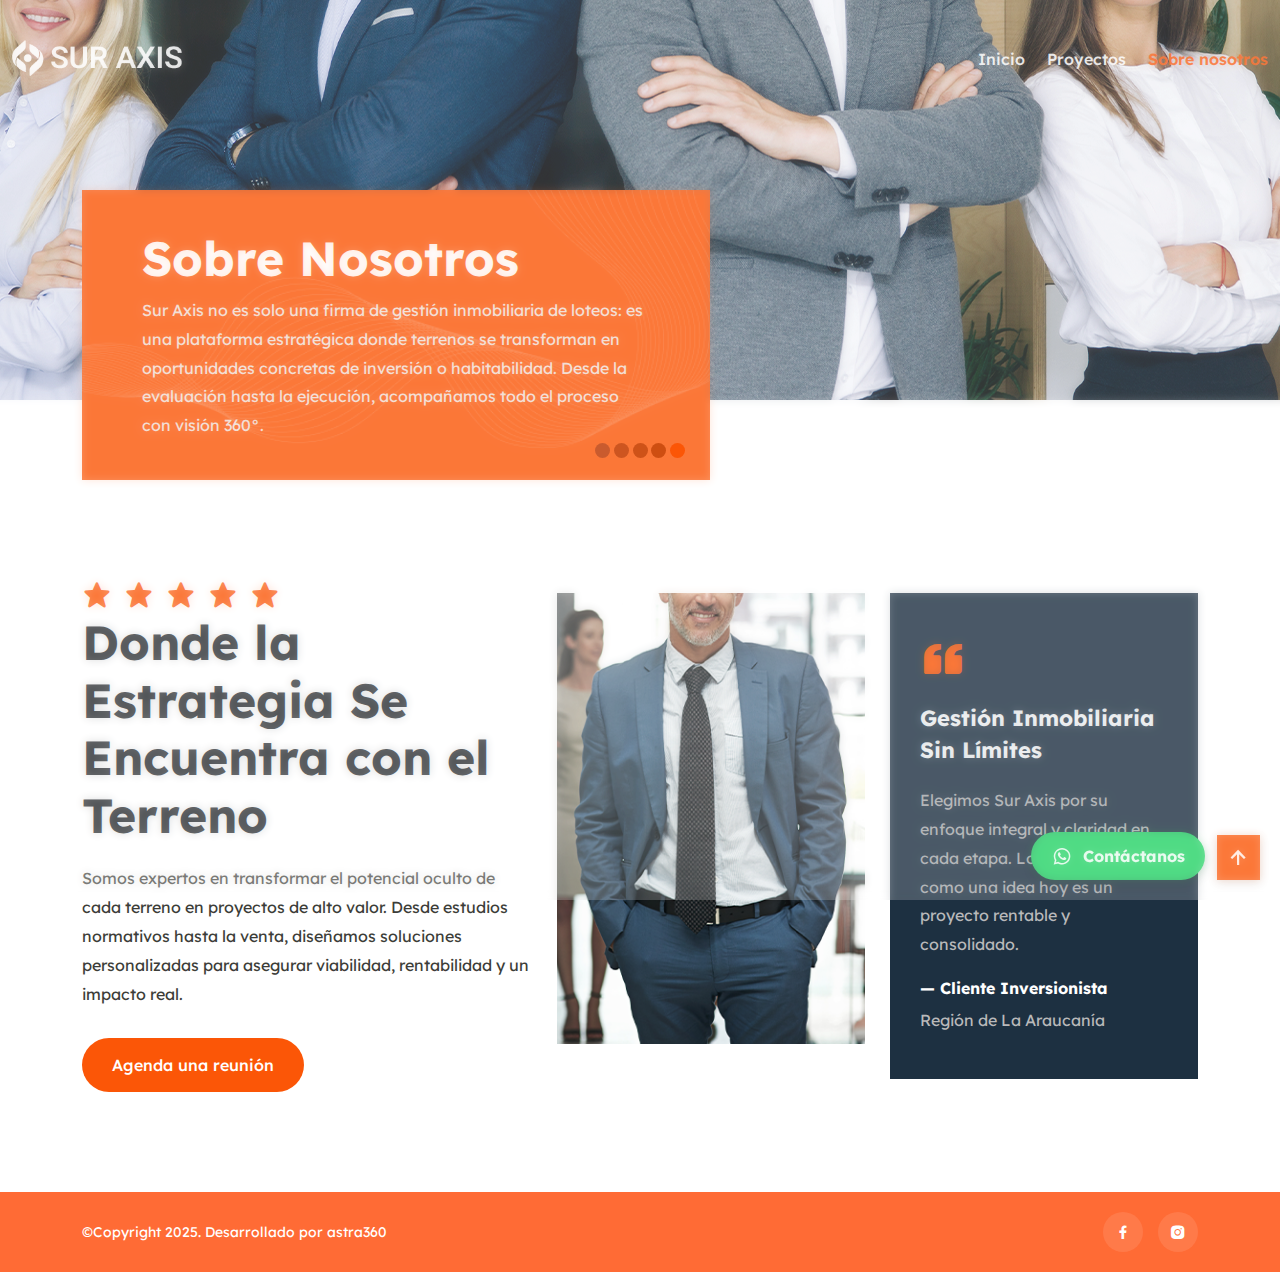
<file: about-us.html>
<!doctype html>
<html lang="zxx">

<head>
    <!-- Required meta tags -->
    <meta charset="utf-8">
    <meta name="viewport" content="width=device-width, initial-scale=1, shrink-to-fit=no">

    <!-- Links of CSS files -->
    <link rel="stylesheet" href="assets/css/aos.css">
    <link rel="stylesheet" href="assets/css/bootstrap.min.css">
    <link rel="stylesheet" href="assets/css/boxicons.min.css">
    <link rel="stylesheet" href="assets/css/owl.carousel.min.css">
    <link rel="stylesheet" href="assets/css/flaticon.css">
    <link rel="stylesheet" href="assets/css/magnific-popup.min.css">
    <link rel="stylesheet" href="assets/css/style.css">
    <link rel="stylesheet" href="assets/css/header.css">
    <link rel="stylesheet" href="assets/css/responsive.css">
    <link rel="stylesheet" href="assets/css/footer-fixes.css">
    <link rel="stylesheet" href="assets/css/aos-footer-fix.css">
    <link rel="stylesheet" href="assets/css/simple-footer.css">

    <title>Sur Axis</title>
    <link rel="icon" type="image/png" href="assets/img/all-img/favicon.png">
</head>

<body>

    <!-- preloader -->
    <div class="preloader-container" id="preloader">
        <div class="preloader-dot"></div>
        <div class="preloader-dot"></div>
        <div class="preloader-dot"></div>
        <div class="preloader-dot"></div>
        <div class="preloader-dot"></div>
    </div>
    <!-- preloader -->

    <!-- Botón flotante WhatsApp -->
    <a href="https://api.whatsapp.com/send?phone=56935634527&text=Hola%2C+me+gustar%C3%ADa+tener+m%C3%A1s+informaci%C3%B3n"
        class="whatsapp-float" target="_blank" id="whatsappBtn">
        <i class='bx bxl-whatsapp'></i> Contáctanos
    </a>

    <!-- Start Navbar Area Start -->
    <div class="navbar-area style-2" id="navbar">
        <div class="container-fluid">
            <nav class="navbar navbar-expand-lg">
                <a class="navbar-brand" href="index.html">
                    <img class="logo-light" src="assets/img/logo/white-logo.png" alt="logo">
                    <img class="logo-dark" src="assets/img/logo/logo.png" alt="logo">
                </a>
                <div class="other-option d-lg-none">
                    <div class="option-item">
                        <button type="button" class="search-btn" data-bs-toggle="offcanvas"
                            data-bs-target="#staticBackdrop">
                            <i class='bx bx-id-card'></i>
                        </button>
                    </div>
                </div>
                <a class="navbar-toggler" data-bs-toggle="offcanvas" href="#navbarOffcanvas" role="button"
                    aria-controls="navbarOffcanvas">
                    <i class='bx bx-menu'></i>
                </a>
                <div class="collapse navbar-collapse justify-content-between">
                    <ul class="navbar-nav ms-auto">
                        <li class="nav-item">
                            <a href="index.html" class="nav-link">Inicio</a>
                        </li>
                        <li class="nav-item">
                            <a href="proyectos-suraxis.html" class="nav-link">Proyectos</a>
                        </li>
                        <li class="nav-item">
                            <a href="about-us.html" class="nav-link active">Sobre nosotros</a>
                        </li>
                    </ul>
                </div>
            </nav>
        </div>
    </div>
    <!-- End Navbar Area Start -->

    <!-- Start Responsive Navbar Area -->
    <div class="responsive-navbar offcanvas offcanvas-end" data-bs-backdrop="static" tabindex="-1" id="navbarOffcanvas">
        <div class="offcanvas-header">
            <a href="index.html" class="logo d-inline-block">
                <img class="logo-light" src="assets/img/logo/logo.png" alt="logo">
            </a>
            <button type="button" class="btn-close" data-bs-dismiss="offcanvas" aria-label="Close"></button>
        </div>
        <div class="offcanvas-body">
            <div class="accordion" id="navbarAccordion">
                <div class="accordion-item">
                    <a href="index.html" class="accordion-link">
                        Inicio
                    </a>
                </div>
                <div class="accordion-item">
                    <a href="proyectos-suraxis.html" class="accordion-link">
                        Proyectos
                    </a>
                </div>
                <div class="accordion-item">
                    <a href="about-us.html" class="accordion-link active">
                        Sobre nosotros
                    </a>
                </div>
            </div>

            <div class="offcanvas-contact-info">
                <h4>Información de contacto</h4>
                <ul class="contact-info list-style">
                    <li>
                        <i class="bx bxs-envelope"></i>
                        <a href="contacto@suraxis.cl">contacto@suraxis.cl</a>
                    </li>
                </ul>
                <ul class="social-profile list-style">
                    <li><a href="https://www.facebook.com/profile.php?id=61574983996323&_rdc=1&_rdr" target="_blank"><i
                                class='bx bxl-facebook'></i></a></li>
                    <li><a href="https://www.instagram.com/suraxis.cl" target="_blank"><i
                                class='bx bxl-instagram'></i></a></li>
                </ul>
            </div>
        </div>
    </div>
    <!-- End Responsive Navbar Area -->

    <!-- Start Clgun Searchbar Area -->
    <div class="clgun offcanvas offcanvas-start" data-bs-backdrop="static" tabindex="-1" id="staticBackdrop">
        <div class="offcanvas-header">
            <a href="index.html" class="logo">
                <img src="assets/img/logo/logo.png" alt="image">
            </a>
            <button type="button" class="btn-close" data-bs-dismiss="offcanvas" aria-label="Close"></button>
        </div>
        <div class="offcanvas-body">
            <div class="offcanvas-contact-info">
                <h4>Información de contacto</h4>
                <ul class="contact-info list-style">
                    <li>
                        <i class="bx bxs-time"></i>
                        <p>Lun - Vie: 9:00 - 18:00</p>
                    </li>
                    <li><i class="bx bxs-phone-call"></i> Telefono de contacto - <p>+56 9 3563 4527</p>
                    </li>
                    <li>
                        <i class="bx bxs-envelope"></i>
                        <p>contacto@suraxis.cl</p>
                    </li>
                    <li>
                        <i class="bx bxs-map"></i>
                        <p>Osorno, Región de los lagos</p>
                    </li>
                </ul>
                <ul class="social-profile list-style">
                    <li><a href="https://www.facebook.com/profile.php?id=61574983996323&_rdc=1&_rdr" target="_blank"><i
                                class='bx bxl-facebook'></i></a></li>
                    <li><a href="https://www.instagram.com/suraxis.cl" target="_blank"><i
                                class='bx bxl-instagram'></i></a></li>
                </ul>
            </div>

            <div class="offcanvas-other-options">
                <div class="option-item">
                    <a href="https://api.whatsapp.com/send/?phone=%2B56935634527&text=Necesito+más+información+sobre+el+proyecto&type=phone_number&app_absent=0"
                        class="whatsapp-btn" target="_blank">
                        <i class='bx bxl-whatsapp'></i> Escríbenos por WhatsApp
                    </a>
                </div>
            </div>
        </div>
    </div>
    <!-- End Clgun Searchbar Area -->


    <!-- Start Section Banner Area -->
    <div class="section-banner bg-1">
        <div class="container">
            <div class="banner-spacing">
                <div class="section-info">
                    <h2 data-aos="fade-up" data-aos-delay="100">Sobre Nosotros</h2>
                    <p data-aos="fade-up" data-aos-delay="200">Sur Axis no es solo una firma de gestión inmobiliaria de
                        loteos: es una plataforma estratégica donde terrenos se transforman en oportunidades concretas
                        de inversión o habitabilidad. Desde la evaluación hasta la ejecución, acompañamos todo el
                        proceso con visión 360°.

                    </p>
                </div>
            </div>
        </div>
    </div>
    <!-- End Section Banner Area -->

    <!-- Start About Us Area -->
    <div class="about-us-area ptb-100">
        <div class="container">
            <div class="row align-items-center">
                <div class="col-lg-5 col-md-12">
                    <div class="text-content" data-aos="fade-up" data-aos-delay="100">
                        <div class="sub-title">
                            <div class="rating-stars">
                                <i class='bx bxs-star'></i>
                                <i class='bx bxs-star'></i>
                                <i class='bx bxs-star'></i>
                                <i class='bx bxs-star'></i>
                                <i class='bx bxs-star'></i>
                                <p></p>
                            </div>
                        </div>
                        <h2 class="title-anim">Donde la Estrategia Se Encuentra con el Terreno</h2>
                        <p class="title-anim">Somos expertos en transformar el potencial oculto de cada terreno en
                            proyectos de alto valor.
                            Desde estudios normativos hasta la venta, diseñamos soluciones personalizadas para asegurar
                            viabilidad, rentabilidad y un impacto real.</p>
                        <a class="default-btn" href="index.html">Agenda una reunión</a>
                    </div>
                </div>

                <div class="col-lg-7">
                    <div class="row justify-content-end">
                        <div class="col-lg-6 col-sm-6 col-md-6">
                            <div class="content" data-aos="fade-right" data-aos-delay="100">
                                <img src="assets/img/all-img/about-image.png" alt="image">
                            </div>
                        </div>
                        <div class="col-lg-6 col-sm-6 col-md-6">
                            <div class="notice-content" data-aos="fade-right" data-aos-delay="200">
                                <i class='bx bxs-quote-left'></i>
                                <h4 class="title-anim">Gestión Inmobiliaria Sin Límites</h4>
                                <p class="title-anim">Elegimos Sur Axis por su enfoque integral y claridad en cada
                                    etapa. Lo que comenzó como una idea hoy es un proyecto rentable y consolidado.</p>
                                <div class="author-info">
                                    <span></span>
                                    <h5>— Cliente Inversionista</h5>
                                    <p>Región de La Araucanía</p>
                                </div>
                            </div>
                        </div>
                    </div>
                </div>
            </div>
        </div>
    </div>
    <!-- End About Us Area -->

    <!-- Footer Area -->
    <footer class="footer-simple">
        <div class="container">
            <div class="footer-content">
                <div class="footer-left">
                    <p>©Copyright 2025. Desarrollado por <a
                            href="https://api.whatsapp.com/send?phone=56931354518&text=Hola%2C+me+gustar%C3%ADa+tener+m%C3%A1s+informaci%C3%B3n"
                            target="_blank">astra360</a></p>
                </div>
                <div class="footer-right">
                    <div class="social-links">
                        <a href="https://www.facebook.com/profile.php?id=61574983996323&locale=es_LA" target="_blank"
                            class="social-link facebook">
                            <i class='bx bxl-facebook'></i>
                        </a>
                        <a href="https://www.instagram.com/suraxis.cl" target="_blank" class="social-link instagram">
                            <i class='bx bxl-instagram-alt'></i>
                        </a>
                    </div>
                </div>
            </div>
        </div>
    </footer>
    <!-- End Footer Area -->

    <div class="go-top active">
        <i class="bx bx-up-arrow-alt"></i>
    </div>

    <!-- Links of JS files -->
    <script src="assets/js/jquery.min.js"></script>
    <script src="assets/js/aos.js"></script>
    <script src="assets/js/bootstrap.min.js"></script>
    <script src="assets/js/magnific-popup.min.js"></script>
    <script src="assets/js/owl.carousel.min.js"></script>
    <script src="assets/js/main.js"></script>

    <!-- Script to ensure social media links work -->
    <script>
        document.addEventListener('DOMContentLoaded', function () {
            // Simple function to ensure social links work
            function ensureSocialLinksWork() {
                const socialLinks = document.querySelectorAll('.social-link');
                socialLinks.forEach(function (link) {
                    // Ensure the link is clickable
                    link.style.cursor = 'pointer';
                    link.style.pointerEvents = 'auto';

                    // Add click event as backup
                    link.addEventListener('click', function (e) {
                        // Allow the default behavior, just ensure it works
                        console.log('Social link clicked:', this.href);
                    });
                });
            }

            // Run the function
            ensureSocialLinksWork();
        });
    </script>
</body>

</html>
</file>
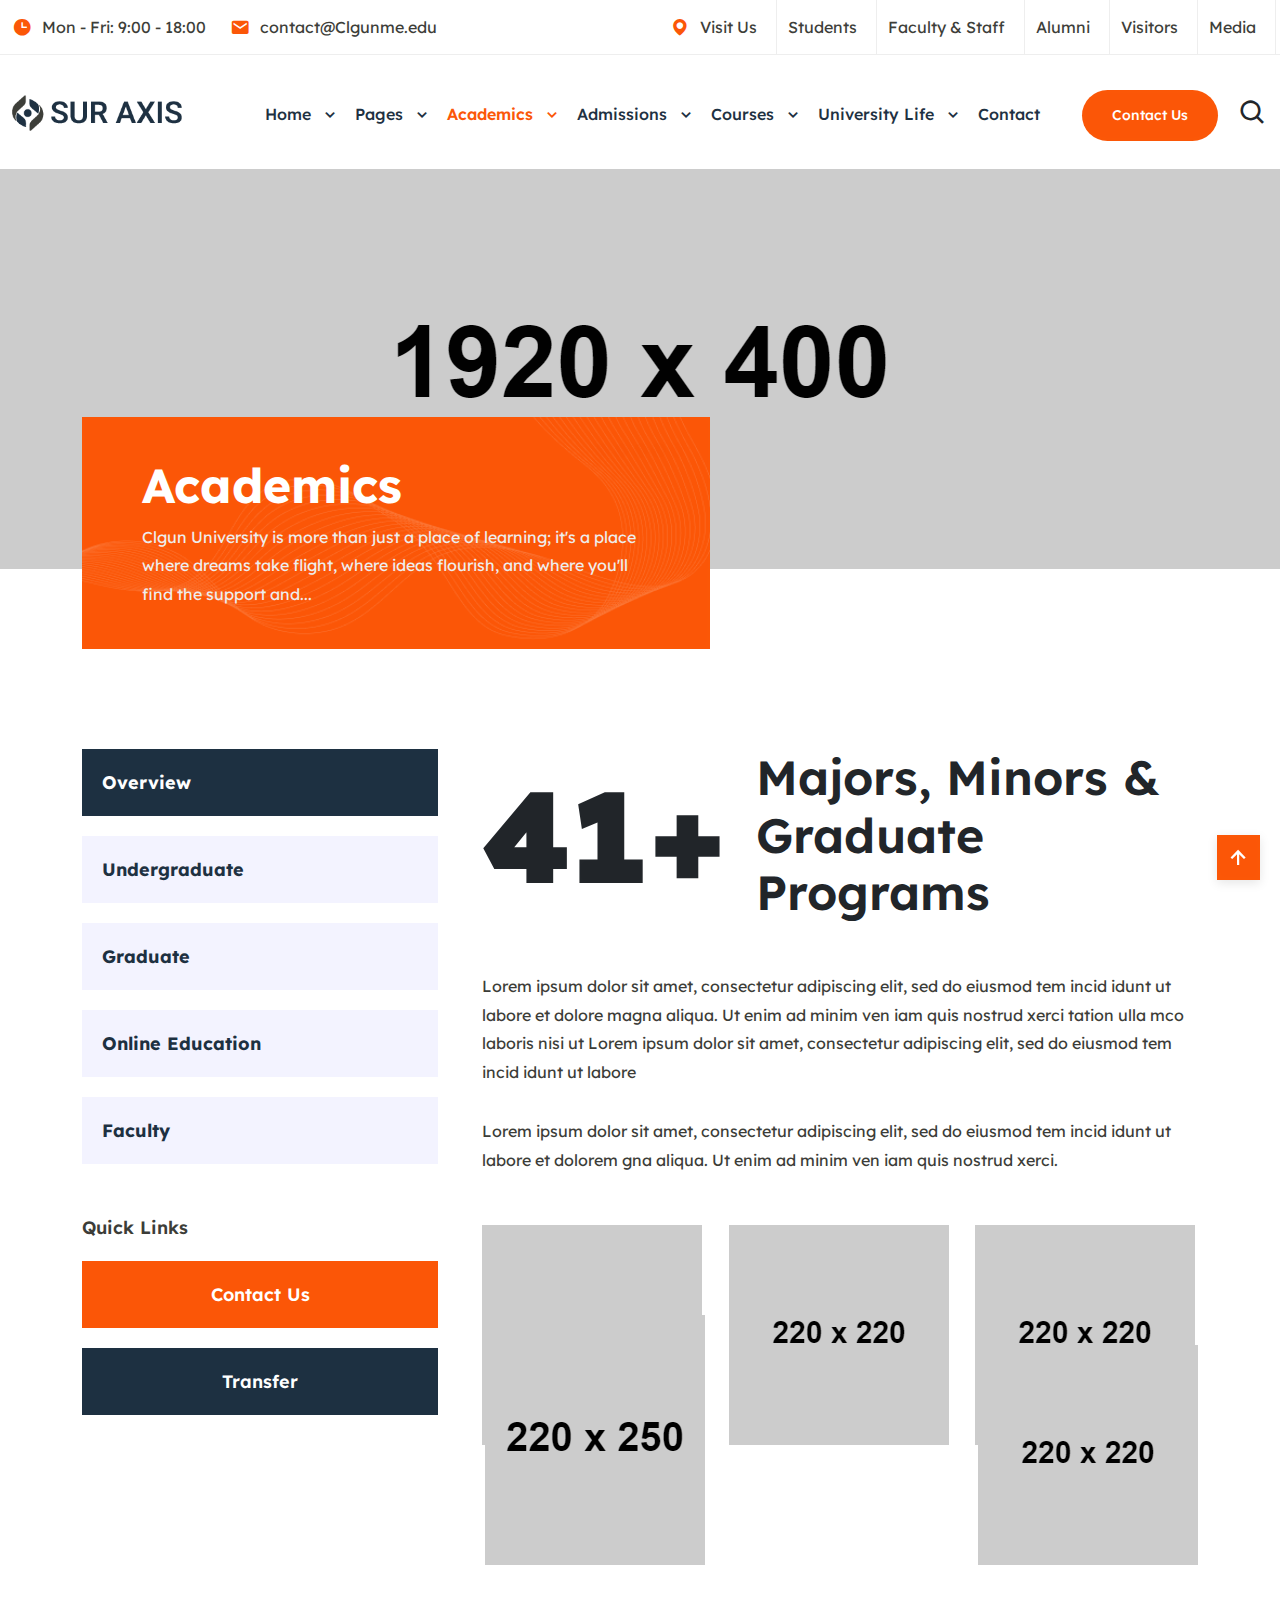
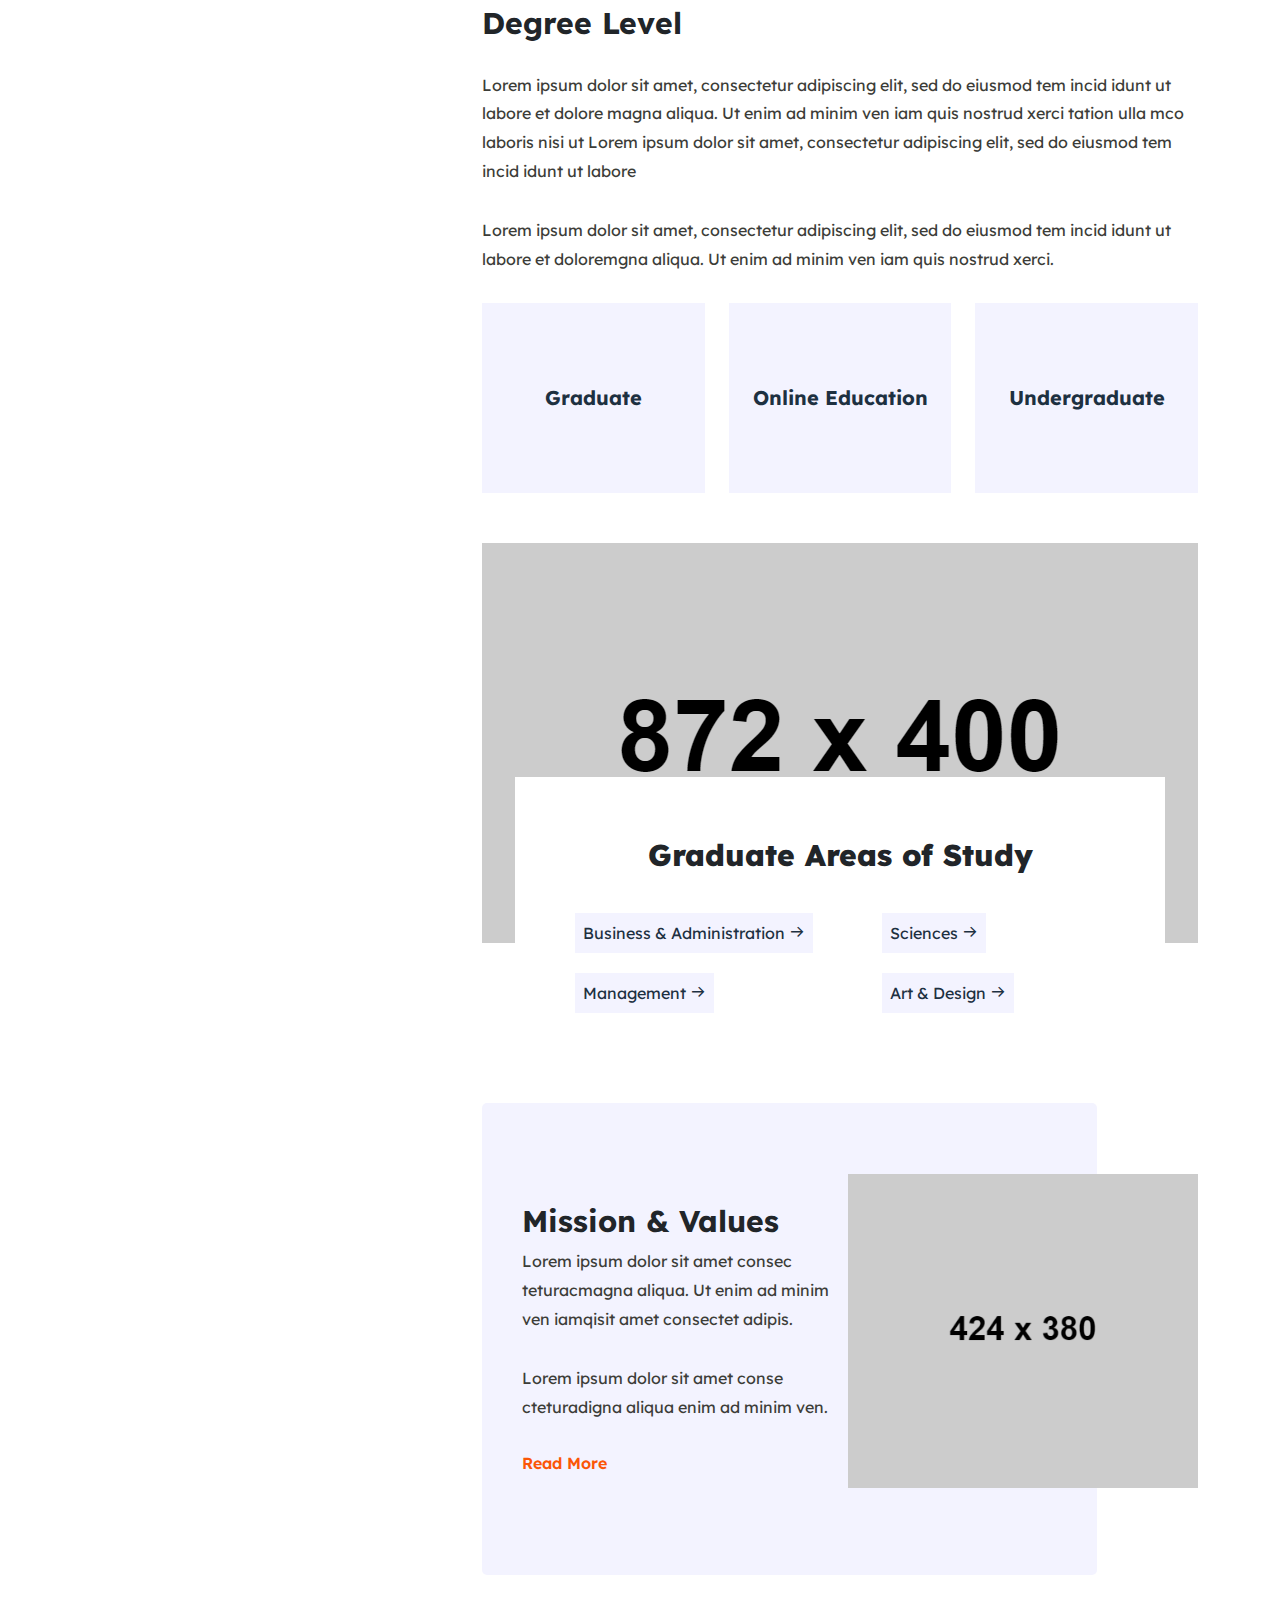
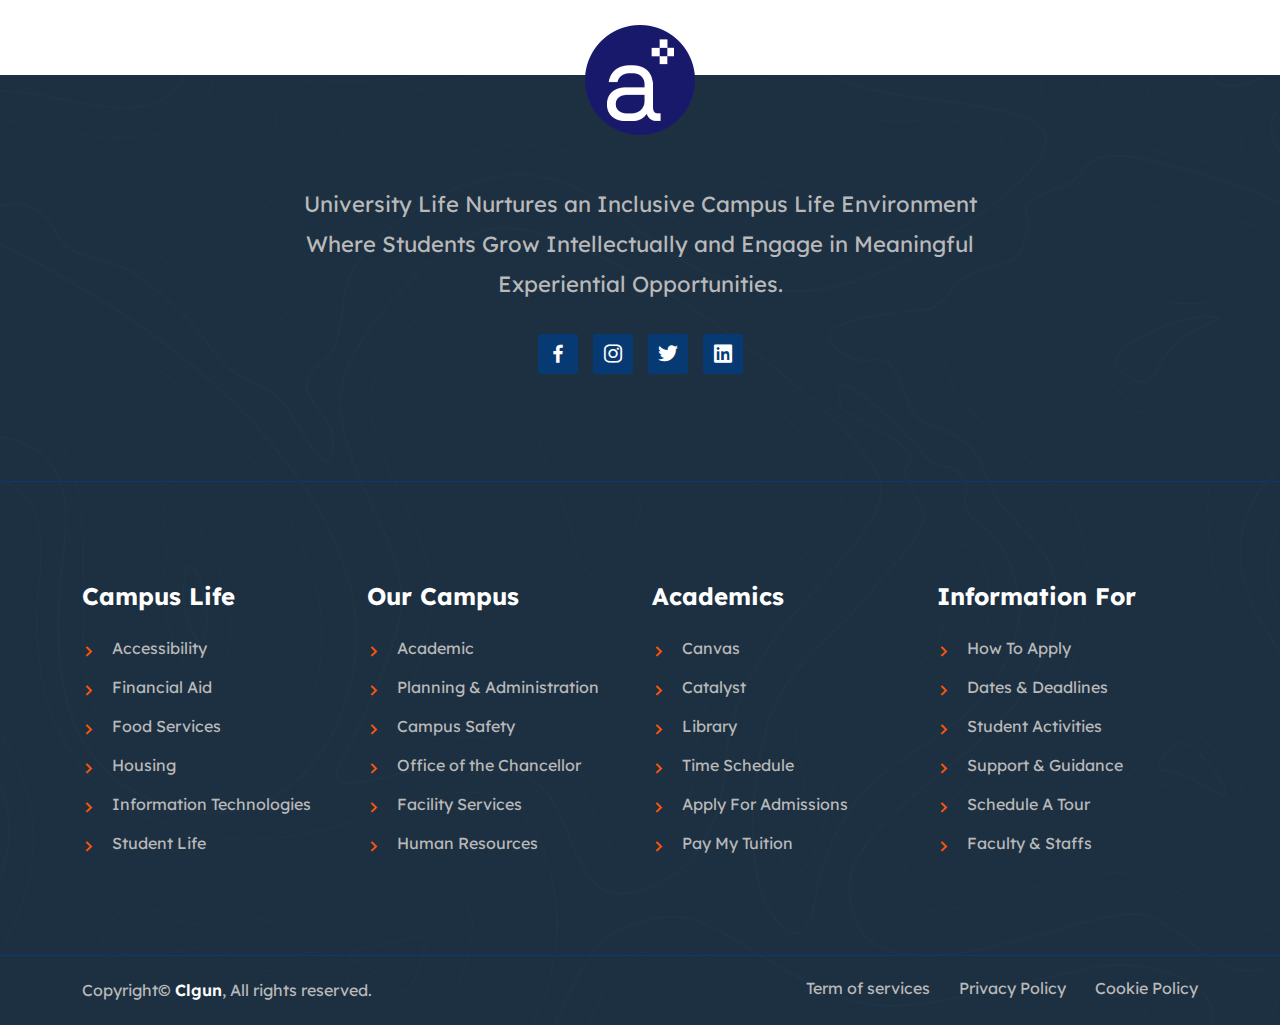
<file: academics.html>
<!doctype html>
<html lang="zxx">
    <head>
        <!-- Required meta tags -->
        <meta charset="utf-8">
        <meta name="viewport" content="width=device-width, initial-scale=1, shrink-to-fit=no">

        <!-- Links of CSS files -->
        <link rel="stylesheet" href="assets/css/aos.css">
        <link rel="stylesheet" href="assets/css/bootstrap.min.css">
        <link rel="stylesheet" href="assets/css/boxicons.min.css">
        <link rel="stylesheet" href="assets/css/owl.carousel.min.css">
        <link rel="stylesheet" href="assets/css/flaticon.css">
        <link rel="stylesheet" href="assets/css/magnific-popup.min.css">
        <link rel="stylesheet" href="assets/css/style.css">
        <link rel="stylesheet" href="assets/css/header.css">
        <link rel="stylesheet" href="assets/css/responsive.css">

        <title>Canyon - College University HTML Template</title>
        <link rel="icon" type="image/png" href="assets/img/all-img/favicon.png">
    </head>
    <body>

        <!-- preloader -->
        <div class="preloader-container" id="preloader">
            <div class="preloader-dot"></div>
            <div class="preloader-dot"></div>
            <div class="preloader-dot"></div>
            <div class="preloader-dot"></div>
            <div class="preloader-dot"></div>
        </div>
        <!-- preloader -->

        <!-- Start Top Navbar Area -->
        <div class="top-area">
            <div class="container-fluid">
                <div class="row">
                    <div class="col-lg-5 col-12 col-xm-12">
                        <div class="top-left-items">
                            <ul>
                                <li><i class='bx bxs-time'></i> Mon - Fri: 9:00 - 18:00</li>
                                <li><i class='bx bxs-envelope'></i> <a href="#">contact@Clgunme.edu</a></li>
                            </ul>
                        </div>
                    </div>
                    <div class="col-lg-7 col-12 col-xm-12">
                        <div class="top-right-items">
                            <ul>
                                <li><i class='bx bxs-map'></i> <a href="contact-us.html">Visit Us</a></li>
                                <li><a href="student-activities.html">Students</a></li>
                                <li><a href="faculty.html">Faculty & Staff</a></li>
                                <li><a href="alumni.html">Alumni</a></li>
                                <li><a href="the-campus-experience.html">Visitors</a></li>
                                <li><a href="online-education.html">Media</a></li>
                            </ul>
                        </div>
                    </div>
                </div>
            </div>
        </div>
        <!-- End Top Navbar Area -->

        <!-- Navbar Area Start -->
        <div class="navbar-area" id="navbar">
            <div class="container-fluid">
                <nav class="navbar navbar-expand-lg">
                    <a class="navbar-brand" href="index.html">
                        <img class="logo-light" src="assets/img/logo/logo.png" alt="logo">
                    </a>
                    <div class="other-option d-lg-none">
                        <div class="option-item">
                            <button type="button" class="search-btn" data-bs-toggle="offcanvas" data-bs-target="#staticBackdrop">
                                <i class='bx bx-search'></i>
                            </button>
                        </div>
                    </div>
                    <a class="navbar-toggler" data-bs-toggle="offcanvas" href="#navbarOffcanvas" role="button" aria-controls="navbarOffcanvas">
                        <i class='bx bx-menu'></i>
                    </a>
                    <div class="collapse navbar-collapse justify-content-between">
                        <ul class="navbar-nav ms-auto">
                            <li class="nav-item">
                                <a href="javascript:void(0)" class="dropdown-toggle nav-link">
                                    Home
                                </a>
                                <ul class="dropdown-menu">
                                    <li class="nav-item"><a href="index.html" class="nav-link">Home One</a></li>
                                    <li class="nav-item"><a href="index2.html" class="nav-link">Home Two</a></li>
                                    <li class="nav-item"><a href="index3.html" class="nav-link">Home Three</a></li>
                                </ul>
                            </li>
                            <li class="nav-item">
                                <a href="javascript:void(0)" class="dropdown-toggle nav-link">
                                    Pages
                                </a>
                                <ul class="dropdown-menu">
                                    <li class="nav-item"><a href="about-us.html" class="nav-link">About Us</a></li>
                                    <li class="nav-item"><a href="news-and-blog.html" class="nav-link">News and Blog</a></li>
                                    <li class="nav-item"><a href="blog-details.html" class="nav-link">Blog Details</a></li>
                                    <li class="nav-item"><a href="alumni.html" class="nav-link">Alumni</a></li>
                                </ul>
                            </li>
                            <li class="nav-item">
                                <a href="javascript:void(0)" class="dropdown-toggle nav-link active">
                                    Academics
                                </a>
                                <ul class="dropdown-menu">
                                    <li class="nav-item"><a href="academics.html" class="nav-link active">Academics</a></li>
                                    <li class="nav-item"><a href="undergraduate.html" class="nav-link">Undergraduate</a></li>
                                    <li class="nav-item"><a href="graduate.html" class="nav-link">Graduate</a></li>
                                    <li class="nav-item"><a href="online-education.html" class="nav-link">Online Education</a></li>
                                    <li class="nav-item"><a href="faculty.html" class="nav-link">Faculty</a></li>
                                </ul>
                            </li>
                            <li class="nav-item">
                                <a href="javascript:void(0)" class="dropdown-toggle nav-link">
                                    Admissions
                                </a>
                                <ul class="dropdown-menu">
                                    <li class="nav-item"><a href="admission.html" class="nav-link">Admissions</a></li>
                                    <li class="nav-item"><a href="how-to-apply.html" class="nav-link">How to Apply</a></li>
                                    <li class="nav-item"><a href="tuition-fees.html" class="nav-link">Tuition & Fees</a></li>
                                    <li class="nav-item"><a href="financial-aid.html" class="nav-link">Financial Aid</a></li>
                                    <li class="nav-item"><a href="date-deadlines.html" class="nav-link">Date & Deadlines</a></li>
                                    <li class="nav-item"><a href="schedule-tour.html" class="nav-link">Schedule a Tour</a></li>
                                </ul>
                            </li>
                            <li class="nav-item">
                                <a href="javascript:void(0)" class="dropdown-toggle nav-link">
                                    Courses
                                </a>
                                <ul class="dropdown-menu">
                                    <li class="nav-item"><a href="courses.html" class="nav-link">Courses Sidebar</a></li>
                                    <li class="nav-item"><a href="courses-details.html" class="nav-link">Course Details</a></li>
                                </ul>
                            </li>
                            <li class="nav-item">
                                <a href="javascript:void(0)" class="dropdown-toggle nav-link">
                                    University Life
                                </a>
                                <ul class="dropdown-menu">
                                    <li class="nav-item"><a href="university-life.html" class="nav-link">University Life</a></li>
                                    <li class="nav-item"><a href="the-campus-experience.html" class="nav-link">The Campus Experience</a></li>
                                    <li class="nav-item"><a href="fitness-athletics.html" class="nav-link">Fitness & Athletics</a></li>
                                    <li class="nav-item"><a href="support-guidance.html" class="nav-link">Support & Guidance</a></li>
                                    <li class="nav-item"><a href="student-activities.html" class="nav-link">Student Activities</a></li>
                                </ul>
                            </li>
                            <li class="nav-item">
                                <a href="contact-us.html" class="nav-link">
                                    Contact
                                </a>
                            </li>
                        </ul>
                        <div class="others-option d-flex align-items-center">
                            <div class="option-item">
                                <div class="nav-btn">
                                    <a href="contact-us.html" class="default-btn">Contact Us</a>
                                </div>
                            </div>
                            <div class="option-item">
                                <div class="nav-search">
                                    <a href="#" data-bs-toggle="offcanvas" data-bs-target="#staticBackdrop" aria-controls="staticBackdrop" class="search-button"><i class='bx bx-search'></i></a>
                                </div>
                            </div>
                        </div>
                    </div>
                </nav>
            </div>
        </div>

        <!-- Start Responsive Navbar Area -->
        <div class="responsive-navbar offcanvas offcanvas-end" data-bs-backdrop="static" tabindex="-1" id="navbarOffcanvas">
            <div class="offcanvas-header">
                <a href="index.html" class="logo d-inline-block">
                    <img class="logo-light" src="assets/img/logo/logo.png" alt="logo">
                </a>
                <button type="button" class="btn-close" data-bs-dismiss="offcanvas" aria-label="Close"></button>
            </div>
            <div class="offcanvas-body">
                <div class="accordion" id="navbarAccordion">
                    <div class="accordion-item">
                        <button class="accordion-button collapsed" type="button" data-bs-toggle="collapse" data-bs-target="#collapseOne" aria-expanded="false" aria-controls="collapseOne">
                            Home
                        </button>
                        <div id="collapseOne" class="accordion-collapse collapse" data-bs-parent="#navbarAccordion">
                            <div class="accordion-body">
                                <div class="accordion" id="navbarAccordion7">
                                    <div class="accordion-item">
                                        <a href="index.html" class="accordion-link">
                                            Home One
                                        </a>
                                    </div>
                                    <div class="accordion-item">
                                        <a href="index2.html" class="accordion-link">
                                            Home Two
                                        </a>
                                    </div>
                                    <div class="accordion-item">
                                        <a href="index3.html" class="accordion-link">
                                            Home Three
                                        </a>
                                    </div>
                                </div>
                            </div>
                        </div>
                    </div>
                    <div class="accordion-item">
                        <button class="accordion-button collapsed" type="button" data-bs-toggle="collapse" data-bs-target="#collapseTwo" aria-expanded="false" aria-controls="collapseTwo">
                            Pages
                        </button>
                        <div id="collapseTwo" class="accordion-collapse collapse" data-bs-parent="#navbarAccordion">
                            <div class="accordion-body">
                                <div class="accordion" id="navbarAccordion8">
                                    <div class="accordion-item">
                                        <a href="about-us.html" class="accordion-link">
                                            About Us
                                        </a>
                                    </div>
                                    <div class="accordion-item">
                                        <a href="news-and-blog.html" class="accordion-link">
                                            News and Blog
                                        </a>
                                    </div>
                                    <div class="accordion-item">
                                        <a href="blog-details.html" class="accordion-link">
                                            Blog Details
                                        </a>
                                    </div>
                                    <div class="accordion-item">
                                        <a href="alumni.html" class="accordion-link">
                                            Alumni
                                        </a>
                                    </div>
                                </div>
                            </div>
                        </div>
                    </div>
                    <div class="accordion-item">
                        <button class="accordion-button collapsed active" type="button" data-bs-toggle="collapse" data-bs-target="#collapseThree" aria-expanded="false" aria-controls="collapseThree">
                            Academics
                        </button>
                        <div id="collapseThree" class="accordion-collapse collapse" data-bs-parent="#navbarAccordion">
                            <div class="accordion-body">
                                <div class="accordion" id="navbarAccordion30">
                                    <div class="accordion-item">
                                        <a href="academics.html" class="accordion-link active">
                                            Academics
                                        </a>
                                    </div>
                                    <div class="accordion-item">
                                        <a href="undergraduate.html" class="accordion-link">
                                            Undergraduate
                                        </a>
                                    </div>
                                    <div class="accordion-item">
                                        <a href="graduate.html" class="accordion-link">
                                            Graduate
                                        </a>
                                    </div>
                                    <div class="accordion-item">
                                        <a href="online-education.html" class="accordion-link">
                                            Online Education
                                        </a>
                                    </div>
                                    <div class="accordion-item">
                                        <a href="faculty.html" class="accordion-link">
                                            Faculty
                                        </a>
                                    </div>
                                </div>
                            </div>
                        </div>
                    </div>
                    <div class="accordion-item">
                        <button class="accordion-button collapsed" type="button" data-bs-toggle="collapse" data-bs-target="#collapseFour" aria-expanded="false" aria-controls="collapseFour">
                            Admissions
                        </button>
                        <div id="collapseFour" class="accordion-collapse collapse" data-bs-parent="#navbarAccordion">
                            <div class="accordion-body">
                                <div class="accordion" id="navbarAccordion31">
                                    <div class="accordion-item">
                                        <a href="admission.html" class="accordion-link">
                                            Admissions
                                        </a>
                                    </div>
                                    <div class="accordion-item">
                                        <a href="how-to-apply.html" class="accordion-link">
                                            How to Apply
                                        </a>
                                    </div>
                                    <div class="accordion-item">
                                        <a href="tuition-fees.html" class="accordion-link">
                                            Tuition &amp; Fees
                                        </a>
                                    </div>
                                    <div class="accordion-item">
                                        <a href="financial-aid.html" class="accordion-link">
                                            Financial Aid
                                        </a>
                                    </div>
                                    <div class="accordion-item">
                                        <a href="date-deadlines.html" class="accordion-link">
                                            Date &amp; Deadlines
                                        </a>
                                    </div>
                                    <div class="accordion-item">
                                        <a href="schedule-tour.html" class="accordion-link">
                                            Schedule a Tour
                                        </a>
                                    </div>
                                </div>
                            </div>
                        </div>
                    </div>
                    <div class="accordion-item">
                        <button class="accordion-button collapsed" type="button" data-bs-toggle="collapse" data-bs-target="#collapseFive" aria-expanded="false" aria-controls="collapseFive">
                            Courses
                        </button>
                        <div id="collapseFive" class="accordion-collapse collapse" data-bs-parent="#navbarAccordion">
                            <div class="accordion-body">
                                <div class="accordion" id="navbarAccordion32">
                                    <div class="accordion-item">
                                        <a href="courses.html" class="accordion-link">
                                            Courses Sidebar
                                        </a>
                                    </div>
                                    <div class="accordion-item">
                                        <a href="courses-details.html" class="accordion-link">
                                            Course Details
                                        </a>
                                    </div>
                                </div>
                            </div>
                        </div>
                    </div>
                    <div class="accordion-item">
                        <button class="accordion-button collapsed" type="button" data-bs-toggle="collapse" data-bs-target="#collapseSix" aria-expanded="false" aria-controls="collapseSix">
                            University Life
                        </button>
                        <div id="collapseSix" class="accordion-collapse collapse" data-bs-parent="#navbarAccordion">
                            <div class="accordion-body">
                                <div class="accordion" id="navbarAccordion40">
                                    <div class="accordion-item">
                                        <a href="university-life.html" class="accordion-link">
                                            University Life
                                        </a>
                                    </div>
                                    <div class="accordion-item">
                                        <a href="the-campus-experience.html" class="accordion-link">
                                            The Campus Experience
                                        </a>
                                    </div>
                                    <div class="accordion-item">
                                        <a href="fitness-athletics.html" class="accordion-link">
                                            Fitness &amp; Athletics
                                        </a>
                                    </div>
                                    <div class="accordion-item">
                                        <a href="support-guidance.html" class="accordion-link">
                                            Support &amp; Guidance
                                        </a>
                                    </div>
                                    <div class="accordion-item">
                                        <a href="student-activities.html" class="accordion-link">
                                            Student Activities
                                        </a>
                                    </div>
                                </div>
                            </div>
                        </div>
                    </div>
                    <div class="accordion-item">
                        <a class="accordion-link without-icon" href="contact-us.html">
                            Contact Us
                        </a>
                    </div>
                </div>
                <div class="offcanvas-contact-info">
                    <h4>Contact Info</h4>
                    <ul class="contact-info list-style">
                        <li>
                            <i class="bx bxs-envelope"></i>
                            <a href="contact@Clgunme.edu">contact@Clgunme.edu</a>
                        </li>
                        <li>
                            <i class="bx bxs-time"></i>
                            <p>Mon - Fri: 9:00 - 18:00</p>
                        </li>
                    </ul>
                    <ul class="social-profile list-style">
                        <li><a href="https://www.fb.com" target="_blank"><i class='bx bxl-facebook'></i></a></li>
                        <li><a href="https://www.instagram.com" target="_blank"><i class='bx bxl-instagram'></i></a></li>
                        <li><a href="https://www.linkedin.com" target="_blank"><i class='bx bxl-linkedin' ></i></a></li>
                    </ul>
                </div>
                <div class="offcanvas-other-options">
                     <div class="option-item">
                         <a href="contact-us.html" class="default-btn">Contact Us</a>
                     </div>
                </div>
            </div>
        </div>

        <!-- Start Clgun Searchbar Area -->
        <div class="clgun offcanvas offcanvas-start" data-bs-backdrop="static" tabindex="-1" id="staticBackdrop">
            <div class="offcanvas-header">
                <a href="index.html" class="logo">
                    <img src="assets/img/logo/logo.png" alt="image">
                </a>
            <button type="button" class="btn-close" data-bs-dismiss="offcanvas" aria-label="Close"></button>
            </div>
            <div class="offcanvas-body">
                <div class="search-box">
                    <div class="searchwrapper"> 
                        <div class="searchbox"> 
                            <div class="row align-items-center"> 
                                <div class="col-md-9"><input type="text" class="form-control" placeholder="Fiend Your Course Here!"></div> 
                                <div class="col-lg-3"> 
                                    <a class="btn" href="#">Search</a> 
                                </div> 
                            </div> 
                        </div>
                    </div>
                </div>

                <div class="offcanvas-contact-info">
                    <h4>Contact Info</h4>
                    <ul class="contact-info list-style">
                        <li>
                            <i class="bx bxs-time"></i>
                            <p>Mon - Fri: 9:00 - 18:00</p>
                        </li>
                        <li><i class="bx bxs-phone-call"></i> General Inquiries - <a href="tel:+8495160885">(849) 516-0885</a></li>
                        <li>
                            <i class="bx bxs-envelope"></i>
                            <a href="contact@Clgunme.edu">contact@Clgunme.edu</a>
                        </li>
                        <li>
                            <i class="bx bxs-map"></i>
                            <p>404 Camino Del Rio S, Suite 102San Diego, CA 92108</p>
                        </li>
                    </ul>
                    <ul class="social-profile list-style">
                        <li><a href="https://www.fb.com" target="_blank"><i class='bx bxl-facebook'></i></a></li>
                        <li><a href="https://www.instagram.com" target="_blank"><i class='bx bxl-instagram'></i></a></li>
                        <li><a href="https://www.twitter.com" target="_blank"><i class='bx bxl-twitter'></i></a></li>
                        <li><a href="https://www.dribbble.com" target="_blank"><i class='bx bxl-dribbble'></i></a></li>
                        <li><a href="https://www.linkedin.com" target="_blank"><i class='bx bxl-linkedin' ></i></a></li>
                    </ul>
                </div>

            </div>
        </div>
        <!-- End Clgun Searchbar Area -->

        <!-- Start Section Banner Area -->
        <div class="section-banner bg-8">
            <div class="container">
                <div class="banner-spacing">
                    <div class="section-info">
                        <h2 data-aos="fade-up" data-aos-delay="100">Academics</h2>
                        <p data-aos="fade-up" data-aos-delay="200">Clgun University is more than just a place of learning; it's a place where dreams take flight, where ideas flourish, and where you'll find the support and...</p>
                    </div>
                </div>
            </div>
        </div>
        <!-- End Section Banner Area -->

        <!-- Start Academics Section Area -->
        <div class="academics-section ptb-100">
            <div class="container">
                <div class="row">
                    <div class="col-lg-4">
                        <div class="academics-left">
                            <div class="ac-category">
                                <ul>
                                    <li><a class="active" href="#">Overview</a></li>
                                    <li><a href="undergraduate.html">Undergraduate</a></li>
                                    <li><a href="graduate.html">Graduate</a></li>
                                    <li><a href="online-education.html">Online Education</a></li>
                                    <li><a href="faculty.html">Faculty</a></li>
                                </ul>
                            </div>
                            <div class="ac-contact">
                                <span>Quick Links</span>
                                <a href="contact-us.html">Contact Us</a>
                                <a class="darkbtn" href="#">Transfer</a>
                            </div>
                        </div>
                    </div>
                    <div class="col-lg-8">
                        <div class="ac-overview">
                            <div class="pera-title">
                                <h2><span>41+</span>Majors, Minors & <br> Graduate Programs</h2>
                            </div>
                            <div class="pera-dec">
                                <p>Lorem ipsum dolor sit amet, consectetur adipiscing elit, sed do eiusmod tem incid idunt ut labore et dolore magna aliqua. Ut enim ad minim ven iam quis nostrud xerci tation ulla mco laboris nisi ut Lorem ipsum dolor sit amet, consectetur adipiscing elit, sed do eiusmod tem incid idunt ut labore</p>
                                <p>Lorem ipsum dolor sit amet, consectetur adipiscing elit, sed do eiusmod tem incid idunt ut labore et dolorem gna aliqua. Ut enim ad minim ven iam quis nostrud xerci.</p>
                                <div class="gallery">
                                    <div class="row">
                                        <div class="col-lg-4">
                                            <div class="gallery-image">
                                                <ul>
                                                    <li><img src="assets/img/all-img/gallery-1.png" alt="image"></li>
                                                    <li><img src="assets/img/all-img/gallery-2.png" alt="image"></li>
                                                </ul>
                                            </div>
                                        </div>
                                        <div class="col-lg-4">
                                            <div class="gallery-image">
                                                <img src="assets/img/all-img/gallery-3.png" alt="image">
                                            </div>
                                        </div>
                                        <div class="col-lg-4">
                                            <div class="gallery-image">
                                                <ul>
                                                    <li><img src="assets/img/all-img/gallery-4.png" alt="image"></li>
                                                    <li><img src="assets/img/all-img/gallery-5.png" alt="image"></li>
                                                </ul>
                                            </div>
                                        </div>
                                    </div>
                                </div>

                                <h3>Degree Level</h3>
                                <p>Lorem ipsum dolor sit amet, consectetur adipiscing elit, sed do eiusmod tem incid idunt ut labore et dolore magna aliqua. Ut enim ad minim ven iam quis nostrud xerci tation ulla mco laboris nisi ut Lorem ipsum dolor sit amet, consectetur adipiscing elit, sed do eiusmod tem incid idunt ut labore
                                </p>
                                <p>Lorem ipsum dolor sit amet, consectetur adipiscing elit, sed do eiusmod tem incid idunt ut labore et doloremgna aliqua. Ut enim ad minim ven iam quis nostrud xerci.</p>

                                <div class="catagorys">
                                    <div class="row justify-content-center">
                                        <div class="col-lg-4 col-sm-4 col-md-4">
                                            <div class="pra-catagorys">
                                                <a href="#">Graduate</a>
                                            </div>
                                        </div>
                                        <div class="col-lg-4 col-sm-4 col-md-4">
                                            <div class="pra-catagorys">
                                                <a href="#">Online Education</a>
                                            </div>
                                        </div>
                                        <div class="col-lg-4 col-sm-4 col-md-4">
                                            <div class="pra-catagorys">
                                                <a href="#">Undergraduate</a>
                                            </div>
                                        </div>
                                    </div>
                                </div>
                                
                                <div class="graduate-area">
                                    <div class="info-box">

                                        <h3>Graduate Areas of Study</h3>

                                        <div class="row">
                                            <div class="col-lg-6 col-sm-6 col-md-6">
                                                <div class="single-info">
                                                    <a href="#">Business & Administration <i class='bx bx-arrow-back bx-rotate-180' ></i></a>
                                                </div>
                                                <div class="single-info">
                                                    <a href="#">Management <i class='bx bx-arrow-back bx-rotate-180' ></i></a>
                                                </div>
                                            </div>
                                            <div class="col-lg-6 col-sm-6 col-md-6">
                                                <div class="single-info">
                                                    <a href="#">Sciences <i class='bx bx-arrow-back bx-rotate-180' ></i></a>
                                                </div>
                                                <div class="single-info">
                                                    <a href="#">Art & Design <i class='bx bx-arrow-back bx-rotate-180' ></i></a>
                                                </div>
                                            </div>
                                        </div>
                                    </div>
                                </div>

                                <div class="graduate-events">
                                    <div class="content-items">
                                        <div class="content">
                                            <h2>Mission & Values</h2>
                                            <p>Lorem ipsum dolor sit amet consec teturacmagna aliqua. Ut enim ad minim ven iamqisit amet consectet adipis.</p>
                                            <p>Lorem ipsum dolor sit amet conse cteturadigna aliqua enim ad minim ven.</p>
                                            <a href="#">Read More</a>
                                        </div>
                                        <div class="image">
                                            <img src="assets/img/all-img/graduate-img.png" alt="image">
                                        </div>
                                    </div>
                                </div>

                            </div>
                        </div>
                    </div>
                </div>
            </div>
        </div>
        <!-- End Academics Section Area -->

        <!-- Start Footer Area -->
        <div class="footer-area">
            <div class="footer-top-info pb-100">
                <div class="content">
                    <div class="image">
                        <img src="assets/img/logo/footer-Logo.png" alt="image">
                    </div>
                    <p>University Life Nurtures an Inclusive Campus Life Environment Where Students Grow Intellectually and Engage in Meaningful Experiential Opportunities.</p>
                    <ul>
                        <li><a href="https://www.fb.com" target="_blank"><i class='bx bxl-facebook'></i></a></li>
                        <li><a href="https://www.instagram.com" target="_blank"><i class='bx bxl-instagram'></i></a></li>
                        <li><a href="https://www.twitter.com"><i class='bx bxl-twitter'></i></a></li>
                        <li><a href="https://www.linkedin.com" target="_blank"><i class='bx bxl-linkedin-square'></i></a></li>
                    </ul>
                </div>
            </div>
            <div class="footer-widget-info ptb-100">
                <div class="container">
                    <div class="row">
                        <div class="col-lg-3 col-sm-6 col-md-6">
                            <div class="footer-widget">
                                <h4>Campus Life</h4>
                                <ul>
                                    <li><a href="alumni.html"><i class='bx bx-chevron-right'></i> Accessibility</a></li>
                                    <li><a href="financial-aid.html"><i class='bx bx-chevron-right'></i> Financial Aid</a></li>
                                    <li><a href="online-education.html"><i class='bx bx-chevron-right'></i> Food Services</a></li>
                                    <li><a href="financial-aid.html"><i class='bx bx-chevron-right'></i> Housing</a></li>
                                    <li><a href="fitness-athletics.html"><i class='bx bx-chevron-right'></i> Information Technologies</a></li>
                                    <li><a href="student-activities.html"><i class='bx bx-chevron-right'></i> Student Life</a></li>
                                </ul>
                            </div>
                        </div>
                        <div class="col-lg-3 col-sm-6 col-md-6">
                            <div class="footer-widget">
                                <h4>Our Campus</h4>
                                <ul>
                                    <li><a href="academics.html"><i class='bx bx-chevron-right'></i> Academic</a></li>
                                    <li><a href="admission.html"><i class='bx bx-chevron-right'></i> Planning & Administration</a></li>
                                    <li><a href="the-campus-experience.html"><i class='bx bx-chevron-right'></i> Campus Safety</a></li>
                                    <li><a href="alumni.html"><i class='bx bx-chevron-right'></i> Office of the Chancellor</a></li>
                                    <li><a href="the-campus-experience.html"><i class='bx bx-chevron-right'></i> Facility Services</a></li>
                                    <li><a href="graduate.html"><i class='bx bx-chevron-right'></i> Human Resources</a></li>
                                </ul>
                            </div>
                        </div>
                        <div class="col-lg-3 col-sm-6 col-md-6">
                            <div class="footer-widget">
                                <h4>Academics</h4>
                                <ul>
                                    <li><a href="university-life.html"><i class='bx bx-chevron-right'></i> Canvas</a></li>
                                    <li><a href="undergraduate.html"><i class='bx bx-chevron-right'></i> Catalyst</a></li>
                                    <li><a href="academics.html"><i class='bx bx-chevron-right'></i> Library</a></li>
                                    <li><a href="date-deadlines.html"><i class='bx bx-chevron-right'></i> Time Schedule</a></li>
                                    <li><a href="how-to-apply.html"><i class='bx bx-chevron-right'></i> Apply For Admissions</a></li>
                                    <li><a href="tuition-fees.html"><i class='bx bx-chevron-right'></i> Pay My Tuition</a></li>
                                </ul>
                            </div>
                        </div>
                        <div class="col-lg-3 col-sm-6 col-md-6">
                            <div class="footer-widget">
                                <h4>Information For</h4>
                                <ul>
                                    <li><a href="application-form.html"><i class='bx bx-chevron-right'></i> How To Apply</a></li>
                                    <li><a href="date-deadlines.html"><i class='bx bx-chevron-right'></i> Dates & Deadlines</a></li>
                                    <li><a href="student-activities.html"><i class='bx bx-chevron-right'></i> Student Activities</a></li>
                                    <li><a href="support-guidance.html"><i class='bx bx-chevron-right'></i> Support & Guidance</a></li>
                                    <li><a href="schedule-tour.html"><i class='bx bx-chevron-right'></i> Schedule A Tour</a></li>
                                    <li><a href="faculty.html"><i class='bx bx-chevron-right'></i> Faculty & Staffs</a></li>
                                </ul>
                            </div>
                        </div>
                    </div>
                </div>
            </div>
            <div class="copy-right-area">
                <div class="container">
                    <div class="row">
                        <div class="col-lg-4 col-sm-12 col-xm-6">
                            <div class="cpr-left">
                                <p>Copyright© <a href="#">Clgun</a>, All rights reserved.</p>
                            </div>
                        </div>
                        <div class="col-lg-8 col-sm-12 col-xm-6">
                            <div class="cpr-right">
                                <ul>
                                    <li><a href="#">Term of services</a></li>
                                    <li><a href="#">Privacy Policy</a></li>
                                    <li><a href="#">Cookie Policy</a></li>
                                </ul>
                            </div>
                        </div>
                    </div>
                </div>
            </div>
        </div>
        <!-- End Footer Area -->

        <div class="go-top active">
            <i class="bx bx-up-arrow-alt"></i>
        </div>

        <!-- Links of JS files -->
        <script src="assets/js/jquery.min.js"></script>
        <script src="assets/js/aos.js"></script>
        <script src="assets/js/bootstrap.min.js"></script>
        <script src="assets/js/magnific-popup.min.js"></script>
        <script src="assets/js/owl.carousel.min.js"></script>
        <script src="assets/js/main.js"></script>
    </body>
</html>
</file>
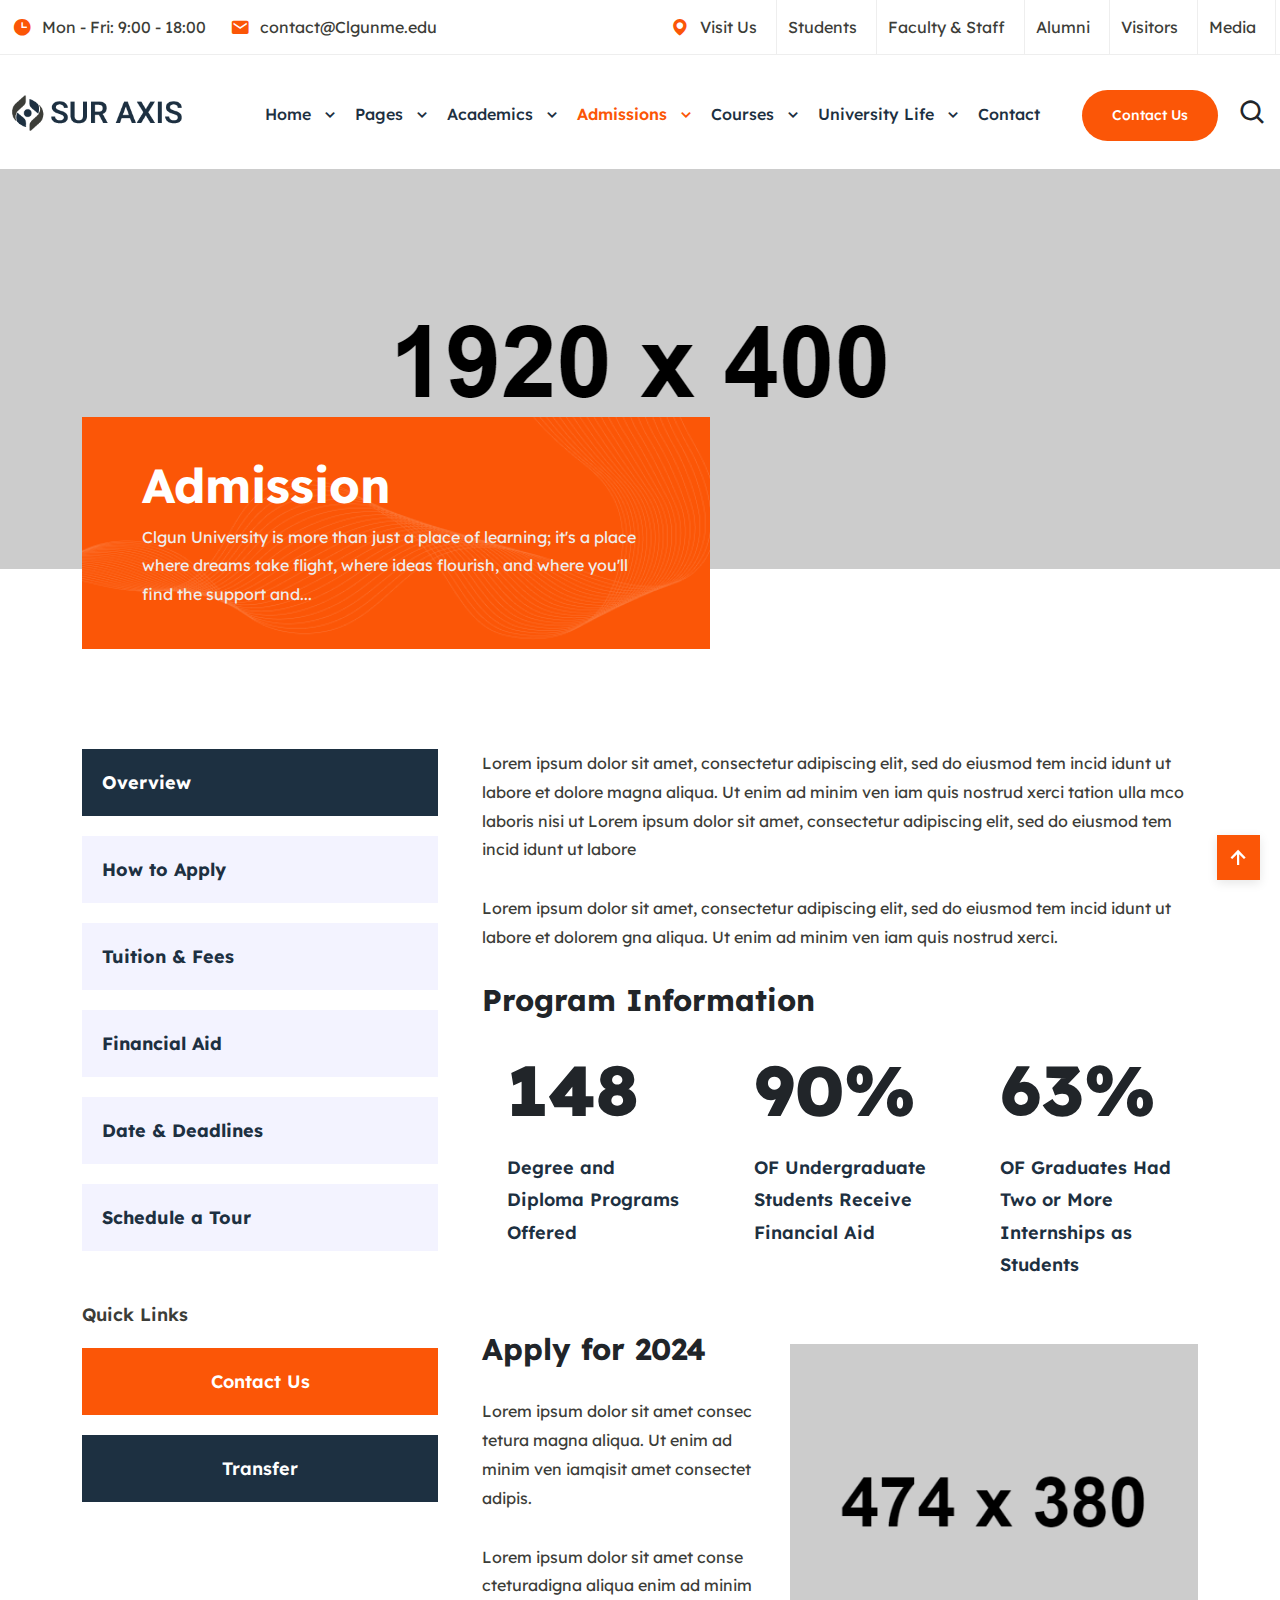
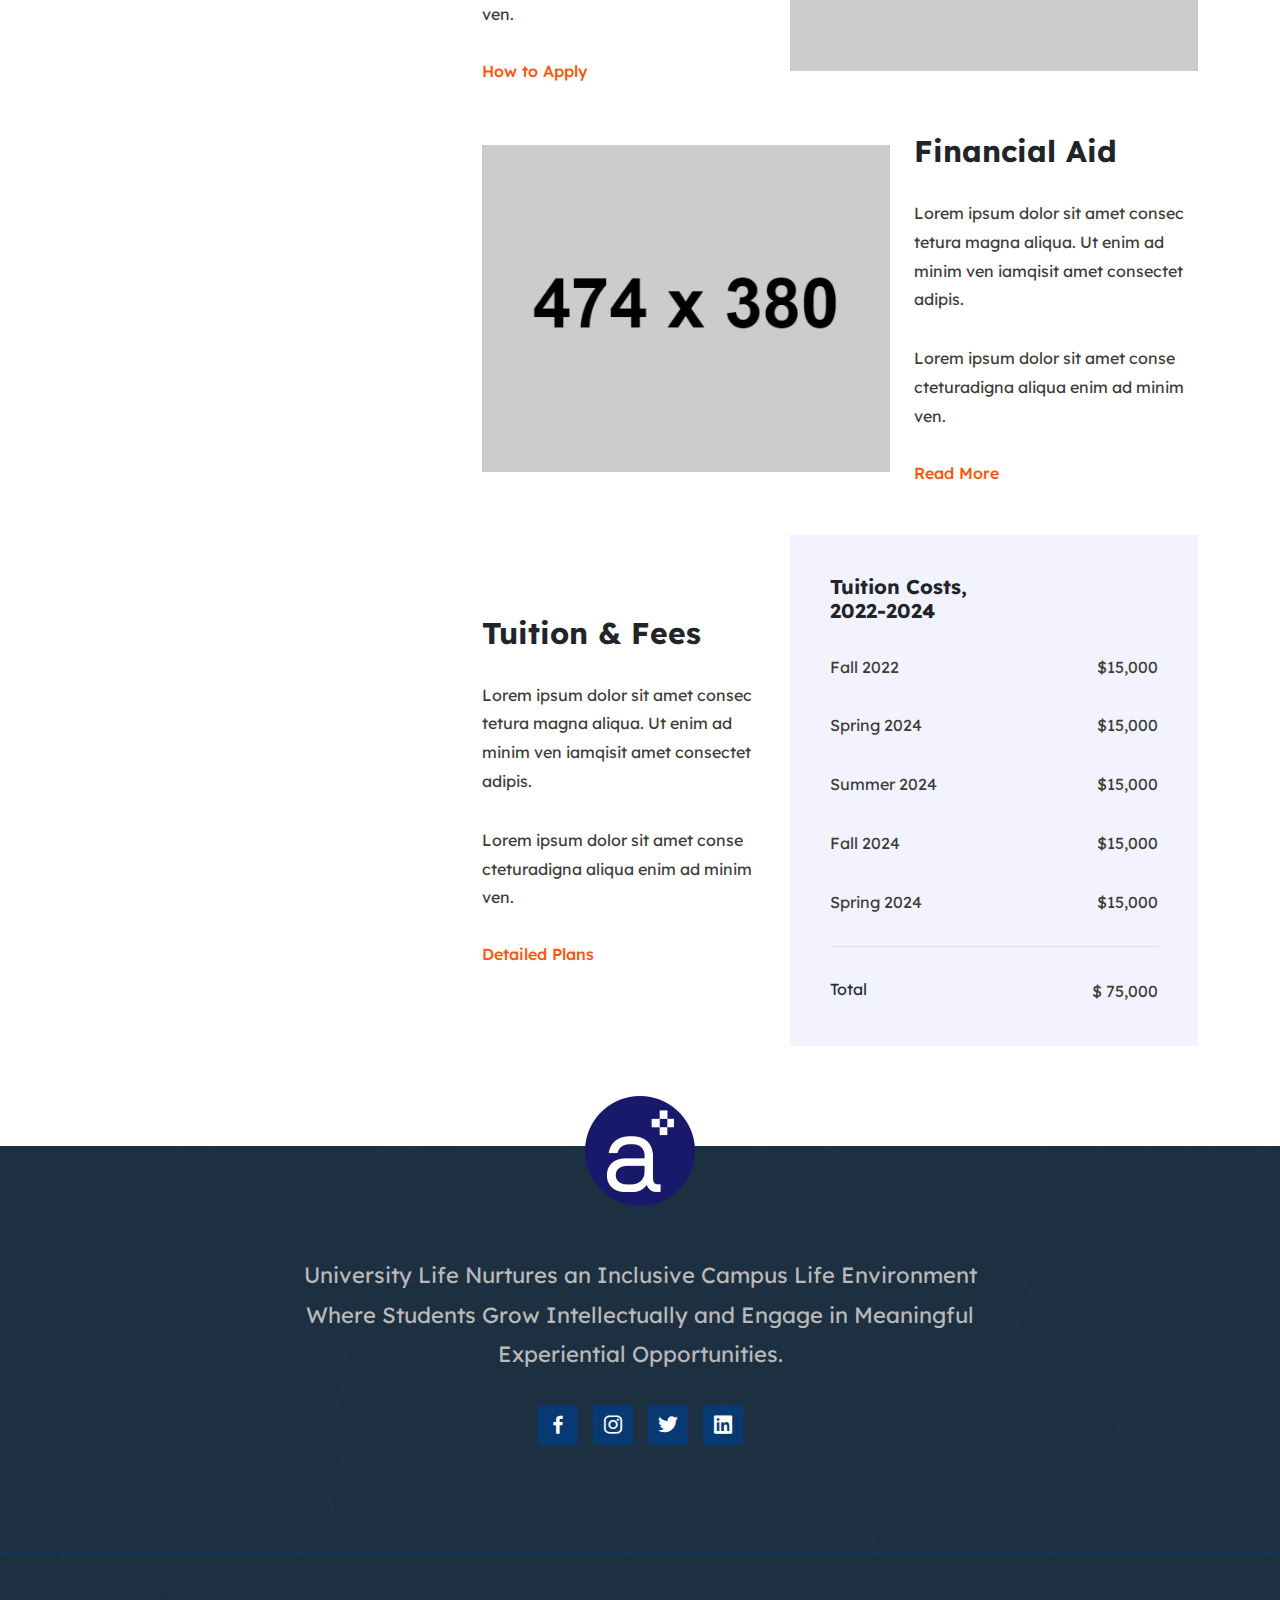
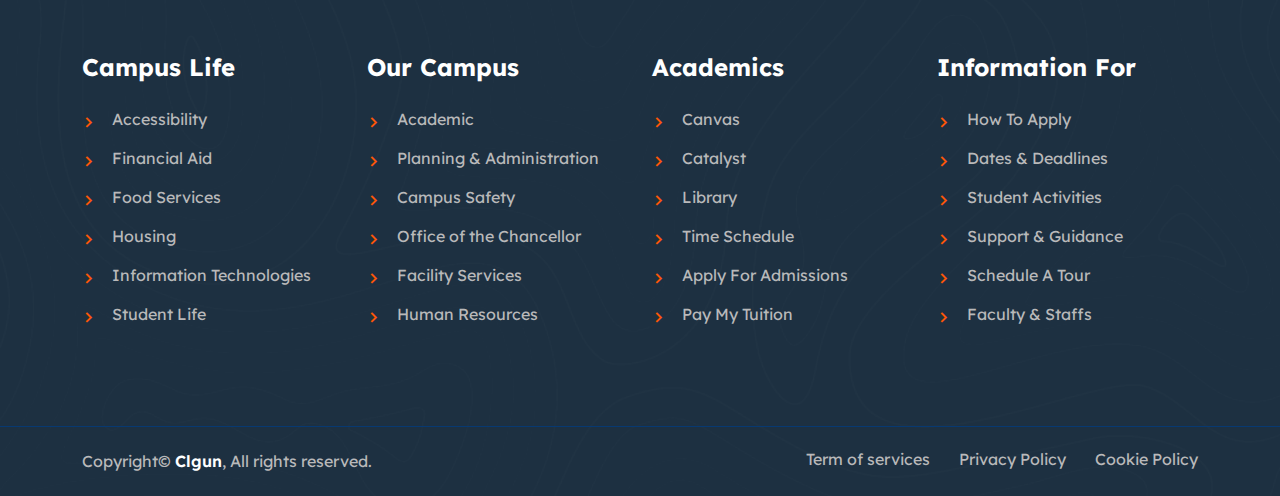
<file: admission.html>
<!doctype html>
<html lang="zxx">
    <head>
        <!-- Required meta tags -->
        <meta charset="utf-8">
        <meta name="viewport" content="width=device-width, initial-scale=1, shrink-to-fit=no">

        <!-- Links of CSS files -->
        <link rel="stylesheet" href="assets/css/aos.css">
        <link rel="stylesheet" href="assets/css/bootstrap.min.css">
        <link rel="stylesheet" href="assets/css/boxicons.min.css">
        <link rel="stylesheet" href="assets/css/owl.carousel.min.css">
        <link rel="stylesheet" href="assets/css/flaticon.css">
        <link rel="stylesheet" href="assets/css/magnific-popup.min.css">
        <link rel="stylesheet" href="assets/css/style.css">
        <link rel="stylesheet" href="assets/css/header.css">
        <link rel="stylesheet" href="assets/css/responsive.css">

        <title>Canyon - College University HTML Template</title>
        <link rel="icon" type="image/png" href="assets/img/all-img/favicon.png">
    </head>
    <body>

        <!-- preloader -->
        <div class="preloader-container" id="preloader">
            <div class="preloader-dot"></div>
            <div class="preloader-dot"></div>
            <div class="preloader-dot"></div>
            <div class="preloader-dot"></div>
            <div class="preloader-dot"></div>
        </div>
        <!-- preloader -->

        <!-- Start Top Navbar Area -->
        <div class="top-area">
            <div class="container-fluid">
                <div class="row">
                    <div class="col-lg-5 col-12 col-xm-12">
                        <div class="top-left-items">
                            <ul>
                                <li><i class='bx bxs-time'></i> Mon - Fri: 9:00 - 18:00</li>
                                <li><i class='bx bxs-envelope'></i> <a href="#">contact@Clgunme.edu</a></li>
                            </ul>
                        </div>
                    </div>
                    <div class="col-lg-7 col-12 col-xm-12">
                        <div class="top-right-items">
                            <ul>
                                <li><i class='bx bxs-map'></i> <a href="contact-us.html">Visit Us</a></li>
                                <li><a href="student-activities.html">Students</a></li>
                                <li><a href="faculty.html">Faculty & Staff</a></li>
                                <li><a href="alumni.html">Alumni</a></li>
                                <li><a href="the-campus-experience.html">Visitors</a></li>
                                <li><a href="online-education.html">Media</a></li>
                            </ul>
                        </div>
                    </div>
                </div>
            </div>
        </div>
        <!-- End Top Navbar Area -->

        <!-- Navbar Area Start -->
        <div class="navbar-area" id="navbar">
            <div class="container-fluid">
                <nav class="navbar navbar-expand-lg">
                    <a class="navbar-brand" href="index.html">
                        <img class="logo-light" src="assets/img/logo/logo.png" alt="logo">
                    </a>
                    <div class="other-option d-lg-none">
                        <div class="option-item">
                            <button type="button" class="search-btn" data-bs-toggle="offcanvas" data-bs-target="#staticBackdrop">
                                <i class='bx bx-search'></i>
                            </button>
                        </div>
                    </div>
                    <a class="navbar-toggler" data-bs-toggle="offcanvas" href="#navbarOffcanvas" role="button" aria-controls="navbarOffcanvas">
                        <i class='bx bx-menu'></i>
                    </a>
                    <div class="collapse navbar-collapse justify-content-between">
                        <ul class="navbar-nav ms-auto">
                            <li class="nav-item">
                                <a href="javascript:void(0)" class="dropdown-toggle nav-link">
                                    Home
                                </a>
                                <ul class="dropdown-menu">
                                    <li class="nav-item"><a href="index.html" class="nav-link">Home One</a></li>
                                    <li class="nav-item"><a href="index2.html" class="nav-link">Home Two</a></li>
                                    <li class="nav-item"><a href="index3.html" class="nav-link">Home Three</a></li>
                                </ul>
                            </li>
                            <li class="nav-item">
                                <a href="javascript:void(0)" class="dropdown-toggle nav-link">
                                    Pages
                                </a>
                                <ul class="dropdown-menu">
                                    <li class="nav-item"><a href="about-us.html" class="nav-link">About Us</a></li>
                                    <li class="nav-item"><a href="news-and-blog.html" class="nav-link">News and Blog</a></li>
                                    <li class="nav-item"><a href="blog-details.html" class="nav-link">Blog Details</a></li>
                                    <li class="nav-item"><a href="alumni.html" class="nav-link">Alumni</a></li>
                                </ul>
                            </li>
                            <li class="nav-item">
                                <a href="javascript:void(0)" class="dropdown-toggle nav-link">
                                    Academics
                                </a>
                                <ul class="dropdown-menu">
                                    <li class="nav-item"><a href="academics.html" class="nav-link">Academics</a></li>
                                    <li class="nav-item"><a href="undergraduate.html" class="nav-link">Undergraduate</a></li>
                                    <li class="nav-item"><a href="graduate.html" class="nav-link">Graduate</a></li>
                                    <li class="nav-item"><a href="online-education.html" class="nav-link">Online Education</a></li>
                                    <li class="nav-item"><a href="faculty.html" class="nav-link">Faculty</a></li>
                                </ul>
                            </li>
                            <li class="nav-item">
                                <a href="javascript:void(0)" class="dropdown-toggle nav-link active">
                                    Admissions
                                </a>
                                <ul class="dropdown-menu">
                                    <li class="nav-item"><a href="admission.html" class="nav-link active">Admissions</a></li>
                                    <li class="nav-item"><a href="how-to-apply.html" class="nav-link">How to Apply</a></li>
                                    <li class="nav-item"><a href="tuition-fees.html" class="nav-link">Tuition & Fees</a></li>
                                    <li class="nav-item"><a href="financial-aid.html" class="nav-link">Financial Aid</a></li>
                                    <li class="nav-item"><a href="date-deadlines.html" class="nav-link">Date & Deadlines</a></li>
                                    <li class="nav-item"><a href="schedule-tour.html" class="nav-link">Schedule a Tour</a></li>
                                </ul>
                            </li>
                            <li class="nav-item">
                                <a href="javascript:void(0)" class="dropdown-toggle nav-link">
                                    Courses
                                </a>
                                <ul class="dropdown-menu">
                                    <li class="nav-item"><a href="courses.html" class="nav-link">Courses Sidebar</a></li>
                                    <li class="nav-item"><a href="courses-details.html" class="nav-link">Course Details</a></li>
                                </ul>
                            </li>
                            <li class="nav-item">
                                <a href="javascript:void(0)" class="dropdown-toggle nav-link">
                                    University Life
                                </a>
                                <ul class="dropdown-menu">
                                    <li class="nav-item"><a href="university-life.html" class="nav-link">University Life</a></li>
                                    <li class="nav-item"><a href="the-campus-experience.html" class="nav-link">The Campus Experience</a></li>
                                    <li class="nav-item"><a href="fitness-athletics.html" class="nav-link">Fitness & Athletics</a></li>
                                    <li class="nav-item"><a href="support-guidance.html" class="nav-link">Support & Guidance</a></li>
                                    <li class="nav-item"><a href="student-activities.html" class="nav-link">Student Activities</a></li>
                                </ul>
                            </li>
                            <li class="nav-item">
                                <a href="contact-us.html" class="nav-link">
                                    Contact
                                </a>
                            </li>
                        </ul>
                        <div class="others-option d-flex align-items-center">
                            <div class="option-item">
                                <div class="nav-btn">
                                    <a href="contact-us.html" class="default-btn">Contact Us</a>
                                </div>
                            </div>
                            <div class="option-item">
                                <div class="nav-search">
                                    <a href="#" data-bs-toggle="offcanvas" data-bs-target="#staticBackdrop" aria-controls="staticBackdrop" class="search-button"><i class='bx bx-search'></i></a>
                                </div>
                            </div>
                        </div>
                    </div>
                </nav>
            </div>
        </div>

        <!-- Start Responsive Navbar Area -->
        <div class="responsive-navbar offcanvas offcanvas-end" data-bs-backdrop="static" tabindex="-1" id="navbarOffcanvas">
            <div class="offcanvas-header">
                <a href="index.html" class="logo d-inline-block">
                    <img class="logo-light" src="assets/img/logo/logo.png" alt="logo">
                </a>
                <button type="button" class="btn-close" data-bs-dismiss="offcanvas" aria-label="Close"></button>
            </div>
            <div class="offcanvas-body">
                <div class="accordion" id="navbarAccordion">
                    <div class="accordion-item">
                        <button class="accordion-button collapsed" type="button" data-bs-toggle="collapse" data-bs-target="#collapseOne" aria-expanded="false" aria-controls="collapseOne">
                            Home
                        </button>
                        <div id="collapseOne" class="accordion-collapse collapse" data-bs-parent="#navbarAccordion">
                            <div class="accordion-body">
                                <div class="accordion" id="navbarAccordion7">
                                    <div class="accordion-item">
                                        <a href="index.html" class="accordion-link">
                                            Home One
                                        </a>
                                    </div>
                                    <div class="accordion-item">
                                        <a href="index2.html" class="accordion-link">
                                            Home Two
                                        </a>
                                    </div>
                                    <div class="accordion-item">
                                        <a href="index3.html" class="accordion-link">
                                            Home Three
                                        </a>
                                    </div>
                                </div>
                            </div>
                        </div>
                    </div>
                    <div class="accordion-item">
                        <button class="accordion-button collapsed" type="button" data-bs-toggle="collapse" data-bs-target="#collapseTwo" aria-expanded="false" aria-controls="collapseTwo">
                            Pages
                        </button>
                        <div id="collapseTwo" class="accordion-collapse collapse" data-bs-parent="#navbarAccordion">
                            <div class="accordion-body">
                                <div class="accordion" id="navbarAccordion8">
                                    <div class="accordion-item">
                                        <a href="about-us.html" class="accordion-link">
                                            About Us
                                        </a>
                                    </div>
                                    <div class="accordion-item">
                                        <a href="news-and-blog.html" class="accordion-link">
                                            News and Blog
                                        </a>
                                    </div>
                                    <div class="accordion-item">
                                        <a href="blog-details.html" class="accordion-link">
                                            Blog Details
                                        </a>
                                    </div>
                                    <div class="accordion-item">
                                        <a href="alumni.html" class="accordion-link">
                                            Alumni
                                        </a>
                                    </div>
                                </div>
                            </div>
                        </div>
                    </div>
                    <div class="accordion-item">
                        <button class="accordion-button collapsed" type="button" data-bs-toggle="collapse" data-bs-target="#collapseThree" aria-expanded="false" aria-controls="collapseThree">
                            Academics
                        </button>
                        <div id="collapseThree" class="accordion-collapse collapse" data-bs-parent="#navbarAccordion">
                            <div class="accordion-body">
                                <div class="accordion" id="navbarAccordion30">
                                    <div class="accordion-item">
                                        <a href="academics.html" class="accordion-link">
                                            Academics
                                        </a>
                                    </div>
                                    <div class="accordion-item">
                                        <a href="undergraduate.html" class="accordion-link">
                                            Undergraduate
                                        </a>
                                    </div>
                                    <div class="accordion-item">
                                        <a href="graduate.html" class="accordion-link">
                                            Graduate
                                        </a>
                                    </div>
                                    <div class="accordion-item">
                                        <a href="online-education.html" class="accordion-link">
                                            Online Education
                                        </a>
                                    </div>
                                    <div class="accordion-item">
                                        <a href="faculty.html" class="accordion-link">
                                            Faculty
                                        </a>
                                    </div>
                                </div>
                            </div>
                        </div>
                    </div>
                    <div class="accordion-item">
                        <button class="accordion-button collapsed active" type="button" data-bs-toggle="collapse" data-bs-target="#collapseFour" aria-expanded="false" aria-controls="collapseFour">
                            Admissions
                        </button>
                        <div id="collapseFour" class="accordion-collapse collapse" data-bs-parent="#navbarAccordion">
                            <div class="accordion-body">
                                <div class="accordion" id="navbarAccordion31">
                                    <div class="accordion-item">
                                        <a href="admission.html" class="accordion-link active">
                                            Admissions
                                        </a>
                                    </div>
                                    <div class="accordion-item">
                                        <a href="how-to-apply.html" class="accordion-link">
                                            How to Apply
                                        </a>
                                    </div>
                                    <div class="accordion-item">
                                        <a href="tuition-fees.html" class="accordion-link">
                                            Tuition &amp; Fees
                                        </a>
                                    </div>
                                    <div class="accordion-item">
                                        <a href="financial-aid.html" class="accordion-link">
                                            Financial Aid
                                        </a>
                                    </div>
                                    <div class="accordion-item">
                                        <a href="date-deadlines.html" class="accordion-link">
                                            Date &amp; Deadlines
                                        </a>
                                    </div>
                                    <div class="accordion-item">
                                        <a href="schedule-tour.html" class="accordion-link">
                                            Schedule a Tour
                                        </a>
                                    </div>
                                </div>
                            </div>
                        </div>
                    </div>
                    <div class="accordion-item">
                        <button class="accordion-button collapsed" type="button" data-bs-toggle="collapse" data-bs-target="#collapseFive" aria-expanded="false" aria-controls="collapseFive">
                            Courses
                        </button>
                        <div id="collapseFive" class="accordion-collapse collapse" data-bs-parent="#navbarAccordion">
                            <div class="accordion-body">
                                <div class="accordion" id="navbarAccordion32">
                                    <div class="accordion-item">
                                        <a href="courses.html" class="accordion-link">
                                            Courses Sidebar
                                        </a>
                                    </div>
                                    <div class="accordion-item">
                                        <a href="courses-details.html" class="accordion-link">
                                            Course Details
                                        </a>
                                    </div>
                                </div>
                            </div>
                        </div>
                    </div>
                    <div class="accordion-item">
                        <button class="accordion-button collapsed" type="button" data-bs-toggle="collapse" data-bs-target="#collapseSix" aria-expanded="false" aria-controls="collapseSix">
                            University Life
                        </button>
                        <div id="collapseSix" class="accordion-collapse collapse" data-bs-parent="#navbarAccordion">
                            <div class="accordion-body">
                                <div class="accordion" id="navbarAccordion40">
                                    <div class="accordion-item">
                                        <a href="university-life.html" class="accordion-link">
                                            University Life
                                        </a>
                                    </div>
                                    <div class="accordion-item">
                                        <a href="the-campus-experience.html" class="accordion-link">
                                            The Campus Experience
                                        </a>
                                    </div>
                                    <div class="accordion-item">
                                        <a href="fitness-athletics.html" class="accordion-link">
                                            Fitness &amp; Athletics
                                        </a>
                                    </div>
                                    <div class="accordion-item">
                                        <a href="support-guidance.html" class="accordion-link">
                                            Support &amp; Guidance
                                        </a>
                                    </div>
                                    <div class="accordion-item">
                                        <a href="student-activities.html" class="accordion-link">
                                            Student Activities
                                        </a>
                                    </div>
                                </div>
                            </div>
                        </div>
                    </div>
                    <div class="accordion-item">
                        <a class="accordion-link without-icon" href="contact-us.html">
                            Contact Us
                        </a>
                    </div>
                </div>
                <div class="offcanvas-contact-info">
                    <h4>Contact Info</h4>
                    <ul class="contact-info list-style">
                        <li>
                            <i class="bx bxs-envelope"></i>
                            <a href="contact@Clgunme.edu">contact@Clgunme.edu</a>
                        </li>
                        <li>
                            <i class="bx bxs-time"></i>
                            <p>Mon - Fri: 9:00 - 18:00</p>
                        </li>
                    </ul>
                    <ul class="social-profile list-style">
                        <li><a href="https://www.fb.com" target="_blank"><i class='bx bxl-facebook'></i></a></li>
                        <li><a href="https://www.instagram.com" target="_blank"><i class='bx bxl-instagram'></i></a></li>
                        <li><a href="https://www.linkedin.com" target="_blank"><i class='bx bxl-linkedin' ></i></a></li>
                    </ul>
                </div>
                <div class="offcanvas-other-options">
                     <div class="option-item">
                         <a href="contact-us.html" class="default-btn">Contact Us</a>
                     </div>
                </div>
            </div>
        </div>

        <!-- Start Clgun Searchbar Area -->
        <div class="clgun offcanvas offcanvas-start" data-bs-backdrop="static" tabindex="-1" id="staticBackdrop">
            <div class="offcanvas-header">
                <a href="index.html" class="logo">
                    <img src="assets/img/logo/logo.png" alt="image">
                </a>
              <button type="button" class="btn-close" data-bs-dismiss="offcanvas" aria-label="Close"></button>
            </div>
            <div class="offcanvas-body">
                <div class="search-box">
                    <div class="searchwrapper"> 
                        <div class="searchbox"> 
                            <div class="row align-items-center"> 
                                <div class="col-md-9"><input type="text" class="form-control" placeholder="Fiend Your Course Here!"></div> 
                                <div class="col-lg-3"> 
                                    <a class="btn" href="#">Search</a> 
                                </div> 
                            </div> 
                        </div>
                    </div>
                </div>
            </div>
        </div>
        <!-- End Clgun Searchbar Area -->

        <!-- Start Section Banner Area -->
        <div class="section-banner bg-13">
            <div class="container">
                <div class="banner-spacing">
                    <div class="section-info">
                        <h2 data-aos="fade-up" data-aos-delay="100">Admission</h2>
                        <p data-aos="fade-up" data-aos-delay="200">Clgun University is more than just a place of learning; it's a place where dreams take flight, where ideas flourish, and where you'll find the support and...</p>
                    </div>
                </div>
            </div>
        </div>
        <!-- End Section Banner Area -->

        <!-- Start Academics Section Area -->
        <div class="academics-section ptb-100">
            <div class="container">
                <div class="row">
                    <div class="col-lg-4">
                        <div class="academics-left">
                            <div class="ac-category">
                                <ul>
                                    <li><a class="active" href="admission.html">Overview</a></li>
                                    <li><a href="how-to-apply.html">How to Apply</a></li>
                                    <li><a href="tuition-fees.html">Tuition & Fees</a></li>
                                    <li><a href="financial-aid.html">Financial Aid</a></li>
                                    <li><a href="date-deadlines.html">Date & Deadlines</a></li>
                                    <li><a href="schedule-tour.html">Schedule a Tour</a></li>
                                </ul>
                            </div>
                            <div class="ac-contact">
                                <span>Quick Links</span>
                                <a href="contact-us.html">Contact Us</a>
                                <a class="darkbtn" href="#">Transfer</a>
                            </div>
                        </div>
                    </div>
                    <div class="col-lg-8">
                        <div class="ac-overview">
                            <div class="pera-dec">
                                <p>Lorem ipsum dolor sit amet, consectetur adipiscing elit, sed do eiusmod tem incid idunt ut labore et dolore magna aliqua. Ut enim ad minim ven iam quis nostrud xerci tation ulla mco laboris nisi ut Lorem ipsum dolor sit amet, consectetur adipiscing elit, sed do eiusmod tem incid idunt ut labore</p>
                                <p>Lorem ipsum dolor sit amet, consectetur adipiscing elit, sed do eiusmod tem incid idunt ut labore et dolorem gna aliqua. Ut enim ad minim ven iam quis nostrud xerci.</p>
                               
                               <div class="program-info">
                                <h3>Program Information</h3>
                                <div class="row">
                                    <div class="col-lg-4 col-sm-4 col-md-4">
                                        <div class="single-program-info">
                                            <h4>148</h4>
                                            <p>Degree and Diploma Programs Offered</p>
                                        </div>
                                    </div>
                                    <div class="col-lg-4 col-sm-4 col-md-4">
                                        <div class="single-program-info">
                                            <h4>90%</h4>
                                            <p>OF Undergraduate Students Receive Financial Aid</p>
                                        </div>
                                    </div>
                                    <div class="col-lg-4 col-sm-4 col-md-4">
                                        <div class="single-program-info">
                                            <h4>63%</h4>
                                            <p>OF Graduates Had Two or More Internships as Students</p>
                                        </div>
                                    </div>
                                </div>
                               </div>
                               <div class="apply-program">
                                    <div class="row align-items-center">
                                        <div class="col-lg-5 col-sm-5 col-md-6">
                                            <div class="content">
                                                <h3>Apply for 2024</h3>
                                                <p>Lorem ipsum dolor sit amet consec tetura magna aliqua. Ut enim ad minim ven iamqisit amet consectet adipis.</p>
                                                <p>Lorem ipsum dolor sit amet conse cteturadigna aliqua enim ad minim ven.</p>
                                                <a href="#">How to Apply</a>
                                            </div>
                                        </div>
                                        <div class="col-lg-7 col-sm-7 col-md-6">
                                            <div class="image">
                                                <img src="assets/img/all-img/program-image.png" alt="image">
                                            </div>
                                        </div>
                                    </div>
                               </div>
                               <div class="apply-program">
                                    <div class="row align-items-center">
                                        <div class="col-lg-7 col-sm-7 col-md-6">
                                            <div class="image">
                                                <img src="assets/img/all-img/program-image-1.png" alt="image">
                                            </div>
                                        </div>
                                        <div class="col-lg-5 col-sm-5 col-md-6">
                                            <div class="content">
                                                <h3>Financial Aid</h3>
                                                <p>Lorem ipsum dolor sit amet consec tetura magna aliqua. Ut enim ad minim ven iamqisit amet consectet adipis.</p>
                                                <p>Lorem ipsum dolor sit amet conse cteturadigna aliqua enim ad minim ven.</p>
                                                <a href="#">Read More</a>
                                            </div>
                                        </div>
                                    </div>
                               </div>
                               <div class="apply-program">
                                <div class="row align-items-center">
                                    <div class="col-lg-5 col-sm-6 col-md-6">
                                        <div class="content">
                                            <h3>Tuition & Fees</h3>
                                            <p>Lorem ipsum dolor sit amet consec tetura magna aliqua. Ut enim ad minim ven iamqisit amet consectet adipis.</p>
                                            <p>Lorem ipsum dolor sit amet conse cteturadigna aliqua enim ad minim ven.</p>
                                            <a href="#">Detailed Plans</a>
                                        </div>
                                    </div>
                                    <div class="col-lg-7 col-sm-6 col-md-6">
                                        <div class="tuition-fees">
                                            <h5>Tuition Costs, <br>2022-2024</h5>
                                            <ul>
                                                <li>
                                                    <div class="tuition-item">
                                                        <p>Fall 2022</p>
                                                    </div>
                                                    <div class="tuition-item">
                                                        <p>$15,000</p>
                                                    </div>
                                                </li>
                                                <li>
                                                    <div class="tuition-item">
                                                        <p>Spring 2024</p>
                                                    </div>
                                                    <div class="tuition-item">
                                                        <p>$15,000</p>
                                                    </div>
                                                </li>
                                                <li>
                                                    <div class="tuition-item">
                                                        <p>Summer 2024</p>
                                                    </div>
                                                    <div class="tuition-item">
                                                        <p>$15,000</p>
                                                    </div>
                                                </li>
                                                <li>
                                                    <div class="tuition-item">
                                                        <p>Fall 2024</p>
                                                    </div>
                                                    <div class="tuition-item">
                                                        <p>$15,000</p>
                                                    </div>
                                                </li>
                                                <li>
                                                    <div class="tuition-item">
                                                        <p>Spring 2024</p>
                                                    </div>
                                                    <div class="tuition-item">
                                                        <p>$15,000</p>
                                                    </div>
                                                </li>
                                            </ul>
                                            <div class="total-fees">
                                                <div class="tuition-item">
                                                    <span>Total</span>
                                                </div>
                                                <div class="tuition-item">
                                                    <p>$ 75,000</p>
                                                </div>
                                            </div>
                                        </div>
                                    </div>
                                </div>
                               </div>

                            </div>
                        </div>
                    </div>
                </div>
            </div>
        </div>
        <!-- End Academics Section Area -->

        <!-- Start Footer Area -->
        <div class="footer-area">
            <div class="footer-top-info pb-100">
                <div class="content">
                    <div class="image">
                        <img src="assets/img/logo/footer-Logo.png" alt="image">
                    </div>
                    <p>University Life Nurtures an Inclusive Campus Life Environment Where Students Grow Intellectually and Engage in Meaningful Experiential Opportunities.</p>
                    <ul>
                        <li><a href="https://www.fb.com" target="_blank"><i class='bx bxl-facebook'></i></a></li>
                        <li><a href="https://www.instagram.com" target="_blank"><i class='bx bxl-instagram'></i></a></li>
                        <li><a href="https://www.twitter.com"><i class='bx bxl-twitter'></i></a></li>
                        <li><a href="https://www.linkedin.com" target="_blank"><i class='bx bxl-linkedin-square'></i></a></li>
                    </ul>
                </div>
            </div>
            <div class="footer-widget-info ptb-100">
                <div class="container">
                    <div class="row">
                        <div class="col-lg-3 col-sm-6 col-md-6">
                            <div class="footer-widget">
                                <h4>Campus Life</h4>
                                <ul>
                                    <li><a href="alumni.html"><i class='bx bx-chevron-right'></i> Accessibility</a></li>
                                    <li><a href="financial-aid.html"><i class='bx bx-chevron-right'></i> Financial Aid</a></li>
                                    <li><a href="online-education.html"><i class='bx bx-chevron-right'></i> Food Services</a></li>
                                    <li><a href="financial-aid.html"><i class='bx bx-chevron-right'></i> Housing</a></li>
                                    <li><a href="fitness-athletics.html"><i class='bx bx-chevron-right'></i> Information Technologies</a></li>
                                    <li><a href="student-activities.html"><i class='bx bx-chevron-right'></i> Student Life</a></li>
                                </ul>
                            </div>
                        </div>
                        <div class="col-lg-3 col-sm-6 col-md-6">
                            <div class="footer-widget">
                                <h4>Our Campus</h4>
                                <ul>
                                    <li><a href="academics.html"><i class='bx bx-chevron-right'></i> Academic</a></li>
                                    <li><a href="admission.html"><i class='bx bx-chevron-right'></i> Planning & Administration</a></li>
                                    <li><a href="the-campus-experience.html"><i class='bx bx-chevron-right'></i> Campus Safety</a></li>
                                    <li><a href="alumni.html"><i class='bx bx-chevron-right'></i> Office of the Chancellor</a></li>
                                    <li><a href="the-campus-experience.html"><i class='bx bx-chevron-right'></i> Facility Services</a></li>
                                    <li><a href="graduate.html"><i class='bx bx-chevron-right'></i> Human Resources</a></li>
                                </ul>
                            </div>
                        </div>
                        <div class="col-lg-3 col-sm-6 col-md-6">
                            <div class="footer-widget">
                                <h4>Academics</h4>
                                <ul>
                                    <li><a href="university-life.html"><i class='bx bx-chevron-right'></i> Canvas</a></li>
                                    <li><a href="undergraduate.html"><i class='bx bx-chevron-right'></i> Catalyst</a></li>
                                    <li><a href="academics.html"><i class='bx bx-chevron-right'></i> Library</a></li>
                                    <li><a href="date-deadlines.html"><i class='bx bx-chevron-right'></i> Time Schedule</a></li>
                                    <li><a href="how-to-apply.html"><i class='bx bx-chevron-right'></i> Apply For Admissions</a></li>
                                    <li><a href="tuition-fees.html"><i class='bx bx-chevron-right'></i> Pay My Tuition</a></li>
                                </ul>
                            </div>
                        </div>
                        <div class="col-lg-3 col-sm-6 col-md-6">
                            <div class="footer-widget">
                                <h4>Information For</h4>
                                <ul>
                                    <li><a href="application-form.html"><i class='bx bx-chevron-right'></i> How To Apply</a></li>
                                    <li><a href="date-deadlines.html"><i class='bx bx-chevron-right'></i> Dates & Deadlines</a></li>
                                    <li><a href="student-activities.html"><i class='bx bx-chevron-right'></i> Student Activities</a></li>
                                    <li><a href="support-guidance.html"><i class='bx bx-chevron-right'></i> Support & Guidance</a></li>
                                    <li><a href="schedule-tour.html"><i class='bx bx-chevron-right'></i> Schedule A Tour</a></li>
                                    <li><a href="faculty.html"><i class='bx bx-chevron-right'></i> Faculty & Staffs</a></li>
                                </ul>
                            </div>
                        </div>
                    </div>
                </div>
            </div>
            <div class="copy-right-area">
                <div class="container">
                    <div class="row">
                        <div class="col-lg-4 col-sm-12 col-xm-6">
                            <div class="cpr-left">
                                <p>Copyright© <a href="#">Clgun</a>, All rights reserved.</p>
                            </div>
                        </div>
                        <div class="col-lg-8 col-sm-12 col-xm-6">
                            <div class="cpr-right">
                                <ul>
                                    <li><a href="#">Term of services</a></li>
                                    <li><a href="#">Privacy Policy</a></li>
                                    <li><a href="#">Cookie Policy</a></li>
                                </ul>
                            </div>
                        </div>
                    </div>
                </div>
            </div>
        </div>
        <!-- End Footer Area -->

        <div class="go-top active">
            <i class="bx bx-up-arrow-alt"></i>
        </div>

        <!-- Links of JS files -->
        <script src="assets/js/jquery.min.js"></script>
        <script src="assets/js/aos.js"></script>
        <script src="assets/js/bootstrap.min.js"></script>
        <script src="assets/js/magnific-popup.min.js"></script>
        <script src="assets/js/owl.carousel.min.js"></script>
        <script src="assets/js/main.js"></script>
    </body>
</html>
</file>
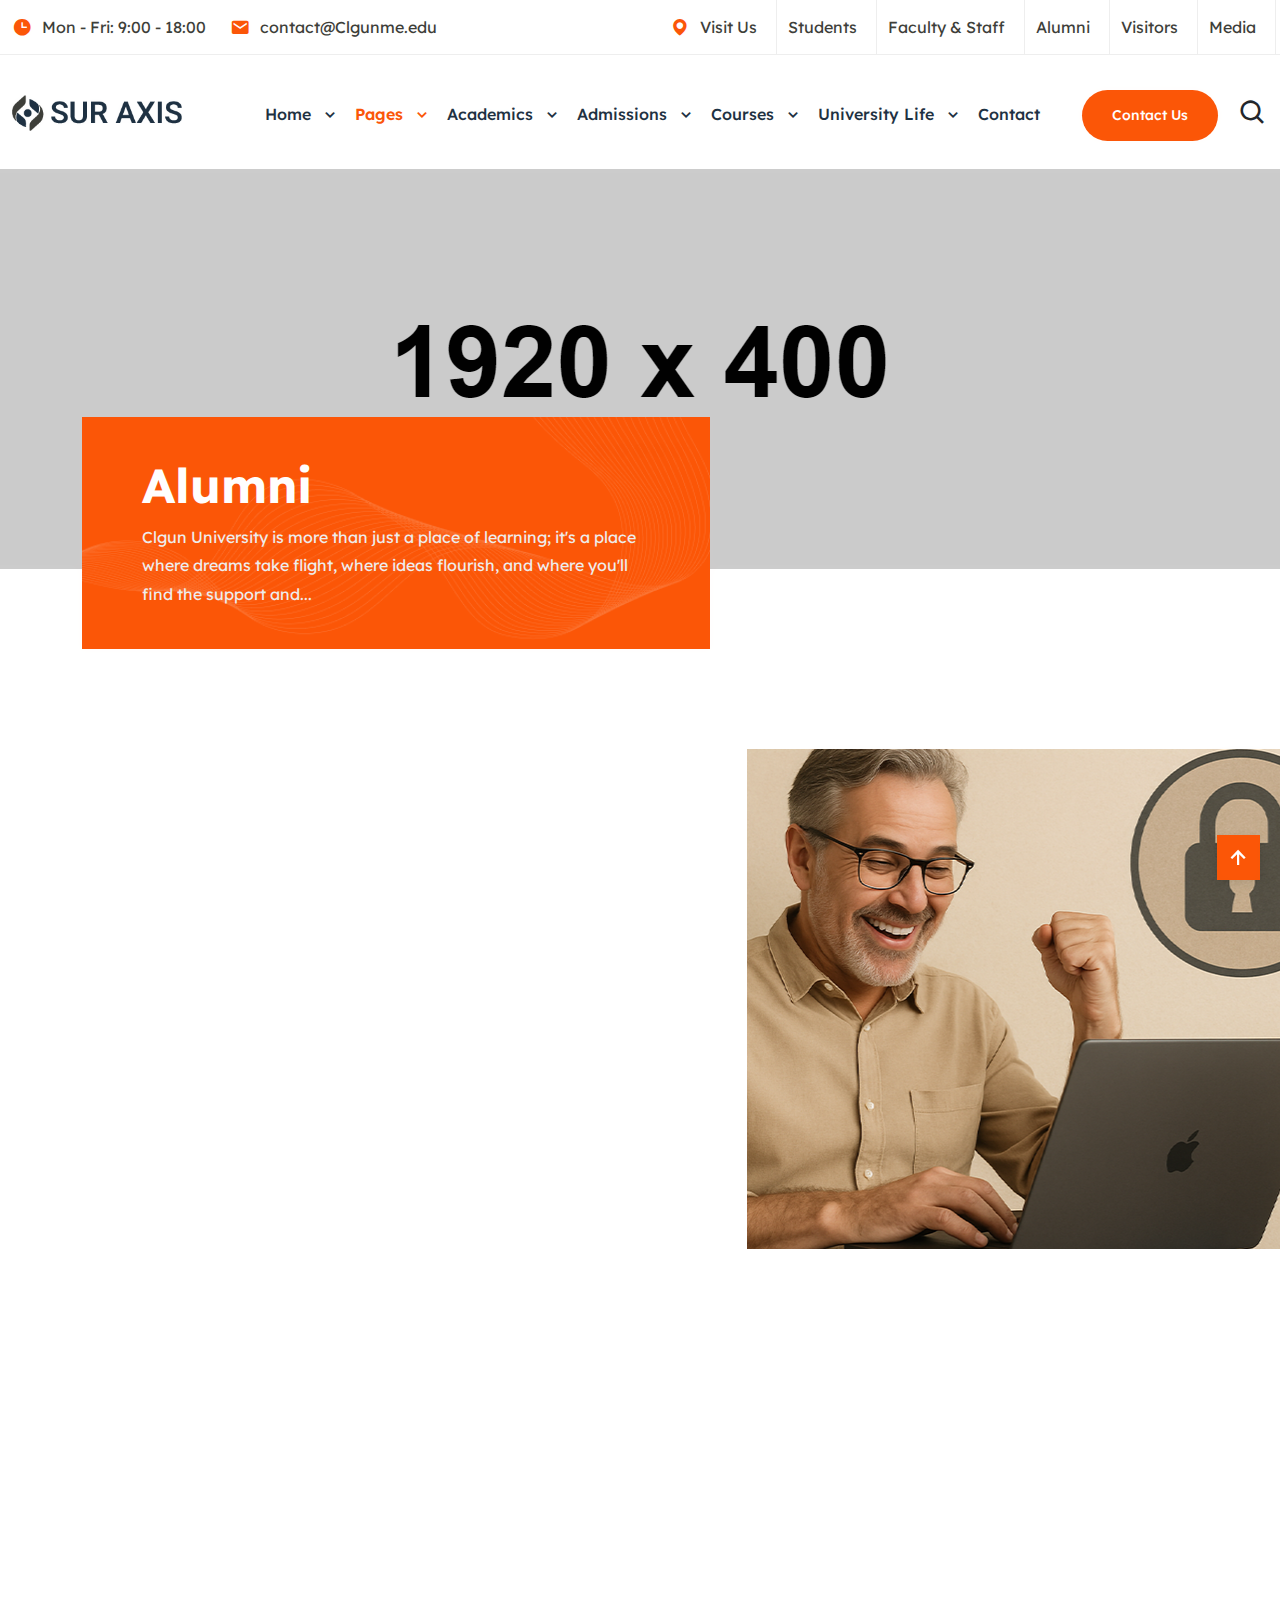
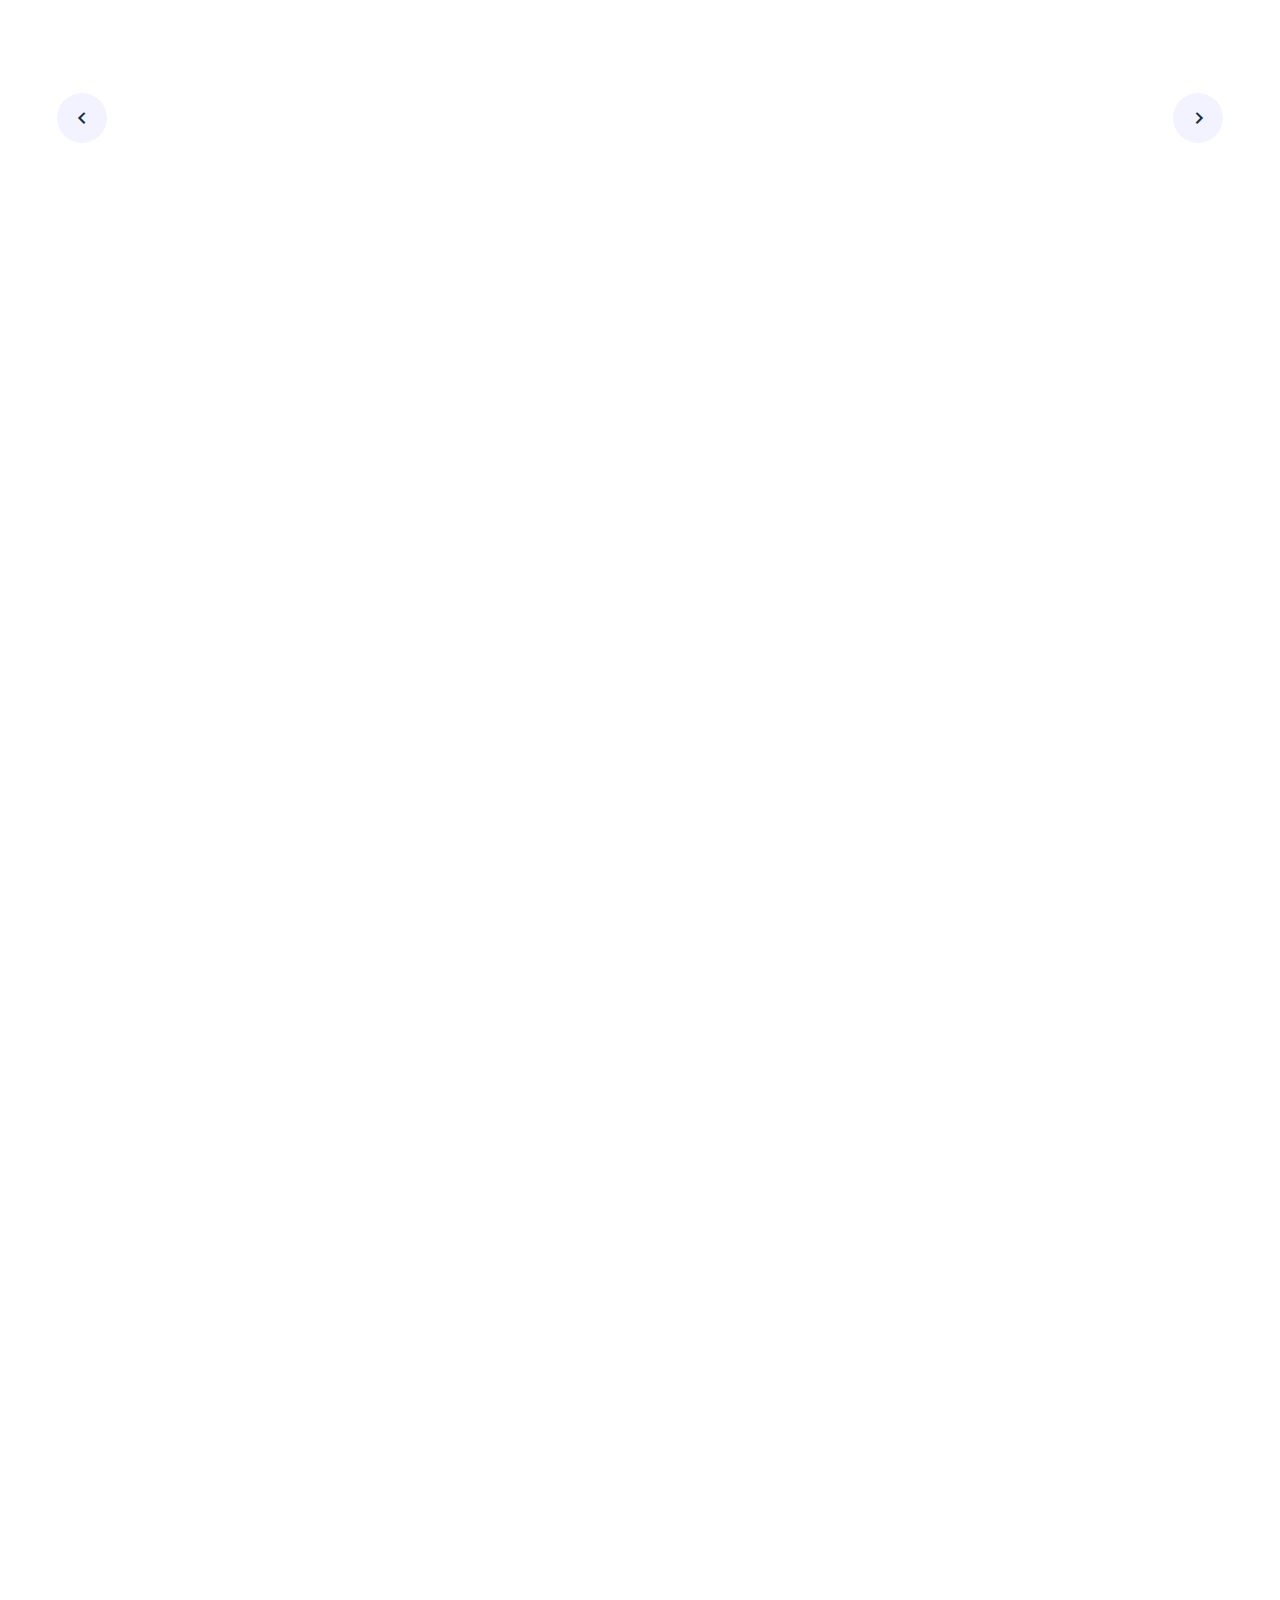
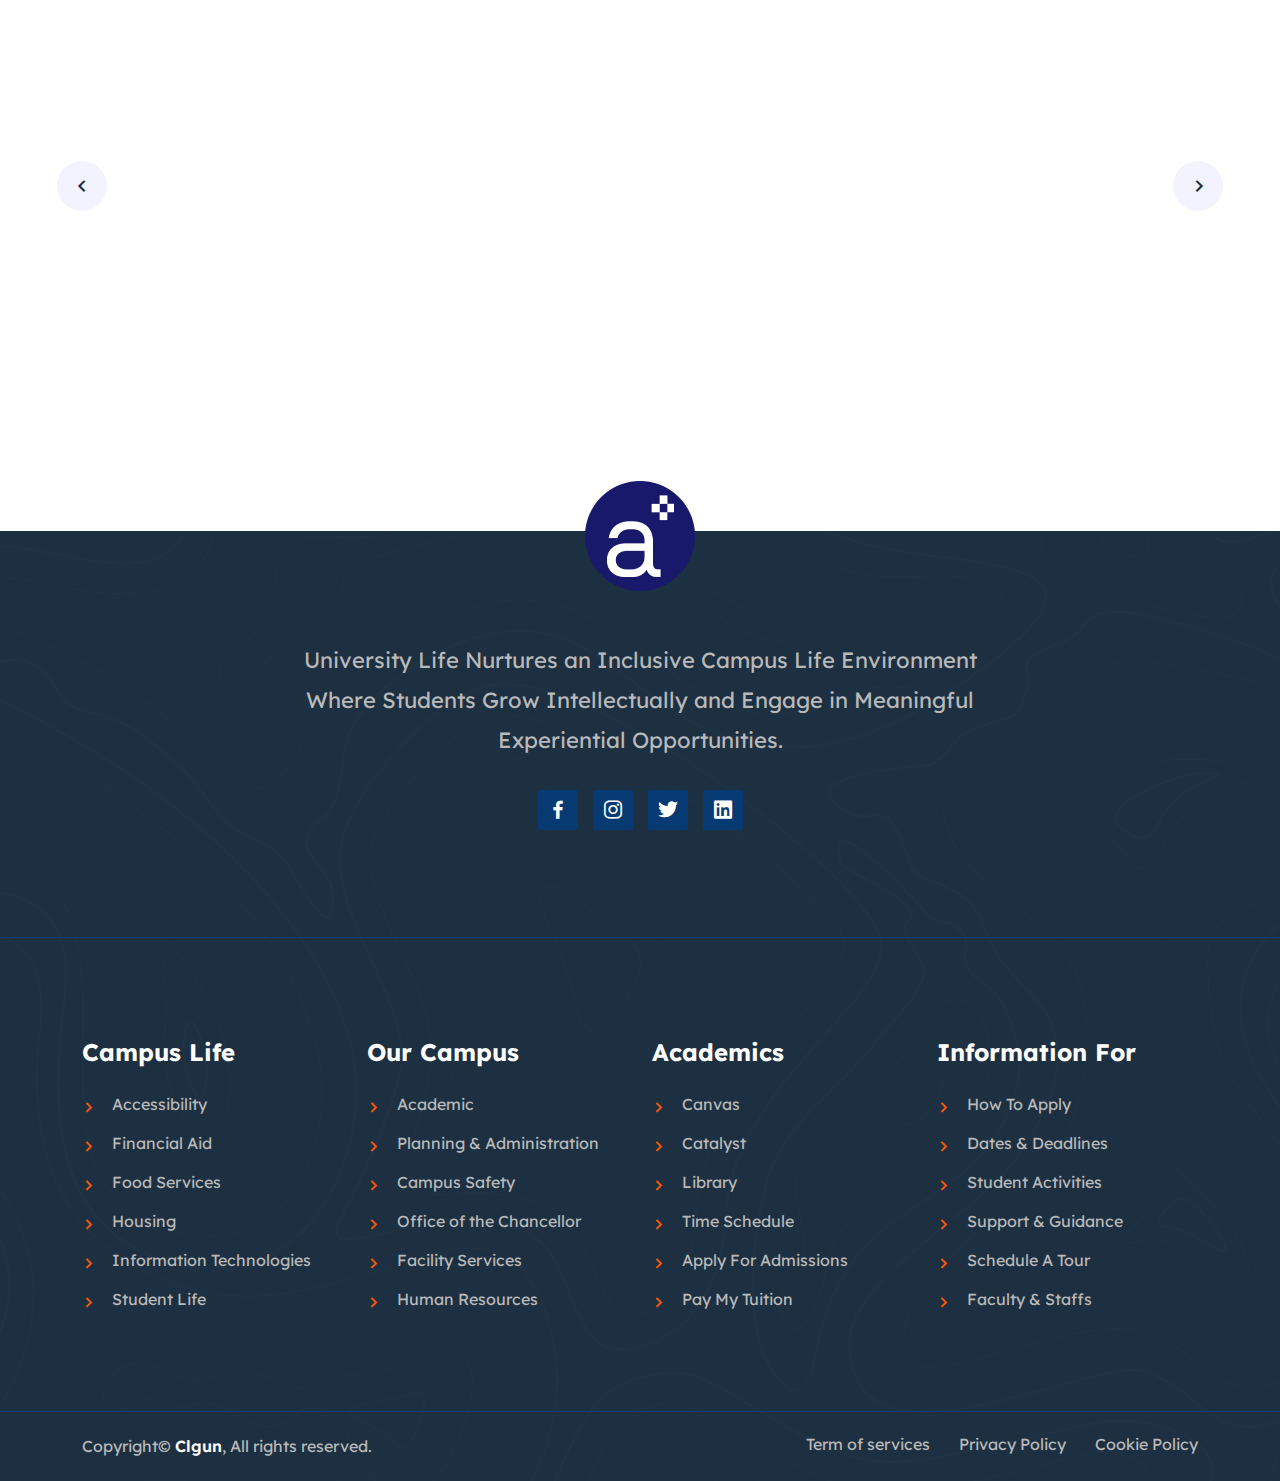
<file: alumni.html>
<!doctype html>
<html lang="zxx">
    <head>
        <!-- Required meta tags -->
        <meta charset="utf-8">
        <meta name="viewport" content="width=device-width, initial-scale=1, shrink-to-fit=no">

        <!-- Links of CSS files -->
        <link rel="stylesheet" href="assets/css/aos.css">
        <link rel="stylesheet" href="assets/css/bootstrap.min.css">
        <link rel="stylesheet" href="assets/css/boxicons.min.css">
        <link rel="stylesheet" href="assets/css/owl.carousel.min.css">
        <link rel="stylesheet" href="assets/css/flaticon.css">
        <link rel="stylesheet" href="assets/css/magnific-popup.min.css">
        <link rel="stylesheet" href="assets/css/style.css">
        <link rel="stylesheet" href="assets/css/header.css">
        <link rel="stylesheet" href="assets/css/responsive.css">

        <title>Canyon - College University HTML Template</title>
        <link rel="icon" type="image/png" href="assets/img/all-img/favicon.png">
    </head>
    <body>

        <!-- preloader -->
        <div class="preloader-container" id="preloader">
            <div class="preloader-dot"></div>
            <div class="preloader-dot"></div>
            <div class="preloader-dot"></div>
            <div class="preloader-dot"></div>
            <div class="preloader-dot"></div>
        </div>
        <!-- preloader -->

        <!-- Start Top Navbar Area -->
        <div class="top-area">
            <div class="container-fluid">
                <div class="row">
                    <div class="col-lg-5 col-12 col-xm-12">
                        <div class="top-left-items">
                            <ul>
                                <li><i class='bx bxs-time'></i> Mon - Fri: 9:00 - 18:00</li>
                                <li><i class='bx bxs-envelope'></i> <a href="#">contact@Clgunme.edu</a></li>
                            </ul>
                        </div>
                    </div>
                    <div class="col-lg-7 col-12 col-xm-12">
                        <div class="top-right-items">
                            <ul>
                                <li><i class='bx bxs-map'></i> <a href="contact-us.html">Visit Us</a></li>
                                <li><a href="student-activities.html">Students</a></li>
                                <li><a href="faculty.html">Faculty & Staff</a></li>
                                <li><a href="alumni.html">Alumni</a></li>
                                <li><a href="the-campus-experience.html">Visitors</a></li>
                                <li><a href="online-education.html">Media</a></li>
                            </ul>
                        </div>
                    </div>
                </div>
            </div>
        </div>
        <!-- End Top Navbar Area -->

        <!-- Navbar Area Start -->
        <div class="navbar-area" id="navbar">
            <div class="container-fluid">
                <nav class="navbar navbar-expand-lg">
                    <a class="navbar-brand" href="index.html">
                        <img class="logo-light" src="assets/img/logo/logo.png" alt="logo">
                    </a>
                    <div class="other-option d-lg-none">
                        <div class="option-item">
                            <button type="button" class="search-btn" data-bs-toggle="offcanvas" data-bs-target="#staticBackdrop">
                                <i class='bx bx-search'></i>
                            </button>
                        </div>
                    </div>
                    <a class="navbar-toggler" data-bs-toggle="offcanvas" href="#navbarOffcanvas" role="button" aria-controls="navbarOffcanvas">
                        <i class='bx bx-menu'></i>
                    </a>
                    <div class="collapse navbar-collapse justify-content-between">
                        <ul class="navbar-nav ms-auto">
                            <li class="nav-item">
                                <a href="javascript:void(0)" class="dropdown-toggle nav-link">
                                    Home
                                </a>
                                <ul class="dropdown-menu">
                                    <li class="nav-item"><a href="index.html" class="nav-link">Home One</a></li>
                                    <li class="nav-item"><a href="index2.html" class="nav-link">Home Two</a></li>
                                    <li class="nav-item"><a href="index3.html" class="nav-link">Home Three</a></li>
                                </ul>
                            </li>
                            <li class="nav-item">
                                <a href="javascript:void(0)" class="dropdown-toggle nav-link active">
                                    Pages
                                </a>
                                <ul class="dropdown-menu">
                                    <li class="nav-item"><a href="about-us.html" class="nav-link">About Us</a></li>
                                    <li class="nav-item"><a href="news-and-blog.html" class="nav-link">News and Blog</a></li>
                                    <li class="nav-item"><a href="blog-details.html" class="nav-link">Blog Details</a></li>
                                    <li class="nav-item"><a href="alumni.html" class="nav-link active">Alumni</a></li>
                                </ul>
                            </li>
                            <li class="nav-item">
                                <a href="javascript:void(0)" class="dropdown-toggle nav-link">
                                    Academics
                                </a>
                                <ul class="dropdown-menu">
                                    <li class="nav-item"><a href="academics.html" class="nav-link">Academics</a></li>
                                    <li class="nav-item"><a href="undergraduate.html" class="nav-link">Undergraduate</a></li>
                                    <li class="nav-item"><a href="graduate.html" class="nav-link">Graduate</a></li>
                                    <li class="nav-item"><a href="online-education.html" class="nav-link">Online Education</a></li>
                                    <li class="nav-item"><a href="faculty.html" class="nav-link">Faculty</a></li>
                                </ul>
                            </li>
                            <li class="nav-item">
                                <a href="javascript:void(0)" class="dropdown-toggle nav-link">
                                    Admissions
                                </a>
                                <ul class="dropdown-menu">
                                    <li class="nav-item"><a href="admission.html" class="nav-link">Admissions</a></li>
                                    <li class="nav-item"><a href="how-to-apply.html" class="nav-link">How to Apply</a></li>
                                    <li class="nav-item"><a href="tuition-fees.html" class="nav-link">Tuition & Fees</a></li>
                                    <li class="nav-item"><a href="financial-aid.html" class="nav-link">Financial Aid</a></li>
                                    <li class="nav-item"><a href="date-deadlines.html" class="nav-link">Date & Deadlines</a></li>
                                    <li class="nav-item"><a href="schedule-tour.html" class="nav-link">Schedule a Tour</a></li>
                                </ul>
                            </li>
                            <li class="nav-item">
                                <a href="javascript:void(0)" class="dropdown-toggle nav-link">
                                    Courses
                                </a>
                                <ul class="dropdown-menu">
                                    <li class="nav-item"><a href="courses.html" class="nav-link">Courses Sidebar</a></li>
                                    <li class="nav-item"><a href="courses-details.html" class="nav-link">Course Details</a></li>
                                </ul>
                            </li>
                            <li class="nav-item">
                                <a href="javascript:void(0)" class="dropdown-toggle nav-link">
                                    University Life
                                </a>
                                <ul class="dropdown-menu">
                                    <li class="nav-item"><a href="university-life.html" class="nav-link">University Life</a></li>
                                    <li class="nav-item"><a href="the-campus-experience.html" class="nav-link">The Campus Experience</a></li>
                                    <li class="nav-item"><a href="fitness-athletics.html" class="nav-link">Fitness & Athletics</a></li>
                                    <li class="nav-item"><a href="support-guidance.html" class="nav-link">Support & Guidance</a></li>
                                    <li class="nav-item"><a href="student-activities.html" class="nav-link">Student Activities</a></li>
                                </ul>
                            </li>
                            <li class="nav-item">
                                <a href="contact-us.html" class="nav-link">
                                    Contact
                                </a>
                            </li>
                        </ul>
                        <div class="others-option d-flex align-items-center">
                            <div class="option-item">
                                <div class="nav-btn">
                                    <a href="contact-us.html" class="default-btn">Contact Us</a>
                                </div>
                            </div>
                            <div class="option-item">
                                <div class="nav-search">
                                    <a href="#" data-bs-toggle="offcanvas" data-bs-target="#staticBackdrop" aria-controls="staticBackdrop" class="search-button"><i class='bx bx-search'></i></a>
                                </div>
                            </div>
                        </div>
                    </div>
                </nav>
            </div>
        </div>

        <!-- Start Responsive Navbar Area -->
        <div class="responsive-navbar offcanvas offcanvas-end" data-bs-backdrop="static" tabindex="-1" id="navbarOffcanvas">
            <div class="offcanvas-header">
                <a href="index.html" class="logo d-inline-block">
                    <img class="logo-light" src="assets/img/logo/logo.png" alt="logo">
                </a>
                <button type="button" class="btn-close" data-bs-dismiss="offcanvas" aria-label="Close"></button>
            </div>
            <div class="offcanvas-body">
                <div class="accordion" id="navbarAccordion">
                    <div class="accordion-item">
                        <button class="accordion-button collapsed" type="button" data-bs-toggle="collapse" data-bs-target="#collapseOne" aria-expanded="false" aria-controls="collapseOne">
                            Home
                        </button>
                        <div id="collapseOne" class="accordion-collapse collapse" data-bs-parent="#navbarAccordion">
                            <div class="accordion-body">
                                <div class="accordion" id="navbarAccordion7">
                                    <div class="accordion-item">
                                        <a href="index.html" class="accordion-link">
                                            Home One
                                        </a>
                                    </div>
                                    <div class="accordion-item">
                                        <a href="index2.html" class="accordion-link">
                                            Home Two
                                        </a>
                                    </div>
                                    <div class="accordion-item">
                                        <a href="index3.html" class="accordion-link">
                                            Home Three
                                        </a>
                                    </div>
                                </div>
                            </div>
                        </div>
                    </div>
                    <div class="accordion-item">
                        <button class="accordion-button collapsed active" type="button" data-bs-toggle="collapse" data-bs-target="#collapseTwo" aria-expanded="false" aria-controls="collapseTwo">
                            Pages
                        </button>
                        <div id="collapseTwo" class="accordion-collapse collapse" data-bs-parent="#navbarAccordion">
                            <div class="accordion-body">
                                <div class="accordion" id="navbarAccordion8">
                                    <div class="accordion-item">
                                        <a href="about-us.html" class="accordion-link">
                                            About Us
                                        </a>
                                    </div>
                                    <div class="accordion-item">
                                        <a href="news-and-blog.html" class="accordion-link">
                                            News and Blog
                                        </a>
                                    </div>
                                    <div class="accordion-item">
                                        <a href="blog-details.html" class="accordion-link">
                                            Blog Details
                                        </a>
                                    </div>
                                    <div class="accordion-item">
                                        <a href="alumni.html" class="accordion-link active">
                                            Alumni
                                        </a>
                                    </div>
                                </div>
                            </div>
                        </div>
                    </div>
                    <div class="accordion-item">
                        <button class="accordion-button collapsed" type="button" data-bs-toggle="collapse" data-bs-target="#collapseThree" aria-expanded="false" aria-controls="collapseThree">
                            Academics
                        </button>
                        <div id="collapseThree" class="accordion-collapse collapse" data-bs-parent="#navbarAccordion">
                            <div class="accordion-body">
                                <div class="accordion" id="navbarAccordion30">
                                    <div class="accordion-item">
                                        <a href="academics.html" class="accordion-link">
                                            Academics
                                        </a>
                                    </div>
                                    <div class="accordion-item">
                                        <a href="undergraduate.html" class="accordion-link">
                                            Undergraduate
                                        </a>
                                    </div>
                                    <div class="accordion-item">
                                        <a href="graduate.html" class="accordion-link">
                                            Graduate
                                        </a>
                                    </div>
                                    <div class="accordion-item">
                                        <a href="online-education.html" class="accordion-link">
                                            Online Education
                                        </a>
                                    </div>
                                    <div class="accordion-item">
                                        <a href="faculty.html" class="accordion-link">
                                            Faculty
                                        </a>
                                    </div>
                                </div>
                            </div>
                        </div>
                    </div>
                    <div class="accordion-item">
                        <button class="accordion-button collapsed" type="button" data-bs-toggle="collapse" data-bs-target="#collapseFour" aria-expanded="false" aria-controls="collapseFour">
                            Admissions
                        </button>
                        <div id="collapseFour" class="accordion-collapse collapse" data-bs-parent="#navbarAccordion">
                            <div class="accordion-body">
                                <div class="accordion" id="navbarAccordion31">
                                    <div class="accordion-item">
                                        <a href="admission.html" class="accordion-link">
                                            Admissions
                                        </a>
                                    </div>
                                    <div class="accordion-item">
                                        <a href="how-to-apply.html" class="accordion-link">
                                            How to Apply
                                        </a>
                                    </div>
                                    <div class="accordion-item">
                                        <a href="tuition-fees.html" class="accordion-link">
                                            Tuition &amp; Fees
                                        </a>
                                    </div>
                                    <div class="accordion-item">
                                        <a href="financial-aid.html" class="accordion-link">
                                            Financial Aid
                                        </a>
                                    </div>
                                    <div class="accordion-item">
                                        <a href="date-deadlines.html" class="accordion-link">
                                            Date &amp; Deadlines
                                        </a>
                                    </div>
                                    <div class="accordion-item">
                                        <a href="schedule-tour.html" class="accordion-link">
                                            Schedule a Tour
                                        </a>
                                    </div>
                                </div>
                            </div>
                        </div>
                    </div>
                    <div class="accordion-item">
                        <button class="accordion-button collapsed" type="button" data-bs-toggle="collapse" data-bs-target="#collapseFive" aria-expanded="false" aria-controls="collapseFive">
                            Courses
                        </button>
                        <div id="collapseFive" class="accordion-collapse collapse" data-bs-parent="#navbarAccordion">
                            <div class="accordion-body">
                                <div class="accordion" id="navbarAccordion32">
                                    <div class="accordion-item">
                                        <a href="courses.html" class="accordion-link">
                                            Courses Sidebar
                                        </a>
                                    </div>
                                    <div class="accordion-item">
                                        <a href="courses-details.html" class="accordion-link">
                                            Course Details
                                        </a>
                                    </div>
                                </div>
                            </div>
                        </div>
                    </div>
                    <div class="accordion-item">
                        <button class="accordion-button collapsed" type="button" data-bs-toggle="collapse" data-bs-target="#collapseSix" aria-expanded="false" aria-controls="collapseSix">
                            University Life
                        </button>
                        <div id="collapseSix" class="accordion-collapse collapse" data-bs-parent="#navbarAccordion">
                            <div class="accordion-body">
                                <div class="accordion" id="navbarAccordion40">
                                    <div class="accordion-item">
                                        <a href="university-life.html" class="accordion-link">
                                            University Life
                                        </a>
                                    </div>
                                    <div class="accordion-item">
                                        <a href="the-campus-experience.html" class="accordion-link">
                                            The Campus Experience
                                        </a>
                                    </div>
                                    <div class="accordion-item">
                                        <a href="fitness-athletics.html" class="accordion-link">
                                            Fitness &amp; Athletics
                                        </a>
                                    </div>
                                    <div class="accordion-item">
                                        <a href="support-guidance.html" class="accordion-link">
                                            Support &amp; Guidance
                                        </a>
                                    </div>
                                    <div class="accordion-item">
                                        <a href="student-activities.html" class="accordion-link">
                                            Student Activities
                                        </a>
                                    </div>
                                </div>
                            </div>
                        </div>
                    </div>
                    <div class="accordion-item">
                        <a class="accordion-link without-icon" href="contact-us.html">
                            Contact Us
                        </a>
                    </div>
                </div>
                <div class="offcanvas-contact-info">
                    <h4>Contact Info</h4>
                    <ul class="contact-info list-style">
                        <li>
                            <i class="bx bxs-envelope"></i>
                            <a href="contact@Clgunme.edu">contact@Clgunme.edu</a>
                        </li>
                        <li>
                            <i class="bx bxs-time"></i>
                            <p>Mon - Fri: 9:00 - 18:00</p>
                        </li>
                    </ul>
                    <ul class="social-profile list-style">
                        <li><a href="https://www.fb.com" target="_blank"><i class='bx bxl-facebook'></i></a></li>
                        <li><a href="https://www.instagram.com" target="_blank"><i class='bx bxl-instagram'></i></a></li>
                        <li><a href="https://www.linkedin.com" target="_blank"><i class='bx bxl-linkedin' ></i></a></li>
                    </ul>
                </div>
                <div class="offcanvas-other-options">
                     <div class="option-item">
                         <a href="contact-us.html" class="default-btn">Contact Us</a>
                     </div>
                </div>
            </div>
        </div>

        <!-- Start Clgun Searchbar Area -->
        <div class="clgun offcanvas offcanvas-start" data-bs-backdrop="static" tabindex="-1" id="staticBackdrop">
            <div class="offcanvas-header">
                <a href="index.html" class="logo">
                    <img src="assets/img/logo/logo.png" alt="image">
                </a>
            <button type="button" class="btn-close" data-bs-dismiss="offcanvas" aria-label="Close"></button>
            </div>
            <div class="offcanvas-body">
                <div class="search-box">
                    <div class="searchwrapper"> 
                        <div class="searchbox"> 
                            <div class="row align-items-center"> 
                                <div class="col-md-9"><input type="text" class="form-control" placeholder="Fiend Your Course Here!"></div> 
                                <div class="col-lg-3"> 
                                    <a class="btn" href="#">Search</a> 
                                </div> 
                            </div> 
                        </div>
                    </div>
                </div>

                <div class="offcanvas-contact-info">
                    <h4>Contact Info</h4>
                    <ul class="contact-info list-style">
                        <li>
                            <i class="bx bxs-time"></i>
                            <p>Mon - Fri: 9:00 - 18:00</p>
                        </li>
                        <li><i class="bx bxs-phone-call"></i> General Inquiries - <a href="tel:+8495160885">(849) 516-0885</a></li>
                        <li>
                            <i class="bx bxs-envelope"></i>
                            <a href="contact@Clgunme.edu">contact@Clgunme.edu</a>
                        </li>
                        <li>
                            <i class="bx bxs-map"></i>
                            <p>404 Camino Del Rio S, Suite 102San Diego, CA 92108</p>
                        </li>
                    </ul>
                    <ul class="social-profile list-style">
                        <li><a href="https://www.fb.com" target="_blank"><i class='bx bxl-facebook'></i></a></li>
                        <li><a href="https://www.instagram.com" target="_blank"><i class='bx bxl-instagram'></i></a></li>
                        <li><a href="https://www.twitter.com" target="_blank"><i class='bx bxl-twitter'></i></a></li>
                        <li><a href="https://www.dribbble.com" target="_blank"><i class='bx bxl-dribbble'></i></a></li>
                        <li><a href="https://www.linkedin.com" target="_blank"><i class='bx bxl-linkedin' ></i></a></li>
                    </ul>
                </div>
            </div>
        </div>
        <!-- End Clgun Searchbar Area -->

        <!-- Start Section Banner Area -->
        <div class="section-banner bg-5">
            <div class="container">
                <div class="banner-spacing">
                    <div class="section-info">
                        <h2 data-aos="fade-up" data-aos-delay="100">Alumni</h2>
                        <p data-aos="fade-up" data-aos-delay="200">Clgun University is more than just a place of learning; it's a place where dreams take flight, where ideas flourish, and where you'll find the support and...</p>
                    </div>
                </div>
            </div>
        </div>
        <!-- End Section Banner Area -->

        <!-- Start About Area -->
        <div class="about-alumni ptb-100">
            <div class="container-fluid p-0">
                <div class="row g-0 align-items-center">
                    <div class="col-lg-7">
                        <div class="content" data-aos="fade-up" data-aos-delay="100">
                            <div class="sub-title">
                                <i class='bx bxs-graduation'></i> <p>University Alumni</p>
                            </div>
                            <h2>Clgun Alumni Stories</h2>
                            <p>Clgun University offers a supportive educational experience, from developing an academic plan to graduation. Clgun University students earn bachelor’s and master’s degrees in business, education, health sciences, and nursing.</p>
                            <p>We are one of the largest, most diverse universities in the USA with over 90,000 students in USA, and a further 30,000 studying across 180 countries for Clgun University.</p>
                            <a class="default-btn" href="the-campus-experience.html">Read More</a>
                        </div>
                    </div>
                    <div class="col-lg-5">
                        <div class="image" data-aos="fade-zoom-in" data-aos-delay="100">
                        </div>
                    </div>
                </div>
            </div>
        </div>
        <!-- End About Area -->

        <!-- Start Event Area -->
        <div class="event-area-3 pb-100">
            <div class="container">
                <div class="section-title" data-aos="fade-up" data-aos-delay="100">
                    <div class="sub-title">
                        <i class="bx bxs-graduation"></i> <p>University Alumni</p>
                    </div>
                    <h2>Alumni Events Stories</h2>
                </div>

                <div class="slider-event owl-carousel owl-theme">
                    <div class="blog-single-card" data-aos="fade-up" data-aos-delay="100">
                        <div class="image">
                            <img src="assets/img/all-img/blog-1.png" alt="image">
                        </div>
                        
                        <div class="content">
                            <div class="meta">
                                <ul>
                                    <li><a href="#">Owen Christ</a></li>
                                    <li>Mar 17, 2024</li>
                                </ul>
                            </div>
                            <h3><a href="blog-details.html">A Global MBA for The Next Generation of Business Leaders</a></h3>
                            <a class="butn" href="blog-details.html">Read More <i class="bx bx-right-arrow-alt"></i></a>
                        </div>
                    </div>
                    <div class="blog-single-card" data-aos="fade-up" data-aos-delay="200">
                        <div class="image">
                            <img src="assets/img/all-img/blog-3.png" alt="image">
                        </div>
                        
                        <div class="content">
                            <div class="meta">
                                <ul>
                                    <li><a href="#">Owen Christ</a></li>
                                    <li>Mar 17, 2024</li>
                                </ul>
                            </div>
                            <h3><a href="blog-details.html">A Global MBA for The Next Generation of Business Leaders</a></h3>
                            <a class="butn" href="blog-details.html">Read More <i class="bx bx-right-arrow-alt"></i></a>
                        </div>
                    </div>
                    <div class="blog-single-card" data-aos="fade-up" data-aos-delay="300">
                        <div class="image">
                            <img src="assets/img/all-img/blog-4.png" alt="image">
                        </div>
                        
                        <div class="content">
                            <div class="meta">
                                <ul>
                                    <li><a href="#">Owen Christ</a></li>
                                    <li>Mar 17, 2024</li>
                                </ul>
                            </div>
                            <h3><a href="blog-details.html">A Global MBA for The Next Generation of Business Leaders</a></h3>
                            <a class="butn" href="blog-details.html">Read More <i class="bx bx-right-arrow-alt"></i></a>
                        </div>
                    </div>
                    <div class="blog-single-card" data-aos="fade-up" data-aos-delay="400">
                        <div class="image">
                            <img src="assets/img/all-img/blog-5.png" alt="image">
                        </div>
                        
                        <div class="content">
                            <div class="meta">
                                <ul>
                                    <li><a href="#">Owen Christ</a></li>
                                    <li>Mar 17, 2024</li>
                                </ul>
                            </div>
                            <h3><a href="blog-details.html">A Global MBA for The Next Generation of Business Leaders</a></h3>
                            <a class="butn" href="blog-details.html">Read More <i class="bx bx-right-arrow-alt"></i></a>
                        </div>
                    </div>
                </div>
                <div class="slider-event-btn" data-aos="fade-zoom-in" data-aos-delay="100">
                    <a href="news-and-blog.html" class="default-btn">View All News</a>
                </div>
            </div>
        </div>
        <!-- End Event Area -->

        <!-- Start Global Alumni Events Area -->
        <div class="global-alumni-events ptb-100" data-aos="fade-up" data-aos-delay="100">
            <div class="container">
                <div class="global-content-items">
                    <div class="content">
                        <h2>Global Alumni Events</h2>
                        <p>Clgun University offers a supportive educational experience, from developing an academic plan to graduation. Clgun University students earn bachelor’s and master’s degrees in business, education, health sciences, and nursing.</p>
                        <a class="default-btn" href="undergraduate.html">Learn More</a>
                    </div>
                    <div class="image">
                    </div>
                </div>
            </div>
        </div>
        <!-- End Global Alumni Events Area -->

        <!-- Start Event Area -->
        <div class="event-area-3 ptb-100">
            <div class="container">
                <div class="section-title" data-aos="fade-up" data-aos-delay="100">
                    <div class="sub-title">
                        <i class="bx bxs-graduation"></i> <p>University Alumni</p>
                    </div>
                    <h2>Alumni Events Stories</h2>
                </div>

                <div class="slider-event owl-carousel owl-theme">
                    <div class="blog-single-card" data-aos="fade-up" data-aos-delay="100">
                        <div class="image">
                            <img src="assets/img/all-img/blog-1.png" alt="image">
                        </div>
                        
                        <div class="content">
                            <div class="meta">
                                <ul>
                                    <li><a href="#">Owen Christ</a></li>
                                    <li>Mar 17, 2024</li>
                                </ul>
                            </div>
                            <h3><a href="blog-details.html">A Global MBA for The Next Generation of Business Leaders</a></h3>
                            <a class="butn" href="blog-details.html">Read More <i class="bx bx-right-arrow-alt"></i></a>
                        </div>
                    </div>
                    <div class="blog-single-card" data-aos="fade-up" data-aos-delay="200">
                        <div class="image">
                            <img src="assets/img/all-img/blog-3.png" alt="image">
                        </div>
                        
                        <div class="content">
                            <div class="meta">
                                <ul>
                                    <li><a href="#">Owen Christ</a></li>
                                    <li>Mar 17, 2024</li>
                                </ul>
                            </div>
                            <h3><a href="blog-details.html">A Global MBA for The Next Generation of Business Leaders</a></h3>
                            <a class="butn" href="blog-details.html">Read More <i class="bx bx-right-arrow-alt"></i></a>
                        </div>
                    </div>
                    <div class="blog-single-card" data-aos="fade-up" data-aos-delay="300">
                        <div class="image">
                            <img src="assets/img/all-img/blog-4.png" alt="image">
                        </div>
                        
                        <div class="content">
                            <div class="meta">
                                <ul>
                                    <li><a href="#">Owen Christ</a></li>
                                    <li>Mar 17, 2024</li>
                                </ul>
                            </div>
                            <h3><a href="blog-details.html">A Global MBA for The Next Generation of Business Leaders</a></h3>
                            <a class="butn" href="blog-details.html">Read More <i class="bx bx-right-arrow-alt"></i></a>
                        </div>
                    </div>
                    <div class="blog-single-card" data-aos="fade-up" data-aos-delay="400">
                        <div class="image">
                            <img src="assets/img/all-img/blog-5.png" alt="image">
                        </div>
                        
                        <div class="content">
                            <div class="meta">
                                <ul>
                                    <li><a href="#">Owen Christ</a></li>
                                    <li>Mar 17, 2024</li>
                                </ul>
                            </div>
                            <h3><a href="blog-details.html">A Global MBA for The Next Generation of Business Leaders</a></h3>
                            <a class="butn" href="blog-details.html">Read More <i class="bx bx-right-arrow-alt"></i></a>
                        </div>
                    </div>
                </div>
            </div>
        </div>
        <!-- End Event Area -->

        <!-- Start Footer Area -->
        <div class="footer-area">
            <div class="footer-top-info pb-100">
                <div class="content">
                    <div class="image">
                        <img src="assets/img/logo/footer-Logo.png" alt="image">
                    </div>
                    <p>University Life Nurtures an Inclusive Campus Life Environment Where Students Grow Intellectually and Engage in Meaningful Experiential Opportunities.</p>
                    <ul>
                        <li><a href="https://www.fb.com" target="_blank"><i class='bx bxl-facebook'></i></a></li>
                        <li><a href="https://www.instagram.com" target="_blank"><i class='bx bxl-instagram'></i></a></li>
                        <li><a href="https://www.twitter.com"><i class='bx bxl-twitter'></i></a></li>
                        <li><a href="https://www.linkedin.com" target="_blank"><i class='bx bxl-linkedin-square'></i></a></li>
                    </ul>
                </div>
            </div>
            <div class="footer-widget-info ptb-100">
                <div class="container">
                    <div class="row">
                        <div class="col-lg-3 col-sm-6 col-md-6">
                            <div class="footer-widget">
                                <h4>Campus Life</h4>
                                <ul>
                                    <li><a href="alumni.html"><i class='bx bx-chevron-right'></i> Accessibility</a></li>
                                    <li><a href="financial-aid.html"><i class='bx bx-chevron-right'></i> Financial Aid</a></li>
                                    <li><a href="online-education.html"><i class='bx bx-chevron-right'></i> Food Services</a></li>
                                    <li><a href="financial-aid.html"><i class='bx bx-chevron-right'></i> Housing</a></li>
                                    <li><a href="fitness-athletics.html"><i class='bx bx-chevron-right'></i> Information Technologies</a></li>
                                    <li><a href="student-activities.html"><i class='bx bx-chevron-right'></i> Student Life</a></li>
                                </ul>
                            </div>
                        </div>
                        <div class="col-lg-3 col-sm-6 col-md-6">
                            <div class="footer-widget">
                                <h4>Our Campus</h4>
                                <ul>
                                    <li><a href="academics.html"><i class='bx bx-chevron-right'></i> Academic</a></li>
                                    <li><a href="admission.html"><i class='bx bx-chevron-right'></i> Planning & Administration</a></li>
                                    <li><a href="the-campus-experience.html"><i class='bx bx-chevron-right'></i> Campus Safety</a></li>
                                    <li><a href="alumni.html"><i class='bx bx-chevron-right'></i> Office of the Chancellor</a></li>
                                    <li><a href="the-campus-experience.html"><i class='bx bx-chevron-right'></i> Facility Services</a></li>
                                    <li><a href="graduate.html"><i class='bx bx-chevron-right'></i> Human Resources</a></li>
                                </ul>
                            </div>
                        </div>
                        <div class="col-lg-3 col-sm-6 col-md-6">
                            <div class="footer-widget">
                                <h4>Academics</h4>
                                <ul>
                                    <li><a href="university-life.html"><i class='bx bx-chevron-right'></i> Canvas</a></li>
                                    <li><a href="undergraduate.html"><i class='bx bx-chevron-right'></i> Catalyst</a></li>
                                    <li><a href="academics.html"><i class='bx bx-chevron-right'></i> Library</a></li>
                                    <li><a href="date-deadlines.html"><i class='bx bx-chevron-right'></i> Time Schedule</a></li>
                                    <li><a href="how-to-apply.html"><i class='bx bx-chevron-right'></i> Apply For Admissions</a></li>
                                    <li><a href="tuition-fees.html"><i class='bx bx-chevron-right'></i> Pay My Tuition</a></li>
                                </ul>
                            </div>
                        </div>
                        <div class="col-lg-3 col-sm-6 col-md-6">
                            <div class="footer-widget">
                                <h4>Information For</h4>
                                <ul>
                                    <li><a href="application-form.html"><i class='bx bx-chevron-right'></i> How To Apply</a></li>
                                    <li><a href="date-deadlines.html"><i class='bx bx-chevron-right'></i> Dates & Deadlines</a></li>
                                    <li><a href="student-activities.html"><i class='bx bx-chevron-right'></i> Student Activities</a></li>
                                    <li><a href="support-guidance.html"><i class='bx bx-chevron-right'></i> Support & Guidance</a></li>
                                    <li><a href="schedule-tour.html"><i class='bx bx-chevron-right'></i> Schedule A Tour</a></li>
                                    <li><a href="faculty.html"><i class='bx bx-chevron-right'></i> Faculty & Staffs</a></li>
                                </ul>
                            </div>
                        </div>
                    </div>
                </div>
            </div>
            <div class="copy-right-area">
                <div class="container">
                    <div class="row">
                        <div class="col-lg-4 col-sm-12 col-xm-6">
                            <div class="cpr-left">
                                <p>Copyright© <a href="#">Clgun</a>, All rights reserved.</p>
                            </div>
                        </div>
                        <div class="col-lg-8 col-sm-12 col-xm-6">
                            <div class="cpr-right">
                                <ul>
                                    <li><a href="#">Term of services</a></li>
                                    <li><a href="#">Privacy Policy</a></li>
                                    <li><a href="#">Cookie Policy</a></li>
                                </ul>
                            </div>
                        </div>
                    </div>
                </div>
            </div>
        </div>
        <!-- End Footer Area -->

        <div class="go-top active">
            <i class="bx bx-up-arrow-alt"></i>
        </div>

        <!-- Links of JS files -->
        <script src="assets/js/jquery.min.js"></script>
        <script src="assets/js/aos.js"></script>
        <script src="assets/js/bootstrap.min.js"></script>
        <script src="assets/js/magnific-popup.min.js"></script>
        <script src="assets/js/owl.carousel.min.js"></script>
        <script src="assets/js/main.js"></script>
    </body>
</html>
</file>
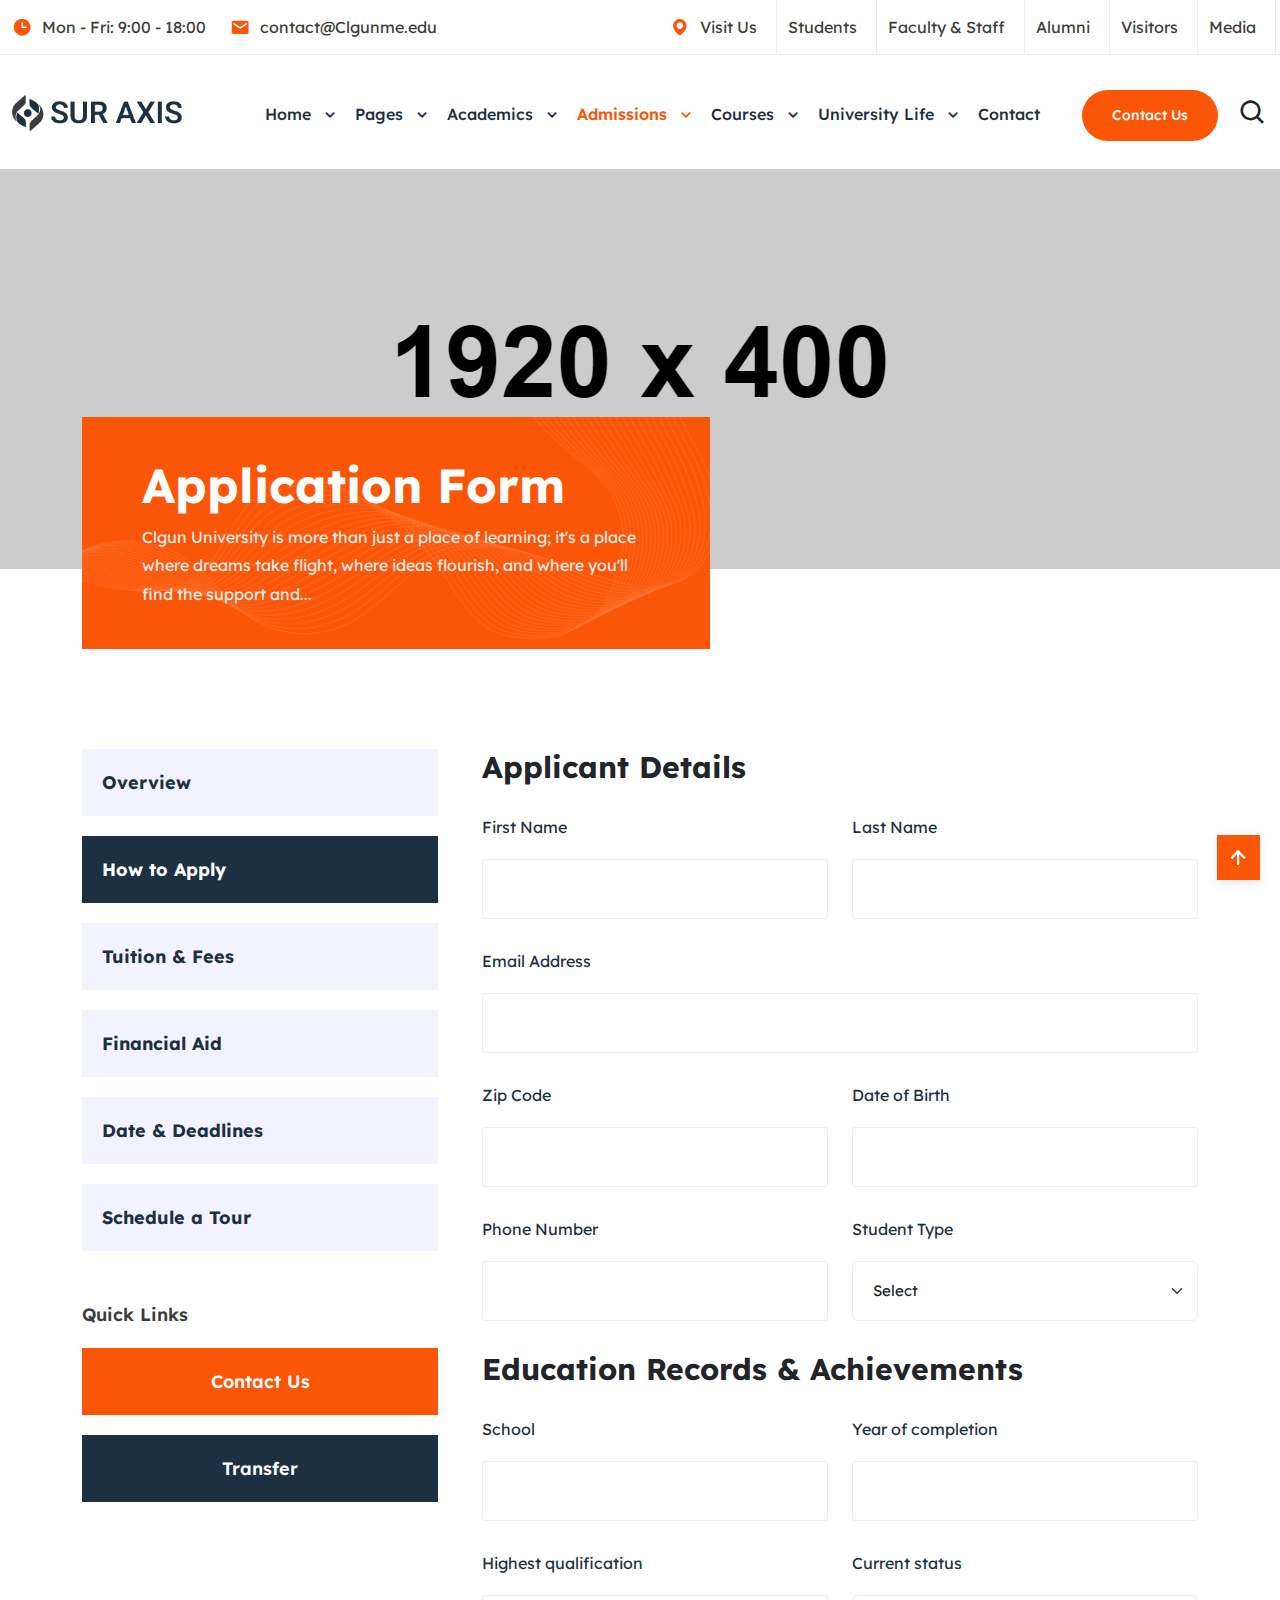
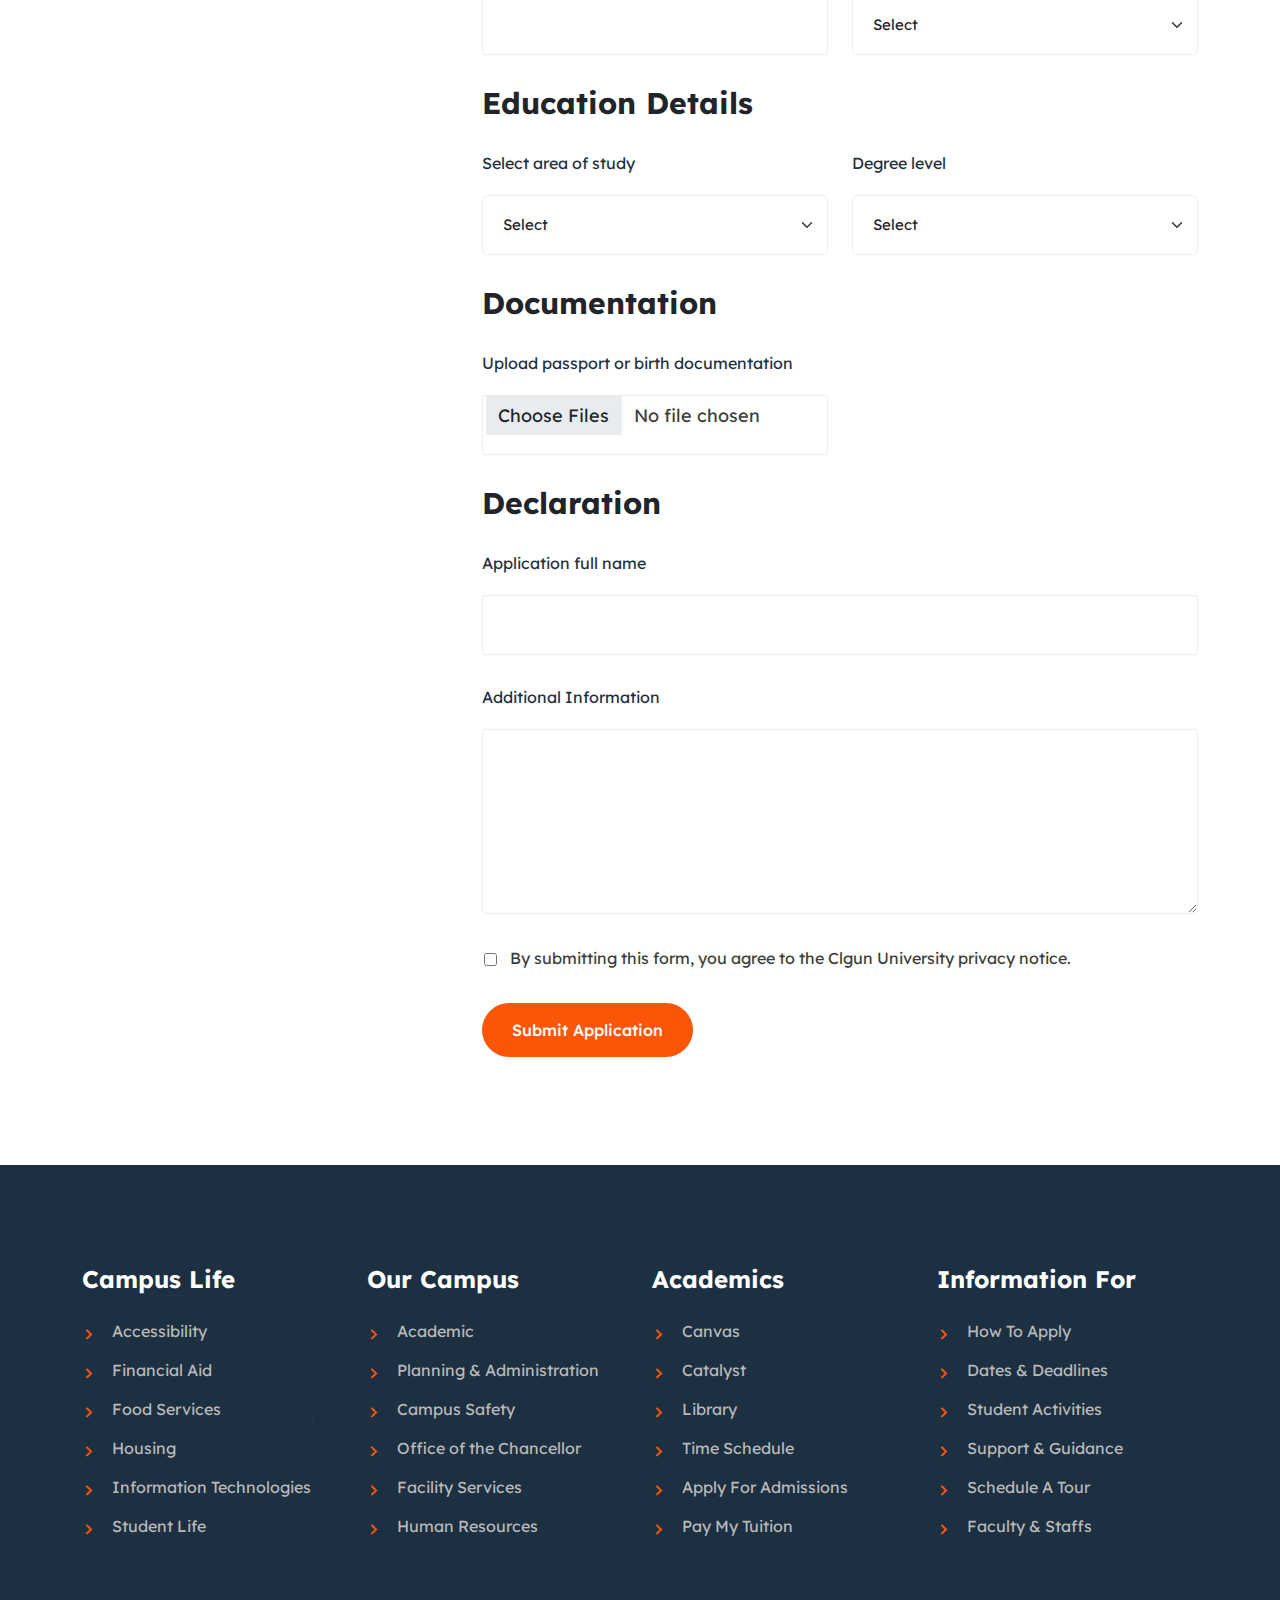
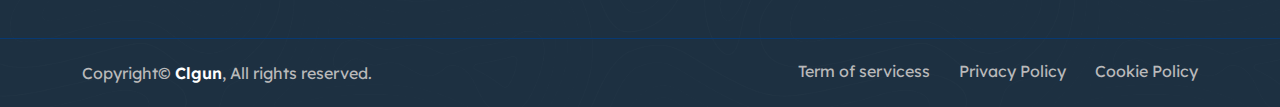
<file: application-form.html>
<!doctype html>
<html lang="zxx">
    <head>
        <!-- Required meta tags -->
        <meta charset="utf-8">
        <meta name="viewport" content="width=device-width, initial-scale=1, shrink-to-fit=no">

        <!-- Links of CSS files -->
        <link rel="stylesheet" href="assets/css/aos.css">
        <link rel="stylesheet" href="assets/css/bootstrap.min.css">
        <link rel="stylesheet" href="assets/css/boxicons.min.css">
        <link rel="stylesheet" href="assets/css/owl.carousel.min.css">
        <link rel="stylesheet" href="assets/css/flaticon.css">
        <link rel="stylesheet" href="assets/css/magnific-popup.min.css">
        <link rel="stylesheet" href="assets/css/style.css">
        <link rel="stylesheet" href="assets/css/header.css">
        <link rel="stylesheet" href="assets/css/responsive.css">

        <title>Canyon - College University HTML Template</title>
        <link rel="icon" type="image/png" href="assets/img/all-img/favicon.png">
    </head>
    <body>

        <!-- preloader -->
        <div class="preloader-container" id="preloader">
            <div class="preloader-dot"></div>
            <div class="preloader-dot"></div>
            <div class="preloader-dot"></div>
            <div class="preloader-dot"></div>
            <div class="preloader-dot"></div>
        </div>
        <!-- preloader -->

        <!-- Start Top Navbar Area -->
        <div class="top-area">
            <div class="container-fluid">
                <div class="row">
                    <div class="col-lg-5 col-12 col-xm-12">
                        <div class="top-left-items">
                            <ul>
                                <li><i class='bx bxs-time'></i> Mon - Fri: 9:00 - 18:00</li>
                                <li><i class='bx bxs-envelope'></i> <a href="#">contact@Clgunme.edu</a></li>
                            </ul>
                        </div>
                    </div>
                    <div class="col-lg-7 col-12 col-xm-12">
                        <div class="top-right-items">
                            <ul>
                                <li><i class='bx bxs-map'></i> <a href="contact-us.html">Visit Us</a></li>
                                <li><a href="student-activities.html">Students</a></li>
                                <li><a href="faculty.html">Faculty & Staff</a></li>
                                <li><a href="alumni.html">Alumni</a></li>
                                <li><a href="the-campus-experience.html">Visitors</a></li>
                                <li><a href="online-education.html">Media</a></li>
                            </ul>
                        </div>
                    </div>
                </div>
            </div>
        </div>
        <!-- End Top Navbar Area -->

       <!-- Start Navbar Area Start -->
       <div class="navbar-area" id="navbar">
        <div class="container-fluid">
            <nav class="navbar navbar-expand-lg">
                <a class="navbar-brand" href="index.html">
                    <img class="logo-light" src="assets/img/logo/logo.png" alt="logo">
                </a>
                <div class="other-option d-lg-none">
                    <div class="option-item">
                        <button type="button" class="search-btn" data-bs-toggle="offcanvas" data-bs-target="#staticBackdrop">
                            <i class='bx bx-search'></i>
                        </button>
                    </div>
                </div>
                <a class="navbar-toggler" data-bs-toggle="offcanvas" href="#navbarOffcanvas" role="button" aria-controls="navbarOffcanvas">
                    <i class='bx bx-menu'></i>
                </a>
                <div class="collapse navbar-collapse justify-content-between">
                    <ul class="navbar-nav ms-auto">
                        <li class="nav-item">
                            <a href="javascript:void(0)" class="dropdown-toggle nav-link">
                                Home
                            </a>
                            <ul class="dropdown-menu">
                                <li class="nav-item"><a href="index.html" class="nav-link">Home One</a></li>
                                <li class="nav-item"><a href="index2.html" class="nav-link">Home Two</a></li>
                                <li class="nav-item"><a href="index3.html" class="nav-link">Home Three</a></li>
                            </ul>
                        </li>
                        <li class="nav-item">
                            <a href="javascript:void(0)" class="dropdown-toggle nav-link">
                                Pages
                            </a>
                            <ul class="dropdown-menu">
                                <li class="nav-item"><a href="about-us.html" class="nav-link">About Us</a></li>
                                <li class="nav-item"><a href="news-and-blog.html" class="nav-link">News and Blog</a></li>
                                <li class="nav-item"><a href="blog-details.html" class="nav-link">Blog Details</a></li>
                                <li class="nav-item"><a href="alumni.html" class="nav-link">Alumni</a></li>
                            </ul>
                        </li>
                        <li class="nav-item">
                            <a href="javascript:void(0)" class="dropdown-toggle nav-link">
                                Academics
                            </a>
                            <ul class="dropdown-menu">
                                <li class="nav-item"><a href="academics.html" class="nav-link">Academics</a></li>
                                <li class="nav-item"><a href="undergraduate.html" class="nav-link">Undergraduate</a></li>
                                <li class="nav-item"><a href="graduate.html" class="nav-link">Graduate</a></li>
                                <li class="nav-item"><a href="online-education.html" class="nav-link">Online Education</a></li>
                                <li class="nav-item"><a href="faculty.html" class="nav-link">Faculty</a></li>
                            </ul>
                        </li>
                        <li class="nav-item">
                            <a href="javascript:void(0)" class="dropdown-toggle nav-link active">
                                Admissions
                            </a>
                            <ul class="dropdown-menu">
                                <li class="nav-item"><a href="admission.html" class="nav-link">Admissions</a></li>
                                <li class="nav-item"><a href="how-to-apply.html" class="nav-link active">How to Apply</a></li>
                                <li class="nav-item"><a href="tuition-fees.html" class="nav-link">Tuition & Fees</a></li>
                                <li class="nav-item"><a href="financial-aid.html" class="nav-link">Financial Aid</a></li>
                                <li class="nav-item"><a href="date-deadlines.html" class="nav-link">Date & Deadlines</a></li>
                                <li class="nav-item"><a href="schedule-tour.html" class="nav-link">Schedule a Tour</a></li>
                            </ul>
                        </li>
                        <li class="nav-item">
                            <a href="javascript:void(0)" class="dropdown-toggle nav-link">
                                Courses
                            </a>
                            <ul class="dropdown-menu">
                                <li class="nav-item"><a href="courses.html" class="nav-link">Courses Sidebar</a></li>
                                <li class="nav-item"><a href="courses-details.html" class="nav-link">Course Details</a></li>
                            </ul>
                        </li>
                        <li class="nav-item">
                            <a href="javascript:void(0)" class="dropdown-toggle nav-link">
                                University Life
                            </a>
                            <ul class="dropdown-menu">
                                <li class="nav-item"><a href="university-life.html" class="nav-link">University Life</a></li>
                                <li class="nav-item"><a href="the-campus-experience.html" class="nav-link">The Campus Experience</a></li>
                                <li class="nav-item"><a href="fitness-athletics.html" class="nav-link">Fitness & Athletics</a></li>
                                <li class="nav-item"><a href="support-guidance.html" class="nav-link">Support & Guidance</a></li>
                                <li class="nav-item"><a href="student-activities.html" class="nav-link">Student Activities</a></li>
                            </ul>
                        </li>
                        <li class="nav-item">
                            <a href="contact-us.html" class="nav-link">
                                Contact
                            </a>
                        </li>
                    </ul>
                    <div class="others-option d-flex align-items-center">
                        <div class="option-item">
                            <div class="nav-btn">
                                <a href="contact-us.html" class="default-btn">Contact Us</a>
                            </div>
                        </div>
                        <div class="option-item">
                            <div class="nav-search">
                                <a href="#" data-bs-toggle="offcanvas" data-bs-target="#staticBackdrop" aria-controls="staticBackdrop" class="search-button"><i class='bx bx-search'></i></a>
                            </div>
                        </div>
                    </div>
                </div>
            </nav>
        </div>
       </div>
       <!-- End Navbar Area Start -->

        <!-- Start Responsive Navbar Area -->
        <div class="responsive-navbar offcanvas offcanvas-end" data-bs-backdrop="static" tabindex="-1" id="navbarOffcanvas">
            <div class="offcanvas-header">
                <a href="index.html" class="logo d-inline-block">
                    <img class="logo-light" src="assets/img/logo/logo.png" alt="logo">
                </a>
                <button type="button" class="btn-close" data-bs-dismiss="offcanvas" aria-label="Close"></button>
            </div>
            <div class="offcanvas-body">
                <div class="accordion" id="navbarAccordion">
                    <div class="accordion-item">
                        <button class="accordion-button collapsed" type="button" data-bs-toggle="collapse" data-bs-target="#collapseOne" aria-expanded="false" aria-controls="collapseOne">
                            Home
                        </button>
                        <div id="collapseOne" class="accordion-collapse collapse" data-bs-parent="#navbarAccordion">
                            <div class="accordion-body">
                                <div class="accordion" id="navbarAccordion7">
                                    <div class="accordion-item">
                                        <a href="index.html" class="accordion-link">
                                            Home One
                                        </a>
                                    </div>
                                    <div class="accordion-item">
                                        <a href="index2.html" class="accordion-link">
                                            Home Two
                                        </a>
                                    </div>
                                    <div class="accordion-item">
                                        <a href="index3.html" class="accordion-link">
                                            Home Three
                                        </a>
                                    </div>
                                </div>
                            </div>
                        </div>
                    </div>
                    <div class="accordion-item">
                        <button class="accordion-button collapsed" type="button" data-bs-toggle="collapse" data-bs-target="#collapseTwo" aria-expanded="false" aria-controls="collapseTwo">
                            Pages
                        </button>
                        <div id="collapseTwo" class="accordion-collapse collapse" data-bs-parent="#navbarAccordion">
                            <div class="accordion-body">
                                <div class="accordion" id="navbarAccordion8">
                                    <div class="accordion-item">
                                        <a href="about-us.html" class="accordion-link">
                                            About Us
                                        </a>
                                    </div>
                                    <div class="accordion-item">
                                        <a href="news-and-blog.html" class="accordion-link">
                                            News and Blog
                                        </a>
                                    </div>
                                    <div class="accordion-item">
                                        <a href="blog-details.html" class="accordion-link">
                                            Blog Details
                                        </a>
                                    </div>
                                    <div class="accordion-item">
                                        <a href="alumni.html" class="accordion-link">
                                            Alumni
                                        </a>
                                    </div>
                                </div>
                            </div>
                        </div>
                    </div>
                    <div class="accordion-item">
                        <button class="accordion-button collapsed" type="button" data-bs-toggle="collapse" data-bs-target="#collapseThree" aria-expanded="false" aria-controls="collapseThree">
                            Academics
                        </button>
                        <div id="collapseThree" class="accordion-collapse collapse" data-bs-parent="#navbarAccordion">
                            <div class="accordion-body">
                                <div class="accordion" id="navbarAccordion30">
                                    <div class="accordion-item">
                                        <a href="academics.html" class="accordion-link">
                                            Academics
                                        </a>
                                    </div>
                                    <div class="accordion-item">
                                        <a href="undergraduate.html" class="accordion-link">
                                            Undergraduate
                                        </a>
                                    </div>
                                    <div class="accordion-item">
                                        <a href="graduate.html" class="accordion-link">
                                            Graduate
                                        </a>
                                    </div>
                                    <div class="accordion-item">
                                        <a href="online-education.html" class="accordion-link">
                                            Online Education
                                        </a>
                                    </div>
                                    <div class="accordion-item">
                                        <a href="faculty.html" class="accordion-link">
                                            Faculty
                                        </a>
                                    </div>
                                </div>
                            </div>
                        </div>
                    </div>
                    <div class="accordion-item">
                        <button class="accordion-button collapsed active" type="button" data-bs-toggle="collapse" data-bs-target="#collapseFour" aria-expanded="false" aria-controls="collapseFour">
                            Admissions
                        </button>
                        <div id="collapseFour" class="accordion-collapse collapse" data-bs-parent="#navbarAccordion">
                            <div class="accordion-body">
                                <div class="accordion" id="navbarAccordion31">
                                    <div class="accordion-item">
                                        <a href="admission.html" class="accordion-link">
                                            Admissions
                                        </a>
                                    </div>
                                    <div class="accordion-item">
                                        <a href="how-to-apply.html" class="accordion-link active">
                                            How to Apply
                                        </a>
                                    </div>
                                    <div class="accordion-item">
                                        <a href="tuition-fees.html" class="accordion-link">
                                            Tuition &amp; Fees
                                        </a>
                                    </div>
                                    <div class="accordion-item">
                                        <a href="financial-aid.html" class="accordion-link">
                                            Financial Aid
                                        </a>
                                    </div>
                                    <div class="accordion-item">
                                        <a href="date-deadlines.html" class="accordion-link">
                                            Date &amp; Deadlines
                                        </a>
                                    </div>
                                    <div class="accordion-item">
                                        <a href="schedule-tour.html" class="accordion-link">
                                            Schedule a Tour
                                        </a>
                                    </div>
                                </div>
                            </div>
                        </div>
                    </div>
                    <div class="accordion-item">
                        <button class="accordion-button collapsed" type="button" data-bs-toggle="collapse" data-bs-target="#collapseFive" aria-expanded="false" aria-controls="collapseFive">
                            Courses
                        </button>
                        <div id="collapseFive" class="accordion-collapse collapse" data-bs-parent="#navbarAccordion">
                            <div class="accordion-body">
                                <div class="accordion" id="navbarAccordion32">
                                    <div class="accordion-item">
                                        <a href="courses.html" class="accordion-link">
                                            Courses Sidebar
                                        </a>
                                    </div>
                                    <div class="accordion-item">
                                        <a href="courses-details.html" class="accordion-link">
                                            Course Details
                                        </a>
                                    </div>
                                </div>
                            </div>
                        </div>
                    </div>
                    <div class="accordion-item">
                        <button class="accordion-button collapsed" type="button" data-bs-toggle="collapse" data-bs-target="#collapseSix" aria-expanded="false" aria-controls="collapseSix">
                            University Life
                        </button>
                        <div id="collapseSix" class="accordion-collapse collapse" data-bs-parent="#navbarAccordion">
                            <div class="accordion-body">
                                <div class="accordion" id="navbarAccordion40">
                                    <div class="accordion-item">
                                        <a href="university-life.html" class="accordion-link">
                                            University Life
                                        </a>
                                    </div>
                                    <div class="accordion-item">
                                        <a href="the-campus-experience.html" class="accordion-link">
                                            The Campus Experience
                                        </a>
                                    </div>
                                    <div class="accordion-item">
                                        <a href="fitness-athletics.html" class="accordion-link">
                                            Fitness &amp; Athletics
                                        </a>
                                    </div>
                                    <div class="accordion-item">
                                        <a href="support-guidance.html" class="accordion-link">
                                            Support &amp; Guidance
                                        </a>
                                    </div>
                                    <div class="accordion-item">
                                        <a href="student-activities.html" class="accordion-link">
                                            Student Activities
                                        </a>
                                    </div>
                                </div>
                            </div>
                        </div>
                    </div>
                    <div class="accordion-item">
                        <a class="accordion-link without-icon" href="contact-us.html">
                            Contact Us
                        </a>
                    </div>
                </div>
                <div class="offcanvas-contact-info">
                    <h4>Contact Info</h4>
                    <ul class="contact-info list-style">
                        <li>
                            <i class="bx bxs-envelope"></i>
                            <a href="contact@Clgunme.edu">contact@Clgunme.edu</a>
                        </li>
                        <li>
                            <i class="bx bxs-time"></i>
                            <p>Mon - Fri: 9:00 - 18:00</p>
                        </li>
                    </ul>
                    <ul class="social-profile list-style">
                        <li><a href="https://www.fb.com" target="_blank"><i class='bx bxl-facebook'></i></a></li>
                        <li><a href="https://www.instagram.com" target="_blank"><i class='bx bxl-instagram'></i></a></li>
                        <li><a href="https://www.linkedin.com" target="_blank"><i class='bx bxl-linkedin' ></i></a></li>
                    </ul>
                </div>
                <div class="offcanvas-other-options">
                    <div class="option-item">
                        <a href="contact-us.html" class="default-btn">Contact Us</a>
                    </div>
                </div>
            </div>
        </div>
        <!-- End Responsive Navbar Area -->

        <!-- Start Clgun Searchbar Area -->
        <div class="clgun offcanvas offcanvas-start" data-bs-backdrop="static" tabindex="-1" id="staticBackdrop">
            <div class="offcanvas-header">
                <a href="index.html" class="logo">
                    <img src="assets/img/logo/logo.png" alt="image">
                </a>
            <button type="button" class="btn-close" data-bs-dismiss="offcanvas" aria-label="Close"></button>
            </div>
            <div class="offcanvas-body">
                <div class="search-box">
                    <div class="searchwrapper"> 
                        <div class="searchbox"> 
                            <div class="row align-items-center"> 
                                <div class="col-md-9"><input type="text" class="form-control" placeholder="Fiend Your Course Here!"></div> 
                                <div class="col-lg-3"> 
                                    <a class="btn" href="#">Search</a> 
                                </div> 
                            </div> 
                        </div>
                    </div>
                </div>

                <div class="offcanvas-contact-info">
                    <h4>Contact Info</h4>
                    <ul class="contact-info list-style">
                        <li>
                            <i class="bx bxs-time"></i>
                            <p>Mon - Fri: 9:00 - 18:00</p>
                        </li>
                        <li><i class="bx bxs-phone-call"></i> General Inquiries - <a href="tel:+8495160885">(849) 516-0885</a></li>
                        <li>
                            <i class="bx bxs-envelope"></i>
                            <a href="contact@Clgunme.edu">contact@Clgunme.edu</a>
                        </li>
                        <li>
                            <i class="bx bxs-map"></i>
                            <p>404 Camino Del Rio S, Suite 102San Diego, CA 92108</p>
                        </li>
                    </ul>
                    <ul class="social-profile list-style">
                        <li><a href="https://www.fb.com" target="_blank"><i class='bx bxl-facebook'></i></a></li>
                        <li><a href="https://www.instagram.com" target="_blank"><i class='bx bxl-instagram'></i></a></li>
                        <li><a href="https://www.twitter.com" target="_blank"><i class='bx bxl-twitter'></i></a></li>
                        <li><a href="https://www.dribbble.com" target="_blank"><i class='bx bxl-dribbble'></i></a></li>
                        <li><a href="https://www.linkedin.com" target="_blank"><i class='bx bxl-linkedin' ></i></a></li>
                    </ul>
                </div>

            </div>
        </div>
        <!-- End Clgun Searchbar Area -->

        <!-- Start Section Banner Area -->
        <div class="section-banner bg-15">
            <div class="container">
                <div class="banner-spacing">
                    <div class="section-info">
                        <h2 data-aos="fade-up" data-aos-delay="100">Application Form</h2>
                        <p data-aos="fade-up" data-aos-delay="200">Clgun University is more than just a place of learning; it's a place where dreams take flight, where ideas flourish, and where you'll find the support and...</p>
                    </div>
                </div>
            </div>
        </div>
        <!-- End Section Banner Area -->

        <!-- Start Academics Section Area -->
        <div class="academics-section ptb-100">
            <div class="container">
                <div class="row">
                    <div class="col-lg-4">
                        <div class="academics-left">
                            <div class="ac-category">
                                <ul>
                                    <li><a href="admission.html">Overview</a></li>
                                    <li><a class="active" href="how-to-apply.html">How to Apply</a></li>
                                    <li><a href="graduate.html">Tuition & Fees</a></li>
                                    <li><a href="online-education.html">Financial Aid</a></li>
                                    <li><a href="date-deadlines.html">Date & Deadlines</a></li>
                                    <li><a href="schedule-tour.html">Schedule a Tour</a></li>
                                </ul>
                            </div>
                            <div class="ac-contact">
                                <span>Quick Links</span>
                                <a href="contact-us.html">Contact Us</a>
                                <a class="darkbtn" href="#">Transfer</a>
                            </div>
                        </div>
                    </div>
                    <div class="col-lg-8">
                        <div class="ac-overview">
                            <div class="pera-dec">
                                <div class="applicant-from">
                                    <form id="contactForm">
                                        <h3>Applicant Details</h3>
                                        <div class="row">
                                            <div class="col-lg-6 col-md-6">
                                                <div class="form-group">
                                                    <label for="name">First Name</label>
                                                    <input type="text" name="name" class="form-control" id="name" required="" data-error="Please enter your name" placeholder="">
                                                    <div class="help-block with-errors"></div>
                                                </div>
                                            </div>
    
                                            <div class="col-lg-6 col-md-6">
                                                <div class="form-group">
                                                    <label for="name">Last Name</label>
                                                    <input type="text" name="name" class="form-control" id="name2" required="" data-error="Please enter your name" placeholder="">
                                                    <div class="help-block with-errors"></div>
                                                </div>
                                            </div>
                                                
                                            <div class="col-lg-12 col-md-12">
                                                <div class="form-group">
                                                    <label for="name">Email Address</label>
                                                    <input type="email" name="email" class="form-control" id="email" required="" data-error="Please enter your email" placeholder="">
                                                    <div class="help-block with-errors"></div>
                                                </div>
                                            </div>
    
                                            <div class="col-lg-6 col-md-6">
                                                <div class="form-group">
                                                    <label for="name">Zip Code</label>
                                                    <input type="text" name="zip_code" class="form-control" id="zip_code" required="" data-error="Please enter your zip code" placeholder="">
                                                    <div class="help-block with-errors"></div>
                                                </div>
                                            </div>
                                            <div class="col-lg-6 col-md-6">
                                                <div class="form-group">
                                                    <label for="name">Date of Birth</label>
                                                    <input type="text" name="date_birth" class="form-control" id="date_birth" required="" data-error="Please enter your date of birth" placeholder="">
                                                    <div class="help-block with-errors"></div>
                                                </div>
                                            </div>

                                            <div class="col-lg-6 col-md-6">
                                                <div class="form-group">
                                                    <label for="name">Phone Number</label>
                                                    <input type="text" name="phone_number" class="form-control" id="phone_number" required="" data-error="Please enter your phone number" placeholder="">
                                                    <div class="help-block with-errors"></div>
                                                </div>
                                            </div>
        
                                            <div class="col-lg-6 col-md-6">
                                                <div class="form-group">
                                                    <label for="name">Student Type</label>
                                                    <select class="form-select" aria-label="Default select example">
                                                        <option selected="">Select</option>
                                                        <option value="1">One</option>
                                                        <option value="2">Two</option>
                                                        <option value="3">Three</option>
                                                    </select>
                                                </div>
                                            </div>

                                            <h3>Education Records & Achievements</h3>
    
                                            <div class="col-lg-6 col-md-6">
                                                <div class="form-group">
                                                    <label for="schoolr">School</label>
                                                    <input type="text" name="school" class="form-control" id="schoolr" required="" data-error="Please enter your phone school" placeholder="">
                                                </div>
                                            </div>

                                            <div class="col-lg-6 col-md-6">
                                                <div class="form-group">
                                                    <label for="completion">Year of completion</label>
                                                    <input type="text" name="completion" class="form-control" id="completion" required="" data-error="Please enter your Year of completion" placeholder="">
                                                    <div class="help-block with-errors"></div>
                                                </div>
                                            </div>

                                            <div class="col-lg-6 col-md-6">
                                                <div class="form-group">
                                                    <label for="qualification">Highest qualification</label>
                                                    <input type="text" name="qualification" class="form-control" id="qualification1" required="" data-error="Please enter your highest qualification" placeholder="">
                                                    <div class="help-block with-errors"></div>
                                                </div>
                                            </div>

                                            <div class="col-lg-6 col-md-6">
                                                <div class="form-group">
                                                    <label for="name">Current status</label>
                                                    <select class="form-select" aria-label="Default select example">
                                                        <option selected="">Select</option>
                                                        <option value="1">One</option>
                                                        <option value="2">Two</option>
                                                        <option value="3">Three</option>
                                                    </select>
                                                </div>
                                            </div>

                                            <h3>Education Details</h3>

                                            <div class="col-lg-6 col-md-6">
                                                <div class="form-group">
                                                    <label for="name">Select area of study</label>
                                                    <select class="form-select" aria-label="Default select example">
                                                        <option selected="">Select</option>
                                                        <option value="1">One</option>
                                                        <option value="2">Two</option>
                                                        <option value="3">Three</option>
                                                    </select>
                                                </div>
                                            </div>

                                            <div class="col-lg-6 col-md-6">
                                                <div class="form-group">
                                                    <label for="name">Degree level</label>
                                                    <select class="form-select" aria-label="Default select example">
                                                        <option selected="">Select</option>
                                                        <option value="1">One</option>
                                                        <option value="2">Two</option>
                                                        <option value="3">Three</option>
                                                    </select>
                                                </div>
                                            </div>

                                            <h3>Documentation</h3>

                                            <div class="col-lg-6 col-md-6">
                                                <label for="birthDocumentation" class="form-label">Upload passport or birth documentation</label>
                                                <input class="form-control" type="file" id="birthDocumentation" multiple>
                                            </div>

                                            <h3>Declaration</h3>

                                            <div class="col-lg-12 col-md-12">
                                                <div class="form-group">
                                                    <label for="qualification">Application full name</label>
                                                    <input type="text" name="qualification" class="form-control" id="qualification" required="" data-error="Please enter your highest qualification" placeholder="">
                                                    <div class="help-block with-errors"></div>
                                                </div>
                                            </div>
                                            
                                            <div class="col-lg-12 col-md-12">
                                                <div class="form-group">
                                                    <label for="message">Additional Information</label>
                                                    <textarea name="message" id="message" class="form-control" cols="30" rows="6" required="" data-error="Please enter your message" placeholder=""></textarea>
                                                    <div class="help-block with-errors"></div>
                                                </div>
                                            </div>

                                            <p class="form-cookies-consent">
                                                <input type="checkbox" value="yes" name="wp-cookies-consent" id="wp-cookies-consent">
                                                <label for="wp-cookies-consent">By submitting this form, you agree to the Clgun University privacy notice.</label>
                                            </p>
        
                                            <div class="col-lg-12 col-md-12">
                                                <button type="submit" class="default-btn">Submit Application</button>
                                                <div id="msgSubmit" class="h3 text-center hidden"></div>
                                                <div class="clearfix"></div>
                                            </div>
                                        </div>
                                    </form>
                                </div>
                            </div>
                        </div>
                    </div>
                </div>
            </div>
        </div>
        <!-- End Academics Section Area -->

        <!-- Start Footer Area -->
        <div class="footer-area">
            <div class="footer-widget-info ptb-100">
                <div class="container">
                    <div class="row">
                        <div class="col-lg-3 col-md-6">
                            <div class="footer-widget">
                                <h4>Campus Life</h4>
                                <ul>
                                    <li><a href="alumni.html"><i class='bx bx-chevron-right'></i> Accessibility</a></li>
                                    <li><a href="financial-aid.html"><i class='bx bx-chevron-right'></i> Financial Aid</a></li>
                                    <li><a href="online-education.html"><i class='bx bx-chevron-right'></i> Food Services</a></li>
                                    <li><a href="financial-aid.html"><i class='bx bx-chevron-right'></i> Housing</a></li>
                                    <li><a href="fitness-athletics.html"><i class='bx bx-chevron-right'></i> Information Technologies</a></li>
                                    <li><a href="student-activities.html"><i class='bx bx-chevron-right'></i> Student Life</a></li>
                                </ul>
                            </div>
                        </div>
                        <div class="col-lg-3 col-md-6">
                            <div class="footer-widget">
                                <h4>Our Campus</h4>
                                <ul>
                                    <li><a href="academics.html"><i class='bx bx-chevron-right'></i> Academic</a></li>
                                    <li><a href="admission.html"><i class='bx bx-chevron-right'></i> Planning & Administration</a></li>
                                    <li><a href="the-campus-experience.html"><i class='bx bx-chevron-right'></i> Campus Safety</a></li>
                                    <li><a href="alumni.html"><i class='bx bx-chevron-right'></i> Office of the Chancellor</a></li>
                                    <li><a href="the-campus-experience.html"><i class='bx bx-chevron-right'></i> Facility Services</a></li>
                                    <li><a href="graduate.html"><i class='bx bx-chevron-right'></i> Human Resources</a></li>
                                </ul>
                            </div>
                        </div>
                        <div class="col-lg-3 col-md-6">
                            <div class="footer-widget">
                                <h4>Academics</h4>
                                <ul>
                                    <li><a href="university-life.html"><i class='bx bx-chevron-right'></i> Canvas</a></li>
                                    <li><a href="undergraduate.html"><i class='bx bx-chevron-right'></i> Catalyst</a></li>
                                    <li><a href="academics.html"><i class='bx bx-chevron-right'></i> Library</a></li>
                                    <li><a href="date-deadlines.html"><i class='bx bx-chevron-right'></i> Time Schedule</a></li>
                                    <li><a href="how-to-apply.html"><i class='bx bx-chevron-right'></i> Apply For Admissions</a></li>
                                    <li><a href="tuition-fees.html"><i class='bx bx-chevron-right'></i> Pay My Tuition</a></li>
                                </ul>
                            </div>
                        </div>
                        <div class="col-lg-3 col-md-6">
                            <div class="footer-widget">
                                <h4>Information For</h4>
                                <ul>
                                    <li><a href="application-form.html"><i class='bx bx-chevron-right'></i> How To Apply</a></li>
                                    <li><a href="date-deadlines.html"><i class='bx bx-chevron-right'></i> Dates & Deadlines</a></li>
                                    <li><a href="student-activities.html"><i class='bx bx-chevron-right'></i> Student Activities</a></li>
                                    <li><a href="support-guidance.html"><i class='bx bx-chevron-right'></i> Support & Guidance</a></li>
                                    <li><a href="schedule-tour.html"><i class='bx bx-chevron-right'></i> Schedule A Tour</a></li>
                                    <li><a href="faculty.html"><i class='bx bx-chevron-right'></i> Faculty & Staffs</a></li>
                                </ul>
                            </div>
                        </div>
                    </div>
                </div>
            </div>
            <div class="copy-right-area">
                <div class="container">
                    <div class="row">
                        <div class="col-lg-4">
                            <div class="cpr-left">
                                <p>Copyright© <a href="#">Clgun</a>, All rights reserved.</p>
                            </div>
                        </div>
                        <div class="col-lg-8">
                            <div class="cpr-right">
                                <ul>
                                    <li><a href="#">Term of servicess</a></li>
                                    <li><a href="#">Privacy Policy</a></li>
                                    <li><a href="#">Cookie Policy</a></li>
                                </ul>
                            </div>
                        </div>
                    </div>
                </div>
            </div>
        </div>
        <!-- End Footer Area -->

        <div class="go-top active">
            <i class="bx bx-up-arrow-alt"></i>
        </div>

        <!-- Links of JS files -->
        <script src="assets/js/jquery.min.js"></script>
        <script src="assets/js/aos.js"></script>
        <script src="assets/js/bootstrap.min.js"></script>
        <script src="assets/js/magnific-popup.min.js"></script>
        <script src="assets/js/owl.carousel.min.js"></script>
        <script src="assets/js/main.js"></script>
    </body>
</html>
</file>
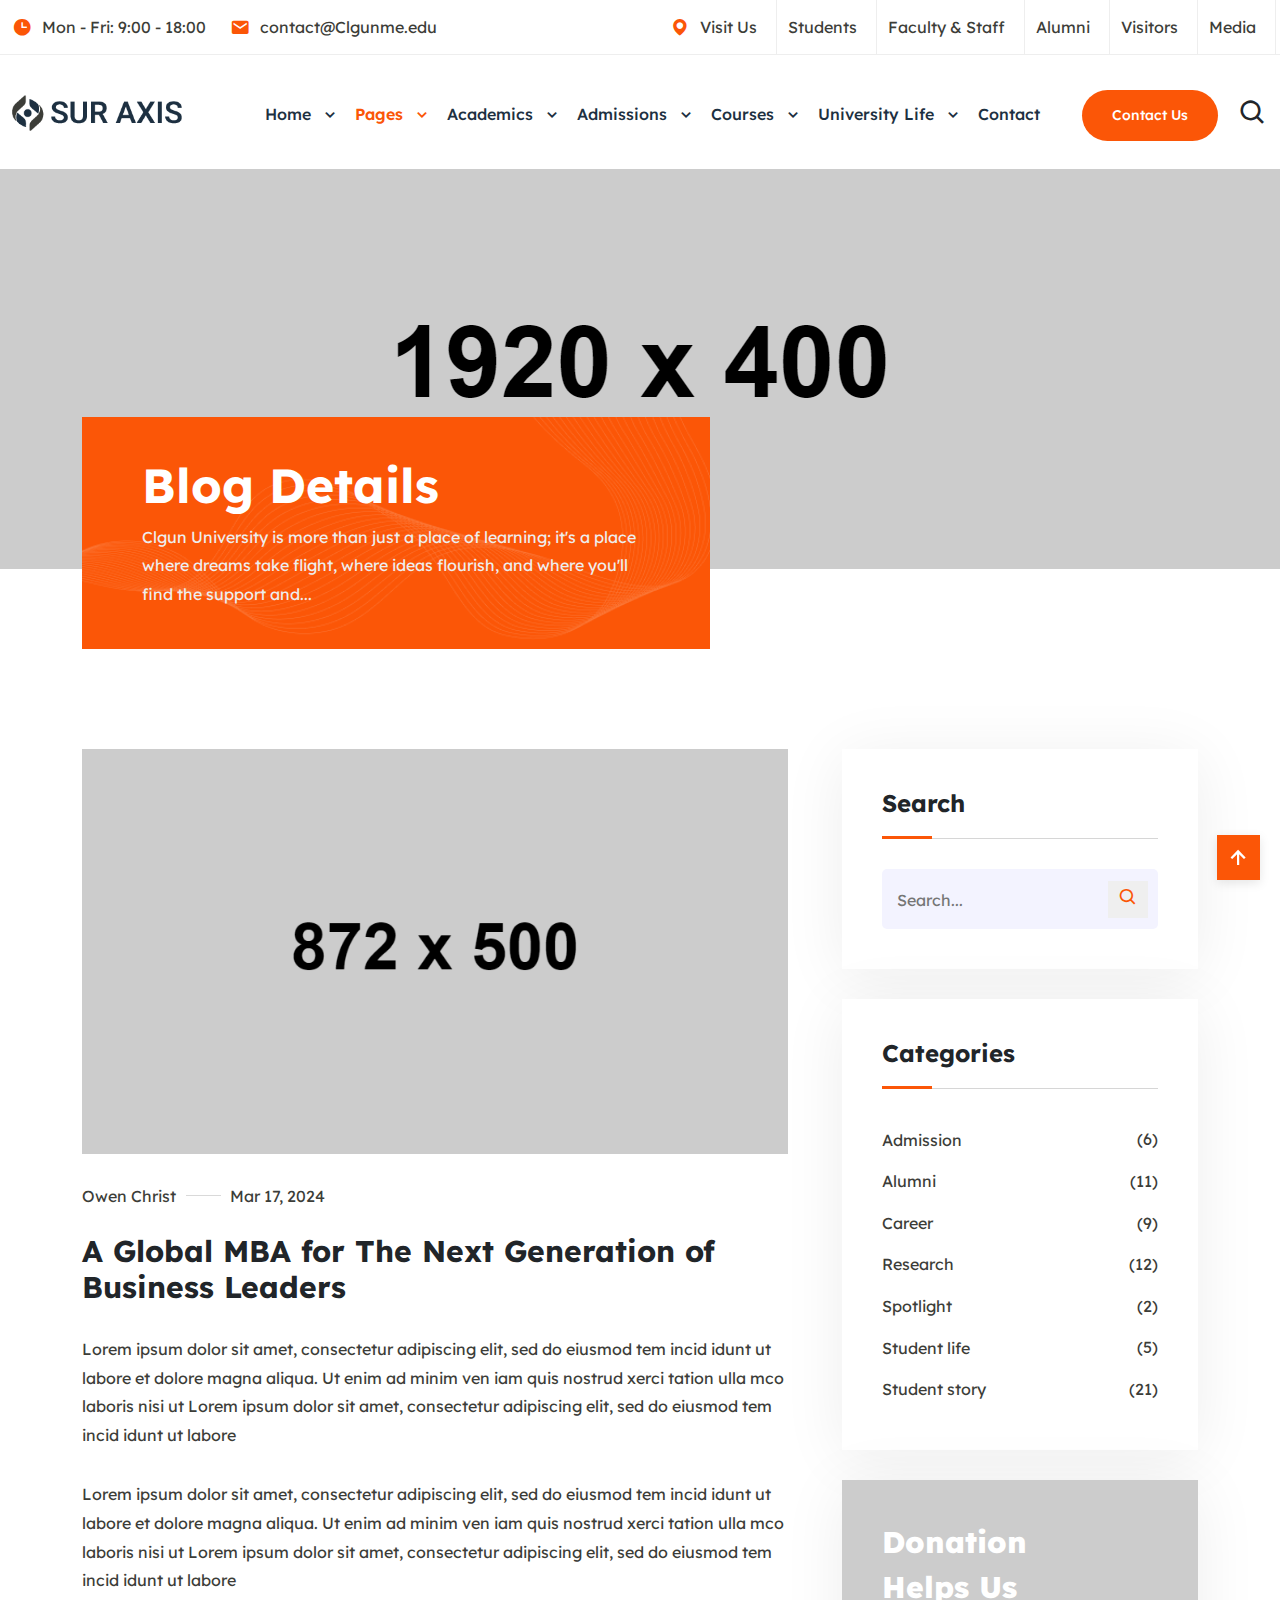
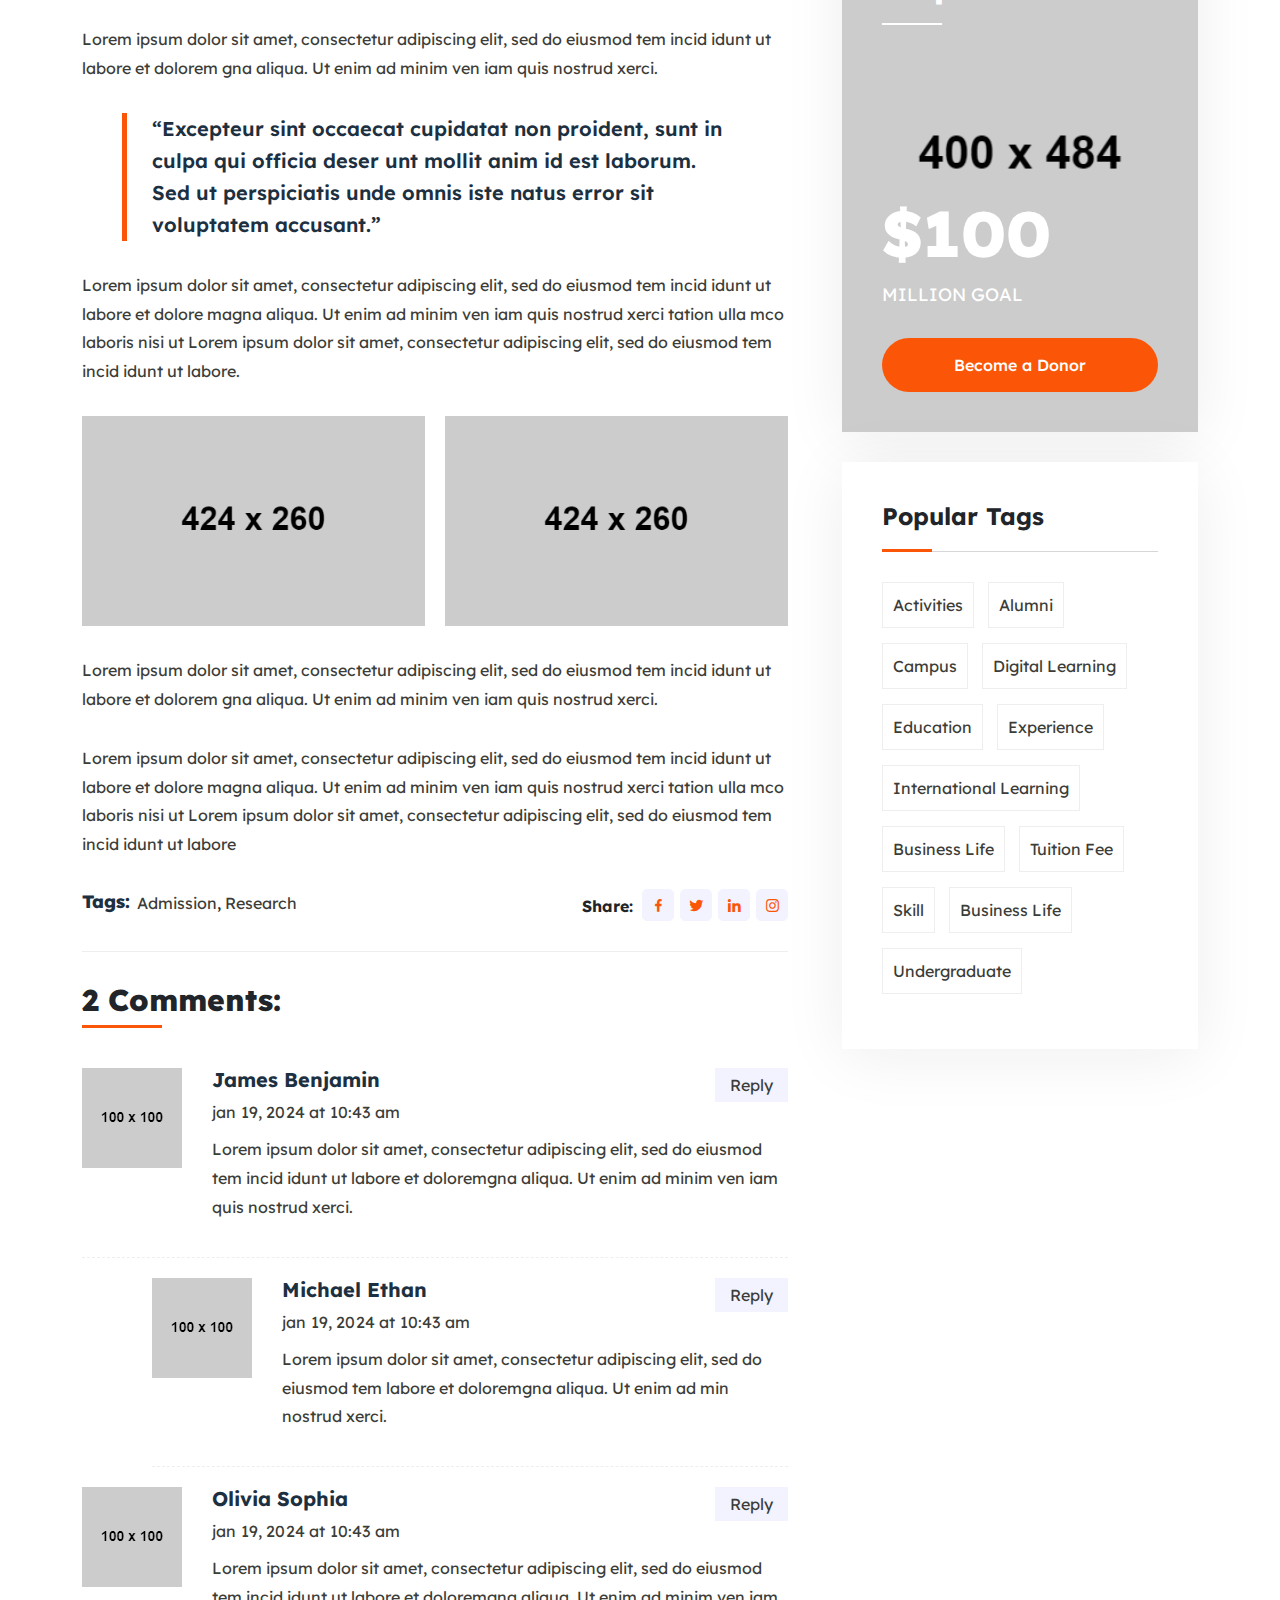
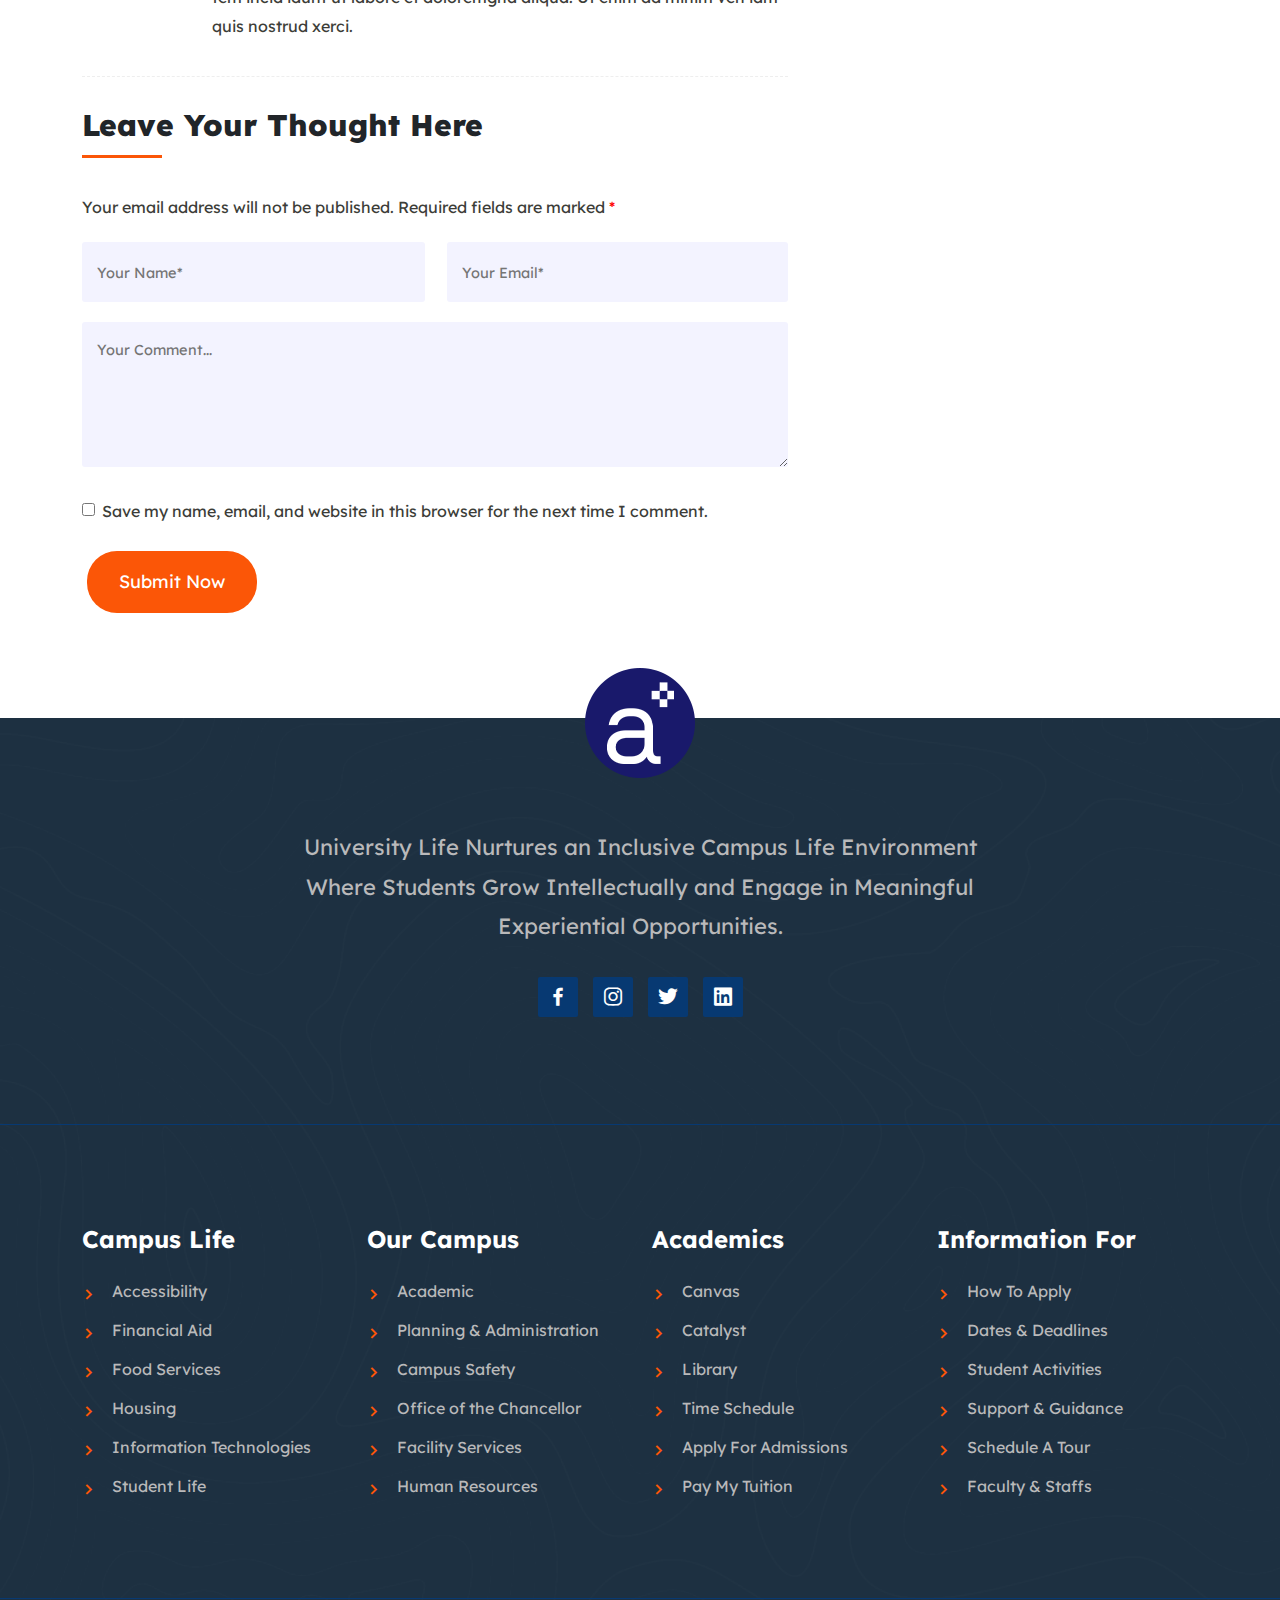
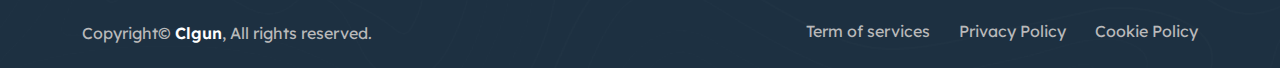
<file: blog-details.html>
<!doctype html>
<html lang="zxx">
    <head>
        <!-- Required meta tags -->
        <meta charset="utf-8">
        <meta name="viewport" content="width=device-width, initial-scale=1, shrink-to-fit=no">

        <!-- Links of CSS files -->
        <link rel="stylesheet" href="assets/css/aos.css">
        <link rel="stylesheet" href="assets/css/bootstrap.min.css">
        <link rel="stylesheet" href="assets/css/boxicons.min.css">
        <link rel="stylesheet" href="assets/css/owl.carousel.min.css">
        <link rel="stylesheet" href="assets/css/flaticon.css">
        <link rel="stylesheet" href="assets/css/magnific-popup.min.css">
        <link rel="stylesheet" href="assets/css/style.css">
        <link rel="stylesheet" href="assets/css/header.css">
        <link rel="stylesheet" href="assets/css/responsive.css">

        <title>Canyon - College University HTML Template</title>
        <link rel="icon" type="image/png" href="assets/img/all-img/favicon.png">
    </head>
    <body>

        <!-- preloader -->
        <div class="preloader-container" id="preloader">
            <div class="preloader-dot"></div>
            <div class="preloader-dot"></div>
            <div class="preloader-dot"></div>
            <div class="preloader-dot"></div>
            <div class="preloader-dot"></div>
        </div>
        <!-- preloader -->

        <!-- Start Top Navbar Area -->
        <div class="top-area">
            <div class="container-fluid">
                <div class="row">
                    <div class="col-lg-5 col-12 col-xm-12">
                        <div class="top-left-items">
                            <ul>
                                <li><i class='bx bxs-time'></i> Mon - Fri: 9:00 - 18:00</li>
                                <li><i class='bx bxs-envelope'></i> <a href="#">contact@Clgunme.edu</a></li>
                            </ul>
                        </div>
                    </div>
                    <div class="col-lg-7 col-12 col-xm-12">
                        <div class="top-right-items">
                            <ul>
                                <li><i class='bx bxs-map'></i> <a href="contact-us.html">Visit Us</a></li>
                                <li><a href="student-activities.html">Students</a></li>
                                <li><a href="faculty.html">Faculty & Staff</a></li>
                                <li><a href="alumni.html">Alumni</a></li>
                                <li><a href="the-campus-experience.html">Visitors</a></li>
                                <li><a href="online-education.html">Media</a></li>
                            </ul>
                        </div>
                    </div>
                </div>
            </div>
        </div>
        <!-- End Top Navbar Area -->

        <!-- Start Navbar Area Start -->
       <div class="navbar-area" id="navbar">
        <div class="container-fluid">
            <nav class="navbar navbar-expand-lg">
                <a class="navbar-brand" href="index.html">
                    <img class="logo-light" src="assets/img/logo/logo.png" alt="logo">
                </a>
                <div class="other-option d-lg-none">
                    <div class="option-item">
                        <button type="button" class="search-btn" data-bs-toggle="offcanvas" data-bs-target="#staticBackdrop">
                            <i class='bx bx-search'></i>
                        </button>
                    </div>
                </div>
                <a class="navbar-toggler" data-bs-toggle="offcanvas" href="#navbarOffcanvas" role="button" aria-controls="navbarOffcanvas">
                    <i class='bx bx-menu'></i>
                </a>
                <div class="collapse navbar-collapse justify-content-between">
                    <ul class="navbar-nav ms-auto">
                        <li class="nav-item">
                            <a href="javascript:void(0)" class="dropdown-toggle nav-link">
                                Home
                            </a>
                            <ul class="dropdown-menu">
                                <li class="nav-item"><a href="index.html" class="nav-link">Home One</a></li>
                                <li class="nav-item"><a href="index2.html" class="nav-link">Home Two</a></li>
                                <li class="nav-item"><a href="index3.html" class="nav-link">Home Three</a></li>
                            </ul>
                        </li>
                        <li class="nav-item">
                            <a href="javascript:void(0)" class="dropdown-toggle nav-link active">
                                Pages
                            </a>
                            <ul class="dropdown-menu">
                                <li class="nav-item"><a href="about-us.html" class="nav-link">About Us</a></li>
                                <li class="nav-item"><a href="news-and-blog.html" class="nav-link">News and Blog</a></li>
                                <li class="nav-item"><a href="blog-details.html" class="nav-link active">Blog Details</a></li>
                                <li class="nav-item"><a href="alumni.html" class="nav-link">Alumni</a></li>
                            </ul>
                        </li>
                        <li class="nav-item">
                            <a href="javascript:void(0)" class="dropdown-toggle nav-link">
                                Academics
                            </a>
                            <ul class="dropdown-menu">
                                <li class="nav-item"><a href="academics.html" class="nav-link">Academics</a></li>
                                <li class="nav-item"><a href="undergraduate.html" class="nav-link">Undergraduate</a></li>
                                <li class="nav-item"><a href="graduate.html" class="nav-link">Graduate</a></li>
                                <li class="nav-item"><a href="online-education.html" class="nav-link">Online Education</a></li>
                                <li class="nav-item"><a href="faculty.html" class="nav-link">Faculty</a></li>
                            </ul>
                        </li>
                        <li class="nav-item">
                            <a href="javascript:void(0)" class="dropdown-toggle nav-link">
                                Admissions
                            </a>
                            <ul class="dropdown-menu">
                                <li class="nav-item"><a href="admission.html" class="nav-link">Admissions</a></li>
                                <li class="nav-item"><a href="how-to-apply.html" class="nav-link">How to Apply</a></li>
                                <li class="nav-item"><a href="tuition-fees.html" class="nav-link">Tuition & Fees</a></li>
                                <li class="nav-item"><a href="financial-aid.html" class="nav-link">Financial Aid</a></li>
                                <li class="nav-item"><a href="date-deadlines.html" class="nav-link">Date & Deadlines</a></li>
                                <li class="nav-item"><a href="schedule-tour.html" class="nav-link">Schedule a Tour</a></li>
                            </ul>
                        </li>
                        <li class="nav-item">
                            <a href="javascript:void(0)" class="dropdown-toggle nav-link">
                                Courses
                            </a>
                            <ul class="dropdown-menu">
                                <li class="nav-item"><a href="courses.html" class="nav-link">Courses Sidebar</a></li>
                                <li class="nav-item"><a href="courses-details.html" class="nav-link">Course Details</a></li>
                            </ul>
                        </li>
                        <li class="nav-item">
                            <a href="javascript:void(0)" class="dropdown-toggle nav-link">
                                University Life
                            </a>
                            <ul class="dropdown-menu">
                                <li class="nav-item"><a href="university-life.html" class="nav-link">University Life</a></li>
                                <li class="nav-item"><a href="the-campus-experience.html" class="nav-link">The Campus Experience</a></li>
                                <li class="nav-item"><a href="fitness-athletics.html" class="nav-link">Fitness & Athletics</a></li>
                                <li class="nav-item"><a href="support-guidance.html" class="nav-link">Support & Guidance</a></li>
                                <li class="nav-item"><a href="student-activities.html" class="nav-link">Student Activities</a></li>
                            </ul>
                        </li>
                        <li class="nav-item">
                            <a href="contact-us.html" class="nav-link">
                                Contact
                            </a>
                        </li>
                    </ul>
                    <div class="others-option d-flex align-items-center">
                        <div class="option-item">
                            <div class="nav-btn">
                                <a href="contact-us.html" class="default-btn">Contact Us</a>
                            </div>
                        </div>
                        <div class="option-item">
                            <div class="nav-search">
                                <a href="#" data-bs-toggle="offcanvas" data-bs-target="#staticBackdrop" aria-controls="staticBackdrop" class="search-button"><i class='bx bx-search'></i></a>
                            </div>
                        </div>
                    </div>
                </div>
            </nav>
        </div>
       </div>
       <!-- End Navbar Area Start -->

        <!-- Start Responsive Navbar Area -->
        <div class="responsive-navbar offcanvas offcanvas-end" data-bs-backdrop="static" tabindex="-1" id="navbarOffcanvas">
            <div class="offcanvas-header">
                <a href="index.html" class="logo d-inline-block">
                    <img class="logo-light" src="assets/img/logo/logo.png" alt="logo">
                </a>
                <button type="button" class="btn-close" data-bs-dismiss="offcanvas" aria-label="Close"></button>
            </div>
            <div class="offcanvas-body">
                <div class="accordion" id="navbarAccordion">
                    <div class="accordion-item">
                        <button class="accordion-button collapsed" type="button" data-bs-toggle="collapse" data-bs-target="#collapseOne" aria-expanded="false" aria-controls="collapseOne">
                            Home
                        </button>
                        <div id="collapseOne" class="accordion-collapse collapse" data-bs-parent="#navbarAccordion">
                            <div class="accordion-body">
                                <div class="accordion" id="navbarAccordion7">
                                    <div class="accordion-item">
                                        <a href="index.html" class="accordion-link">
                                            Home One
                                        </a>
                                    </div>
                                    <div class="accordion-item">
                                        <a href="index2.html" class="accordion-link">
                                            Home Two
                                        </a>
                                    </div>
                                    <div class="accordion-item">
                                        <a href="index3.html" class="accordion-link">
                                            Home Three
                                        </a>
                                    </div>
                                </div>
                            </div>
                        </div>
                    </div>
                    <div class="accordion-item">
                        <button class="accordion-button collapsed active" type="button" data-bs-toggle="collapse" data-bs-target="#collapseTwo" aria-expanded="false" aria-controls="collapseTwo">
                            Pages
                        </button>
                        <div id="collapseTwo" class="accordion-collapse collapse" data-bs-parent="#navbarAccordion">
                            <div class="accordion-body">
                                <div class="accordion" id="navbarAccordion8">
                                    <div class="accordion-item">
                                        <a href="about-us.html" class="accordion-link">
                                            About Us
                                        </a>
                                    </div>
                                    <div class="accordion-item">
                                        <a href="news-and-blog.html" class="accordion-link">
                                            News and Blog
                                        </a>
                                    </div>
                                    <div class="accordion-item">
                                        <a href="blog-details.html" class="accordion-link active">
                                            Blog Details
                                        </a>
                                    </div>
                                    <div class="accordion-item">
                                        <a href="alumni.html" class="accordion-link">
                                            Alumni
                                        </a>
                                    </div>
                                </div>
                            </div>
                        </div>
                    </div>
                    <div class="accordion-item">
                        <button class="accordion-button collapsed" type="button" data-bs-toggle="collapse" data-bs-target="#collapseThree" aria-expanded="false" aria-controls="collapseThree">
                            Academics
                        </button>
                        <div id="collapseThree" class="accordion-collapse collapse" data-bs-parent="#navbarAccordion">
                            <div class="accordion-body">
                                <div class="accordion" id="navbarAccordion30">
                                    <div class="accordion-item">
                                        <a href="academics.html" class="accordion-link">
                                            Academics
                                        </a>
                                    </div>
                                    <div class="accordion-item">
                                        <a href="undergraduate.html" class="accordion-link">
                                            Undergraduate
                                        </a>
                                    </div>
                                    <div class="accordion-item">
                                        <a href="graduate.html" class="accordion-link">
                                            Graduate
                                        </a>
                                    </div>
                                    <div class="accordion-item">
                                        <a href="online-education.html" class="accordion-link">
                                            Online Education
                                        </a>
                                    </div>
                                    <div class="accordion-item">
                                        <a href="faculty.html" class="accordion-link">
                                            Faculty
                                        </a>
                                    </div>
                                </div>
                            </div>
                        </div>
                    </div>
                    <div class="accordion-item">
                        <button class="accordion-button collapsed" type="button" data-bs-toggle="collapse" data-bs-target="#collapseFour" aria-expanded="false" aria-controls="collapseFour">
                            Admissions
                        </button>
                        <div id="collapseFour" class="accordion-collapse collapse" data-bs-parent="#navbarAccordion">
                            <div class="accordion-body">
                                <div class="accordion" id="navbarAccordion31">
                                    <div class="accordion-item">
                                        <a href="admission.html" class="accordion-link">
                                            Admissions
                                        </a>
                                    </div>
                                    <div class="accordion-item">
                                        <a href="how-to-apply.html" class="accordion-link">
                                            How to Apply
                                        </a>
                                    </div>
                                    <div class="accordion-item">
                                        <a href="tuition-fees.html" class="accordion-link">
                                            Tuition &amp; Fees
                                        </a>
                                    </div>
                                    <div class="accordion-item">
                                        <a href="financial-aid.html" class="accordion-link">
                                            Financial Aid
                                        </a>
                                    </div>
                                    <div class="accordion-item">
                                        <a href="date-deadlines.html" class="accordion-link">
                                            Date &amp; Deadlines
                                        </a>
                                    </div>
                                    <div class="accordion-item">
                                        <a href="schedule-tour.html" class="accordion-link">
                                            Schedule a Tour
                                        </a>
                                    </div>
                                </div>
                            </div>
                        </div>
                    </div>
                    <div class="accordion-item">
                        <button class="accordion-button collapsed" type="button" data-bs-toggle="collapse" data-bs-target="#collapseFive" aria-expanded="false" aria-controls="collapseFive">
                            Courses
                        </button>
                        <div id="collapseFive" class="accordion-collapse collapse" data-bs-parent="#navbarAccordion">
                            <div class="accordion-body">
                                <div class="accordion" id="navbarAccordion32">
                                    <div class="accordion-item">
                                        <a href="courses.html" class="accordion-link">
                                            Courses Sidebar
                                        </a>
                                    </div>
                                    <div class="accordion-item">
                                        <a href="courses-details.html" class="accordion-link">
                                            Course Details
                                        </a>
                                    </div>
                                </div>
                            </div>
                        </div>
                    </div>
                    <div class="accordion-item">
                        <button class="accordion-button collapsed" type="button" data-bs-toggle="collapse" data-bs-target="#collapseSix" aria-expanded="false" aria-controls="collapseSix">
                            University Life
                        </button>
                        <div id="collapseSix" class="accordion-collapse collapse" data-bs-parent="#navbarAccordion">
                            <div class="accordion-body">
                                <div class="accordion" id="navbarAccordion40">
                                    <div class="accordion-item">
                                        <a href="university-life.html" class="accordion-link">
                                            University Life
                                        </a>
                                    </div>
                                    <div class="accordion-item">
                                        <a href="the-campus-experience.html" class="accordion-link">
                                            The Campus Experience
                                        </a>
                                    </div>
                                    <div class="accordion-item">
                                        <a href="fitness-athletics.html" class="accordion-link">
                                            Fitness &amp; Athletics
                                        </a>
                                    </div>
                                    <div class="accordion-item">
                                        <a href="support-guidance.html" class="accordion-link">
                                            Support &amp; Guidance
                                        </a>
                                    </div>
                                    <div class="accordion-item">
                                        <a href="student-activities.html" class="accordion-link">
                                            Student Activities
                                        </a>
                                    </div>
                                </div>
                            </div>
                        </div>
                    </div>
                    <div class="accordion-item">
                        <a class="accordion-link without-icon" href="contact-us.html">
                            Contact Us
                        </a>
                    </div>
                </div>
                <div class="offcanvas-contact-info">
                    <h4>Contact Info</h4>
                    <ul class="contact-info list-style">
                        <li>
                            <i class="bx bxs-envelope"></i>
                            <a href="contact@Clgunme.edu">contact@Clgunme.edu</a>
                        </li>
                        <li>
                            <i class="bx bxs-time"></i>
                            <p>Mon - Fri: 9:00 - 18:00</p>
                        </li>
                    </ul>
                    <ul class="social-profile list-style">
                        <li><a href="https://www.fb.com" target="_blank"><i class='bx bxl-facebook'></i></a></li>
                        <li><a href="https://www.instagram.com" target="_blank"><i class='bx bxl-instagram'></i></a></li>
                        <li><a href="https://www.linkedin.com" target="_blank"><i class='bx bxl-linkedin' ></i></a></li>
                    </ul>
                </div>
                <div class="offcanvas-other-options">
                    <div class="option-item">
                        <a href="contact-us.html" class="default-btn">Contact Us</a>
                    </div>
                </div>
            </div>
        </div>
        <!-- End Responsive Navbar Area -->

        <!-- Start Clgun Searchbar Area -->
        <div class="clgun offcanvas offcanvas-start" data-bs-backdrop="static" tabindex="-1" id="staticBackdrop">
            <div class="offcanvas-header">
                <a href="index.html" class="logo">
                    <img src="assets/img/logo/logo.png" alt="image">
                </a>
            <button type="button" class="btn-close" data-bs-dismiss="offcanvas" aria-label="Close"></button>
            </div>
            <div class="offcanvas-body">
                <div class="search-box">
                    <div class="searchwrapper"> 
                        <div class="searchbox"> 
                            <div class="row align-items-center"> 
                                <div class="col-md-9"><input type="text" class="form-control" placeholder="Fiend Your Course Here!"></div> 
                                <div class="col-lg-3"> 
                                    <a class="btn" href="#">Search</a> 
                                </div> 
                            </div> 
                        </div>
                    </div>
                </div>

                <div class="offcanvas-contact-info">
                    <h4>Contact Info</h4>
                    <ul class="contact-info list-style">
                        <li>
                            <i class="bx bxs-time"></i>
                            <p>Mon - Fri: 9:00 - 18:00</p>
                        </li>
                        <li><i class="bx bxs-phone-call"></i> General Inquiries - <a href="tel:+8495160885">(849) 516-0885</a></li>
                        <li>
                            <i class="bx bxs-envelope"></i>
                            <a href="contact@Clgunme.edu">contact@Clgunme.edu</a>
                        </li>
                        <li>
                            <i class="bx bxs-map"></i>
                            <p>404 Camino Del Rio S, Suite 102San Diego, CA 92108</p>
                        </li>
                    </ul>
                    <ul class="social-profile list-style">
                        <li><a href="https://www.fb.com" target="_blank"><i class='bx bxl-facebook'></i></a></li>
                        <li><a href="https://www.instagram.com" target="_blank"><i class='bx bxl-instagram'></i></a></li>
                        <li><a href="https://www.twitter.com" target="_blank"><i class='bx bxl-twitter'></i></a></li>
                        <li><a href="https://www.dribbble.com" target="_blank"><i class='bx bxl-dribbble'></i></a></li>
                        <li><a href="https://www.linkedin.com" target="_blank"><i class='bx bxl-linkedin' ></i></a></li>
                    </ul>
                </div>

            </div>
        </div>
        <!-- End Clgun Searchbar Area -->

        <!-- Start Section Banner Area -->
        <div class="section-banner bg-3">
            <div class="container">
                <div class="banner-spacing">
                    <div class="section-info">
                        <h2 data-aos="fade-up" data-aos-delay="100">Blog Details</h2>
                        <p data-aos="fade-up" data-aos-delay="200">Clgun University is more than just a place of learning; it's a place where dreams take flight, where ideas flourish, and where you'll find the support and...</p>
                    </div>
                </div>
            </div>
        </div>
        <!-- End Section Banner Area -->
        
        <!-- End Blog Area -->
        <div class="blog-area ptb-100">
            <div class="container">
                <div class="row">
                    <div class="col-lg-8">
                        <div class="blog-details-desc">
                            <div class="article-image">
                                <img src="assets/img/all-img/blog-details.png" alt="image">
                            </div>

                            <div class="article-content">
                                <div class="entry-meta">
                                    <ul>
                                        <li><a href="#">Owen Christ</a></li>
                                        <li>Mar 17, 2024</li>
                                    </ul>
                                </div>

                                <h3>A Global MBA for The Next Generation of Business Leaders</h3>
                                <p>Lorem ipsum dolor sit amet, consectetur adipiscing elit, sed do eiusmod tem incid idunt ut labore et dolore magna aliqua. Ut enim ad minim ven iam quis nostrud xerci tation ulla mco laboris nisi ut Lorem ipsum dolor sit amet, consectetur adipiscing elit, sed do eiusmod tem incid idunt ut labore</p>

                                <p>Lorem ipsum dolor sit amet, consectetur adipiscing elit, sed do eiusmod tem incid idunt ut labore et dolore magna aliqua. Ut enim ad minim ven iam quis nostrud xerci tation ulla mco laboris nisi ut Lorem ipsum dolor sit amet, consectetur adipiscing elit, sed do eiusmod tem incid idunt ut labore</p>

                                <p>Lorem ipsum dolor sit amet, consectetur adipiscing elit, sed do eiusmod tem incid idunt ut labore et dolorem gna aliqua. Ut enim ad minim ven iam quis nostrud xerci.</p>

                                <blockquote class="wp-block-quote">
                                    <p>“Excepteur sint occaecat cupidatat non proident, sunt in culpa qui officia deser unt mollit anim id est laborum. Sed ut perspiciatis unde omnis iste natus error sit voluptatem accusant.”</p>
                                </blockquote>

                                <p>Lorem ipsum dolor sit amet, consectetur adipiscing elit, sed do eiusmod tem incid idunt ut labore et dolore magna aliqua. Ut enim ad minim ven iam quis nostrud xerci tation ulla mco laboris nisi ut Lorem ipsum dolor sit amet, consectetur adipiscing elit, sed do eiusmod tem incid idunt ut labore.</p>

                            

                                <ul class="wp-block-gallery columns-2">
                                    <li class="blocks-gallery-item">
                                        <figure>
                                            <img src="assets/img/all-img/single-details-1.png" alt="image">
                                        </figure>
                                    </li>

                                    <li class="blocks-gallery-item">
                                        <figure>
                                            <img src="assets/img/all-img/single-details-2.png" alt="image">
                                        </figure>
                                    </li>
                                </ul>

                                <p>Lorem ipsum dolor sit amet, consectetur adipiscing elit, sed do eiusmod tem incid idunt ut labore et dolorem gna aliqua. Ut enim ad minim ven iam quis nostrud xerci.</p>
                                <p>Lorem ipsum dolor sit amet, consectetur adipiscing elit, sed do eiusmod tem incid idunt ut labore et dolore magna aliqua. Ut enim ad minim ven iam quis nostrud xerci tation ulla mco laboris nisi ut Lorem ipsum dolor sit amet, consectetur adipiscing elit, sed do eiusmod tem incid idunt ut labore</p>
                            </div>

                            <div class="article-footer">
                                <div class="article-tags">
                                    <span>Tags:</span>
                                    <a href="#">Admission</a>,
                                    <a href="#">Research</a>
                                </div>
                                <div class="article-share">
                                    <ul class="social">
                                        <li><span>Share:</span></li>
                                        <li><a href="#" class="facebook" target="_blank"><i class="bx bxl-facebook"></i></a></li>
                                        <li><a href="#" class="twitter" target="_blank"><i class="bx bxl-twitter"></i></a></li>
                                        <li><a href="#" class="linkedin" target="_blank"><i class="bx bxl-linkedin"></i></a></li>
                                        <li><a href="#" class="instagram" target="_blank"><i class="bx bxl-instagram"></i></a></li>
                                    </ul>
                                </div>
                            </div>

                            <div class="comments-area">
                                <h3 class="comments-title">2 Comments:</h3>
                                
                                <ol class="comment-list">
                                    <li class="comment">
                                        <article class="comment-body">
                                            <footer class="comment-meta">
                                                <div class="comment-author vcard">
                                                    <img src="assets/img/all-img/user-1.png" class="avatar" alt="image">
                                                    <h4 class="fn">James Benjamin</h4>

                                                    <div class="reply">
                                                        <a href="#" class="comment-reply-link">Reply</a>
                                                    </div>
                                                </div>
                                                <div class="comment-metadata">
                                                    <span>jan 19, 2024 at 10:43 am</span>
                                                </div>
                                            </footer>
                                            <div class="comment-content">
                                                <p>Lorem ipsum dolor sit amet, consectetur adipiscing elit, sed do eiusmod tem incid idunt ut labore et doloremgna aliqua. Ut enim ad minim ven iam quis nostrud xerci.</p>
                                                <div class="reply">
                                                    <a href="#" class="comment-reply-link">Reply</a>
                                                </div>
                                            </div>
                                        </article>
                                
                                        <ol class="children">
                                            <li class="comment">
                                                <article class="comment-body">
                                                    <footer class="comment-meta">
                                                        <div class="comment-author vcard">
                                                            <img src="assets/img/all-img/user-2.png" class="avatar" alt="image">
                                                            <h4 class="fn">Michael Ethan</h4>
                                                            <div class="reply">
                                                                <a href="#" class="comment-reply-link">Reply</a>
                                                            </div>
                                                        </div>
                                
                                                        <div class="comment-metadata">
                                                            <span>jan 19, 2024 at 10:43 am</span>
                                                        </div>
                                                    </footer>
                                
                                                    <div class="comment-content">
                                                        <p>Lorem ipsum dolor sit amet, consectetur adipiscing elit, sed do eiusmod tem
                                                            labore et doloremgna aliqua. Ut enim ad min nostrud xerci.</p>
                                                        <div class="reply">
                                                            <a href="#" class="comment-reply-link">Reply</a>
                                                        </div>
                                                    </div>
                                                </article>
                                            </li>
                                        </ol>

                                        
                                        <article class="comment-body">
                                            <footer class="comment-meta">
                                                <div class="comment-author vcard">
                                                    <img src="assets/img/all-img/user-3.png" class="avatar" alt="image">
                                                    <h4 class="fn">Olivia Sophia</h4>

                                                    <div class="reply">
                                                        <a href="#" class="comment-reply-link">Reply</a>
                                                    </div>
                                                </div>
                                                <div class="comment-metadata">
                                                    <span>jan 19, 2024 at 10:43 am</span>
                                                </div>
                                            </footer>
                                            <div class="comment-content">
                                                <p>Lorem ipsum dolor sit amet, consectetur adipiscing elit, sed do eiusmod tem incid idunt ut labore et doloremgna aliqua. Ut enim ad minim ven iam quis nostrud xerci.</p>
                                                <div class="reply">
                                                    <a href="#" class="comment-reply-link">Reply</a>
                                                </div>
                                            </div>
                                        </article>

                                    </li>
                                </ol>
                                <div class="comment-respond">
                                    <h3 class="comment-reply-title">Leave Your Thought Here</h3>
                                
                                    <form class="comment-form">
                                        <p class="comment-notes">
                                            <span id="email-notes">Your email address will not be published.</span>
                                            Required fields are marked <span class="required">*</span>
                                        </p>
                                
                                        <p class="comment-form-author">
                                            <label>Name <span class="required">*</span></label>
                                            <input type="text" id="author" placeholder="Your Name*" name="author" required="required">
                                        </p>
                                
                                        <p class="comment-form-email">
                                            <label>Email <span class="required">*</span></label>
                                            <input type="email" id="email" placeholder="Your Email*" name="email" required="required">
                                        </p>
                                
                                        <p class="comment-form-comment">
                                            <label>Comment</label>
                                            <textarea name="comment" id="comment" cols="45" placeholder="Your Comment..." rows="5" maxlength="65525" required="required"></textarea>
                                        </p>
                                
                                        <p class="comment-form-cookies-consent">
                                            <input type="checkbox" value="yes" name="wp-comment-cookies-consent" id="wp-comment-cookies-consent">
                                            <label for="wp-comment-cookies-consent">Save my name, email, and website in this browser for the next time I comment.</label>
                                        </p>
                                        
                                        <p class="form-submit">
                                            <input type="submit" name="submit" id="submit" class="submit" value="Submit Now">
                                        </p>
                                    </form>
                                </div>
                            </div>

                        </div>
                    </div>
                    <div class="col-lg-4">
                        <div class="widget-area">
                            <div class="widget widget-search">
                                <h3 class="widget-title">
                                    Search
                                </h3>
                                <form class="search-form">
                                    <label>
                                        <span class="screen-reader-text">Search for:</span>
                                        <input type="search" class="search-field" placeholder="Search...">
                                    </label>
                                    <button type="submit"><i class='bx bx-search'></i></button>
                                </form>
                            </div>
                            <div class="widget widget-catagories">
                                <h3 class="widget-title">
                                    Categories
                                </h3>
                                
                                <ul>
                                    <li><h3><a href="#">Admission</a></h3> <span>(6)</span></li>
                                    <li><h3><a href="#">Alumni</a></h3> <span>(11)</span></li>
                                    <li><h3><a href="#">Career</a></h3> <span>(9)</span></li>
                                    <li><h3><a href="#">Research</a></h3> <span>(12)</span></li>
                                    <li><h3><a href="#">Spotlight</a></h3> <span>(2)</span></li>
                                    <li><h3><a href="#">Student life</a></h3> <span>(5)</span></li>
                                    <li><h3><a href="#">Student story</a></h3> <span>(21)</span></li>
                                </ul>

                            </div>
                            <div class="widget widget-banner">
                                <div class="blog-banner-content">
                                    <div class="title">Donation <br>Helps Us</div>
                                    <div class="price">
                                        $100
                                        <span>MILLION GOAL</span>
                                    </div>
                                    <div class="banner-button">
                                        <a class="default-btn" href="#">Become a Donor</a>
                                    </div>
                                </div>
                            </div>
                            <div class="widget widget-tags">
                                <h3 class="widget-title">
                                    Popular Tags
                                </h3>
                                <ul>
                                    <li><a href="#">Activities</a></li>
                                    <li><a href="#">Alumni</a></li>
                                    <li><a href="#">Campus</a></li>
                                    <li><a href="#">Digital Learning</a></li>
                                    <li><a href="#">Education</a></li>
                                    <li><a href="#">Experience</a></li>
                                    <li><a href="#">International Learning</a></li>
                                    <li><a href="#">Business Life</a></li>
                                    <li><a href="#">Tuition Fee</a></li>
                                    <li><a href="#">Skill</a></li>
                                    <li><a href="#">Business Life</a></li>
                                    <li><a href="#">Undergraduate</a></li>
                                </ul>
                            </div>
                        </div>
                    </div>
                </div>
            </div>
        </div>
        <!-- End Blog Area -->

        <!-- Start Footer Area -->
        <div class="footer-area">
            <div class="footer-top-info pb-100">
                <div class="content">
                    <div class="image">
                        <img src="assets/img/logo/footer-Logo.png" alt="image">
                    </div>
                    <p>University Life Nurtures an Inclusive Campus Life Environment Where Students Grow Intellectually and Engage in Meaningful Experiential Opportunities.</p>
                    <ul>
                        <li><a href="https://www.fb.com" target="_blank"><i class='bx bxl-facebook'></i></a></li>
                        <li><a href="https://www.instagram.com" target="_blank"><i class='bx bxl-instagram'></i></a></li>
                        <li><a href="https://www.twitter.com"><i class='bx bxl-twitter'></i></a></li>
                        <li><a href="https://www.linkedin.com" target="_blank"><i class='bx bxl-linkedin-square'></i></a></li>
                    </ul>
                </div>
            </div>
            <div class="footer-widget-info ptb-100">
                <div class="container">
                    <div class="row">
                        <div class="col-lg-3 col-sm-6 col-md-6">
                            <div class="footer-widget">
                                <h4>Campus Life</h4>
                                <ul>
                                    <li><a href="alumni.html"><i class='bx bx-chevron-right'></i> Accessibility</a></li>
                                    <li><a href="financial-aid.html"><i class='bx bx-chevron-right'></i> Financial Aid</a></li>
                                    <li><a href="online-education.html"><i class='bx bx-chevron-right'></i> Food Services</a></li>
                                    <li><a href="financial-aid.html"><i class='bx bx-chevron-right'></i> Housing</a></li>
                                    <li><a href="fitness-athletics.html"><i class='bx bx-chevron-right'></i> Information Technologies</a></li>
                                    <li><a href="student-activities.html"><i class='bx bx-chevron-right'></i> Student Life</a></li>
                                </ul>
                            </div>
                        </div>
                        <div class="col-lg-3 col-sm-6 col-md-6">
                            <div class="footer-widget">
                                <h4>Our Campus</h4>
                                <ul>
                                    <li><a href="academics.html"><i class='bx bx-chevron-right'></i> Academic</a></li>
                                    <li><a href="admission.html"><i class='bx bx-chevron-right'></i> Planning & Administration</a></li>
                                    <li><a href="the-campus-experience.html"><i class='bx bx-chevron-right'></i> Campus Safety</a></li>
                                    <li><a href="alumni.html"><i class='bx bx-chevron-right'></i> Office of the Chancellor</a></li>
                                    <li><a href="the-campus-experience.html"><i class='bx bx-chevron-right'></i> Facility Services</a></li>
                                    <li><a href="graduate.html"><i class='bx bx-chevron-right'></i> Human Resources</a></li>
                                </ul>
                            </div>
                        </div>
                        <div class="col-lg-3 col-sm-6 col-md-6">
                            <div class="footer-widget">
                                <h4>Academics</h4>
                                <ul>
                                    <li><a href="university-life.html"><i class='bx bx-chevron-right'></i> Canvas</a></li>
                                    <li><a href="undergraduate.html"><i class='bx bx-chevron-right'></i> Catalyst</a></li>
                                    <li><a href="academics.html"><i class='bx bx-chevron-right'></i> Library</a></li>
                                    <li><a href="date-deadlines.html"><i class='bx bx-chevron-right'></i> Time Schedule</a></li>
                                    <li><a href="how-to-apply.html"><i class='bx bx-chevron-right'></i> Apply For Admissions</a></li>
                                    <li><a href="tuition-fees.html"><i class='bx bx-chevron-right'></i> Pay My Tuition</a></li>
                                </ul>
                            </div>
                        </div>
                        <div class="col-lg-3 col-sm-6 col-md-6">
                            <div class="footer-widget">
                                <h4>Information For</h4>
                                <ul>
                                    <li><a href="application-form.html"><i class='bx bx-chevron-right'></i> How To Apply</a></li>
                                    <li><a href="date-deadlines.html"><i class='bx bx-chevron-right'></i> Dates & Deadlines</a></li>
                                    <li><a href="student-activities.html"><i class='bx bx-chevron-right'></i> Student Activities</a></li>
                                    <li><a href="support-guidance.html"><i class='bx bx-chevron-right'></i> Support & Guidance</a></li>
                                    <li><a href="schedule-tour.html"><i class='bx bx-chevron-right'></i> Schedule A Tour</a></li>
                                    <li><a href="faculty.html"><i class='bx bx-chevron-right'></i> Faculty & Staffs</a></li>
                                </ul>
                            </div>
                        </div>
                    </div>
                </div>
            </div>
            <div class="copy-right-area">
                <div class="container">
                    <div class="row">
                        <div class="col-lg-4 col-sm-12 col-xm-6">
                            <div class="cpr-left">
                                <p>Copyright© <a href="#">Clgun</a>, All rights reserved.</p>
                            </div>
                        </div>
                        <div class="col-lg-8 col-sm-12 col-xm-6">
                            <div class="cpr-right">
                                <ul>
                                    <li><a href="#">Term of services</a></li>
                                    <li><a href="#">Privacy Policy</a></li>
                                    <li><a href="#">Cookie Policy</a></li>
                                </ul>
                            </div>
                        </div>
                    </div>
                </div>
            </div>
        </div>
        <!-- End Footer Area -->

        <div class="go-top active">
            <i class="bx bx-up-arrow-alt"></i>
        </div>

        <!-- Links of JS files -->
        <script src="assets/js/jquery.min.js"></script>
        <script src="assets/js/aos.js"></script>
        <script src="assets/js/bootstrap.min.js"></script>
        <script src="assets/js/magnific-popup.min.js"></script>
        <script src="assets/js/owl.carousel.min.js"></script>
        <script src="assets/js/main.js"></script>
    </body>
</html>
</file>
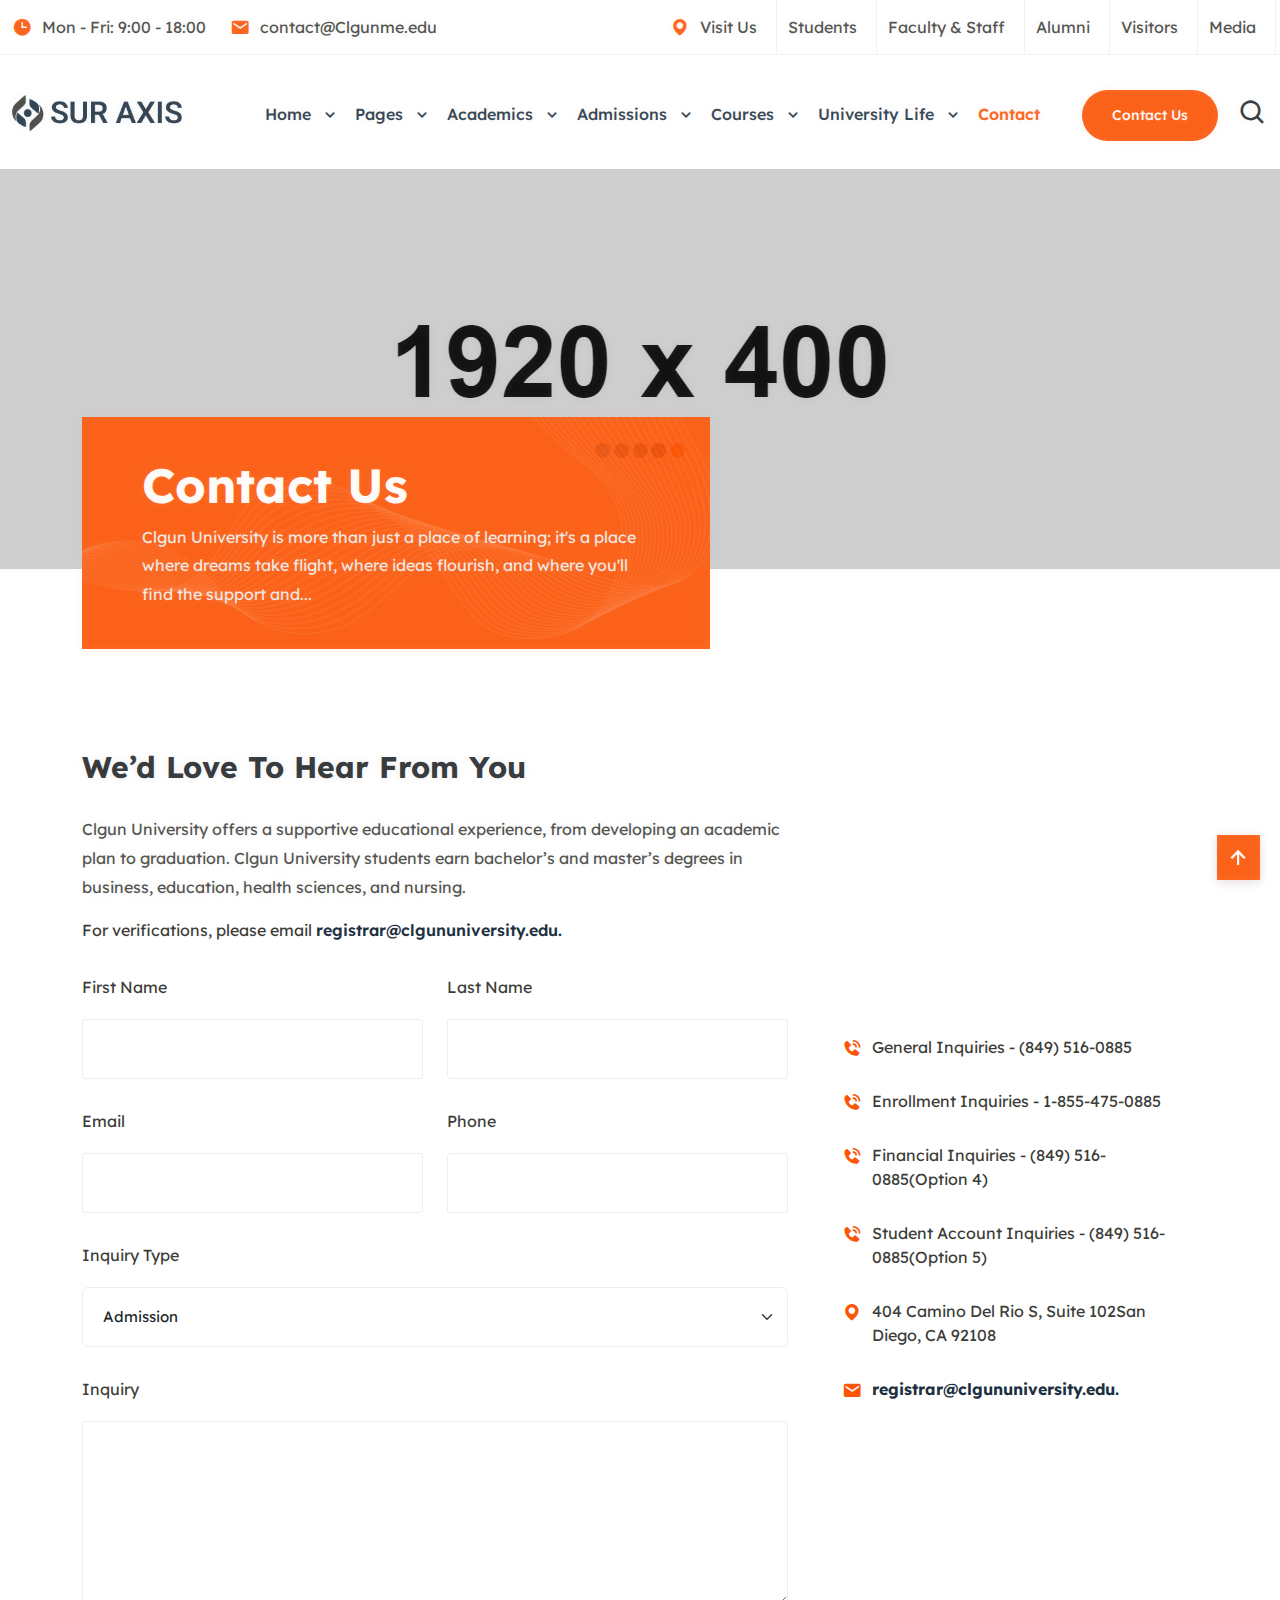
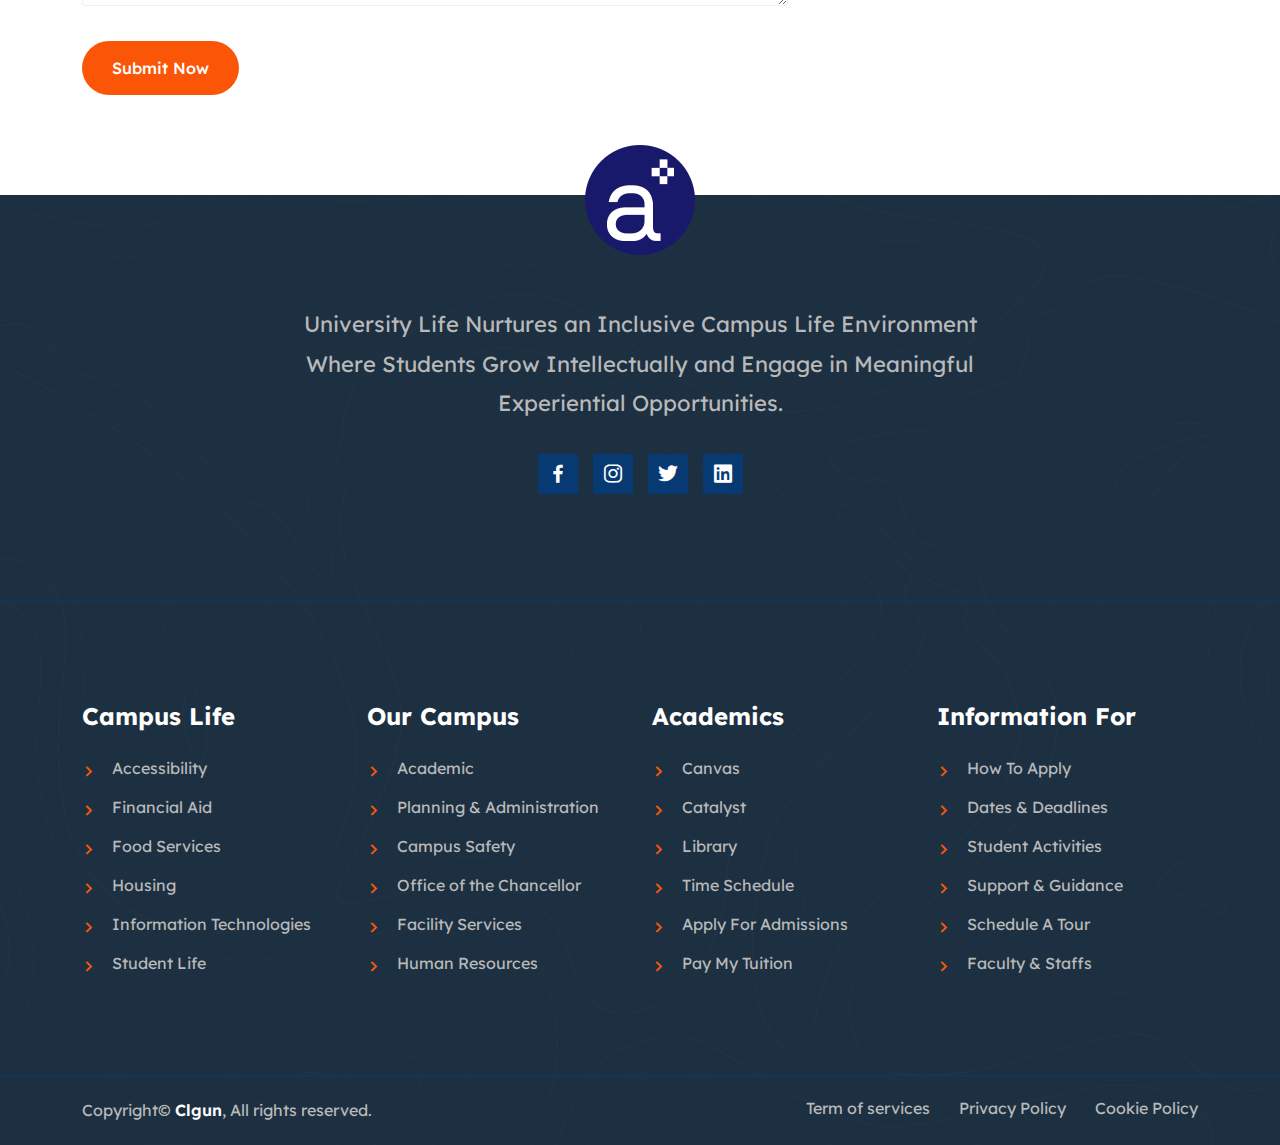
<file: contact-us.html>
<!doctype html>
<html lang="zxx">
    <head>
        <!-- Required meta tags -->
        <meta charset="utf-8">
        <meta name="viewport" content="width=device-width, initial-scale=1, shrink-to-fit=no">

        <!-- Links of CSS files -->
        <link rel="stylesheet" href="assets/css/aos.css">
        <link rel="stylesheet" href="assets/css/bootstrap.min.css">
        <link rel="stylesheet" href="assets/css/boxicons.min.css">
        <link rel="stylesheet" href="assets/css/owl.carousel.min.css">
        <link rel="stylesheet" href="assets/css/flaticon.css">
        <link rel="stylesheet" href="assets/css/magnific-popup.min.css">
        <link rel="stylesheet" href="assets/css/style.css">
        <link rel="stylesheet" href="assets/css/header.css">
        <link rel="stylesheet" href="assets/css/responsive.css">

        <title>Canyon - College University HTML Template</title>
        <link rel="icon" type="image/png" href="assets/img/all-img/favicon.png">
    </head>
    <body>

        <!-- preloader -->
        <div class="preloader-container" id="preloader">
            <div class="preloader-dot"></div>
            <div class="preloader-dot"></div>
            <div class="preloader-dot"></div>
            <div class="preloader-dot"></div>
            <div class="preloader-dot"></div>
        </div>
        <!-- preloader -->

        <!-- Start Top Navbar Area -->
        <div class="top-area">
            <div class="container-fluid">
                <div class="row">
                    <div class="col-lg-5 col-12 col-xm-12">
                        <div class="top-left-items">
                            <ul>
                                <li><i class='bx bxs-time'></i> Mon - Fri: 9:00 - 18:00</li>
                                <li><i class='bx bxs-envelope'></i> <a href="#">contact@Clgunme.edu</a></li>
                            </ul>
                        </div>
                    </div>
                    <div class="col-lg-7 col-12 col-xm-12">
                        <div class="top-right-items">
                            <ul>
                                <li><i class='bx bxs-map'></i> <a href="contact-us.html">Visit Us</a></li>
                                <li><a href="student-activities.html">Students</a></li>
                                <li><a href="faculty.html">Faculty & Staff</a></li>
                                <li><a href="alumni.html">Alumni</a></li>
                                <li><a href="the-campus-experience.html">Visitors</a></li>
                                <li><a href="online-education.html">Media</a></li>
                            </ul>
                        </div>
                    </div>
                </div>
            </div>
        </div>
        <!-- End Top Navbar Area -->

        <!-- Start Navbar Area Start -->
       <div class="navbar-area" id="navbar">
        <div class="container-fluid">
            <nav class="navbar navbar-expand-lg">
                <a class="navbar-brand" href="index.html">
                    <img class="logo-light" src="assets/img/logo/logo.png" alt="logo">
                </a>
                <div class="other-option d-lg-none">
                    <div class="option-item">
                        <button type="button" class="search-btn" data-bs-toggle="offcanvas" data-bs-target="#staticBackdrop">
                            <i class='bx bx-search'></i>
                        </button>
                    </div>
                </div>
                <a class="navbar-toggler" data-bs-toggle="offcanvas" href="#navbarOffcanvas" role="button" aria-controls="navbarOffcanvas">
                    <i class='bx bx-menu'></i>
                </a>
                <div class="collapse navbar-collapse justify-content-between">
                    <ul class="navbar-nav ms-auto">
                        <li class="nav-item">
                            <a href="javascript:void(0)" class="dropdown-toggle nav-link">
                                Home
                            </a>
                            <ul class="dropdown-menu">
                                <li class="nav-item"><a href="index.html" class="nav-link">Home One</a></li>
                                <li class="nav-item"><a href="index2.html" class="nav-link">Home Two</a></li>
                                <li class="nav-item"><a href="index3.html" class="nav-link">Home Three</a></li>
                            </ul>
                        </li>
                        <li class="nav-item">
                            <a href="javascript:void(0)" class="dropdown-toggle nav-link">
                                Pages
                            </a>
                            <ul class="dropdown-menu">
                                <li class="nav-item"><a href="about-us.html" class="nav-link">About Us</a></li>
                                <li class="nav-item"><a href="news-and-blog.html" class="nav-link">News and Blog</a></li>
                                <li class="nav-item"><a href="blog-details.html" class="nav-link">Blog Details</a></li>
                                <li class="nav-item"><a href="alumni.html" class="nav-link">Alumni</a></li>
                            </ul>
                        </li>
                        <li class="nav-item">
                            <a href="javascript:void(0)" class="dropdown-toggle nav-link">
                                Academics
                            </a>
                            <ul class="dropdown-menu">
                                <li class="nav-item"><a href="academics.html" class="nav-link">Academics</a></li>
                                <li class="nav-item"><a href="undergraduate.html" class="nav-link">Undergraduate</a></li>
                                <li class="nav-item"><a href="graduate.html" class="nav-link">Graduate</a></li>
                                <li class="nav-item"><a href="online-education.html" class="nav-link">Online Education</a></li>
                                <li class="nav-item"><a href="faculty.html" class="nav-link">Faculty</a></li>
                            </ul>
                        </li>
                        <li class="nav-item">
                            <a href="javascript:void(0)" class="dropdown-toggle nav-link">
                                Admissions
                            </a>
                            <ul class="dropdown-menu">
                                <li class="nav-item"><a href="admission.html" class="nav-link">Admissions</a></li>
                                <li class="nav-item"><a href="how-to-apply.html" class="nav-link">How to Apply</a></li>
                                <li class="nav-item"><a href="tuition-fees.html" class="nav-link">Tuition & Fees</a></li>
                                <li class="nav-item"><a href="financial-aid.html" class="nav-link">Financial Aid</a></li>
                                <li class="nav-item"><a href="date-deadlines.html" class="nav-link">Date & Deadlines</a></li>
                                <li class="nav-item"><a href="schedule-tour.html" class="nav-link">Schedule a Tour</a></li>
                            </ul>
                        </li>
                        <li class="nav-item">
                            <a href="javascript:void(0)" class="dropdown-toggle nav-link">
                                Courses
                            </a>
                            <ul class="dropdown-menu">
                                <li class="nav-item"><a href="courses.html" class="nav-link">Courses Sidebar</a></li>
                                <li class="nav-item"><a href="courses-details.html" class="nav-link">Course Details</a></li>
                            </ul>
                        </li>
                        <li class="nav-item">
                            <a href="javascript:void(0)" class="dropdown-toggle nav-link">
                                University Life
                            </a>
                            <ul class="dropdown-menu">
                                <li class="nav-item"><a href="university-life.html" class="nav-link">University Life</a></li>
                                <li class="nav-item"><a href="the-campus-experience.html" class="nav-link">The Campus Experience</a></li>
                                <li class="nav-item"><a href="fitness-athletics.html" class="nav-link">Fitness & Athletics</a></li>
                                <li class="nav-item"><a href="support-guidance.html" class="nav-link">Support & Guidance</a></li>
                                <li class="nav-item"><a href="student-activities.html" class="nav-link">Student Activities</a></li>
                            </ul>
                        </li>
                        <li class="nav-item">
                            <a href="contact-us.html" class="nav-link active">
                                Contact
                            </a>
                        </li>
                    </ul>
                    <div class="others-option d-flex align-items-center">
                        <div class="option-item">
                            <div class="nav-btn">
                                <a href="contact-us.html" class="default-btn">Contact Us</a>
                            </div>
                        </div>
                        <div class="option-item">
                            <div class="nav-search">
                                <a href="#" data-bs-toggle="offcanvas" data-bs-target="#staticBackdrop" aria-controls="staticBackdrop" class="search-button"><i class='bx bx-search'></i></a>
                            </div>
                        </div>
                    </div>
                </div>
            </nav>
        </div>
       </div>
       <!-- End Navbar Area Start -->

        <!-- Start Responsive Navbar Area -->
        <div class="responsive-navbar offcanvas offcanvas-end" data-bs-backdrop="static" tabindex="-1" id="navbarOffcanvas">
            <div class="offcanvas-header">
                <a href="index.html" class="logo d-inline-block">
                    <img class="logo-light" src="assets/img/logo/logo.png" alt="logo">
                </a>
                <button type="button" class="btn-close" data-bs-dismiss="offcanvas" aria-label="Close"></button>
            </div>
            <div class="offcanvas-body">
                <div class="accordion" id="navbarAccordion">
                    <div class="accordion-item">
                        <button class="accordion-button collapsed" type="button" data-bs-toggle="collapse" data-bs-target="#collapseOne" aria-expanded="false" aria-controls="collapseOne">
                            Home
                        </button>
                        <div id="collapseOne" class="accordion-collapse collapse" data-bs-parent="#navbarAccordion">
                            <div class="accordion-body">
                                <div class="accordion" id="navbarAccordion7">
                                    <div class="accordion-item">
                                        <a href="index.html" class="accordion-link">
                                            Home One
                                        </a>
                                    </div>
                                    <div class="accordion-item">
                                        <a href="index2.html" class="accordion-link">
                                            Home Two
                                        </a>
                                    </div>
                                    <div class="accordion-item">
                                        <a href="index3.html" class="accordion-link">
                                            Home Three
                                        </a>
                                    </div>
                                </div>
                            </div>
                        </div>
                    </div>
                    <div class="accordion-item">
                        <button class="accordion-button collapsed" type="button" data-bs-toggle="collapse" data-bs-target="#collapseTwo" aria-expanded="false" aria-controls="collapseTwo">
                            Pages
                        </button>
                        <div id="collapseTwo" class="accordion-collapse collapse" data-bs-parent="#navbarAccordion">
                            <div class="accordion-body">
                                <div class="accordion" id="navbarAccordion8">
                                    <div class="accordion-item">
                                        <a href="about-us.html" class="accordion-link">
                                            About Us
                                        </a>
                                    </div>
                                    <div class="accordion-item">
                                        <a href="news-and-blog.html" class="accordion-link">
                                            News and Blog
                                        </a>
                                    </div>
                                    <div class="accordion-item">
                                        <a href="blog-details.html" class="accordion-link">
                                            Blog Details
                                        </a>
                                    </div>
                                    <div class="accordion-item">
                                        <a href="alumni.html" class="accordion-link">
                                            Alumni
                                        </a>
                                    </div>
                                </div>
                            </div>
                        </div>
                    </div>
                    <div class="accordion-item">
                        <button class="accordion-button collapsed" type="button" data-bs-toggle="collapse" data-bs-target="#collapseThree" aria-expanded="false" aria-controls="collapseThree">
                            Academics
                        </button>
                        <div id="collapseThree" class="accordion-collapse collapse" data-bs-parent="#navbarAccordion">
                            <div class="accordion-body">
                                <div class="accordion" id="navbarAccordion30">
                                    <div class="accordion-item">
                                        <a href="academics.html" class="accordion-link">
                                            Academics
                                        </a>
                                    </div>
                                    <div class="accordion-item">
                                        <a href="undergraduate.html" class="accordion-link">
                                            Undergraduate
                                        </a>
                                    </div>
                                    <div class="accordion-item">
                                        <a href="graduate.html" class="accordion-link">
                                            Graduate
                                        </a>
                                    </div>
                                    <div class="accordion-item">
                                        <a href="online-education.html" class="accordion-link">
                                            Online Education
                                        </a>
                                    </div>
                                    <div class="accordion-item">
                                        <a href="faculty.html" class="accordion-link">
                                            Faculty
                                        </a>
                                    </div>
                                </div>
                            </div>
                        </div>
                    </div>
                    <div class="accordion-item">
                        <button class="accordion-button collapsed" type="button" data-bs-toggle="collapse" data-bs-target="#collapseFour" aria-expanded="false" aria-controls="collapseFour">
                            Admissions
                        </button>
                        <div id="collapseFour" class="accordion-collapse collapse" data-bs-parent="#navbarAccordion">
                            <div class="accordion-body">
                                <div class="accordion" id="navbarAccordion31">
                                    <div class="accordion-item">
                                        <a href="admission.html" class="accordion-link">
                                            Admissions
                                        </a>
                                    </div>
                                    <div class="accordion-item">
                                        <a href="how-to-apply.html" class="accordion-link">
                                            How to Apply
                                        </a>
                                    </div>
                                    <div class="accordion-item">
                                        <a href="tuition-fees.html" class="accordion-link">
                                            Tuition &amp; Fees
                                        </a>
                                    </div>
                                    <div class="accordion-item">
                                        <a href="financial-aid.html" class="accordion-link">
                                            Financial Aid
                                        </a>
                                    </div>
                                    <div class="accordion-item">
                                        <a href="date-deadlines.html" class="accordion-link">
                                            Date &amp; Deadlines
                                        </a>
                                    </div>
                                    <div class="accordion-item">
                                        <a href="schedule-tour.html" class="accordion-link">
                                            Schedule a Tour
                                        </a>
                                    </div>
                                </div>
                            </div>
                        </div>
                    </div>
                    <div class="accordion-item">
                        <button class="accordion-button collapsed" type="button" data-bs-toggle="collapse" data-bs-target="#collapseFive" aria-expanded="false" aria-controls="collapseFive">
                            Courses
                        </button>
                        <div id="collapseFive" class="accordion-collapse collapse" data-bs-parent="#navbarAccordion">
                            <div class="accordion-body">
                                <div class="accordion" id="navbarAccordion32">
                                    <div class="accordion-item">
                                        <a href="courses.html" class="accordion-link">
                                            Courses Sidebar
                                        </a>
                                    </div>
                                    <div class="accordion-item">
                                        <a href="courses-details.html" class="accordion-link">
                                            Course Details
                                        </a>
                                    </div>
                                </div>
                            </div>
                        </div>
                    </div>
                    <div class="accordion-item">
                        <button class="accordion-button collapsed" type="button" data-bs-toggle="collapse" data-bs-target="#collapseSix" aria-expanded="false" aria-controls="collapseSix">
                            University Life
                        </button>
                        <div id="collapseSix" class="accordion-collapse collapse" data-bs-parent="#navbarAccordion">
                            <div class="accordion-body">
                                <div class="accordion" id="navbarAccordion40">
                                    <div class="accordion-item">
                                        <a href="university-life.html" class="accordion-link">
                                            University Life
                                        </a>
                                    </div>
                                    <div class="accordion-item">
                                        <a href="the-campus-experience.html" class="accordion-link">
                                            The Campus Experience
                                        </a>
                                    </div>
                                    <div class="accordion-item">
                                        <a href="fitness-athletics.html" class="accordion-link">
                                            Fitness &amp; Athletics
                                        </a>
                                    </div>
                                    <div class="accordion-item">
                                        <a href="support-guidance.html" class="accordion-link">
                                            Support &amp; Guidance
                                        </a>
                                    </div>
                                    <div class="accordion-item">
                                        <a href="student-activities.html" class="accordion-link">
                                            Student Activities
                                        </a>
                                    </div>
                                </div>
                            </div>
                        </div>
                    </div>
                    <div class="accordion-item">
                        <a class="accordion-link without-icon active" href="contact-us.html">
                            Contact Us
                        </a>
                    </div>
                </div>
                <div class="offcanvas-contact-info">
                    <h4>Contact Info</h4>
                    <ul class="contact-info list-style">
                        <li>
                            <i class="bx bxs-envelope"></i>
                            <a href="contact@Clgunme.edu">contact@Clgunme.edu</a>
                        </li>
                        <li>
                            <i class="bx bxs-time"></i>
                            <p>Mon - Fri: 9:00 - 18:00</p>
                        </li>
                    </ul>
                    <ul class="social-profile list-style">
                        <li><a href="https://www.fb.com" target="_blank"><i class='bx bxl-facebook'></i></a></li>
                        <li><a href="https://www.instagram.com" target="_blank"><i class='bx bxl-instagram'></i></a></li>
                        <li><a href="https://www.linkedin.com" target="_blank"><i class='bx bxl-linkedin' ></i></a></li>
                    </ul>
                </div>
                <div class="offcanvas-other-options">
                    <div class="option-item">
                        <a href="contact-us.html" class="default-btn">Contact Us</a>
                    </div>
                </div>
            </div>
        </div>
        <!-- End Responsive Navbar Area -->

        <!-- Start Clgun Searchbar Area -->
        <div class="clgun offcanvas offcanvas-start" data-bs-backdrop="static" tabindex="-1" id="staticBackdrop">
            <div class="offcanvas-header">
                <a href="index.html" class="logo">
                    <img src="assets/img/logo/logo.png" alt="image">
                </a>
            <button type="button" class="btn-close" data-bs-dismiss="offcanvas" aria-label="Close"></button>
            </div>
            <div class="offcanvas-body">
                <div class="search-box">
                    <div class="searchwrapper"> 
                        <div class="searchbox"> 
                            <div class="row align-items-center"> 
                                <div class="col-md-9"><input type="text" class="form-control" placeholder="Fiend Your Course Here!"></div> 
                                <div class="col-lg-3"> 
                                    <a class="btn" href="#">Search</a> 
                                </div> 
                            </div> 
                        </div>
                    </div>
                </div>

                <div class="offcanvas-contact-info">
                    <h4>Contact Info</h4>
                    <ul class="contact-info list-style">
                        <li>
                            <i class="bx bxs-time"></i>
                            <p>Mon - Fri: 9:00 - 18:00</p>
                        </li>
                        <li><i class="bx bxs-phone-call"></i> General Inquiries - <a href="tel:+8495160885">(849) 516-0885</a></li>
                        <li>
                            <i class="bx bxs-envelope"></i>
                            <a href="contact@Clgunme.edu">contact@Clgunme.edu</a>
                        </li>
                        <li>
                            <i class="bx bxs-map"></i>
                            <p>404 Camino Del Rio S, Suite 102San Diego, CA 92108</p>
                        </li>
                    </ul>
                    <ul class="social-profile list-style">
                        <li><a href="https://www.fb.com" target="_blank"><i class='bx bxl-facebook'></i></a></li>
                        <li><a href="https://www.instagram.com" target="_blank"><i class='bx bxl-instagram'></i></a></li>
                        <li><a href="https://www.twitter.com" target="_blank"><i class='bx bxl-twitter'></i></a></li>
                        <li><a href="https://www.dribbble.com" target="_blank"><i class='bx bxl-dribbble'></i></a></li>
                        <li><a href="https://www.linkedin.com" target="_blank"><i class='bx bxl-linkedin' ></i></a></li>
                    </ul>
                </div>

            </div>
        </div>
        <!-- End Clgun Searchbar Area -->

        <!-- Start Section Banner Area -->
        <div class="section-banner bg-4">
            <div class="container">
                <div class="banner-spacing">
                    <div class="section-info">
                        <h2 data-aos="fade-up" data-aos-delay="100">Contact Us</h2>
                        <p data-aos="fade-up" data-aos-delay="200">Clgun University is more than just a place of learning; it's a place where dreams take flight, where ideas flourish, and where you'll find the support and...</p>
                    </div>
                </div>
            </div>
        </div>
        <!-- End Section Banner Area -->
        
        <!-- Start Contact  Area-->
        <div class="contact-area ptb-100">
            <div class="container">
                <div class="row">
                    <div class="col-lg-8">
                        <div class="contact-content">
                            <div class="header-content">
                                <h2>We’d Love To Hear From You</h2>
                                <p>Clgun University offers a supportive educational experience, from developing an academic plan to graduation. Clgun University students earn bachelor’s and master’s degrees in business, education, health sciences, and nursing.</p>
                                <p>For verifications, please email <a href="#">registrar@clgununiversity.edu.</a></p>
                            </div>

                            <div class="contact-form">
                                <form id="contactForm">
                                    <div class="row">
                                        <div class="col-lg-6 col-md-6">
                                            <div class="form-group">
                                                <label for="name">First Name</label>
                                                <input type="text" name="name" class="form-control" id="name" required data-error="Please enter your name" placeholder="">
                                                <div class="help-block with-errors"></div>
                                            </div>
                                        </div>

                                        <div class="col-lg-6 col-md-6">
                                            <div class="form-group">
                                                <label for="name">Last Name</label>
                                                <input type="text" name="name" class="form-control" id="name2" required data-error="Please enter your name" placeholder="">
                                                <div class="help-block with-errors"></div>
                                            </div>
                                        </div>
                                            
                                        <div class="col-lg-6 col-md-6">
                                            <div class="form-group">
                                                <label for="name">Email</label>
                                                <input type="email" name="email" class="form-control" id="email" required data-error="Please enter your email" placeholder="">
                                                <div class="help-block with-errors"></div>
                                            </div>
                                        </div>

                                        <div class="col-lg-6 col-md-6">
                                            <div class="form-group">
                                                <label for="name">Phone</label>
                                                <input type="text" name="phone_number" class="form-control" id="phone_number" required data-error="Please enter your phone number" placeholder="">
                                                <div class="help-block with-errors"></div>
                                            </div>
                                        </div>
    
                                        <div class="col-lg-12 col-md-12">
                                            <div class="form-group">
                                                <label for="name">Inquiry Type</label>
                                                <select class="form-select" aria-label="Default select example">
                                                    <option selected>Admission</option>
                                                    <option value="1">One</option>
                                                    <option value="2">Two</option>
                                                    <option value="3">Three</option>
                                                </select>
                                            </div>
                                        </div>

                                        <div class="col-lg-12 col-md-12">
                                            <div class="form-group">
                                                <label for="name">Inquiry</label>
                                                <textarea name="message" id="message" class="form-control" cols="30" rows="6" required data-error="Please enter your message" placeholder=""></textarea>
                                                <div class="help-block with-errors"></div>
                                            </div>
                                        </div>
    
                                        <div class="col-lg-12 col-md-12">
                                            <button type="submit" class="default-btn">Submit Now</button>
                                            <div id="msgSubmit" class="h3 text-center hidden"></div>
                                            <div class="clearfix"></div>
                                        </div>
                                    </div>
                                </form>
                            </div>
                        </div>
                    </div>
                    <div class="col-lg-4">
                        <div class="contact-info">

                         <!-- Start Map Area -->
                        <div id="map" class="map-pd">
                            <iframe src="https://www.google.com/maps/embed?pb=!1m18!1m12!1m3!1d3022.9476519598093!2d-73.99185268459418!3d40.74117737932881!2m3!1f0!2f0!3f0!3m2!1i1024!2i768!4f13.1!3m3!1m2!1s0x89c259a3f81d549f%3A0xb2a39bb5cacc7da0!2s175%205th%20Ave%2C%20New%20York%2C%20NY%2010010%2C%20USA!5e0!3m2!1sen!2sbd!4v1588746137032!5m2!1sen!2sbd"></iframe>
                        </div>
                        <!-- End Map Area -->

                        <div class="info-details">
                            <ul>
                                <li><i class='bx bxs-phone-call'></i> General Inquiries - <a href="tel:+8495160885">(849) 516-0885</a></li>
                                <li><i class='bx bxs-phone-call'></i> Enrollment Inquiries - <a href="tel:+18554750885">1-855-475-0885</a></li>
                                <li><i class='bx bxs-phone-call'></i> Financial Inquiries - <a href="tel:+18554750885"> (849) 516-0885</a>(Option 4)</li>
                                <li><i class='bx bxs-phone-call'></i> Student Account Inquiries - <a href="tel:+18554750885"> (849) 516-0885</a>(Option 5)</li>
                                <li><i class='bx bxs-map'></i> 404 Camino Del Rio S, Suite 102San Diego, CA 92108</li>
                                <li><i class='bx bxs-envelope'></i><a class="info-mail" href="registrar@clgununiversity.edu.">registrar@clgununiversity.edu.</a></li>
                            </ul>
                        </div>
                        </div>
                    </div>
                </div>
            </div>
        </div>

        <!-- End Contact Area-->

        <!-- Start Footer Area -->
        <div class="footer-area">
            <div class="footer-top-info pb-100">
                <div class="content">
                    <div class="image">
                        <img src="assets/img/logo/footer-Logo.png" alt="image">
                    </div>
                    <p>University Life Nurtures an Inclusive Campus Life Environment Where Students Grow Intellectually and Engage in Meaningful Experiential Opportunities.</p>
                    <ul>
                        <li><a href="https://www.fb.com" target="_blank"><i class='bx bxl-facebook'></i></a></li>
                        <li><a href="https://www.instagram.com" target="_blank"><i class='bx bxl-instagram'></i></a></li>
                        <li><a href="https://www.twitter.com"><i class='bx bxl-twitter'></i></a></li>
                        <li><a href="https://www.linkedin.com" target="_blank"><i class='bx bxl-linkedin-square'></i></a></li>
                    </ul>
                </div>
            </div>
            <div class="footer-widget-info ptb-100">
                <div class="container">
                    <div class="row">
                        <div class="col-lg-3 col-sm-6 col-md-6">
                            <div class="footer-widget">
                                <h4>Campus Life</h4>
                                <ul>
                                    <li><a href="alumni.html"><i class='bx bx-chevron-right'></i> Accessibility</a></li>
                                    <li><a href="financial-aid.html"><i class='bx bx-chevron-right'></i> Financial Aid</a></li>
                                    <li><a href="online-education.html"><i class='bx bx-chevron-right'></i> Food Services</a></li>
                                    <li><a href="financial-aid.html"><i class='bx bx-chevron-right'></i> Housing</a></li>
                                    <li><a href="fitness-athletics.html"><i class='bx bx-chevron-right'></i> Information Technologies</a></li>
                                    <li><a href="student-activities.html"><i class='bx bx-chevron-right'></i> Student Life</a></li>
                                </ul>
                            </div>
                        </div>
                        <div class="col-lg-3 col-sm-6 col-md-6">
                            <div class="footer-widget">
                                <h4>Our Campus</h4>
                                <ul>
                                    <li><a href="academics.html"><i class='bx bx-chevron-right'></i> Academic</a></li>
                                    <li><a href="admission.html"><i class='bx bx-chevron-right'></i> Planning & Administration</a></li>
                                    <li><a href="the-campus-experience.html"><i class='bx bx-chevron-right'></i> Campus Safety</a></li>
                                    <li><a href="alumni.html"><i class='bx bx-chevron-right'></i> Office of the Chancellor</a></li>
                                    <li><a href="the-campus-experience.html"><i class='bx bx-chevron-right'></i> Facility Services</a></li>
                                    <li><a href="graduate.html"><i class='bx bx-chevron-right'></i> Human Resources</a></li>
                                </ul>
                            </div>
                        </div>
                        <div class="col-lg-3 col-sm-6 col-md-6">
                            <div class="footer-widget">
                                <h4>Academics</h4>
                                <ul>
                                    <li><a href="university-life.html"><i class='bx bx-chevron-right'></i> Canvas</a></li>
                                    <li><a href="undergraduate.html"><i class='bx bx-chevron-right'></i> Catalyst</a></li>
                                    <li><a href="academics.html"><i class='bx bx-chevron-right'></i> Library</a></li>
                                    <li><a href="date-deadlines.html"><i class='bx bx-chevron-right'></i> Time Schedule</a></li>
                                    <li><a href="how-to-apply.html"><i class='bx bx-chevron-right'></i> Apply For Admissions</a></li>
                                    <li><a href="tuition-fees.html"><i class='bx bx-chevron-right'></i> Pay My Tuition</a></li>
                                </ul>
                            </div>
                        </div>
                        <div class="col-lg-3 col-sm-6 col-md-6">
                            <div class="footer-widget">
                                <h4>Information For</h4>
                                <ul>
                                    <li><a href="application-form.html"><i class='bx bx-chevron-right'></i> How To Apply</a></li>
                                    <li><a href="date-deadlines.html"><i class='bx bx-chevron-right'></i> Dates & Deadlines</a></li>
                                    <li><a href="student-activities.html"><i class='bx bx-chevron-right'></i> Student Activities</a></li>
                                    <li><a href="support-guidance.html"><i class='bx bx-chevron-right'></i> Support & Guidance</a></li>
                                    <li><a href="schedule-tour.html"><i class='bx bx-chevron-right'></i> Schedule A Tour</a></li>
                                    <li><a href="faculty.html"><i class='bx bx-chevron-right'></i> Faculty & Staffs</a></li>
                                </ul>
                            </div>
                        </div>
                    </div>
                </div>
            </div>
            <div class="copy-right-area">
                <div class="container">
                    <div class="row">
                        <div class="col-lg-4 col-sm-12 col-xm-6">
                            <div class="cpr-left">
                                <p>Copyright© <a href="#">Clgun</a>, All rights reserved.</p>
                            </div>
                        </div>
                        <div class="col-lg-8 col-sm-12 col-xm-6">
                            <div class="cpr-right">
                                <ul>
                                    <li><a href="#">Term of services</a></li>
                                    <li><a href="#">Privacy Policy</a></li>
                                    <li><a href="#">Cookie Policy</a></li>
                                </ul>
                            </div>
                        </div>
                    </div>
                </div>
            </div>
        </div>
        <!-- End Footer Area -->

        <div class="go-top active">
            <i class="bx bx-up-arrow-alt"></i>
        </div>

        <!-- Links of JS files -->
        <script src="assets/js/jquery.min.js"></script>
        <script src="assets/js/aos.js"></script>
        <script src="assets/js/bootstrap.min.js"></script>
        <script src="assets/js/magnific-popup.min.js"></script>
        <script src="assets/js/owl.carousel.min.js"></script>
        <script src="assets/js/main.js"></script>
    </body>
</html>
</file>
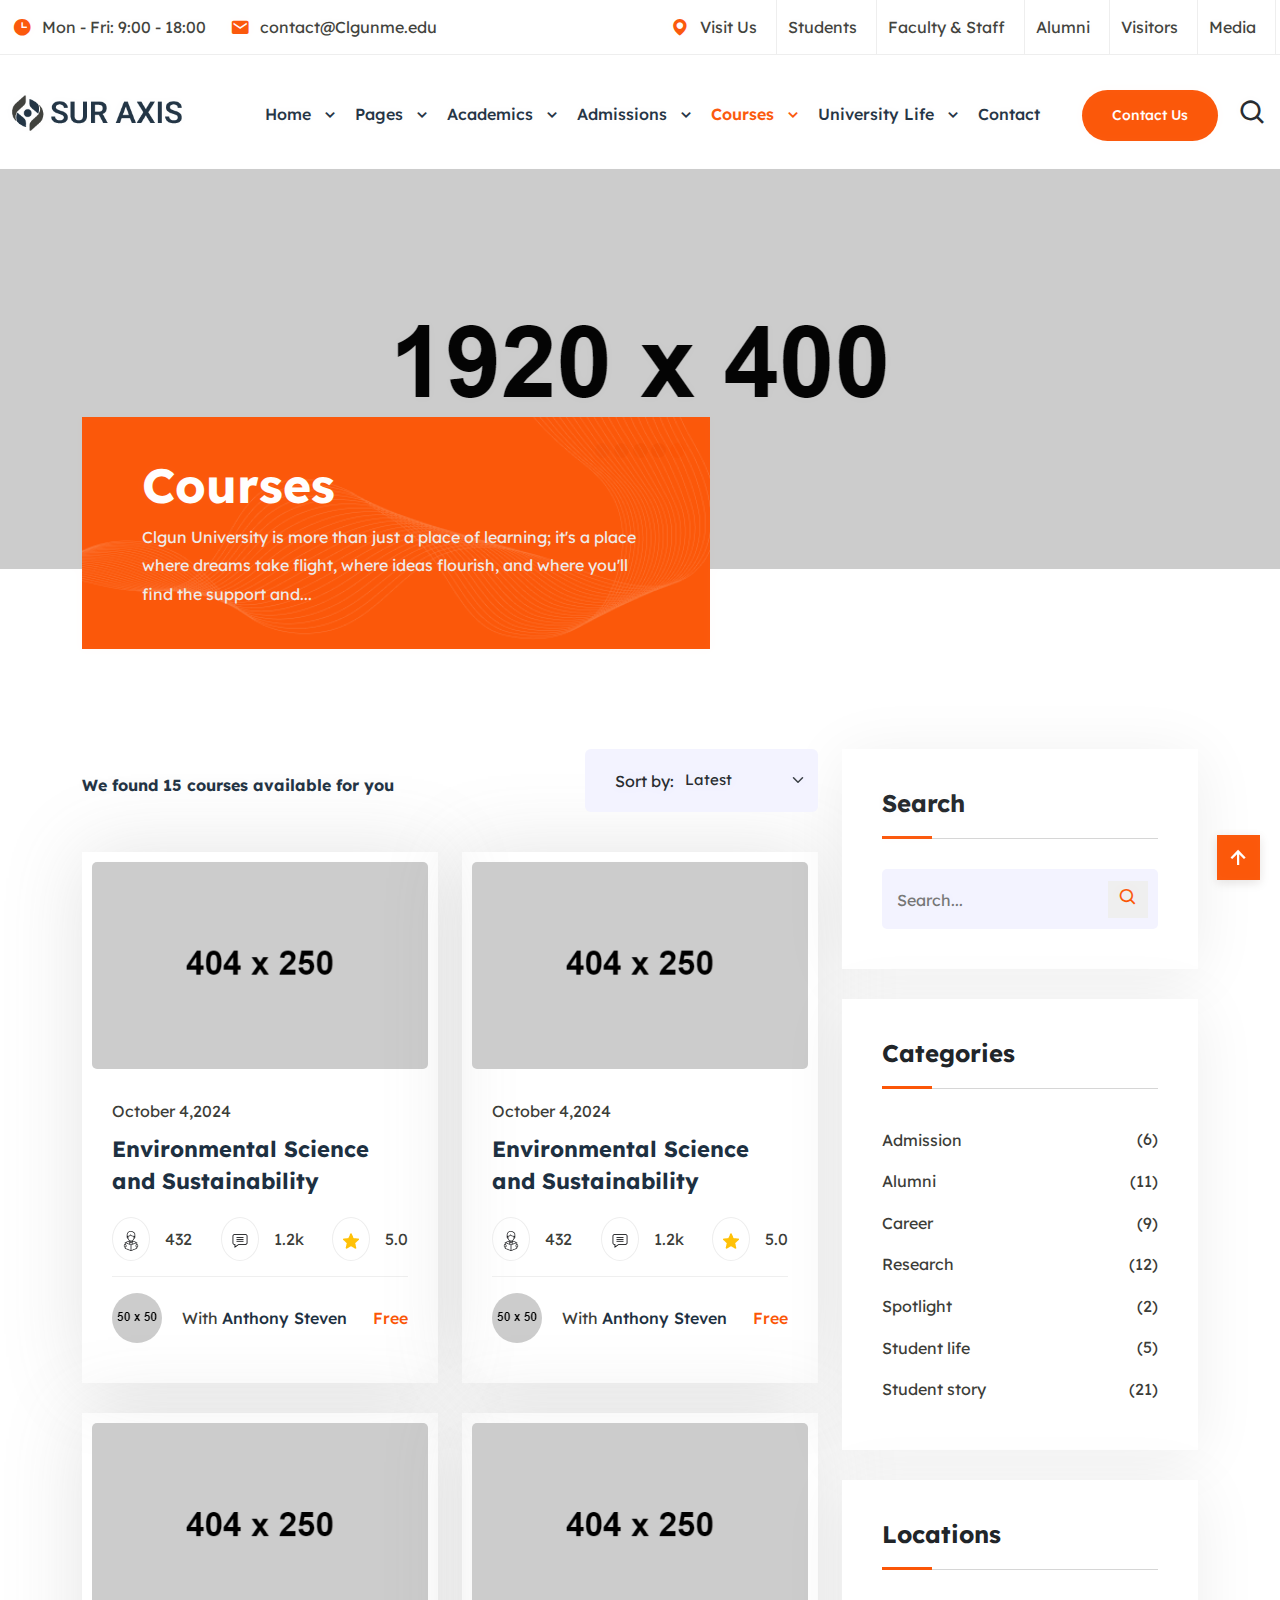
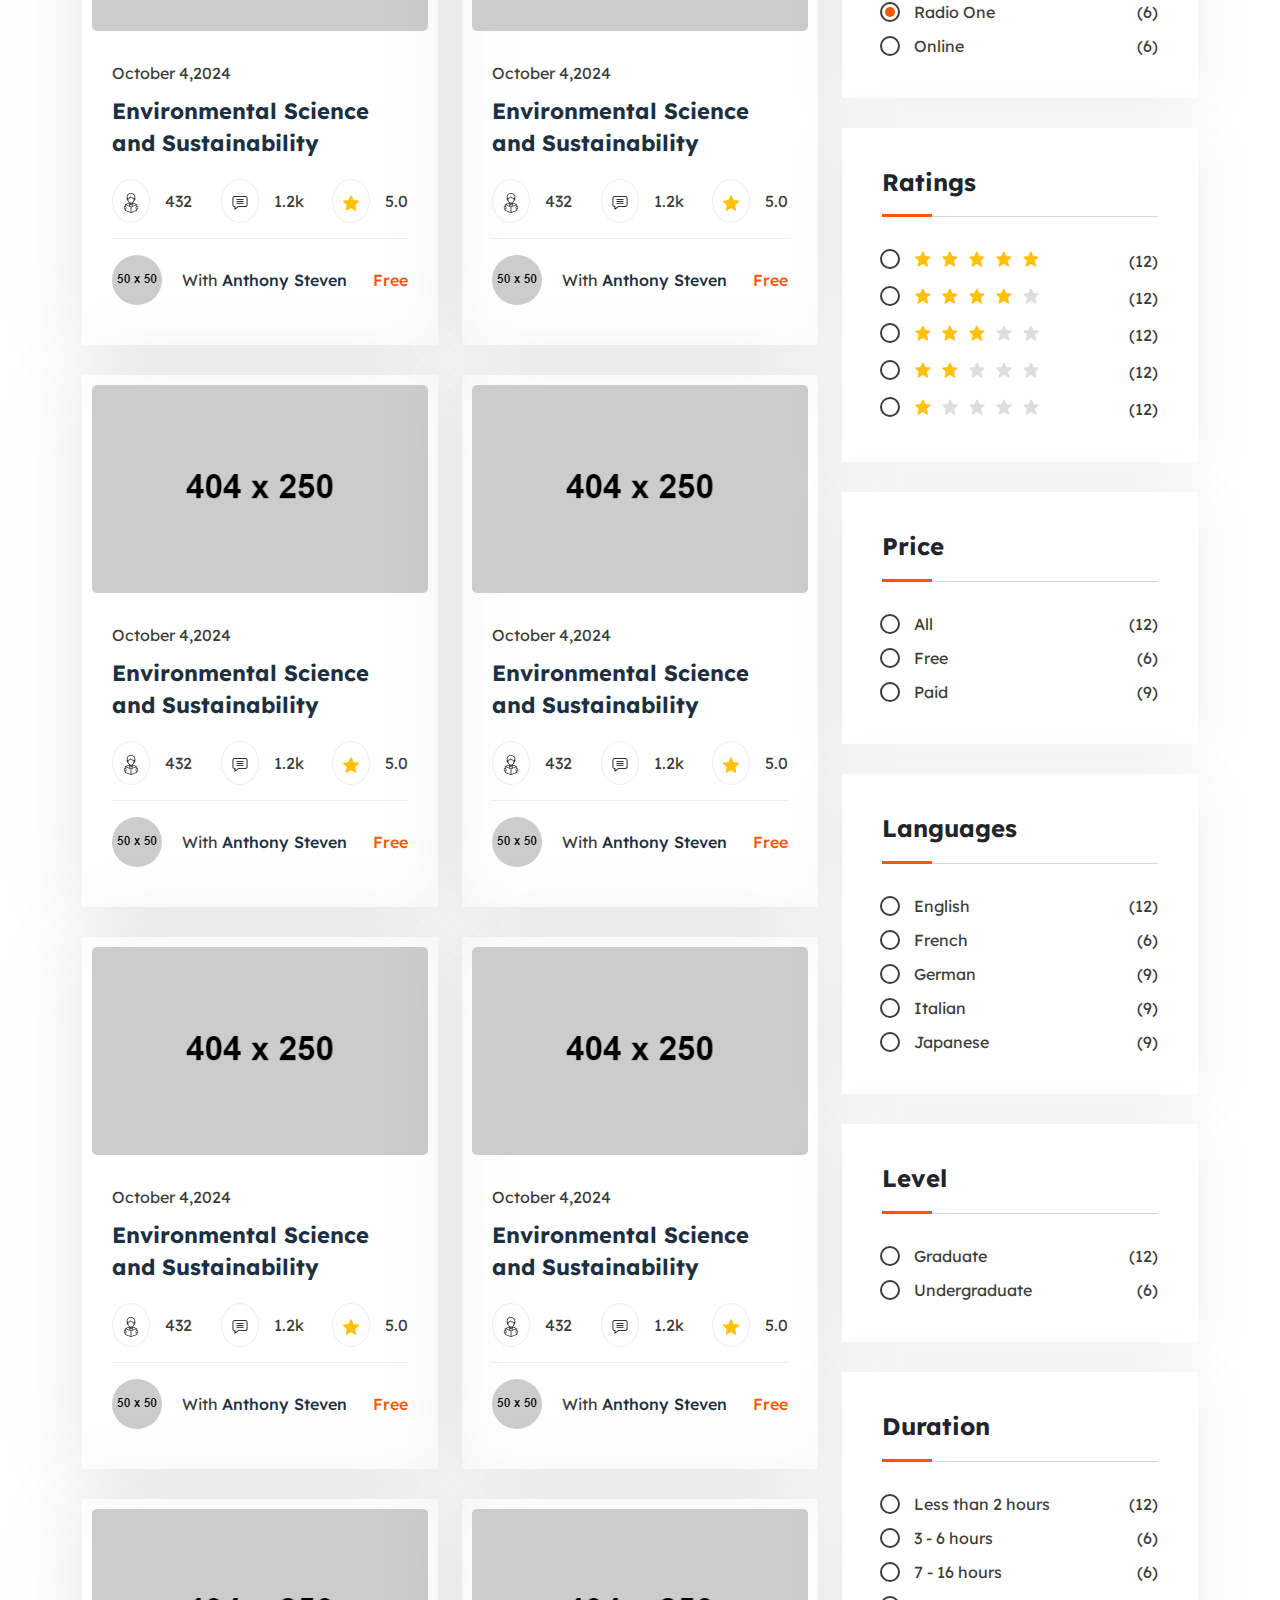
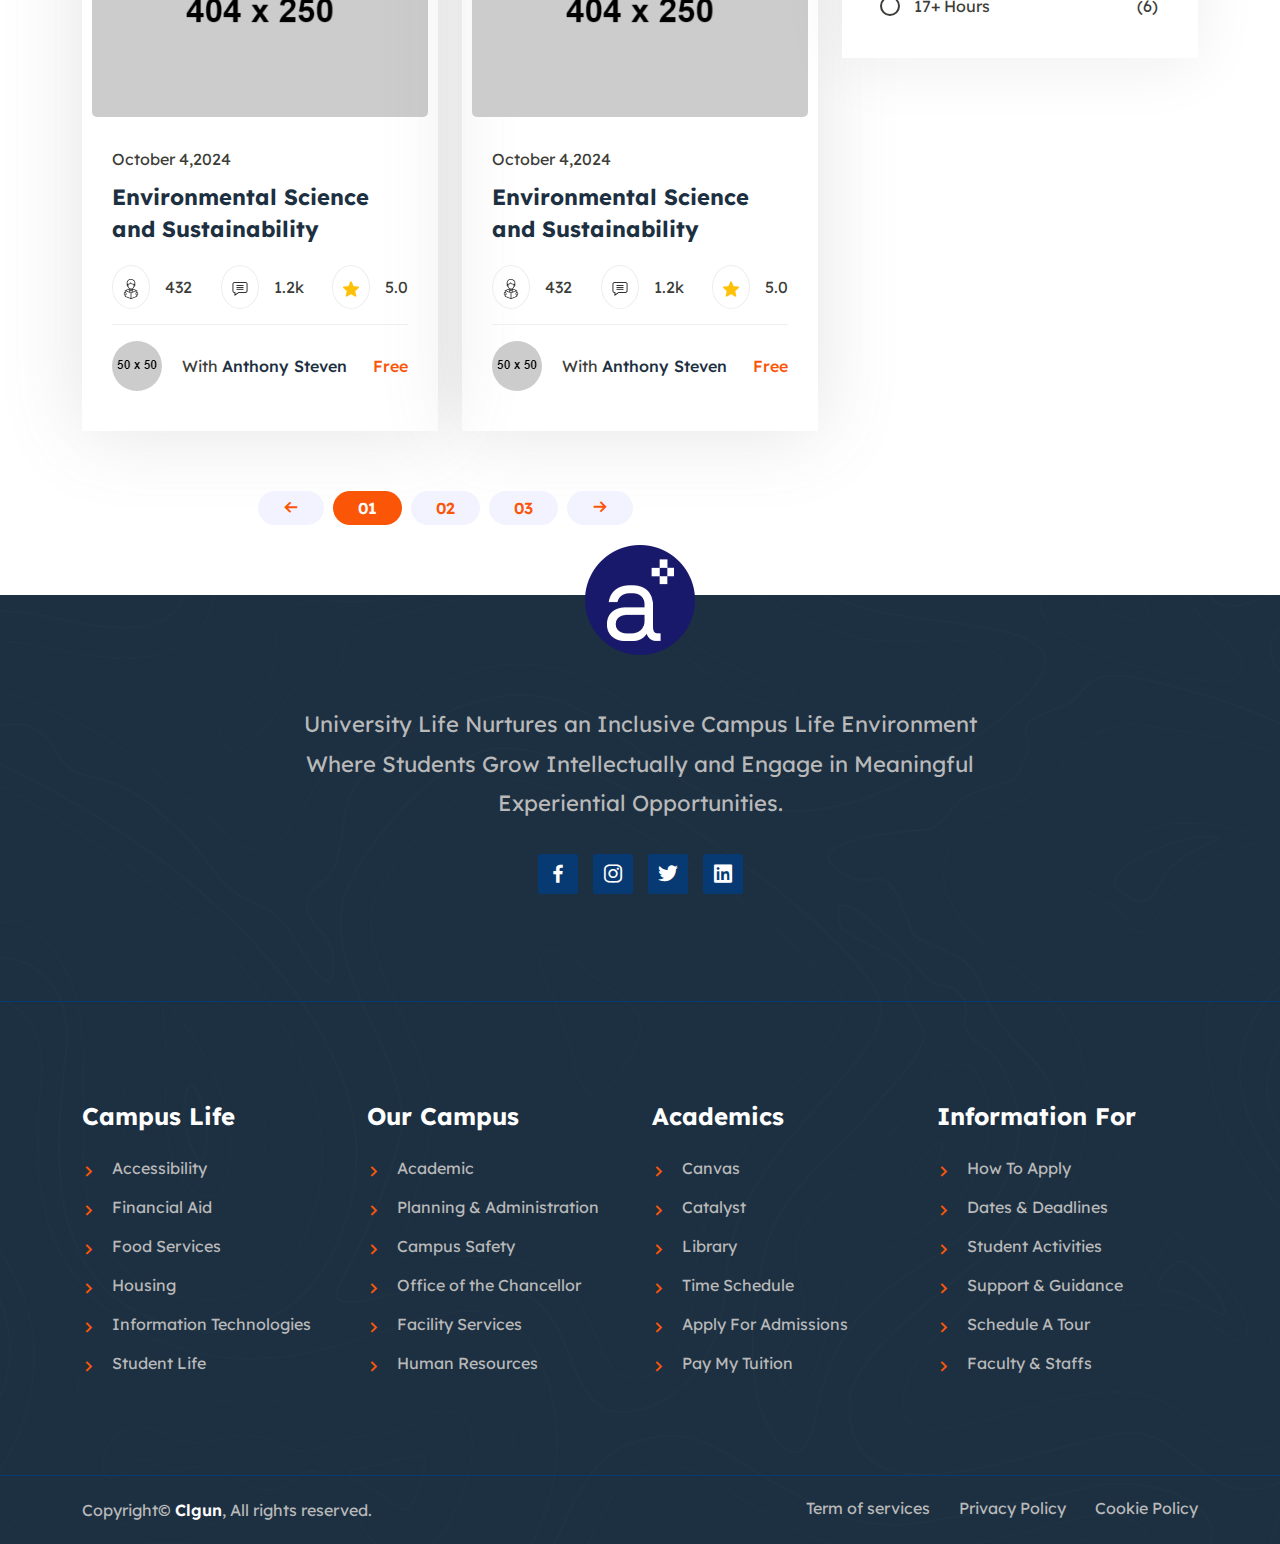
<file: courses.html>
<!doctype html>
<html lang="zxx">
    <head>
        <!-- Required meta tags -->
        <meta charset="utf-8">
        <meta name="viewport" content="width=device-width, initial-scale=1, shrink-to-fit=no">

        <!-- Links of CSS files -->
        <link rel="stylesheet" href="assets/css/aos.css">
        <link rel="stylesheet" href="assets/css/bootstrap.min.css">
        <link rel="stylesheet" href="assets/css/boxicons.min.css">
        <link rel="stylesheet" href="assets/css/owl.carousel.min.css">
        <link rel="stylesheet" href="assets/css/flaticon.css">
        <link rel="stylesheet" href="assets/css/magnific-popup.min.css">
        <link rel="stylesheet" href="assets/css/style.css">
        <link rel="stylesheet" href="assets/css/header.css">
        <link rel="stylesheet" href="assets/css/responsive.css">

        <title>Canyon - College University HTML Template</title>
        <link rel="icon" type="image/png" href="assets/img/all-img/favicon.png">
    </head>
    <body>

        <!-- preloader -->
        <div class="preloader-container" id="preloader">
            <div class="preloader-dot"></div>
            <div class="preloader-dot"></div>
            <div class="preloader-dot"></div>
            <div class="preloader-dot"></div>
            <div class="preloader-dot"></div>
        </div>
        <!-- preloader -->

        <!-- Start Top Navbar Area -->
        <div class="top-area">
            <div class="container-fluid">
                <div class="row">
                    <div class="col-lg-5 col-12 col-xm-12">
                        <div class="top-left-items">
                            <ul>
                                <li><i class='bx bxs-time'></i> Mon - Fri: 9:00 - 18:00</li>
                                <li><i class='bx bxs-envelope'></i> <a href="#">contact@Clgunme.edu</a></li>
                            </ul>
                        </div>
                    </div>
                    <div class="col-lg-7 col-12 col-xm-12">
                        <div class="top-right-items">
                            <ul>
                                <li><i class='bx bxs-map'></i> <a href="contact-us.html">Visit Us</a></li>
                                <li><a href="student-activities.html">Students</a></li>
                                <li><a href="faculty.html">Faculty & Staff</a></li>
                                <li><a href="alumni.html">Alumni</a></li>
                                <li><a href="the-campus-experience.html">Visitors</a></li>
                                <li><a href="online-education.html">Media</a></li>
                            </ul>
                        </div>
                    </div>
                </div>
            </div>
        </div>
        <!-- End Top Navbar Area -->

       <!-- Start Navbar Area Start -->
       <div class="navbar-area" id="navbar">
        <div class="container-fluid">
            <nav class="navbar navbar-expand-lg">
                <a class="navbar-brand" href="index.html">
                    <img class="logo-light" src="assets/img/logo/logo.png" alt="logo">
                </a>
                <div class="other-option d-lg-none">
                    <div class="option-item">
                        <button type="button" class="search-btn" data-bs-toggle="offcanvas" data-bs-target="#staticBackdrop">
                            <i class='bx bx-search'></i>
                        </button>
                    </div>
                </div>
                <a class="navbar-toggler" data-bs-toggle="offcanvas" href="#navbarOffcanvas" role="button" aria-controls="navbarOffcanvas">
                    <i class='bx bx-menu'></i>
                </a>
                <div class="collapse navbar-collapse justify-content-between">
                    <ul class="navbar-nav ms-auto">
                        <li class="nav-item">
                            <a href="javascript:void(0)" class="dropdown-toggle nav-link">
                                Home
                            </a>
                            <ul class="dropdown-menu">
                                <li class="nav-item"><a href="index.html" class="nav-link">Home One</a></li>
                                <li class="nav-item"><a href="index2.html" class="nav-link">Home Two</a></li>
                                <li class="nav-item"><a href="index3.html" class="nav-link">Home Three</a></li>
                            </ul>
                        </li>
                        <li class="nav-item">
                            <a href="javascript:void(0)" class="dropdown-toggle nav-link">
                                Pages
                            </a>
                            <ul class="dropdown-menu">
                                <li class="nav-item"><a href="about-us.html" class="nav-link">About Us</a></li>
                                <li class="nav-item"><a href="news-and-blog.html" class="nav-link">News and Blog</a></li>
                                <li class="nav-item"><a href="blog-details.html" class="nav-link">Blog Details</a></li>
                                <li class="nav-item"><a href="alumni.html" class="nav-link">Alumni</a></li>
                            </ul>
                        </li>
                        <li class="nav-item">
                            <a href="javascript:void(0)" class="dropdown-toggle nav-link">
                                Academics
                            </a>
                            <ul class="dropdown-menu">
                                <li class="nav-item"><a href="academics.html" class="nav-link">Academics</a></li>
                                <li class="nav-item"><a href="undergraduate.html" class="nav-link">Undergraduate</a></li>
                                <li class="nav-item"><a href="graduate.html" class="nav-link">Graduate</a></li>
                                <li class="nav-item"><a href="online-education.html" class="nav-link">Online Education</a></li>
                                <li class="nav-item"><a href="faculty.html" class="nav-link">Faculty</a></li>
                            </ul>
                        </li>
                        <li class="nav-item">
                            <a href="javascript:void(0)" class="dropdown-toggle nav-link">
                                Admissions
                            </a>
                            <ul class="dropdown-menu">
                                <li class="nav-item"><a href="admission.html" class="nav-link">Admissions</a></li>
                                <li class="nav-item"><a href="how-to-apply.html" class="nav-link">How to Apply</a></li>
                                <li class="nav-item"><a href="tuition-fees.html" class="nav-link">Tuition & Fees</a></li>
                                <li class="nav-item"><a href="financial-aid.html" class="nav-link">Financial Aid</a></li>
                                <li class="nav-item"><a href="date-deadlines.html" class="nav-link">Date & Deadlines</a></li>
                                <li class="nav-item"><a href="schedule-tour.html" class="nav-link">Schedule a Tour</a></li>
                            </ul>
                        </li>
                        <li class="nav-item">
                            <a href="javascript:void(0)" class="dropdown-toggle nav-link active">
                                Courses
                            </a>
                            <ul class="dropdown-menu">
                                <li class="nav-item"><a href="courses.html" class="nav-link active">Courses Sidebar</a></li>
                                <li class="nav-item"><a href="courses-details.html" class="nav-link">Course Details</a></li>
                            </ul>
                        </li>
                        <li class="nav-item">
                            <a href="javascript:void(0)" class="dropdown-toggle nav-link">
                                University Life
                            </a>
                            <ul class="dropdown-menu">
                                <li class="nav-item"><a href="university-life.html" class="nav-link">University Life</a></li>
                                <li class="nav-item"><a href="the-campus-experience.html" class="nav-link">The Campus Experience</a></li>
                                <li class="nav-item"><a href="fitness-athletics.html" class="nav-link">Fitness & Athletics</a></li>
                                <li class="nav-item"><a href="support-guidance.html" class="nav-link">Support & Guidance</a></li>
                                <li class="nav-item"><a href="student-activities.html" class="nav-link">Student Activities</a></li>
                            </ul>
                        </li>
                        <li class="nav-item">
                            <a href="contact-us.html" class="nav-link">
                                Contact
                            </a>
                        </li>
                    </ul>
                    <div class="others-option d-flex align-items-center">
                        <div class="option-item">
                            <div class="nav-btn">
                                <a href="contact-us.html" class="default-btn">Contact Us</a>
                            </div>
                        </div>
                        <div class="option-item">
                            <div class="nav-search">
                                <a href="#" data-bs-toggle="offcanvas" data-bs-target="#staticBackdrop" aria-controls="staticBackdrop" class="search-button"><i class='bx bx-search'></i></a>
                            </div>
                        </div>
                    </div>
                </div>
            </nav>
        </div>
       </div>
       <!-- End Navbar Area Start -->

        <!-- Start Responsive Navbar Area -->
        <div class="responsive-navbar offcanvas offcanvas-end" data-bs-backdrop="static" tabindex="-1" id="navbarOffcanvas">
            <div class="offcanvas-header">
                <a href="index.html" class="logo d-inline-block">
                    <img class="logo-light" src="assets/img/logo/logo.png" alt="logo">
                </a>
                <button type="button" class="btn-close" data-bs-dismiss="offcanvas" aria-label="Close"></button>
            </div>
            <div class="offcanvas-body">
                <div class="accordion" id="navbarAccordion">
                    <div class="accordion-item">
                        <button class="accordion-button collapsed" type="button" data-bs-toggle="collapse" data-bs-target="#collapseOne" aria-expanded="false" aria-controls="collapseOne">
                            Home
                        </button>
                        <div id="collapseOne" class="accordion-collapse collapse" data-bs-parent="#navbarAccordion">
                            <div class="accordion-body">
                                <div class="accordion" id="navbarAccordion7">
                                    <div class="accordion-item">
                                        <a href="index.html" class="accordion-link">
                                            Home One
                                        </a>
                                    </div>
                                    <div class="accordion-item">
                                        <a href="index2.html" class="accordion-link">
                                            Home Two
                                        </a>
                                    </div>
                                    <div class="accordion-item">
                                        <a href="index3.html" class="accordion-link">
                                            Home Three
                                        </a>
                                    </div>
                                </div>
                            </div>
                        </div>
                    </div>
                    <div class="accordion-item">
                        <button class="accordion-button collapsed" type="button" data-bs-toggle="collapse" data-bs-target="#collapseTwo" aria-expanded="false" aria-controls="collapseTwo">
                            Pages
                        </button>
                        <div id="collapseTwo" class="accordion-collapse collapse" data-bs-parent="#navbarAccordion">
                            <div class="accordion-body">
                                <div class="accordion" id="navbarAccordion8">
                                    <div class="accordion-item">
                                        <a href="about-us.html" class="accordion-link">
                                            About Us
                                        </a>
                                    </div>
                                    <div class="accordion-item">
                                        <a href="news-and-blog.html" class="accordion-link">
                                            News and Blog
                                        </a>
                                    </div>
                                    <div class="accordion-item">
                                        <a href="blog-details.html" class="accordion-link">
                                            Blog Details
                                        </a>
                                    </div>
                                    <div class="accordion-item">
                                        <a href="alumni.html" class="accordion-link">
                                            Alumni
                                        </a>
                                    </div>
                                </div>
                            </div>
                        </div>
                    </div>
                    <div class="accordion-item">
                        <button class="accordion-button collapsed" type="button" data-bs-toggle="collapse" data-bs-target="#collapseThree" aria-expanded="false" aria-controls="collapseThree">
                            Academics
                        </button>
                        <div id="collapseThree" class="accordion-collapse collapse" data-bs-parent="#navbarAccordion">
                            <div class="accordion-body">
                                <div class="accordion" id="navbarAccordion30">
                                    <div class="accordion-item">
                                        <a href="academics.html" class="accordion-link">
                                            Academics
                                        </a>
                                    </div>
                                    <div class="accordion-item">
                                        <a href="undergraduate.html" class="accordion-link">
                                            Undergraduate
                                        </a>
                                    </div>
                                    <div class="accordion-item">
                                        <a href="graduate.html" class="accordion-link">
                                            Graduate
                                        </a>
                                    </div>
                                    <div class="accordion-item">
                                        <a href="online-education.html" class="accordion-link">
                                            Online Education
                                        </a>
                                    </div>
                                    <div class="accordion-item">
                                        <a href="faculty.html" class="accordion-link">
                                            Faculty
                                        </a>
                                    </div>
                                </div>
                            </div>
                        </div>
                    </div>
                    <div class="accordion-item">
                        <button class="accordion-button collapsed" type="button" data-bs-toggle="collapse" data-bs-target="#collapseFour" aria-expanded="false" aria-controls="collapseFour">
                            Admissions
                        </button>
                        <div id="collapseFour" class="accordion-collapse collapse" data-bs-parent="#navbarAccordion">
                            <div class="accordion-body">
                                <div class="accordion" id="navbarAccordion31">
                                    <div class="accordion-item">
                                        <a href="admission.html" class="accordion-link">
                                            Admissions
                                        </a>
                                    </div>
                                    <div class="accordion-item">
                                        <a href="how-to-apply.html" class="accordion-link">
                                            How to Apply
                                        </a>
                                    </div>
                                    <div class="accordion-item">
                                        <a href="tuition-fees.html" class="accordion-link">
                                            Tuition &amp; Fees
                                        </a>
                                    </div>
                                    <div class="accordion-item">
                                        <a href="financial-aid.html" class="accordion-link">
                                            Financial Aid
                                        </a>
                                    </div>
                                    <div class="accordion-item">
                                        <a href="date-deadlines.html" class="accordion-link">
                                            Date &amp; Deadlines
                                        </a>
                                    </div>
                                    <div class="accordion-item">
                                        <a href="schedule-tour.html" class="accordion-link">
                                            Schedule a Tour
                                        </a>
                                    </div>
                                </div>
                            </div>
                        </div>
                    </div>
                    <div class="accordion-item">
                        <button class="accordion-button collapsed active" type="button" data-bs-toggle="collapse" data-bs-target="#collapseFive" aria-expanded="false" aria-controls="collapseFive">
                            Courses
                        </button>
                        <div id="collapseFive" class="accordion-collapse collapse" data-bs-parent="#navbarAccordion">
                            <div class="accordion-body">
                                <div class="accordion" id="navbarAccordion32">
                                    <div class="accordion-item">
                                        <a href="courses.html" class="accordion-link active">
                                            Courses Sidebar
                                        </a>
                                    </div>
                                    <div class="accordion-item">
                                        <a href="courses-details.html" class="accordion-link">
                                            Course Details
                                        </a>
                                    </div>
                                </div>
                            </div>
                        </div>
                    </div>
                    <div class="accordion-item">
                        <button class="accordion-button collapsed" type="button" data-bs-toggle="collapse" data-bs-target="#collapseSix" aria-expanded="false" aria-controls="collapseSix">
                            University Life
                        </button>
                        <div id="collapseSix" class="accordion-collapse collapse" data-bs-parent="#navbarAccordion">
                            <div class="accordion-body">
                                <div class="accordion" id="navbarAccordion40">
                                    <div class="accordion-item">
                                        <a href="university-life.html" class="accordion-link">
                                            University Life
                                        </a>
                                    </div>
                                    <div class="accordion-item">
                                        <a href="the-campus-experience.html" class="accordion-link">
                                            The Campus Experience
                                        </a>
                                    </div>
                                    <div class="accordion-item">
                                        <a href="fitness-athletics.html" class="accordion-link">
                                            Fitness &amp; Athletics
                                        </a>
                                    </div>
                                    <div class="accordion-item">
                                        <a href="support-guidance.html" class="accordion-link">
                                            Support &amp; Guidance
                                        </a>
                                    </div>
                                    <div class="accordion-item">
                                        <a href="student-activities.html" class="accordion-link">
                                            Student Activities
                                        </a>
                                    </div>
                                </div>
                            </div>
                        </div>
                    </div>
                    <div class="accordion-item">
                        <a class="accordion-link without-icon" href="contact-us.html">
                            Contact Us
                        </a>
                    </div>
                </div>
                <div class="offcanvas-contact-info">
                    <h4>Contact Info</h4>
                    <ul class="contact-info list-style">
                        <li>
                            <i class="bx bxs-envelope"></i>
                            <a href="contact@Clgunme.edu">contact@Clgunme.edu</a>
                        </li>
                        <li>
                            <i class="bx bxs-time"></i>
                            <p>Mon - Fri: 9:00 - 18:00</p>
                        </li>
                    </ul>
                    <ul class="social-profile list-style">
                        <li><a href="https://www.fb.com" target="_blank"><i class='bx bxl-facebook'></i></a></li>
                        <li><a href="https://www.instagram.com" target="_blank"><i class='bx bxl-instagram'></i></a></li>
                        <li><a href="https://www.linkedin.com" target="_blank"><i class='bx bxl-linkedin' ></i></a></li>
                    </ul>
                </div>
                <div class="offcanvas-other-options">
                    <div class="option-item">
                        <a href="contact-us.html" class="default-btn">Contact Us</a>
                    </div>
                </div>
            </div>
        </div>
        <!-- End Responsive Navbar Area -->

        <!-- Start Clgun Searchbar Area -->
        <div class="clgun offcanvas offcanvas-start" data-bs-backdrop="static" tabindex="-1" id="staticBackdrop">
            <div class="offcanvas-header">
                <a href="index.html" class="logo">
                    <img src="assets/img/logo/logo.png" alt="image">
                </a>
            <button type="button" class="btn-close" data-bs-dismiss="offcanvas" aria-label="Close"></button>
            </div>
            <div class="offcanvas-body">
                <div class="search-box">
                    <div class="searchwrapper"> 
                        <div class="searchbox"> 
                            <div class="row align-items-center"> 
                                <div class="col-md-9"><input type="text" class="form-control" placeholder="Fiend Your Course Here!"></div> 
                                <div class="col-lg-3"> 
                                    <a class="btn" href="#">Search</a> 
                                </div> 
                            </div> 
                        </div>
                    </div>
                </div>

                <div class="offcanvas-contact-info">
                    <h4>Contact Info</h4>
                    <ul class="contact-info list-style">
                        <li>
                            <i class="bx bxs-time"></i>
                            <p>Mon - Fri: 9:00 - 18:00</p>
                        </li>
                        <li><i class="bx bxs-phone-call"></i> General Inquiries - <a href="tel:+8495160885">(849) 516-0885</a></li>
                        <li>
                            <i class="bx bxs-envelope"></i>
                            <a href="contact@Clgunme.edu">contact@Clgunme.edu</a>
                        </li>
                        <li>
                            <i class="bx bxs-map"></i>
                            <p>404 Camino Del Rio S, Suite 102San Diego, CA 92108</p>
                        </li>
                    </ul>
                    <ul class="social-profile list-style">
                        <li><a href="https://www.fb.com" target="_blank"><i class='bx bxl-facebook'></i></a></li>
                        <li><a href="https://www.instagram.com" target="_blank"><i class='bx bxl-instagram'></i></a></li>
                        <li><a href="https://www.twitter.com" target="_blank"><i class='bx bxl-twitter'></i></a></li>
                        <li><a href="https://www.dribbble.com" target="_blank"><i class='bx bxl-dribbble'></i></a></li>
                        <li><a href="https://www.linkedin.com" target="_blank"><i class='bx bxl-linkedin' ></i></a></li>
                    </ul>
                </div>

            </div>
        </div>
        <!-- End Clgun Searchbar Area -->

        <!-- Start Section Banner Area -->
        <div class="section-banner bg-6">
            <div class="container">
                <div class="banner-spacing">
                    <div class="section-info">
                        <h2 data-aos="fade-up" data-aos-delay="100">Courses</h2>
                        <p data-aos="fade-up" data-aos-delay="200">Clgun University is more than just a place of learning; it's a place where dreams take flight, where ideas flourish, and where you'll find the support and...</p>
                    </div>
                </div>
            </div>
        </div>
        <!-- End Section Banner Area -->

        <!-- Start Courses Section Area -->
        <div class="courses-section pt-100 pb-70">
            <div class="container">
                <div class="row">
                    <div class="col-lg-8">
                        <div class="grid-sorting">
                            <div class="row align-items-center">
                                <div class="col-lg-7 col-md-6">
                                    <div class="title">
                                        <p>We found 15 courses available for you</p>
                                    </div>
                                </div>
                                <div class="col-lg-5 col-md-6">
                                    <div class="select-box">
                                        <div class="form-group">
                                            <label>Sort by:</label>
                                            <select class="form-select" aria-label="Default select example">
                                                <option selected="">Latest</option>
                                                <option value="1">One</option>
                                                <option value="2">Two</option>
                                                <option value="3">Three</option>
                                            </select>
                                        </div>
                                    </div>
                                </div>
                            </div>
                        </div>
                        <div class="row">
                            <div class="col-lg-6 col-sm-6 col-md-6">
                                <div class="course-item">
                                    <div class="image">
                                        <img src="assets/img/all-img/courses-image-1.png" alt="image">
                                    </div>
                                    <div class="content">
                                        <span>October 4,2024</span>
                                        <h2><a href="#">Environmental Science and Sustainability</a></h2>
                                        <ul>
                                            <li>
                                                <div class="image-circle">
                                                    <img src="assets/img/icon/icon-1.png" alt="image"> 
                                                </div>
                                                <span>432</span>
                                            </li>
                                            <li>
                                                <div class="image-circle">
                                                    <img src="assets/img/icon/icon-2.png" alt="image"> 
                                                </div>
                                                <span>1.2k</span>
                                            </li>
                                            <li>
                                                <div class="image-circle">
                                                    <img src="assets/img/icon/icon-3.png" alt="image"> 
                                                </div>
                                                <span>5.0</span>
                                            </li>
                                        </ul>
                    
                                        <div class="teacher-info">
                                            <div class="image">
                                                <img src="assets/img/all-img/teacher-img.png" alt="image">
                                                <p>With <span>Anthony Steven</span></p>
                                            </div>
                                            <div class="price">
                                                <p>Free</p>
                                            </div>
                                        </div>
                                    </div>
                                </div>
                            </div>
                            <div class="col-lg-6 col-sm-6 col-md-6">
                                <div class="course-item">
                                    <div class="image">
                                        <img src="assets/img/all-img/courses-image-3.png" alt="image">
                                    </div>
                                    <div class="content">
                                        <span>October 4,2024</span>
                                        <h2><a href="#">Environmental Science and Sustainability</a></h2>
                                        <ul>
                                            <li>
                                                <div class="image-circle">
                                                    <img src="assets/img/icon/icon-1.png" alt="image"> 
                                                </div>
                                                <span>432</span>
                                            </li>
                                            <li>
                                                <div class="image-circle">
                                                    <img src="assets/img/icon/icon-2.png" alt="image"> 
                                                </div>
                                                <span>1.2k</span>
                                            </li>
                                            <li>
                                                <div class="image-circle">
                                                    <img src="assets/img/icon/icon-3.png" alt="image"> 
                                                </div>
                                                <span>5.0</span>
                                            </li>
                                        </ul>
                    
                                        <div class="teacher-info">
                                            <div class="image">
                                                <img src="assets/img/all-img/teacher-img.png" alt="image">
                                                <p>With <span>Anthony Steven</span></p>
                                            </div>
                                            <div class="price">
                                                <p>Free</p>
                                            </div>
                                        </div>
                                    </div>
                                </div>
                            </div>
                            <div class="col-lg-6 col-sm-6 col-md-6">
                                <div class="course-item">
                                    <div class="image">
                                        <img src="assets/img/all-img/courses-image-4.png" alt="image">
                                    </div>
                                    <div class="content">
                                        <span>October 4,2024</span>
                                        <h2><a href="#">Environmental Science and Sustainability</a></h2>
                                        <ul>
                                            <li>
                                                <div class="image-circle">
                                                    <img src="assets/img/icon/icon-1.png" alt="image"> 
                                                </div>
                                                <span>432</span>
                                            </li>
                                            <li>
                                                <div class="image-circle">
                                                    <img src="assets/img/icon/icon-2.png" alt="image"> 
                                                </div>
                                                <span>1.2k</span>
                                            </li>
                                            <li>
                                                <div class="image-circle">
                                                    <img src="assets/img/icon/icon-3.png" alt="image"> 
                                                </div>
                                                <span>5.0</span>
                                            </li>
                                        </ul>
                    
                                        <div class="teacher-info">
                                            <div class="image">
                                                <img src="assets/img/all-img/teacher-img.png" alt="image">
                                                <p>With <span>Anthony Steven</span></p>
                                            </div>
                                            <div class="price">
                                                <p>Free</p>
                                            </div>
                                        </div>
                                    </div>
                                </div>
                            </div>
                            <div class="col-lg-6 col-sm-6 col-md-6">
                                <div class="course-item">
                                    <div class="image">
                                        <img src="assets/img/all-img/courses-image-5.png" alt="image">
                                    </div>
                                    <div class="content">
                                        <span>October 4,2024</span>
                                        <h2><a href="#">Environmental Science and Sustainability</a></h2>
                                        <ul>
                                            <li>
                                                <div class="image-circle">
                                                    <img src="assets/img/icon/icon-1.png" alt="image"> 
                                                </div>
                                                <span>432</span>
                                            </li>
                                            <li>
                                                <div class="image-circle">
                                                    <img src="assets/img/icon/icon-2.png" alt="image"> 
                                                </div>
                                                <span>1.2k</span>
                                            </li>
                                            <li>
                                                <div class="image-circle">
                                                    <img src="assets/img/icon/icon-3.png" alt="image"> 
                                                </div>
                                                <span>5.0</span>
                                            </li>
                                        </ul>
                    
                                        <div class="teacher-info">
                                            <div class="image">
                                                <img src="assets/img/all-img/teacher-img.png" alt="image">
                                                <p>With <span>Anthony Steven</span></p>
                                            </div>
                                            <div class="price">
                                                <p>Free</p>
                                            </div>
                                        </div>
                                    </div>
                                </div>
                            </div>
                            <div class="col-lg-6 col-sm-6 col-md-6">
                                <div class="course-item">
                                    <div class="image">
                                        <img src="assets/img/all-img/courses-image-6.png" alt="image">
                                    </div>
                                    <div class="content">
                                        <span>October 4,2024</span>
                                        <h2><a href="#">Environmental Science and Sustainability</a></h2>
                                        <ul>
                                            <li>
                                                <div class="image-circle">
                                                    <img src="assets/img/icon/icon-1.png" alt="image"> 
                                                </div>
                                                <span>432</span>
                                            </li>
                                            <li>
                                                <div class="image-circle">
                                                    <img src="assets/img/icon/icon-2.png" alt="image"> 
                                                </div>
                                                <span>1.2k</span>
                                            </li>
                                            <li>
                                                <div class="image-circle">
                                                    <img src="assets/img/icon/icon-3.png" alt="image"> 
                                                </div>
                                                <span>5.0</span>
                                            </li>
                                        </ul>
                    
                                        <div class="teacher-info">
                                            <div class="image">
                                                <img src="assets/img/all-img/teacher-img.png" alt="image">
                                                <p>With <span>Anthony Steven</span></p>
                                            </div>
                                            <div class="price">
                                                <p>Free</p>
                                            </div>
                                        </div>
                                    </div>
                                </div>
                            </div>
                            <div class="col-lg-6 col-sm-6 col-md-6">
                                <div class="course-item">
                                    <div class="image">
                                        <img src="assets/img/all-img/courses-image-7.png" alt="image">
                                    </div>
                                    <div class="content">
                                        <span>October 4,2024</span>
                                        <h2><a href="#">Environmental Science and Sustainability</a></h2>
                                        <ul>
                                            <li>
                                                <div class="image-circle">
                                                    <img src="assets/img/icon/icon-1.png" alt="image"> 
                                                </div>
                                                <span>432</span>
                                            </li>
                                            <li>
                                                <div class="image-circle">
                                                    <img src="assets/img/icon/icon-2.png" alt="image"> 
                                                </div>
                                                <span>1.2k</span>
                                            </li>
                                            <li>
                                                <div class="image-circle">
                                                    <img src="assets/img/icon/icon-3.png" alt="image"> 
                                                </div>
                                                <span>5.0</span>
                                            </li>
                                        </ul>
                    
                                        <div class="teacher-info">
                                            <div class="image">
                                                <img src="assets/img/all-img/teacher-img.png" alt="image">
                                                <p>With <span>Anthony Steven</span></p>
                                            </div>
                                            <div class="price">
                                                <p>Free</p>
                                            </div>
                                        </div>
                                    </div>
                                </div>
                            </div>
                            <div class="col-lg-6 col-sm-6 col-md-6">
                                <div class="course-item">
                                    <div class="image">
                                        <img src="assets/img/all-img/courses-image-8.png" alt="image">
                                    </div>
                                    <div class="content">
                                        <span>October 4,2024</span>
                                        <h2><a href="#">Environmental Science and Sustainability</a></h2>
                                        <ul>
                                            <li>
                                                <div class="image-circle">
                                                    <img src="assets/img/icon/icon-1.png" alt="image"> 
                                                </div>
                                                <span>432</span>
                                            </li>
                                            <li>
                                                <div class="image-circle">
                                                    <img src="assets/img/icon/icon-2.png" alt="image"> 
                                                </div>
                                                <span>1.2k</span>
                                            </li>
                                            <li>
                                                <div class="image-circle">
                                                    <img src="assets/img/icon/icon-3.png" alt="image"> 
                                                </div>
                                                <span>5.0</span>
                                            </li>
                                        </ul>
                    
                                        <div class="teacher-info">
                                            <div class="image">
                                                <img src="assets/img/all-img/teacher-img.png" alt="image">
                                                <p>With <span>Anthony Steven</span></p>
                                            </div>
                                            <div class="price">
                                                <p>Free</p>
                                            </div>
                                        </div>
                                    </div>
                                </div>
                            </div>
                            <div class="col-lg-6 col-sm-6 col-md-6">
                                <div class="course-item">
                                    <div class="image">
                                        <img src="assets/img/all-img/courses-image-9.png" alt="image">
                                    </div>
                                    <div class="content">
                                        <span>October 4,2024</span>
                                        <h2><a href="#">Environmental Science and Sustainability</a></h2>
                                        <ul>
                                            <li>
                                                <div class="image-circle">
                                                    <img src="assets/img/icon/icon-1.png" alt="image"> 
                                                </div>
                                                <span>432</span>
                                            </li>
                                            <li>
                                                <div class="image-circle">
                                                    <img src="assets/img/icon/icon-2.png" alt="image"> 
                                                </div>
                                                <span>1.2k</span>
                                            </li>
                                            <li>
                                                <div class="image-circle">
                                                    <img src="assets/img/icon/icon-3.png" alt="image"> 
                                                </div>
                                                <span>5.0</span>
                                            </li>
                                        </ul>
                    
                                        <div class="teacher-info">
                                            <div class="image">
                                                <img src="assets/img/all-img/teacher-img.png" alt="image">
                                                <p>With <span>Anthony Steven</span></p>
                                            </div>
                                            <div class="price">
                                                <p>Free</p>
                                            </div>
                                        </div>
                                    </div>
                                </div>
                            </div>
                            <div class="col-lg-6 col-sm-6 col-md-6">
                                <div class="course-item">
                                    <div class="image">
                                        <img src="assets/img/all-img/courses-image-10.png" alt="image">
                                    </div>
                                    <div class="content">
                                        <span>October 4,2024</span>
                                        <h2><a href="#">Environmental Science and Sustainability</a></h2>
                                        <ul>
                                            <li>
                                                <div class="image-circle">
                                                    <img src="assets/img/icon/icon-1.png" alt="image"> 
                                                </div>
                                                <span>432</span>
                                            </li>
                                            <li>
                                                <div class="image-circle">
                                                    <img src="assets/img/icon/icon-2.png" alt="image"> 
                                                </div>
                                                <span>1.2k</span>
                                            </li>
                                            <li>
                                                <div class="image-circle">
                                                    <img src="assets/img/icon/icon-3.png" alt="image"> 
                                                </div>
                                                <span>5.0</span>
                                            </li>
                                        </ul>
                    
                                        <div class="teacher-info">
                                            <div class="image">
                                                <img src="assets/img/all-img/teacher-img.png" alt="image">
                                                <p>With <span>Anthony Steven</span></p>
                                            </div>
                                            <div class="price">
                                                <p>Free</p>
                                            </div>
                                        </div>
                                    </div>
                                </div>
                            </div>
                            <div class="col-lg-6 col-sm-6 col-md-6">
                                <div class="course-item">
                                    <div class="image">
                                        <img src="assets/img/all-img/courses-image-11.png" alt="image">
                                    </div>
                                    <div class="content">
                                        <span>October 4,2024</span>
                                        <h2><a href="#">Environmental Science and Sustainability</a></h2>
                                        <ul>
                                            <li>
                                                <div class="image-circle">
                                                    <img src="assets/img/icon/icon-1.png" alt="image"> 
                                                </div>
                                                <span>432</span>
                                            </li>
                                            <li>
                                                <div class="image-circle">
                                                    <img src="assets/img/icon/icon-2.png" alt="image"> 
                                                </div>
                                                <span>1.2k</span>
                                            </li>
                                            <li>
                                                <div class="image-circle">
                                                    <img src="assets/img/icon/icon-3.png" alt="image"> 
                                                </div>
                                                <span>5.0</span>
                                            </li>
                                        </ul>
                    
                                        <div class="teacher-info">
                                            <div class="image">
                                                <img src="assets/img/all-img/teacher-img.png" alt="image">
                                                <p>With <span>Anthony Steven</span></p>
                                            </div>
                                            <div class="price">
                                                <p>Free</p>
                                            </div>
                                        </div>
                                    </div>
                                </div>
                            </div>
                        </div>
                        <div class="blog-pagi">
                            <ul class="pagination">
                                <li class="page-item">
                                  <a class="page-link" href="#" aria-label="Previous">
                                    <span aria-hidden="true"><i class="bx bx-arrow-back"></i></span>
                                  </a>
                                </li>
                                <li class="page-item"><a class="page-link active" href="#">01</a></li>
                                <li class="page-item"><a class="page-link" href="#">02</a></li>
                                <li class="page-item"><a class="page-link" href="#">03</a></li>
                                <li class="page-item">
                                  <a class="page-link" href="#" aria-label="Next">
                                    <span aria-hidden="true"><i class="bx bx-arrow-back bx-rotate-180"></i></span>
                                  </a>
                                </li>
                              </ul>
                        </div>
                    </div>
                    <div class="col-lg-4">
                        <div class="widget-area">
                            <div class="widget widget-search">
                                <h3 class="widget-title">
                                    Search
                                </h3>
                                <form class="search-form">
                                    <label>
                                        <span class="screen-reader-text">Search for:</span>
                                        <input type="search" class="search-field" placeholder="Search...">
                                    </label>
                                    <button type="submit"><i class='bx bx-search'></i></button>
                                </form>
                            </div>
                            <div class="widget widget-catagories">
                                <h3 class="widget-title">
                                    Categories
                                </h3>
                                
                                <ul>
                                    <li><h3><a href="#">Admission</a></h3> <span>(6)</span></li>
                                    <li><h3><a href="#">Alumni</a></h3> <span>(11)</span></li>
                                    <li><h3><a href="#">Career</a></h3> <span>(9)</span></li>
                                    <li><h3><a href="#">Research</a></h3> <span>(12)</span></li>
                                    <li><h3><a href="#">Spotlight</a></h3> <span>(2)</span></li>
                                    <li><h3><a href="#">Student life</a></h3> <span>(5)</span></li>
                                    <li><h3><a href="#">Student story</a></h3> <span>(21)</span></li>
                                </ul>

                            </div>
                            <div class="widget widget-list location">
                                <h3 class="widget-title">
                                    Locations
                                </h3>

                                <ul>
                                    <li>
                                        <div class="radio-from">
                                            <input type=radio id="rdo1" checked class="radio-input" name="radio-group">
                                            <label for="rdo1" class="radio-label" > 
                                                <span class="radio-border"></span> Radio One 
                                            </label>
                                        </div>
                                        <span>(6)</span>
                                    </li>
                                    <li>
                                        <div class="radio-from">
                                            <input type=radio id="rdo2" class="radio-input" name="radio-group">
                                            <label for="rdo2" class="radio-label" > 
                                                <span class="radio-border"></span> Online 
                                            </label>
                                        </div>
                                        <span>(6)</span>
                                    </li>
                                </ul>

                            </div>
                            <div class="widget widget-list rating">
                                <h3 class="widget-title">
                                    Ratings
                                </h3>
                                <ul>
                                    <li>
                                        <div class="radio-from">
                                            <input type=radio id="rdoo-1" class="radio-input" name="radio-group">
                                            <div class="radio-label" > 
                                                <span class="radio-border"></span> 
                                                <ul>
                                                    <li><i class='bx bxs-star active'></i></li>
                                                    <li><i class='bx bxs-star active'></i></li>
                                                    <li><i class='bx bxs-star active'></i></li>
                                                    <li><i class='bx bxs-star active'></i></li>
                                                    <li><i class='bx bxs-star active'></i></li>
                                                </ul> 
                                            </div >
                                        </div>
                                        <span>(12)</span>
                                    </li>
                                    <li>
                                        <div class="radio-from">
                                            <input type=radio id="rdoo-2" class="radio-input" name="radio-group">
                                            <div class="radio-label" > 
                                                <span class="radio-border"></span> 
                                                <ul>
                                                    <li><i class='bx bxs-star active'></i></li>
                                                    <li><i class='bx bxs-star active'></i></li>
                                                    <li><i class='bx bxs-star active'></i></li>
                                                    <li><i class='bx bxs-star active'></i></li>
                                                    <li><i class='bx bxs-star'></i></li>
                                                </ul> 
                                            </div>
                                        </div>
                                        <span>(12)</span>
                                    </li>
                                    <li>
                                        <div class="radio-from">
                                            <input type=radio id="rdoo-3" class="radio-input" name="radio-group">
                                            <div class="radio-label" > 
                                                <span class="radio-border"></span> 
                                                <ul>
                                                    <li><i class='bx bxs-star active'></i></li>
                                                    <li><i class='bx bxs-star active'></i></li>
                                                    <li><i class='bx bxs-star active'></i></li>
                                                    <li><i class='bx bxs-star'></i></li>
                                                    <li><i class='bx bxs-star'></i></li>
                                                </ul> 
                                            </div>
                                        </div>
                                        <span>(12)</span>
                                    </li>
                                    <li>
                                        <div class="radio-from">
                                            <input type=radio id="rdoo-15" class="radio-input" name="radio-group">
                                            <div class="radio-label"> 
                                                <span class="radio-border"></span> 
                                                <ul>
                                                    <li><i class='bx bxs-star active'></i></li>
                                                    <li><i class='bx bxs-star active'></i></li>
                                                    <li><i class='bx bxs-star'></i></li>
                                                    <li><i class='bx bxs-star'></i></li>
                                                    <li><i class='bx bxs-star'></i></li>
                                                </ul> 
                                            </div>
                                        </div>
                                        <span>(12)</span>
                                    </li>
                                    <li>
                                        <div class="radio-from">
                                            <input type=radio id="rdoo-5" class="radio-input" name="radio-group">
                                            <div class="radio-label"> 
                                                <span class="radio-border"></span> 
                                                <ul>
                                                    <li><i class='bx bxs-star active'></i></li>
                                                    <li><i class='bx bxs-star'></i></li>
                                                    <li><i class='bx bxs-star'></i></li>
                                                    <li><i class='bx bxs-star'></i></li>
                                                    <li><i class='bx bxs-star'></i></li>
                                                </ul> 
                                            </div>
                                        </div>
                                        <span>(12)</span>
                                    </li>
                                </ul>

                            </div>
                            <div class="widget widget-list price">
                                <h3 class="widget-title">
                                    Price
                                </h3>
                                <ul>
                                    <li>
                                        <div class="radio-from">
                                            <input type=radio id="rdo-1" class="radio-input" name="radio-group">
                                            <label for="rdo-1" class="radio-label" > 
                                                <span class="radio-border"></span> All 
                                            </label>
                                        </div>
                                        <span>(12)</span>
                                    </li>
                                    <li>
                                        <div class="radio-from">
                                            <input type=radio id="rdo-2" class="radio-input" name="radio-group">
                                            <label for="rdo-2" class="radio-label" > 
                                                <span class="radio-border"></span> Free 
                                            </label>
                                        </div>
                                        <span>(6)</span>
                                    </li>
                                    <li>
                                        <div class="radio-from">
                                            <input type=radio id="rdo-3" class="radio-input" name="radio-group">
                                            <label for="rdo-3" class="radio-label" > 
                                                <span class="radio-border"></span> Paid 
                                            </label>
                                        </div>
                                        <span>(9)</span>
                                    </li>
                                </ul>

                            </div>
                            <div class="widget widget-list languages">
                                <h3 class="widget-title">
                                    Languages
                                </h3>
                                <ul>
                                    <li>
                                        <div class="radio-from">
                                            <input type=radio id="rdoo-6" class="radio-input" name="radio-group">
                                            <label for="rdoo-6" class="radio-label" > 
                                                <span class="radio-border"></span> English 
                                            </label>
                                        </div>
                                        <span>(12)</span>
                                    </li>
                                    <li>
                                        <div class="radio-from">
                                            <input type=radio id="rdoo-9" class="radio-input" name="radio-group">
                                            <label for="rdoo-9" class="radio-label" > 
                                                <span class="radio-border"></span> French 
                                            </label>
                                        </div>
                                        <span>(6)</span>
                                    </li>
                                    <li>
                                        <div class="radio-from">
                                            <input type=radio id="rdoo-14" class="radio-input" name="radio-group">
                                            <label for="rdoo-14" class="radio-label" > 
                                                <span class="radio-border"></span> German 
                                            </label>
                                        </div>
                                        <span>(9)</span>
                                    </li>
                                    <li>
                                        <div class="radio-from">
                                            <input type=radio id="rdoo-4" class="radio-input" name="radio-group">
                                            <label for="rdoo-4" class="radio-label" > 
                                                <span class="radio-border"></span> Italian 
                                            </label>
                                        </div>
                                        <span>(9)</span>
                                    </li>
                                    <li>
                                        <div class="radio-from">
                                            <input type=radio id="16" class="radio-input" name="radio-group">
                                            <label class="radio-label" > 
                                                <span class="radio-border"></span> Japanese 
                                            </label>
                                        </div>
                                        <span>(9)</span>
                                    </li>
                                </ul>

                            </div>
                            <div class="widget widget-list level">
                                <h3 class="widget-title">
                                    Level
                                </h3>
                                <ul>
                                    <li>
                                        <div class="radio-from">
                                            <input type=radio id="rdoo-7" class="radio-input" name="radio-group">
                                            <label for="rdoo-7" class="radio-label" > 
                                                <span class="radio-border"></span> Graduate 
                                            </label>
                                        </div>
                                        <span>(12)</span>
                                    </li>
                                    <li>
                                        <div class="radio-from">
                                            <input type=radio id="rdoo-10" class="radio-input" name="radio-group">
                                            <label for="rdoo-10" class="radio-label" > 
                                                <span class="radio-border"></span> Undergraduate 
                                            </label>
                                        </div>
                                        <span>(6)</span>
                                    </li>
                                </ul>

                            </div>
                            <div class="widget widget-list duration">
                                <h3 class="widget-title">
                                    Duration
                                </h3>
                                <ul>
                                    <li>
                                        <div class="radio-from">
                                            <input type=radio id="rdoo-8" class="radio-input" name="radio-group">
                                            <label for="rdoo-8" class="radio-label" > 
                                                <span class="radio-border"></span> Less than 2 hours 
                                            </label>
                                        </div>
                                        <span>(12)</span>
                                    </li>
                                    <li>
                                        <div class="radio-from">
                                            <input type=radio id="rdoo-11" class="radio-input" name="radio-group">
                                            <label for="rdoo-11" class="radio-label" > 
                                                <span class="radio-border"></span> 3 - 6 hours 
                                            </label>
                                        </div>
                                        <span>(6)</span>
                                    </li>
                                    <li>
                                        <div class="radio-from">
                                            <input type=radio id="rdoo-12" class="radio-input" name="radio-group">
                                            <label for="rdoo-12" class="radio-label" > 
                                                <span class="radio-border"></span> 7 - 16 hours 
                                            </label>
                                        </div>
                                        <span>(6)</span>
                                    </li>
                                    <li>
                                        <div class="radio-from">
                                            <input type=radio id="rdoo-13" class="radio-input" name="radio-group">
                                            <label for="rdoo-13" class="radio-label" > 
                                                <span class="radio-border"></span> 17+ Hours
                                            </label>
                                        </div>
                                        <span>(6)</span>
                                    </li>
                                </ul>

                            </div>
                        </div>
                    </div>
                </div>
            </div>
        </div>
        <!-- End Courses Section Area -->

        <!-- Start Footer Area -->
        <div class="footer-area">
            <div class="footer-top-info pb-100">
                <div class="content">
                    <div class="image">
                        <img src="assets/img/logo/footer-Logo.png" alt="image">
                    </div>
                    <p>University Life Nurtures an Inclusive Campus Life Environment Where Students Grow Intellectually and Engage in Meaningful Experiential Opportunities.</p>
                    <ul>
                        <li><a href="https://www.fb.com" target="_blank"><i class='bx bxl-facebook'></i></a></li>
                        <li><a href="https://www.instagram.com" target="_blank"><i class='bx bxl-instagram'></i></a></li>
                        <li><a href="https://www.twitter.com"><i class='bx bxl-twitter'></i></a></li>
                        <li><a href="https://www.linkedin.com" target="_blank"><i class='bx bxl-linkedin-square'></i></a></li>
                    </ul>
                </div>
            </div>
            <div class="footer-widget-info ptb-100">
                <div class="container">
                    <div class="row">
                        <div class="col-lg-3 col-sm-6 col-md-6">
                            <div class="footer-widget">
                                <h4>Campus Life</h4>
                                <ul>
                                    <li><a href="alumni.html"><i class='bx bx-chevron-right'></i> Accessibility</a></li>
                                    <li><a href="financial-aid.html"><i class='bx bx-chevron-right'></i> Financial Aid</a></li>
                                    <li><a href="online-education.html"><i class='bx bx-chevron-right'></i> Food Services</a></li>
                                    <li><a href="financial-aid.html"><i class='bx bx-chevron-right'></i> Housing</a></li>
                                    <li><a href="fitness-athletics.html"><i class='bx bx-chevron-right'></i> Information Technologies</a></li>
                                    <li><a href="student-activities.html"><i class='bx bx-chevron-right'></i> Student Life</a></li>
                                </ul>
                            </div>
                        </div>
                        <div class="col-lg-3 col-sm-6 col-md-6">
                            <div class="footer-widget">
                                <h4>Our Campus</h4>
                                <ul>
                                    <li><a href="academics.html"><i class='bx bx-chevron-right'></i> Academic</a></li>
                                    <li><a href="admission.html"><i class='bx bx-chevron-right'></i> Planning & Administration</a></li>
                                    <li><a href="the-campus-experience.html"><i class='bx bx-chevron-right'></i> Campus Safety</a></li>
                                    <li><a href="alumni.html"><i class='bx bx-chevron-right'></i> Office of the Chancellor</a></li>
                                    <li><a href="the-campus-experience.html"><i class='bx bx-chevron-right'></i> Facility Services</a></li>
                                    <li><a href="graduate.html"><i class='bx bx-chevron-right'></i> Human Resources</a></li>
                                </ul>
                            </div>
                        </div>
                        <div class="col-lg-3 col-sm-6 col-md-6">
                            <div class="footer-widget">
                                <h4>Academics</h4>
                                <ul>
                                    <li><a href="university-life.html"><i class='bx bx-chevron-right'></i> Canvas</a></li>
                                    <li><a href="undergraduate.html"><i class='bx bx-chevron-right'></i> Catalyst</a></li>
                                    <li><a href="academics.html"><i class='bx bx-chevron-right'></i> Library</a></li>
                                    <li><a href="date-deadlines.html"><i class='bx bx-chevron-right'></i> Time Schedule</a></li>
                                    <li><a href="how-to-apply.html"><i class='bx bx-chevron-right'></i> Apply For Admissions</a></li>
                                    <li><a href="tuition-fees.html"><i class='bx bx-chevron-right'></i> Pay My Tuition</a></li>
                                </ul>
                            </div>
                        </div>
                        <div class="col-lg-3 col-sm-6 col-md-6">
                            <div class="footer-widget">
                                <h4>Information For</h4>
                                <ul>
                                    <li><a href="application-form.html"><i class='bx bx-chevron-right'></i> How To Apply</a></li>
                                    <li><a href="date-deadlines.html"><i class='bx bx-chevron-right'></i> Dates & Deadlines</a></li>
                                    <li><a href="student-activities.html"><i class='bx bx-chevron-right'></i> Student Activities</a></li>
                                    <li><a href="support-guidance.html"><i class='bx bx-chevron-right'></i> Support & Guidance</a></li>
                                    <li><a href="schedule-tour.html"><i class='bx bx-chevron-right'></i> Schedule A Tour</a></li>
                                    <li><a href="faculty.html"><i class='bx bx-chevron-right'></i> Faculty & Staffs</a></li>
                                </ul>
                            </div>
                        </div>
                    </div>
                </div>
            </div>
            <div class="copy-right-area">
                <div class="container">
                    <div class="row">
                        <div class="col-lg-4 col-sm-12 col-xm-6">
                            <div class="cpr-left">
                                <p>Copyright© <a href="#">Clgun</a>, All rights reserved.</p>
                            </div>
                        </div>
                        <div class="col-lg-8 col-sm-12 col-xm-6">
                            <div class="cpr-right">
                                <ul>
                                    <li><a href="#">Term of services</a></li>
                                    <li><a href="#">Privacy Policy</a></li>
                                    <li><a href="#">Cookie Policy</a></li>
                                </ul>
                            </div>
                        </div>
                    </div>
                </div>
            </div>
        </div>
        <!-- End Footer Area -->

        <div class="go-top active">
            <i class="bx bx-up-arrow-alt"></i>
        </div>

        <!-- Links of JS files -->
        <script src="assets/js/jquery.min.js"></script>
        <script src="assets/js/aos.js"></script>
        <script src="assets/js/bootstrap.min.js"></script>
        <script src="assets/js/magnific-popup.min.js"></script>
        <script src="assets/js/owl.carousel.min.js"></script>
        <script src="assets/js/main.js"></script>
    </body>
</html>
</file>
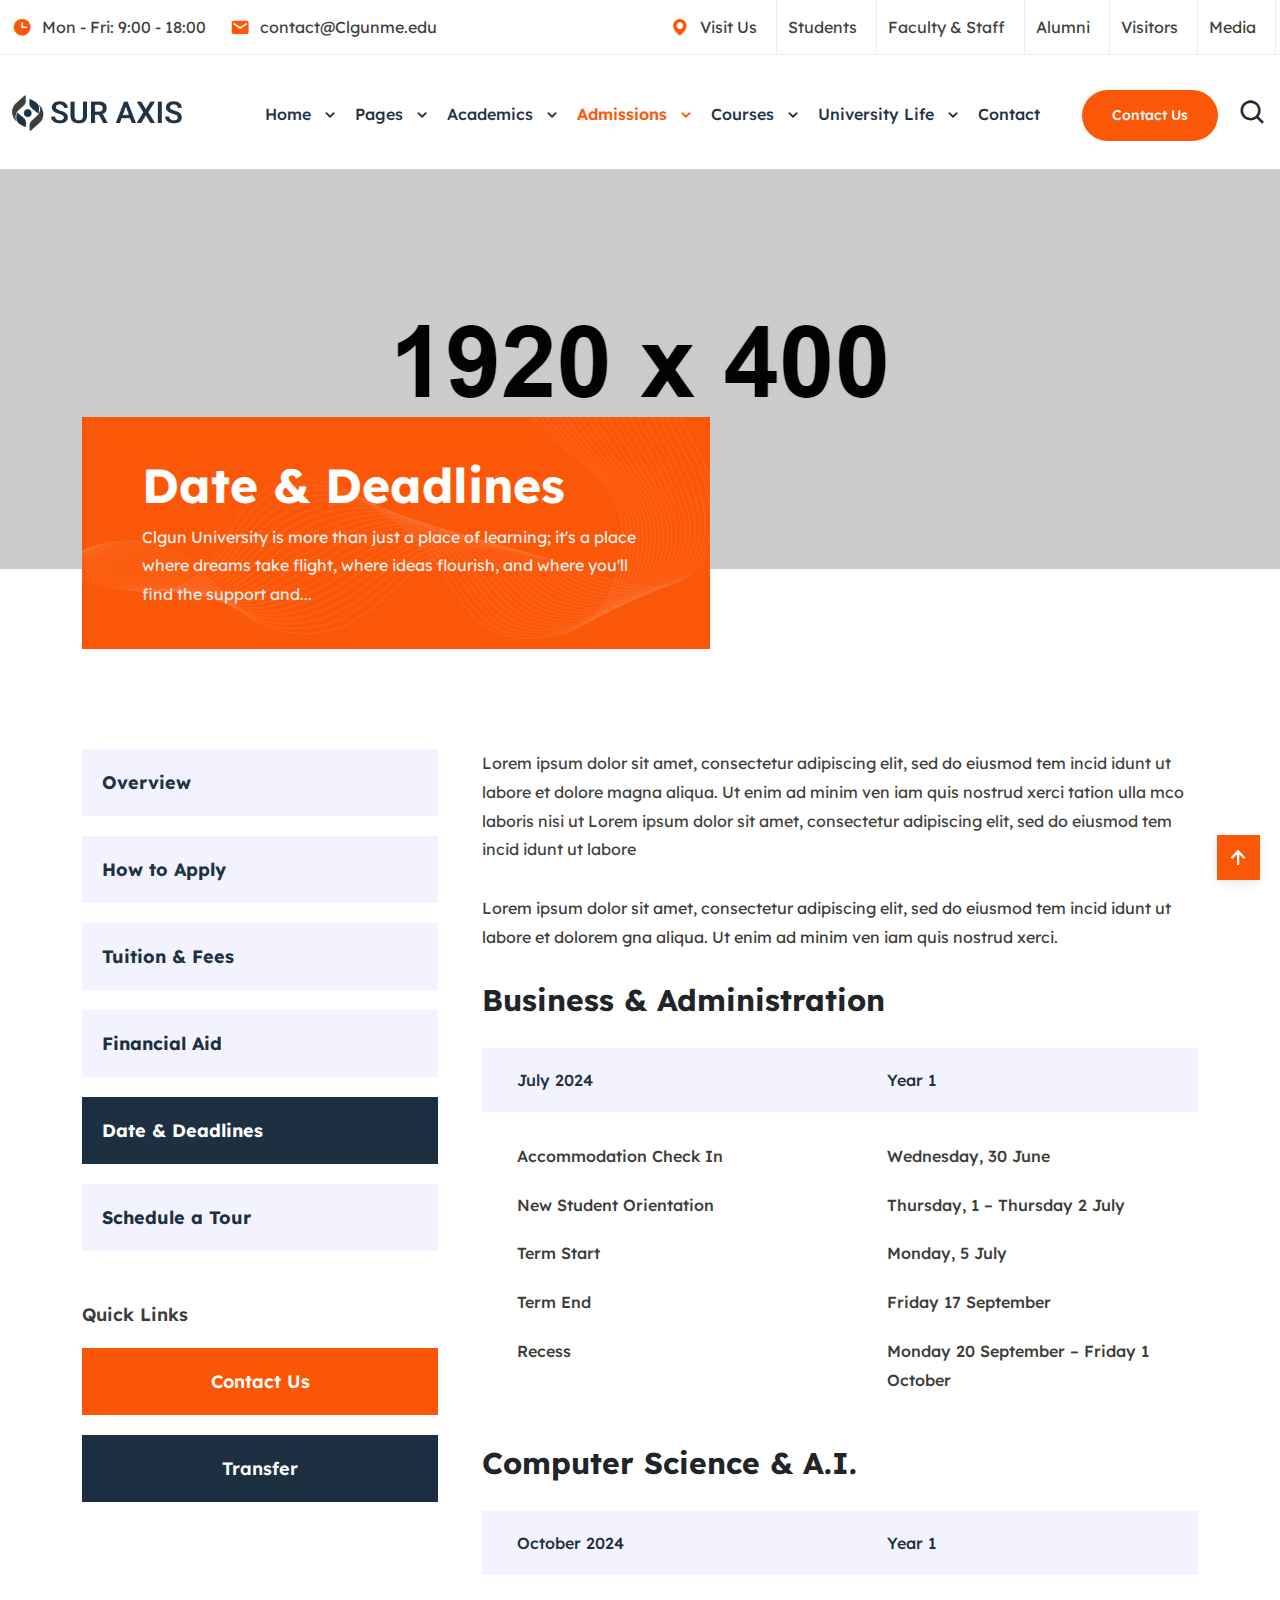
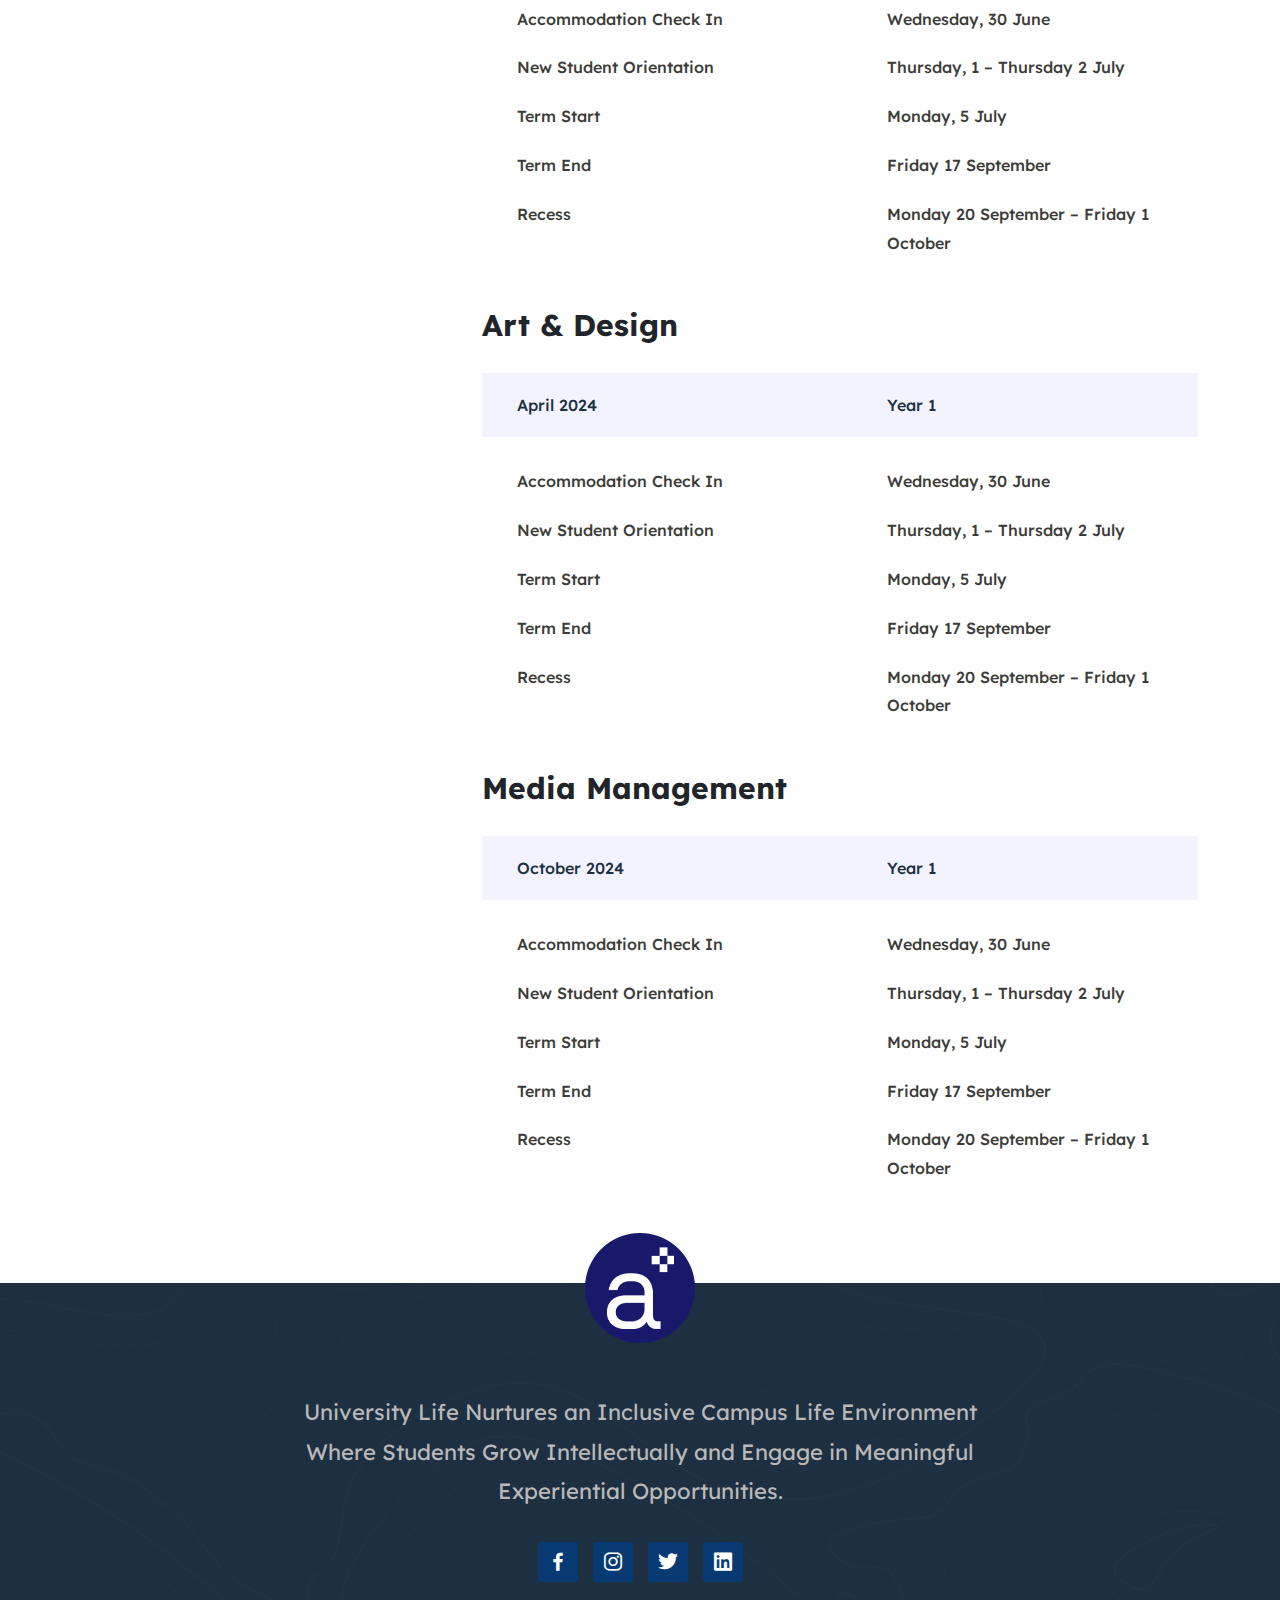
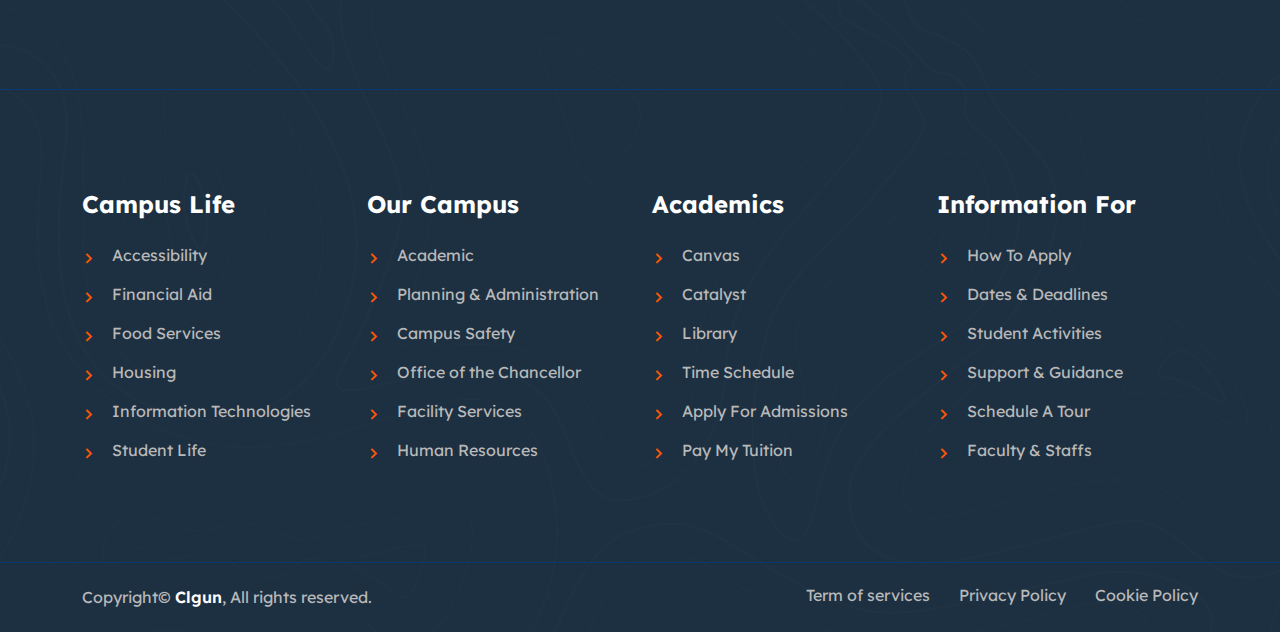
<file: date-deadlines.html>
<!doctype html>
<html lang="zxx">
    <head>
        <!-- Required meta tags -->
        <meta charset="utf-8">
        <meta name="viewport" content="width=device-width, initial-scale=1, shrink-to-fit=no">

        <!-- Links of CSS files -->
        <link rel="stylesheet" href="assets/css/aos.css">
        <link rel="stylesheet" href="assets/css/bootstrap.min.css">
        <link rel="stylesheet" href="assets/css/boxicons.min.css">
        <link rel="stylesheet" href="assets/css/owl.carousel.min.css">
        <link rel="stylesheet" href="assets/css/flaticon.css">
        <link rel="stylesheet" href="assets/css/magnific-popup.min.css">
        <link rel="stylesheet" href="assets/css/style.css">
        <link rel="stylesheet" href="assets/css/header.css">
        <link rel="stylesheet" href="assets/css/responsive.css">

        <title>Canyon - College University HTML Template</title>
        <link rel="icon" type="image/png" href="assets/img/all-img/favicon.png">
    </head>
    <body>

        <!-- preloader -->
        <div class="preloader-container" id="preloader">
            <div class="preloader-dot"></div>
            <div class="preloader-dot"></div>
            <div class="preloader-dot"></div>
            <div class="preloader-dot"></div>
            <div class="preloader-dot"></div>
        </div>
        <!-- preloader -->

        <!-- Start Top Navbar Area -->
        <div class="top-area">
            <div class="container-fluid">
                <div class="row">
                    <div class="col-lg-5 col-12 col-xm-12">
                        <div class="top-left-items">
                            <ul>
                                <li><i class='bx bxs-time'></i> Mon - Fri: 9:00 - 18:00</li>
                                <li><i class='bx bxs-envelope'></i> <a href="#">contact@Clgunme.edu</a></li>
                            </ul>
                        </div>
                    </div>
                    <div class="col-lg-7 col-12 col-xm-12">
                        <div class="top-right-items">
                            <ul>
                                <li><i class='bx bxs-map'></i> <a href="contact-us.html">Visit Us</a></li>
                                <li><a href="student-activities.html">Students</a></li>
                                <li><a href="faculty.html">Faculty & Staff</a></li>
                                <li><a href="alumni.html">Alumni</a></li>
                                <li><a href="the-campus-experience.html">Visitors</a></li>
                                <li><a href="online-education.html">Media</a></li>
                            </ul>
                        </div>
                    </div>
                </div>
            </div>
        </div>
        <!-- End Top Navbar Area -->

        <!-- Start Navbar Area Start -->
       <div class="navbar-area" id="navbar">
        <div class="container-fluid">
            <nav class="navbar navbar-expand-lg">
                <a class="navbar-brand" href="index.html">
                    <img class="logo-light" src="assets/img/logo/logo.png" alt="logo">
                </a>
                <div class="other-option d-lg-none">
                    <div class="option-item">
                        <button type="button" class="search-btn" data-bs-toggle="offcanvas" data-bs-target="#staticBackdrop">
                            <i class='bx bx-search'></i>
                        </button>
                    </div>
                </div>
                <a class="navbar-toggler" data-bs-toggle="offcanvas" href="#navbarOffcanvas" role="button" aria-controls="navbarOffcanvas">
                    <i class='bx bx-menu'></i>
                </a>
                <div class="collapse navbar-collapse justify-content-between">
                    <ul class="navbar-nav ms-auto">
                        <li class="nav-item">
                            <a href="javascript:void(0)" class="dropdown-toggle nav-link">
                                Home
                            </a>
                            <ul class="dropdown-menu">
                                <li class="nav-item"><a href="index.html" class="nav-link">Home One</a></li>
                                <li class="nav-item"><a href="index2.html" class="nav-link">Home Two</a></li>
                                <li class="nav-item"><a href="index3.html" class="nav-link">Home Three</a></li>
                            </ul>
                        </li>
                        <li class="nav-item">
                            <a href="javascript:void(0)" class="dropdown-toggle nav-link">
                                Pages
                            </a>
                            <ul class="dropdown-menu">
                                <li class="nav-item"><a href="about-us.html" class="nav-link">About Us</a></li>
                                <li class="nav-item"><a href="news-and-blog.html" class="nav-link">News and Blog</a></li>
                                <li class="nav-item"><a href="blog-details.html" class="nav-link">Blog Details</a></li>
                                <li class="nav-item"><a href="alumni.html" class="nav-link">Alumni</a></li>
                            </ul>
                        </li>
                        <li class="nav-item">
                            <a href="javascript:void(0)" class="dropdown-toggle nav-link">
                                Academics
                            </a>
                            <ul class="dropdown-menu">
                                <li class="nav-item"><a href="academics.html" class="nav-link">Academics</a></li>
                                <li class="nav-item"><a href="undergraduate.html" class="nav-link">Undergraduate</a></li>
                                <li class="nav-item"><a href="graduate.html" class="nav-link">Graduate</a></li>
                                <li class="nav-item"><a href="online-education.html" class="nav-link">Online Education</a></li>
                                <li class="nav-item"><a href="faculty.html" class="nav-link">Faculty</a></li>
                            </ul>
                        </li>
                        <li class="nav-item">
                            <a href="javascript:void(0)" class="dropdown-toggle nav-link active">
                                Admissions
                            </a>
                            <ul class="dropdown-menu">
                                <li class="nav-item"><a href="admission.html" class="nav-link">Admissions</a></li>
                                <li class="nav-item"><a href="how-to-apply.html" class="nav-link">How to Apply</a></li>
                                <li class="nav-item"><a href="tuition-fees.html" class="nav-link">Tuition & Fees</a></li>
                                <li class="nav-item"><a href="financial-aid.html" class="nav-link">Financial Aid</a></li>
                                <li class="nav-item"><a href="date-deadlines.html" class="nav-link active">Date & Deadlines</a></li>
                                <li class="nav-item"><a href="schedule-tour.html" class="nav-link">Schedule a Tour</a></li>
                            </ul>
                        </li>
                        <li class="nav-item">
                            <a href="javascript:void(0)" class="dropdown-toggle nav-link">
                                Courses
                            </a>
                            <ul class="dropdown-menu">
                                <li class="nav-item"><a href="courses.html" class="nav-link">Courses Sidebar</a></li>
                                <li class="nav-item"><a href="courses-details.html" class="nav-link">Course Details</a></li>
                            </ul>
                        </li>
                        <li class="nav-item">
                            <a href="javascript:void(0)" class="dropdown-toggle nav-link">
                                University Life
                            </a>
                            <ul class="dropdown-menu">
                                <li class="nav-item"><a href="university-life.html" class="nav-link">University Life</a></li>
                                <li class="nav-item"><a href="the-campus-experience.html" class="nav-link">The Campus Experience</a></li>
                                <li class="nav-item"><a href="fitness-athletics.html" class="nav-link">Fitness & Athletics</a></li>
                                <li class="nav-item"><a href="support-guidance.html" class="nav-link">Support & Guidance</a></li>
                                <li class="nav-item"><a href="student-activities.html" class="nav-link">Student Activities</a></li>
                            </ul>
                        </li>
                        <li class="nav-item">
                            <a href="contact-us.html" class="nav-link">
                                Contact
                            </a>
                        </li>
                    </ul>
                    <div class="others-option d-flex align-items-center">
                        <div class="option-item">
                            <div class="nav-btn">
                                <a href="contact-us.html" class="default-btn">Contact Us</a>
                            </div>
                        </div>
                        <div class="option-item">
                            <div class="nav-search">
                                <a href="#" data-bs-toggle="offcanvas" data-bs-target="#staticBackdrop" aria-controls="staticBackdrop" class="search-button"><i class='bx bx-search'></i></a>
                            </div>
                        </div>
                    </div>
                </div>
            </nav>
        </div>
       </div>
       <!-- End Navbar Area Start -->

        <!-- Start Responsive Navbar Area -->
        <div class="responsive-navbar offcanvas offcanvas-end" data-bs-backdrop="static" tabindex="-1" id="navbarOffcanvas">
            <div class="offcanvas-header">
                <a href="index.html" class="logo d-inline-block">
                    <img class="logo-light" src="assets/img/logo/logo.png" alt="logo">
                </a>
                <button type="button" class="btn-close" data-bs-dismiss="offcanvas" aria-label="Close"></button>
            </div>
            <div class="offcanvas-body">
                <div class="accordion" id="navbarAccordion">
                    <div class="accordion-item">
                        <button class="accordion-button collapsed" type="button" data-bs-toggle="collapse" data-bs-target="#collapseOne" aria-expanded="false" aria-controls="collapseOne">
                            Home
                        </button>
                        <div id="collapseOne" class="accordion-collapse collapse" data-bs-parent="#navbarAccordion">
                            <div class="accordion-body">
                                <div class="accordion" id="navbarAccordion7">
                                    <div class="accordion-item">
                                        <a href="index.html" class="accordion-link">
                                            Home One
                                        </a>
                                    </div>
                                    <div class="accordion-item">
                                        <a href="index2.html" class="accordion-link">
                                            Home Two
                                        </a>
                                    </div>
                                    <div class="accordion-item">
                                        <a href="index3.html" class="accordion-link">
                                            Home Three
                                        </a>
                                    </div>
                                </div>
                            </div>
                        </div>
                    </div>
                    <div class="accordion-item">
                        <button class="accordion-button collapsed" type="button" data-bs-toggle="collapse" data-bs-target="#collapseTwo" aria-expanded="false" aria-controls="collapseTwo">
                            Pages
                        </button>
                        <div id="collapseTwo" class="accordion-collapse collapse" data-bs-parent="#navbarAccordion">
                            <div class="accordion-body">
                                <div class="accordion" id="navbarAccordion8">
                                    <div class="accordion-item">
                                        <a href="about-us.html" class="accordion-link">
                                            About Us
                                        </a>
                                    </div>
                                    <div class="accordion-item">
                                        <a href="news-and-blog.html" class="accordion-link">
                                            News and Blog
                                        </a>
                                    </div>
                                    <div class="accordion-item">
                                        <a href="blog-details.html" class="accordion-link">
                                            Blog Details
                                        </a>
                                    </div>
                                    <div class="accordion-item">
                                        <a href="alumni.html" class="accordion-link">
                                            Alumni
                                        </a>
                                    </div>
                                </div>
                            </div>
                        </div>
                    </div>
                    <div class="accordion-item">
                        <button class="accordion-button collapsed" type="button" data-bs-toggle="collapse" data-bs-target="#collapseThree" aria-expanded="false" aria-controls="collapseThree">
                            Academics
                        </button>
                        <div id="collapseThree" class="accordion-collapse collapse" data-bs-parent="#navbarAccordion">
                            <div class="accordion-body">
                                <div class="accordion" id="navbarAccordion30">
                                    <div class="accordion-item">
                                        <a href="academics.html" class="accordion-link">
                                            Academics
                                        </a>
                                    </div>
                                    <div class="accordion-item">
                                        <a href="undergraduate.html" class="accordion-link">
                                            Undergraduate
                                        </a>
                                    </div>
                                    <div class="accordion-item">
                                        <a href="graduate.html" class="accordion-link">
                                            Graduate
                                        </a>
                                    </div>
                                    <div class="accordion-item">
                                        <a href="online-education.html" class="accordion-link">
                                            Online Education
                                        </a>
                                    </div>
                                    <div class="accordion-item">
                                        <a href="faculty.html" class="accordion-link">
                                            Faculty
                                        </a>
                                    </div>
                                </div>
                            </div>
                        </div>
                    </div>
                    <div class="accordion-item">
                        <button class="accordion-button collapsed active" type="button" data-bs-toggle="collapse" data-bs-target="#collapseFour" aria-expanded="false" aria-controls="collapseFour">
                            Admissions
                        </button>
                        <div id="collapseFour" class="accordion-collapse collapse" data-bs-parent="#navbarAccordion">
                            <div class="accordion-body">
                                <div class="accordion" id="navbarAccordion31">
                                    <div class="accordion-item">
                                        <a href="admission.html" class="accordion-link">
                                            Admissions
                                        </a>
                                    </div>
                                    <div class="accordion-item">
                                        <a href="how-to-apply.html" class="accordion-link">
                                            How to Apply
                                        </a>
                                    </div>
                                    <div class="accordion-item">
                                        <a href="tuition-fees.html" class="accordion-link">
                                            Tuition &amp; Fees
                                        </a>
                                    </div>
                                    <div class="accordion-item">
                                        <a href="financial-aid.html" class="accordion-link">
                                            Financial Aid
                                        </a>
                                    </div>
                                    <div class="accordion-item">
                                        <a href="date-deadlines.html" class="accordion-link active">
                                            Date &amp; Deadlines
                                        </a>
                                    </div>
                                    <div class="accordion-item">
                                        <a href="schedule-tour.html" class="accordion-link">
                                            Schedule a Tour
                                        </a>
                                    </div>
                                </div>
                            </div>
                        </div>
                    </div>
                    <div class="accordion-item">
                        <button class="accordion-button collapsed" type="button" data-bs-toggle="collapse" data-bs-target="#collapseFive" aria-expanded="false" aria-controls="collapseFive">
                            Courses
                        </button>
                        <div id="collapseFive" class="accordion-collapse collapse" data-bs-parent="#navbarAccordion">
                            <div class="accordion-body">
                                <div class="accordion" id="navbarAccordion32">
                                    <div class="accordion-item">
                                        <a href="courses.html" class="accordion-link">
                                            Courses Sidebar
                                        </a>
                                    </div>
                                    <div class="accordion-item">
                                        <a href="courses-details.html" class="accordion-link">
                                            Course Details
                                        </a>
                                    </div>
                                </div>
                            </div>
                        </div>
                    </div>
                    <div class="accordion-item">
                        <button class="accordion-button collapsed" type="button" data-bs-toggle="collapse" data-bs-target="#collapseSix" aria-expanded="false" aria-controls="collapseSix">
                            University Life
                        </button>
                        <div id="collapseSix" class="accordion-collapse collapse" data-bs-parent="#navbarAccordion">
                            <div class="accordion-body">
                                <div class="accordion" id="navbarAccordion40">
                                    <div class="accordion-item">
                                        <a href="university-life.html" class="accordion-link">
                                            University Life
                                        </a>
                                    </div>
                                    <div class="accordion-item">
                                        <a href="the-campus-experience.html" class="accordion-link">
                                            The Campus Experience
                                        </a>
                                    </div>
                                    <div class="accordion-item">
                                        <a href="fitness-athletics.html" class="accordion-link">
                                            Fitness &amp; Athletics
                                        </a>
                                    </div>
                                    <div class="accordion-item">
                                        <a href="support-guidance.html" class="accordion-link">
                                            Support &amp; Guidance
                                        </a>
                                    </div>
                                    <div class="accordion-item">
                                        <a href="student-activities.html" class="accordion-link">
                                            Student Activities
                                        </a>
                                    </div>
                                </div>
                            </div>
                        </div>
                    </div>
                    <div class="accordion-item">
                        <a class="accordion-link without-icon" href="contact-us.html">
                            Contact Us
                        </a>
                    </div>
                </div>
                <div class="offcanvas-contact-info">
                    <h4>Contact Info</h4>
                    <ul class="contact-info list-style">
                        <li>
                            <i class="bx bxs-envelope"></i>
                            <a href="contact@Clgunme.edu">contact@Clgunme.edu</a>
                        </li>
                        <li>
                            <i class="bx bxs-time"></i>
                            <p>Mon - Fri: 9:00 - 18:00</p>
                        </li>
                    </ul>
                    <ul class="social-profile list-style">
                        <li><a href="https://www.fb.com" target="_blank"><i class='bx bxl-facebook'></i></a></li>
                        <li><a href="https://www.instagram.com" target="_blank"><i class='bx bxl-instagram'></i></a></li>
                        <li><a href="https://www.linkedin.com" target="_blank"><i class='bx bxl-linkedin' ></i></a></li>
                    </ul>
                </div>
                <div class="offcanvas-other-options">
                    <div class="option-item">
                        <a href="contact-us.html" class="default-btn">Contact Us</a>
                    </div>
                </div>
            </div>
        </div>
        <!-- End Responsive Navbar Area -->

        <!-- Start Clgun Searchbar Area -->
        <div class="clgun offcanvas offcanvas-start" data-bs-backdrop="static" tabindex="-1" id="staticBackdrop">
            <div class="offcanvas-header">
                <a href="index.html" class="logo">
                    <img src="assets/img/logo/logo.png" alt="image">
                </a>
            <button type="button" class="btn-close" data-bs-dismiss="offcanvas" aria-label="Close"></button>
            </div>
            <div class="offcanvas-body">
                <div class="search-box">
                    <div class="searchwrapper"> 
                        <div class="searchbox"> 
                            <div class="row align-items-center"> 
                                <div class="col-md-9"><input type="text" class="form-control" placeholder="Fiend Your Course Here!"></div> 
                                <div class="col-lg-3"> 
                                    <a class="btn" href="#">Search</a> 
                                </div> 
                            </div> 
                        </div>
                    </div>
                </div>

                <div class="offcanvas-contact-info">
                    <h4>Contact Info</h4>
                    <ul class="contact-info list-style">
                        <li>
                            <i class="bx bxs-time"></i>
                            <p>Mon - Fri: 9:00 - 18:00</p>
                        </li>
                        <li><i class="bx bxs-phone-call"></i> General Inquiries - <a href="tel:+8495160885">(849) 516-0885</a></li>
                        <li>
                            <i class="bx bxs-envelope"></i>
                            <a href="contact@Clgunme.edu">contact@Clgunme.edu</a>
                        </li>
                        <li>
                            <i class="bx bxs-map"></i>
                            <p>404 Camino Del Rio S, Suite 102San Diego, CA 92108</p>
                        </li>
                    </ul>
                    <ul class="social-profile list-style">
                        <li><a href="https://www.fb.com" target="_blank"><i class='bx bxl-facebook'></i></a></li>
                        <li><a href="https://www.instagram.com" target="_blank"><i class='bx bxl-instagram'></i></a></li>
                        <li><a href="https://www.twitter.com" target="_blank"><i class='bx bxl-twitter'></i></a></li>
                        <li><a href="https://www.dribbble.com" target="_blank"><i class='bx bxl-dribbble'></i></a></li>
                        <li><a href="https://www.linkedin.com" target="_blank"><i class='bx bxl-linkedin' ></i></a></li>
                    </ul>
                </div>

            </div>
        </div>
        <!-- End Clgun Searchbar Area -->

        <!-- Start Section Banner Area -->
        <div class="section-banner bg-18">
            <div class="container">
                <div class="banner-spacing">
                    <div class="section-info">
                        <h2 data-aos="fade-up" data-aos-delay="100">Date & Deadlines</h2>
                        <p data-aos="fade-up" data-aos-delay="200">Clgun University is more than just a place of learning; it's a place where dreams take flight, where ideas flourish, and where you'll find the support and...</p>
                    </div>
                </div>
            </div>
        </div>
        <!-- End Section Banner Area -->

        <!-- Start Academics Section Area -->
        <div class="academics-section ptb-100">
            <div class="container">
                <div class="row">
                    <div class="col-lg-4">
                        <div class="academics-left">
                            <div class="ac-category">
                                <ul>
                                    <li><a href="admission.html">Overview</a></li>
                                    <li><a href="how-to-apply.html">How to Apply</a></li>
                                    <li><a href="tuition-fees.html">Tuition & Fees</a></li>
                                    <li><a href="financial-aid.html">Financial Aid</a></li>
                                    <li><a class="active" href="date-deadlines.html">Date & Deadlines</a></li>
                                    <li><a href="schedule-tour.html">Schedule a Tour</a></li>
                                </ul>
                            </div>
                            <div class="ac-contact">
                                <span>Quick Links</span>
                                <a href="contact-us.html">Contact Us</a>
                                <a class="darkbtn" href="#">Transfer</a>
                            </div>
                        </div>
                    </div>
                    <div class="col-lg-8">
                        <div class="ac-overview">
                            <div class="pera-dec">
                                <p>Lorem ipsum dolor sit amet, consectetur adipiscing elit, sed do eiusmod tem incid idunt ut labore et dolore magna aliqua. Ut enim ad minim ven iam quis nostrud xerci tation ulla mco laboris nisi ut Lorem ipsum dolor sit amet, consectetur adipiscing elit, sed do eiusmod tem incid idunt ut labore</p>
                                <p>Lorem ipsum dolor sit amet, consectetur adipiscing elit, sed do eiusmod tem incid idunt ut labore et dolorem gna aliqua. Ut enim ad minim ven iam quis nostrud xerci.</p>
                               
                               <div class="deadlines-list">
                                    <div class="list-item-list">
                                        <h3>Business & Administration</h3>
                                        <div class="list-item-title">
                                            <div class="row">
                                                <div class="col-lg-6 col-6">
                                                    <div class="list-item-title-header">
                                                        July 2024
                                                    </div>
                                                </div>
                                                <div class="col-lg-6 col-6">
                                                    <div class="list-item-title-header">
                                                        Year 1
                                                    </div>
                                                </div>
                                            </div>
                                        </div>
                                        <div class="row">
                                            <div class="col-lg-6 col-6">
                                                <div class="list-items-details">
                                                    <ul>
                                                        <li><p>Accommodation Check In</p></li>
                                                        <li><p>New Student Orientation</p></li>
                                                        <li><p>Term Start</p></li>
                                                        <li><p>Term End</p></li>
                                                        <li><p>Recess</p></li>
                                                    </ul>
                                                </div>
                                            </div>
                                            <div class="col-lg-6 col-6">
                                                <div class="list-items-details">
                                                    <ul>
                                                        <li><p>Wednesday, 30 June</p></li>
                                                        <li><p>Thursday, 1 – Thursday 2 July</p></li>
                                                        <li><p>Monday, 5 July</p></li>
                                                        <li><p>Friday 17 September</p></li>
                                                        <li><p>Monday 20 September – Friday 1 October</p></li>
                                                    </ul>
                                                </div>
                                            </div>
                                        </div>
                                    </div>
                                    <div class="list-item-list">
                                        <h3>Computer Science & A.I.</h3>
                                        <div class="list-item-title">
                                            <div class="row">
                                                <div class="col-lg-6 col-6">
                                                    <div class="list-item-title-header">
                                                        October 2024
                                                    </div>
                                                </div>
                                                <div class="col-lg-6 col-6">
                                                    <div class="list-item-title-header">
                                                        Year 1
                                                    </div>
                                                </div>
                                            </div>
                                        </div>
                                        <div class="row">
                                            <div class="col-lg-6 col-6">
                                                <div class="list-items-details">
                                                    <ul>
                                                        <li><p>Accommodation Check In</p></li>
                                                        <li><p>New Student Orientation</p></li>
                                                        <li><p>Term Start</p></li>
                                                        <li><p>Term End</p></li>
                                                        <li><p>Recess</p></li>
                                                    </ul>
                                                </div>
                                            </div>
                                            <div class="col-lg-6 col-6">
                                                <div class="list-items-details">
                                                    <ul>
                                                        <li><p>Wednesday, 30 June</p></li>
                                                        <li><p>Thursday, 1 – Thursday 2 July</p></li>
                                                        <li><p>Monday, 5 July</p></li>
                                                        <li><p>Friday 17 September</p></li>
                                                        <li><p>Monday 20 September – Friday 1 October</p></li>
                                                    </ul>
                                                </div>
                                            </div>
                                        </div>
                                    </div>
                                    <div class="list-item-list">
                                        <h3>Art & Design</h3>
                                        <div class="list-item-title">
                                            <div class="row">
                                                <div class="col-lg-6 col-6">
                                                    <div class="list-item-title-header">
                                                        April 2024
                                                    </div>
                                                </div>
                                                <div class="col-lg-6 col-6">
                                                    <div class="list-item-title-header">
                                                        Year 1
                                                    </div>
                                                </div>
                                            </div>
                                        </div>
                                        <div class="row">
                                            <div class="col-lg-6 col-6">
                                                <div class="list-items-details">
                                                    <ul>
                                                        <li><p>Accommodation Check In</p></li>
                                                        <li><p>New Student Orientation</p></li>
                                                        <li><p>Term Start</p></li>
                                                        <li><p>Term End</p></li>
                                                        <li><p>Recess</p></li>
                                                    </ul>
                                                </div>
                                            </div>
                                            <div class="col-lg-6 col-6">
                                                <div class="list-items-details">
                                                    <ul>
                                                        <li><p>Wednesday, 30 June</p></li>
                                                        <li><p>Thursday, 1 – Thursday 2 July</p></li>
                                                        <li><p>Monday, 5 July</p></li>
                                                        <li><p>Friday 17 September</p></li>
                                                        <li><p>Monday 20 September – Friday 1 October</p></li>
                                                    </ul>
                                                </div>
                                            </div>
                                        </div>
                                    </div>
                                    <div class="list-item-list">
                                        <h3>Media Management</h3>
                                        <div class="list-item-title">
                                            <div class="row">
                                                <div class="col-lg-6 col-6">
                                                    <div class="list-item-title-header">
                                                        October 2024
                                                    </div>
                                                </div>
                                                <div class="col-lg-6 col-6">
                                                    <div class="list-item-title-header">
                                                        Year 1
                                                    </div>
                                                </div>
                                            </div>
                                        </div>
                                        <div class="row">
                                            <div class="col-lg-6 col-6">
                                                <div class="list-items-details">
                                                    <ul>
                                                        <li><p>Accommodation Check In</p></li>
                                                        <li><p>New Student Orientation</p></li>
                                                        <li><p>Term Start</p></li>
                                                        <li><p>Term End</p></li>
                                                        <li><p>Recess</p></li>
                                                    </ul>
                                                </div>
                                            </div>
                                            <div class="col-lg-6 col-6">
                                                <div class="list-items-details">
                                                    <ul>
                                                        <li><p>Wednesday, 30 June</p></li>
                                                        <li><p>Thursday, 1 – Thursday 2 July</p></li>
                                                        <li><p>Monday, 5 July</p></li>
                                                        <li><p>Friday 17 September</p></li>
                                                        <li><p>Monday 20 September – Friday 1 October</p></li>
                                                    </ul>
                                                </div>
                                            </div>
                                        </div>
                                    </div>
                               </div>
                            </div>
                        </div>
                    </div>
                </div>
            </div>
        </div>
        <!-- End Academics Section Area -->

        <!-- Start Footer Area -->
        <div class="footer-area">
            <div class="footer-top-info pb-100">
                <div class="content">
                    <div class="image">
                        <img src="assets/img/logo/footer-Logo.png" alt="image">
                    </div>
                    <p>University Life Nurtures an Inclusive Campus Life Environment Where Students Grow Intellectually and Engage in Meaningful Experiential Opportunities.</p>
                    <ul>
                        <li><a href="https://www.fb.com" target="_blank"><i class='bx bxl-facebook'></i></a></li>
                        <li><a href="https://www.instagram.com" target="_blank"><i class='bx bxl-instagram'></i></a></li>
                        <li><a href="https://www.twitter.com"><i class='bx bxl-twitter'></i></a></li>
                        <li><a href="https://www.linkedin.com" target="_blank"><i class='bx bxl-linkedin-square'></i></a></li>
                    </ul>
                </div>
            </div>
            <div class="footer-widget-info ptb-100">
                <div class="container">
                    <div class="row">
                        <div class="col-lg-3 col-sm-6 col-md-6">
                            <div class="footer-widget">
                                <h4>Campus Life</h4>
                                <ul>
                                    <li><a href="alumni.html"><i class='bx bx-chevron-right'></i> Accessibility</a></li>
                                    <li><a href="financial-aid.html"><i class='bx bx-chevron-right'></i> Financial Aid</a></li>
                                    <li><a href="online-education.html"><i class='bx bx-chevron-right'></i> Food Services</a></li>
                                    <li><a href="financial-aid.html"><i class='bx bx-chevron-right'></i> Housing</a></li>
                                    <li><a href="fitness-athletics.html"><i class='bx bx-chevron-right'></i> Information Technologies</a></li>
                                    <li><a href="student-activities.html"><i class='bx bx-chevron-right'></i> Student Life</a></li>
                                </ul>
                            </div>
                        </div>
                        <div class="col-lg-3 col-sm-6 col-md-6">
                            <div class="footer-widget">
                                <h4>Our Campus</h4>
                                <ul>
                                    <li><a href="academics.html"><i class='bx bx-chevron-right'></i> Academic</a></li>
                                    <li><a href="admission.html"><i class='bx bx-chevron-right'></i> Planning & Administration</a></li>
                                    <li><a href="the-campus-experience.html"><i class='bx bx-chevron-right'></i> Campus Safety</a></li>
                                    <li><a href="alumni.html"><i class='bx bx-chevron-right'></i> Office of the Chancellor</a></li>
                                    <li><a href="the-campus-experience.html"><i class='bx bx-chevron-right'></i> Facility Services</a></li>
                                    <li><a href="graduate.html"><i class='bx bx-chevron-right'></i> Human Resources</a></li>
                                </ul>
                            </div>
                        </div>
                        <div class="col-lg-3 col-sm-6 col-md-6">
                            <div class="footer-widget">
                                <h4>Academics</h4>
                                <ul>
                                    <li><a href="university-life.html"><i class='bx bx-chevron-right'></i> Canvas</a></li>
                                    <li><a href="undergraduate.html"><i class='bx bx-chevron-right'></i> Catalyst</a></li>
                                    <li><a href="academics.html"><i class='bx bx-chevron-right'></i> Library</a></li>
                                    <li><a href="date-deadlines.html"><i class='bx bx-chevron-right'></i> Time Schedule</a></li>
                                    <li><a href="how-to-apply.html"><i class='bx bx-chevron-right'></i> Apply For Admissions</a></li>
                                    <li><a href="tuition-fees.html"><i class='bx bx-chevron-right'></i> Pay My Tuition</a></li>
                                </ul>
                            </div>
                        </div>
                        <div class="col-lg-3 col-sm-6 col-md-6">
                            <div class="footer-widget">
                                <h4>Information For</h4>
                                <ul>
                                    <li><a href="application-form.html"><i class='bx bx-chevron-right'></i> How To Apply</a></li>
                                    <li><a href="date-deadlines.html"><i class='bx bx-chevron-right'></i> Dates & Deadlines</a></li>
                                    <li><a href="student-activities.html"><i class='bx bx-chevron-right'></i> Student Activities</a></li>
                                    <li><a href="support-guidance.html"><i class='bx bx-chevron-right'></i> Support & Guidance</a></li>
                                    <li><a href="schedule-tour.html"><i class='bx bx-chevron-right'></i> Schedule A Tour</a></li>
                                    <li><a href="faculty.html"><i class='bx bx-chevron-right'></i> Faculty & Staffs</a></li>
                                </ul>
                            </div>
                        </div>
                    </div>
                </div>
            </div>
            <div class="copy-right-area">
                <div class="container">
                    <div class="row">
                        <div class="col-lg-4 col-sm-12 col-xm-6">
                            <div class="cpr-left">
                                <p>Copyright© <a href="#">Clgun</a>, All rights reserved.</p>
                            </div>
                        </div>
                        <div class="col-lg-8 col-sm-12 col-xm-6">
                            <div class="cpr-right">
                                <ul>
                                    <li><a href="#">Term of services</a></li>
                                    <li><a href="#">Privacy Policy</a></li>
                                    <li><a href="#">Cookie Policy</a></li>
                                </ul>
                            </div>
                        </div>
                    </div>
                </div>
            </div>
        </div>
        <!-- End Footer Area -->

        <div class="go-top active">
            <i class="bx bx-up-arrow-alt"></i>
        </div>

        <!-- Links of JS files -->
        <script src="assets/js/jquery.min.js"></script>
        <script src="assets/js/aos.js"></script>
        <script src="assets/js/bootstrap.min.js"></script>
        <script src="assets/js/magnific-popup.min.js"></script>
        <script src="assets/js/owl.carousel.min.js"></script>
        <script src="assets/js/main.js"></script>
    </body>
</html>
</file>
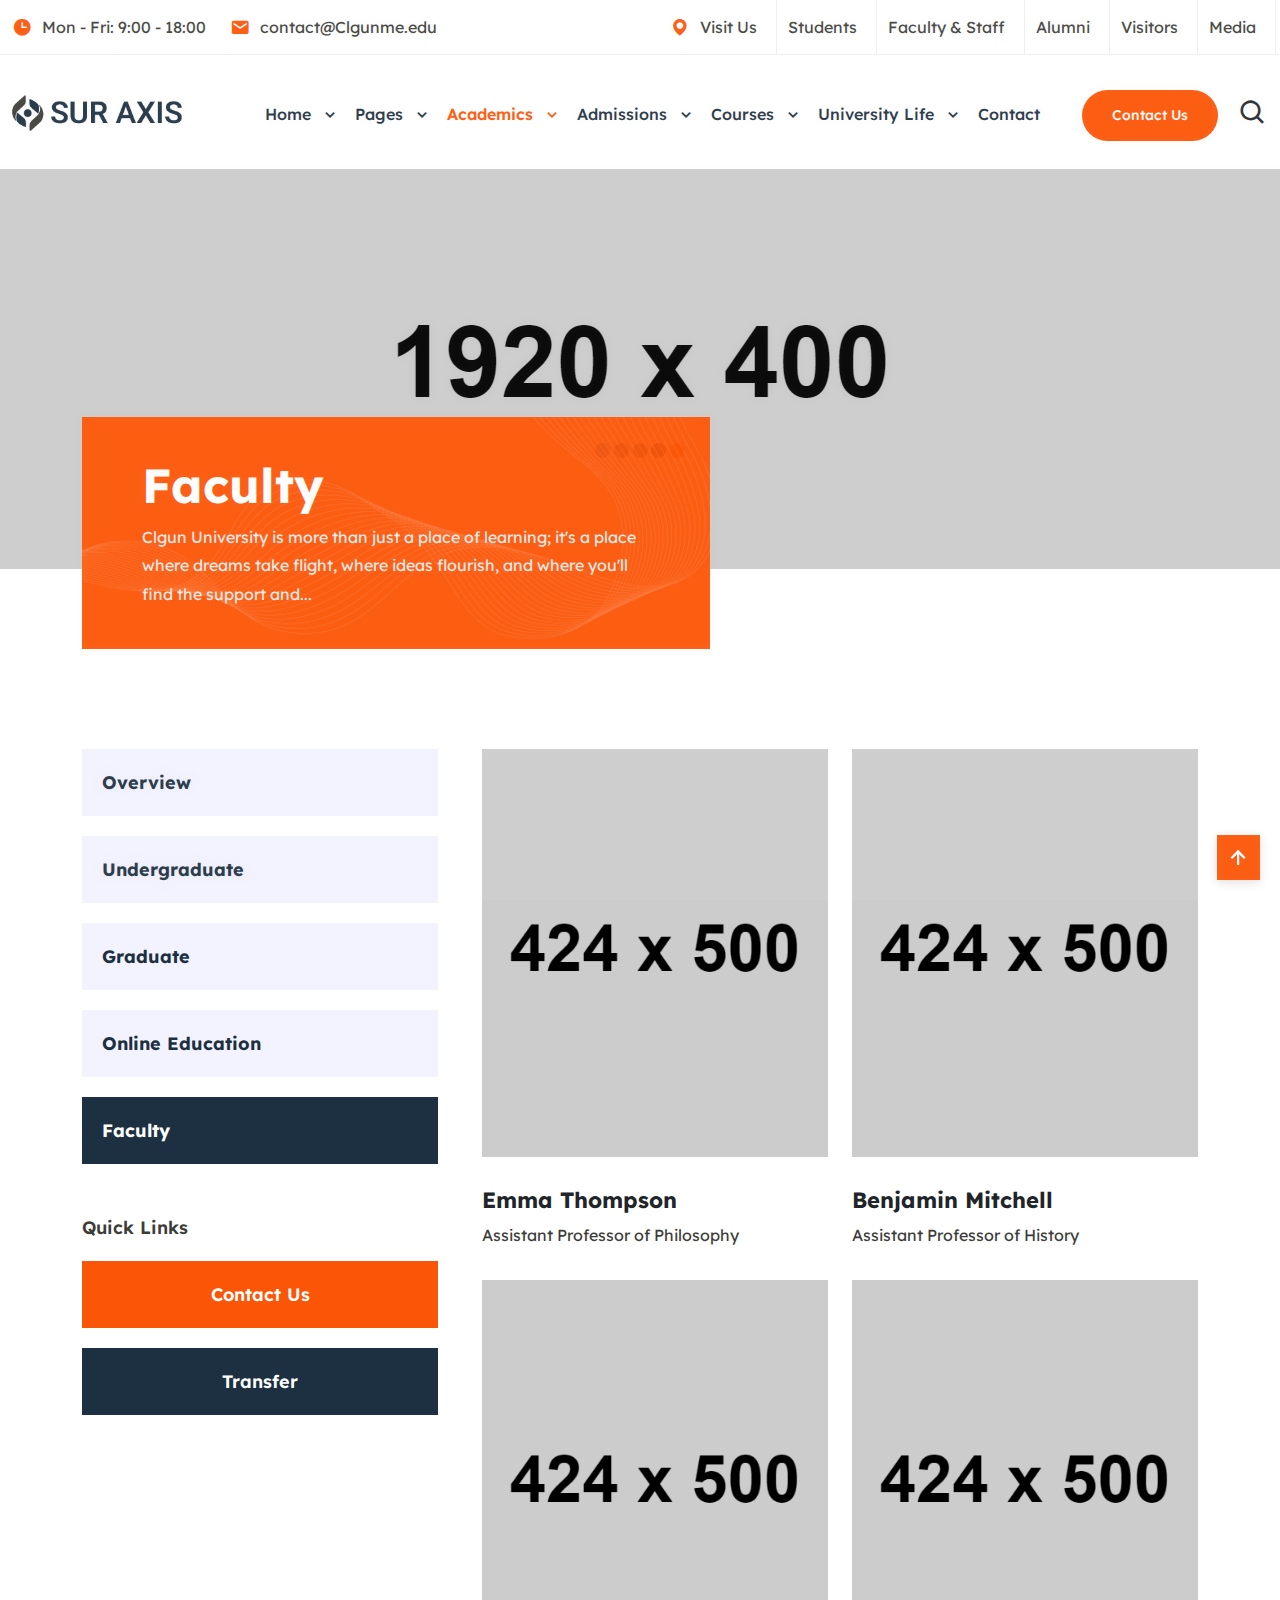
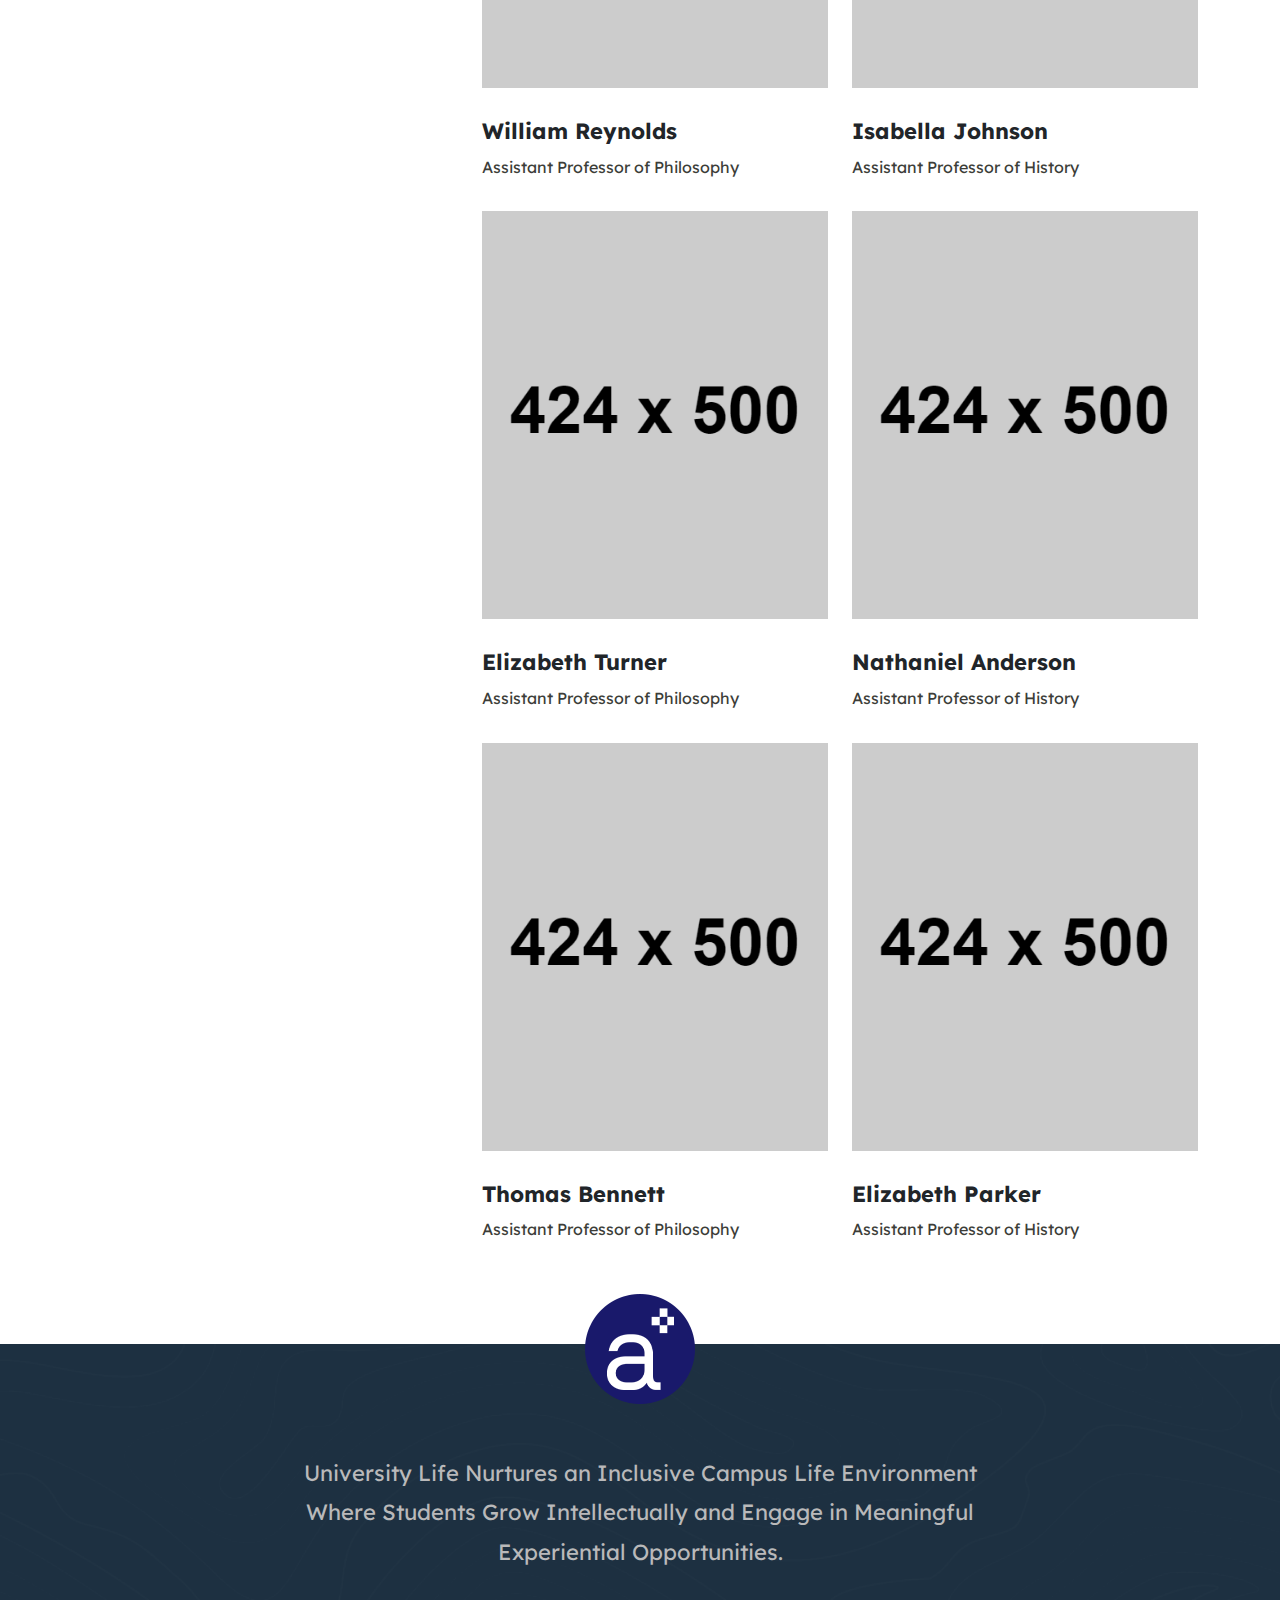
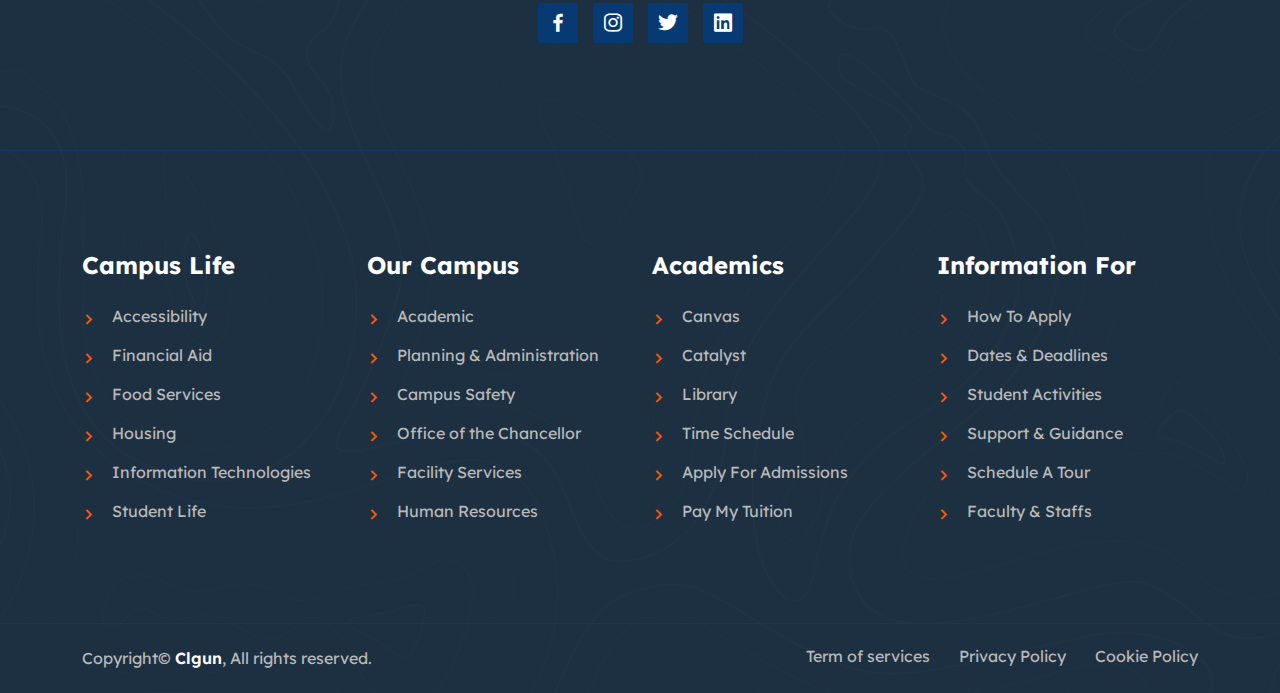
<file: faculty.html>
<!doctype html>
<html lang="zxx">
    <head>
        <!-- Required meta tags -->
        <meta charset="utf-8">
        <meta name="viewport" content="width=device-width, initial-scale=1, shrink-to-fit=no">

        <!-- Links of CSS files -->
        <link rel="stylesheet" href="assets/css/aos.css">
        <link rel="stylesheet" href="assets/css/bootstrap.min.css">
        <link rel="stylesheet" href="assets/css/boxicons.min.css">
        <link rel="stylesheet" href="assets/css/owl.carousel.min.css">
        <link rel="stylesheet" href="assets/css/flaticon.css">
        <link rel="stylesheet" href="assets/css/magnific-popup.min.css">
        <link rel="stylesheet" href="assets/css/style.css">
        <link rel="stylesheet" href="assets/css/header.css">
        <link rel="stylesheet" href="assets/css/responsive.css">

        <title>Canyon - College University HTML Template</title>
        <link rel="icon" type="image/png" href="assets/img/all-img/favicon.png">
    </head>
    <body>

        <!-- preloader -->
        <div class="preloader-container" id="preloader">
            <div class="preloader-dot"></div>
            <div class="preloader-dot"></div>
            <div class="preloader-dot"></div>
            <div class="preloader-dot"></div>
            <div class="preloader-dot"></div>
        </div>
        <!-- preloader -->

        <!-- Start Top Navbar Area -->
        <div class="top-area">
            <div class="container-fluid">
                <div class="row">
                    <div class="col-lg-5 col-12 col-xm-12">
                        <div class="top-left-items">
                            <ul>
                                <li><i class='bx bxs-time'></i> Mon - Fri: 9:00 - 18:00</li>
                                <li><i class='bx bxs-envelope'></i> <a href="#">contact@Clgunme.edu</a></li>
                            </ul>
                        </div>
                    </div>
                    <div class="col-lg-7 col-12 col-xm-12">
                        <div class="top-right-items">
                            <ul>
                                <li><i class='bx bxs-map'></i> <a href="contact-us.html">Visit Us</a></li>
                                <li><a href="student-activities.html">Students</a></li>
                                <li><a href="faculty.html">Faculty & Staff</a></li>
                                <li><a href="alumni.html">Alumni</a></li>
                                <li><a href="the-campus-experience.html">Visitors</a></li>
                                <li><a href="online-education.html">Media</a></li>
                            </ul>
                        </div>
                    </div>
                </div>
            </div>
        </div>
        <!-- End Top Navbar Area -->

        <!-- Start Navbar Area Start -->
        <div class="navbar-area" id="navbar">
            <div class="container-fluid">
                <nav class="navbar navbar-expand-lg">
                    <a class="navbar-brand" href="index.html">
                        <img class="logo-light" src="assets/img/logo/logo.png" alt="logo">
                    </a>
                    <div class="other-option d-lg-none">
                        <div class="option-item">
                            <button type="button" class="search-btn" data-bs-toggle="offcanvas" data-bs-target="#staticBackdrop">
                                <i class='bx bx-search'></i>
                            </button>
                        </div>
                    </div>
                    <a class="navbar-toggler" data-bs-toggle="offcanvas" href="#navbarOffcanvas" role="button" aria-controls="navbarOffcanvas">
                        <i class='bx bx-menu'></i>
                    </a>
                    <div class="collapse navbar-collapse justify-content-between">
                        <ul class="navbar-nav ms-auto">
                            <li class="nav-item">
                                <a href="javascript:void(0)" class="dropdown-toggle nav-link">
                                    Home
                                </a>
                                <ul class="dropdown-menu">
                                    <li class="nav-item"><a href="index.html" class="nav-link">Home One</a></li>
                                    <li class="nav-item"><a href="index2.html" class="nav-link">Home Two</a></li>
                                    <li class="nav-item"><a href="index3.html" class="nav-link">Home Three</a></li>
                                </ul>
                            </li>
                            <li class="nav-item">
                                <a href="javascript:void(0)" class="dropdown-toggle nav-link">
                                    Pages
                                </a>
                                <ul class="dropdown-menu">
                                    <li class="nav-item"><a href="about-us.html" class="nav-link">About Us</a></li>
                                    <li class="nav-item"><a href="news-and-blog.html" class="nav-link">News and Blog</a></li>
                                    <li class="nav-item"><a href="blog-details.html" class="nav-link">Blog Details</a></li>
                                    <li class="nav-item"><a href="alumni.html" class="nav-link">Alumni</a></li>
                                </ul>
                            </li>
                            <li class="nav-item">
                                <a href="javascript:void(0)" class="dropdown-toggle nav-link active">
                                    Academics
                                </a>
                                <ul class="dropdown-menu">
                                    <li class="nav-item"><a href="academics.html" class="nav-link">Academics</a></li>
                                    <li class="nav-item"><a href="undergraduate.html" class="nav-link">Undergraduate</a></li>
                                    <li class="nav-item"><a href="graduate.html" class="nav-link">Graduate</a></li>
                                    <li class="nav-item"><a href="online-education.html" class="nav-link">Online Education</a></li>
                                    <li class="nav-item"><a href="faculty.html" class="nav-link active">Faculty</a></li>
                                </ul>
                            </li>
                            <li class="nav-item">
                                <a href="javascript:void(0)" class="dropdown-toggle nav-link">
                                    Admissions
                                </a>
                                <ul class="dropdown-menu">
                                    <li class="nav-item"><a href="admission.html" class="nav-link">Admissions</a></li>
                                    <li class="nav-item"><a href="how-to-apply.html" class="nav-link">How to Apply</a></li>
                                    <li class="nav-item"><a href="tuition-fees.html" class="nav-link">Tuition & Fees</a></li>
                                    <li class="nav-item"><a href="financial-aid.html" class="nav-link">Financial Aid</a></li>
                                    <li class="nav-item"><a href="date-deadlines.html" class="nav-link">Date & Deadlines</a></li>
                                    <li class="nav-item"><a href="schedule-tour.html" class="nav-link">Schedule a Tour</a></li>
                                </ul>
                            </li>
                            <li class="nav-item">
                                <a href="javascript:void(0)" class="dropdown-toggle nav-link">
                                    Courses
                                </a>
                                <ul class="dropdown-menu">
                                    <li class="nav-item"><a href="courses.html" class="nav-link">Courses Sidebar</a></li>
                                    <li class="nav-item"><a href="courses-details.html" class="nav-link">Course Details</a></li>
                                </ul>
                            </li>
                            <li class="nav-item">
                                <a href="javascript:void(0)" class="dropdown-toggle nav-link">
                                    University Life
                                </a>
                                <ul class="dropdown-menu">
                                    <li class="nav-item"><a href="university-life.html" class="nav-link">University Life</a></li>
                                    <li class="nav-item"><a href="the-campus-experience.html" class="nav-link">The Campus Experience</a></li>
                                    <li class="nav-item"><a href="fitness-athletics.html" class="nav-link">Fitness & Athletics</a></li>
                                    <li class="nav-item"><a href="support-guidance.html" class="nav-link">Support & Guidance</a></li>
                                    <li class="nav-item"><a href="student-activities.html" class="nav-link">Student Activities</a></li>
                                </ul>
                            </li>
                            <li class="nav-item">
                                <a href="contact-us.html" class="nav-link">
                                    Contact
                                </a>
                            </li>
                        </ul>
                        <div class="others-option d-flex align-items-center">
                            <div class="option-item">
                                <div class="nav-btn">
                                    <a href="contact-us.html" class="default-btn">Contact Us</a>
                                </div>
                            </div>
                            <div class="option-item">
                                <div class="nav-search">
                                    <a href="#" data-bs-toggle="offcanvas" data-bs-target="#staticBackdrop" aria-controls="staticBackdrop" class="search-button"><i class='bx bx-search'></i></a>
                                </div>
                            </div>
                        </div>
                    </div>
                </nav>
            </div>
        </div>
       <!-- End Navbar Area Start -->

        <!-- Start Responsive Navbar Area -->
        <div class="responsive-navbar offcanvas offcanvas-end" data-bs-backdrop="static" tabindex="-1" id="navbarOffcanvas">
            <div class="offcanvas-header">
                <a href="index.html" class="logo d-inline-block">
                    <img class="logo-light" src="assets/img/logo/logo.png" alt="logo">
                </a>
                <button type="button" class="btn-close" data-bs-dismiss="offcanvas" aria-label="Close"></button>
            </div>
            <div class="offcanvas-body">
                <div class="accordion" id="navbarAccordion">
                    <div class="accordion-item">
                        <button class="accordion-button collapsed" type="button" data-bs-toggle="collapse" data-bs-target="#collapseOne" aria-expanded="false" aria-controls="collapseOne">
                            Home
                        </button>
                        <div id="collapseOne" class="accordion-collapse collapse" data-bs-parent="#navbarAccordion">
                            <div class="accordion-body">
                                <div class="accordion" id="navbarAccordion7">
                                    <div class="accordion-item">
                                        <a href="index.html" class="accordion-link">
                                            Home One
                                        </a>
                                    </div>
                                    <div class="accordion-item">
                                        <a href="index2.html" class="accordion-link">
                                            Home Two
                                        </a>
                                    </div>
                                    <div class="accordion-item">
                                        <a href="index3.html" class="accordion-link">
                                            Home Three
                                        </a>
                                    </div>
                                </div>
                            </div>
                        </div>
                    </div>
                    <div class="accordion-item">
                        <button class="accordion-button collapsed" type="button" data-bs-toggle="collapse" data-bs-target="#collapseTwo" aria-expanded="false" aria-controls="collapseTwo">
                            Pages
                        </button>
                        <div id="collapseTwo" class="accordion-collapse collapse" data-bs-parent="#navbarAccordion">
                            <div class="accordion-body">
                                <div class="accordion" id="navbarAccordion8">
                                    <div class="accordion-item">
                                        <a href="about-us.html" class="accordion-link">
                                            About Us
                                        </a>
                                    </div>
                                    <div class="accordion-item">
                                        <a href="news-and-blog.html" class="accordion-link">
                                            News and Blog
                                        </a>
                                    </div>
                                    <div class="accordion-item">
                                        <a href="blog-details.html" class="accordion-link">
                                            Blog Details
                                        </a>
                                    </div>
                                    <div class="accordion-item">
                                        <a href="alumni.html" class="accordion-link">
                                            Alumni
                                        </a>
                                    </div>
                                </div>
                            </div>
                        </div>
                    </div>
                    <div class="accordion-item">
                        <button class="accordion-button collapsed active" type="button" data-bs-toggle="collapse" data-bs-target="#collapseThree" aria-expanded="false" aria-controls="collapseThree">
                            Academics
                        </button>
                        <div id="collapseThree" class="accordion-collapse collapse" data-bs-parent="#navbarAccordion">
                            <div class="accordion-body">
                                <div class="accordion" id="navbarAccordion30">
                                    <div class="accordion-item">
                                        <a href="academics.html" class="accordion-link">
                                            Academics
                                        </a>
                                    </div>
                                    <div class="accordion-item">
                                        <a href="undergraduate.html" class="accordion-link">
                                            Undergraduate
                                        </a>
                                    </div>
                                    <div class="accordion-item">
                                        <a href="graduate.html" class="accordion-link">
                                            Graduate
                                        </a>
                                    </div>
                                    <div class="accordion-item">
                                        <a href="online-education.html" class="accordion-link">
                                            Online Education
                                        </a>
                                    </div>
                                    <div class="accordion-item">
                                        <a href="faculty.html" class="accordion-link active">
                                            Faculty
                                        </a>
                                    </div>
                                </div>
                            </div>
                        </div>
                    </div>
                    <div class="accordion-item">
                        <button class="accordion-button collapsed" type="button" data-bs-toggle="collapse" data-bs-target="#collapseFour" aria-expanded="false" aria-controls="collapseFour">
                            Admissions
                        </button>
                        <div id="collapseFour" class="accordion-collapse collapse" data-bs-parent="#navbarAccordion">
                            <div class="accordion-body">
                                <div class="accordion" id="navbarAccordion31">
                                    <div class="accordion-item">
                                        <a href="admission.html" class="accordion-link">
                                            Admissions
                                        </a>
                                    </div>
                                    <div class="accordion-item">
                                        <a href="how-to-apply.html" class="accordion-link">
                                            How to Apply
                                        </a>
                                    </div>
                                    <div class="accordion-item">
                                        <a href="tuition-fees.html" class="accordion-link">
                                            Tuition &amp; Fees
                                        </a>
                                    </div>
                                    <div class="accordion-item">
                                        <a href="financial-aid.html" class="accordion-link">
                                            Financial Aid
                                        </a>
                                    </div>
                                    <div class="accordion-item">
                                        <a href="date-deadlines.html" class="accordion-link">
                                            Date &amp; Deadlines
                                        </a>
                                    </div>
                                    <div class="accordion-item">
                                        <a href="schedule-tour.html" class="accordion-link">
                                            Schedule a Tour
                                        </a>
                                    </div>
                                </div>
                            </div>
                        </div>
                    </div>
                    <div class="accordion-item">
                        <button class="accordion-button collapsed" type="button" data-bs-toggle="collapse" data-bs-target="#collapseFive" aria-expanded="false" aria-controls="collapseFive">
                            Courses
                        </button>
                        <div id="collapseFive" class="accordion-collapse collapse" data-bs-parent="#navbarAccordion">
                            <div class="accordion-body">
                                <div class="accordion" id="navbarAccordion32">
                                    <div class="accordion-item">
                                        <a href="courses.html" class="accordion-link">
                                            Courses Sidebar
                                        </a>
                                    </div>
                                    <div class="accordion-item">
                                        <a href="courses-details.html" class="accordion-link">
                                            Course Details
                                        </a>
                                    </div>
                                </div>
                            </div>
                        </div>
                    </div>
                    <div class="accordion-item">
                        <button class="accordion-button collapsed" type="button" data-bs-toggle="collapse" data-bs-target="#collapseSix" aria-expanded="false" aria-controls="collapseSix">
                            University Life
                        </button>
                        <div id="collapseSix" class="accordion-collapse collapse" data-bs-parent="#navbarAccordion">
                            <div class="accordion-body">
                                <div class="accordion" id="navbarAccordion40">
                                    <div class="accordion-item">
                                        <a href="university-life.html" class="accordion-link">
                                            University Life
                                        </a>
                                    </div>
                                    <div class="accordion-item">
                                        <a href="the-campus-experience.html" class="accordion-link">
                                            The Campus Experience
                                        </a>
                                    </div>
                                    <div class="accordion-item">
                                        <a href="fitness-athletics.html" class="accordion-link">
                                            Fitness &amp; Athletics
                                        </a>
                                    </div>
                                    <div class="accordion-item">
                                        <a href="support-guidance.html" class="accordion-link">
                                            Support &amp; Guidance
                                        </a>
                                    </div>
                                    <div class="accordion-item">
                                        <a href="student-activities.html" class="accordion-link">
                                            Student Activities
                                        </a>
                                    </div>
                                </div>
                            </div>
                        </div>
                    </div>
                    <div class="accordion-item">
                        <a class="accordion-link without-icon" href="contact-us.html">
                            Contact Us
                        </a>
                    </div>
                </div>
                <div class="offcanvas-contact-info">
                    <h4>Contact Info</h4>
                    <ul class="contact-info list-style">
                        <li>
                            <i class="bx bxs-envelope"></i>
                            <a href="contact@Clgunme.edu">contact@Clgunme.edu</a>
                        </li>
                        <li>
                            <i class="bx bxs-time"></i>
                            <p>Mon - Fri: 9:00 - 18:00</p>
                        </li>
                    </ul>
                    <ul class="social-profile list-style">
                        <li><a href="https://www.fb.com" target="_blank"><i class='bx bxl-facebook'></i></a></li>
                        <li><a href="https://www.instagram.com" target="_blank"><i class='bx bxl-instagram'></i></a></li>
                        <li><a href="https://www.linkedin.com" target="_blank"><i class='bx bxl-linkedin' ></i></a></li>
                    </ul>
                </div>
                <div class="offcanvas-other-options">
                    <div class="option-item">
                        <a href="contact-us.html" class="default-btn">Contact Us</a>
                    </div>
                </div>
            </div>
        </div>
        <!-- End Responsive Navbar Area -->

        <!-- Start Clgun Searchbar Area -->
        <div class="clgun offcanvas offcanvas-start" data-bs-backdrop="static" tabindex="-1" id="staticBackdrop">
            <div class="offcanvas-header">
                <a href="index.html" class="logo">
                    <img src="assets/img/logo/logo.png" alt="image">
                </a>
            <button type="button" class="btn-close" data-bs-dismiss="offcanvas" aria-label="Close"></button>
            </div>
            <div class="offcanvas-body">
                <div class="search-box">
                    <div class="searchwrapper"> 
                        <div class="searchbox"> 
                            <div class="row align-items-center"> 
                                <div class="col-md-9"><input type="text" class="form-control" placeholder="Fiend Your Course Here!"></div> 
                                <div class="col-lg-3"> 
                                    <a class="btn" href="#">Search</a> 
                                </div> 
                            </div> 
                        </div>
                    </div>
                </div>

                <div class="offcanvas-contact-info">
                    <h4>Contact Info</h4>
                    <ul class="contact-info list-style">
                        <li>
                            <i class="bx bxs-time"></i>
                            <p>Mon - Fri: 9:00 - 18:00</p>
                        </li>
                        <li><i class="bx bxs-phone-call"></i> General Inquiries - <a href="tel:+8495160885">(849) 516-0885</a></li>
                        <li>
                            <i class="bx bxs-envelope"></i>
                            <a href="contact@Clgunme.edu">contact@Clgunme.edu</a>
                        </li>
                        <li>
                            <i class="bx bxs-map"></i>
                            <p>404 Camino Del Rio S, Suite 102San Diego, CA 92108</p>
                        </li>
                    </ul>
                    <ul class="social-profile list-style">
                        <li><a href="https://www.fb.com" target="_blank"><i class='bx bxl-facebook'></i></a></li>
                        <li><a href="https://www.instagram.com" target="_blank"><i class='bx bxl-instagram'></i></a></li>
                        <li><a href="https://www.twitter.com" target="_blank"><i class='bx bxl-twitter'></i></a></li>
                        <li><a href="https://www.dribbble.com" target="_blank"><i class='bx bxl-dribbble'></i></a></li>
                        <li><a href="https://www.linkedin.com" target="_blank"><i class='bx bxl-linkedin' ></i></a></li>
                    </ul>
                </div>

            </div>
        </div>
        <!-- End Clgun Searchbar Area -->

        <!-- Start Section Banner Area -->
        <div class="section-banner bg-12">
            <div class="container">
                <div class="banner-spacing">
                    <div class="section-info">
                        <h2 data-aos="fade-up" data-aos-delay="100">Faculty</h2>
                        <p data-aos="fade-up" data-aos-delay="200">Clgun University is more than just a place of learning; it's a place where dreams take flight, where ideas flourish, and where you'll find the support and...</p>
                    </div>
                </div>
            </div>
        </div>
        <!-- End Section Banner Area -->

        <!-- Start Academics Section Area -->
        <div class="academics-section pt-100 pb-70">
            <div class="container">
                <div class="row">
                    <div class="col-lg-4">
                        <div class="academics-left">
                            <div class="ac-category">
                                <ul>
                                    <li><a href="academics.html">Overview</a></li>
                                    <li><a href="Undergraduate.html">Undergraduate</a></li>
                                    <li><a href="graduate.html">Graduate</a></li>
                                    <li><a href="online-education.html">Online Education</a></li>
                                    <li><a class="active" href="faculty.html">Faculty</a></li>
                                </ul>
                            </div>
                            <div class="ac-contact">
                                <span>Quick Links</span>
                                <a href="contact-us.html">Contact Us</a>
                                <a class="darkbtn" href="#">Transfer</a>
                            </div>
                        </div>
                    </div>
                    <div class="col-lg-8">
                        <div class="ac-overview">
                            <div class="faculty-model">
                                <div class="row">
                                    <div class="col-lg-6 col-sm-6 col-md-6">
                                        <div class="faculty-card">
                                            <div class="image">
                                                <img src="assets/img/all-img/faculty-1.png" alt="image">
                                                <div class="info">
                                                    <p>Lorem ipsum dolor sit amet, consectetur adipiscing elit, sed do eiusmod tem incid idunt ut labore et dolore magna aliqua. Ut enim ad minim ven iam quis nostrud xerci tation ulla mco laboris nisi ut Lorem ipsum dolor sit amet consectetu</p>
                                                    <div class="contact-text">
                                                        <span>Contacts:</span>
                                                        <a href="#">+1-2534-4456-345</a>
                                                        <a href="#">admin@clgun.edu</a>
                                                    </div>
                                                </div>
                                            </div>
                                            <div class="content">
                                                <h4>Emma Thompson</h4>
                                                <p>Assistant Professor of Philosophy</p>
                                            </div>
                                        </div>
                                    </div>
                                    <div class="col-lg-6 col-sm-6 col-md-6">
                                        <div class="faculty-card">
                                            <div class="image">
                                                <img src="assets/img/all-img/faculty-2.png" alt="image">
                                                <div class="info">
                                                    <p>Lorem ipsum dolor sit amet, consectetur adipiscing elit, sed do eiusmod tem incid idunt ut labore et dolore magna aliqua. Ut enim ad minim ven iam quis nostrud xerci tation ulla mco laboris nisi ut Lorem ipsum dolor sit amet consectetu</p>
                                                    <div class="contact-text">
                                                        <span>Contacts:</span>
                                                        <a href="#">+1-2534-4456-345</a>
                                                        <a href="#">admin@clgun.edu</a>
                                                    </div>
                                                </div>
                                            </div>
                                            <div class="content">
                                                <h4>Benjamin Mitchell</h4>
                                                <p>Assistant Professor of History</p>
                                            </div>
                                        </div>
                                    </div>
                                    <div class="col-lg-6 col-sm-6 col-md-6">
                                        <div class="faculty-card">
                                            <div class="image">
                                                <img src="assets/img/all-img/faculty-3.png" alt="image">
                                                <div class="info">
                                                    <p>Lorem ipsum dolor sit amet, consectetur adipiscing elit, sed do eiusmod tem incid idunt ut labore et dolore magna aliqua. Ut enim ad minim ven iam quis nostrud xerci tation ulla mco laboris nisi ut Lorem ipsum dolor sit amet consectetu</p>
                                                    <div class="contact-text">
                                                        <span>Contacts:</span>
                                                        <a href="#">+1-2534-4456-345</a>
                                                        <a href="#">admin@clgun.edu</a>
                                                    </div>
                                                </div>
                                            </div>
                                            <div class="content">
                                                <h4>William Reynolds</h4>
                                                <p>Assistant Professor of Philosophy</p>
                                            </div>
                                        </div>
                                    </div>
                                    <div class="col-lg-6 col-sm-6 col-md-6">
                                        <div class="faculty-card">
                                            <div class="image">
                                                <img src="assets/img/all-img/faculty-8.png" alt="image">
                                                <div class="info">
                                                    <p>Lorem ipsum dolor sit amet, consectetur adipiscing elit, sed do eiusmod tem incid idunt ut labore et dolore magna aliqua. Ut enim ad minim ven iam quis nostrud xerci tation ulla mco laboris nisi ut Lorem ipsum dolor sit amet consectetu</p>
                                                    <div class="contact-text">
                                                        <span>Contacts:</span>
                                                        <a href="#">+1-2534-4456-345</a>
                                                        <a href="#">admin@clgun.edu</a>
                                                    </div>
                                                </div>
                                            </div>
                                            <div class="content">
                                                <h4>Isabella Johnson</h4>
                                                <p>Assistant Professor of History</p>
                                            </div>
                                        </div>
                                    </div>
                                    <div class="col-lg-6 col-sm-6 col-md-6">
                                        <div class="faculty-card">
                                            <div class="image">
                                                <img src="assets/img/all-img/faculty-4.png" alt="image">
                                                <div class="info">
                                                    <p>Lorem ipsum dolor sit amet, consectetur adipiscing elit, sed do eiusmod tem incid idunt ut labore et dolore magna aliqua. Ut enim ad minim ven iam quis nostrud xerci tation ulla mco laboris nisi ut Lorem ipsum dolor sit amet consectetu</p>
                                                    <div class="contact-text">
                                                        <span>Contacts:</span>
                                                        <a href="#">+1-2534-4456-345</a>
                                                        <a href="#">admin@clgun.edu</a>
                                                    </div>
                                                </div>
                                            </div>
                                            <div class="content">
                                                <h4>Elizabeth Turner</h4>
                                                <p>Assistant Professor of Philosophy</p>
                                            </div>
                                        </div>
                                    </div>
                                    <div class="col-lg-6 col-sm-6 col-md-6">
                                        <div class="faculty-card">
                                            <div class="image">
                                                <img src="assets/img/all-img/faculty-5.png" alt="image">
                                                <div class="info">
                                                    <p>Lorem ipsum dolor sit amet, consectetur adipiscing elit, sed do eiusmod tem incid idunt ut labore et dolore magna aliqua. Ut enim ad minim ven iam quis nostrud xerci tation ulla mco laboris nisi ut Lorem ipsum dolor sit amet consectetu</p>
                                                    <div class="contact-text">
                                                        <span>Contacts:</span>
                                                        <a href="#">+1-2534-4456-345</a>
                                                        <a href="#">admin@clgun.edu</a>
                                                    </div>
                                                </div>
                                            </div>
                                            <div class="content">
                                                <h4>Nathaniel Anderson</h4>
                                                <p>Assistant Professor of History</p>
                                            </div>
                                        </div>
                                    </div>
                                    <div class="col-lg-6 col-sm-6 col-md-6">
                                        <div class="faculty-card">
                                            <div class="image">
                                                <img src="assets/img/all-img/faculty-6.png" alt="image">
                                                <div class="info">
                                                    <p>Lorem ipsum dolor sit amet, consectetur adipiscing elit, sed do eiusmod tem incid idunt ut labore et dolore magna aliqua. Ut enim ad minim ven iam quis nostrud xerci tation ulla mco laboris nisi ut Lorem ipsum dolor sit amet consectetu</p>
                                                    <div class="contact-text">
                                                        <span>Contacts:</span>
                                                        <a href="#">+1-2534-4456-345</a>
                                                        <a href="#">admin@clgun.edu</a>
                                                    </div>
                                                </div>
                                            </div>
                                            <div class="content">
                                                <h4>Thomas Bennett</h4>
                                                <p>Assistant Professor of Philosophy</p>
                                            </div>
                                        </div>
                                    </div> 
                                    <div class="col-lg-6 col-sm-6 col-md-6">
                                        <div class="faculty-card">
                                            <div class="image">
                                                <img src="assets/img/all-img/faculty-7.png" alt="image">
                                                <div class="info">
                                                    <p>Lorem ipsum dolor sit amet, consectetur adipiscing elit, sed do eiusmod tem incid idunt ut labore et dolore magna aliqua. Ut enim ad minim ven iam quis nostrud xerci tation ulla mco laboris nisi ut Lorem ipsum dolor sit amet consectetu</p>
                                                    <div class="contact-text">
                                                        <span>Contacts:</span>
                                                        <a href="#">+1-2534-4456-345</a>
                                                        <a href="#">admin@clgun.edu</a>
                                                    </div>
                                                </div>
                                            </div>
                                            <div class="content">
                                                <h4>Elizabeth Parker</h4>
                                                <p>Assistant Professor of History</p>
                                            </div>
                                        </div>
                                    </div>
                                </div>
                            </div>
                        </div>
                    </div>
                </div>
            </div>
        </div>
        <!-- End Academics Section Area -->

        <!-- Start Footer Area -->
        <div class="footer-area">
            <div class="footer-top-info pb-100">
                <div class="content">
                    <div class="image">
                        <img src="assets/img/logo/footer-Logo.png" alt="image">
                    </div>
                    <p>University Life Nurtures an Inclusive Campus Life Environment Where Students Grow Intellectually and Engage in Meaningful Experiential Opportunities.</p>
                    <ul>
                        <li><a href="https://www.fb.com" target="_blank"><i class='bx bxl-facebook'></i></a></li>
                        <li><a href="https://www.instagram.com" target="_blank"><i class='bx bxl-instagram'></i></a></li>
                        <li><a href="https://www.twitter.com"><i class='bx bxl-twitter'></i></a></li>
                        <li><a href="https://www.linkedin.com" target="_blank"><i class='bx bxl-linkedin-square'></i></a></li>
                    </ul>
                </div>
            </div>
            <div class="footer-widget-info ptb-100">
                <div class="container">
                    <div class="row">
                        <div class="col-lg-3 col-sm-6 col-md-6">
                            <div class="footer-widget">
                                <h4>Campus Life</h4>
                                <ul>
                                    <li><a href="alumni.html"><i class='bx bx-chevron-right'></i> Accessibility</a></li>
                                    <li><a href="financial-aid.html"><i class='bx bx-chevron-right'></i> Financial Aid</a></li>
                                    <li><a href="online-education.html"><i class='bx bx-chevron-right'></i> Food Services</a></li>
                                    <li><a href="financial-aid.html"><i class='bx bx-chevron-right'></i> Housing</a></li>
                                    <li><a href="fitness-athletics.html"><i class='bx bx-chevron-right'></i> Information Technologies</a></li>
                                    <li><a href="student-activities.html"><i class='bx bx-chevron-right'></i> Student Life</a></li>
                                </ul>
                            </div>
                        </div>
                        <div class="col-lg-3 col-sm-6 col-md-6">
                            <div class="footer-widget">
                                <h4>Our Campus</h4>
                                <ul>
                                    <li><a href="academics.html"><i class='bx bx-chevron-right'></i> Academic</a></li>
                                    <li><a href="admission.html"><i class='bx bx-chevron-right'></i> Planning & Administration</a></li>
                                    <li><a href="the-campus-experience.html"><i class='bx bx-chevron-right'></i> Campus Safety</a></li>
                                    <li><a href="alumni.html"><i class='bx bx-chevron-right'></i> Office of the Chancellor</a></li>
                                    <li><a href="the-campus-experience.html"><i class='bx bx-chevron-right'></i> Facility Services</a></li>
                                    <li><a href="graduate.html"><i class='bx bx-chevron-right'></i> Human Resources</a></li>
                                </ul>
                            </div>
                        </div>
                        <div class="col-lg-3 col-sm-6 col-md-6">
                            <div class="footer-widget">
                                <h4>Academics</h4>
                                <ul>
                                    <li><a href="university-life.html"><i class='bx bx-chevron-right'></i> Canvas</a></li>
                                    <li><a href="undergraduate.html"><i class='bx bx-chevron-right'></i> Catalyst</a></li>
                                    <li><a href="academics.html"><i class='bx bx-chevron-right'></i> Library</a></li>
                                    <li><a href="date-deadlines.html"><i class='bx bx-chevron-right'></i> Time Schedule</a></li>
                                    <li><a href="how-to-apply.html"><i class='bx bx-chevron-right'></i> Apply For Admissions</a></li>
                                    <li><a href="tuition-fees.html"><i class='bx bx-chevron-right'></i> Pay My Tuition</a></li>
                                </ul>
                            </div>
                        </div>
                        <div class="col-lg-3 col-sm-6 col-md-6">
                            <div class="footer-widget">
                                <h4>Information For</h4>
                                <ul>
                                    <li><a href="application-form.html"><i class='bx bx-chevron-right'></i> How To Apply</a></li>
                                    <li><a href="date-deadlines.html"><i class='bx bx-chevron-right'></i> Dates & Deadlines</a></li>
                                    <li><a href="student-activities.html"><i class='bx bx-chevron-right'></i> Student Activities</a></li>
                                    <li><a href="support-guidance.html"><i class='bx bx-chevron-right'></i> Support & Guidance</a></li>
                                    <li><a href="schedule-tour.html"><i class='bx bx-chevron-right'></i> Schedule A Tour</a></li>
                                    <li><a href="faculty.html"><i class='bx bx-chevron-right'></i> Faculty & Staffs</a></li>
                                </ul>
                            </div>
                        </div>
                    </div>
                </div>
            </div>
            <div class="copy-right-area">
                <div class="container">
                    <div class="row">
                        <div class="col-lg-4 col-sm-12 col-xm-6">
                            <div class="cpr-left">
                                <p>Copyright© <a href="#">Clgun</a>, All rights reserved.</p>
                            </div>
                        </div>
                        <div class="col-lg-8 col-sm-12 col-xm-6">
                            <div class="cpr-right">
                                <ul>
                                    <li><a href="#">Term of services</a></li>
                                    <li><a href="#">Privacy Policy</a></li>
                                    <li><a href="#">Cookie Policy</a></li>
                                </ul>
                            </div>
                        </div>
                    </div>
                </div>
            </div>
        </div>
        <!-- End Footer Area -->

        <div class="go-top active">
            <i class="bx bx-up-arrow-alt"></i>
        </div>

        <!-- Links of JS files -->
        <script src="assets/js/jquery.min.js"></script>
        <script src="assets/js/aos.js"></script>
        <script src="assets/js/bootstrap.min.js"></script>
        <script src="assets/js/magnific-popup.min.js"></script>
        <script src="assets/js/owl.carousel.min.js"></script>
        <script src="assets/js/main.js"></script>
    </body>
</html>
</file>
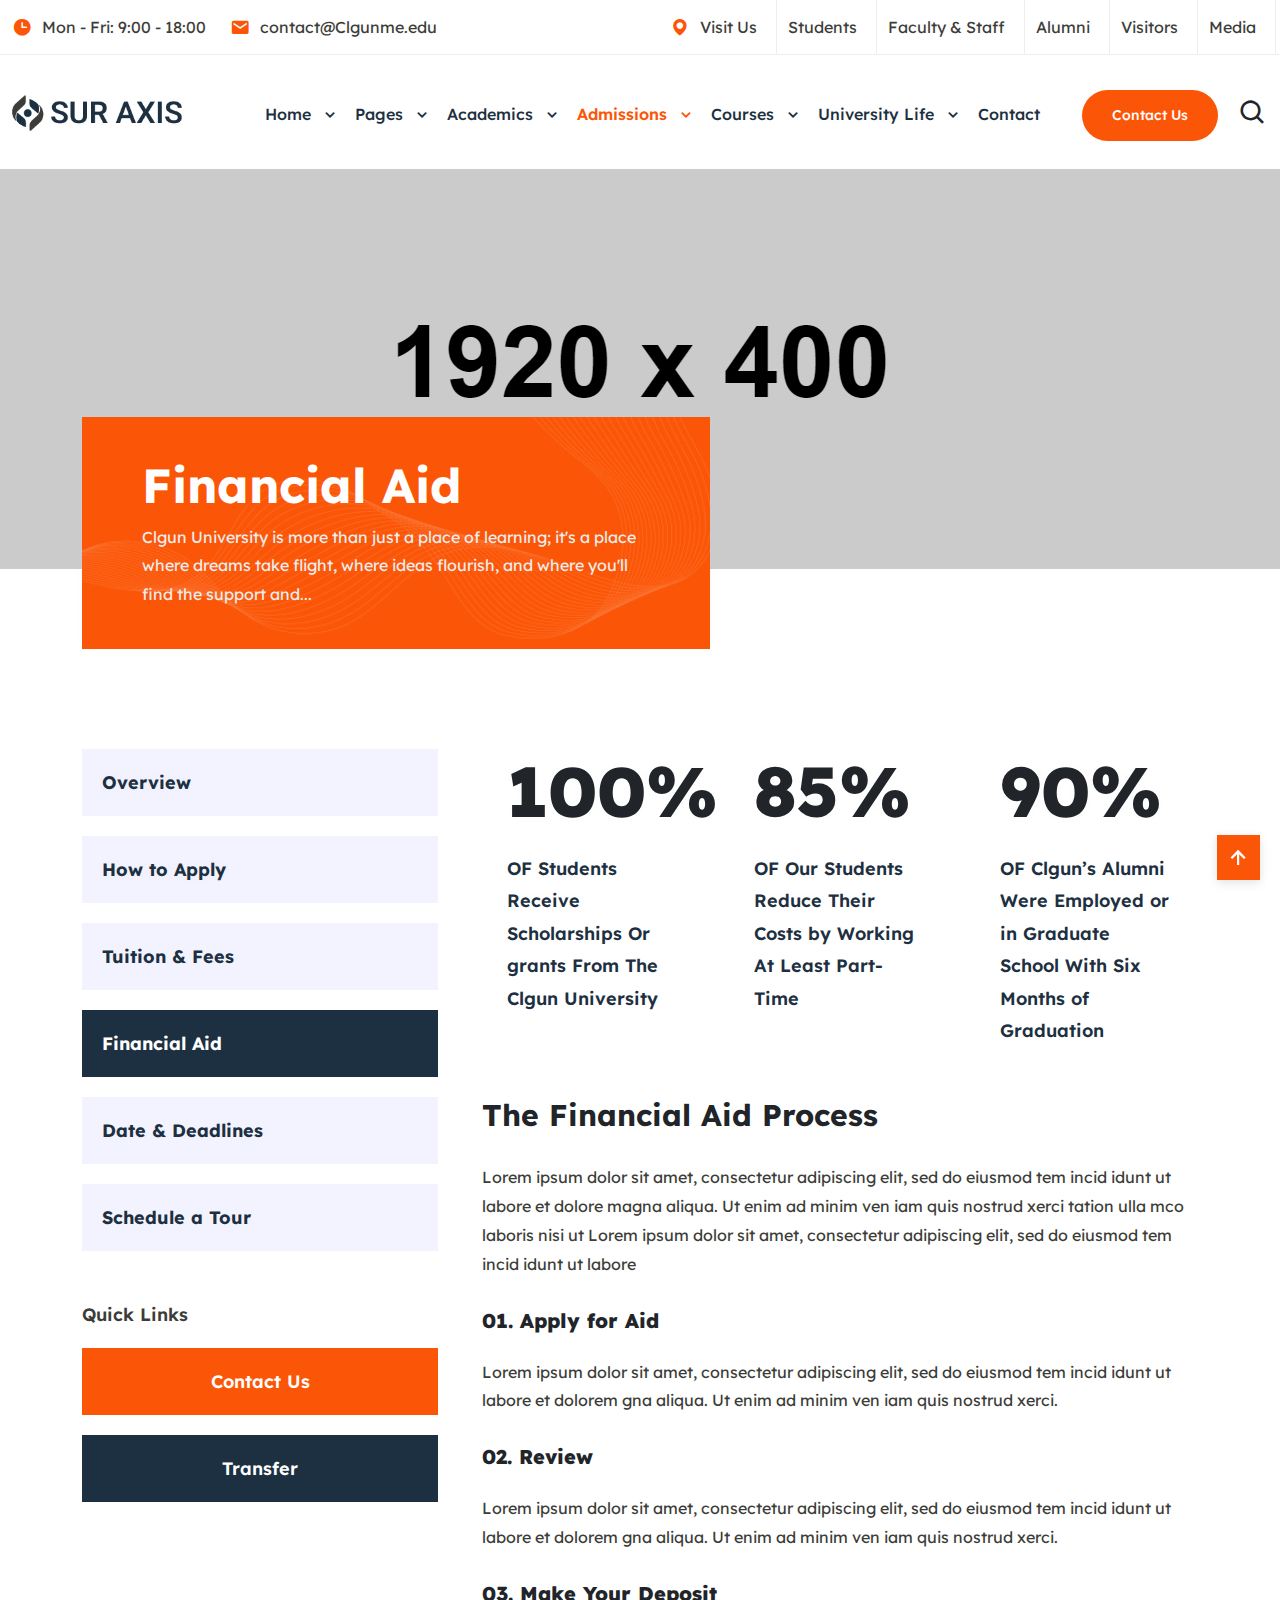
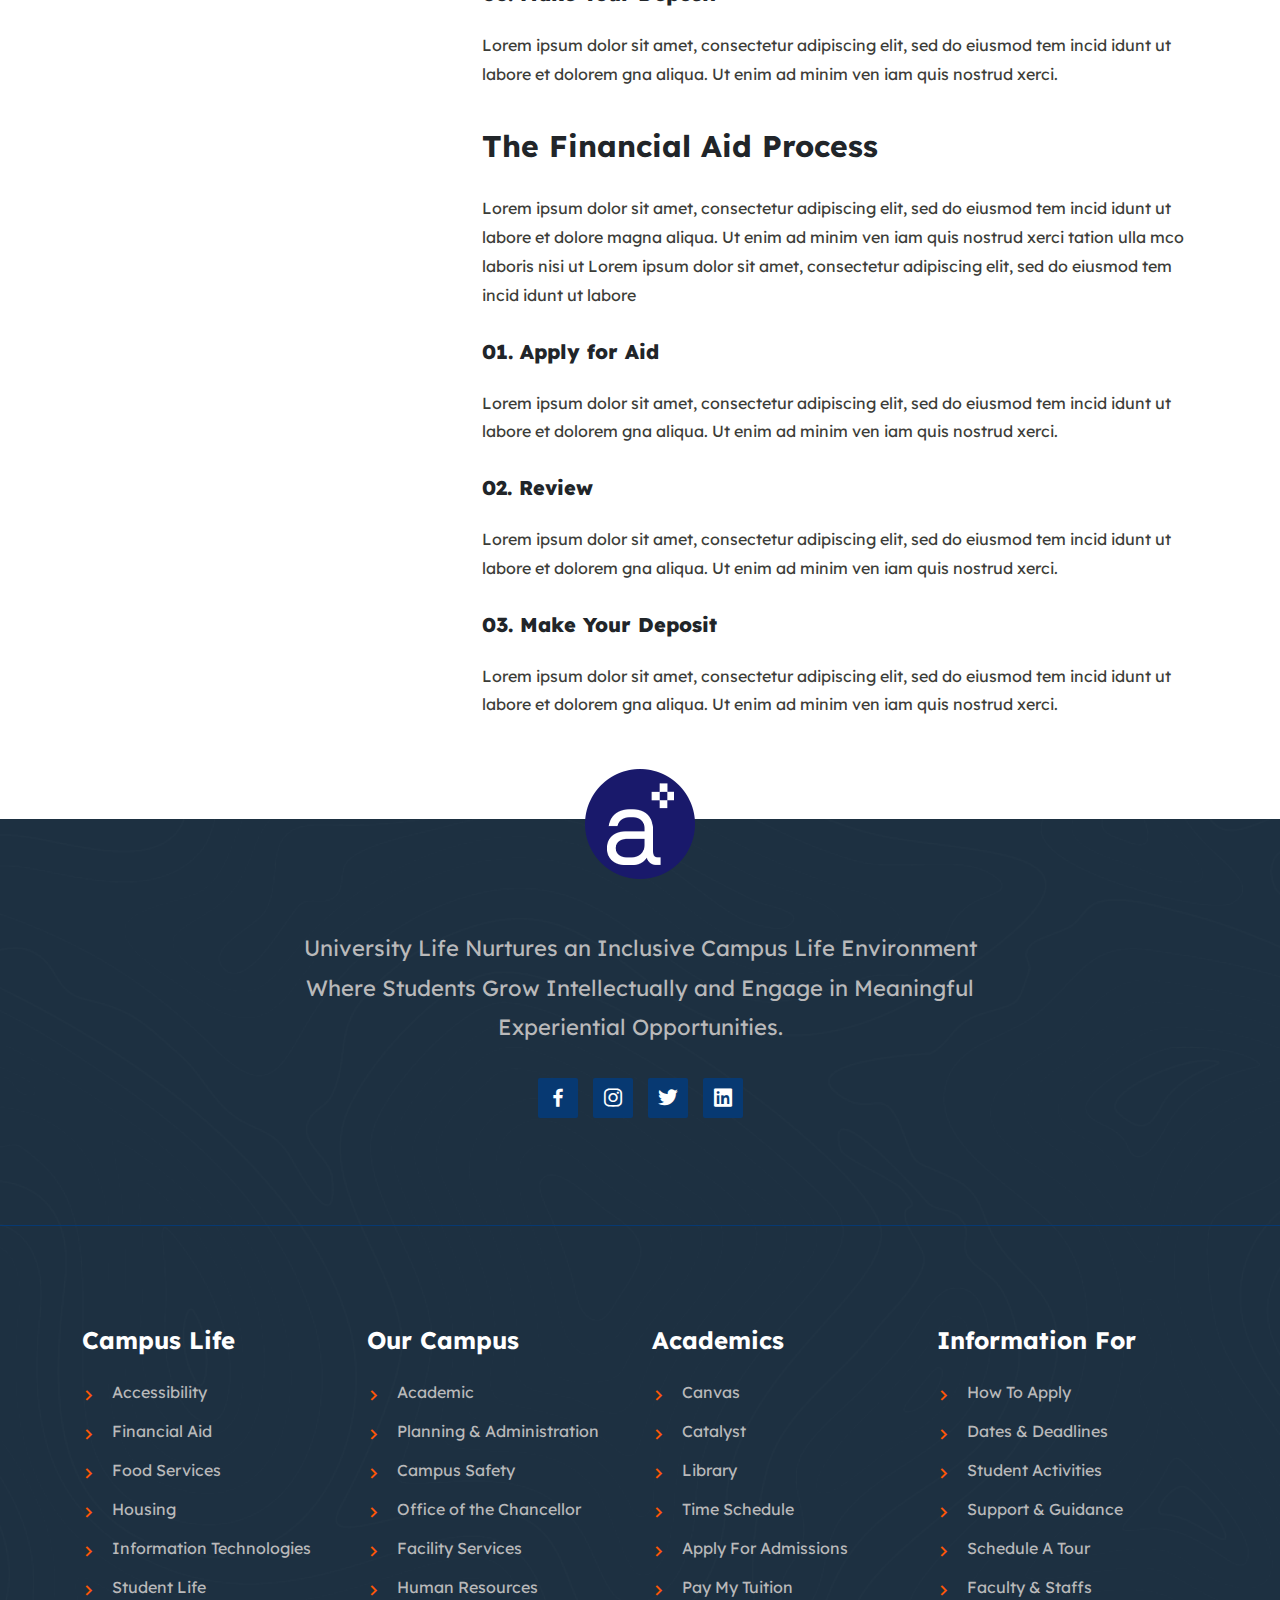
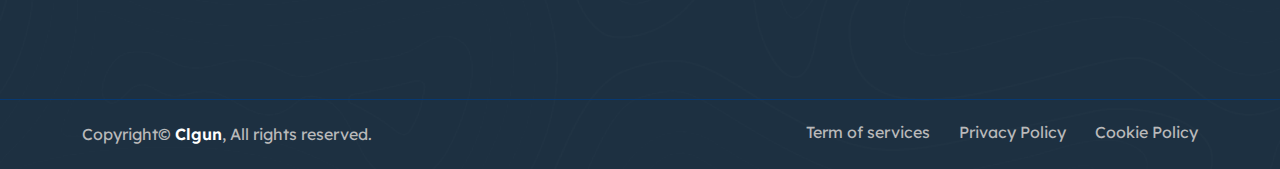
<file: financial-aid.html>
<!doctype html>
<html lang="zxx">
    <head>
        <!-- Required meta tags -->
        <meta charset="utf-8">
        <meta name="viewport" content="width=device-width, initial-scale=1, shrink-to-fit=no">

        <!-- Links of CSS files -->
        <link rel="stylesheet" href="assets/css/aos.css">
        <link rel="stylesheet" href="assets/css/bootstrap.min.css">
        <link rel="stylesheet" href="assets/css/boxicons.min.css">
        <link rel="stylesheet" href="assets/css/owl.carousel.min.css">
        <link rel="stylesheet" href="assets/css/flaticon.css">
        <link rel="stylesheet" href="assets/css/magnific-popup.min.css">
        <link rel="stylesheet" href="assets/css/style.css">
        <link rel="stylesheet" href="assets/css/header.css">
        <link rel="stylesheet" href="assets/css/responsive.css">

        <title>Canyon - College University HTML Template</title>
        <link rel="icon" type="image/png" href="assets/img/all-img/favicon.png">
    </head>
    <body>

        <!-- preloader -->
        <div class="preloader-container" id="preloader">
            <div class="preloader-dot"></div>
            <div class="preloader-dot"></div>
            <div class="preloader-dot"></div>
            <div class="preloader-dot"></div>
            <div class="preloader-dot"></div>
        </div>
        <!-- preloader -->

        <!-- Start Top Navbar Area -->
        <div class="top-area">
            <div class="container-fluid">
                <div class="row">
                    <div class="col-lg-5 col-12 col-xm-12">
                        <div class="top-left-items">
                            <ul>
                                <li><i class='bx bxs-time'></i> Mon - Fri: 9:00 - 18:00</li>
                                <li><i class='bx bxs-envelope'></i> <a href="#">contact@Clgunme.edu</a></li>
                            </ul>
                        </div>
                    </div>
                    <div class="col-lg-7 col-12 col-xm-12">
                        <div class="top-right-items">
                            <ul>
                                <li><i class='bx bxs-map'></i> <a href="contact-us.html">Visit Us</a></li>
                                <li><a href="student-activities.html">Students</a></li>
                                <li><a href="faculty.html">Faculty & Staff</a></li>
                                <li><a href="alumni.html">Alumni</a></li>
                                <li><a href="the-campus-experience.html">Visitors</a></li>
                                <li><a href="online-education.html">Media</a></li>
                            </ul>
                        </div>
                    </div>
                </div>
            </div>
        </div>
        <!-- End Top Navbar Area -->

        <!-- Start Navbar Area Start -->
       <div class="navbar-area" id="navbar">
        <div class="container-fluid">
            <nav class="navbar navbar-expand-lg">
                <a class="navbar-brand" href="index.html">
                    <img class="logo-light" src="assets/img/logo/logo.png" alt="logo">
                </a>
                <div class="other-option d-lg-none">
                    <div class="option-item">
                        <button type="button" class="search-btn" data-bs-toggle="offcanvas" data-bs-target="#staticBackdrop">
                            <i class='bx bx-search'></i>
                        </button>
                    </div>
                </div>
                <a class="navbar-toggler" data-bs-toggle="offcanvas" href="#navbarOffcanvas" role="button" aria-controls="navbarOffcanvas">
                    <i class='bx bx-menu'></i>
                </a>
                <div class="collapse navbar-collapse justify-content-between">
                    <ul class="navbar-nav ms-auto">
                        <li class="nav-item">
                            <a href="javascript:void(0)" class="dropdown-toggle nav-link">
                                Home
                            </a>
                            <ul class="dropdown-menu">
                                <li class="nav-item"><a href="index.html" class="nav-link">Home One</a></li>
                                <li class="nav-item"><a href="index2.html" class="nav-link">Home Two</a></li>
                                <li class="nav-item"><a href="index3.html" class="nav-link">Home Three</a></li>
                            </ul>
                        </li>
                        <li class="nav-item">
                            <a href="javascript:void(0)" class="dropdown-toggle nav-link">
                                Pages
                            </a>
                            <ul class="dropdown-menu">
                                <li class="nav-item"><a href="about-us.html" class="nav-link">About Us</a></li>
                                <li class="nav-item"><a href="news-and-blog.html" class="nav-link">News and Blog</a></li>
                                <li class="nav-item"><a href="blog-details.html" class="nav-link">Blog Details</a></li>
                                <li class="nav-item"><a href="alumni.html" class="nav-link">Alumni</a></li>
                            </ul>
                        </li>
                        <li class="nav-item">
                            <a href="javascript:void(0)" class="dropdown-toggle nav-link">
                                Academics
                            </a>
                            <ul class="dropdown-menu">
                                <li class="nav-item"><a href="academics.html" class="nav-link">Academics</a></li>
                                <li class="nav-item"><a href="undergraduate.html" class="nav-link">Undergraduate</a></li>
                                <li class="nav-item"><a href="graduate.html" class="nav-link">Graduate</a></li>
                                <li class="nav-item"><a href="online-education.html" class="nav-link">Online Education</a></li>
                                <li class="nav-item"><a href="faculty.html" class="nav-link">Faculty</a></li>
                            </ul>
                        </li>
                        <li class="nav-item">
                            <a href="javascript:void(0)" class="dropdown-toggle nav-link active">
                                Admissions
                            </a>
                            <ul class="dropdown-menu">
                                <li class="nav-item"><a href="admission.html" class="nav-link">Admissions</a></li>
                                <li class="nav-item"><a href="how-to-apply.html" class="nav-link">How to Apply</a></li>
                                <li class="nav-item"><a href="tuition-fees.html" class="nav-link">Tuition & Fees</a></li>
                                <li class="nav-item"><a href="financial-aid.html" class="nav-link active">Financial Aid</a></li>
                                <li class="nav-item"><a href="date-deadlines.html" class="nav-link">Date & Deadlines</a></li>
                                <li class="nav-item"><a href="schedule-tour.html" class="nav-link">Schedule a Tour</a></li>
                            </ul>
                        </li>
                        <li class="nav-item">
                            <a href="javascript:void(0)" class="dropdown-toggle nav-link">
                                Courses
                            </a>
                            <ul class="dropdown-menu">
                                <li class="nav-item"><a href="courses.html" class="nav-link">Courses Sidebar</a></li>
                                <li class="nav-item"><a href="courses-details.html" class="nav-link">Course Details</a></li>
                            </ul>
                        </li>
                        <li class="nav-item">
                            <a href="javascript:void(0)" class="dropdown-toggle nav-link">
                                University Life
                            </a>
                            <ul class="dropdown-menu">
                                <li class="nav-item"><a href="university-life.html" class="nav-link">University Life</a></li>
                                <li class="nav-item"><a href="the-campus-experience.html" class="nav-link">The Campus Experience</a></li>
                                <li class="nav-item"><a href="fitness-athletics.html" class="nav-link">Fitness & Athletics</a></li>
                                <li class="nav-item"><a href="support-guidance.html" class="nav-link">Support & Guidance</a></li>
                                <li class="nav-item"><a href="student-activities.html" class="nav-link">Student Activities</a></li>
                            </ul>
                        </li>
                        <li class="nav-item">
                            <a href="contact-us.html" class="nav-link">
                                Contact
                            </a>
                        </li>
                    </ul>
                    <div class="others-option d-flex align-items-center">
                        <div class="option-item">
                            <div class="nav-btn">
                                <a href="contact-us.html" class="default-btn">Contact Us</a>
                            </div>
                        </div>
                        <div class="option-item">
                            <div class="nav-search">
                                <a href="#" data-bs-toggle="offcanvas" data-bs-target="#staticBackdrop" aria-controls="staticBackdrop" class="search-button"><i class='bx bx-search'></i></a>
                            </div>
                        </div>
                    </div>
                </div>
            </nav>
        </div>
       </div>
       <!-- End Navbar Area Start -->

        <!-- Start Responsive Navbar Area -->
        <div class="responsive-navbar offcanvas offcanvas-end" data-bs-backdrop="static" tabindex="-1" id="navbarOffcanvas">
            <div class="offcanvas-header">
                <a href="index.html" class="logo d-inline-block">
                    <img class="logo-light" src="assets/img/logo/logo.png" alt="logo">
                </a>
                <button type="button" class="btn-close" data-bs-dismiss="offcanvas" aria-label="Close"></button>
            </div>
            <div class="offcanvas-body">
                <div class="accordion" id="navbarAccordion">
                    <div class="accordion-item">
                        <button class="accordion-button collapsed active" type="button" data-bs-toggle="collapse" data-bs-target="#collapseOne" aria-expanded="false" aria-controls="collapseOne">
                            Home
                        </button>
                        <div id="collapseOne" class="accordion-collapse collapse" data-bs-parent="#navbarAccordion">
                            <div class="accordion-body">
                                <div class="accordion" id="navbarAccordion7">
                                    <div class="accordion-item">
                                        <a href="index.html" class="accordion-link">
                                            Home One
                                        </a>
                                    </div>
                                    <div class="accordion-item">
                                        <a href="index2.html" class="accordion-link">
                                            Home Two
                                        </a>
                                    </div>
                                    <div class="accordion-item">
                                        <a href="index3.html" class="accordion-link">
                                            Home Three
                                        </a>
                                    </div>
                                </div>
                            </div>
                        </div>
                    </div>
                    <div class="accordion-item">
                        <button class="accordion-button collapsed" type="button" data-bs-toggle="collapse" data-bs-target="#collapseTwo" aria-expanded="false" aria-controls="collapseTwo">
                            Pages
                        </button>
                        <div id="collapseTwo" class="accordion-collapse collapse" data-bs-parent="#navbarAccordion">
                            <div class="accordion-body">
                                <div class="accordion" id="navbarAccordion8">
                                    <div class="accordion-item">
                                        <a href="about-us.html" class="accordion-link">
                                            About Us
                                        </a>
                                    </div>
                                    <div class="accordion-item">
                                        <a href="news-and-blog.html" class="accordion-link">
                                            News and Blog
                                        </a>
                                    </div>
                                    <div class="accordion-item">
                                        <a href="blog-details.html" class="accordion-link">
                                            Blog Details
                                        </a>
                                    </div>
                                    <div class="accordion-item">
                                        <a href="alumni.html" class="accordion-link">
                                            Alumni
                                        </a>
                                    </div>
                                </div>
                            </div>
                        </div>
                    </div>
                    <div class="accordion-item">
                        <button class="accordion-button collapsed" type="button" data-bs-toggle="collapse" data-bs-target="#collapseThree" aria-expanded="false" aria-controls="collapseThree">
                            Academics
                        </button>
                        <div id="collapseThree" class="accordion-collapse collapse" data-bs-parent="#navbarAccordion">
                            <div class="accordion-body">
                                <div class="accordion" id="navbarAccordion30">
                                    <div class="accordion-item">
                                        <a href="academics.html" class="accordion-link">
                                            Academics
                                        </a>
                                    </div>
                                    <div class="accordion-item">
                                        <a href="undergraduate.html" class="accordion-link">
                                            Undergraduate
                                        </a>
                                    </div>
                                    <div class="accordion-item">
                                        <a href="graduate.html" class="accordion-link">
                                            Graduate
                                        </a>
                                    </div>
                                    <div class="accordion-item">
                                        <a href="online-education.html" class="accordion-link">
                                            Online Education
                                        </a>
                                    </div>
                                    <div class="accordion-item">
                                        <a href="faculty.html" class="accordion-link">
                                            Faculty
                                        </a>
                                    </div>
                                </div>
                            </div>
                        </div>
                    </div>
                    <div class="accordion-item">
                        <button class="accordion-button collapsed active" type="button" data-bs-toggle="collapse" data-bs-target="#collapseFour" aria-expanded="false" aria-controls="collapseFour">
                            Admissions
                        </button>
                        <div id="collapseFour" class="accordion-collapse collapse" data-bs-parent="#navbarAccordion">
                            <div class="accordion-body">
                                <div class="accordion" id="navbarAccordion31">
                                    <div class="accordion-item">
                                        <a href="admission.html" class="accordion-link">
                                            Admissions
                                        </a>
                                    </div>
                                    <div class="accordion-item">
                                        <a href="how-to-apply.html" class="accordion-link">
                                            How to Apply
                                        </a>
                                    </div>
                                    <div class="accordion-item">
                                        <a href="tuition-fees.html" class="accordion-link">
                                            Tuition &amp; Fees
                                        </a>
                                    </div>
                                    <div class="accordion-item">
                                        <a href="financial-aid.html" class="accordion-link active">
                                            Financial Aid
                                        </a>
                                    </div>
                                    <div class="accordion-item">
                                        <a href="date-deadlines.html" class="accordion-link">
                                            Date &amp; Deadlines
                                        </a>
                                    </div>
                                    <div class="accordion-item">
                                        <a href="schedule-tour.html" class="accordion-link">
                                            Schedule a Tour
                                        </a>
                                    </div>
                                </div>
                            </div>
                        </div>
                    </div>
                    <div class="accordion-item">
                        <button class="accordion-button collapsed" type="button" data-bs-toggle="collapse" data-bs-target="#collapseFive" aria-expanded="false" aria-controls="collapseFive">
                            Courses
                        </button>
                        <div id="collapseFive" class="accordion-collapse collapse" data-bs-parent="#navbarAccordion">
                            <div class="accordion-body">
                                <div class="accordion" id="navbarAccordion32">
                                    <div class="accordion-item">
                                        <a href="courses.html" class="accordion-link">
                                            Courses Sidebar
                                        </a>
                                    </div>
                                    <div class="accordion-item">
                                        <a href="courses-details.html" class="accordion-link">
                                            Course Details
                                        </a>
                                    </div>
                                </div>
                            </div>
                        </div>
                    </div>
                    <div class="accordion-item">
                        <button class="accordion-button collapsed" type="button" data-bs-toggle="collapse" data-bs-target="#collapseSix" aria-expanded="false" aria-controls="collapseSix">
                            University Life
                        </button>
                        <div id="collapseSix" class="accordion-collapse collapse" data-bs-parent="#navbarAccordion">
                            <div class="accordion-body">
                                <div class="accordion" id="navbarAccordion40">
                                    <div class="accordion-item">
                                        <a href="university-life.html" class="accordion-link">
                                            University Life
                                        </a>
                                    </div>
                                    <div class="accordion-item">
                                        <a href="the-campus-experience.html" class="accordion-link">
                                            The Campus Experience
                                        </a>
                                    </div>
                                    <div class="accordion-item">
                                        <a href="fitness-athletics.html" class="accordion-link">
                                            Fitness &amp; Athletics
                                        </a>
                                    </div>
                                    <div class="accordion-item">
                                        <a href="support-guidance.html" class="accordion-link">
                                            Support &amp; Guidance
                                        </a>
                                    </div>
                                    <div class="accordion-item">
                                        <a href="student-activities.html" class="accordion-link">
                                            Student Activities
                                        </a>
                                    </div>
                                </div>
                            </div>
                        </div>
                    </div>
                    <div class="accordion-item">
                        <a class="accordion-link without-icon" href="contact-us.html">
                            Contact Us
                        </a>
                    </div>
                </div>
                <div class="offcanvas-contact-info">
                    <h4>Contact Info</h4>
                    <ul class="contact-info list-style">
                        <li>
                            <i class="bx bxs-envelope"></i>
                            <a href="contact@Clgunme.edu">contact@Clgunme.edu</a>
                        </li>
                        <li>
                            <i class="bx bxs-time"></i>
                            <p>Mon - Fri: 9:00 - 18:00</p>
                        </li>
                    </ul>
                    <ul class="social-profile list-style">
                        <li><a href="https://www.fb.com" target="_blank"><i class='bx bxl-facebook'></i></a></li>
                        <li><a href="https://www.instagram.com" target="_blank"><i class='bx bxl-instagram'></i></a></li>
                        <li><a href="https://www.linkedin.com" target="_blank"><i class='bx bxl-linkedin' ></i></a></li>
                    </ul>
                </div>
                <div class="offcanvas-other-options">
                    <div class="option-item">
                        <a href="contact-us.html" class="default-btn">Contact Us</a>
                    </div>
                </div>
            </div>
        </div>
        <!-- End Responsive Navbar Area -->

        <!-- Start Clgun Searchbar Area -->
        <div class="clgun offcanvas offcanvas-start" data-bs-backdrop="static" tabindex="-1" id="staticBackdrop">
            <div class="offcanvas-header">
                <a href="index.html" class="logo">
                    <img src="assets/img/logo/logo.png" alt="image">
                </a>
            <button type="button" class="btn-close" data-bs-dismiss="offcanvas" aria-label="Close"></button>
            </div>
            <div class="offcanvas-body">
                <div class="search-box">
                    <div class="searchwrapper"> 
                        <div class="searchbox"> 
                            <div class="row align-items-center"> 
                                <div class="col-md-9"><input type="text" class="form-control" placeholder="Fiend Your Course Here!"></div> 
                                <div class="col-lg-3"> 
                                    <a class="btn" href="#">Search</a> 
                                </div> 
                            </div> 
                        </div>
                    </div>
                </div>

                <div class="offcanvas-contact-info">
                    <h4>Contact Info</h4>
                    <ul class="contact-info list-style">
                        <li>
                            <i class="bx bxs-time"></i>
                            <p>Mon - Fri: 9:00 - 18:00</p>
                        </li>
                        <li><i class="bx bxs-phone-call"></i> General Inquiries - <a href="tel:+8495160885">(849) 516-0885</a></li>
                        <li>
                            <i class="bx bxs-envelope"></i>
                            <a href="contact@Clgunme.edu">contact@Clgunme.edu</a>
                        </li>
                        <li>
                            <i class="bx bxs-map"></i>
                            <p>404 Camino Del Rio S, Suite 102San Diego, CA 92108</p>
                        </li>
                    </ul>
                    <ul class="social-profile list-style">
                        <li><a href="https://www.fb.com" target="_blank"><i class='bx bxl-facebook'></i></a></li>
                        <li><a href="https://www.instagram.com" target="_blank"><i class='bx bxl-instagram'></i></a></li>
                        <li><a href="https://www.twitter.com" target="_blank"><i class='bx bxl-twitter'></i></a></li>
                        <li><a href="https://www.dribbble.com" target="_blank"><i class='bx bxl-dribbble'></i></a></li>
                        <li><a href="https://www.linkedin.com" target="_blank"><i class='bx bxl-linkedin' ></i></a></li>
                    </ul>
                </div>

            </div>
        </div>
        <!-- End Clgun Searchbar Area -->

        <!-- Start Section Banner Area -->
        <div class="section-banner bg-17">
            <div class="container">
                <div class="banner-spacing">
                    <div class="section-info">
                        <h2 data-aos="fade-up" data-aos-delay="100">Financial Aid</h2>
                        <p data-aos="fade-up" data-aos-delay="200">Clgun University is more than just a place of learning; it's a place where dreams take flight, where ideas flourish, and where you'll find the support and...</p>
                    </div>
                </div>
            </div>
        </div>
        <!-- End Section Banner Area -->

        <!-- Start Academics Section Area -->
        <div class="academics-section ptb-100">
            <div class="container">
                <div class="row">
                    <div class="col-lg-4">
                        <div class="academics-left">
                            <div class="ac-category">
                                <ul>
                                    <li><a href="admission.html">Overview</a></li>
                                    <li><a href="how-to-apply.html">How to Apply</a></li>
                                    <li><a href="tuition-fees.html">Tuition & Fees</a></li>
                                    <li><a class="active" href="financial-aid.html">Financial Aid</a></li>
                                    <li><a href="date-deadlines.html">Date & Deadlines</a></li>
                                    <li><a href="schedule-tour.html">Schedule a Tour</a></li>
                                </ul>
                            </div>
                            <div class="ac-contact">
                                <span>Quick Links</span>
                                <a href="contact-us.html">Contact Us</a>
                                <a class="darkbtn" href="#">Transfer</a>
                            </div>
                        </div>
                    </div>
                    <div class="col-lg-8">
                        <div class="ac-overview">
                            <div class="pera-dec">

                               <div class="program-info">
                                <div class="row">
                                    <div class="col-lg-4 col-sm-4 col-md-4">
                                        <div class="single-program-info">
                                            <h4>100%</h4>
                                            <p>OF Students Receive Scholarships Or grants From The Clgun University</p>
                                        </div>
                                    </div>
                                    <div class="col-lg-4 col-sm-4 col-md-4">
                                        <div class="single-program-info">
                                            <h4>85%</h4>
                                            <p>OF Our Students Reduce Their Costs by Working At Least Part-Time</p>
                                        </div>
                                    </div>
                                    <div class="col-lg-4 col-sm-4 col-md-4">
                                        <div class="single-program-info">
                                            <h4>90%</h4>
                                            <p>OF Clgun’s Alumni Were Employed or in Graduate School With Six Months of Graduation</p>
                                        </div>
                                    </div>
                                </div>
                               </div>
                               <div class="aid-pra">
                                <h3>The Financial Aid Process</h3>
                                <p>Lorem ipsum dolor sit amet, consectetur adipiscing elit, sed do eiusmod tem incid idunt ut labore et dolore magna aliqua. Ut enim ad minim ven iam quis nostrud xerci tation ulla mco laboris nisi ut Lorem ipsum dolor sit amet, consectetur adipiscing elit, sed do eiusmod tem incid idunt ut labore</p>

                                <h4>01. Apply for Aid</h4>
                                <p>Lorem ipsum dolor sit amet, consectetur adipiscing elit, sed do eiusmod tem incid idunt ut labore et dolorem gna aliqua. Ut enim ad minim ven iam quis nostrud xerci.</p>

                                <h4>02. Review</h4>
                                <p>Lorem ipsum dolor sit amet, consectetur adipiscing elit, sed do eiusmod tem incid idunt ut labore et dolorem gna aliqua. Ut enim ad minim ven iam quis nostrud xerci.</p>

                                <h4>03. Make Your Deposit</h4>
                                <p>Lorem ipsum dolor sit amet, consectetur adipiscing elit, sed do eiusmod tem incid idunt ut labore et dolorem gna aliqua. Ut enim ad minim ven iam quis nostrud xerci.</p>
                               </div>

                               <div class="aid-pra">
                                <h3>The Financial Aid Process</h3>
                                <p>Lorem ipsum dolor sit amet, consectetur adipiscing elit, sed do eiusmod tem incid idunt ut labore et dolore magna aliqua. Ut enim ad minim ven iam quis nostrud xerci tation ulla mco laboris nisi ut Lorem ipsum dolor sit amet, consectetur adipiscing elit, sed do eiusmod tem incid idunt ut labore</p>

                                <h4>01. Apply for Aid</h4>
                                <p>Lorem ipsum dolor sit amet, consectetur adipiscing elit, sed do eiusmod tem incid idunt ut labore et dolorem gna aliqua. Ut enim ad minim ven iam quis nostrud xerci.</p>

                                <h4>02. Review</h4>
                                <p>Lorem ipsum dolor sit amet, consectetur adipiscing elit, sed do eiusmod tem incid idunt ut labore et dolorem gna aliqua. Ut enim ad minim ven iam quis nostrud xerci.</p>

                                <h4>03. Make Your Deposit</h4>
                                <p>Lorem ipsum dolor sit amet, consectetur adipiscing elit, sed do eiusmod tem incid idunt ut labore et dolorem gna aliqua. Ut enim ad minim ven iam quis nostrud xerci.</p>
                               </div>
                                
                            </div>
                        </div>
                    </div>
                </div>
            </div>
        </div>
        <!-- End Academics Section Area -->

        <!-- Start Footer Area -->
        <div class="footer-area">
            <div class="footer-top-info pb-100">
                <div class="content">
                    <div class="image">
                        <img src="assets/img/logo/footer-Logo.png" alt="image">
                    </div>
                    <p>University Life Nurtures an Inclusive Campus Life Environment Where Students Grow Intellectually and Engage in Meaningful Experiential Opportunities.</p>
                    <ul>
                        <li><a href="https://www.fb.com" target="_blank"><i class='bx bxl-facebook'></i></a></li>
                        <li><a href="https://www.instagram.com" target="_blank"><i class='bx bxl-instagram'></i></a></li>
                        <li><a href="https://www.twitter.com"><i class='bx bxl-twitter'></i></a></li>
                        <li><a href="https://www.linkedin.com" target="_blank"><i class='bx bxl-linkedin-square'></i></a></li>
                    </ul>
                </div>
            </div>
            <div class="footer-widget-info ptb-100">
                <div class="container">
                    <div class="row">
                        <div class="col-lg-3 col-sm-6 col-md-6">
                            <div class="footer-widget">
                                <h4>Campus Life</h4>
                                <ul>
                                    <li><a href="alumni.html"><i class='bx bx-chevron-right'></i> Accessibility</a></li>
                                    <li><a href="financial-aid.html"><i class='bx bx-chevron-right'></i> Financial Aid</a></li>
                                    <li><a href="online-education.html"><i class='bx bx-chevron-right'></i> Food Services</a></li>
                                    <li><a href="financial-aid.html"><i class='bx bx-chevron-right'></i> Housing</a></li>
                                    <li><a href="fitness-athletics.html"><i class='bx bx-chevron-right'></i> Information Technologies</a></li>
                                    <li><a href="student-activities.html"><i class='bx bx-chevron-right'></i> Student Life</a></li>
                                </ul>
                            </div>
                        </div>
                        <div class="col-lg-3 col-sm-6 col-md-6">
                            <div class="footer-widget">
                                <h4>Our Campus</h4>
                                <ul>
                                    <li><a href="academics.html"><i class='bx bx-chevron-right'></i> Academic</a></li>
                                    <li><a href="admission.html"><i class='bx bx-chevron-right'></i> Planning & Administration</a></li>
                                    <li><a href="the-campus-experience.html"><i class='bx bx-chevron-right'></i> Campus Safety</a></li>
                                    <li><a href="alumni.html"><i class='bx bx-chevron-right'></i> Office of the Chancellor</a></li>
                                    <li><a href="the-campus-experience.html"><i class='bx bx-chevron-right'></i> Facility Services</a></li>
                                    <li><a href="graduate.html"><i class='bx bx-chevron-right'></i> Human Resources</a></li>
                                </ul>
                            </div>
                        </div>
                        <div class="col-lg-3 col-sm-6 col-md-6">
                            <div class="footer-widget">
                                <h4>Academics</h4>
                                <ul>
                                    <li><a href="university-life.html"><i class='bx bx-chevron-right'></i> Canvas</a></li>
                                    <li><a href="undergraduate.html"><i class='bx bx-chevron-right'></i> Catalyst</a></li>
                                    <li><a href="academics.html"><i class='bx bx-chevron-right'></i> Library</a></li>
                                    <li><a href="date-deadlines.html"><i class='bx bx-chevron-right'></i> Time Schedule</a></li>
                                    <li><a href="how-to-apply.html"><i class='bx bx-chevron-right'></i> Apply For Admissions</a></li>
                                    <li><a href="tuition-fees.html"><i class='bx bx-chevron-right'></i> Pay My Tuition</a></li>
                                </ul>
                            </div>
                        </div>
                        <div class="col-lg-3 col-sm-6 col-md-6">
                            <div class="footer-widget">
                                <h4>Information For</h4>
                                <ul>
                                    <li><a href="application-form.html"><i class='bx bx-chevron-right'></i> How To Apply</a></li>
                                    <li><a href="date-deadlines.html"><i class='bx bx-chevron-right'></i> Dates & Deadlines</a></li>
                                    <li><a href="student-activities.html"><i class='bx bx-chevron-right'></i> Student Activities</a></li>
                                    <li><a href="support-guidance.html"><i class='bx bx-chevron-right'></i> Support & Guidance</a></li>
                                    <li><a href="schedule-tour.html"><i class='bx bx-chevron-right'></i> Schedule A Tour</a></li>
                                    <li><a href="faculty.html"><i class='bx bx-chevron-right'></i> Faculty & Staffs</a></li>
                                </ul>
                            </div>
                        </div>
                    </div>
                </div>
            </div>
            <div class="copy-right-area">
                <div class="container">
                    <div class="row">
                        <div class="col-lg-4 col-sm-12 col-xm-6">
                            <div class="cpr-left">
                                <p>Copyright© <a href="#">Clgun</a>, All rights reserved.</p>
                            </div>
                        </div>
                        <div class="col-lg-8 col-sm-12 col-xm-6">
                            <div class="cpr-right">
                                <ul>
                                    <li><a href="#">Term of services</a></li>
                                    <li><a href="#">Privacy Policy</a></li>
                                    <li><a href="#">Cookie Policy</a></li>
                                </ul>
                            </div>
                        </div>
                    </div>
                </div>
            </div>
        </div>
        <!-- End Footer Area -->

        <div class="go-top active">
            <i class="bx bx-up-arrow-alt"></i>
        </div>

        <!-- Links of JS files -->
        <script src="assets/js/jquery.min.js"></script>
        <script src="assets/js/aos.js"></script>
        <script src="assets/js/bootstrap.min.js"></script>
        <script src="assets/js/magnific-popup.min.js"></script>
        <script src="assets/js/owl.carousel.min.js"></script>
        <script src="assets/js/main.js"></script>
    </body>
</html>
</file>
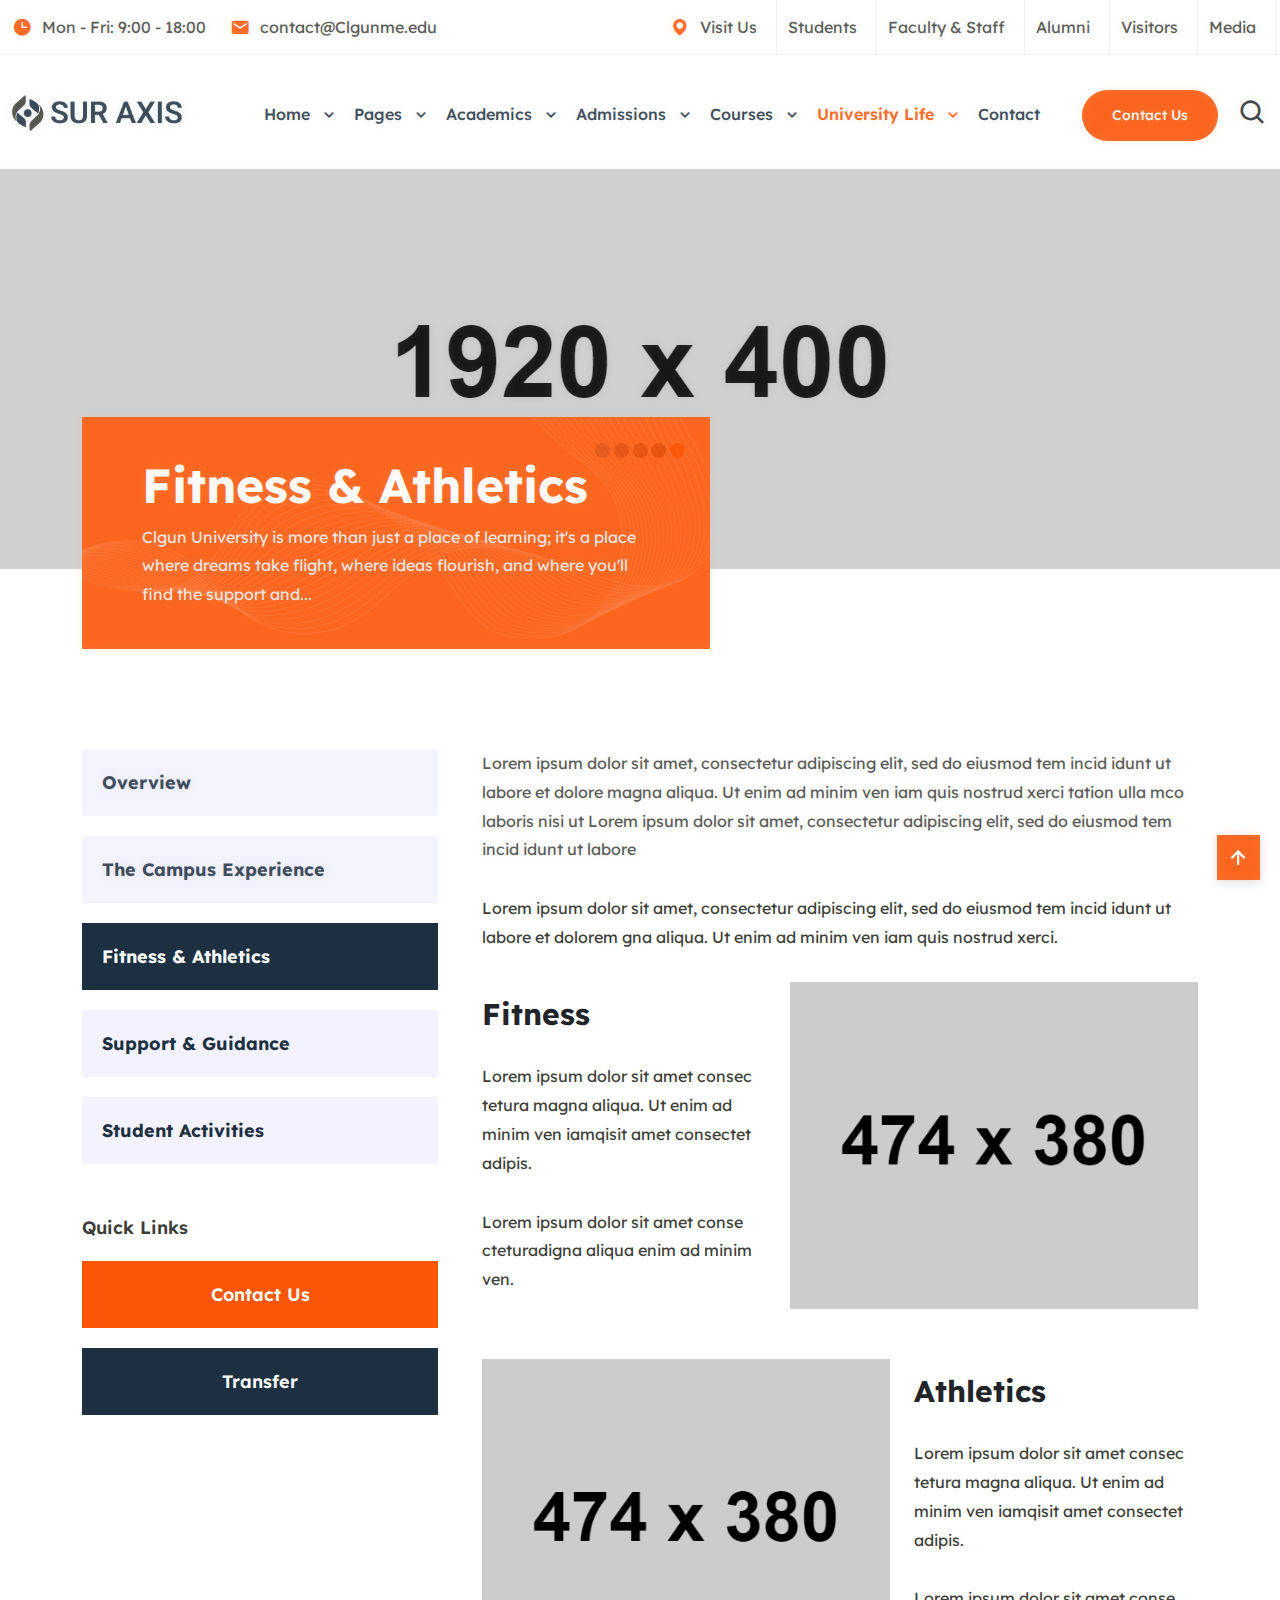
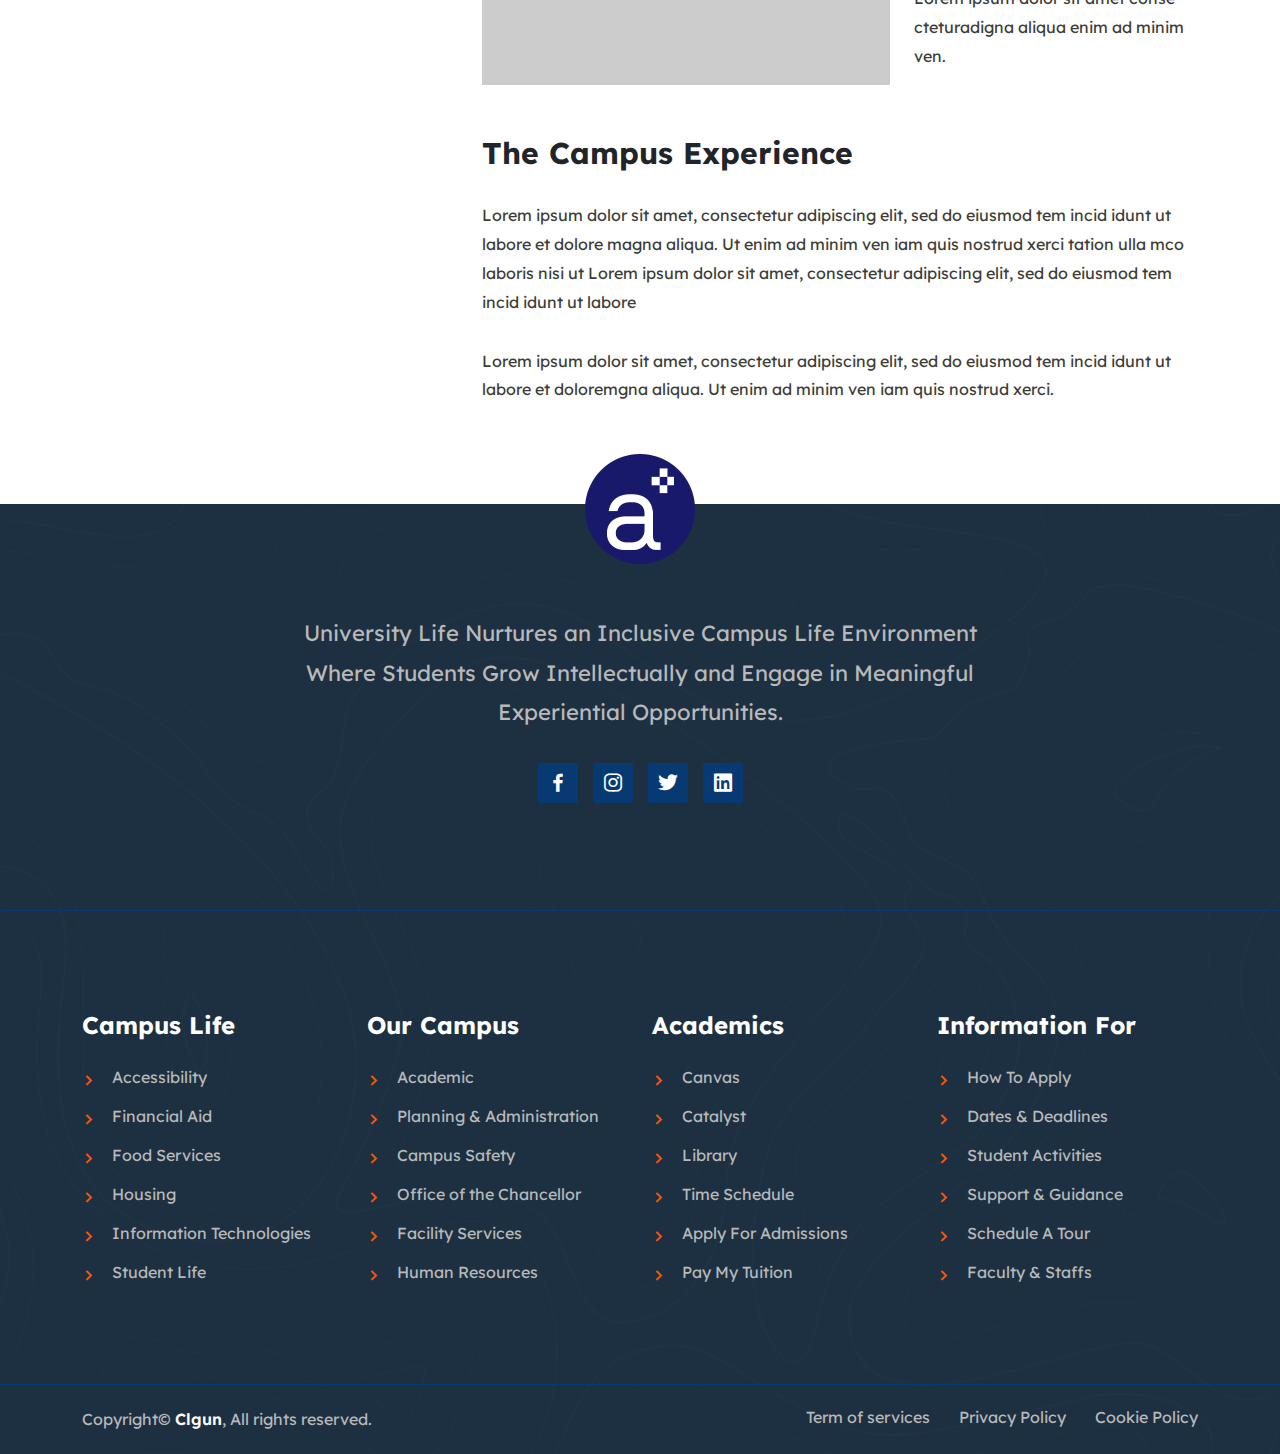
<file: fitness-athletics.html>
<!doctype html>
<html lang="zxx">
    <head>
        <!-- Required meta tags -->
        <meta charset="utf-8">
        <meta name="viewport" content="width=device-width, initial-scale=1, shrink-to-fit=no">

        <!-- Links of CSS files -->
        <link rel="stylesheet" href="assets/css/aos.css">
        <link rel="stylesheet" href="assets/css/bootstrap.min.css">
        <link rel="stylesheet" href="assets/css/boxicons.min.css">
        <link rel="stylesheet" href="assets/css/owl.carousel.min.css">
        <link rel="stylesheet" href="assets/css/flaticon.css">
        <link rel="stylesheet" href="assets/css/magnific-popup.min.css">
        <link rel="stylesheet" href="assets/css/style.css">
        <link rel="stylesheet" href="assets/css/header.css">
        <link rel="stylesheet" href="assets/css/responsive.css">

        <title>Canyon - College University HTML Template</title>
        <link rel="icon" type="image/png" href="assets/img/all-img/favicon.png">
    </head>
    <body>

        <!-- preloader -->
        <div class="preloader-container" id="preloader">
            <div class="preloader-dot"></div>
            <div class="preloader-dot"></div>
            <div class="preloader-dot"></div>
            <div class="preloader-dot"></div>
            <div class="preloader-dot"></div>
        </div>
        <!-- preloader -->

        <!-- Start Top Navbar Area -->
        <div class="top-area">
            <div class="container-fluid">
                <div class="row">
                    <div class="col-lg-5 col-12 col-xm-12">
                        <div class="top-left-items">
                            <ul>
                                <li><i class='bx bxs-time'></i> Mon - Fri: 9:00 - 18:00</li>
                                <li><i class='bx bxs-envelope'></i> <a href="#">contact@Clgunme.edu</a></li>
                            </ul>
                        </div>
                    </div>
                    <div class="col-lg-7 col-12 col-xm-12">
                        <div class="top-right-items">
                            <ul>
                                <li><i class='bx bxs-map'></i> <a href="contact-us.html">Visit Us</a></li>
                                <li><a href="student-activities.html">Students</a></li>
                                <li><a href="faculty.html">Faculty & Staff</a></li>
                                <li><a href="alumni.html">Alumni</a></li>
                                <li><a href="the-campus-experience.html">Visitors</a></li>
                                <li><a href="online-education.html">Media</a></li>
                            </ul>
                        </div>
                    </div>
                </div>
            </div>
        </div>
        <!-- End Top Navbar Area -->

        <!-- Start Navbar Area Start -->
       <div class="navbar-area" id="navbar">
        <div class="container-fluid">
            <nav class="navbar navbar-expand-lg">
                <a class="navbar-brand" href="index.html">
                    <img class="logo-light" src="assets/img/logo/logo.png" alt="logo">
                </a>
                <div class="other-option d-lg-none">
                    <div class="option-item">
                        <button type="button" class="search-btn" data-bs-toggle="offcanvas" data-bs-target="#staticBackdrop">
                            <i class='bx bx-search'></i>
                        </button>
                    </div>
                </div>
                <a class="navbar-toggler" data-bs-toggle="offcanvas" href="#navbarOffcanvas" role="button" aria-controls="navbarOffcanvas">
                    <i class='bx bx-menu'></i>
                </a>
                <div class="collapse navbar-collapse justify-content-between">
                    <ul class="navbar-nav ms-auto">
                        <li class="nav-item">
                            <a href="javascript:void(0)" class="dropdown-toggle nav-link">
                                Home
                            </a>
                            <ul class="dropdown-menu">
                                <li class="nav-item"><a href="index.html" class="nav-link">Home One</a></li>
                                <li class="nav-item"><a href="index2.html" class="nav-link">Home Two</a></li>
                                <li class="nav-item"><a href="index3.html" class="nav-link">Home Three</a></li>
                            </ul>
                        </li>
                        <li class="nav-item">
                            <a href="javascript:void(0)" class="dropdown-toggle nav-link">
                                Pages
                            </a>
                            <ul class="dropdown-menu">
                                <li class="nav-item"><a href="about-us.html" class="nav-link">About Us</a></li>
                                <li class="nav-item"><a href="news-and-blog.html" class="nav-link">News and Blog</a></li>
                                <li class="nav-item"><a href="blog-details.html" class="nav-link">Blog Details</a></li>
                                <li class="nav-item"><a href="alumni.html" class="nav-link">Alumni</a></li>
                            </ul>
                        </li>
                        <li class="nav-item">
                            <a href="javascript:void(0)" class="dropdown-toggle nav-link">
                                Academics
                            </a>
                            <ul class="dropdown-menu">
                                <li class="nav-item"><a href="academics.html" class="nav-link">Academics</a></li>
                                <li class="nav-item"><a href="undergraduate.html" class="nav-link">Undergraduate</a></li>
                                <li class="nav-item"><a href="graduate.html" class="nav-link">Graduate</a></li>
                                <li class="nav-item"><a href="online-education.html" class="nav-link">Online Education</a></li>
                                <li class="nav-item"><a href="faculty.html" class="nav-link">Faculty</a></li>
                            </ul>
                        </li>
                        <li class="nav-item">
                            <a href="javascript:void(0)" class="dropdown-toggle nav-link">
                                Admissions
                            </a>
                            <ul class="dropdown-menu">
                                <li class="nav-item"><a href="admission.html" class="nav-link">Admissions</a></li>
                                <li class="nav-item"><a href="how-to-apply.html" class="nav-link">How to Apply</a></li>
                                <li class="nav-item"><a href="tuition-fees.html" class="nav-link">Tuition & Fees</a></li>
                                <li class="nav-item"><a href="financial-aid.html" class="nav-link">Financial Aid</a></li>
                                <li class="nav-item"><a href="date-deadlines.html" class="nav-link">Date & Deadlines</a></li>
                                <li class="nav-item"><a href="schedule-tour.html" class="nav-link">Schedule a Tour</a></li>
                            </ul>
                        </li>
                        <li class="nav-item">
                            <a href="javascript:void(0)" class="dropdown-toggle nav-link">
                                Courses
                            </a>
                            <ul class="dropdown-menu">
                                <li class="nav-item"><a href="courses.html" class="nav-link">Courses Sidebar</a></li>
                                <li class="nav-item"><a href="courses-details.html" class="nav-link">Course Details</a></li>
                            </ul>
                        </li>
                        <li class="nav-item">
                            <a href="javascript:void(0)" class="dropdown-toggle nav-link active">
                                University Life
                            </a>
                            <ul class="dropdown-menu">
                                <li class="nav-item"><a href="university-life.html" class="nav-link">University Life</a></li>
                                <li class="nav-item"><a href="the-campus-experience.html" class="nav-link">The Campus Experience</a></li>
                                <li class="nav-item"><a href="fitness-athletics.html" class="nav-link active">Fitness & Athletics</a></li>
                                <li class="nav-item"><a href="support-guidance.html" class="nav-link">Support & Guidance</a></li>
                                <li class="nav-item"><a href="student-activities.html" class="nav-link">Student Activities</a></li>
                            </ul>
                        </li>
                        <li class="nav-item">
                            <a href="contact-us.html" class="nav-link">
                                Contact
                            </a>
                        </li>
                    </ul>
                    <div class="others-option d-flex align-items-center">
                        <div class="option-item">
                            <div class="nav-btn">
                                <a href="contact-us.html" class="default-btn">Contact Us</a>
                            </div>
                        </div>
                        <div class="option-item">
                            <div class="nav-search">
                                <a href="#" data-bs-toggle="offcanvas" data-bs-target="#staticBackdrop" aria-controls="staticBackdrop" class="search-button"><i class='bx bx-search'></i></a>
                            </div>
                        </div>
                    </div>
                </div>
            </nav>
        </div>
       </div>
       <!-- End Navbar Area Start -->

        <!-- Start Responsive Navbar Area -->
        <div class="responsive-navbar offcanvas offcanvas-end" data-bs-backdrop="static" tabindex="-1" id="navbarOffcanvas">
            <div class="offcanvas-header">
                <a href="index.html" class="logo d-inline-block">
                    <img class="logo-light" src="assets/img/logo/logo.png" alt="logo">
                </a>
                <button type="button" class="btn-close" data-bs-dismiss="offcanvas" aria-label="Close"></button>
            </div>
            <div class="offcanvas-body">
                <div class="accordion" id="navbarAccordion">
                    <div class="accordion-item">
                        <button class="accordion-button collapsed" type="button" data-bs-toggle="collapse" data-bs-target="#collapseOne" aria-expanded="false" aria-controls="collapseOne">
                            Home
                        </button>
                        <div id="collapseOne" class="accordion-collapse collapse" data-bs-parent="#navbarAccordion">
                            <div class="accordion-body">
                                <div class="accordion" id="navbarAccordion7">
                                    <div class="accordion-item">
                                        <a href="index.html" class="accordion-link">
                                            Home One
                                        </a>
                                    </div>
                                    <div class="accordion-item">
                                        <a href="index2.html" class="accordion-link">
                                            Home Two
                                        </a>
                                    </div>
                                    <div class="accordion-item">
                                        <a href="index3.html" class="accordion-link">
                                            Home Three
                                        </a>
                                    </div>
                                </div>
                            </div>
                        </div>
                    </div>
                    <div class="accordion-item">
                        <button class="accordion-button collapsed" type="button" data-bs-toggle="collapse" data-bs-target="#collapseTwo" aria-expanded="false" aria-controls="collapseTwo">
                            Pages
                        </button>
                        <div id="collapseTwo" class="accordion-collapse collapse" data-bs-parent="#navbarAccordion">
                            <div class="accordion-body">
                                <div class="accordion" id="navbarAccordion8">
                                    <div class="accordion-item">
                                        <a href="about-us.html" class="accordion-link">
                                            About Us
                                        </a>
                                    </div>
                                    <div class="accordion-item">
                                        <a href="news-and-blog.html" class="accordion-link">
                                            News and Blog
                                        </a>
                                    </div>
                                    <div class="accordion-item">
                                        <a href="blog-details.html" class="accordion-link">
                                            Blog Details
                                        </a>
                                    </div>
                                    <div class="accordion-item">
                                        <a href="alumni.html" class="accordion-link">
                                            Alumni
                                        </a>
                                    </div>
                                </div>
                            </div>
                        </div>
                    </div>
                    <div class="accordion-item">
                        <button class="accordion-button collapsed" type="button" data-bs-toggle="collapse" data-bs-target="#collapseThree" aria-expanded="false" aria-controls="collapseThree">
                            Academics
                        </button>
                        <div id="collapseThree" class="accordion-collapse collapse" data-bs-parent="#navbarAccordion">
                            <div class="accordion-body">
                                <div class="accordion" id="navbarAccordion30">
                                    <div class="accordion-item">
                                        <a href="academics.html" class="accordion-link">
                                            Academics
                                        </a>
                                    </div>
                                    <div class="accordion-item">
                                        <a href="undergraduate.html" class="accordion-link">
                                            Undergraduate
                                        </a>
                                    </div>
                                    <div class="accordion-item">
                                        <a href="graduate.html" class="accordion-link">
                                            Graduate
                                        </a>
                                    </div>
                                    <div class="accordion-item">
                                        <a href="online-education.html" class="accordion-link">
                                            Online Education
                                        </a>
                                    </div>
                                    <div class="accordion-item">
                                        <a href="faculty.html" class="accordion-link">
                                            Faculty
                                        </a>
                                    </div>
                                </div>
                            </div>
                        </div>
                    </div>
                    <div class="accordion-item">
                        <button class="accordion-button collapsed" type="button" data-bs-toggle="collapse" data-bs-target="#collapseFour" aria-expanded="false" aria-controls="collapseFour">
                            Admissions
                        </button>
                        <div id="collapseFour" class="accordion-collapse collapse" data-bs-parent="#navbarAccordion">
                            <div class="accordion-body">
                                <div class="accordion" id="navbarAccordion31">
                                    <div class="accordion-item">
                                        <a href="admission.html" class="accordion-link">
                                            Admissions
                                        </a>
                                    </div>
                                    <div class="accordion-item">
                                        <a href="how-to-apply.html" class="accordion-link">
                                            How to Apply
                                        </a>
                                    </div>
                                    <div class="accordion-item">
                                        <a href="tuition-fees.html" class="accordion-link">
                                            Tuition &amp; Fees
                                        </a>
                                    </div>
                                    <div class="accordion-item">
                                        <a href="financial-aid.html" class="accordion-link">
                                            Financial Aid
                                        </a>
                                    </div>
                                    <div class="accordion-item">
                                        <a href="date-deadlines.html" class="accordion-link">
                                            Date &amp; Deadlines
                                        </a>
                                    </div>
                                    <div class="accordion-item">
                                        <a href="schedule-tour.html" class="accordion-link">
                                            Schedule a Tour
                                        </a>
                                    </div>
                                </div>
                            </div>
                        </div>
                    </div>
                    <div class="accordion-item">
                        <button class="accordion-button collapsed" type="button" data-bs-toggle="collapse" data-bs-target="#collapseFive" aria-expanded="false" aria-controls="collapseFive">
                            Courses
                        </button>
                        <div id="collapseFive" class="accordion-collapse collapse" data-bs-parent="#navbarAccordion">
                            <div class="accordion-body">
                                <div class="accordion" id="navbarAccordion32">
                                    <div class="accordion-item">
                                        <a href="courses.html" class="accordion-link">
                                            Courses Sidebar
                                        </a>
                                    </div>
                                    <div class="accordion-item">
                                        <a href="courses-details.html" class="accordion-link">
                                            Course Details
                                        </a>
                                    </div>
                                </div>
                            </div>
                        </div>
                    </div>
                    <div class="accordion-item">
                        <button class="accordion-button collapsed active" type="button" data-bs-toggle="collapse" data-bs-target="#collapseSix" aria-expanded="false" aria-controls="collapseSix">
                            University Life
                        </button>
                        <div id="collapseSix" class="accordion-collapse collapse" data-bs-parent="#navbarAccordion">
                            <div class="accordion-body">
                                <div class="accordion" id="navbarAccordion40">
                                    <div class="accordion-item">
                                        <a href="university-life.html" class="accordion-link">
                                            University Life
                                        </a>
                                    </div>
                                    <div class="accordion-item">
                                        <a href="the-campus-experience.html" class="accordion-link">
                                            The Campus Experience
                                        </a>
                                    </div>
                                    <div class="accordion-item">
                                        <a href="fitness-athletics.html" class="accordion-link active">
                                            Fitness &amp; Athletics
                                        </a>
                                    </div>
                                    <div class="accordion-item">
                                        <a href="support-guidance.html" class="accordion-link">
                                            Support &amp; Guidance
                                        </a>
                                    </div>
                                    <div class="accordion-item">
                                        <a href="student-activities.html" class="accordion-link">
                                            Student Activities
                                        </a>
                                    </div>
                                </div>
                            </div>
                        </div>
                    </div>
                    <div class="accordion-item">
                        <a class="accordion-link without-icon" href="contact-us.html">
                            Contact Us
                        </a>
                    </div>
                </div>
                <div class="offcanvas-contact-info">
                    <h4>Contact Info</h4>
                    <ul class="contact-info list-style">
                        <li>
                            <i class="bx bxs-envelope"></i>
                            <a href="contact@Clgunme.edu">contact@Clgunme.edu</a>
                        </li>
                        <li>
                            <i class="bx bxs-time"></i>
                            <p>Mon - Fri: 9:00 - 18:00</p>
                        </li>
                    </ul>
                    <ul class="social-profile list-style">
                        <li><a href="https://www.fb.com" target="_blank"><i class='bx bxl-facebook'></i></a></li>
                        <li><a href="https://www.instagram.com" target="_blank"><i class='bx bxl-instagram'></i></a></li>
                        <li><a href="https://www.linkedin.com" target="_blank"><i class='bx bxl-linkedin' ></i></a></li>
                    </ul>
                </div>
                <div class="offcanvas-other-options">
                    <div class="option-item">
                        <a href="contact-us.html" class="default-btn">Contact Us</a>
                    </div>
                </div>
            </div>
        </div>
        <!-- End Responsive Navbar Area -->

        <!-- Start Clgun Searchbar Area -->
        <div class="clgun offcanvas offcanvas-start" data-bs-backdrop="static" tabindex="-1" id="staticBackdrop">
            <div class="offcanvas-header">
                <a href="index.html" class="logo">
                    <img src="assets/img/logo/logo.png" alt="image">
                </a>
            <button type="button" class="btn-close" data-bs-dismiss="offcanvas" aria-label="Close"></button>
            </div>
            <div class="offcanvas-body">
                <div class="search-box">
                    <div class="searchwrapper"> 
                        <div class="searchbox"> 
                            <div class="row align-items-center"> 
                                <div class="col-md-9"><input type="text" class="form-control" placeholder="Fiend Your Course Here!"></div> 
                                <div class="col-lg-3"> 
                                    <a class="btn" href="#">Search</a> 
                                </div> 
                            </div> 
                        </div>
                    </div>
                </div>

                <div class="offcanvas-contact-info">
                    <h4>Contact Info</h4>
                    <ul class="contact-info list-style">
                        <li>
                            <i class="bx bxs-time"></i>
                            <p>Mon - Fri: 9:00 - 18:00</p>
                        </li>
                        <li><i class="bx bxs-phone-call"></i> General Inquiries - <a href="tel:+8495160885">(849) 516-0885</a></li>
                        <li>
                            <i class="bx bxs-envelope"></i>
                            <a href="contact@Clgunme.edu">contact@Clgunme.edu</a>
                        </li>
                        <li>
                            <i class="bx bxs-map"></i>
                            <p>404 Camino Del Rio S, Suite 102San Diego, CA 92108</p>
                        </li>
                    </ul>
                    <ul class="social-profile list-style">
                        <li><a href="https://www.fb.com" target="_blank"><i class='bx bxl-facebook'></i></a></li>
                        <li><a href="https://www.instagram.com" target="_blank"><i class='bx bxl-instagram'></i></a></li>
                        <li><a href="https://www.twitter.com" target="_blank"><i class='bx bxl-twitter'></i></a></li>
                        <li><a href="https://www.dribbble.com" target="_blank"><i class='bx bxl-dribbble'></i></a></li>
                        <li><a href="https://www.linkedin.com" target="_blank"><i class='bx bxl-linkedin' ></i></a></li>
                    </ul>
                </div>

            </div>
        </div>
        <!-- End Clgun Searchbar Area -->

        <!-- Start Section Banner Area -->
        <div class="section-banner bg-2">
            <div class="container">
                <div class="banner-spacing">
                    <div class="section-info">
                        <h2 data-aos="fade-up" data-aos-delay="100">Fitness & Athletics</h2>
                        <p data-aos="fade-up" data-aos-delay="200">Clgun University is more than just a place of learning; it's a place where dreams take flight, where ideas flourish, and where you'll find the support and...</p>
                    </div>
                </div>
            </div>
        </div>
        <!-- End Section Banner Area -->

        <!-- Start Academics Section Area -->
        <div class="academics-section ptb-100">
            <div class="container">
                <div class="row">
                    <div class="col-lg-4">
                        <div class="academics-left">
                            <div class="ac-category">
                                <ul>
                                    <li><a href="university-life.html">Overview</a></li>
                                    <li><a href="the-campus-experience.html">The Campus Experience</a></li>
                                    <li><a class="active" href="fitness-athletics.html">Fitness & Athletics</a></li>
                                    <li><a href="support-guidance.html">Support & Guidance</a></li>
                                    <li><a href="student-activities.html">Student Activities</a></li>
                                </ul>
                            </div>
                            <div class="ac-contact">
                                <span>Quick Links</span>
                                <a href="contact-us.html">Contact Us</a>
                                <a class="darkbtn" href="#">Transfer</a>
                            </div>
                        </div>
                    </div>
                    <div class="col-lg-8">
                        <div class="ac-overview">
                            <div class="pera-dec">
                                <p>Lorem ipsum dolor sit amet, consectetur adipiscing elit, sed do eiusmod tem incid idunt ut labore et dolore magna aliqua. Ut enim ad minim ven iam quis nostrud xerci tation ulla mco laboris nisi ut Lorem ipsum dolor sit amet, consectetur adipiscing elit, sed do eiusmod tem incid idunt ut labore</p>
                                <p>Lorem ipsum dolor sit amet, consectetur adipiscing elit, sed do eiusmod tem incid idunt ut labore et dolorem gna aliqua. Ut enim ad minim ven iam quis nostrud xerci.</p>

                                <div class="apply-program">
                                    <div class="row align-items-center">
                                        <div class="col-lg-5 col-md-5">
                                            <div class="content">
                                                <h3>Fitness</h3>
                                                <p>Lorem ipsum dolor sit amet consec tetura magna aliqua. Ut enim ad minim ven iamqisit amet consectet adipis.</p>
                                                <p>Lorem ipsum dolor sit amet conse cteturadigna aliqua enim ad minim ven.</p>
                                            </div>
                                        </div>
                                        <div class="col-lg-7 col-md-7">
                                            <div class="image">
                                                <img src="assets/img/all-img/fitness-1.png" alt="image">
                                            </div>
                                        </div>
                                    </div>
                                </div>

                                <div class="apply-program">
                                    <div class="row align-items-center">
                                        <div class="col-lg-7 col-md-7">
                                            <div class="image">
                                                <img src="assets/img/all-img/fitness-2.png" alt="image">
                                            </div>
                                        </div>
                                        <div class="col-lg-5 col-md-5">
                                            <div class="content">
                                                <h3>Athletics</h3>
                                                <p>Lorem ipsum dolor sit amet consec tetura magna aliqua. Ut enim ad minim ven iamqisit amet consectet adipis.</p>
                                                <p>Lorem ipsum dolor sit amet conse cteturadigna aliqua enim ad minim ven.</p>
                                            </div>
                                        </div>
                                    </div>
                                </div>

                                <h3>The Campus Experience</h3>
                                <p>Lorem ipsum dolor sit amet, consectetur adipiscing elit, sed do eiusmod tem incid idunt ut labore et dolore magna aliqua. Ut enim ad minim ven iam quis nostrud xerci tation ulla mco laboris nisi ut Lorem ipsum dolor sit amet, consectetur adipiscing elit, sed do eiusmod tem incid idunt ut labore
                                </p>
                                <p>Lorem ipsum dolor sit amet, consectetur adipiscing elit, sed do eiusmod tem incid idunt ut labore et doloremgna aliqua. Ut enim ad minim ven iam quis nostrud xerci.</p>
                            </div>
                        </div>
                    </div>
                </div>
            </div>
        </div>
        <!-- End Academics Section Area -->

        <!-- Start Footer Area -->
        <div class="footer-area">
            <div class="footer-top-info pb-100">
                <div class="content">
                    <div class="image">
                        <img src="assets/img/logo/footer-Logo.png" alt="image">
                    </div>
                    <p>University Life Nurtures an Inclusive Campus Life Environment Where Students Grow Intellectually and Engage in Meaningful Experiential Opportunities.</p>
                    <ul>
                        <li><a href="https://www.fb.com" target="_blank"><i class='bx bxl-facebook'></i></a></li>
                        <li><a href="https://www.instagram.com" target="_blank"><i class='bx bxl-instagram'></i></a></li>
                        <li><a href="https://www.twitter.com"><i class='bx bxl-twitter'></i></a></li>
                        <li><a href="https://www.linkedin.com" target="_blank"><i class='bx bxl-linkedin-square'></i></a></li>
                    </ul>
                </div>
            </div>
            <div class="footer-widget-info ptb-100">
                <div class="container">
                    <div class="row">
                        <div class="col-lg-3 col-sm-6 col-md-6">
                            <div class="footer-widget">
                                <h4>Campus Life</h4>
                                <ul>
                                    <li><a href="alumni.html"><i class='bx bx-chevron-right'></i> Accessibility</a></li>
                                    <li><a href="financial-aid.html"><i class='bx bx-chevron-right'></i> Financial Aid</a></li>
                                    <li><a href="online-education.html"><i class='bx bx-chevron-right'></i> Food Services</a></li>
                                    <li><a href="financial-aid.html"><i class='bx bx-chevron-right'></i> Housing</a></li>
                                    <li><a href="fitness-athletics.html"><i class='bx bx-chevron-right'></i> Information Technologies</a></li>
                                    <li><a href="student-activities.html"><i class='bx bx-chevron-right'></i> Student Life</a></li>
                                </ul>
                            </div>
                        </div>
                        <div class="col-lg-3 col-sm-6 col-md-6">
                            <div class="footer-widget">
                                <h4>Our Campus</h4>
                                <ul>
                                    <li><a href="academics.html"><i class='bx bx-chevron-right'></i> Academic</a></li>
                                    <li><a href="admission.html"><i class='bx bx-chevron-right'></i> Planning & Administration</a></li>
                                    <li><a href="the-campus-experience.html"><i class='bx bx-chevron-right'></i> Campus Safety</a></li>
                                    <li><a href="alumni.html"><i class='bx bx-chevron-right'></i> Office of the Chancellor</a></li>
                                    <li><a href="the-campus-experience.html"><i class='bx bx-chevron-right'></i> Facility Services</a></li>
                                    <li><a href="graduate.html"><i class='bx bx-chevron-right'></i> Human Resources</a></li>
                                </ul>
                            </div>
                        </div>
                        <div class="col-lg-3 col-sm-6 col-md-6">
                            <div class="footer-widget">
                                <h4>Academics</h4>
                                <ul>
                                    <li><a href="university-life.html"><i class='bx bx-chevron-right'></i> Canvas</a></li>
                                    <li><a href="undergraduate.html"><i class='bx bx-chevron-right'></i> Catalyst</a></li>
                                    <li><a href="academics.html"><i class='bx bx-chevron-right'></i> Library</a></li>
                                    <li><a href="date-deadlines.html"><i class='bx bx-chevron-right'></i> Time Schedule</a></li>
                                    <li><a href="how-to-apply.html"><i class='bx bx-chevron-right'></i> Apply For Admissions</a></li>
                                    <li><a href="tuition-fees.html"><i class='bx bx-chevron-right'></i> Pay My Tuition</a></li>
                                </ul>
                            </div>
                        </div>
                        <div class="col-lg-3 col-sm-6 col-md-6">
                            <div class="footer-widget">
                                <h4>Information For</h4>
                                <ul>
                                    <li><a href="application-form.html"><i class='bx bx-chevron-right'></i> How To Apply</a></li>
                                    <li><a href="date-deadlines.html"><i class='bx bx-chevron-right'></i> Dates & Deadlines</a></li>
                                    <li><a href="student-activities.html"><i class='bx bx-chevron-right'></i> Student Activities</a></li>
                                    <li><a href="support-guidance.html"><i class='bx bx-chevron-right'></i> Support & Guidance</a></li>
                                    <li><a href="schedule-tour.html"><i class='bx bx-chevron-right'></i> Schedule A Tour</a></li>
                                    <li><a href="faculty.html"><i class='bx bx-chevron-right'></i> Faculty & Staffs</a></li>
                                </ul>
                            </div>
                        </div>
                    </div>
                </div>
            </div>
            <div class="copy-right-area">
                <div class="container">
                    <div class="row">
                        <div class="col-lg-4 col-sm-12 col-xm-6">
                            <div class="cpr-left">
                                <p>Copyright© <a href="#">Clgun</a>, All rights reserved.</p>
                            </div>
                        </div>
                        <div class="col-lg-8 col-sm-12 col-xm-6">
                            <div class="cpr-right">
                                <ul>
                                    <li><a href="#">Term of services</a></li>
                                    <li><a href="#">Privacy Policy</a></li>
                                    <li><a href="#">Cookie Policy</a></li>
                                </ul>
                            </div>
                        </div>
                    </div>
                </div>
            </div>
        </div>
        <!-- End Footer Area -->

        <div class="go-top active">
            <i class="bx bx-up-arrow-alt"></i>
        </div>

        <!-- Links of JS files -->
        <script src="assets/js/jquery.min.js"></script>
        <script src="assets/js/aos.js"></script>
        <script src="assets/js/bootstrap.min.js"></script>
        <script src="assets/js/magnific-popup.min.js"></script>
        <script src="assets/js/owl.carousel.min.js"></script>
        <script src="assets/js/main.js"></script>
    </body>
</html>
</file>
<file: assets/css/flaticon.css>
@font-face{font-family:uicons-thin-rounded;src:url("../fonts/uicons-thin-rounded.eot#iefix") format("embedded-opentype"),url("../fonts/uicons-thin-rounded.woff2") format("woff2"),url("../fonts/uicons-thin-rounded.woff") format("woff")}i[class*=" fi-tr-"]:before,i[class^=fi-tr-]:before,span[class*=fi-tr-]:before,span[class^=fi-tr-]:before{font-family:uicons-thin-rounded!important;font-style:normal;font-weight:400!important;font-variant:normal;text-transform:none;line-height:1;-webkit-font-smoothing:antialiased;-moz-osx-font-smoothing:grayscale}.fi-tr-0:before{content:"\f101"}.fi-tr-1:before{content:"\f102"}.fi-tr-2:before{content:"\f103"}.fi-tr-3:before{content:"\f104"}.fi-tr-360-degrees:before{content:"\f105"}.fi-tr-4:before{content:"\f106"}.fi-tr-5:before{content:"\f107"}.fi-tr-6:before{content:"\f108"}.fi-tr-7:before{content:"\f109"}.fi-tr-8:before{content:"\f10a"}.fi-tr-9:before{content:"\f10b"}.fi-tr-a:before{content:"\f10c"}.fi-tr-acorn:before{content:"\f10d"}.fi-tr-ad:before{content:"\f10e"}.fi-tr-address-book:before{content:"\f10f"}.fi-tr-address-card:before{content:"\f110"}.fi-tr-air-conditioner:before{content:"\f111"}.fi-tr-air-freshener:before{content:"\f112"}.fi-tr-airplay:before{content:"\f113"}.fi-tr-alarm-exclamation:before{content:"\f114"}.fi-tr-alarm-plus:before{content:"\f115"}.fi-tr-alarm-snooze:before{content:"\f116"}.fi-tr-album-circle-plus:before{content:"\f117"}.fi-tr-album-circle-user:before{content:"\f118"}.fi-tr-album-collection:before{content:"\f119"}.fi-tr-album:before{content:"\f11a"}.fi-tr-alien:before{content:"\f11b"}.fi-tr-align-slash:before{content:"\f11c"}.fi-tr-anchor:before{content:"\f11d"}.fi-tr-angel:before{content:"\f11e"}.fi-tr-angle-circle-down:before{content:"\f11f"}.fi-tr-angle-circle-left:before{content:"\f120"}.fi-tr-angle-circle-right:before{content:"\f121"}.fi-tr-angle-circle-up:before{content:"\f122"}.fi-tr-angle-double-left:before{content:"\f123"}.fi-tr-angle-double-right:before{content:"\f124"}.fi-tr-angle-double-small-down:before{content:"\f125"}.fi-tr-angle-double-small-left:before{content:"\f126"}.fi-tr-angle-double-small-right:before{content:"\f127"}.fi-tr-angle-double-small-up:before{content:"\f128"}.fi-tr-angle-down:before{content:"\f129"}.fi-tr-angle-left:before{content:"\f12a"}.fi-tr-angle-right:before{content:"\f12b"}.fi-tr-angle-small-down:before{content:"\f12c"}.fi-tr-angle-small-left:before{content:"\f12d"}.fi-tr-angle-small-right:before{content:"\f12e"}.fi-tr-angle-small-up:before{content:"\f12f"}.fi-tr-angle-square-down:before{content:"\f130"}.fi-tr-angle-square-left:before{content:"\f131"}.fi-tr-angle-square-right:before{content:"\f132"}.fi-tr-angle-square-up:before{content:"\f133"}.fi-tr-angle-up:before{content:"\f134"}.fi-tr-angry:before{content:"\f135"}.fi-tr-animated-icon:before{content:"\f136"}.fi-tr-apartment:before{content:"\f137"}.fi-tr-aperture:before{content:"\f138"}.fi-tr-api:before{content:"\f139"}.fi-tr-apple-crate:before{content:"\f13a"}.fi-tr-archway:before{content:"\f13b"}.fi-tr-arrow-alt-circle-down:before{content:"\f13c"}.fi-tr-arrow-alt-circle-left:before{content:"\f13d"}.fi-tr-arrow-alt-circle-right:before{content:"\f13e"}.fi-tr-arrow-alt-circle-up:before{content:"\f13f"}.fi-tr-arrow-alt-down:before{content:"\f140"}.fi-tr-arrow-alt-from-bottom:before{content:"\f141"}.fi-tr-arrow-alt-from-left:before{content:"\f142"}.fi-tr-arrow-alt-from-right:before{content:"\f143"}.fi-tr-arrow-alt-from-top:before{content:"\f144"}.fi-tr-arrow-alt-left:before{content:"\f145"}.fi-tr-arrow-alt-right:before{content:"\f146"}.fi-tr-arrow-alt-square-down:before{content:"\f147"}.fi-tr-arrow-alt-square-left:before{content:"\f148"}.fi-tr-arrow-alt-square-right:before{content:"\f149"}.fi-tr-arrow-alt-square-up:before{content:"\f14a"}.fi-tr-arrow-alt-to-bottom:before{content:"\f14b"}.fi-tr-arrow-alt-to-left:before{content:"\f14c"}.fi-tr-arrow-alt-to-right:before{content:"\f14d"}.fi-tr-arrow-alt-to-top:before{content:"\f14e"}.fi-tr-arrow-alt-up:before{content:"\f14f"}.fi-tr-arrow-circle-down:before{content:"\f150"}.fi-tr-arrow-circle-left:before{content:"\f151"}.fi-tr-arrow-circle-right:before{content:"\f152"}.fi-tr-arrow-circle-up:before{content:"\f153"}.fi-tr-arrow-down-from-dotted-line:before{content:"\f154"}.fi-tr-arrow-down-left:before{content:"\f155"}.fi-tr-arrow-down-small-big:before{content:"\f156"}.fi-tr-arrow-down-to-dotted-line:before{content:"\f157"}.fi-tr-arrow-down-to-square:before{content:"\f158"}.fi-tr-arrow-down-triangle-square:before{content:"\f159"}.fi-tr-arrow-down:before{content:"\f15a"}.fi-tr-arrow-from-left:before{content:"\f15b"}.fi-tr-arrow-from-right:before{content:"\f15c"}.fi-tr-arrow-from-top:before{content:"\f15d"}.fi-tr-arrow-left-from-line:before{content:"\f15e"}.fi-tr-arrow-left:before{content:"\f15f"}.fi-tr-arrow-right-to-bracket:before{content:"\f160"}.fi-tr-arrow-right:before{content:"\f161"}.fi-tr-arrow-small-down:before{content:"\f162"}.fi-tr-arrow-small-left:before{content:"\f163"}.fi-tr-arrow-small-right:before{content:"\f164"}.fi-tr-arrow-small-up:before{content:"\f165"}.fi-tr-arrow-square-down:before{content:"\f166"}.fi-tr-arrow-square-left:before{content:"\f167"}.fi-tr-arrow-square-right:before{content:"\f168"}.fi-tr-arrow-square-up:before{content:"\f169"}.fi-tr-arrow-to-bottom:before{content:"\f16a"}.fi-tr-arrow-to-left:before{content:"\f16b"}.fi-tr-arrow-to-right:before{content:"\f16c"}.fi-tr-arrow-to-top:before{content:"\f16d"}.fi-tr-arrow-trend-down:before{content:"\f16e"}.fi-tr-arrow-trend-up:before{content:"\f16f"}.fi-tr-arrow-turn-down-left:before{content:"\f170"}.fi-tr-arrow-turn-down-right:before{content:"\f171"}.fi-tr-arrow-up-from-dotted-line:before{content:"\f172"}.fi-tr-arrow-up-from-square:before{content:"\f173"}.fi-tr-arrow-up-left-from-circle:before{content:"\f174"}.fi-tr-arrow-up-left:before{content:"\f175"}.fi-tr-arrow-up-right-and-arrow-down-left-from-center:before{content:"\f176"}.fi-tr-arrow-up-right-from-square:before{content:"\f177"}.fi-tr-arrow-up-right:before{content:"\f178"}.fi-tr-arrow-up-small-big:before{content:"\f179"}.fi-tr-arrow-up-square-triangle:before{content:"\f17a"}.fi-tr-arrow-up-to-dotted-line:before{content:"\f17b"}.fi-tr-arrow-up:before{content:"\f17c"}.fi-tr-arrows-alt-h:before{content:"\f17d"}.fi-tr-arrows-alt-v:before{content:"\f17e"}.fi-tr-arrows-alt:before{content:"\f17f"}.fi-tr-arrows-cross:before{content:"\f180"}.fi-tr-arrows-from-dotted-line:before{content:"\f181"}.fi-tr-arrows-from-line:before{content:"\f182"}.fi-tr-arrows-h-copy:before{content:"\f183"}.fi-tr-arrows-h:before{content:"\f184"}.fi-tr-arrows-repeat-1:before{content:"\f185"}.fi-tr-arrows-repeat:before{content:"\f186"}.fi-tr-arrows-retweet:before{content:"\f187"}.fi-tr-arrows-to-dotted-line:before{content:"\f188"}.fi-tr-arrows-to-line:before{content:"\f189"}.fi-tr-arrows:before{content:"\f18a"}.fi-tr-assistive-listening-systems:before{content:"\f18b"}.fi-tr-at:before{content:"\f18c"}.fi-tr-attribution-pen:before{content:"\f18d"}.fi-tr-attribution-pencil:before{content:"\f18e"}.fi-tr-aubergine:before{content:"\f18f"}.fi-tr-audio-description-slash:before{content:"\f190"}.fi-tr-austral-sign:before{content:"\f191"}.fi-tr-avocado:before{content:"\f192"}.fi-tr-b:before{content:"\f193"}.fi-tr-baby-carriage:before{content:"\f194"}.fi-tr-baby:before{content:"\f195"}.fi-tr-background:before{content:"\f196"}.fi-tr-bacon:before{content:"\f197"}.fi-tr-bacteria:before{content:"\f198"}.fi-tr-bacterium:before{content:"\f199"}.fi-tr-badge-check:before{content:"\f19a"}.fi-tr-badge-dollar:before{content:"\f19b"}.fi-tr-badge-percent:before{content:"\f19c"}.fi-tr-badge-sheriff:before{content:"\f19d"}.fi-tr-bags-shopping:before{content:"\f19e"}.fi-tr-bahai:before{content:"\f19f"}.fi-tr-baht-sign:before{content:"\f1a0"}.fi-tr-balance-scale-left:before{content:"\f1a1"}.fi-tr-balance-scale-right:before{content:"\f1a2"}.fi-tr-balance-scale:before{content:"\f1a3"}.fi-tr-ball-pile:before{content:"\f1a4"}.fi-tr-ballot-check:before{content:"\f1a5"}.fi-tr-ballot:before{content:"\f1a6"}.fi-tr-ban-bug:before{content:"\f1a7"}.fi-tr-bangladeshi-taka-sign:before{content:"\f1a8"}.fi-tr-banjo:before{content:"\f1a9"}.fi-tr-barcode-read:before{content:"\f1aa"}.fi-tr-barcode-scan:before{content:"\f1ab"}.fi-tr-barcode:before{content:"\f1ac"}.fi-tr-bars-filter:before{content:"\f1ad"}.fi-tr-bars-progress:before{content:"\f1ae"}.fi-tr-bars-sort:before{content:"\f1af"}.fi-tr-bars-staggered:before{content:"\f1b0"}.fi-tr-baseball-alt:before{content:"\f1b1"}.fi-tr-basket-shopping-simple:before{content:"\f1b2"}.fi-tr-basketball-hoop:before{content:"\f1b3"}.fi-tr-battery-bolt:before{content:"\f1b4"}.fi-tr-battery-empty:before{content:"\f1b5"}.fi-tr-battery-exclamation:before{content:"\f1b6"}.fi-tr-battery-full:before{content:"\f1b7"}.fi-tr-battery-half:before{content:"\f1b8"}.fi-tr-battery-quarter:before{content:"\f1b9"}.fi-tr-battery-slash:before{content:"\f1ba"}.fi-tr-battery-three-quarters:before{content:"\f1bb"}.fi-tr-beacon:before{content:"\f1bc"}.fi-tr-bed-alt:before{content:"\f1bd"}.fi-tr-bell-concierge:before{content:"\f1be"}.fi-tr-bell-slash:before{content:"\f1bf"}.fi-tr-bells:before{content:"\f1c0"}.fi-tr-bench-tree:before{content:"\f1c1"}.fi-tr-betamax:before{content:"\f1c2"}.fi-tr-biking-mountain:before{content:"\f1c3"}.fi-tr-biking:before{content:"\f1c4"}.fi-tr-binary-circle-check:before{content:"\f1c5"}.fi-tr-binary-lock:before{content:"\f1c6"}.fi-tr-binary-slash:before{content:"\f1c7"}.fi-tr-binary:before{content:"\f1c8"}.fi-tr-binoculars:before{content:"\f1c9"}.fi-tr-biohazard:before{content:"\f1ca"}.fi-tr-bitcoin-sign:before{content:"\f1cb"}.fi-tr-blender-phone:before{content:"\f1cc"}.fi-tr-blinds-open:before{content:"\f1cd"}.fi-tr-blinds-raised:before{content:"\f1ce"}.fi-tr-blinds:before{content:"\f1cf"}.fi-tr-block-brick:before{content:"\f1d0"}.fi-tr-block-quote:before{content:"\f1d1"}.fi-tr-block:before{content:"\f1d2"}.fi-tr-blog-pencil:before{content:"\f1d3"}.fi-tr-blog-text:before{content:"\f1d4"}.fi-tr-bolt-auto:before{content:"\f1d5"}.fi-tr-bolt-slash:before{content:"\f1d6"}.fi-tr-bolt:before{content:"\f1d7"}.fi-tr-bomb:before{content:"\f1d8"}.fi-tr-bone-break:before{content:"\f1d9"}.fi-tr-bone:before{content:"\f1da"}.fi-tr-bong:before{content:"\f1db"}.fi-tr-book-arrow-right:before{content:"\f1dc"}.fi-tr-book-arrow-up:before{content:"\f1dd"}.fi-tr-book-atlas:before{content:"\f1de"}.fi-tr-book-bookmark:before{content:"\f1df"}.fi-tr-book-circle-arrow-right:before{content:"\f1e0"}.fi-tr-book-circle-arrow-up:before{content:"\f1e1"}.fi-tr-book-copy:before{content:"\f1e2"}.fi-tr-book-dead:before{content:"\f1e3"}.fi-tr-book-font:before{content:"\f1e4"}.fi-tr-book-medical:before{content:"\f1e5"}.fi-tr-book-open-cover:before{content:"\f1e6"}.fi-tr-book-open-reader:before{content:"\f1e7"}.fi-tr-book-quran:before{content:"\f1e8"}.fi-tr-book-section:before{content:"\f1e9"}.fi-tr-book-spells:before{content:"\f1ea"}.fi-tr-book-tanakh:before{content:"\f1eb"}.fi-tr-book-user:before{content:"\f1ec"}.fi-tr-bookmark-slash:before{content:"\f1ed"}.fi-tr-books-medical:before{content:"\f1ee"}.fi-tr-books:before{content:"\f1ef"}.fi-tr-border-all:before{content:"\f1f0"}.fi-tr-border-bottom:before{content:"\f1f1"}.fi-tr-border-center-h:before{content:"\f1f2"}.fi-tr-border-center-v:before{content:"\f1f3"}.fi-tr-border-inner:before{content:"\f1f4"}.fi-tr-border-left:before{content:"\f1f5"}.fi-tr-border-none:before{content:"\f1f6"}.fi-tr-border-outer:before{content:"\f1f7"}.fi-tr-border-right:before{content:"\f1f8"}.fi-tr-border-style-alt:before{content:"\f1f9"}.fi-tr-border-style:before{content:"\f1fa"}.fi-tr-border-top:before{content:"\f1fb"}.fi-tr-bottle:before{content:"\f1fc"}.fi-tr-bow-arrow:before{content:"\f1fd"}.fi-tr-bowl-chopsticks-noodles:before{content:"\f1fe"}.fi-tr-bowl-chopsticks:before{content:"\f1ff"}.fi-tr-bowl-rice:before{content:"\f200"}.fi-tr-bowling-ball:before{content:"\f201"}.fi-tr-bowling-pins:before{content:"\f202"}.fi-tr-box-ballot:before{content:"\f203"}.fi-tr-box-check:before{content:"\f204"}.fi-tr-box-dollar:before{content:"\f205"}.fi-tr-box-fragile:before{content:"\f206"}.fi-tr-box-heart:before{content:"\f207"}.fi-tr-box-open-full:before{content:"\f208"}.fi-tr-box-open:before{content:"\f209"}.fi-tr-box-tissue:before{content:"\f20a"}.fi-tr-box-up:before{content:"\f20b"}.fi-tr-boxes:before{content:"\f20c"}.fi-tr-boxing-glove:before{content:"\f20d"}.fi-tr-bracket-curly-right:before{content:"\f20e"}.fi-tr-bracket-curly:before{content:"\f20f"}.fi-tr-bracket-round-right:before{content:"\f210"}.fi-tr-bracket-round:before{content:"\f211"}.fi-tr-bracket-square-right:before{content:"\f212"}.fi-tr-bracket-square:before{content:"\f213"}.fi-tr-brackets-curly:before{content:"\f214"}.fi-tr-brackets-round:before{content:"\f215"}.fi-tr-brackets-square:before{content:"\f216"}.fi-tr-braille:before{content:"\f217"}.fi-tr-brain-circuit:before{content:"\f218"}.fi-tr-brain:before{content:"\f219"}.fi-tr-bread-loaf:before{content:"\f21a"}.fi-tr-bread:before{content:"\f21b"}.fi-tr-briefcase-arrow-right:before{content:"\f21c"}.fi-tr-briefcase-blank:before{content:"\f21d"}.fi-tr-brightness-low:before{content:"\f21e"}.fi-tr-brightness:before{content:"\f21f"}.fi-tr-bring-forward:before{content:"\f220"}.fi-tr-bring-front:before{content:"\f221"}.fi-tr-broadcast-Twoer:before{content:"\f222"}.fi-tr-broccoli:before{content:"\f223"}.fi-tr-broken-image:before{content:"\f224"}.fi-tr-browsers:before{content:"\f225"}.fi-tr-bug-slash:before{content:"\f226"}.fi-tr-bullet:before{content:"\f227"}.fi-tr-bullhorn:before{content:"\f228"}.fi-tr-bullseye-arrow:before{content:"\f229"}.fi-tr-bullseye-pointer:before{content:"\f22a"}.fi-tr-bullseye:before{content:"\f22b"}.fi-tr-burger-alt:before{content:"\f22c"}.fi-tr-burger-fries:before{content:"\f22d"}.fi-tr-burger-glass:before{content:"\f22e"}.fi-tr-burrito:before{content:"\f22f"}.fi-tr-bus-alt:before{content:"\f230"}.fi-tr-bus:before{content:"\f231"}.fi-tr-business-time:before{content:"\f232"}.fi-tr-c:before{content:"\f233"}.fi-tr-cabin:before{content:"\f234"}.fi-tr-cactus:before{content:"\f235"}.fi-tr-calculator-simple:before{content:"\f236"}.fi-tr-calendar-arrow-down:before{content:"\f237"}.fi-tr-calendar-arrow-up:before{content:"\f238"}.fi-tr-calendar-check:before{content:"\f239"}.fi-tr-calendar-clock:before{content:"\f23a"}.fi-tr-calendar-day:before{content:"\f23b"}.fi-tr-calendar-days:before{content:"\f23c"}.fi-tr-calendar-exclamation:before{content:"\f23d"}.fi-tr-calendar-heart:before{content:"\f23e"}.fi-tr-calendar-image:before{content:"\f23f"}.fi-tr-calendar-lines-pen:before{content:"\f240"}.fi-tr-calendar-lines:before{content:"\f241"}.fi-tr-calendar-minus:before{content:"\f242"}.fi-tr-calendar-pen:before{content:"\f243"}.fi-tr-calendar-plus:before{content:"\f244"}.fi-tr-calendar-star:before{content:"\f245"}.fi-tr-calendar-week:before{content:"\f246"}.fi-tr-calendar-xmark:before{content:"\f247"}.fi-tr-calendars:before{content:"\f248"}.fi-tr-call-history:before{content:"\f249"}.fi-tr-call-incoming:before{content:"\f24a"}.fi-tr-call-missed:before{content:"\f24b"}.fi-tr-call-outgoing:before{content:"\f24c"}.fi-tr-camcorder:before{content:"\f24d"}.fi-tr-camera-cctv:before{content:"\f24e"}.fi-tr-camera-movie:before{content:"\f24f"}.fi-tr-camera-retro:before{content:"\f250"}.fi-tr-camera-rotate:before{content:"\f251"}.fi-tr-camera-security:before{content:"\f252"}.fi-tr-camera-slash:before{content:"\f253"}.fi-tr-camera-viewfinder:before{content:"\f254"}.fi-tr-campfire:before{content:"\f255"}.fi-tr-candle-holder:before{content:"\f256"}.fi-tr-candy-alt:before{content:"\f257"}.fi-tr-candy-cane:before{content:"\f258"}.fi-tr-candy-corn:before{content:"\f259"}.fi-tr-candy:before{content:"\f25a"}.fi-tr-Cannabis:before{content:"\f25b"}.fi-tr-canned-food:before{content:"\f25c"}.fi-tr-capsules:before{content:"\f25d"}.fi-tr-car-alt:before{content:"\f25e"}.fi-tr-car-battery:before{content:"\f25f"}.fi-tr-car-bolt:before{content:"\f260"}.fi-tr-car-building:before{content:"\f261"}.fi-tr-car-bump:before{content:"\f262"}.fi-tr-car-bus:before{content:"\f263"}.fi-tr-car-circle-bolt:before{content:"\f264"}.fi-tr-car-crash:before{content:"\f265"}.fi-tr-car-garage:before{content:"\f266"}.fi-tr-car-mechanic:before{content:"\f267"}.fi-tr-car-side-bolt:before{content:"\f268"}.fi-tr-car-side:before{content:"\f269"}.fi-tr-car-tilt:before{content:"\f26a"}.fi-tr-car-wash:before{content:"\f26b"}.fi-tr-caravan-alt:before{content:"\f26c"}.fi-tr-caravan:before{content:"\f26d"}.fi-tr-caret-circle-down:before{content:"\f26e"}.fi-tr-caret-circle-right:before{content:"\f26f"}.fi-tr-caret-circle-up:before{content:"\f270"}.fi-tr-caret-down:before{content:"\f271"}.fi-tr-caret-left:before{content:"\f272"}.fi-tr-caret-right:before{content:"\f273"}.fi-tr-caret-square-down:before{content:"\f274"}.fi-tr-caret-square-left_1:before{content:"\f275"}.fi-tr-caret-square-left:before{content:"\f276"}.fi-tr-caret-square-right:before{content:"\f277"}.fi-tr-caret-square-up:before{content:"\f278"}.fi-tr-caret-up:before{content:"\f279"}.fi-tr-cars:before{content:"\f27a"}.fi-tr-cart-arrow-down:before{content:"\f27b"}.fi-tr-cart-minus:before{content:"\f27c"}.fi-tr-cart-shopping-fast:before{content:"\f27d"}.fi-tr-cash-register:before{content:"\f27e"}.fi-tr-cassette-tape:before{content:"\f27f"}.fi-tr-cassette-vhs:before{content:"\f280"}.fi-tr-castle:before{content:"\f281"}.fi-tr-cauldron:before{content:"\f282"}.fi-tr-cedi-sign:before{content:"\f283"}.fi-tr-cello:before{content:"\f284"}.fi-tr-cent-sign:before{content:"\f285"}.fi-tr-chair-office:before{content:"\f286"}.fi-tr-chair:before{content:"\f287"}.fi-tr-chalkboard-user:before{content:"\f288"}.fi-tr-charging-station:before{content:"\f289"}.fi-tr-chart-area:before{content:"\f28a"}.fi-tr-chart-bullet:before{content:"\f28b"}.fi-tr-chart-candlestick:before{content:"\f28c"}.fi-tr-chart-gantt:before{content:"\f28d"}.fi-tr-chart-line-up:before{content:"\f28e"}.fi-tr-chart-mixed:before{content:"\f28f"}.fi-tr-chart-radar:before{content:"\f290"}.fi-tr-chart-scatter-3d:before{content:"\f291"}.fi-tr-chart-scatter-bubble:before{content:"\f292"}.fi-tr-chart-scatter:before{content:"\f293"}.fi-tr-chart-simple-horizontal:before{content:"\f294"}.fi-tr-chart-simple:before{content:"\f295"}.fi-tr-chart-tree-map:before{content:"\f296"}.fi-tr-chart-user:before{content:"\f297"}.fi-tr-chart-waterfall:before{content:"\f298"}.fi-tr-check-circle:before{content:"\f299"}.fi-tr-check-double:before{content:"\f29a"}.fi-tr-cheese-alt:before{content:"\f29b"}.fi-tr-cheeseburger:before{content:"\f29c"}.fi-tr-cherry:before{content:"\f29d"}.fi-tr-chess-bishop:before{content:"\f29e"}.fi-tr-chess-board:before{content:"\f29f"}.fi-tr-chess-clock-alt:before{content:"\f2a0"}.fi-tr-chess-clock:before{content:"\f2a1"}.fi-tr-chess-king-alt:before{content:"\f2a2"}.fi-tr-chess-king:before{content:"\f2a3"}.fi-tr-chess-knight-alt:before{content:"\f2a4"}.fi-tr-chess-knight:before{content:"\f2a5"}.fi-tr-chess-pawn-alt:before{content:"\f2a6"}.fi-tr-chess-pawn:before{content:"\f2a7"}.fi-tr-chess-queen-alt:before{content:"\f2a8"}.fi-tr-chess-queen:before{content:"\f2a9"}.fi-tr-chess-rook-alt:before{content:"\f2aa"}.fi-tr-chess-rook:before{content:"\f2ab"}.fi-tr-chess:before{content:"\f2ac"}.fi-tr-chevron-double-down:before{content:"\f2ad"}.fi-tr-chevron-double-up:before{content:"\f2ae"}.fi-tr-chocolate-bar:before{content:"\f2af"}.fi-tr-circle-0:before{content:"\f2b0"}.fi-tr-circle-1:before{content:"\f2b1"}.fi-tr-circle-2:before{content:"\f2b2"}.fi-tr-circle-3:before{content:"\f2b3"}.fi-tr-circle-4:before{content:"\f2b4"}.fi-tr-circle-5:before{content:"\f2b5"}.fi-tr-circle-6:before{content:"\f2b6"}.fi-tr-circle-7:before{content:"\f2b7"}.fi-tr-circle-8:before{content:"\f2b8"}.fi-tr-circle-9:before{content:"\f2b9"}.fi-tr-circle-a:before{content:"\f2ba"}.fi-tr-circle-b:before{content:"\f2bb"}.fi-tr-circle-bolt:before{content:"\f2bc"}.fi-tr-circle-book-open:before{content:"\f2bd"}.fi-tr-circle-bookmark:before{content:"\f2be"}.fi-tr-circle-c:before{content:"\f2bf"}.fi-tr-circle-calendar:before{content:"\f2c0"}.fi-tr-circle-camera:before{content:"\f2c1"}.fi-tr-circle-d:before{content:"\f2c2"}.fi-tr-circle-dashed:before{content:"\f2c3"}.fi-tr-circle-e:before{content:"\f2c4"}.fi-tr-circle-ellipsis-vertical:before{content:"\f2c5"}.fi-tr-circle-ellipsis:before{content:"\f2c6"}.fi-tr-circle-envelope:before{content:"\f2c7"}.fi-tr-circle-exclamation-check:before{content:"\f2c8"}.fi-tr-circle-f:before{content:"\f2c9"}.fi-tr-circle-g:before{content:"\f2ca"}.fi-tr-circle-h:before{content:"\f2cb"}.fi-tr-circle-half-stroke:before{content:"\f2cc"}.fi-tr-circle-half:before{content:"\f2cd"}.fi-tr-circle-heart:before{content:"\f2ce"}.fi-tr-circle-i:before{content:"\f2cf"}.fi-tr-circle-j:before{content:"\f2d0"}.fi-tr-circle-k:before{content:"\f2d1"}.fi-tr-circle-l:before{content:"\f2d2"}.fi-tr-circle-m:before{content:"\f2d3"}.fi-tr-circle-microphone-lines:before{content:"\f2d4"}.fi-tr-circle-microphone:before{content:"\f2d5"}.fi-tr-circle-n:before{content:"\f2d6"}.fi-tr-circle-o:before{content:"\f2d7"}.fi-tr-circle-p:before{content:"\f2d8"}.fi-tr-circle-phone-flip:before{content:"\f2d9"}.fi-tr-circle-phone-hangup:before{content:"\f2da"}.fi-tr-circle-phone:before{content:"\f2db"}.fi-tr-circle-q:before{content:"\f2dc"}.fi-tr-circle-quarters-alt:before{content:"\f2dd"}.fi-tr-circle-quarters:before{content:"\f2de"}.fi-tr-circle-r:before{content:"\f2df"}.fi-tr-circle-s:before{content:"\f2e0"}.fi-tr-circle-small:before{content:"\f2e1"}.fi-tr-circle-star:before{content:"\f2e2"}.fi-tr-circle-t:before{content:"\f2e3"}.fi-tr-circle-three-quarters:before{content:"\f2e4"}.fi-tr-circle-trash:before{content:"\f2e5"}.fi-tr-circle-u:before{content:"\f2e6"}.fi-tr-circle-user:before{content:"\f2e7"}.fi-tr-circle-v:before{content:"\f2e8"}.fi-tr-circle-video:before{content:"\f2e9"}.fi-tr-circle-w:before{content:"\f2ea"}.fi-tr-circle-waveform-lines:before{content:"\f2eb"}.fi-tr-circle-x:before{content:"\f2ec"}.fi-tr-circle-xmark:before{content:"\f2ed"}.fi-tr-circle-y:before{content:"\f2ee"}.fi-tr-circle-z:before{content:"\f2ef"}.fi-tr-circle:before{content:"\f2f0"}.fi-tr-city:before{content:"\f2f1"}.fi-tr-clapperboard-play:before{content:"\f2f2"}.fi-tr-clapperboard:before{content:"\f2f3"}.fi-tr-clarinet:before{content:"\f2f4"}.fi-tr-claw-marks:before{content:"\f2f5"}.fi-tr-clipboard-list-check:before{content:"\f2f6"}.fi-tr-clipboard-list:before{content:"\f2f7"}.fi-tr-clipboard-prescription:before{content:"\f2f8"}.fi-tr-clipboard-user:before{content:"\f2f9"}.fi-tr-clipboard:before{content:"\f2fa"}.fi-tr-clock-eight-thirty:before{content:"\f2fb"}.fi-tr-clock-eleven-thirty:before{content:"\f2fc"}.fi-tr-clock-eleven:before{content:"\f2fd"}.fi-tr-clock-five-thirty:before{content:"\f2fe"}.fi-tr-clock-five:before{content:"\f2ff"}.fi-tr-clock-four-thirty:before{content:"\f300"}.fi-tr-clock-nine-thirty:before{content:"\f301"}.fi-tr-clock-nine:before{content:"\f302"}.fi-tr-clock-one-thirty:before{content:"\f303"}.fi-tr-clock-one:before{content:"\f304"}.fi-tr-clock-seven-thirty:before{content:"\f305"}.fi-tr-clock-seven:before{content:"\f306"}.fi-tr-clock-six-thirty:before{content:"\f307"}.fi-tr-clock-six:before{content:"\f308"}.fi-tr-clock-ten-thirty:before{content:"\f309"}.fi-tr-clock-ten:before{content:"\f30a"}.fi-tr-clock-three-thirty:before{content:"\f30b"}.fi-tr-clock-three:before{content:"\f30c"}.fi-tr-clock-twelve-thirty:before{content:"\f30d"}.fi-tr-clock-twelve:before{content:"\f30e"}.fi-tr-clock-two-thirty:before{content:"\f30f"}.fi-tr-clock-two:before{content:"\f310"}.fi-tr-clone:before{content:"\f311"}.fi-tr-closed-captioning-slash:before{content:"\f312"}.fi-tr-cloud-download-alt:before{content:"\f313"}.fi-tr-cloud-drizzle:before{content:"\f314"}.fi-tr-cloud-exclamation:before{content:"\f315"}.fi-tr-cloud-hail-mixed:before{content:"\f316"}.fi-tr-cloud-hail:before{content:"\f317"}.fi-tr-cloud-meatball:before{content:"\f318"}.fi-tr-cloud-moon-rain:before{content:"\f319"}.fi-tr-cloud-moon:before{content:"\f31a"}.fi-tr-cloud-question:before{content:"\f31b"}.fi-tr-cloud-rain:before{content:"\f31c"}.fi-tr-cloud-rainbow:before{content:"\f31d"}.fi-tr-cloud-showers-heavy:before{content:"\f31e"}.fi-tr-cloud-showers:before{content:"\f31f"}.fi-tr-cloud-sleet:before{content:"\f320"}.fi-tr-cloud-snow:before{content:"\f321"}.fi-tr-cloud-sun-rain:before{content:"\f322"}.fi-tr-cloud-sun:before{content:"\f323"}.fi-tr-cloud-upload-alt:before{content:"\f324"}.fi-tr-clouds-moon:before{content:"\f325"}.fi-tr-clouds-sun:before{content:"\f326"}.fi-tr-club:before{content:"\f327"}.fi-tr-code-branch:before{content:"\f328"}.fi-tr-code-commit:before{content:"\f329"}.fi-tr-code-compare:before{content:"\f32a"}.fi-tr-code-fork:before{content:"\f32b"}.fi-tr-code-merge:before{content:"\f32c"}.fi-tr-code-pull-request-closed:before{content:"\f32d"}.fi-tr-code-pull-request-draft:before{content:"\f32e"}.fi-tr-code-pull-request:before{content:"\f32f"}.fi-tr-code-simple:before{content:"\f330"}.fi-tr-coffee-bean:before{content:"\f331"}.fi-tr-coffee-beans:before{content:"\f332"}.fi-tr-coffee-pot:before{content:"\f333"}.fi-tr-coffin-cross:before{content:"\f334"}.fi-tr-coffin:before{content:"\f335"}.fi-tr-coin:before{content:"\f336"}.fi-tr-coins:before{content:"\f337"}.fi-tr-colon-sign:before{content:"\f338"}.fi-tr-columns-3:before{content:"\f339"}.fi-tr-comet:before{content:"\f33a"}.fi-tr-command:before{content:"\f33b"}.fi-tr-comment-alt-check:before{content:"\f33c"}.fi-tr-comment-alt-dots:before{content:"\f33d"}.fi-tr-comment-alt-edit:before{content:"\f33e"}.fi-tr-comment-alt-medical:before{content:"\f33f"}.fi-tr-comment-alt-middle-top:before{content:"\f340"}.fi-tr-comment-alt-middle:before{content:"\f341"}.fi-tr-comment-alt-minus:before{content:"\f342"}.fi-tr-comment-alt-music:before{content:"\f343"}.fi-tr-comment-arrow-down:before{content:"\f344"}.fi-tr-comment-arrow-up-right:before{content:"\f345"}.fi-tr-comment-arrow-up:before{content:"\f346"}.fi-tr-comment-check:before{content:"\f347"}.fi-tr-comment-code:before{content:"\f348"}.fi-tr-comment-dollar:before{content:"\f349"}.fi-tr-comment-dots:before{content:"\f34a"}.fi-tr-comment-exclamation:before{content:"\f34b"}.fi-tr-comment-heart:before{content:"\f34c"}.fi-tr-comment-image:before{content:"\f34d"}.fi-tr-comment-info:before{content:"\f34e"}.fi-tr-comment-medical:before{content:"\f34f"}.fi-tr-comment-minus:before{content:"\f350"}.fi-tr-comment-pen:before{content:"\f351"}.fi-tr-comment-question:before{content:"\f352"}.fi-tr-comment-quote:before{content:"\f353"}.fi-tr-comment-slash:before{content:"\f354"}.fi-tr-comment-smile:before{content:"\f355"}.fi-tr-comment-sms:before{content:"\f356"}.fi-tr-comment-text:before{content:"\f357"}.fi-tr-comment-user:before{content:"\f358"}.fi-tr-comment-xmark:before{content:"\f359"}.fi-tr-comments-dollar:before{content:"\f35a"}.fi-tr-comments-question-check:before{content:"\f35b"}.fi-tr-comments-question:before{content:"\f35c"}.fi-tr-comments:before{content:"\f35d"}.fi-tr-compass-slash:before{content:"\f35e"}.fi-tr-compress-alt:before{content:"\f35f"}.fi-tr-computer-speaker:before{content:"\f360"}.fi-tr-concierge-bell:before{content:"\f361"}.fi-tr-cookie-alt:before{content:"\f362"}.fi-tr-copy-image:before{content:"\f363"}.fi-tr-corn:before{content:"\f364"}.fi-tr-cowbell-circle-plus:before{content:"\f365"}.fi-tr-cowbell-more:before{content:"\f366"}.fi-tr-cowbell:before{content:"\f367"}.fi-tr-cricket:before{content:"\f368"}.fi-tr-cross-religion:before{content:"\f369"}.fi-tr-crutch:before{content:"\f36a"}.fi-tr-crutches:before{content:"\f36b"}.fi-tr-cruzeiro-sign:before{content:"\f36c"}.fi-tr-crystal-ball:before{content:"\f36d"}.fi-tr-cubes:before{content:"\f36e"}.fi-tr-curling:before{content:"\f36f"}.fi-tr-d:before{content:"\f370"}.fi-tr-delete-right:before{content:"\f371"}.fi-tr-democrat:before{content:"\f372"}.fi-tr-desktop-wallpaper:before{content:"\f373"}.fi-tr-devices:before{content:"\f374"}.fi-tr-dewpoint:before{content:"\f375"}.fi-tr-dharmachakra:before{content:"\f376"}.fi-tr-diagram-cells:before{content:"\f377"}.fi-tr-diagram-lean-canvas:before{content:"\f378"}.fi-tr-diagram-nested:before{content:"\f379"}.fi-tr-diagram-next:before{content:"\f37a"}.fi-tr-diagram-predecessor:before{content:"\f37b"}.fi-tr-diagram-previous:before{content:"\f37c"}.fi-tr-diagram-project:before{content:"\f37d"}.fi-tr-diagram-sankey:before{content:"\f37e"}.fi-tr-diagram-subtask:before{content:"\f37f"}.fi-tr-diagram-successor:before{content:"\f380"}.fi-tr-diagram-venn:before{content:"\f381"}.fi-tr-dial-high:before{content:"\f382"}.fi-tr-dial-low:before{content:"\f383"}.fi-tr-dial-max:before{content:"\f384"}.fi-tr-dial-med-low:before{content:"\f385"}.fi-tr-dial-med:before{content:"\f386"}.fi-tr-dial-min:before{content:"\f387"}.fi-tr-dial-off:before{content:"\f388"}.fi-tr-dial:before{content:"\f389"}.fi-tr-diamond-exclamation:before{content:"\f38a"}.fi-tr-diamond-turn-right:before{content:"\f38b"}.fi-tr-dice-alt:before{content:"\f38c"}.fi-tr-dice-d10:before{content:"\f38d"}.fi-tr-dice-d12:before{content:"\f38e"}.fi-tr-dice-d20:before{content:"\f38f"}.fi-tr-dice-d4:before{content:"\f390"}.fi-tr-dice-d6:before{content:"\f391"}.fi-tr-dice-d8:before{content:"\f392"}.fi-tr-dice-four:before{content:"\f393"}.fi-tr-dice-one:before{content:"\f394"}.fi-tr-dice-six:before{content:"\f395"}.fi-tr-dice-three:before{content:"\f396"}.fi-tr-dice-two:before{content:"\f397"}.fi-tr-disease:before{content:"\f398"}.fi-tr-display-code:before{content:"\f399"}.fi-tr-distribute-spacing-horizontal:before{content:"\f39a"}.fi-tr-distribute-spacing-vertical:before{content:"\f39b"}.fi-tr-dizzy:before{content:"\f39c"}.fi-tr-dna:before{content:"\f39d"}.fi-tr-donate:before{content:"\f39e"}.fi-tr-dong-sign:before{content:"\f39f"}.fi-tr-door-closed:before{content:"\f3a0"}.fi-tr-door-open:before{content:"\f3a1"}.fi-tr-dot-circle:before{content:"\f3a2"}.fi-tr-down-left:before{content:"\f3a3"}.fi-tr-down-right:before{content:"\f3a4"}.fi-tr-down-to-line:before{content:"\f3a5"}.fi-tr-down:before{content:"\f3a6"}.fi-tr-drafting-compass:before{content:"\f3a7"}.fi-tr-draw-polygon:before{content:"\f3a8"}.fi-tr-draw-square:before{content:"\f3a9"}.fi-tr-dreidel:before{content:"\f3aa"}.fi-tr-drink:before{content:"\f3ab"}.fi-tr-drone-front:before{content:"\f3ac"}.fi-tr-drum-steelpan:before{content:"\f3ad"}.fi-tr-drum:before{content:"\f3ae"}.fi-tr-drumstick-bite:before{content:"\f3af"}.fi-tr-dungeon:before{content:"\f3b0"}.fi-tr-e:before{content:"\f3b1"}.fi-tr-ear-deaf:before{content:"\f3b2"}.fi-tr-ear-muffs:before{content:"\f3b3"}.fi-tr-ear:before{content:"\f3b4"}.fi-tr-earth-africa:before{content:"\f3b5"}.fi-tr-earth-americas:before{content:"\f3b6"}.fi-tr-earth-asia:before{content:"\f3b7"}.fi-tr-earth-europa:before{content:"\f3b8"}.fi-tr-eclipse-alt:before{content:"\f3b9"}.fi-tr-eclipse:before{content:"\f3ba"}.fi-tr-egg-fried:before{content:"\f3bb"}.fi-tr-egg:before{content:"\f3bc"}.fi-tr-eject:before{content:"\f3bd"}.fi-tr-elevator:before{content:"\f3be"}.fi-tr-engine-warning:before{content:"\f3bf"}.fi-tr-envelope-ban:before{content:"\f3c0"}.fi-tr-envelope-bulk:before{content:"\f3c1"}.fi-tr-envelope-dot:before{content:"\f3c2"}.fi-tr-envelope-download:before{content:"\f3c3"}.fi-tr-envelope-marker:before{content:"\f3c4"}.fi-tr-envelope-open-dollar:before{content:"\f3c5"}.fi-tr-envelope-open-text:before{content:"\f3c6"}.fi-tr-envelope-open:before{content:"\f3c7"}.fi-tr-envelope-plus:before{content:"\f3c8"}.fi-tr-envelopes:before{content:"\f3c9"}.fi-tr-equality:before{content:"\f3ca"}.fi-tr-eraser:before{content:"\f3cb"}.fi-tr-escalator:before{content:"\f3cc"}.fi-tr-exchange-alt:before{content:"\f3cd"}.fi-tr-exchange:before{content:"\f3ce"}.fi-tr-expand-arrows-alt:before{content:"\f3cf"}.fi-tr-expand-arrows:before{content:"\f3d0"}.fi-tr-eye-dropper-half:before{content:"\f3d1"}.fi-tr-eyes:before{content:"\f3d2"}.fi-tr-f:before{content:"\f3d3"}.fi-tr-face-angry-horns:before{content:"\f3d4"}.fi-tr-face-anguished:before{content:"\f3d5"}.fi-tr-face-anxious-sweat:before{content:"\f3d6"}.fi-tr-face-astonished:before{content:"\f3d7"}.fi-tr-face-awesome:before{content:"\f3d8"}.fi-tr-face-beam-hand-over-mouth:before{content:"\f3d9"}.fi-tr-face-confounded:before{content:"\f3da"}.fi-tr-face-confused:before{content:"\f3db"}.fi-tr-face-cowboy-hat:before{content:"\f3dc"}.fi-tr-face-disappointed:before{content:"\f3dd"}.fi-tr-face-disguise:before{content:"\f3de"}.fi-tr-face-downcast-sweat:before{content:"\f3df"}.fi-tr-face-drooling:before{content:"\f3e0"}.fi-tr-face-explode:before{content:"\f3e1"}.fi-tr-face-expressionless:before{content:"\f3e2"}.fi-tr-face-eyes-xmarks:before{content:"\f3e3"}.fi-tr-face-fearful:before{content:"\f3e4"}.fi-tr-face-glasses:before{content:"\f3e5"}.fi-tr-face-grin-tongue-wink:before{content:"\f3e6"}.fi-tr-face-hand-yawn:before{content:"\f3e7"}.fi-tr-face-head-bandage:before{content:"\f3e8"}.fi-tr-face-hushed:before{content:"\f3e9"}.fi-tr-face-icicles:before{content:"\f3ea"}.fi-tr-face-lying:before{content:"\f3eb"}.fi-tr-face-mask:before{content:"\f3ec"}.fi-tr-face-monocle:before{content:"\f3ed"}.fi-tr-face-nauseated:before{content:"\f3ee"}.fi-tr-face-nose-steam:before{content:"\f3ef"}.fi-tr-face-party:before{content:"\f3f0"}.fi-tr-face-pensive:before{content:"\f3f1"}.fi-tr-face-persevering:before{content:"\f3f2"}.fi-tr-face-pleading:before{content:"\f3f3"}.fi-tr-face-raised-eyebrow:before{content:"\f3f4"}.fi-tr-face-relieved:before{content:"\f3f5"}.fi-tr-face-sad-sweat:before{content:"\f3f6"}.fi-tr-face-scream:before{content:"\f3f7"}.fi-tr-face-shush:before{content:"\f3f8"}.fi-tr-face-sleeping:before{content:"\f3f9"}.fi-tr-face-sleepy:before{content:"\f3fa"}.fi-tr-face-smile-halo:before{content:"\f3fb"}.fi-tr-face-smile-hearts:before{content:"\f3fc"}.fi-tr-face-smile-horns:before{content:"\f3fd"}.fi-tr-face-smile-tear:before{content:"\f3fe"}.fi-tr-face-smile-tongue:before{content:"\f3ff"}.fi-tr-face-smile-upside-down:before{content:"\f400"}.fi-tr-face-smiling-hands:before{content:"\f401"}.fi-tr-face-smirking:before{content:"\f402"}.fi-tr-face-sunglasses:before{content:"\f403"}.fi-tr-face-swear:before{content:"\f404"}.fi-tr-face-thermometer:before{content:"\f405"}.fi-tr-face-thinking:before{content:"\f406"}.fi-tr-face-tissue:before{content:"\f407"}.fi-tr-face-tongue-money:before{content:"\f408"}.fi-tr-face-tongue-sweat:before{content:"\f409"}.fi-tr-face-unamused:before{content:"\f40a"}.fi-tr-face-viewfinder:before{content:"\f40b"}.fi-tr-face-vomit:before{content:"\f40c"}.fi-tr-face-weary:before{content:"\f40d"}.fi-tr-face-woozy:before{content:"\f40e"}.fi-tr-face-worried:before{content:"\f40f"}.fi-tr-face-zany:before{content:"\f410"}.fi-tr-face-zipper:before{content:"\f411"}.fi-tr-farm:before{content:"\f412"}.fi-tr-fax:before{content:"\f413"}.fi-tr-feather-pointed:before{content:"\f414"}.fi-tr-fence:before{content:"\f415"}.fi-tr-field-hockey:before{content:"\f416"}.fi-tr-fighter-jet:before{content:"\f417"}.fi-tr-file-audio:before{content:"\f418"}.fi-tr-file-binary:before{content:"\f419"}.fi-tr-file-chart-line:before{content:"\f41a"}.fi-tr-file-chart-pie:before{content:"\f41b"}.fi-tr-file-circle-info:before{content:"\f41c"}.fi-tr-file-code:before{content:"\f41d"}.fi-tr-file-csv:before{content:"\f41e"}.fi-tr-file-download:before{content:"\f41f"}.fi-tr-file-edit:before{content:"\f420"}.fi-tr-file-excel:before{content:"\f421"}.fi-tr-file-exclamation:before{content:"\f422"}.fi-tr-file-export:before{content:"\f423"}.fi-tr-file-image:before{content:"\f424"}.fi-tr-file-import:before{content:"\f425"}.fi-tr-file-invoice-dollar:before{content:"\f426"}.fi-tr-file-invoice:before{content:"\f427"}.fi-tr-file-medical-alt:before{content:"\f428"}.fi-tr-file-medical:before{content:"\f429"}.fi-tr-file-minus:before{content:"\f42a"}.fi-tr-file-pdf:before{content:"\f42b"}.fi-tr-file-powerpoint:before{content:"\f42c"}.fi-tr-file-prescription:before{content:"\f42d"}.fi-tr-file-signature:before{content:"\f42e"}.fi-tr-file-spreadsheet:before{content:"\f42f"}.fi-tr-file-upload:before{content:"\f430"}.fi-tr-file-user:before{content:"\f431"}.fi-tr-file-video:before{content:"\f432"}.fi-tr-file-word:before{content:"\f433"}.fi-tr-file-zipper:before{content:"\f434"}.fi-tr-files-medical:before{content:"\f435"}.fi-tr-film-canister:before{content:"\f436"}.fi-tr-film-slash:before{content:"\f437"}.fi-tr-films:before{content:"\f438"}.fi-tr-filter-slash:before{content:"\f439"}.fi-tr-filters:before{content:"\f43a"}.fi-tr-fire-flame-curved:before{content:"\f43b"}.fi-tr-fire-smoke:before{content:"\f43c"}.fi-tr-fish-cooked:before{content:"\f43d"}.fi-tr-fishing-rod:before{content:"\f43e"}.fi-tr-flag-alt:before{content:"\f43f"}.fi-tr-flag-checkered:before{content:"\f440"}.fi-tr-flag-usa:before{content:"\f441"}.fi-tr-flask-poison:before{content:"\f442"}.fi-tr-flask-potion:before{content:"\f443"}.fi-tr-floppy-disk-circle-arrow-right:before{content:"\f444"}.fi-tr-floppy-disk-circle-xmark:before{content:"\f445"}.fi-tr-florin-sign:before{content:"\f446"}.fi-tr-flower-daffodil:before{content:"\f447"}.fi-tr-flushed:before{content:"\f448"}.fi-tr-flute:before{content:"\f449"}.fi-tr-flux-capacitor:before{content:"\f44a"}.fi-tr-fog:before{content:"\f44b"}.fi-tr-folder-download:before{content:"\f44c"}.fi-tr-folder-minus:before{content:"\f44d"}.fi-tr-folder-open:before{content:"\f44e"}.fi-tr-folder-times:before{content:"\f44f"}.fi-tr-folder-tree:before{content:"\f450"}.fi-tr-folder-upload:before{content:"\f451"}.fi-tr-folder-xmark:before{content:"\f452"}.fi-tr-folders:before{content:"\f453"}.fi-tr-follow-folder:before{content:"\f454"}.fi-tr-followcollection:before{content:"\f455"}.fi-tr-fork:before{content:"\f456"}.fi-tr-fort:before{content:"\f457"}.fi-tr-forward-fast:before{content:"\f458"}.fi-tr-franc-sign:before{content:"\f459"}.fi-tr-french-fries:before{content:"\f45a"}.fi-tr-funnel-dollar:before{content:"\f45b"}.fi-tr-g:before{content:"\f45c"}.fi-tr-galaxy:before{content:"\f45d"}.fi-tr-gallery-thumbnails:before{content:"\f45e"}.fi-tr-game-board-alt:before{content:"\f45f"}.fi-tr-garage-car:before{content:"\f460"}.fi-tr-garage-open:before{content:"\f461"}.fi-tr-garage:before{content:"\f462"}.fi-tr-garlic:before{content:"\f463"}.fi-tr-gas-pump-slash:before{content:"\f464"}.fi-tr-gas-pump:before{content:"\f465"}.fi-tr-gavel:before{content:"\f466"}.fi-tr-gears:before{content:"\f467"}.fi-tr-ghost:before{content:"\f468"}.fi-tr-gif-square:before{content:"\f469"}.fi-tr-gift-card:before{content:"\f46a"}.fi-tr-gifts:before{content:"\f46b"}.fi-tr-gingerbread-man:before{content:"\f46c"}.fi-tr-glass-champagne:before{content:"\f46d"}.fi-tr-glass-citrus:before{content:"\f46e"}.fi-tr-glass-whiskey-rocks:before{content:"\f46f"}.fi-tr-glass-whiskey:before{content:"\f470"}.fi-tr-glass:before{content:"\f471"}.fi-tr-globe-snow:before{content:"\f472"}.fi-tr-golf-ball:before{content:"\f473"}.fi-tr-golf-club:before{content:"\f474"}.fi-tr-gramophone:before{content:"\f475"}.fi-tr-grape:before{content:"\f476"}.fi-tr-graphic-style:before{content:"\f477"}.fi-tr-grid-dividers:before{content:"\f478"}.fi-tr-grill:before{content:"\f479"}.fi-tr-grimace:before{content:"\f47a"}.fi-tr-grin-alt:before{content:"\f47b"}.fi-tr-grin-beam-sweat:before{content:"\f47c"}.fi-tr-grin-beam:before{content:"\f47d"}.fi-tr-grin-hearts:before{content:"\f47e"}.fi-tr-grin-squint-tears:before{content:"\f47f"}.fi-tr-grin-squint:before{content:"\f480"}.fi-tr-grin-stars:before{content:"\f481"}.fi-tr-grin-tears:before{content:"\f482"}.fi-tr-grin-tongue-squint:before{content:"\f483"}.fi-tr-grin-tongue-wink:before{content:"\f484"}.fi-tr-grin-tongue:before{content:"\f485"}.fi-tr-grin-wink:before{content:"\f486"}.fi-tr-grin:before{content:"\f487"}.fi-tr-grip-dots-vertical:before{content:"\f488"}.fi-tr-grip-dots:before{content:"\f489"}.fi-tr-grip-horizontal:before{content:"\f48a"}.fi-tr-grip-lines-vertical:before{content:"\f48b"}.fi-tr-grip-lines:before{content:"\f48c"}.fi-tr-grip-vertical:before{content:"\f48d"}.fi-tr-guarani-sign:before{content:"\f48e"}.fi-tr-guitar-electric:before{content:"\f48f"}.fi-tr-guitars:before{content:"\f490"}.fi-tr-h-square:before{content:"\f491"}.fi-tr-h:before{content:"\f492"}.fi-tr-h1:before{content:"\f493"}.fi-tr-h2:before{content:"\f494"}.fi-tr-h3:before{content:"\f495"}.fi-tr-h4:before{content:"\f496"}.fi-tr-hamburger-soda:before{content:"\f497"}.fi-tr-hammer-crash:before{content:"\f498"}.fi-tr-hammer-war:before{content:"\f499"}.fi-tr-hammer:before{content:"\f49a"}.fi-tr-hand-back-fist:before{content:"\f49b"}.fi-tr-hand-back-point-down:before{content:"\f49c"}.fi-tr-hand-back-point-left:before{content:"\f49d"}.fi-tr-hand-back-point-ribbon:before{content:"\f49e"}.fi-tr-hand-back-point-right:before{content:"\f49f"}.fi-tr-hand-dots:before{content:"\f4a0"}.fi-tr-hand-fingers-crossed:before{content:"\f4a1"}.fi-tr-hand-heart:before{content:"\f4a2"}.fi-tr-hand-holding-box:before{content:"\f4a3"}.fi-tr-hand-holding-medical:before{content:"\f4a4"}.fi-tr-hand-holding-seeding:before{content:"\f4a5"}.fi-tr-hand-holding-skull:before{content:"\f4a6"}.fi-tr-hand-holding-usd:before{content:"\f4a7"}.fi-tr-hand-holding-water:before{content:"\f4a8"}.fi-tr-hand-horns:before{content:"\f4a9"}.fi-tr-hand-lizard:before{content:"\f4aa"}.fi-tr-hand-love:before{content:"\f4ab"}.fi-tr-hand-middle-finger:before{content:"\f4ac"}.fi-tr-hand-paper:before{content:"\f4ad"}.fi-tr-hand-peace:before{content:"\f4ae"}.fi-tr-hand-point-ribbon:before{content:"\f4af"}.fi-tr-hand-scissors:before{content:"\f4b0"}.fi-tr-hand-sparkles:before{content:"\f4b1"}.fi-tr-hand-spock:before{content:"\f4b2"}.fi-tr-hand-wave:before{content:"\f4b3"}.fi-tr-hands-bubbles:before{content:"\f4b4"}.fi-tr-hands-clapping:before{content:"\f4b5"}.fi-tr-hands-holding-diamond:before{content:"\f4b6"}.fi-tr-hands-holding:before{content:"\f4b7"}.fi-tr-hands-usd:before{content:"\f4b8"}.fi-tr-handshake-angle:before{content:"\f4b9"}.fi-tr-handshake-simple-slash:before{content:"\f4ba"}.fi-tr-handshake:before{content:"\f4bb"}.fi-tr-hashtag:before{content:"\f4bc"}.fi-tr-hat-chef:before{content:"\f4bd"}.fi-tr-hat-santa:before{content:"\f4be"}.fi-tr-hat-witch:before{content:"\f4bf"}.fi-tr-hat-wizard:before{content:"\f4c0"}.fi-tr-hdd:before{content:"\f4c1"}.fi-tr-head-side-brain:before{content:"\f4c2"}.fi-tr-head-side-cough-slash:before{content:"\f4c3"}.fi-tr-head-side-cough:before{content:"\f4c4"}.fi-tr-head-side-headphones:before{content:"\f4c5"}.fi-tr-head-side-heart:before{content:"\f4c6"}.fi-tr-head-side-mask:before{content:"\f4c7"}.fi-tr-head-side-medical:before{content:"\f4c8"}.fi-tr-head-side-virus:before{content:"\f4c9"}.fi-tr-head-side:before{content:"\f4ca"}.fi-tr-head-vr:before{content:"\f4cb"}.fi-tr-heading:before{content:"\f4cc"}.fi-tr-heart-crack:before{content:"\f4cd"}.fi-tr-heart-half-stroke:before{content:"\f4ce"}.fi-tr-heart-half:before{content:"\f4cf"}.fi-tr-heart-rate:before{content:"\f4d0"}.fi-tr-heat:before{content:"\f4d1"}.fi-tr-helicopter-side:before{content:"\f4d2"}.fi-tr-hexagon-check:before{content:"\f4d3"}.fi-tr-hexagon-exclamation:before{content:"\f4d4"}.fi-tr-hexagon:before{content:"\f4d5"}.fi-tr-high-definition:before{content:"\f4d6"}.fi-tr-highlighter-line:before{content:"\f4d7"}.fi-tr-highlighter:before{content:"\f4d8"}.fi-tr-hiking:before{content:"\f4d9"}.fi-tr-hockey-mask:before{content:"\f4da"}.fi-tr-hockey-puck:before{content:"\f4db"}.fi-tr-hockey-sticks:before{content:"\f4dc"}.fi-tr-holly-berry:before{content:"\f4dd"}.fi-tr-home-heart:before{content:"\f4de"}.fi-tr-hood-cloak:before{content:"\f4df"}.fi-tr-horizontal-rule:before{content:"\f4e0"}.fi-tr-hospital-symbol:before{content:"\f4e1"}.fi-tr-hospital-user:before{content:"\f4e2"}.fi-tr-hospital:before{content:"\f4e3"}.fi-tr-hospitals:before{content:"\f4e4"}.fi-tr-hot-tub:before{content:"\f4e5"}.fi-tr-hotdog:before{content:"\f4e6"}.fi-tr-hotel:before{content:"\f4e7"}.fi-tr-hourglass-start:before{content:"\f4e8"}.fi-tr-house-blank:before{content:"\f4e9"}.fi-tr-house-building:before{content:"\f4ea"}.fi-tr-house-chimney-blank:before{content:"\f4eb"}.fi-tr-house-chimney-crack:before{content:"\f4ec"}.fi-tr-house-chimney-medical:before{content:"\f4ed"}.fi-tr-house-chimney-window:before{content:"\f4ee"}.fi-tr-house-chimney:before{content:"\f4ef"}.fi-tr-house-crack:before{content:"\f4f0"}.fi-tr-house-flood:before{content:"\f4f1"}.fi-tr-house-laptop:before{content:"\f4f2"}.fi-tr-house-medical:before{content:"\f4f3"}.fi-tr-house-tree:before{content:"\f4f4"}.fi-tr-house-turret:before{content:"\f4f5"}.fi-tr-house-window:before{content:"\f4f6"}.fi-tr-hryvnia:before{content:"\f4f7"}.fi-tr-humidity:before{content:"\f4f8"}.fi-tr-hundred-points:before{content:"\f4f9"}.fi-tr-hurricane:before{content:"\f4fa"}.fi-tr-i:before{content:"\f4fb"}.fi-tr-icicles:before{content:"\f4fc"}.fi-tr-icon-star:before{content:"\f4fd"}.fi-tr-id-card-clip-alt:before{content:"\f4fe"}.fi-tr-igloo:before{content:"\f4ff"}.fi-tr-image-slash:before{content:"\f500"}.fi-tr-images-user:before{content:"\f501"}.fi-tr-images:before{content:"\f502"}.fi-tr-inbox-in:before{content:"\f503"}.fi-tr-inbox-out:before{content:"\f504"}.fi-tr-inboxes:before{content:"\f505"}.fi-tr-indian-rupee-sign:before{content:"\f506"}.fi-tr-industry-windows:before{content:"\f507"}.fi-tr-information:before{content:"\f508"}.fi-tr-inhaler:before{content:"\f509"}.fi-tr-input-numeric:before{content:"\f50a"}.fi-tr-input-pipe:before{content:"\f50b"}.fi-tr-input-text:before{content:"\f50c"}.fi-tr-island-tropical:before{content:"\f50d"}.fi-tr-italian-lira-sign:before{content:"\f50e"}.fi-tr-j:before{content:"\f50f"}.fi-tr-jam:before{content:"\f510"}.fi-tr-joint:before{content:"\f511"}.fi-tr-joystick:before{content:"\f512"}.fi-tr-jug:before{content:"\f513"}.fi-tr-k:before{content:"\f514"}.fi-tr-kazoo:before{content:"\f515"}.fi-tr-kerning:before{content:"\f516"}.fi-tr-key-skeleton-left-right:before{content:"\f517"}.fi-tr-keyboard-brightness-low:before{content:"\f518"}.fi-tr-keyboard-brightness:before{content:"\f519"}.fi-tr-keynote:before{content:"\f51a"}.fi-tr-kidneys:before{content:"\f51b"}.fi-tr-kip-sign:before{content:"\f51c"}.fi-tr-kiss-beam:before{content:"\f51d"}.fi-tr-kiss-wink-heart:before{content:"\f51e"}.fi-tr-kiss:before{content:"\f51f"}.fi-tr-knife-kitchen:before{content:"\f520"}.fi-tr-knife:before{content:"\f521"}.fi-tr-l:before{content:"\f522"}.fi-tr-landmark-alt:before{content:"\f523"}.fi-tr-language:before{content:"\f524"}.fi-tr-laptop-code:before{content:"\f525"}.fi-tr-laptop-medical:before{content:"\f526"}.fi-tr-laptop-mobile:before{content:"\f527"}.fi-tr-lari-sign:before{content:"\f528"}.fi-tr-lasso-sparkles:before{content:"\f529"}.fi-tr-laugh-beam:before{content:"\f52a"}.fi-tr-laugh-squint:before{content:"\f52b"}.fi-tr-laugh-wink:before{content:"\f52c"}.fi-tr-layer-minus:before{content:"\f52d"}.fi-tr-layer-plus:before{content:"\f52e"}.fi-tr-leaf-heart:before{content:"\f52f"}.fi-tr-leaf-maple:before{content:"\f530"}.fi-tr-leaf-oak:before{content:"\f531"}.fi-tr-left:before{content:"\f532"}.fi-tr-lemon:before{content:"\f533"}.fi-tr-lettuce:before{content:"\f534"}.fi-tr-level-down-alt:before{content:"\f535"}.fi-tr-level-down:before{content:"\f536"}.fi-tr-level-up-alt:before{content:"\f537"}.fi-tr-level-up:before{content:"\f538"}.fi-tr-license:before{content:"\f539"}.fi-tr-light-emergency-on:before{content:"\f53a"}.fi-tr-light-emergency:before{content:"\f53b"}.fi-tr-light-switch-off:before{content:"\f53c"}.fi-tr-light-switch-on:before{content:"\f53d"}.fi-tr-light-switch:before{content:"\f53e"}.fi-tr-lightbulb-dollar:before{content:"\f53f"}.fi-tr-lightbulb-exclamation:before{content:"\f540"}.fi-tr-lightbulb-question:before{content:"\f541"}.fi-tr-lightbulb-slash:before{content:"\f542"}.fi-tr-lights-holiday:before{content:"\f543"}.fi-tr-link-alt:before{content:"\f544"}.fi-tr-link-horizontal-slash:before{content:"\f545"}.fi-tr-link-horizontal:before{content:"\f546"}.fi-tr-link-slash-alt:before{content:"\f547"}.fi-tr-link-slash:before{content:"\f548"}.fi-tr-lips:before{content:"\f549"}.fi-tr-lira-sign:before{content:"\f54a"}.fi-tr-list-dropdown:before{content:"\f54b"}.fi-tr-list-music:before{content:"\f54c"}.fi-tr-list-timeline:before{content:"\f54d"}.fi-tr-litecoin-sign:before{content:"\f54e"}.fi-tr-location-crosshairs-slash:before{content:"\f54f"}.fi-tr-location-crosshairs:before{content:"\f550"}.fi-tr-location-dot-slash:before{content:"\f551"}.fi-tr-location-exclamation:before{content:"\f552"}.fi-tr-low-vision:before{content:"\f553"}.fi-tr-luchador:before{content:"\f554"}.fi-tr-luggage-cart:before{content:"\f555"}.fi-tr-lungs-virus:before{content:"\f556"}.fi-tr-lungs:before{content:"\f557"}.fi-tr-m:before{content:"\f558"}.fi-tr-mailbox:before{content:"\f559"}.fi-tr-manat-sign:before{content:"\f55a"}.fi-tr-mandolin:before{content:"\f55b"}.fi-tr-map-marker-check:before{content:"\f55c"}.fi-tr-map-marker-edit:before{content:"\f55d"}.fi-tr-map-marker-question:before{content:"\f55e"}.fi-tr-map-marker-slash:before{content:"\f55f"}.fi-tr-map-marker-smile:before{content:"\f560"}.fi-tr-map-pin:before{content:"\f561"}.fi-tr-mars-stroke-right:before{content:"\f562"}.fi-tr-mars-stroke-up:before{content:"\f563"}.fi-tr-mask-face:before{content:"\f564"}.fi-tr-meat:before{content:"\f565"}.fi-tr-medical-star:before{content:"\f566"}.fi-tr-meh-blank:before{content:"\f567"}.fi-tr-meh-rolling-eyes:before{content:"\f568"}.fi-tr-melon:before{content:"\f569"}.fi-tr-memo-circle-check:before{content:"\f56a"}.fi-tr-memo-pad:before{content:"\f56b"}.fi-tr-memo:before{content:"\f56c"}.fi-tr-memory:before{content:"\f56d"}.fi-tr-mercury:before{content:"\f56e"}.fi-tr-message-arrow-down:before{content:"\f56f"}.fi-tr-message-arrow-up-right:before{content:"\f570"}.fi-tr-message-arrow-up:before{content:"\f571"}.fi-tr-message-bot:before{content:"\f572"}.fi-tr-message-code:before{content:"\f573"}.fi-tr-message-dollar:before{content:"\f574"}.fi-tr-message-image:before{content:"\f575"}.fi-tr-message-question:before{content:"\f576"}.fi-tr-message-quote:before{content:"\f577"}.fi-tr-message-slash:before{content:"\f578"}.fi-tr-message-sms:before{content:"\f579"}.fi-tr-message-text:before{content:"\f57a"}.fi-tr-message-xmark:before{content:"\f57b"}.fi-tr-messages-dollar:before{content:"\f57c"}.fi-tr-messages-question:before{content:"\f57d"}.fi-tr-messages:before{content:"\f57e"}.fi-tr-meteor:before{content:"\f57f"}.fi-tr-microchip:before{content:"\f580"}.fi-tr-microphone-slash:before{content:"\f581"}.fi-tr-microscope:before{content:"\f582"}.fi-tr-mill-sign:before{content:"\f583"}.fi-tr-mind-share:before{content:"\f584"}.fi-tr-minus-circle:before{content:"\f585"}.fi-tr-minus-hexagon:before{content:"\f586"}.fi-tr-mistletoe:before{content:"\f587"}.fi-tr-mobile-button:before{content:"\f588"}.fi-tr-mobile-notch:before{content:"\f589"}.fi-tr-mockup:before{content:"\f58a"}.fi-tr-money-bill-simple:before{content:"\f58b"}.fi-tr-money-bill-wave-alt:before{content:"\f58c"}.fi-tr-money-bill-wave:before{content:"\f58d"}.fi-tr-money-bills-simple:before{content:"\f58e"}.fi-tr-money-bills:before{content:"\f58f"}.fi-tr-money-check-edit-alt:before{content:"\f590"}.fi-tr-money-check-edit:before{content:"\f591"}.fi-tr-money-check:before{content:"\f592"}.fi-tr-money-from-bracket:before{content:"\f593"}.fi-tr-money-simple-from-bracket:before{content:"\f594"}.fi-tr-money:before{content:"\f595"}.fi-tr-monument:before{content:"\f596"}.fi-tr-moon-stars:before{content:"\f597"}.fi-tr-mortar-pestle:before{content:"\f598"}.fi-tr-motorcycle:before{content:"\f599"}.fi-tr-mountain:before{content:"\f59a"}.fi-tr-move-to-folder-2:before{content:"\f59b"}.fi-tr-move-to-folder:before{content:"\f59c"}.fi-tr-mp3-player:before{content:"\f59d"}.fi-tr-mug-hot-alt:before{content:"\f59e"}.fi-tr-mug-hot:before{content:"\f59f"}.fi-tr-mug-marshmallows:before{content:"\f5a0"}.fi-tr-mug-tea:before{content:"\f5a1"}.fi-tr-mug:before{content:"\f5a2"}.fi-tr-mushroom:before{content:"\f5a3"}.fi-tr-music-note-slash:before{content:"\f5a4"}.fi-tr-music-note:before{content:"\f5a5"}.fi-tr-music-slash:before{content:"\f5a6"}.fi-tr-n:before{content:"\f5a7"}.fi-tr-naira-sign:before{content:"\f5a8"}.fi-tr-neuter:before{content:"\f5a9"}.fi-tr-nfc-lock:before{content:"\f5aa"}.fi-tr-nfc-magnifying-glass:before{content:"\f5ab"}.fi-tr-nfc-pen:before{content:"\f5ac"}.fi-tr-nfc-slash:before{content:"\f5ad"}.fi-tr-nfc-trash:before{content:"\f5ae"}.fi-tr-nfc:before{content:"\f5af"}.fi-tr-no-people:before{content:"\f5b0"}.fi-tr-noodles:before{content:"\f5b1"}.fi-tr-notdef:before{content:"\f5b2"}.fi-tr-note-medical:before{content:"\f5b3"}.fi-tr-note-sticky:before{content:"\f5b4"}.fi-tr-note:before{content:"\f5b5"}.fi-tr-notebook-alt:before{content:"\f5b6"}.fi-tr-notes-medical:before{content:"\f5b7"}.fi-tr-notes:before{content:"\f5b8"}.fi-tr-o:before{content:"\f5b9"}.fi-tr-object-exclude:before{content:"\f5ba"}.fi-tr-object-group:before{content:"\f5bb"}.fi-tr-object-intersect:before{content:"\f5bc"}.fi-tr-object-subtract:before{content:"\f5bd"}.fi-tr-object-ungroup:before{content:"\f5be"}.fi-tr-object-union:before{content:"\f5bf"}.fi-tr-objects-column:before{content:"\f5c0"}.fi-tr-octagon:before{content:"\f5c1"}.fi-tr-oil-can:before{content:"\f5c2"}.fi-tr-oil-temp:before{content:"\f5c3"}.fi-tr-olive-oil:before{content:"\f5c4"}.fi-tr-olives:before{content:"\f5c5"}.fi-tr-onion:before{content:"\f5c6"}.fi-tr-ornament:before{content:"\f5c7"}.fi-tr-outdent:before{content:"\f5c8"}.fi-tr-overline:before{content:"\f5c9"}.fi-tr-p:before{content:"\f5ca"}.fi-tr-page-break:before{content:"\f5cb"}.fi-tr-pager:before{content:"\f5cc"}.fi-tr-paint-roller:before{content:"\f5cd"}.fi-tr-paintbrush-pencil:before{content:"\f5ce"}.fi-tr-pan:before{content:"\f5cf"}.fi-tr-panorama:before{content:"\f5d0"}.fi-tr-paper-plane-top:before{content:"\f5d1"}.fi-tr-paperclip-vertical:before{content:"\f5d2"}.fi-tr-parachute-box:before{content:"\f5d3"}.fi-tr-paragraph-left:before{content:"\f5d4"}.fi-tr-paragraph:before{content:"\f5d5"}.fi-tr-parking-circle-slash:before{content:"\f5d6"}.fi-tr-parking-circle:before{content:"\f5d7"}.fi-tr-parking-slash:before{content:"\f5d8"}.fi-tr-parking:before{content:"\f5d9"}.fi-tr-party-bell:before{content:"\f5da"}.fi-tr-party-horn:before{content:"\f5db"}.fi-tr-passport:before{content:"\f5dc"}.fi-tr-paste:before{content:"\f5dd"}.fi-tr-pattern:before{content:"\f5de"}.fi-tr-pause-circle:before{content:"\f5df"}.fi-tr-peace:before{content:"\f5e0"}.fi-tr-peach:before{content:"\f5e1"}.fi-tr-pen-circle:before{content:"\f5e2"}.fi-tr-pen-clip-slash:before{content:"\f5e3"}.fi-tr-pen-clip:before{content:"\f5e4"}.fi-tr-pen-fancy-slash:before{content:"\f5e5"}.fi-tr-pen-fancy:before{content:"\f5e6"}.fi-tr-pen-field:before{content:"\f5e7"}.fi-tr-pen-nib-slash:before{content:"\f5e8"}.fi-tr-pen-nib:before{content:"\f5e9"}.fi-tr-pen-slash:before{content:"\f5ea"}.fi-tr-pen-square:before{content:"\f5eb"}.fi-tr-pen-swirl:before{content:"\f5ec"}.fi-tr-pencil-paintbrush:before{content:"\f5ed"}.fi-tr-pencil-ruler:before{content:"\f5ee"}.fi-tr-pencil-slash:before{content:"\f5ef"}.fi-tr-pennant:before{content:"\f5f0"}.fi-tr-people-arrows-left-right:before{content:"\f5f1"}.fi-tr-people-carry-box:before{content:"\f5f2"}.fi-tr-people-dress:before{content:"\f5f3"}.fi-tr-people-pants:before{content:"\f5f4"}.fi-tr-people-poll:before{content:"\f5f5"}.fi-tr-people:before{content:"\f5f6"}.fi-tr-pepper-hot:before{content:"\f5f7"}.fi-tr-pepper:before{content:"\f5f8"}.fi-tr-percentage:before{content:"\f5f9"}.fi-tr-person-dolly-empty:before{content:"\f5fa"}.fi-tr-person-dolly:before{content:"\f5fb"}.fi-tr-person-dress-simple:before{content:"\f5fc"}.fi-tr-person-dress:before{content:"\f5fd"}.fi-tr-person-praying:before{content:"\f5fe"}.fi-tr-person-pregnant:before{content:"\f5ff"}.fi-tr-person-seat-reclined:before{content:"\f600"}.fi-tr-person-seat:before{content:"\f601"}.fi-tr-person-simple:before{content:"\f602"}.fi-tr-person-walking-with-cane:before{content:"\f603"}.fi-tr-peseta-sign:before{content:"\f604"}.fi-tr-peso-sign:before{content:"\f605"}.fi-tr-phone-call:before{content:"\f606"}.fi-tr-phone-cross:before{content:"\f607"}.fi-tr-phone-flip:before{content:"\f608"}.fi-tr-phone-office:before{content:"\f609"}.fi-tr-phone-pause:before{content:"\f60a"}.fi-tr-phone-plus:before{content:"\f60b"}.fi-tr-phone-slash:before{content:"\f60c"}.fi-tr-photo-film-music:before{content:"\f60d"}.fi-tr-photo-video:before{content:"\f60e"}.fi-tr-Pi:before{content:"\f60f"}.fi-tr-piano-keyboard:before{content:"\f610"}.fi-tr-piano:before{content:"\f611"}.fi-tr-picnic:before{content:"\f612"}.fi-tr-picpeople-filled:before{content:"\f613"}.fi-tr-picpeople:before{content:"\f614"}.fi-tr-pie:before{content:"\f615"}.fi-tr-piggy-bank:before{content:"\f616"}.fi-tr-pills:before{content:"\f617"}.fi-tr-pineapple:before{content:"\f618"}.fi-tr-pipe-smoking:before{content:"\f619"}.fi-tr-plane-alt:before{content:"\f61a"}.fi-tr-plane-arrival:before{content:"\f61b"}.fi-tr-plane-departure:before{content:"\f61c"}.fi-tr-plane-prop:before{content:"\f61d"}.fi-tr-plane-tail:before{content:"\f61e"}.fi-tr-planet-moon:before{content:"\f61f"}.fi-tr-planet-ringed:before{content:"\f620"}.fi-tr-plate:before{content:"\f621"}.fi-tr-play-circle:before{content:"\f622"}.fi-tr-play-pause:before{content:"\f623"}.fi-tr-plus-hexagon:before{content:"\f624"}.fi-tr-plus-minus:before{content:"\f625"}.fi-tr-podcast:before{content:"\f626"}.fi-tr-podium-star:before{content:"\f627"}.fi-tr-podium:before{content:"\f628"}.fi-tr-police-box:before{content:"\f629"}.fi-tr-poll-h:before{content:"\f62a"}.fi-tr-poo-bolt:before{content:"\f62b"}.fi-tr-poo:before{content:"\f62c"}.fi-tr-poop:before{content:"\f62d"}.fi-tr-popcorn:before{content:"\f62e"}.fi-tr-portal-enter:before{content:"\f62f"}.fi-tr-portal-exit:before{content:"\f630"}.fi-tr-pot:before{content:"\f631"}.fi-tr-prescription-bottle-alt:before{content:"\f632"}.fi-tr-prescription-bottle-pill:before{content:"\f633"}.fi-tr-prescription-bottle:before{content:"\f634"}.fi-tr-prescription:before{content:"\f635"}.fi-tr-print-magnifying-glass:before{content:"\f636"}.fi-tr-procedures:before{content:"\f637"}.fi-tr-projector:before{content:"\f638"}.fi-tr-pump-medical:before{content:"\f639"}.fi-tr-pumpkin-alt:before{content:"\f63a"}.fi-tr-pumpkin:before{content:"\f63b"}.fi-tr-puzzle-alt:before{content:"\f63c"}.fi-tr-puzzle-piece:before{content:"\f63d"}.fi-tr-q:before{content:"\f63e"}.fi-tr-qrcode:before{content:"\f63f"}.fi-tr-question-square:before{content:"\f640"}.fi-tr-question:before{content:"\f641"}.fi-tr-r:before{content:"\f642"}.fi-tr-racquet:before{content:"\f643"}.fi-tr-radar:before{content:"\f644"}.fi-tr-radiation-alt:before{content:"\f645"}.fi-tr-radiation:before{content:"\f646"}.fi-tr-radio-alt:before{content:"\f647"}.fi-tr-radio:before{content:"\f648"}.fi-tr-radish:before{content:"\f649"}.fi-tr-ramp-loading:before{content:"\f64a"}.fi-tr-raygun:before{content:"\f64b"}.fi-tr-rectangle-barcode:before{content:"\f64c"}.fi-tr-rectangle-code:before{content:"\f64d"}.fi-tr-rectangle-horizontal:before{content:"\f64e"}.fi-tr-rectangle-list:before{content:"\f64f"}.fi-tr-rectangle-panoramic:before{content:"\f650"}.fi-tr-rectangle-pro:before{content:"\f651"}.fi-tr-rectangle-vertical-history:before{content:"\f652"}.fi-tr-rectangle-vertical:before{content:"\f653"}.fi-tr-rectangle-xmark:before{content:"\f654"}.fi-tr-rectangles-mixed:before{content:"\f655"}.fi-tr-reel:before{content:"\f656"}.fi-tr-reflect-horizontal:before{content:"\f657"}.fi-tr-reflect-vertical:before{content:"\f658"}.fi-tr-registered:before{content:"\f659"}.fi-tr-remove-folder:before{content:"\f65a"}.fi-tr-replace:before{content:"\f65b"}.fi-tr-reply-all:before{content:"\f65c"}.fi-tr-republican:before{content:"\f65d"}.fi-tr-resources:before{content:"\f65e"}.fi-tr-restaurant:before{content:"\f65f"}.fi-tr-restroom-simple:before{content:"\f660"}.fi-tr-ribbon:before{content:"\f661"}.fi-tr-right:before{content:"\f662"}.fi-tr-rocket-lunch:before{content:"\f663"}.fi-tr-roller-coaster:before{content:"\f664"}.fi-tr-rotate-exclamation:before{content:"\f665"}.fi-tr-route-highway:before{content:"\f666"}.fi-tr-route-interstate:before{content:"\f667"}.fi-tr-route:before{content:"\f668"}.fi-tr-rss-alt:before{content:"\f669"}.fi-tr-rss:before{content:"\f66a"}.fi-tr-ruble-sign:before{content:"\f66b"}.fi-tr-rugby-helmet:before{content:"\f66c"}.fi-tr-ruler-combined:before{content:"\f66d"}.fi-tr-ruler-horizontal:before{content:"\f66e"}.fi-tr-ruler-triangle:before{content:"\f66f"}.fi-tr-ruler-vertical:before{content:"\f670"}.fi-tr-running:before{content:"\f671"}.fi-tr-rupee-sign:before{content:"\f672"}.fi-tr-rupiah-sign:before{content:"\f673"}.fi-tr-rv:before{content:"\f674"}.fi-tr-s:before{content:"\f675"}.fi-tr-sack-dollar:before{content:"\f676"}.fi-tr-sack:before{content:"\f677"}.fi-tr-sad-cry:before{content:"\f678"}.fi-tr-sad-tear:before{content:"\f679"}.fi-tr-sailboat:before{content:"\f67a"}.fi-tr-salt-pepper:before{content:"\f67b"}.fi-tr-sandwich:before{content:"\f67c"}.fi-tr-sauce:before{content:"\f67d"}.fi-tr-sausage:before{content:"\f67e"}.fi-tr-sax-hot:before{content:"\f67f"}.fi-tr-saxophone:before{content:"\f680"}.fi-tr-scalpel-path:before{content:"\f681"}.fi-tr-scalpel:before{content:"\f682"}.fi-tr-scarecrow:before{content:"\f683"}.fi-tr-screencast:before{content:"\f684"}.fi-tr-scribble:before{content:"\f685"}.fi-tr-scroll-torah:before{content:"\f686"}.fi-tr-scrubber:before{content:"\f687"}.fi-tr-scythe:before{content:"\f688"}.fi-tr-seal-exclamation:before{content:"\f689"}.fi-tr-seal-question:before{content:"\f68a"}.fi-tr-search-dollar:before{content:"\f68b"}.fi-tr-search-location:before{content:"\f68c"}.fi-tr-seat-airline:before{content:"\f68d"}.fi-tr-seedling:before{content:"\f68e"}.fi-tr-send-back:before{content:"\f68f"}.fi-tr-send-backward:before{content:"\f690"}.fi-tr-sensor-alert:before{content:"\f691"}.fi-tr-sensor-fire:before{content:"\f692"}.fi-tr-sensor-on:before{content:"\f693"}.fi-tr-sensor-smoke:before{content:"\f694"}.fi-tr-sensor:before{content:"\f695"}.fi-tr-share-alt-square:before{content:"\f696"}.fi-tr-share-square:before{content:"\f697"}.fi-tr-shekel-sign:before{content:"\f698"}.fi-tr-shield-virus:before{content:"\f699"}.fi-tr-shoe-prints:before{content:"\f69a"}.fi-tr-shop-lock:before{content:"\f69b"}.fi-tr-shop-slash:before{content:"\f69c"}.fi-tr-shopping-basket:before{content:"\f69d"}.fi-tr-shredder:before{content:"\f69e"}.fi-tr-shrimp:before{content:"\f69f"}.fi-tr-shuttle-van:before{content:"\f6a0"}.fi-tr-shuttlecock:before{content:"\f6a1"}.fi-tr-sidebar-flip:before{content:"\f6a2"}.fi-tr-sidebar:before{content:"\f6a3"}.fi-tr-sigma:before{content:"\f6a4"}.fi-tr-sign-hanging:before{content:"\f6a5"}.fi-tr-signal-alt-1:before{content:"\f6a6"}.fi-tr-signal-alt-2:before{content:"\f6a7"}.fi-tr-signal-alt-slash:before{content:"\f6a8"}.fi-tr-signal-alt:before{content:"\f6a9"}.fi-tr-signal-bars-fair:before{content:"\f6aa"}.fi-tr-signal-bars-good:before{content:"\f6ab"}.fi-tr-signal-bars-weak:before{content:"\f6ac"}.fi-tr-signal-stream-slash:before{content:"\f6ad"}.fi-tr-signal-stream:before{content:"\f6ae"}.fi-tr-signature-lock:before{content:"\f6af"}.fi-tr-signature-slash:before{content:"\f6b0"}.fi-tr-signature:before{content:"\f6b1"}.fi-tr-sitemap:before{content:"\f6b2"}.fi-tr-skating:before{content:"\f6b3"}.fi-tr-skeleton:before{content:"\f6b4"}.fi-tr-skewer:before{content:"\f6b5"}.fi-tr-ski-jump:before{content:"\f6b6"}.fi-tr-ski-lift:before{content:"\f6b7"}.fi-tr-skiing-nordic:before{content:"\f6b8"}.fi-tr-skiing:before{content:"\f6b9"}.fi-tr-skull-crossbones:before{content:"\f6ba"}.fi-tr-skull:before{content:"\f6bb"}.fi-tr-slash:before{content:"\f6bc"}.fi-tr-sledding:before{content:"\f6bd"}.fi-tr-sleigh:before{content:"\f6be"}.fi-tr-sliders-h-square:before{content:"\f6bf"}.fi-tr-sliders-v-square:before{content:"\f6c0"}.fi-tr-sliders-v:before{content:"\f6c1"}.fi-tr-smile-beam:before{content:"\f6c2"}.fi-tr-smile-plus:before{content:"\f6c3"}.fi-tr-smiley-comment-alt:before{content:"\f6c4"}.fi-tr-smog:before{content:"\f6c5"}.fi-tr-smoke:before{content:"\f6c6"}.fi-tr-smoking-ban:before{content:"\f6c7"}.fi-tr-smoking:before{content:"\f6c8"}.fi-tr-snooze:before{content:"\f6c9"}.fi-tr-snow-blowing:before{content:"\f6ca"}.fi-tr-snowboarding:before{content:"\f6cb"}.fi-tr-snowflakes:before{content:"\f6cc"}.fi-tr-snowman-alt:before{content:"\f6cd"}.fi-tr-snowman-head:before{content:"\f6ce"}.fi-tr-snowmobile:before{content:"\f6cf"}.fi-tr-snowplow:before{content:"\f6d0"}.fi-tr-solar-system:before{content:"\f6d1"}.fi-tr-sort-alpha-down-alt:before{content:"\f6d2"}.fi-tr-sort-alpha-down:before{content:"\f6d3"}.fi-tr-sort-alpha-up-alt:before{content:"\f6d4"}.fi-tr-sort-alpha-up:before{content:"\f6d5"}.fi-tr-sort-alt:before{content:"\f6d6"}.fi-tr-sort-amount-down-alt:before{content:"\f6d7"}.fi-tr-sort-amount-down:before{content:"\f6d8"}.fi-tr-sort-amount-up-alt:before{content:"\f6d9"}.fi-tr-sort-amount-up:before{content:"\f6da"}.fi-tr-sort-down:before{content:"\f6db"}.fi-tr-sort-numeric-down-alt:before{content:"\f6dc"}.fi-tr-sort-numeric-down:before{content:"\f6dd"}.fi-tr-sort-shapes-down:before{content:"\f6de"}.fi-tr-sort-shapes-up:before{content:"\f6df"}.fi-tr-sort-size-down:before{content:"\f6e0"}.fi-tr-sort-size-up:before{content:"\f6e1"}.fi-tr-sort:before{content:"\f6e2"}.fi-tr-space-shuttle:before{content:"\f6e3"}.fi-tr-space-station-moon-alt:before{content:"\f6e4"}.fi-tr-space-station-moon:before{content:"\f6e5"}.fi-tr-spade:before{content:"\f6e6"}.fi-tr-spaghetti-monster-flying:before{content:"\f6e7"}.fi-tr-sparkles:before{content:"\f6e8"}.fi-tr-speakers:before{content:"\f6e9"}.fi-tr-spider-web:before{content:"\f6ea"}.fi-tr-split:before{content:"\f6eb"}.fi-tr-splotch:before{content:"\f6ec"}.fi-tr-spoon:before{content:"\f6ed"}.fi-tr-spray-can:before{content:"\f6ee"}.fi-tr-square-0:before{content:"\f6ef"}.fi-tr-square-1:before{content:"\f6f0"}.fi-tr-square-2:before{content:"\f6f1"}.fi-tr-square-3:before{content:"\f6f2"}.fi-tr-square-4:before{content:"\f6f3"}.fi-tr-square-5:before{content:"\f6f4"}.fi-tr-square-6:before{content:"\f6f5"}.fi-tr-square-7:before{content:"\f6f6"}.fi-tr-square-8:before{content:"\f6f7"}.fi-tr-square-9:before{content:"\f6f8"}.fi-tr-square-a:before{content:"\f6f9"}.fi-tr-square-b:before{content:"\f6fa"}.fi-tr-square-bolt:before{content:"\f6fb"}.fi-tr-square-c:before{content:"\f6fc"}.fi-tr-square-code:before{content:"\f6fd"}.fi-tr-square-d:before{content:"\f6fe"}.fi-tr-square-dashed:before{content:"\f6ff"}.fi-tr-square-e:before{content:"\f700"}.fi-tr-square-ellipsis-vertical:before{content:"\f701"}.fi-tr-square-ellipsis:before{content:"\f702"}.fi-tr-square-exclamation:before{content:"\f703"}.fi-tr-square-f:before{content:"\f704"}.fi-tr-square-g:before{content:"\f705"}.fi-tr-square-h:before{content:"\f706"}.fi-tr-square-heart:before{content:"\f707"}.fi-tr-square-i:before{content:"\f708"}.fi-tr-square-info:before{content:"\f709"}.fi-tr-square-j:before{content:"\f70a"}.fi-tr-square-k:before{content:"\f70b"}.fi-tr-square-kanban:before{content:"\f70c"}.fi-tr-square-l:before{content:"\f70d"}.fi-tr-square-m:before{content:"\f70e"}.fi-tr-square-minus:before{content:"\f70f"}.fi-tr-square-n:before{content:"\f710"}.fi-tr-square-o:before{content:"\f711"}.fi-tr-square-p:before{content:"\f712"}.fi-tr-square-phone-hangup:before{content:"\f713"}.fi-tr-square-plus:before{content:"\f714"}.fi-tr-square-poll-horizontal:before{content:"\f715"}.fi-tr-square-poll-vertical:before{content:"\f716"}.fi-tr-square-q:before{content:"\f717"}.fi-tr-square-quote:before{content:"\f718"}.fi-tr-square-r:before{content:"\f719"}.fi-tr-square-s:before{content:"\f71a"}.fi-tr-square-small:before{content:"\f71b"}.fi-tr-square-star:before{content:"\f71c"}.fi-tr-square-t:before{content:"\f71d"}.fi-tr-square-terminal:before{content:"\f71e"}.fi-tr-square-u:before{content:"\f71f"}.fi-tr-square-v:before{content:"\f720"}.fi-tr-square-w:before{content:"\f721"}.fi-tr-square-x:before{content:"\f722"}.fi-tr-square-y:before{content:"\f723"}.fi-tr-square-z:before{content:"\f724"}.fi-tr-square:before{content:"\f725"}.fi-tr-squircle:before{content:"\f726"}.fi-tr-stamp:before{content:"\f727"}.fi-tr-standard-definition:before{content:"\f728"}.fi-tr-star-and-crescent:before{content:"\f729"}.fi-tr-star-christmas:before{content:"\f72a"}.fi-tr-star-comment-alt:before{content:"\f72b"}.fi-tr-star-exclamation:before{content:"\f72c"}.fi-tr-star-of-david:before{content:"\f72d"}.fi-tr-star-sharp-half-stroke:before{content:"\f72e"}.fi-tr-star-sharp-half:before{content:"\f72f"}.fi-tr-star-shooting:before{content:"\f730"}.fi-tr-starfighter:before{content:"\f731"}.fi-tr-stars:before{content:"\f732"}.fi-tr-stats:before{content:"\f733"}.fi-tr-steak:before{content:"\f734"}.fi-tr-steering-wheel:before{content:"\f735"}.fi-tr-step-backward:before{content:"\f736"}.fi-tr-step-forward:before{content:"\f737"}.fi-tr-sterling-sign:before{content:"\f738"}.fi-tr-stocking:before{content:"\f739"}.fi-tr-stomach:before{content:"\f73a"}.fi-tr-stop-circle:before{content:"\f73b"}.fi-tr-store-alt:before{content:"\f73c"}.fi-tr-store-lock:before{content:"\f73d"}.fi-tr-store-slash:before{content:"\f73e"}.fi-tr-strawberry:before{content:"\f73f"}.fi-tr-street-view:before{content:"\f740"}.fi-tr-stretcher:before{content:"\f741"}.fi-tr-strikethrough:before{content:"\f742"}.fi-tr-stroopwafel:before{content:"\f743"}.fi-tr-subscript:before{content:"\f744"}.fi-tr-subway:before{content:"\f745"}.fi-tr-suitcase-alt:before{content:"\f746"}.fi-tr-summer:before{content:"\f747"}.fi-tr-sun-dust:before{content:"\f748"}.fi-tr-sunrise-alt:before{content:"\f749"}.fi-tr-sunset:before{content:"\f74a"}.fi-tr-superscript:before{content:"\f74b"}.fi-tr-surprise:before{content:"\f74c"}.fi-tr-sushi:before{content:"\f74d"}.fi-tr-swatchbook:before{content:"\f74e"}.fi-tr-swimmer:before{content:"\f74f"}.fi-tr-symbols:before{content:"\f750"}.fi-tr-t:before{content:"\f751"}.fi-tr-table-columns:before{content:"\f752"}.fi-tr-table-layout:before{content:"\f753"}.fi-tr-table-list:before{content:"\f754"}.fi-tr-table-picnic:before{content:"\f755"}.fi-tr-table-pivot:before{content:"\f756"}.fi-tr-table-rows:before{content:"\f757"}.fi-tr-table-tree:before{content:"\f758"}.fi-tr-table:before{content:"\f759"}.fi-tr-tachometer-alt-average:before{content:"\f75a"}.fi-tr-tachometer-alt-fastest:before{content:"\f75b"}.fi-tr-tachometer-alt-slow:before{content:"\f75c"}.fi-tr-tachometer-alt-slowest:before{content:"\f75d"}.fi-tr-tachometer-average:before{content:"\f75e"}.fi-tr-tachometer-fast:before{content:"\f75f"}.fi-tr-tachometer-fastest:before{content:"\f760"}.fi-tr-tachometer-slow:before{content:"\f761"}.fi-tr-tachometer-slowest:before{content:"\f762"}.fi-tr-tachometer:before{content:"\f763"}.fi-tr-taco:before{content:"\f764"}.fi-tr-tags:before{content:"\f765"}.fi-tr-tally-1:before{content:"\f766"}.fi-tr-tally-2:before{content:"\f767"}.fi-tr-tally-3:before{content:"\f768"}.fi-tr-tally-4:before{content:"\f769"}.fi-tr-tally:before{content:"\f76a"}.fi-tr-taxi-bus:before{content:"\f76b"}.fi-tr-teddy-bear:before{content:"\f76c"}.fi-tr-teeth-open:before{content:"\f76d"}.fi-tr-telescope:before{content:"\f76e"}.fi-tr-temperature-down:before{content:"\f76f"}.fi-tr-temperature-frigid:before{content:"\f770"}.fi-tr-temperature-high:before{content:"\f771"}.fi-tr-temperature-list:before{content:"\f772"}.fi-tr-temperature-low:before{content:"\f773"}.fi-tr-temperature-up:before{content:"\f774"}.fi-tr-template-alt:before{content:"\f775"}.fi-tr-template:before{content:"\f776"}.fi-tr-tenge:before{content:"\f777"}.fi-tr-terminal:before{content:"\f778"}.fi-tr-text-height:before{content:"\f779"}.fi-tr-text-shadow:before{content:"\f77a"}.fi-tr-text-size:before{content:"\f77b"}.fi-tr-text-slash:before{content:"\f77c"}.fi-tr-text-width:before{content:"\f77d"}.fi-tr-theater-masks:before{content:"\f77e"}.fi-tr-thermometer-empty:before{content:"\f77f"}.fi-tr-thermometer-full:before{content:"\f780"}.fi-tr-thermometer-quarter:before{content:"\f781"}.fi-tr-thermometer-three-quarters:before{content:"\f782"}.fi-tr-theta:before{content:"\f783"}.fi-tr-thought-bubble:before{content:"\f784"}.fi-tr-thunderstorm-moon:before{content:"\f785"}.fi-tr-thunderstorm-sun:before{content:"\f786"}.fi-tr-thunderstorm:before{content:"\f787"}.fi-tr-ticket-airline:before{content:"\f788"}.fi-tr-ticket-alt:before{content:"\f789"}.fi-tr-tickets-airline:before{content:"\f78a"}.fi-tr-tilde:before{content:"\f78b"}.fi-tr-times-hexagon:before{content:"\f78c"}.fi-tr-tint-slash:before{content:"\f78d"}.fi-tr-tire-flat:before{content:"\f78e"}.fi-tr-tire-pressure-warning:before{content:"\f78f"}.fi-tr-tire-rugged:before{content:"\f790"}.fi-tr-tire:before{content:"\f791"}.fi-tr-tired:before{content:"\f792"}.fi-tr-toggle-off:before{content:"\f793"}.fi-tr-toggle-on:before{content:"\f794"}.fi-tr-toilet-paper-blank:before{content:"\f795"}.fi-tr-tomato:before{content:"\f796"}.fi-tr-tombstone-alt:before{content:"\f797"}.fi-tr-tombstone:before{content:"\f798"}.fi-tr-tool-box:before{content:"\f799"}.fi-tr-toothbrush:before{content:"\f79a"}.fi-tr-Twoer-control:before{content:"\f79b"}.fi-tr-tractor:before{content:"\f79c"}.fi-tr-trademark:before{content:"\f79d"}.fi-tr-traffic-light-go:before{content:"\f79e"}.fi-tr-traffic-light-slow:before{content:"\f79f"}.fi-tr-traffic-light-stop:before{content:"\f7a0"}.fi-tr-traffic-light:before{content:"\f7a1"}.fi-tr-trailer:before{content:"\f7a2"}.fi-tr-train-subway-tunnel:before{content:"\f7a3"}.fi-tr-train-tram:before{content:"\f7a4"}.fi-tr-tram:before{content:"\f7a5"}.fi-tr-transporter-1:before{content:"\f7a6"}.fi-tr-transporter-2:before{content:"\f7a7"}.fi-tr-transporter-3:before{content:"\f7a8"}.fi-tr-transporter-4:before{content:"\f7a9"}.fi-tr-transporter-5:before{content:"\f7aa"}.fi-tr-transporter-6:before{content:"\f7ab"}.fi-tr-transporter-7:before{content:"\f7ac"}.fi-tr-transporter-empty:before{content:"\f7ad"}.fi-tr-transporter:before{content:"\f7ae"}.fi-tr-trash-can-check:before{content:"\f7af"}.fi-tr-trash-can-clock:before{content:"\f7b0"}.fi-tr-trash-can-list:before{content:"\f7b1"}.fi-tr-trash-can-plus:before{content:"\f7b2"}.fi-tr-trash-can-slash:before{content:"\f7b3"}.fi-tr-trash-check:before{content:"\f7b4"}.fi-tr-trash-clock:before{content:"\f7b5"}.fi-tr-trash-list:before{content:"\f7b6"}.fi-tr-trash-plus:before{content:"\f7b7"}.fi-tr-trash-restore-alt:before{content:"\f7b8"}.fi-tr-trash-restore:before{content:"\f7b9"}.fi-tr-trash-slash:before{content:"\f7ba"}.fi-tr-trash-undo-alt:before{content:"\f7bb"}.fi-tr-trash-undo:before{content:"\f7bc"}.fi-tr-trash-xmark:before{content:"\f7bd"}.fi-tr-treasure-chest:before{content:"\f7be"}.fi-tr-tree-deciduous:before{content:"\f7bf"}.fi-tr-trees:before{content:"\f7c0"}.fi-tr-triangle-music:before{content:"\f7c1"}.fi-tr-triangle-warning:before{content:"\f7c2"}.fi-tr-trophy-star:before{content:"\f7c3"}.fi-tr-truck-container:before{content:"\f7c4"}.fi-tr-truck-couch:before{content:"\f7c5"}.fi-tr-truck-loading:before{content:"\f7c6"}.fi-tr-truck-monster:before{content:"\f7c7"}.fi-tr-truck-moving:before{content:"\f7c8"}.fi-tr-truck-pickup:before{content:"\f7c9"}.fi-tr-truck-plow:before{content:"\f7ca"}.fi-tr-truck-ramp:before{content:"\f7cb"}.fi-tr-truck-Two:before{content:"\f7cc"}.fi-tr-trumpet:before{content:"\f7cd"}.fi-tr-tty:before{content:"\f7ce"}.fi-tr-tubes:before{content:"\f7cf"}.fi-tr-tugrik-sign:before{content:"\f7d0"}.fi-tr-turkey:before{content:"\f7d1"}.fi-tr-turntable:before{content:"\f7d2"}.fi-tr-tv-music:before{content:"\f7d3"}.fi-tr-typewriter:before{content:"\f7d4"}.fi-tr-u:before{content:"\f7d5"}.fi-tr-ufo-beam:before{content:"\f7d6"}.fi-tr-ufo:before{content:"\f7d7"}.fi-tr-umbrella-beach:before{content:"\f7d8"}.fi-tr-undo:before{content:"\f7d9"}.fi-tr-uniform-martial-arts:before{content:"\f7da"}.fi-tr-universal-access:before{content:"\f7db"}.fi-tr-up-left:before{content:"\f7dc"}.fi-tr-up-right:before{content:"\f7dd"}.fi-tr-up:before{content:"\f7de"}.fi-tr-usd-circle:before{content:"\f7df"}.fi-tr-usd-square:before{content:"\f7e0"}.fi-tr-user-alien:before{content:"\f7e1"}.fi-tr-user-astronaut:before{content:"\f7e2"}.fi-tr-user-crown:before{content:"\f7e3"}.fi-tr-user-gear:before{content:"\f7e4"}.fi-tr-user-md-chat:before{content:"\f7e5"}.fi-tr-user-md:before{content:"\f7e6"}.fi-tr-user-nurse:before{content:"\f7e7"}.fi-tr-user-pen:before{content:"\f7e8"}.fi-tr-user-pilot-tie:before{content:"\f7e9"}.fi-tr-user-pilot:before{content:"\f7ea"}.fi-tr-user-robot:before{content:"\f7eb"}.fi-tr-user-slash:before{content:"\f7ec"}.fi-tr-user-visor:before{content:"\f7ed"}.fi-tr-users-gear:before{content:"\f7ee"}.fi-tr-users-medical:before{content:"\f7ef"}.fi-tr-v:before{content:"\f7f0"}.fi-tr-value-absolute:before{content:"\f7f1"}.fi-tr-vault:before{content:"\f7f2"}.fi-tr-vector-circle:before{content:"\f7f3"}.fi-tr-vector-polygon:before{content:"\f7f4"}.fi-tr-vest-patches:before{content:"\f7f5"}.fi-tr-vest:before{content:"\f7f6"}.fi-tr-video-arrow-down-left:before{content:"\f7f7"}.fi-tr-video-arrow-up-right:before{content:"\f7f8"}.fi-tr-video-camera-alt:before{content:"\f7f9"}.fi-tr-video-plus:before{content:"\f7fa"}.fi-tr-video-slash:before{content:"\f7fb"}.fi-tr-virus-slash:before{content:"\f7fc"}.fi-tr-virus:before{content:"\f7fd"}.fi-tr-viruses:before{content:"\f7fe"}.fi-tr-voicemail:before{content:"\f7ff"}.fi-tr-volcano:before{content:"\f800"}.fi-tr-volume-down:before{content:"\f801"}.fi-tr-volume-mute:before{content:"\f802"}.fi-tr-volume-off:before{content:"\f803"}.fi-tr-volume-slash:before{content:"\f804"}.fi-tr-vote-nay:before{content:"\f805"}.fi-tr-vote-yea:before{content:"\f806"}.fi-tr-w:before{content:"\f807"}.fi-tr-wagon-covered:before{content:"\f808"}.fi-tr-walker:before{content:"\f809"}.fi-tr-walkie-talkie:before{content:"\f80a"}.fi-tr-wall-calendars:before{content:"\f80b"}.fi-tr-wallet:before{content:"\f80c"}.fi-tr-warehouse-alt:before{content:"\f80d"}.fi-tr-watch-calculator:before{content:"\f80e"}.fi-tr-watch-fitness:before{content:"\f80f"}.fi-tr-watch-smart:before{content:"\f810"}.fi-tr-watch:before{content:"\f811"}.fi-tr-water-bottle:before{content:"\f812"}.fi-tr-water-ladder:before{content:"\f813"}.fi-tr-water-lower:before{content:"\f814"}.fi-tr-water-rise:before{content:"\f815"}.fi-tr-water:before{content:"\f816"}.fi-tr-watermelon:before{content:"\f817"}.fi-tr-wave-sine:before{content:"\f818"}.fi-tr-wave-square:before{content:"\f819"}.fi-tr-wave-triangle:before{content:"\f81a"}.fi-tr-waveform-path:before{content:"\f81b"}.fi-tr-waveform:before{content:"\f81c"}.fi-tr-webcam-slash:before{content:"\f81d"}.fi-tr-webcam:before{content:"\f81e"}.fi-tr-wheat:before{content:"\f81f"}.fi-tr-wheelchair-move:before{content:"\f820"}.fi-tr-whistle:before{content:"\f821"}.fi-tr-wifi-1:before{content:"\f822"}.fi-tr-wifi-2:before{content:"\f823"}.fi-tr-wifi-exclamation:before{content:"\f824"}.fi-tr-wifi-slash:before{content:"\f825"}.fi-tr-wifi:before{content:"\f826"}.fi-tr-wind-warning:before{content:"\f827"}.fi-tr-window-alt:before{content:"\f828"}.fi-tr-window-maximize:before{content:"\f829"}.fi-tr-window-minimize:before{content:"\f82a"}.fi-tr-window-restore:before{content:"\f82b"}.fi-tr-windsock:before{content:"\f82c"}.fi-tr-wine-bottle:before{content:"\f82d"}.fi-tr-wine-glass-crack:before{content:"\f82e"}.fi-tr-won-sign:before{content:"\f82f"}.fi-tr-wreath:before{content:"\f830"}.fi-tr-wrench-simple:before{content:"\f831"}.fi-tr-x-ray:before{content:"\f832"}.fi-tr-x:before{content:"\f833"}.fi-tr-y:before{content:"\f834"}.fi-tr-yin-yang:before{content:"\f835"}.fi-tr-z:before{content:"\f836"}
</file>
<file: assets/css/style.css>
/*
@File: Clgun Template Styles

* This file contains the styling for the actual template, this
is the file you need to edit to change the look of the
template.

This files table contents are outlined below>>>>>

*******************************************
*******************************************

** - Default CSS
** - Top Navbar Area CSS
** - Banner Area CSS
** - Banner Area 2 CSS
** - Slider Banner Area CSS
** - Undergraduate Area CSS
** - Academics Area CSS
** - About Us Area CSS
** - About Us Area 2 CSS
** - About Us Area 3 CSS
** - Courses CSS
** - Courses Details CSS
** - Academics Section Area CSS
** - Features Area CSS
** - Video Area CSS
** - Find Degree Area CSS
** - About University Area CSS
** - News Area CSS
** - Blog Area CSS
** - Faculty CSS
** - Contact Area CSS
** - Quick Search CSS
** - Scholarship CSS
** - Success Award CSS
** - Activities CSS
** - Campus Area CSS
** - Campus Area 2 CSS
** - Campus Tour Area CSS
** - Events Area CSS
** - Event Area 2 CSS
** - Success CSS
** - Section Banner Area CSS
** - Subscribe Area CSS
** - Footer Area CSS
** - Go Top CSS
** - Preloader CSS
*/

/*@import url('https://fonts.googleapis.com/css2?family=Poppins:ital,wght@0,100;0,200;0,300;0,400;0,500;0,600;0,700;0,800;0,900;1,100;1,200;1,300;1,400;1,500;1,600;1,700;1,800;1,900&family=Satisfy&family=Source+Serif+4:ital,opsz,wght@0,8..60,200;0,8..60,300;0,8..60,400;0,8..60,500;0,8..60,600;0,8..60,700;0,8..60,800;0,8..60,900;1,8..60,200;1,8..60,300;1,8..60,400;1,8..60,500;1,8..60,600;1,8..60,700;1,8..60,800;1,8..60,900&display=swap');*/

@import url("https://fonts.googleapis.com/css2?family=Lexend:wght@300;400;500;600;700&display=swap");

/*================================================
Default CSS
=================================================*/
:root {
  --fontFamily: 'Lexend', sans-serif;
  --mainColor: #fb5607;
  --mainColor: #fb5607;
  --secounderyColor: #f3f3ff;
  --paragraphColor: #3c3d38;
  --paragraphColorSecond: #B9B9BA;
  --whiteColor: #ffffff;
  --blackColor: #1d3041;
  --fontSize: 16px;
  --transition: .5s;
}

body {
  padding: 0;
  margin: 0;
  font-size: var(--fontSize);
  font-family: var(--fontFamily);
}

.container-fluid{
  max-width: 1560px;
}

.h1, .h2, .h3, .h4, .h5, .h6, h1, h2, h3, h4, h5, h6 {
  font-weight: 700;
}

a {
  -webkit-transition: var(--transition);
  transition: var(--transition);
  color: var(--blackColor);
  text-decoration: none;
  outline: 0 !important;
}

a:hover {
  color: var(--mainColor);
  text-decoration: none;
}

:focus {
  outline: 0 !important;
}

.d-table {
  width: 100%;
  height: 100%;
}

.d-table-cell {
  vertical-align: middle;
}

img {
  max-width: 100%;
  height: auto;
}

p {
  color: var(--paragraphColor);
  margin-bottom: 15px;
  line-height: 1.8;
}

p:last-child {
  margin-bottom: 0;
}

.ptb-100 {
  padding-top: 100px;
  padding-bottom: 100px;
}

.pt-100 {
  padding-top: 100px;
}

.pb-100 {
  padding-bottom: 100px;
}

.ptb-70 {
  padding-top: 70px;
  padding-bottom: 70px;
}

.pt-70 {
  padding-top: 70px;
}

.pb-70 {
  padding-bottom: 70px;
}

.pt-25 {
  padding-top: 25px;
}

.pb-30 {
  padding-bottom: 25px;
}

.pr-line{
  height: 1px;
  max-width: 100%;
  background-color: #e2e3e4;
}

/*default-btn*/
.default-btn {
  background-color: var(--mainColor);
  -webkit-transition: var(--transition);
  transition: var(--transition);
  padding: 20px 45px;
  color: var(--whiteColor);
  display: inline-block;
  border-radius: 40px;
  position: relative;
  border: none;
  font-size: var(--fontSize);
  font-weight: 500;
}

.default-btn:hover{
  color: var(--whiteColor);
  background-color: transparent;
  background-color: var(--blackColor);
}

a.under-btn {
  font-weight: 500;
  text-decoration: underline;
}

a.white-under-btn {
  color: var(--whiteColor);
  text-decoration: underline;
  font-weight: 500;
}

.default-btn.black{
  background-color: var(--blackColor);
}

/*section-title*/
.section-title {
  max-width: 800px;
  position: relative;
  text-align: center;
  margin-bottom: 50px;
  margin-right: auto;
  margin-left: auto;
}

.section-title h2 {
  margin-bottom: 0;
  font-size: 48px;
  font-family: 'Lexend', sans-serif;
}

.section-title .sub-title {
  display: flex;
  align-items: center;
  justify-content: center;
  margin-bottom: 0px;
}

.section-title .sub-title p{
  font-size: 20px;
} 

.section-title-2 .sub-title p{
  font-size: 20px;
  text-transform: uppercase;
}

.section-title .sub-title i {
  color: var(--mainColor);
  font-size: 30px;
  margin-right: 8px;
}

.section-title-3 {
  position: relative;
  max-width: 100%;
}

.section-title-3 .sub-title {
  font-size: 20px;
  margin-bottom: 30px;
}

.section-title-3 h2 {
  margin-bottom: 0;
  font-size: 48px;
  font-family: 'Lexend', sans-serif;
}

.section-title-3.text-start {
  margin-left: 0;
  margin-right: 0;
  padding-right: 550px;
  margin-bottom: 30px;
}

.section-title-3 .default-btn {
  position: absolute;
  content: '';
  font-weight: 500;
  top: 25%;
  right: 0;
  border-radius: 5px;
  background-color: transparent;
  color: var(--blackColor);
  border: 1px solid var(--paragraphColorSecond);
}

/*form-control*/
.form-control {
  border-radius: 0;
  background-color: #f5f5f5 !important;
  -webkit-box-shadow: unset !important;
          box-shadow: unset !important;
  -webkit-transition: var(--transition);
  transition: var(--transition);
  border: none !important;
  border-radius: 3px;
  height: 60px;
  padding-left: 15px;
  color: var(--paragraphColor);
  font-size: 18px;
}

.form-control::-webkit-input-placeholder {
  color: var(--paragraphColor);
  -webkit-transition: var(--transition);
  transition: var(--transition);
}

.form-control:-ms-input-placeholder {
  color: var(--paragraphColor);
  -webkit-transition: var(--transition);
  transition: var(--transition);
}

.form-control::-ms-input-placeholder {
  color: var(--paragraphColor);
  -webkit-transition: var(--transition);
  transition: var(--transition);
}

.form-control::placeholder {
  color: var(--paragraphColor);
  -webkit-transition: var(--transition);
  transition: var(--transition);
}

.form-control:focus::-webkit-input-placeholder {
  color: transparent;
}

.form-control:focus:-ms-input-placeholder {
  color: transparent;
}

.form-control:focus::-ms-input-placeholder {
  color: transparent;
}

.form-control:focus::placeholder {
  color: transparent;
}

textarea.form-control {
  padding-top: 15px;
  height: auto;
}

/*================================================
Top Navbar Area CSS
=================================================*/
.top-area {
  padding: 15px 0 0;
  border-bottom: 1px solid #EEEEEE;
}

.top-left-items ul, .top-right-items ul {
  list-style: none;
  padding: 0;
  margin-bottom: 0px;
}

.top-left-items ul li, .top-right-items ul li {
  display: inline-block;
  margin-right: 20px;
  margin-left: 30px;
  margin-bottom: 15px;
  position: relative;
  font-size: 16px;
  color: var(--paragraphColor);
}

.top-left-items ul li i, .top-right-items ul li i {
  color: var(--mainColor);
  font-size: 20px;
  position: absolute;
  top: 2px;
  left: -30px;
  content: '';
}

.top-left-items ul li a {
  font-size: var(--fontSize);
  color: var(--paragraphColor);
}

.top-right-items {
  text-align: right;
}

.top-right-items ul li {
  margin-right: 12px;
  margin-left: 15px;
  position: relative;
}

.top-right-items ul li::before {
  position: absolute;
  top: -15px;
  right: -20px;
  content: '';
  height: 55px;
  width: 1px;
  background: #EEEEEE;
}

.top-right-items ul li a {
  font-size: var(--fontSize);
  color: var(--paragraphColor);
}



/*================================================
Banner Area CSS
=================================================*/
.big-bg-1{
  background-image: url(../img/banner/Image.jpg);
  background-size: cover;
  background-repeat: no-repeat;
  background-position: center;
  height:750px;
  position: relative;
}
.big-bg-1::before {    
	position: absolute;
    content: "";
    left: 0;
    bottom: 0;
    top: 0;
    right: 0;
    background:#120f2d;
	opacity:0.4;
}
.white-shape {
  position: relative;
  height: 240px;
}


.banner-content .content {
	padding-top: 200px;
	/* content: ''; */
	/* top: 55px; */
	/* left: 0; */
	/* padding: 0px 60px; */
	/* z-index: 1; */
}

.banner-content .content h1 {
	font-size: 58px;
	line-height: 72px;
	font-family: 'Lexend', sans-serif;
	font-weight: 700;
	color: var(--whiteColor);
	margin-bottom: 20px;
}
.banner-content .content p {
	color: var(--whiteColor);
	width: 80%;
	margin-bottom: 40px;
}
.banner-content .content a{color: var(--whiteColor);}
/*================================================
Banner Area 2 CSS
=================================================*/

.big-bg-2 {
    position: relative;
    width: 100%;
    height: 100vh;
    overflow: hidden;
    display: flex;
    align-items: center;
    justify-content: center;
}

.video-bg {
    position: absolute;
    top: 0;
    left: 0;
    width: 100%;
    height: 100%;
    object-fit: cover;
    z-index: -1;
}

.banner-content-2 .content {
    position: relative;
    z-index: 1;
    padding-top: 350px;
    padding-bottom: 300px;
    text-align: center;
    color: white;
}

video::-webkit-media-controls {
    display: none !important;
}

.big-bg-2::before {    
	position: absolute;
    content: "";
    left: 0;
    bottom: 0;
    top: 0;
    right: 0;
    background:#141313;
	opacity:0.4;
}
.nav-style-2.navbar-area {
  top: 0px;
  position: absolute;
  background-color: transparent;
  border-bottom: 1px solid #333333;
}

.nav-style-2.navbar-area.is-sticky{
  position: fixed !important;
  border-bottom: none;
}

.nav-style-2 .clgun-nav .navbar .navbar-nav .nav-item a {
  color: var(--whiteColor);
}

.nav-style-2 .clgun-nav .nav-search .search-button{
  color: var(--whiteColor);
}

.nav-style-2.navbar-area.is-sticky .navbar-nav .nav-item a{
  color: var(--blackColor);
}

.nav-style-2.navbar-area.is-sticky .clgun-nav .nav-search .search-button{
  color: var(--blackColor);
}

.banner-content-2 {
  max-width: 1100px;
  text-align: center;
  margin: auto;
  position: relative;
}

.banner-content-2 .content span{
  color: #fff;
  font-size: 28px;
}
/* aqui modifico el texto del headder*/
.banner-content-2 .content h1{
  color: var(--whiteColor);
  font-family: 'Lexend', sans-serif;
  font-size: 60px;
}

.banner-content-2 .content p {
	color: #fff;
	font-size: 20px;
	margin-bottom: 40px;
	width: 70%;
	margin: auto;
	margin-bottom: 30px;
}

.banner-content-2 .content .vertical-lr {
  writing-mode: vertical-lr;
  position: absolute;
  content: '';
  bottom: -35%;
  left: -12%;
  height: 400px;
}

.banner-content-2 .content .vertical-lr p {
  display: flex;
  font-family: 'Lexend', sans-serif;
}

.banner-content-2 .content .vertical-lr p span {
  display: inline-block;
  font-size: 18px;
  margin-top: 30px;
}

.banner-content-2 .content .buttons-action {
  margin-bottom: 130px;
}

.banner-content-2 .content .buttons-action .default-btn.btn-style-2 {
  background-color: var(--whiteColor);
  color: var(--blackColor);
  margin-left: 20px;
}

.banner-content-2 .content .scroll-down a {
  color: var(--whiteColor);
  background-color: #ffffff1a;
  display: inline-block;
  font-size: 50px;
  border-radius: 5px;
  line-height: 60px;
  transition: var(--transition);
  height: 55px;
  width: 75px;
}
.banner-content-2 .content .scroll-down a:hover{
  background-color: var(--mainColor);
}

/*================================================
Slider Banner Area CSS
=================================================*/

.slider-bg-1{
  background-image: url(../img/banner/bg-Image-2.jpg);
  background-size: cover;
  background-repeat: no-repeat;
  background-position: center;
  padding-top: 350px;
  position:relative;
  padding-bottom: 100px;
}
.slider-bg-1::before {    
	position: absolute;
    content: "";
    left: 0;
    bottom: 0;
    top: 0;
    right: 0;
    background:#120f2d;
	opacity:0.6;
}
/* Zoom Background Animation */
@-webkit-keyframes zoom-a {
	0% { background-size: 100% auto; }
	100% { background-size: 120% auto; }
}
@-moz-keyframes zoom-a {
	0% { background-size: 100% auto; }
	100% { background-size: 120% auto; }
}
@-o-keyframes zoom-a {
	0% { background-size: 100% auto; }
	100% { background-size: 120% auto; }
}
@keyframes zoom-a {
	0% { background-size: 100% auto; }
	100% { background-size: 120% auto; }
}
.zoom-x {
  -webkit-animation: zoom-a 10s linear infinite alternate; /* Safari 4+ */
  -moz-animation:    zoom-a 10s linear infinite alternate; /* Fx 5+ */
  -o-animation:      zoom-a 10s linear infinite alternate; /* Opera 12+ */
  animation:         zoom-a 10s linear infinite alternate; /* IE 10+, Fx 29+ */
}

.slider-courser{
  position: relative;
}

.slider-courser .owl-nav {
  position: absolute;
  content: '';
  bottom: 28%;
  right: 5%;
  opacity: 0;
  transition: var(--transition);
}

.slider-courser:hover .owl-nav {
  bottom: 25%;
  opacity: 1;
}

.slider-courser .owl-theme .owl-nav [class*=owl-], .owl-carousel .owl-nav button.owl-next, .owl-carousel .owl-nav button.owl-prev{
  color: var(--blackColor);
  border: none;
  background-color: var(--whiteColor);
  padding: 0;
  height: 50px;
  width: 50px;
  line-height: 0px;
  border-radius: 36px;
  font-size: 30px;
  transition: var(--transition);
}

.slider-courser.owl-theme .owl-nav [class*=owl-]:hover{
  color: var(--whiteColor);
  background-color: var(--mainColor);
}

.slider-courser .owl-nav .disabled {
  opacity: inherit;
}

.slider-content .content{
  position: relative;
}
.slider-content .content .text h1{
  font-family: 'Lexend', sans-serif;
  color: var(--whiteColor);
  font-size: 64px;
}

.slider-courser .owl-item.active .slider-content .content .text h1{
  animation: fadeInUp ease 1s;
}

.slider-content .content .text hr {
  border: 1px solid var(--whiteColor);
}

.slider-content .content p {
  color: var(--whiteColor);
  position: relative;
  padding-left: 30px;
}

.slider-courser .owl-item.active .slider-content .content p {
  animation: fadeInUp ease 1.6s;
}

.slider-content .content p::before {
  position: absolute;
  content: '';
  background-color: var(--whiteColor);
  height: 12px;
  width: 12px;
  top: 8px;
  left: 0px;
  border-radius: 30px;
}

.slider-content .content .short-info {
  padding-right: 30px;
}

.slider-content .content .short-info h3{
  font-family: 'Lexend', sans-serif;
  color: var(--whiteColor);
  font-size: 30px;
  margin-bottom: 30px;
}

.slider-courser .owl-item.active .slider-content .content .short-info h3{
  animation: fadeInUp ease 2s;
}
.slider-courser .owl-item.active .slider-content .content .short-info .default-btn{
  animation: fadeInUp ease 3s;
}

/*================================================
Undergraduate Area CSS
=================================================*/

.undergraduate-area{
  padding-top: 25px;
}

.undergraduate-area .item{
  background-image: url(../img/all-img/shape-1.png);
  background-size: cover;
  background-repeat: no-repeat;
  background-position: center;
  background-color: var(--mainColor);
  padding: 40px;
}

.undergraduate-area .item .content h3 {
  font-size: 24px;
  color: var(--whiteColor);
  font-family: 'Lexend', sans-serif;
}

.undergraduate-area .item .content-2{
  text-align: right;
}

.undergraduate-area .item .content-2 .default-btn {
  background-color: var(--blackColor);
  margin-left: 20px;
}

.undergraduate-area .blk{
  background-color: var(--blackColor) !important;
}

.undergraduate-area .blk .content-2 .default-btn{
  background-color: var(--mainColor);
}

/*================================================
Academics Area CSS
=================================================*/

.academics-area.bg-color-1{
  background-color: var(--secounderyColor);
}

.bg-color-1 .academics-item {
  border: 1px solid var(--whiteColor);
}

.academics-item.active{
  background-color: var(--whiteColor);
}

.bg-color-1 .academics-item:hover{
  background-color: var(--whiteColor);
}

.academics-item {
  padding: 45px 40px;;
  text-align: center;
  border: 1px solid #eeeeee;
  transition: var(--transition);
}

.academics-item img {
  margin-bottom: 20px;
}

.academics-item h4 {
  margin-bottom: 20px;
  font-size: 22px;
  font-family: 'Lexend', sans-serif;
}

.academics-item p {
  margin-bottom: 20px;
}

.academics-item a {
  font-weight: 500;
  color: var(--mainColor);
  position: relative;
}

.academics-item a i {
  position: absolute;
  content: '';
  top: 0px;
  right: -30px;
  font-size: 25px;
  transition: var(--transition);
}

.academics-item a:hover i {
  position: absolute;
  content: '';
  top: 0px;
  right: -40px;
  font-size: 25px;
}

/*================================================
About Us Area CSS
=================================================*/

.about-us-area.bg-color-1{
  background-color: var(--secounderyColor);
}

.about-us-area .text-content .sub-title{
  display: flex;
  margin-bottom:0px;
  align-items: center;
}

.about-us-area .text-content .sub-title p{
  margin-bottom: 0px;
  font-size: 20px;
}

.about-us-area .text-content .sub-title i{
  color: var(--mainColor);
  font-size: 30px;
  margin-right: 8px;
}

.about-us-area .text-content h2 {
  font-size: 48px;
  margin-bottom: 20px;
  font-family: 'Lexend', sans-serif;
}

.about-us-area .text-content p {
  margin-bottom: 30px;
}

.about-us-area .content{
  padding-left: 35px;
}

.notice-content {
  padding: 50px 40px;
  background-color: var(--blackColor);
}

.notice-content i {
  color: var(--mainColor);
  font-size: 45px;
  margin-bottom: 20px;
}

.notice-content h4 {
  font-size: 24px;
  margin-bottom: 20px;
  font-family: 'Lexend', sans-serif;
  color: var(--whiteColor);
  line-height: 34px;
}

.notice-content p {
  margin-bottom: 20px;
  color: var(--paragraphColorSecond);
}

.notice-content .author-info h5 {
  color: var(--whiteColor);
  font-family: 'Lexend', sans-serif;
  font-size: 16px;
  margin-bottom: 8px;
}

.notice-content .author-info span {
  color: var(--whiteColor);
  font-family: 'Satisfy', cursive;
  margin-bottom: 8px;
  display: block;
}

.notice-content .author-info p{
  margin-bottom: 0;
  color: var(--paragraphColorSecond);
}

/*================================================
About Us Area 2 CSS
=================================================*/

.about-us-area-2 .section-title {
  max-width: 1290px;
}
.about-us-area-2 .section-title h2{
  margin-bottom: 30px;
}
.about-us-area-2 .section-title p {
	font-size: 20px;
	width: 70%;
	margin: auto;
}

.about-us-area-2 .content-items {
  position: relative;
}

.about-us-area-2 .content-items .image {
  background-size: cover;
  background-repeat: no-repeat;
  background-position: center;
  padding: 290px 110px;
  width: 65%;
  border-radius: 5px;
}

.about-us-area-2 .content-items .image.ct-bg-1{
  background-image: url(../img/all-img/about-image-2.png);
}

.about-us-area-2 .content-items .image.ct-bg-2{
  background-image: url(../img/all-img/about-image-3.png);
}

.about-us-area-2 .content-items .image.ct-bg-3{
  background-image: url(../img/all-img/about-image-4.png);
}
.about-us-area-2 .content-items .image.ct-bg-4{
  background-image: url(../img/all-img/about-image-5.png);
}

.about-us-area-2 .content-items .content {
  max-width: 615px;
  padding: 50px 50px;
  background-color: var(--secounderyColor);
  position: absolute;
  content: '';
  top: 10%;
  right: 0%;
  border-radius: 5px;
}

.about-us-area-2 .content-items .content span {
  font-size: 20px;
  text-transform: uppercase;
  color: var(--paragraphColor);
  margin-bottom: 10px;
  display: block;
}

.about-us-area-2 .content-items .content h2{
  font-family: 'Lexend', sans-serif;
  font-size: 48px;
}

.about-us-area-2 .content-items .content p{
  margin-bottom: 30px;
}

.global-alumni-events{
  background-color: var(--secounderyColor);
}
.global-alumni-events .global-content-items{
  position: relative;
}
.global-alumni-events .global-content-items .content {
  background-color: var(--whiteColor);
  text-align: center;
  border-radius: 0;
  border: 1px solid #f1f1f1;
  padding: 80px 90px;
  max-width: 760px;
  position: absolute;
  top: 10%;
}
.global-alumni-events .global-content-items .content h2{
  font-family: 'Lexend', sans-serif;
  font-size: 48px;
  margin-bottom: 30px;
}
.global-alumni-events .global-content-items .content p{
  margin-bottom: 30px;
}
.global-alumni-events .image{
  background-image: url(../img/all-img/about-image-4.png);
  background-size: cover;
  background-repeat: no-repeat;
  background-position: center;
  padding: 290px 110px;
  max-width: 800px;
  border-radius: 5px;
  margin-left: auto;
}

.about-content-courser.owl-theme .owl-nav [class*=owl-] {
  margin: 0;
  position: absolute;
  width: 65px;
  right: 32%;
  bottom: 0;
  height: 35px;
  background-color: var(--secounderyColor);
  color: var(--mainColor);
  border-radius: 25px;
  font-size: 18px;
  padding: 0;
  font-weight: bold;
  text-align: center;
  -webkit-transition: var(--transition);
  transition: var(--transition);
}
.about-content-courser.owl-theme .owl-nav [class*=owl-]:hover {
  background-color: var(--mainColor);
  color: var(--whiteColor);
}
.about-content-courser.owl-theme .owl-nav [class*=owl-].owl-next {
  left: 32%;
}
.about-content-courser.owl-theme .owl-nav {
  margin-top: 60px;
}
.about-content-courser .owl-dots .owl-dot button {
  background: none;
  border: none;
  padding: 5px 25px;
  font-weight: 600;
  border-radius: 25px;
  font-size: 16px;
  cursor: pointer;
  background-color: var(--secounderyColor);
  color: var(--mainColor);
}
.about-content-courser .owl-dots .owl-dot{
  margin-right: 10px;
}
.about-content-courser .owl-dots .owl-dot:last-child{
  margin-right: 0px;
}
.about-content-courser .owl-dots .owl-dot button:hover{
  background-color: var(--mainColor);
  color: var(--whiteColor);
}
.about-content-courser .owl-dots .owl-dot button:focus {
  outline: none;
}
.about-content-courser .owl-dots .owl-dot.active button {
  background-color: var(--mainColor);
  color: var(--whiteColor);
}

/*================================================
About Us Area 3 CSS
=================================================*/

.about-alumni .content {
  padding: 0 50px;
}
.about-alumni .content .sub-title{
  display: flex;
  margin-bottom: 30px;
  align-items: center;
}
.about-alumni .content .sub-title i{
  color: var(--mainColor);
  font-size: 30px;
  margin-right: 8px;
}
.about-alumni .content .sub-title p{
  margin-bottom: 0px;
  font-size: 20px;
}
.about-alumni .content h2{
  font-size: 48px;
  margin-bottom: 30px;
  font-family: 'Lexend', sans-serif;
}
.about-alumni .content p{
  margin-bottom: 30px;
}
.about-alumni .image{
  background-image: url(../img/all-img/about-image-3.png);
  background-size: cover;
  background-repeat: no-repeat;
  background-position: center;
  padding: 250px 270px;
}

/*================================================
Courses CSS
=================================================*/

.course-item {
  padding: 10px;
  box-shadow: 0px 0px 75px #6767672e;
}

.course-item .image img {
  border-radius: 5px;
  width: auto;
}

.course-item .content {
  padding: 30px 20px;
}

.course-item .content span {
  color: var(--paragraphColor);
}

.course-item .content h2 {
  margin-top: 10px;
  font-size: 22px;
  line-height: 32px;
  font-family: 'Lexend', sans-serif;
  margin-bottom: 20px;
}

.course-item .content ul {
  list-style: none;
  padding: 0;
  display: flex;
  align-items: center;
  justify-content: space-between;
  border-bottom: 1px solid #eeee;
  padding-bottom: 15px;
}

.course-item .content ul li {
  display: inline-flex;
  align-items: center;
}

.course-item .content ul li span {
  margin-left: 15px;
  margin-bottom: 0;
  color: var(--paragraphColor);
}

.course-item .content ul li .image-circle {
  padding: 9px 10px;
  border: 1px solid #eeeeee;
  border-radius: 100%;
}

.course-item .content ul li .image-circle img {
  width: auto;
}

.teacher-info {
  display: flex;
  justify-content: space-between;
  align-items: center;
}

.teacher-info .image {
  display: inline-flex;
  align-items: center;
}

.teacher-info .image img{
  border-radius: 100%;
}

.teacher-info .image p {
  margin-left: 20px;
}
.teacher-info .image p span {
  font-weight: 500;
  color: var(--blackColor);
}
.teacher-info .price p{
  font-weight: 500;
  color: var(--mainColor);
}

.courses-section .course-item{
  margin-bottom: 30px;
}

.grid-sorting{
  margin-bottom: 30px;
}
.grid-sorting .title p{
  font-size: 16px;
  font-weight: 700;
  font-family: 'Lexend', sans-serif;
  color: var(--blackColor);
}
.grid-sorting .select-box {
  position: relative;
  padding-left: 60px;
}
.grid-sorting .select-box .form-select {
  padding: 20px 25px 20px 100px;
  background-color: var(--secounderyColor);
  border: none;
}
.grid-sorting .select-box label {
  position: absolute;
  top: 20px;
  left: 90px;
  content: '';
}

.courses-area .owl-theme .owl-dots .owl-dot.active span, .courses-area .owl-theme .owl-dots .owl-dot:hover span {
  background: var(--blackColor);
}
.courses-area .owl-theme .owl-dots .owl-dot span {
  width: 14px;
  height: 14px;
}

/*================================================
Courses Details CSS
=================================================*/

.courses-details .header-title {
  padding-bottom: 40px;
  border-bottom: 1px solid #dddd;
}
.courses-details .header-title span{
  font-size: 16px;
  color: var(--paragraphColor);
  margin-bottom: 20px;
  display: block;
}
.courses-details .header-title h2{
  font-size: 48px;
  font-family: 'Lexend', sans-serif;
  margin-bottom: 30px;
}
.courses-details .header-title ul {
  list-style: none;
  padding: 0;
  margin-bottom: 40px;
}
.courses-details .header-title ul li{
  display: inline-block;
  padding-left: 65px;
  position: relative;
}
.courses-details .header-title ul li::after {
  position: absolute;
  content: '';
  height: 35px;
  right: -30px;
  top: 0px;
  width: 1px;
  background-color: #dddd;
}
.courses-details .header-title ul li:last-child:after {
  display: none;
}
.courses-details .header-title ul li a{
  color: var(--blackColor);
  font-weight: 500;
}
.courses-details .header-title ul li .avater {
  position: absolute;
  left: 0;
  top: -10px;
}
.courses-details .enrolls-count {
  position: relative;
  padding-left: 30px;
}
.courses-details .enrolls-count .ikon {
  position: absolute;
  content: '';
  top: 3px;
  left: 0;
}
.courses-details .content {
  padding-top: 40px;
  border-bottom: 1px solid #ddd;
}
.courses-details .content .content-pra {
  margin-bottom: 45px;
}
.courses-details .content .content-pra .title{
  position: relative;
  margin-bottom: 45px;
}
.courses-details .content .content-pra .title h3{
  font-size: 22px;
  font-family: 'Lexend', sans-serif;
}

.courses-details .content .content-pra .title::after{
  position: absolute;
  content: '';
  bottom: -15px;
  left: 0;
  width: 60px;
  height: 2px;
  background-color: var(--mainColor);
}
.courses-details .content .content-pra .tag span {
  margin-right: 8px;
  font-weight: 700;
  font-family: 'Lexend', sans-serif;
}
.courses-details .content .content-pra .tag ul{
  padding: 0;
  list-style: none;
  margin: 0;
  display: inline;
}
.courses-details .content .content-pra .tag ul li{
  display: inline-block;
}
.courses-details .content .content-pra .tag ul li a{
  color: var(--paragraphColor);
}
.courses-details .content .content-pra .lists{
  padding: 0;
  list-style: none;
  margin: 0;
}
.courses-details .content .content-pra .lists li {
  margin-bottom: 30px;
  display: flex;
  align-items: center;
}
.courses-details .content .content-pra .lists li:last-child{
  margin-bottom: 0px;
}
.courses-details .content .content-pra .lists li .icon {
  color: var(--mainColor);
  font-size: 20px;
  position: relative;
  margin-right: 20px;
}
.courses-details .content .content-pra .lists li .icon::after{
  position: absolute;
  content: '';
  top: 0;
  left: -5px;
  height: 30px;
  width: 30px;
  text-align: center;
  border-radius: 30px;
  border: 1px solid #ddd;
}

.instructor-card {
  margin-top: 40px;
  padding-bottom: 40px;
  border-bottom: 1px solid #ddd;
}

.instructor-card .title {
  position: relative;
  margin-bottom: 45px;
}

.instructor-card .title h3{
  font-size: 22px;
  font-family: 'Lexend', sans-serif;
}

.instructor-card .title::after {
  position: absolute;
  content: '';
  bottom: -15px;
  left: 0;
  width: 60px;
  height: 2px;
  background-color: var(--mainColor);
}

.instructor-card .content {
  padding: 0;
  border: none;
}
.instructor-card .content h3{
  font-size: 16px;
  margin-bottom: 20px;
}
.instructor-card .content .review {
  display: flex;
  align-items: center;
  margin-bottom: 25px;
}
.instructor-card .content .review .left {
  margin-right: 10px;
}
.instructor-card .content .review .left ul{
  padding: 0;
  list-style: none;
  margin: 0;
}
.instructor-card .content .review .left ul li{
  display: inline-block;
  margin-right: 5px;
  color: #DDDDDD;
}
.instructor-card .content ul {
  list-style: none;
  padding: 0;
  display: flex;
  align-items: center;
  margin-bottom: 30px;
}
.instructor-card .content ul li {
  display: inline-flex;
  align-items: center;
  margin-right: 30px;
}
.instructor-card .content ul li .image-circle {
  padding: 6px 10px;
  border: 1px solid #eeeeee;
  border-radius: 100%;
}
.instructor-card .content ul li span {
  margin-left: 15px;
  margin-bottom: 0;
  color: var(--paragraphColor);
}
.instructor-card .content a{
  color: var(--mainColor);
  font-weight: 600;
}
.course-widget-area{
  box-shadow: 0px 7px 60px rgba(22, 23, 26, 0.07);
  margin-left: 20px;
}
.course-widget-area .image{
  position: relative;
}
.course-widget-area .image .play-btn{
  bottom: 0;
  position: absolute;
  content: '';
  top: 50%;
  left: 0;
  text-align: center;
  right: 0;
}
.course-widget-area .image .play-btn a{
  height: 50px;
  width: 50px;
  display: inline-block;
  z-index: 1;
  line-height: 55px;
  text-align: center;
  background-color: var(--mainColor);
  color: var(--whiteColor);
  border-radius: 100%;
  font-size: 40px;
}
.course-widget-area .content{
  padding: 30px;
}
.course-widget-area .content .pricing h4{
  font-size: 30px;
  margin-bottom: 30px;
  font-family: 'Lexend', sans-serif;
}
.course-widget-area .content ul{
  list-style: none;
  padding: 0;
  margin: 0;
}
.course-widget-area .content ul li{
  margin-bottom: 20px;
  border-bottom: 1px solid #ddd;
  display: flex;
  justify-content: space-between;
  padding-bottom: 20px;
}
.course-widget-area .content ul li:last-child{
  border: none;
  padding-bottom: 0px;
}
.course-widget-area .content ul li span{
  font-weight: 500;
}
.course-widget-area .content .enroll-btn {
  background-color: var(--mainColor);
  -webkit-transition: var(--transition);
  transition: var(--transition);
  padding: 18px 44px;
  color: var(--whiteColor);
  display: block;
  text-align: center;
  border-radius: 40px;
  border: none;
  font-size: var(--fontSize);
  font-weight: 500;
  margin-bottom: 20px;
}
.course-widget-area .content .wish-btn {
  background-color: var(--secounderyColor);
  -webkit-transition: var(--transition);
  transition: var(--transition);
  padding: 18px 44px;
  color: var(--mainColor);
  display: block;
  text-align: center;
  border-radius: 40px;
  border: none;
  font-size: var(--fontSize);
  font-weight: 500;
}

/*================================================
Academics Section Area CSS
=================================================*/
.academics-section .academics-left .ac-category{
  margin-bottom: 50px;
}
.academics-section .academics-left .ac-category ul {
  padding: 0;
  list-style: none;
  margin: 0;
}
.academics-section .academics-left .ac-category ul li{
  margin-bottom: 20px;
}
.academics-section .academics-left .ac-category ul li:last-child{
  margin-bottom: 0px;
}
.academics-section .academics-left .ac-category ul li a{
  padding: 20px;
  display: block;
  background-color: var(--secounderyColor);
  color: var(--blackColor);
  font-family: 'Lexend', sans-serif;
  font-size: 18px;
  font-weight: 700;
  transition: var(--transition);
}
.academics-section .academics-left .ac-category ul li a:hover{
  background-color: var(--blackColor);
  color: var(--whiteColor);
}
.academics-section .academics-left .ac-category ul li .active{
  background-color: var(--blackColor);
  color: var(--whiteColor);
}
.academics-section .academics-left .ac-contact span{
  color: var(--paragraphColor);
  margin-bottom: 20px;
  display: block;
  font-weight: 600;
  font-size: 18px;
  font-family: 'Lexend', sans-serif;
}
.academics-section .academics-left .ac-contact a{
  background-color: var(--mainColor);
  color: var(--whiteColor);
  display: block;
  padding: 20px;
  margin-bottom: 20px;
  font-family: 'Lexend', sans-serif;
  text-align: center;
  font-weight: 600;
  font-size: 18px;
}
.academics-section .academics-left .ac-contact a:last-child{
  margin-bottom: 0px;
}
.academics-section .academics-left .ac-contact .darkbtn{
  background-color: var(--blackColor);
  color: var(--whiteColor);
}
.ac-overview {
    padding-left: 20px;
}
.academics-section .ac-overview .pera-title h2 {
  font-size: 48px;
  font-weight: 600;
  font-family: 'Lexend', sans-serif;
  display: flex;
  align-items: center;
  margin-bottom: 50px;
}
.academics-section .ac-overview .pera-title span {
  font-size: 128px;
  font-weight: 900;
  margin-right: 30px;
}
.academics-section .ac-overview .pera-dec p{
  margin-bottom: 30px;
}
.academics-section .ac-overview .pera-dec p:last-child{
  margin-bottom: 0px;
}
.academics-section .ac-overview .gallery {
  margin-top: 50px;
  margin-bottom: 160px;
}
.academics-section .ac-overview .gallery .gallery-image ul {
  padding: 0px;
  list-style: none;
  margin: 0;
  position: relative;
}
.academics-section .ac-overview .gallery .gallery-image ul li:last-child {
  position: absolute;
  bottom: -120px;
  right: 0;
  content: '';
}
.academics-section .ac-overview .pera-dec h3{
  font-family: 'Lexend', sans-serif;
  margin-bottom: 30px;
  font-size: 30px;
}
.academics-section .ac-overview .pera-dec .catagorys{
  margin-bottom: 50px;
}
.academics-section .ac-overview .pera-dec .catagorys .pra-catagorys a {
  padding: 80px 20px;
  display: block;
  font-size: 20px;
  text-align: center;
  background-color: var(--secounderyColor);
  font-weight: 700;
  font-family: 'Lexend', sans-serif;
}

.academics-section .ac-overview .pera-dec .graduate-area{
  background-image: url(../img/all-img/graduate-area.png);
  background-size: cover;
  background-repeat: no-repeat;
  background-position: center;
  padding-top: 200px;
  padding-bottom: 200px;
  position: relative;
}

.academics-section .ac-overview .pera-dec .graduate-area .info-box{
  position: absolute;
  content: '';
  bottom: -240px;
  left: 0;
  right: 0;
  max-width: 700px;
  background-color: var(--whiteColor);
  padding: 70px 60px;;
  margin: auto;
  text-align: center;
}

.academics-section .ac-overview .pera-dec .graduate-area .info-box h3 {
  font-family: 'Lexend', sans-serif;
  margin-bottom: 50px;
  font-size: 30px;
  font-weight: 800;
}

.academics-section .ac-overview .pera-dec h4{
  font-family: 'Lexend', sans-serif;
  font-size: 20px;
  font-weight: 800;
}

.academics-section .ac-overview .pera-dec .graduate-area .info-box .single-info {
  text-align: start;
  padding-left: 30px;
}

.academics-section .ac-overview .pera-dec .graduate-area .info-box .single-info a {
  padding: 8px 8px;
  text-align: start;
  background-color: var(--secounderyColor);
  margin-bottom: 20px;
  display: inline-block;
}

.graduate-events{
  position: relative;
  margin-top: 200px;
}
.graduate-events .content-items .content {
  position: initial;
  max-width: 615px;
  padding-right: 230px;
  padding-top: 120px;
  padding-bottom: 120px;
  padding-left: 50px;
  border-radius: 5px;
  background-color: var(--secounderyColor);
}
.graduate-events .content-items .content h2{
  font-size: 30px;
  font-family: 'Lexend', sans-serif;
}
.graduate-events .content-items .content a{
  color: var(--mainColor);
  font-weight: 600;
}
.graduate-events .content-items .image{
  position: absolute;
  content: '';
  top: 15%;
  right: 0;
}
.problem-sector .problem-list {
  margin-bottom: 50px;
}
.problem-sector .problem-list:last-child{
  margin-bottom: 0px;
}
.problem-sector .problem-list .title h3{
  padding: 30px 35px;
  background-color: var(--secounderyColor);
}
.problem-sector .problem-list .problem-items {
  padding-left: 35px;
}
.problem-sector .problem-list .problem-items ul{
  padding: 0;
  list-style: none;
  margin-bottom: 0;
}
.problem-sector .problem-list .problem-items ul li{
  margin-bottom: 20px;
}
.problem-sector .problem-list .problem-items ul li:last-child{
  margin-bottom: 0px;
}
.problem-sector .problem-list .problem-items ul li a{
  font-size: 16px;
  font-weight: 600;
  color: var(--paragraphColor);
  transition: var(--transition);
}

.problem-sector .problem-list .problem-items ul li a:hover{
  color: var(--mainColor);
  text-decoration: underline;
}
.faculty-model .col-lg-6 .faculty-card{
  margin-bottom: 30px;
}
.faculty-model .col-lg-6:last-child .faculty-card{
  margin-bottom: 0px;
}
.faculty-model .faculty-card .image{
  position: relative;
  z-index: 1;
  overflow: hidden;
}
.faculty-model .faculty-card .image .info {
  height: 100%;
  top: 300px;
  position: absolute;
  padding: 35px 30px 30px;
  -webkit-transition: .5s;
  -o-transition: .5s;
  transition: .5s;
  background-color: var(--mainColor);
  opacity: 0;
}
.faculty-model .faculty-card .image:hover .info {
  top: 0;
  opacity: 1;
}

.faculty-model .faculty-card .image .info p {
  color: var(--whiteColor);
  line-height: 26px;
  opacity: 0;
  visibility: hidden;
  position: relative;
  top: 50px;
  -webkit-transition: all .3s;
  -o-transition: all .3s;
  transition: all .3s;
}
.faculty-model .faculty-card .image .info p {
  top: 0;
  opacity: 1;
  visibility: visible;
  -webkit-transition: all .5s ease .3s;
  -o-transition: all .5s ease .3s;
  transition: all .5s ease .3s;
  z-index: 2;
}

.faculty-model .faculty-card .content{
  margin-top: 30px;
}
.faculty-model .faculty-card .contact-text span{
  margin-top: 150px;
}
.faculty-model .faculty-card .contact-text span{
  display: block;
  color: var(--whiteColor);
  font-size: 18px;
  font-family: 'Lexend', sans-serif;
  font-weight: 700;
  margin-bottom: 15px;
}
.faculty-model .faculty-card .contact-text a{
  display: block;
  color: var(--whiteColor);
  margin-bottom: 5px;
}
.faculty-model .faculty-card .contact-text a:last-child{
  margin-bottom: 0px;
}

.faculty-model .faculty-card .content h4{
  font-size: 22px;
  font-family: 'Lexend', sans-serif;
}



.pera-dec .program-info {
  margin-bottom: 50px;
}
.pera-dec .program-info .single-program-info {
  padding: 0 25px;
}
.pera-dec .program-info .single-program-info h4{
  font-family: 'Lexend', sans-serif;
  font-size: 70px;
  margin-bottom: 20px;
}
.pera-dec .program-info .single-program-info p{
  font-size: 18px;
  color: var(--blackColor);
  font-weight: 600;
}
.pera-dec .apply-program{
  margin-bottom: 50px;
}
.pera-dec .apply-program:last-child{
  margin-bottom: 0px;
}
.pera-dec .apply-program a{
  color: var(--mainColor);
  font-weight: 500;
}


.pera-dec .apply-program .tuition-fees h5{
  font-size: 20px;
  font-weight: 700;
  margin-bottom: 30px;
  font-family: 'Lexend', sans-serif;
}
.pera-dec .apply-program .tuition-fees{
  padding: 40px;
  background-color: var(--secounderyColor);
}
.pera-dec .apply-program .tuition-fees ul{
  padding: 0;
  list-style: none;
  margin: 0;
  border-bottom: 1px solid #ddd;
  margin-bottom: 30px;
}
.pera-dec .apply-program .tuition-fees ul li{
  display: flex;
  justify-content: space-between;
  margin-bottom: 30px;
}
.pera-dec .apply-program .total-fees{
  display: flex;
  justify-content: space-between;
}
.pera-dec .apply-program .total-fees span{
  color: var(--blackColor);
}
.pera-dec .program-points{
  margin-bottom: 50px;
}
.pera-dec .program-points .single-point-list{
  position: relative;
  padding-left: 60px;
  border-bottom: 1px solid var(--blackColor);
  padding-bottom: 35px;
  margin-bottom: 40px;
}
.pera-dec .program-points .single-point-list h4{
  font-family: 'Lexend', sans-serif;
  font-size: 30px;
}
.pera-dec .program-points .single-point-list .number-list{
  position: absolute;
  content: '';
  top: 0;
  left: 0;
}
.pera-dec .program-points .single-point-list .number-list h4{
  font-family: 'Lexend', sans-serif;
  font-size: 30px;
}

.pera-dec .program-points .single-point-btn{
  text-align: center;
}
.applicant-from label {
  color: var(--blackColor);
  margin-bottom: 20px;
}
.applicant-from .form-control{
  border-radius: 0;
  background-color: transparent !important;
  -webkit-box-shadow: unset !important;
  box-shadow: unset !important;
  -webkit-transition: var(--transition);
  transition: var(--transition);
  border: none !important;
  border-radius: 3px;
  border: 1px solid #EEEEEE !important;
  height: 60px;
  padding-left: 15px;
  color: var(--paragraphColor);
  font-size: 18px;
  margin-bottom: 30px;
}
.applicant-from .form-select {
  margin-bottom: 30px;
  height: 60px;
  color: #212529;
  border: 1px solid #EEEEEE;
  box-shadow: none;
  padding-left: 20px;
}
.applicant-from form .form-group textarea.form-control {
  height: auto;
}
.applicant-from .form-cookies-consent{
  width: 100%;
  float: left;
  position: relative;
  padding-left: 40px;
  margin-bottom: 20px;
}
.applicant-from .form-cookies-consent input {
  position: absolute;
  left: 14px;
  top: 9px;
}
.applicant-from .form-cookies-consent label {
  display: inline-block;
  margin: 0;
  color: var(--paragraphColor);
  font-weight: normal;
  font-size: var(--fontSize);
}
.faq-item {
  padding: 20px;
  cursor: pointer;
  transition: background-color 0.3s ease-in-out;
  display: flex;
  justify-content: space-between;
  align-items: center;
}
.faq-question {
  font-size: 30px;
  font-weight: 700;
  padding-bottom: 3px;
  padding-top: 3px;
  color: var(--blackColor);
  font-family: 'Lexend', sans-serif;
}
.icon-container i {
  font-size: 30px;
  cursor: pointer;
  transition: transform 0.3s ease-in-out;
  color: var(--blackColor);
}
.faq-answer {
  font-size: 16px;
  overflow: hidden;
  transition: 0.3s ease-in-out;
  padding: 0px 20px;
  max-height: 0;
  border-bottom: 2px solid var(--blackColor);
}
.faq-answer.active {
  padding: 20px;
  height: auto !important;
  padding-bottom: 0;
  max-height: 800px !important;
}
.icon-container i.active {
  transform: rotate(180deg);
}
.list-item-list {
  margin-bottom: 30px;
}
.list-item-list h4{
  font-size: 20px;
  margin-bottom: 30px;
  font-family: 'Lexend', sans-serif;
}
.list-item-list .list-item-title{
  padding: 20px 0px;
  background-color: var(--secounderyColor);
  margin-bottom: 30px;
}
.list-item-list .list-item-title .list-item-title-header {
  color: var(--blackColor);
  font-weight: 500;
  padding-left: 35px;
}
.list-item-list .list-items-details{
  padding-left: 35px;
}
.list-item-list .list-items-details ul{
  padding: 0;
  list-style: none;
  margin-bottom: 0;
}
.list-item-list .list-items-details ul li p{
  font-size: 16px;
  font-weight: 500;
  color: var(--paragraphColor);
}
.list-item-list .list-items-details ul li{
  margin-bottom: 20px;
}
.list-item-list .list-items-details ul li:last-child{
  margin-bottom: 0px;
}
.aid-pra {
  margin-bottom: 40px;
}
.aid-pra:last-child{
  margin-bottom: 0px;
}
.aid-pra h4{
  margin-bottom: 25px;
}
.deadlines-list .list-item-list{
  margin-bottom: 50px;
}
.deadlines-list .list-item-list:last-child{
  margin-bottom: 0px;
}
.univercity-life .image{
  margin-bottom: 40px;
}
.univercity-life .apply-program .image{
  margin-bottom: 0px;
}
.faq-content-2 .faq-question {
  font-size: 24px;
}
.faq-content-2 .faq-item {
  padding: 0 0px 30px 0;
}
.faq-content-2 .faq-answer {
  padding: 0px 0px;
  margin-bottom: 30px;
}
.faq-content-2 .faq-answer:last-child{
  margin-bottom: 0px;
}
.faq-content-2 .faq-answer p {
  margin-bottom: 30px !important;
}
.faq-content-2 .faq-answer.active {
  max-height: 200px !important;
}
.std-activities .graduate-events{
  margin-top: 15px !important;
  margin-bottom: 70px;
}
.std-activities .featured-clubs h3{
  margin-bottom: 0px !important;
}
.std-activities .featured-clubs ul {
  padding: 0;
  list-style: none;
  display: flex;
  justify-content: space-between;
  align-items: center;
}
.std-activities .featured-clubs ul li{
  display: inline-block;
}
.std-activities .featured-clubs ul li a{
  text-decoration: underline;
  color: var(--mainColor);
  font-weight: 600;
}
.featured-clubs .clubs-item{
  border-bottom: 1px solid #EEEEEE;
  margin-bottom: 30px;
}
.featured-clubs .clubs-item:last-child{
  border-bottom: none;
  margin-bottom: 0px;
}
.featured-clubs .clubs-item span{
  color: var(--paragraphColorSecond);
  margin-bottom: 25px;
  display: block;
}
.featured-clubs .clubs-item h4{
  font-size: 24px !important;
  margin-bottom: 30px;
}
.featured-clubs .clubs-item p{
  margin-bottom: 30px !important;
}
.featured-clubs p:last-child{
  margin-bottom: 0px !important;
}

/*================================================
Features Area CSS
=================================================*/
.video-play-area .contant {
  text-align: end;
  padding: 20px 0;
}
.video-play-area .contant p {
  margin-right: 145px;
  margin-bottom: 0px;
  color: var(--blackColor);
  font-weight: 500;
  font-size: 20px;
}
.video-play-area .play-button {
  padding: 18px;
  display: inline-block;
  background-color: var(--mainColor);
  position: relative;
  top: 21px;
}
.video-play-area .play-button i {
  font-size: 45px;
  color: var(--whiteColor);
}
.features-content {
  background-image: url(../img/all-img/shape-2.png);
  background-size: cover;
  background-repeat: no-repeat;
  background-position: center;
  background-color: var(--blackColor);
  overflow-x: clip;
  position: relative;
}
.features-content-2{
  background-color: var(--secounderyColor);
  position: relative;
}
.features-content .sub-title, .features-content-2 .sub-title{
  display: flex;
  margin-bottom: 10px;
  align-items: center;
}
.features-content .sub-title p{
  margin-bottom: 0px;
  font-size: 20px;
}
.features-content-2 .sub-title p{
  font-size: 20px;
  text-transform: uppercase;
  margin-bottom: 0px;
}
.features-content .sub-title i, .features-content-2 .sub-title i{
  color: var(--mainColor);
  font-size: 30px;
  margin-right: 8px;
}
.features-content .content .item .item-content, .features-content-2 .content .item .item-content{
  position: relative;
  padding-left: 80px;
}
.features-content .content h2, .features-content-2 .content h2{
  font-size: 48px;
  font-family: 'Lexend', sans-serif;
  color: var(--whiteColor);
  margin-bottom: 50px;
}
.features-content-2 .content h2{
  color: var(--blackColor);
}
.features-content .content .item, .features-content-2 .content .item{
  margin-bottom: 30px;
}
.features-content .content .item .item-content .icon, .features-content-2 .content .item .item-content .icon {
  position: absolute;
  height: 60px;
  width: 60px;
  top: 0;
  left: 0;
  background-color: var(--whiteColor);
  border-radius: 30px;
}
.features-content .content .item .item-content .icon img, .features-content-2 .content .item .item-content .icon img  {
  content: '';
  position: absolute;
  left: 18px;
  top: 16px;
}
.features-content .content .item .item-content h3, .features-content-2 .content .item .item-content h3{
  font-family: 'Lexend', sans-serif;
  font-size: 22px;
  color: var(--whiteColor);
}
.features-content-2 .content .item .item-content h3{
  color: var(--blackColor);
}
.features-content-2 .content .item .item-content p{
  color: var(--paragraphColor);padding-right: 40px;
}
.features-content-2 .content{
  position: relative;
}
.features-content-2 .content .arrow-icon {
  position: absolute;
  content: '';
  bottom: -20px;
  right: 20px;
}

.features-content .image{
  position: absolute;
  content: '';
  top: -82px;
  right: -190px;
}

.features-content-2 .academic-item .image{
  position: relative;
}

.features-content-2 .academic-item .image img {
  width: 100%;
}

.features-content-2 .academic-item .image .number {
  position: absolute;
  content: '';
  bottom: -5%;
  bottom: -5%;
  right: 5%;
}

.features-content-2 .academic-item .image .number h3 {
  font-size: 96px;
  color: var(--whiteColor);
  font-family: 'Lexend', sans-serif;
  color: #ffffff;
  color: #ffffff;

}

.features-content-2 .academic-item .content{
  padding: 20px;
  background-color: var(--whiteColor);
}

.features-content-2 .academic-item .content h4{
  font-size: 22px;
  font-family: 'Lexend', sans-serif;
}

.features-content-2 .academic-item .content .btn {
  font-weight: 500;
  color: var(--mainColor);
  position: relative;
  padding: 0;
}

.features-content-2 .academic-item .content .btn i{
  position: absolute;
  content: '';
  top: 0px;
  right: -30px;
  font-size: 25px;
}

.features-content-2 .academic-content {
  position: absolute;
  padding-right: 55px;
  top: 15%;
}

/*================================================
Video Area CSS
=================================================*/

.video-area{
  background-image: url(../img/all-img/video-image.jpg);
  background-size: cover;
  background-repeat: no-repeat;
  background-position: center;
  padding-top: 380px;
  padding-bottom: 280px
}

.video-area .video-play-btn a {
  height: 85px;
  width: 85px;
  line-height: 80px;
  border-radius: 85px;
  background-color: var(--whiteColor);
  display: block;
  font-size: 20px;
  text-align: center;
  margin: auto;
  font-family: 'Lexend', sans-serif;
}

/*================================================
Find Degree Area CSS
=================================================*/
.find-degree{
  background-image: url(../img/all-img/shape-3.png);
  background-size: cover;
  background-repeat: no-repeat;
  background-position: center;
}

.find-degree .d-row{
  display: flex;
}
.find-degree .d-row .d-col-1{
  width: 31%;
}
.find-degree .d-row .d-col-2{
  width: 38%;
}
.find-degree .d-row .d-col-3{
  width: 30%;
}

.find-degree .content-1 {
  padding: 40px 40px;
  background-color: var(--whiteColor);
  border: 1px solid #D9D9D9;
  border-radius: 5px;
}

.find-degree .content-1 h4{
  background-color: var(--mainColor);
  padding: 10px;
  font-size: 24px;
  color: var(--whiteColor);
  margin-bottom: 20px;
  font-family: 'Lexend', sans-serif;
}

.find-degree .content-1 .selector-box, .find-degree .content-1 .selector-box-2 {
  display: flex;
  align-items: center;
  margin-bottom: 16px;
}

.find-degree .content-1 .selector-box .form-check {
  margin-right: 30px;
}

.find-degree .content-1 .selector-box .form-check-input:checked[type=radio], .find-degree .content-1 .selector-box-2 .form-check-input:checked[type=radio] {
  background-image: url(../img/icon/active.png);
}

.find-degree .content-1 .search-key label {
  color: var(--blackColor);
  font-family: 'Lexend', sans-serif;
  font-weight: 700;
  margin-bottom: 15px;
  font-size: 16px;
}

.find-degree .content-1 .search-key .form-control {
  background-color: var(--whiteColor) !important;
  border: 1px solid #D9D9D9 !important;
  margin-bottom: 15px;
}

.find-degree .form-check-input:checked {
  background-color: var(--whiteColor);
  border-color: var(--mainColor);
}

.find-degree .form-check-input:focus {
  box-shadow: none;
  border-color: var(--mainColor) !important;
}

.find-degree .selector-btns .default-btn {
  border-radius: 5px;
  font-weight: 500;
  padding: 15px 45px;
}

.find-degree .content-1 .btn {
  color: var(--mainColor);
  text-decoration: underline;
  padding: 0;
  border: 0;
  font-weight: 500;
}

.find-degree .content-image {
  position: relative;
  background-image: url(../img/all-img/sponcer-image.png);
  background-size: cover;
  background-repeat: no-repeat;
  background-position: center;
  padding: 312px 100px;
}

.find-degree .content-image .content {
  position: absolute;
  content: '';
  top: 10%;
  left: 0;
  right: 0;
  text-align: center;
}

.find-degree .content-image .content h5 {
  color: var(--whiteColor);
  font-size: 16px;
  font-weight: 500;
}

.find-degree .content-image .content h3 {
  font-size: 40px;
  color: var(--whiteColor);
  font-family: 'Lexend', sans-serif;
  margin-bottom: 0px;
}

.find-degree .content-image .content h4{
  font-size: 30px;
  color: var(--mainColor);
  font-family: 'Lexend', sans-serif;
}

.find-degree .content-image .content .btn {
  color: var(--whiteColor);
  font-size: 16px;
  padding: 0;
  border: none;
  text-transform: uppercase;
  text-decoration: underline;
}

.find-degree .content-1 .selector-btns {
  margin-bottom: 16px;
  display: flex;
  justify-content: space-between;
}

.find-degree .search-key .form-select {
  color: var(--paragraphColor);
  padding: 15px;
  margin-bottom: 16px;
}

.find-degree .search-key .form-select:focus{
  box-shadow: none;
  border-color: var(--mainColor);
}

.find-degree .content-1 .selector-box-2 .form-check {
  margin-right: 30px;
}

.find-degree .search-key span {
  font-family: 'Lexend', sans-serif;
  font-weight: 700;
  margin-bottom: 4px;
  font-size: 16px;
  display: block;
}

.find-degree .content-2 {
  padding: 40px 40px;
  background-color: var(--whiteColor);
  border: 1px solid #D9D9D9;
  border-radius: 5px;
}

.find-degree .content-2 h4{
  font-size: 24px;
  font-family: 'Lexend', sans-serif;
  font-weight: 700;
  margin-bottom: 30px;
}

.find-degree .content-2 .default-btn {
  border-radius: 5px;
  font-weight: 500;
}

.find-degree .content-2 .nav-tabs .nav-link {
  color: var(--paragraphColor);
  border: none;
}

.find-degree .content-2 .nav-tabs .nav-link.active {

  border-top: none;
  border-radius: 0;
  border-left: none;
  border-right: none;
  border-bottom: 1px solid var(--mainColor);
  color: var(--mainColor);
}

.find-degree .content-2 .tab-content {
  margin-bottom: 50px;
}

.find-degree .content-2 .tab-content ul {
  padding: 0;
  list-style: none;
  margin: 40px 0px;
}

.find-degree .content-2 .tab-content ul li {
  margin-bottom: 30px;
}

.find-degree .content-2 .tab-content ul li a {
  text-decoration: underline;
  color: var(--mainColor);
}

/*================================================
About University Area CSS
=================================================*/

.about-university{
  background-color: var(--secounderyColor);
  position: relative;
}

.about-university .sub-title, .about-university .sub-title{
  display: flex;
  margin-bottom: 30px;
  align-items: center;
}

.about-university .sub-title p{
  font-size: 20px;
  margin-bottom: 0px;
}

.about-university .sub-title i, .about-university .sub-title i{
  color: var(--mainColor);
  font-size: 30px;
  margin-right: 8px;
}

.about-university .content h2, .about-university .content h2{
  font-size: 48px;
  font-family: 'Lexend', sans-serif;
  color: var(--whiteColor);
}

.about-university .content h2{
  color: var(--blackColor);
}

.about-university .content .item{
  margin: 30px 0;
  position: relative;
  padding-left: 80px;
}

.about-university .content .item .item-content .number{
  position: absolute;
  height: 60px;
  width: 60px;
  top: 0;
  left: 0;
  background-color: var(--mainColor);
  border-radius: 30px;
  margin-right: 25px;
}
.about-university .content .item .item-content .number h4{
  content: '';
  position: absolute;
  left: 18px;
  top: 18px;
  font-size: 20px;
  font-weight: 600;
  color: var(--whiteColor);
}

.about-university .content .item .item-content h3{
  font-family: 'Lexend', sans-serif;
  font-size: 22px;
  color: var(--blackColor);
}

.about-university .content .item .item-content p{
  color: var(--paragraphColor);
}


/*================================================
News Area CSS
=================================================*/
.news-content{
  background-color: var(--secounderyColor);
}

.news-content ul {
  padding: 0;
  list-style: none;
  padding: 0px 40px;
}

.news-content ul li {
  display: flex;
  align-items: center;
  border-bottom: 1px solid #D9D9D9;
  padding-top: 40px;
  padding-bottom: 40px;
}

.news-content ul li:last-child{
  border-bottom: none;
}

.news-content ul li .image {
  width: 72%;
}

.news-item .content {
  padding-left: 20px;
}

.news-item .sub-title {
  display: flex;
  margin-bottom: 30px;
  align-items: center;
}

.news-item .sub-title p{
  margin-bottom: 0px;
}

.news-item .sub-title i{
  color: var(--mainColor);
  font-size: 30px;
  margin-right: 8px;
}

.news-item .content h2{
  font-family: 'Lexend', sans-serif;
  font-size: 24px;
  margin-bottom: 30px;
}
.news-item .sub-title p {
  margin: 0 !important;
}
.news-item .content p {
  margin-bottom: 30px;
}

.news-item .content .btn {
  color: var(--mainColor);
  text-decoration: underline;
  padding: 0;
  border: 0;
  font-weight: 500;
}

.news-content-right{
  margin-bottom: 20px;
}

.news-content-right .content-box {
  box-shadow: 0px 0px 30px #f6f6f6;
}

.news-content-right .content-box .content {
  text-align: center;
  padding: 30px;
}

.news-content-right .content-box .content h3 {
  font-family: 'Lexend', sans-serif;
  font-size: 24px;
  margin-bottom: 20px;
}

.news-content-right .content-box .content .btn{
  color: var(--mainColor);
  text-decoration: underline;
  padding: 0;
  border: 0;
  font-weight: 500;
}

.news-content-item {
  padding-left: 30px;
  padding-right: 30px;
  border: 1px solid #EEEEEE;
}

.news-content-item .content-box {
  display: flex;
  border-bottom: 1px solid #eeeeee;
  padding-bottom: 30px;
  padding-top: 30px;
}

.news-content-item .content-box:last-child{
  border-bottom: none;
  padding-top: 30px;
  padding-bottom: 20px;
}

.news-content-item .content-box .image {
  width: 40%;
}

.news-content-item .content-box .content .sub-title{
  display: flex;
  margin-bottom: 5px;
  align-items: center;
}
.news-content-item .content-box .content .sub-title i{
  color: var(--mainColor);
  font-size: 25px;
  margin-right: 10px;
}
.news-content-item .content-box .content .sub-title p{
  margin-bottom: 0px;
}
.news-content-item .content-box .content h3{
  font-family: 'Lexend', sans-serif;
  font-size: 18px;
}

.section-btn{
  padding-top: 40px;
}

.section-btn a{
  color: var(--mainColor);
  position: relative;
  font-weight: 500;
}

.section-btn a i {
  position: absolute;
  content: '';
  font-size: 25px;
  top: 0px;
  right: -25px;
}

/*================================================
Blog Area CSS
=================================================*/

.widget-area .widget{
  padding: 40px;
  background: var(--whiteColor);
  box-shadow: 0px 7px 60px rgba(22, 23, 26, 0.07);
  margin-bottom: 30px;
}


.widget-area .widget .widget-title::before {
  content: '';
  position: absolute;
  left: 0;
  width: 50px;
  height: 3px;
  bottom: -1px;
  background-color: var(--mainColor);
}

.widget-area .widget .widget-title {
  margin-bottom: 30px;
  position: relative;
  padding-bottom: 20px;
  border-bottom: 1px solid #d6d6d6;
  font-size: 24px;
  font-family: 'Lexend', sans-serif;
}

.widget-area .widget-search form {
  position: relative;
}

.widget-area .widget-search form label {
  display: block;
  margin-bottom: 0;
}

.widget-area .widget-search form .screen-reader-text {
  display: none;
}

.widget-area .widget-search form .search-field {
  height: 60px;
  display: block;
  width: 100%;
  border: none;
  border-radius: 5px;
  padding: 2px 0 0 15px;
  color: var(--blackColor);
  background-color: var(--secounderyColor);
  -webkit-transition: var(--transition);
  transition: var(--transition);
  font-size: 16px;
  font-weight: 400;
}

.widget-area .widget-search form button {
  top: 12px;
  right: 10px;
  padding: 0;
  width: 40px;
  border: none;
  height: 37px;
  font-size: 20px;
  position: absolute;
  color: var(--mainColor);
  -webkit-transition: var(--transition);
  transition: var(--transition);
}
.widget-area .widget-catagories ul {
  list-style: none;
  padding: 0;
  margin-bottom: 0;
}
.widget-area .widget-catagories ul li {
  display: flex;
  justify-content: space-between;
  align-items: center;
}
.widget-area .widget-catagories ul li:last-child{
  margin-bottom: 0px;
}
.widget-area .widget-catagories ul li a {
  font-size: 16px;
  font-weight: 400;
  color: var(--paragraphColor);
}
.widget-area .widget-catagories ul li span{
  color: var(--paragraphColor);
}


.widget-area .widget-list ul {
  list-style: none;
  padding: 0;
  margin-bottom: 0;
}
.widget-area .widget-list ul li {
  display: flex;
  justify-content: space-between;
  align-items: center;
  margin-bottom: 10px;
}
.widget-area .widget-list ul li:last-child{
  margin-bottom: 0px;
}
.widget-area .widget-list ul li a {
  font-size: 18px;
  font-weight: 400;
  color: var(--paragraphColor);
}
.widget-area .widget-list ul li span{
  color: var(--paragraphColor);
}

.widget-area .widget-list ul li .form-check label {
  display: flex;
  align-items: center;
}

.widget-area .widget-list ul li .form-check{
  padding: 0;
  margin: 0;
}

.widget-area .widget-list ul li .form-check p {
  padding-left: 8px;
}


.radio-input {
  visibility: hidden;
}
.radio-label {
  position: relative;
  padding-left: 15px;
  color: var(--paragraphColor);
  display: inline-block;
}
.radio-label:after {
  content: "";
  display: block;
  width: 10px;
  height: 10px;
  position: absolute;
  left: -14px;
  top: 7px;
  border-radius: 50%;
}
.radio-border {
  width: 16px;
  height: 16px;
  display: inline-block;
  outline: solid 2px var(--paragraphColor);
  border-radius: 50%;
  position: absolute;
  left: -17px;
  top: 4px;
}

.radio-input:checked + .radio-label:after {
  transition: all 0.5s;
  background-color: var(--mainColor);
}


.widget-area .widget-list .radio-from ul{
  list-style: none;
  padding: 0;
}

.widget-area .widget-list .radio-from ul li {
  display: inline-block;
  padding-right: 5px;
  font-size: 18px;
  color: #DDDDDD;
  margin: 0;
}
.widget-area .widget-list .radio-from ul li .active{
  color: #FFC107;
}

.widget-area .widget-banner{
  background-image: url(../img/all-img/blog-banner.png);
  background-size: cover;
  background-repeat: no-repeat;
  background-position: center;
}
.widget-banner .blog-banner-content .title {
  font-size: 30px;
  color: var(--whiteColor);
  font-weight: 800;
  position: relative;
  font-family: 'Lexend', sans-serif;
  margin-bottom: 40px;
  margin-bottom: 175px;
}
.widget-banner .blog-banner-content .title::after{
  position: absolute;
  content: '';
  bottom: -15px;
  left: 0;
  width: 60px;
  height: 2px;
  background-color: var(--whiteColor);
}
.widget-banner .blog-banner-content .price {
  color: var(--whiteColor);
  font-family: 'Lexend', sans-serif;
  font-size: 64px;
  font-weight: 800;
  margin-bottom: 30px;
}
.widget-banner .blog-banner-content .price span {
  display: block;
  font-size: 18px;
  font-weight: 400;
}
.widget-banner .blog-banner-content .banner-button .default-btn{
  width: 100%;
  text-align: center;
}
.widget-tags ul{
  list-style: none;
  padding: 0;
  margin-bottom: 0;
}
.widget-tags ul li{
  display: inline-block;
}
.widget-tags ul li a{
  display: inline-block;
  padding: 10px;
  border: 1px solid #eeeeee;
  margin-right: 10px;
  margin-bottom: 15px;
  color: var(--paragraphColor);
}
.widget-tags ul li a:hover{
  background-color: var(--mainColor);
  color: var(--whiteColor);
  border: 1px solid var(--mainColor);
}
.blog-single-card{
  box-shadow: 7px 7px 60px rgba(22, 23, 26, 0.06);
  margin-bottom: 30px;
}
.blog-single-card .content{
  padding: 30px;
}

.blog-single-card .content .meta ul{
  padding: 0;
  list-style: none;
}
.blog-single-card .content .meta ul li {
  display: inline-block;
  margin-right: 50px;
  color: var(--paragraphColor);
  position: relative;
}
.blog-single-card .content .meta ul li:last-child{
  margin-right: 0px;
}
.blog-single-card .content .meta ul li::before{
  position: absolute;
  content: '';
  top: 11px;
  right: -45px;
  background-color: #D9D9D9;
  height: 1px;
  width: 35px;
}

.blog-single-card .content .meta ul li:last-child:before{
  display: none;
}

.blog-single-card .content .meta ul li a{
  color: var(--paragraphColor);
}

.blog-single-card .content h3{
  font-size: 22px;
  font-family: 'Lexend', sans-serif;
  margin-bottom: 30px;
}

.blog-single-card .content .butn{
  color: var(--mainColor);
  position: relative;
  font-weight: 500;
  
}

.blog-single-card .content .butn i{
  position: absolute;
  content: '';
  font-size: 25px;
  top: 0px;
  right: -25px;
  transition: var(--transition);
}

.blog-single-card .content .butn:hover i {
  position: absolute;
  content: '';
  top: 0px;
  right: -30px;
  font-size: 25px;
}
.blog-pagi .pagination {
  justify-content: center !important;
  margin-bottom: 0;
  margin-top: 30px;
}
.blog-pagi .pagination .page-link {
  padding: 5px 25px;
  border-radius: 25px;
  background-color: var(--secounderyColor);
  margin-right: 10px;
  border: none;
  box-shadow: none;
  color: var(--mainColor);
  font-weight: 600;
  font-size: 16px;
  transition: var(--transition);
}
.blog-pagi .pagination .page-link i{
  font-weight: 600;
  font-size: 16px;
}
.blog-pagi .pagination .page-link:hover{
  background-color: var(--mainColor);
  color: var(--whiteColor);
}
.blog-pagi .pagination .page-link.active{
  background-color: var(--mainColor);
  color: var(--whiteColor);
}

.blog-details-desc {
  padding-right: 30px;
}

.blog-details-desc .article-image{
  margin-bottom: 30px;
}
.blog-details-desc .article-content .entry-meta ul {
  list-style: none;
  padding: 0;
  margin-bottom: 25px;
}
.blog-details-desc .article-content .entry-meta ul li {
  display: inline-block;
  margin-right: 50px;
  position: relative;
  color: var(--paragraphColor);
}

.blog-details-desc .article-content .entry-meta ul li a{
  color: var(--paragraphColor);
}

.blog-details-desc .article-content .entry-meta ul li::before {
  position: absolute;
  content: '';
  top: 11px;
  right: -45px;
  background-color: #D9D9D9;
  height: 1px;
  width: 35px;
}
.blog-details-desc .article-content .entry-meta ul li:last-child:before {
  display: none;
}
.blog-details-desc .article-content .entry-meta ul li:last-child{
  margin-right: 0px;
}

.blog-details-desc .article-content .wp-block-gallery.columns-2 {
  padding-left: 0;
  list-style-type: none;
  display: -webkit-box;
  display: -ms-flexbox;
  display: flex;
  -ms-flex-wrap: wrap;
  flex-wrap: wrap;
  margin-right: -10px;
  margin-left: -10px;
  margin-bottom: 30px;
  margin-top: 30px;
}

.blog-details-desc .article-content .wp-block-gallery.columns-2 li {
  -webkit-box-flex: 0;
  -ms-flex: 0 0 50%;
  flex: 0 0 50%;
  max-width: 50%;
  padding-right: 10px;
  padding-left: 10px;
}
.blog-details-desc .article-content .wp-block-gallery.columns-2 li figure {
  margin-bottom: 0;
}

.blog-details-desc .article-content h3{
  font-size: 30px;
  font-family: 'Lexend', sans-serif;
  margin-bottom: 30px
}

.blog-details-desc .article-content p{
  margin-bottom: 30px
}

blockquote, .blockquote {
  overflow: hidden;
  padding: 0px 50px 0 30px !important;
  position: relative;
  z-index: 1;
  margin-bottom: 30px;
  margin-top: 20px;
  margin-left: 40px;
}

blockquote::after, .blockquote::after {
  content: '';
  position: absolute;
  left: 0;
  top: 0;
  bottom: 0;
  width: 5px;
  background-color: var(--mainColor);
}

blockquote p, .blockquote p {
  color: var(--blackColor);
  line-height: 1.6;
  margin-bottom: 0;
  font-weight: 600;
  font-size: 20px !important;
  font-family: 'Lexend', sans-serif;
  margin-bottom: 0px !important;
}

.blog-details-desc .article-footer{
  display: -webkit-box;
  display: -ms-flexbox;
  display: flex;
  -ms-flex-wrap: wrap;
  flex-wrap: wrap;
  border-bottom: 1px solid #eeeeee;
  padding-bottom: 30px;
  margin-bottom: 30px;
}
.blog-details-desc .article-footer .article-tags {
  -webkit-box-flex: 0;
  -ms-flex: 0 0 50%;
  flex: 0 0 50%;
  max-width: 50%;
}

.blog-details-desc .article-footer .article-tags span {
  display: inline-block;
  color: var(--blackColor);
  margin-right: 3px;
  position: relative;
  top: -1px;
  font-size: 18px;
  font-weight: 800;
  font-family: 'Lexend', sans-serif;
}
.blog-details-desc .article-footer .article-tags a{
  color: var(--paragraphColor);
  transition: var(--transition);
}
.blog-details-desc .article-footer .article-tags a:hover{
  color: var(--mainColor);
}

.blog-details-desc .article-footer .article-share{
  -webkit-box-flex: 0;
  -ms-flex: 0 0 50%;
  flex: 0 0 50%;
  max-width: 50%;
}

.blog-details-desc .article-footer .article-share .social {
  padding-left: 0;
  list-style-type: none;
  text-align: right;
  margin-bottom: 0;
}

.blog-details-desc .article-footer .article-share .social li {
  display: inline-block;
}

.blog-details-desc .article-footer .article-share .social li span {
  display: inline-block;
  margin-right: 3px;
  font-weight: 700;
  position: relative;
  top: -1px;
  font-family: 'Lexend', sans-serif;
}

.blog-details-desc .article-footer .article-share .social li a {
  display: block;
  width: 32px;
  height: 32px;
  line-height: 33px;
  border-radius: 5px;
  background-color: var(--secounderyColor);
  color: var(--mainColor);
  border: 1px solid var(--secounderyColor);
  text-align: center;
  font-size: 17px;
  margin-left: 2px;
  transition: var(--transition);
}

.blog-details-desc .article-footer .article-share .social li a:hover {
  background-color: var(--mainColor);
  color: var(--whiteColor);
  border: 1px solid var(--mainColor);
}

.comments-area .comments-title{
  font-size: 30px;
  font-family: 'Lexend', sans-serif;
  font-weight: 800;
  position: relative;
  margin-bottom: 50px;
}
.comments-area .comments-title::after{
  position: absolute;
  content: '';
  bottom: -10px;
  left: 0;
  width: 80px;
  height: 3px;
  background-color: var(--mainColor);
}

.comments-area .comment-list{
  padding: 0;
  margin: 0;
  list-style-type: none;
}
.comments-area .comment-list{
  padding: 0;
  margin: 0;
  list-style-type: none;
}
.comments-area .comment-body{
  border-bottom: 1px dashed #eeeeee;
  padding-left: 130px;
  color: var(--blackColor);
  margin-bottom: 20px;
  padding-bottom: 20px;
}

.comments-area .comment-author{
  font-size: 16px;
  margin-bottom: 6px;
  position: relative;
  z-index: 2;
}

.comments-area .comment-author .avatar {
  left: -130px;
  position: absolute;
}

.comments-area .comment-author .fn {
  font-weight: 700;
  font-size: 20px;
  font-family: 'Lexend', sans-serif;
}

.comments-area .comment-author .reply {
  position: absolute;
  content: '';
  top: 0;
  right: 0;
}

.comments-area .comment-body .reply a {
  color: var(--paragraphColor);
  display: inline-block;
  padding: 5px 15px;
  font-size: 16px;
  font-weight: 400;
  background-color: var(--secounderyColor);
}

.comments-area .comment-body .reply a:hover{
  color: var(--whiteColor);
  background-color: var(--mainColor);
}

.comments-area .comment-metadata {
  margin-bottom: 0.7em;
  color: var(--paragraphColor);
  letter-spacing: 0.01em;
  font-size: 16px;
}

.comments-area .comment-content .reply{
  display: none;
}

.comments-area .children {
  margin-left: 70px;
}
.comments-area ol, .comments-area ul {
  padding: 0;
  margin: 0;
  list-style-type: none;
}

.comments-area .comment-respond {
  margin-top: 30px;
}

.comments-area .comment-respond .comment-notes {
  margin-bottom: 20px;
  margin-top: 10px;
}

.comments-area .comment-respond .comment-notes .required {
  color: red;
}

.comments-area .comment-respond .comment-form-author {
  float: left;
  width: 50%;
  padding-right: 10px;
  margin-bottom: 20px;
}

.comments-area .comment-respond label {
  display: none;
}

.comments-area .comment-reply-title {
  font-size: 30px;
  font-family: 'Lexend', sans-serif;
  font-weight: 800;
  position: relative;
  margin-bottom: 50px;
}

.comments-area .comment-reply-title::after {
  position: absolute;
  content: '';
  bottom: -15px;
  left: 0;
  width: 80px;
  height: 3px;
  background-color: var(--mainColor);
}

.comments-area .comment-respond input[type="date"], .comments-area .comment-respond input[type="time"], .comments-area .comment-respond input[type="datetime-local"], .comments-area .comment-respond input[type="week"], .comments-area .comment-respond input[type="month"], .comments-area .comment-respond input[type="text"], .comments-area .comment-respond input[type="email"], .comments-area .comment-respond input[type="url"], .comments-area .comment-respond input[type="password"], .comments-area .comment-respond input[type="search"], .comments-area .comment-respond input[type="tel"], .comments-area .comment-respond input[type="number"], .comments-area .comment-respond textarea {
  display: block;
  width: 100%;
  border: none;
  height: 60px;
  outline: 0;
  font-size: 14.5px;
  border-radius: 3px;
  color: var(--paragraphColor);
  padding: 1px 0 0 15px;
  background-color: var(--secounderyColor);
}

.comments-area .comment-respond .comment-form-email {
  float: left;
  width: 50%;
  padding-left: 12px;
  margin-bottom: 20px;
}

.comments-area .comment-respond .comment-form-comment {
  float: left;
  width: 100%;
}

.comments-area .comment-respond .comment-form-cookies-consent {
  width: 100%;
  float: left;
  position: relative;
  padding-left: 20px;
  margin-bottom: 20px;
  margin-top: 15px;
}

.comments-area .comment-respond .comment-form-cookies-consent input {
  position: absolute;
  left: 0;
  top: 6px;
}

.comments-area .comment-respond .comment-form-cookies-consent label {
  display: inline-block;
  margin: 0;
  color: var(--paragraphColor);
  font-weight: normal;
  font-size: var(--fontSize);
}

.comments-area .comment-respond .form-submit {
  float: left;
  width: 100%;
}

.comments-area .comment-respond .form-submit input {
  cursor: pointer;
  text-transform: capitalize;
  background-color: var(--mainColor);
  -webkit-transition: var(--transition);
  transition: var(--transition);
  padding: 15px 32px;
  color: var(--whiteColor);
  display: inline-block;
  border-radius: 30px;
  margin: 5px;
  border: none;
  font-weight: 400;
  font-size: 18px;
}

.comments-area .comment-respond textarea {
  height: auto !important;
  padding-top: 15px;
}

/*================================================
Faculty CSS
=================================================*/

.faculty-area, .faculty-area-2, .faculty-area-3{
  background-image: url(../img/all-img/shape-2.png);
  background-size: cover;
  background-repeat: no-repeat;
  background-position: center;
  background-color: var(--blackColor);
}

.faculty-area .content {
  display: flex;
}

.faculty-area .content .icon {
  width: 30%;
}

.faculty-area .content .text h3{
  font-family: 'Lexend', sans-serif;
  font-size: 30px;
  color: var(--whiteColor);
}

.faculty-area .content .text p{
  color: var(--paragraphColorSecond);
  padding-right: 45px;
}

.faculty-area-2 .heading h2{
  font-family: 'Lexend', sans-serif;
  font-size: 48px;
  color: var(--whiteColor);
}

.faculty-area-2 .content p{
  color: var(--paragraphColorSecond);
}

.faculty-area-3 .content {
  text-align: center;
}

.faculty-area-3 .content span {
  color: var(--paragraphColorSecond);
  display: block;
  margin-bottom: 30px;
  font-size: 20px;
}

.faculty-area-3 .content h2 {
  color: var(--whiteColor);
  margin-bottom: 10px;
  font-family: 'Lexend', sans-serif;
  font-size: 48px;
}

.faculty-area-3 .content p {
  color: var(--whiteColor);
  margin-bottom: 30px;
}

.faculty-area-3 .content .default-btn {
  border-radius: 5px;
}

/*================================================
Contact Area CSS
=================================================*/
.contact-content{
  margin-right: 30px;
}
.contact-content .header-content h2{
  font-size: 30px;
  font-family: 'Lexend', sans-serif;
  margin-bottom: 30px;
}
.contact-content .header-content p a {
  font-weight: 600;
}

.map-pd{
  padding-bottom: 30px;
}
#map iframe {
  width: 100%;
  height: 250px;
  border: none;
}

.contact-form {
  padding-top: 30px;
}

.contact-form form .form-group textarea.form-control {
  height: auto;
}

.contact-form form .help-block ul {
  margin-bottom: 0;
  margin-top: 12px;
}

.contact-form form .help-block ul li {
  color: red;
}

.contact-form form .default-btn {
  margin-top: 5px;
}

.contact-form form #msgSubmit {
  margin: 0 !important;
}

.contact-form form #msgSubmit.text-danger, .contact-form form #msgSubmit.text-success {
  margin-top: 15px !important;
}


.contact-form .form-control {
  border-radius: 0;
  background-color: transparent !important;
  -webkit-box-shadow: unset !important;
  box-shadow: unset !important;
  -webkit-transition: var(--transition);
  transition: var(--transition);
  border: none !important;
  border-radius: 3px;
  border: 1px solid #EEEEEE !important;
  height: 60px;
  padding-left: 15px;
  color: var(--paragraphColor);
  font-size: 18px;
  margin-bottom: 30px;
}

.contact-form label{
  color: var(--paragraphColor);
  margin-bottom: 20px;
}

.contact-form .form-select {
  margin-bottom: 30px;
  height: 60px;
  color: #212529;
  border: 1px solid #EEEEEE;
  box-shadow: none;
  padding-left: 20px;
}
.contact-info .info-details ul{
  padding: 0;
  list-style: none;
  margin: 0;
}
.contact-info .info-details ul li{
  font-size: 16px;
  color: var(--paragraphColor);
  padding-left: 30px;
  position: relative;
  margin-bottom: 30px;
}
.contact-info .info-details ul li a{
  color: var(--paragraphColor);
}
.contact-info .info-details ul li .info-mail{
  font-weight: 700;
  color: var(--blackColor);
}
.contact-info .info-details ul li:last-child{
  margin-bottom: 0px;
}
.contact-info .info-details ul li i{
  position: absolute;
  content: '';
  top: 3px;
  left: 0;
  font-size: 20px;
  color: var(--mainColor);
}

/*================================================
Quick Search CSS
=================================================*/

.quick-search{
  background-image: url(../img/all-img/bg-image.png);
  background-size: contain;
  background-repeat: no-repeat;
  background-position: left;
}

.quick-content {
  padding-left: 40px;
}

.quick-search .course-search-box{
  padding: 60px 50px;
  box-shadow: 0px 0px 30px 10px rgba(22, 23, 26, 0.05);
  background-color: var(--whiteColor);
}

.quick-search .course-search-box h4{
  font-family: 'Lexend', sans-serif;
  margin-bottom: 30px;
}

.quick-search .course-search-box .search-key .form-control {
  background-color: var(--whiteColor) !important;
  border: 1px solid #D9D9D9 !important;
  margin-bottom: 15px;
}

.quick-search .course-search-box .search-key .form-select {
  color: var(--paragraphColor);
  padding: 18px 15px;
  margin-bottom: 15px;
}

.quick-search .course-search-box .search-key .form-select:focus{
  box-shadow: none;
  border-color: var(--mainColor);
}

.quick-search .course-search-box .search-key .default-btn {
  width: 100%;
  text-align: center;
  border-radius: 6px;
}

.quick-search .quick-content .sub-title{
  display: flex;
  align-items: center;
  margin-bottom: 20px;
}

.quick-search .quick-content .sub-title i {
  color: var(--mainColor);
  font-size: 30px;
  margin-right: 8px;
}

.quick-search .quick-content .sub-title p {
  font-size: 20px;
}

.quick-search .quick-content h2 {
  margin-bottom: 30px;
  font-size: 48px;
  font-family: 'Lexend', sans-serif;
}

.quick-search .quick-content .list .list-items ul {
  padding-left: 30px;
  padding-top: 30px;
  list-style: none;
  padding-bottom: 30px;
}

.quick-search .quick-content .list .list-items ul li {
  margin-bottom: 25px;
  font-size: 20px;
  font-family: 'Lexend', sans-serif;
  font-weight: 600;
  position: relative;
  color: var(--blackColor);
}

.quick-search .quick-content .list .list-items ul li i {
  color: var(--mainColor);
  font-size: 25px;
  position: absolute;
  content: '';
  top: 5px;
  left: -30px;
}

.quick-search .quick-content .apply-banner{
  background-image: url(../img/all-img/shape-1.png);
  background-size: cover;
  background-repeat: no-repeat;
  background-position: center;
  background-color: var(--blackColor);
  padding: 30px;
  margin-bottom: 40px;
}

.quick-search .quick-content .apply-banner p{
  color: var(--whiteColor);
  font-family: 'Lexend', sans-serif;
  font-size: 20px;
  font-weight: 600;
}

.quick-search .quick-content .user-exprience .user-info{
  display: flex;
}

.quick-search .quick-content .user-exprience .user-info .image{
  margin-right: 15px;
}

.quick-search .quick-content .user-exprience .user-info .text h4{
  font-family: 'Lexend', sans-serif;
  font-size: 20px;
}

.quick-search .quick-content .user-exprience .exprience{
  display: flex;
  align-items: center;
}

.quick-search .quick-content .user-exprience .exprience .icon{
  margin-right: 15px;
}

.quick-search .quick-content .user-exprience .exprience .text{
  display: flex;
  align-items: center;
}

.quick-search .quick-content .user-exprience .exprience .text h4{
  font-size: 40px;
  font-family: 'Lexend', sans-serif;
  margin-right: 10px;
}

.quick-search .quick-content .user-exprience .exprience .text p {
  line-height: 24px;
}

.quick-search.style-2 .quick-content .sub-title{
  text-transform: uppercase;
}

.quick-search.style-3{
  background-image: url(../img/all-img/bg-image-2.png);
  background-size: cover;
  background-repeat: no-repeat;
  background-position: center;
}

.quick-search.style-3 .quick-content .user-exprience .user-info{
  align-items: center;
  justify-content: flex-end;
}

.quick-search.style-3 .quick-content .user-exprience .user-info .text{
  margin-right: 20px;
}

.quick-search.style-3 .quick-content .user-exprience .user-info .text p{
  color: var(--whiteColor);
}

.quick-search.style-3 .quick-content .user-exprience .user-info .image {
  margin-right: 0px;
  border: 3px solid #fff;
  border-radius: 40px;
}

/*================================================
Scholarship CSS
=================================================*/

.scholarship-area{
  background-color: var(--blackColor);
}

.scholarship-area .content {
  max-width: 870px;
  margin: auto;
  text-align: center;
}

.scholarship-area .content h2{
  color: var(--whiteColor);
  margin-bottom: 10px;
  font-family: 'Lexend', sans-serif;
  font-size: 48px;
}
.scholarship-area .content p{
  color: var(--paragraphColorSecond);
  margin-bottom: 30px;
}
.scholarship-area .content .default-btn{
  border-radius: 5px;
}

/*================================================
Success Award CSS
=================================================*/

.success-award-area .content {
  padding-right: 55px;
  position: relative;
}

.success-award-area .content .arrow {
  position: absolute;
  content: '';
  bottom: 00%;
  bottom: 00%;
  right: -20%;
}

.success-award-area .content span{
  font-size: 20px;
  display: block;
  margin-bottom: 30px;
  color: var(--paragraphColor);
}

.success-award-area .content h2{
  font-size: 48px;
  font-family: 'Lexend', sans-serif;
  margin-bottom: 40px;
}

.success-award-area .content ol {
  padding-left: 20px;
  margin: 0;
}

.success-award-area .content ol li {
  color: var(--paragraphColor);
  margin-bottom: 20px;
}

.success-award-area .content ol li b{
  color: var(--blackColor);
}

.success-award-area .content .notice {
  background-color: var(--secounderyColor);
  padding: 30px 60px;
  position: relative;
  border-radius: 5px;
}

.success-award-area .content .notice i {
  position: absolute;
  content: '';
  top: 36px;
  left: 25px;
  color: var(--blackColor);
  font-weight: 500;
  font-size: 20px;
}

.success-award-area .content .notice p {
  color: var(--blackColor);
  font-weight: 500;
  font-size: 18px;
}

.success-award-area .image{
  position: relative;
}

.success-award-area .image .play{
  position: absolute;
  content: '';
  top: 50%;
  bottom: 0;
  left: 46%;
  right: 0;
}

.success-award-area .image .play .button a{
  height: 50px;
  display: inline-block;
  width: 50px;
  line-height: 57px;
  text-align: center;
  background-color: var(--mainColor);
  color: var(--whiteColor);
  border-radius: 100%;
  font-size: 40px;
  position: relative;
}

.success-award-area .image .play .button a::before{
  position: absolute;
  content: '';
  height: 65px;
  width: 65px;
  top: -7px;
  left: -7px;
  border: 2px solid var(--mainColor);
  border-radius: 45px;
  color: var(--whiteColor);
}

/*================================================
Activities CSS
=================================================*/

.activities-area{
  background-color: var(--secounderyColor);
}

.activities-card{
  padding: 10px;
  box-shadow: 0px 0px 75px #6767672e;
  background-color: var(--whiteColor);
}

.activities-card .image img {
  border-radius: 5px;
  width: auto;
}

.activities-card .content {
  padding: 30px 20px;
}

.activities-card .content h2 {
  margin-top: 10px;
  font-size: 26px;
  font-family: 'Lexend', sans-serif;
  margin-bottom: 20px;
}

.activities-card .content .btn {
  color: var(--mainColor);
  text-decoration: underline;
  font-weight: 500;
  padding: 0;
  border: 0;
}

.activities-area hr {
  margin-bottom: 40px;
}

.activities-card.style-2{
  padding: 0px;
}

.activities-card.style-3{
  box-shadow: none;
  background-color: transparent;
}

.activities-card.style-2 .content {
  padding: 30px 30px;
}

.activities-card.style-2 .image img {
  border-radius: 5px;
  width: 100%;
}

.activities-card.style-2.style-3 .content {
  padding: 30px 0;
}

/*================================================
Campus Area CSS
=================================================*/
.campus-experience-area .content .comment-box-info{
  padding: 30px 40px;
  box-shadow: 0px 0px 30px 10px rgba(22, 23, 26, 0.05);
  border-radius: 5px;
  margin-bottom: 30px;
}

.campus-experience-area .content span{
  font-size: 20px;
  display: block;
  margin-bottom: 30px;
  color: var(--paragraphColor);
}

.campus-experience-area .content h2 {
  font-size: 48px;
  font-family: 'Lexend', sans-serif;
  margin-bottom: 40px;
}

.campus-experience-area .content .comment-box-info .admin-info {
  display: flex;
  margin-bottom: 30px;
  position: relative;
}

.campus-experience-area .content .comment-box-info .admin-info .image {
  margin-right: 15px;
}

.campus-experience-area .content .comment-box-info .admin-info .text{
  position: relative;
}

.campus-experience-area .content .comment-box-info .admin-info .text i {
  position: absolute;
  content: '';
  top: 1px;
  right: -19%;
  color: #3897F0;
  font-size: 20px;
}

.campus-experience-area .content .comment-box-info .admin-info .icon {
  position: absolute;
  content: '';
  top: 0;
  right: 0;
}

.campus-experience-area .content .comment-box-info .admin-info .text h5 {
  margin-bottom: 2px;
}

.campus-experience-area .content .comment-box-info .admin-comment .date{
  color: var(--paragraphColor);
}

/*================================================
Campus Area 2 CSS
=================================================*/
.campus-area-2{
  position: relative;
}

.campus-area-2::before {
  position: absolute;
  content: '';
  top: 0;
  width: 100%;
  height: 50%;
  background-image: url(../img/all-img/shape-2.png);
  background-size: cover;
  background-repeat: no-repeat;
  background-position: center;
  background-color: var(--blackColor);
}

.campus-area-2 .section-title-2 h2{
  color: var(--whiteColor);
}

.campus-area-2 .section-title-2 .sub-title p{
  color: var(--paragraphColorSecond);
}

.campus-card {
  position: relative;
}

.campus-card .content {
  position: absolute;
  content: '';
  bottom: 10%;
  left: 5%;
}

.campus-card .content h2 {
  background-color: var(--whiteColor);
  padding: 10px;
  font-size: 40px;
  font-family: 'Lexend', sans-serif;
  margin-bottom: 30px;
}

/*================================================
Campus Tour Area CSS
=================================================*/
.campus-tour .content .sub-title{
  display: flex;
  margin-bottom: 30px;
  align-items: center;
}
.campus-tour .content .sub-title i{
  color: var(--mainColor);
  font-size: 30px;
  margin-right: 8px;
}

.campus-tour .content .sub-title p {
  margin-bottom: 0px;
  font-size: 20px;
}

.campus-tour .content{
  padding: 30px 60px;
}

.campus-tour .content h2{
  margin-bottom: 30px;
  font-size: 48px;
  font-family: 'Lexend', sans-serif;
}

.campus-tour .content p{
  margin-bottom: 30px;
}
.campus-tour .content p:last-child{
  margin-bottom: 0px;
}

.campus-tour .image{
  background-size: cover;
  background-repeat: no-repeat;
  background-position: center;
  padding: 250px;
}
.campus-tour .image.cp-bg-1{
  background-image: url(../img/all-img/campus-1.png);
}
.campus-tour .image.cp-bg-2{
  background-image: url(../img/all-img/campus-2.png);
}
.campus-tour .image.cp-bg-3{
  background-image: url(../img/all-img/campus-3.png);
}

/*================================================
Events Area CSS
=================================================*/
.events-area{
  background-color: var(--secounderyColor);
}
.event .content {
  display: flex;
  align-items: center;
  margin-bottom: 25px;
}

.event .content .image {
  width: 55%;
}

.event .content .text {
  width: 77%;
  padding-right: 50px;
  padding-left: 30px;
  padding-bottom: 10px;
  position: relative;
  z-index: 0;
  padding-top: 30px;
}

.event .content .text::before {
  position: absolute;
  content: '';
  width: -webkit-fill-available;
  z-index: -1;
  top: 10px;
  left: -15px;
  height: -webkit-fill-available;
  background-color: var(--whiteColor);
  transition: var(--transition);
  opacity: 0;
  box-shadow: 1px 1px 30px #0000000d;
}

.event .content:hover .text::before{
  top: 0px;
  opacity: 1;
}

.event .content .text .tag {
  color: var(--whiteColor);
  background: var(--mainColor);
  display: inline-block;
  padding: 4px 8px;
  margin-bottom: 30px;
}
.event .content .text h2{
  font-size: 30px;
  font-family: 'Lexend', sans-serif;
  margin-bottom: 20px;
}
.event .content .text span{
  color: var(--paragraphColor);
  display: inline-block;
  margin-bottom: 20px;
}

.event .content .text .link {
  position: absolute;
  content: '';
  top: 12%;
  right: 5%;
}
.event .content .text .link a{
  color: var(--paragraphColor);
  font-size: 20px;
}
.event .content .text .link a:hover{
  color: var(--mainColor);
}
.recent-post h4{
  font-size: 20px;
  font-weight: 500;
  margin-bottom: 20px;
}
.recent-post .event .content .text {
  width: 91%;
}
.upcoming-event h4{
  font-size: 20px;
  font-weight: 500;
  margin-bottom: 20px;
}

.upcoming-event .content {
  padding-right: 30px;
  padding-left: 15px;
}

.upcoming-event .content h3{
  font-family: 'Lexend', sans-serif;
  font-size: 18px;
  margin-bottom: 10px;
}

.upcoming-event .content .location {
  color: var(--paragraphColor);
  position: relative;
  padding-left: 20px;
}

.upcoming-event .content .location i {
  color: var(--mainColor);
  font-size: 20px;
  position: absolute;
  content: '';
  top: 1px;
  left: -5px;
}

.upcoming-event .content .link a{
  color: var(--paragraphColor);
  font-size: 20px;
}

.upcoming-event .content .link a:hover{
  color: var(--mainColor);
}

.upcoming-event .event-dates {
  display: flex;
  padding: 30px;
  border: 1px solid var(--paragraphColorSecond);
  position: relative;
  border-bottom: 0px;
}

.upcoming-event .event-dates:last-child {
  border-bottom: 1px solid var(--paragraphColorSecond);
  justify-content: center;
}

.upcoming-event .event-dates .btn{
  color: var(--mainColor);
  font-weight: 500;
  position: relative;
  padding: 0;
  border: 0;
}

.upcoming-event .event-dates .btn i{
  position: absolute;
  content: '';
  font-size: 22px;
  top: 1px;
  right: -25px;
}

.upcoming-event .event-dates .date {
  width: 35%;
}

.upcoming-event .event-dates .date ul {
  list-style: none;
  padding: 0;
}

.upcoming-event .event-dates .date ul .mnt {
  padding: 4px;
  background: var(--mainColor);
  text-align: center;
  color: var(--whiteColor);
}

.upcoming-event .event-dates .date ul .det {
  padding: 5px 12px;
  background: var(--whiteColor);
  text-align: center;
  font-size: 20px;
  font-weight: 700;
}

.upcoming-event .content .link {
  position: absolute;
  top: 15%;
  right: 6%;
  content: '';
}

/*================================================
Event Area 2 CSS
=================================================*/
.events-area-2{
  padding-bottom: 60px;
}

.slider-event{
  position: relative;
}

.slider-event.owl-theme .owl-nav [class*=owl-]{
  background-color: var(--secounderyColor);
  transition: var(--transition);
  margin: 0;
  position: absolute;
  left: -25px;
  top: 50%;
  -webkit-transform: translateY(-50%);
  transform: translateY(-50%);
  color: var(--blackColor);
  border-radius: 50%;
  font-size: 25px;
  padding: 0;
  text-align: center;
  -webkit-transition: var(--transition);
  transition: var(--transition);
}

.slider-event.owl-theme .owl-nav [class*=owl-]:hover{
  color: var(--whiteColor);
  background-color: var(--mainColor);
}

.slider-event.owl-theme .owl-nav [class*=owl-].owl-next{
  left: auto;
  right: -25px;
}

.slider-event-btn {
  text-align: center;
  margin-top: 30px;
}

/*================================================
Success CSS
=================================================*/
.success-area .success-card{
  position: relative;
}

.success-area .success-card ul {
  position: absolute;
  bottom: 10%;
  left: 0;
  right: 0;
  list-style: none;
  display: inline-flex;
  padding: 0px 15px 0 85px;
  justify-content: space-around;
  align-items: center;
  margin: 0;
}

.success-area .success-card .play {
  position: absolute;
  content: '';
  bottom: 10%;
  left: 7%;
}

.success-area .success-card .play a {
  height: 50px;
  width: 50px;
  display: inline-block;
  z-index: 1;
  line-height: 55px;
  text-align: center;
  background-color: var(--mainColor);
  color: var(--whiteColor);
  border-radius: 100%;
  font-size: 40px;
  position: relative;
}

.success-area .success-card .play::before {
  position: absolute;
  content: '';
  height: 65px;
  width: 65px;
  top: -7px;
  left: -7px;
  border: 2px solid var(--mainColor);
  border-radius: 45px;
}

.success-area .success-card ul li h3{
  font-family: 'Lexend', sans-serif;
  font-size: 22px;
  color: var(--whiteColor);
}

.success-area .success-card ul .link a{
  color: var(--whiteColor);
  font-size: 24px;
}

.success-area.success-area-2{
  background-color: var(--secounderyColor);
  border-radius: 0 0 40px 40px;
  position: relative;
  bottom: -40px;
  z-index: 999;
}

/*================================================
Section Banner Area CSS
=================================================*/
.section-banner{
  background-size: cover;
  background-repeat: no-repeat;
  background-position: center;
}
.banner-spacing{
  padding: 200px 0;
  margin-bottom: 80px;
  position: relative;
}
.section-banner .section-info{
  position: absolute;
  bottom: -20%;
  left: 0%;
  padding: 40px 60px;
  background-image: url(../img/all-img/shape-4.png);
  background-size: cover;
  background-repeat: no-repeat;
  background-position: center;
  background-color: var(--mainColor);
  max-width: 628px;
}
.section-banner .section-info h2{
  color: var(--whiteColor);
  font-family: 'Lexend', sans-serif;
  font-size: 48px;
}
.section-banner .section-info p{
  color: #EEEEEE;
}
.section-banner.bg-1{
  background-image: url(../img/banner/section-image-1.png);
}
.section-banner.bg-2{
  background-image: url(../img/banner/section-image-2.png);
}
.section-banner.bg-3{
  background-image: url(../img/banner/section-image-3.png);
}
.section-banner.bg-4{
  background-image: url(../img/banner/section-image-4.png);
}
.section-banner.bg-5{
  background-image: url(../img/banner/section-image-5.png);
}
.section-banner.bg-6{
  background-image: url(../img/banner/section-image-6.png);
}
.section-banner.bg-7{
  background-image: url(../img/banner/section-image-7.png);
}
.section-banner.bg-8{
  background-image: url(../img/banner/section-image-8.png);
}
.section-banner.bg-9{
  background-image: url(../img/banner/section-image-9.png);
}
.section-banner.bg-10{
  background-image: url(../img/banner/section-image-10.png);
}
.section-banner.bg-11{
  background-image: url(../img/banner/section-image-11.png);
}
.section-banner.bg-12{
  background-image: url(../img/banner/section-image-12.png);
}
.section-banner.bg-13{
  background-image: url(../img/banner/section-image-13.png);
}
.section-banner.bg-14{
  background-image: url(../img/banner/section-image-14.png);
  margin-bottom: 80px;
}
.section-banner.bg-15{
  background-image: url(../img/banner/section-image-15.png);
}
.section-banner.bg-16{
  background-image: url(../img/banner/section-image-16.png);
}

.section-banner.bg-17{
  background-image: url(../img/banner/section-image-17.png);
}

.section-banner.bg-18{
  background-image: url(../img/banner/section-image-18.png);
}

.section-banner.bg-19{
  background-image: url(../img/banner/section-image-19.png);
}

.section-banner.bg-20{
  background-image: url(../img/banner/section-image-20.png);
}

.section-banner.bg-21{
  background-image: url(../img/banner/section-image-21.png);
}

.section-banner.bg-22{
  background-image: url(../img/banner/section-image-22.png);
}


/*================================================
Subscribe Area CSS
=================================================*/
.subscribe-area {
    background-image: url('../img/all-img/subscribe-area.jpg');
    background-size: cover;
    background-repeat: no-repeat;
    background-position: center;
    position: relative;
    width: 100%;
    height: 1000px;
}

/* Adaptación para dispositivos móviles */
@media screen and (max-width: 768px) {
    .subscribe-area {
        height: 500px;
    }
}


.mapa-overlay {
    position: absolute;
    top: 0;
    left: 0;
    width: 100%;
    height: 100%;
    background-image: url('../img/all-img/gestiondeproyectos.png');
    background-size: contain;
    background-repeat: no-repeat;
    background-position: center;
    z-index: 1;
}
.mapa-overlay2 {
    position: absolute;
    top: 0;
    left: 0;
    width: 100%;
    height: 100%;
    background-image: url('../img/all-img/mapa.png');
    background-size: contain;
    background-repeat: no-repeat;
    background-position: center;
    z-index: 1;
}





.subscribe-area2 {
    background-image: url('../img/all-img/subscribe-area.jpg');
    background-size: cover;
    background-repeat: no-repeat;
    background-position: center;
    position: relative;
    width: 100%;
    height: 1000px;
}

/* Adaptación para dispositivos móviles */
@media screen and (max-width: 768px) {
    .subscribe-area {
        height: 500px;
    }
}


.mapa-overlay {
    position: absolute;
    top: 0;
    left: 0;
    width: 100%;
    height: 100%;
    background-image: url('../img/all-img/gestiondeproyectos.png');
    background-size: contain;
    background-repeat: no-repeat;
    background-position: center;
    z-index: 1;
}





.subscribe-area::before {    
	position: absolute;
    content: "";
    left: 0;
    bottom: 0;
    top: 0;
    right: 0;
    background:#120f2d;
	opacity:0;
	opacity:0;
}
.subscribe-area .section-title p{
  color: var(--whiteColor);
}

.subscribe-area .section-title h2{
  color: var(--whiteColor);
}

.subscribe-area-2 {
  padding-top: 300px;
  padding-top: 300px;
  padding-bottom: 100px;
}

.subscribe-area-3{
  background-image: url(../img/all-img/subscribe-image-bg.png);
  background-size: cover;
  background-repeat: no-repeat;
  background-position: center;
  position: relative;
}

.subscribe-area-3 .image {
  position: absolute;
  content: '';
  bottom: -5%;
  left: 20%;
}


.subscribe-area-3 .content span{
  font-size: 20px;
  display: block;
  margin-bottom: 30px;
  color: var(--whiteColor);
}
.subscribe-area-3 .content h2{
  font-family: 'Lexend', sans-serif;
  color: var(--whiteColor);
  font-size: 48px;
  margin-bottom: 40px;
}

.subscribe-area-3 .content .signup {
  height: 85px;
  background-color: #ffffff12;
  border-radius: 5px;
  margin: auto;
  border: 12px solid #282828;
}

.subscribe-area-3 .content .signup .email-signup {
  height: 60px;
  padding: 0px 5px 0px 22px;
  width: 400px;
  caret-color: var(--mainColor);
  font-size: 20px;
  color: var(--whiteColor);
  background-color: transparent;
  outline-style: none;
  border: none;
  border-radius: 0.2rem;
}
.subscribe-area-3 .content .signup .btn{
  height: 60px;
  width: 200px;
  background-color: var(--mainColor);
  border: none;
  font-size: 18px;
  border-radius: 5px;
  float: right;
  color: var(--whiteColor);
}

/*================================================
Footer Area CSS
=================================================*/
.footer-area{
  background-image: url(../img/all-img/shape-2.png);
  background-size: cover;
  background-repeat: no-repeat;
  background-position: center;
  background-color: var(--blackColor);
}

.footer-top-info{
  border-bottom: 1px solid #073972;
}

.footer-top-info .content {
  text-align: center;
  max-width: 675px;
  font-size: 18px;
  margin: auto;
}

.footer-top-info .content .image {
  position: relative;
  top: -50px;
}

.footer-top-info .content p{
  color: var(--paragraphColorSecond);
  margin-bottom: 30px;
  font-size: 22px;
}

.footer-top-info .content ul {
  list-style: none;
  padding: 0;
  display: inline-block;
  margin: 0;
}

.footer-top-info .content ul li {
  display: inline-block;
  margin-right: 10px;
}

.footer-top-info .content ul li:last-child{
  margin-right: 0px;
}

.footer-top-info .content ul li a {
  display: block;
  background-color: #073972;
  height: 40px;
  width: 40px;
  text-align: center;
  color: var(--whiteColor);
  font-size: 24px;
  border-radius: 2px;
  position: relative;
}

.footer-top-info .content ul li a:hover{
  background-color: var(--mainColor);
  color: var(--whiteColor);
}

.footer-top-info .content ul li a i{
  position: absolute;
  left: 0;
  right: 0;
  top: 50%;
  -webkit-transform: translateY(-50%);
  transform: translateY(-50%)
}

.footer-widget-info{
  border-bottom: 1px solid #073972;
}

.footer-widget-info .footer-widget h4 {
  font-family: 'Lexend', sans-serif;
  font-size: 24px;
  color: var(--whiteColor);
  margin-bottom: 30px;
}

.footer-widget-info .footer-widget ul {
  padding: 0;
  list-style: none;
  margin: 0;
}

.footer-widget-info .footer-widget ul li {
  margin-bottom: 15px;
  padding-left: 30px;
}

.footer-widget-info .footer-widget ul li:last-child{
  margin-bottom: 0px;
}

.footer-widget-info .footer-widget ul li a {
  color: var(--paragraphColorSecond);
  position: relative;
}

.footer-widget-info .footer-widget ul li a:hover{
  color: var(--whiteColor);
}

.footer-widget-info .footer-widget ul li a i {
  color: var(--mainColor);
  font-size: 22px;
  position: absolute;
  content: '';
  left: -35px;
  top: 2px;
}

.footer-widget-info .footer-widget .image{
  margin-bottom: 30px;
}

.footer-widget-info .footer-widget .info-links{
  margin-top: 30px;
}

.footer-widget-info .footer-widget .info-links a{
  color: var(--blackColor);
  font-weight: 500;
}

.footer-widget-info .footer-widget .info-links a:hover{
  color: var(--mainColor);
}

.copy-right-area{
  padding: 20px 0;
}

.copy-right-area .cpr-left{
 
}

.copy-right-area .cpr-left p{
 color: var(--paragraphColorSecond);
}

.copy-right-area .cpr-left P a{
 color: var(--whiteColor);
 font-weight: 600;
}

.copy-right-area .cpr-right {
  text-align: right;
  display: flex;
  align-items: center;
  justify-content: flex-end;
}

.copy-right-area .cpr-right ul {
  padding: 0;
  list-style: none;
  margin: 0;
  display: inline-block;
}

.copy-right-area .cpr-right ul li {
  display: inline-block;
  margin-right: 25px;
}

.copy-right-area .cpr-right ul li:last-child{
  margin-right: 0px;
}

.copy-right-area .cpr-right ul li a{
 color: var(--paragraphColorSecond);
}

.copy-right-area .cpr-right ul li a:hover{
 color: var(--whiteColor);
}

.copy-right-area.style-2{
  background-color: var(--mainColor);
  position: relative;
}

.copy-right-area.style-2 .copy-logo{
  position: absolute;
  content: '';
  top: -60%;
  left: 0;
  right: 0;
  text-align: center;
}

.copy-right-area.style-2 .cpr-left p{
  color: var(--whiteColor);
}

.copy-right-area.style-2 .cpr-right ul li a{
  color: var(--whiteColor);
 }
 
.copy-right-area.style-2 {
  padding-top: 40px;
}

.copy-right-area.style-2 .social-list {
  list-style: none;
  padding: 0;
  display: inline-block;
  margin: 0;
  margin-left: 20px;
}

.copy-right-area.style-2 .social-list li {
  display: inline-block;
  margin-right: 10px;
}

.copy-right-area.style-2  .social-list li:last-child{
  margin-right: 0px;
}

.copy-right-area.style-2 .social-list li a {
  display: block;
  background-color: var(--whiteColor);
  height: 40px;
  width: 40px;
  text-align: center;
  color: var(--blackColor);
  font-size: 24px;
  border-radius: 2px;
  position: relative;
}

.copy-right-area.style-2 .social-list li a i{
  color: var(--blackColor);
  position: absolute;
  left: 0;
  right: 0;
  top: 50%;
  -webkit-transform: translateY(-50%);
  transform: translateY(-50%);
  transition: var(--transition);
}

.copy-right-area.style-2 .social-list li a:hover i{
  color: var(--mainColor) !important;
}


.footer-area-3{
  background-color: var(--secounderyColor);
}


.footer-area-3 .footer-top-info .left-content{
  position: relative;
}

.footer-area-3 .footer-top-info .left-content p{
  color: var(--blackColor);
  font-size: 20px;
  font-weight: 500;
  padding-left: 60px;
}

.footer-area-3 .footer-top-info .left-content p a{
  color: var(--mainColor);
}

.footer-area-3 .footer-top-info .left-content p i {
  font-size: 50px;
  position: absolute;
  left: 0;
  top: -10px;
}

.footer-area-3 .footer-top-info .right-content{
  text-align: end;
  position: relative;
}

.footer-area-3 .footer-top-info .right-content span {
  position: absolute;
  content: '';
  top: 10px;
  right: 37%;
}

.footer-area-3 .footer-top-info .right-content ul{
  list-style: none;
  padding: 0;
  display: inline-block;
  margin: 0;
}

.footer-area-3 .footer-top-info .right-content ul li{
  display: inline-block;
  margin-right: 10px;
}

.footer-area-3 .footer-top-info .right-content ul li a{
  display: block;
  background-color: var(--whiteColor);
  height: 40px;
  width: 40px;
  text-align: center;
  color: var(--blackColor);
  font-size: 24px;
  border-radius: 10px;
  position: relative;
  color: var(--whiteColor);
}

.footer-area-3 .footer-top-info .right-content ul li a i{
  color: var(--blackColor);
  position: absolute;
  left: 0;
  right: 0;
  top: 50%;
  -webkit-transform: translateY(-50%);
  transform: translateY(-50%);
  transition: var(--transition);
}

.footer-area-3 .footer-top-info{
  border-bottom: 1px solid #DDDDDD;
}

.footer-area-3 .footer-widget-info .footer-widget h4{
  color: var(--blackColor);
}

.footer-area-3 .footer-widget-info .footer-widget ul li a{
  color: var(--paragraphColor);
}

.footer-area-3 .footer-widget-info .footer-widget ul li a:hover{
  color: var(--mainColor);
}

.footer-area-3 .footer-widget-info{
  border-bottom: 1px solid #DDDDDD;
}

.footer-area-3 .copy-right-area .cpr-left p{
  color: var(--paragraphColor);
}

.footer-area-3 .copy-right-area .cpr-left P a{
  color: var(--mainColor);
}

.footer-area-3 .copy-right-area .cpr-right ul li a{
  color: var(--paragraphColor);
}

.footer-area-3 .copy-right-area .cpr-right ul li a:hover{
  color: var(--mainColor);
}

/*================================================
Go Top CSS
=================================================*/
.go-top {
  position: fixed;
  cursor: pointer;
  bottom: 20px;
  right: 20px;
  background-color: var(--mainColor);
  color: var(--whiteColor);
  z-index: 4;
  width: 43px;
  text-align: center;
  height: 45px;
  opacity: 0;
  visibility: hidden;
  font-size: 27px;
  -webkit-transition: var(--transition);
  transition: var(--transition);
  -webkit-box-shadow: 0px 3px 10px rgba(0, 0, 0, 0.1);
          box-shadow: 0px 3px 10px rgba(0, 0, 0, 0.1);
}

.go-top i {
  position: absolute;
  right: 0;
  left: 0;
  top: 50%;
  -webkit-transform: translateY(-50%);
          transform: translateY(-50%);
  text-align: center;
  margin-left: auto;
  margin-right: auto;
}

.go-top.active {
  opacity: 1;
  visibility: visible;
  bottom: 20px;
}

.go-top:hover {
  background-color: var(--blackColor);
  color: var(--whiteColor);
}

/* Preloader CSS */
.preloader-container {
  --dot-size: 15px;
  --bs-white-rgb: 255, 255, 255;
  position: fixed;
  inset: 0;
  background-color: var(--whiteColor);
  backdrop-filter: blur(0.25rem);
  z-index: 10000;
  display: flex;
  place-items: center;
  place-content: center;
  gap: calc(var(--dot-size) / 4);
}
.preloader-dot {
  width: var(--dot-size);
  height: var(--dot-size);
  aspect-ratio: 1;
  border-radius: calc(var(--dot-size) / 2);
  background-color: var(--bs-primary);
  animation: slide 1.5s infinite;
}
.preloader-dot:nth-child(1) {
  animation-delay: 0.1s;
  background: #0571d2;
}
.preloader-dot:nth-child(2) {
  animation-delay: 0.2s;
  background: #17558c;
}
.preloader-dot:nth-child(3) {
  animation-delay: 0.3s;
  background: #1c4264;
}
.preloader-dot:nth-child(4) {
  animation-delay: 0.4s;
  background: #1d3041;
}
.preloader-dot:nth-child(5) {
  animation-delay: 0.5s;
  background: var(--mainColor);
}
@keyframes slide {
  0% {
    scale: 1;
 }
  50% {
    scale: 2;
    opacity: 0.3;
 }
  100% {
    scale: 1;
 }
}
/* Difumina el fondo al abrir el modal */
.modal-backdrop.show {
  backdrop-filter: blur(5px);
  background-color: rgba(255, 255, 255, 0.5);
}

/* Modal con ancho fijo de 550px */
.modal-md-custom {
  max-width: 300px;
  width: 100%;
  margin: auto;
}

@media (max-width: 575px) {
  .modal-md-custom {
      max-width: 90%;
  }
}
.whatsapp-float {
  position: fixed;
  bottom: 20px;
  right: 75px;
  background-color: #25D366;
  color: white;
  padding: 12px 20px;
  border-radius: 30px;
  font-size: 16px;
  font-weight: bold;
  display: flex;
  align-items: center;
  text-decoration: none;
  box-shadow: 0 4px 10px rgba(0, 0, 0, 0.2);
  z-index: 999;
  transition: background-color 0.3s ease;
}

.whatsapp-float i {
  font-size: 22px;
  margin-right: 10px;
}

.whatsapp-float:hover {
  background-color: #1ebc59;
}

.form-group {
    margin-bottom: 10px;
}

.styled-input {
    width: 100%;
    padding: 12px 15px;
    border: 1px solid #ddd;
    border-radius: 5px;
    font-size: 16px;
    transition: all 0.3s ease;
}

.styled-input:focus {
    border-color: #ff5722;
    outline: none;
    box-shadow: 0 0 5px rgba(255, 87, 34, 0.3);
}

.submit-btn {
    width: 100%;
    padding: 12px;
}
.centered-title {
    text-align: center;
    margin-top: 40px;
    margin-bottom: 40px;
}
/* Contenedor imagen principal */
.management-image-container {
    width: 100%;
    max-width: 800px;
    margin: 30px auto;
    text-align: center;
    cursor: zoom-in;
}

.responsive-management-image {
    max-width: 100%;
    height: auto;
    border-radius: 8px;
    box-shadow: 0 4px 12px rgba(0,0,0,0.1);
    transition: transform 0.3s ease;
}

.responsive-management-image:hover {
    transform: scale(1.02);
}

/* Modal mejorado */
.modal {
    display: none;
    position: fixed;
    z-index: 1000;
    top: 0;
    left: 0;
    width: 100%;
    height: 100%;
    background-color: rgba(0,0,0,0.9);
    overflow: auto;
    padding: 20px;
    box-sizing: border-box;
}

.modal-image-container {
    display: flex;
    justify-content: center;
    align-items: center;
    min-height: 100%;
}

.modal-content {
    max-width: 90vw;
    max-height: 90vh;
    width: auto;
    height: auto;
    object-fit: contain;
    animation: zoom 0.3s;
    border-radius: 4px;
}

.close-modal {
    position: absolute;
    top: 30px;
    right: 30px;
    color: white;
    font-size: 35px;
    font-weight: bold;
    cursor: pointer;
    transition: 0.3s;
}

.close-modal:hover {
    color: #ccc;
}

@keyframes zoom {
    from {transform: scale(0.9); opacity: 0}
    to {transform: scale(1); opacity: 1}
}

/* Responsive */
@media (max-width: 768px) {
    .close-modal {
        top: 15px;
        right: 15px;
        font-size: 30px;
    }
    
    .modal-content {
        max-width: 95vw;
        max-height: 95vh;
    }
}
</file>
<file: assets/css/header.css>
.navbar-area {
    position: sticky;
    top: 0px;
    left: 0;
    width: 100%;
    background-color: var(--whiteColor);
    z-index: 10;
}
.navbar-area.style-2{
    position: absolute;
    background-color: transparent;
}
.navbar-area.style-2 .navbar {
    background-color: transparent;
}
.navbar-area.sticky {
    top: 0;
    left: 0;
    width: 100%;
    z-index: 999;
    position: sticky;
    background-color: var(--whiteColor);
    box-shadow: 0 2px 28px 0 rgba(0, 0, 0, 0.09);
    animation: 300ms ease-in-out 0s normal none 1 running fadeInDown;
}
.navbar-area.sticky .navbar {
    border-radius: 0;
    padding-top: 10px;
    padding-bottom: 10px;
}
.navbar-area.style-2.sticky {
    position: fixed;
}

.navbar-area.style-2.sticky .navbar-brand .logo-light{
    display: none;
}
.navbar-area.style-2 .navbar-brand .logo-dark{
    display: none;
}
.navbar-area.style-2.sticky .navbar-brand .logo-dark{
    display: block;
}
.navbar-area .navbar {
    background-color: var(--whiteColor);
    border-radius: 7px;
    padding: 20px 0;
}
.navbar-area .navbar .navbar-brand {
    font-size: inherit;
    line-height: 1;
    padding: 0;
    position: relative;
    top: 1px;
}
.navbar-area .navbar .navbar-toggler {
    color: var(--blackColor);
    font-size: 30px;
    box-shadow: unset;
    border: none;
    padding: 0;
    position: absolute;
    top: 15px;
    right: 0;
}
.navbar-area.style-2 .navbar .navbar-toggler{
    color: var(--whiteColor);
}
.navbar-area.style-2.sticky .navbar .navbar-toggler{
    color: var(--blackColor);
}
.navbar-area .navbar .navbar-toggler .burger-menu {
    cursor: pointer;
}
.navbar-area .navbar ul {
    padding-left: 0;
    margin-bottom: 0;
    list-style-type: none;
}
.navbar-area .navbar .navbar-nav {
    margin-left: 60px;
    position: relative;
    top: 2px;
}
.navbar-area .navbar .navbar-nav .nav-item {
    position: relative;
    margin-right: 30px;
}
.navbar-area .navbar .navbar-nav .nav-item:last-child {
    margin-right: 0;
}
.navbar-area .navbar .navbar-nav .nav-item .nav-link {
    position: relative;
    color: var(--blackColor);
    transition: var(--transition);
    font-weight: 500;
    font-size: 16px;
    padding-left: 0;
    padding-right: 0;
    padding-top: 25px;
    padding-bottom: 25px;
}
.navbar-area.style-2 .navbar .navbar-nav .nav-item .nav-link{
    color: var(--whiteColor);
}
.navbar-area.style-2.sticky .navbar .navbar-nav .nav-item .nav-link{
    color: var(--blackColor);
}
.navbar-area .navbar .navbar-nav .nav-item .nav-link:hover, .navbar-area .navbar .navbar-nav .nav-item .nav-link.active {
    color: var(--mainColor);
}
.navbar-area .navbar .navbar-nav .nav-item .nav-link.active {
    font-weight: 600;
}
.navbar-area .navbar .navbar-nav .nav-item .nav-link.dropdown-toggle {
    padding-right: 17px;
}
.navbar-area .navbar .navbar-nav .nav-item:hover .dropdown-menu {
    opacity: 1;
    visibility: visible;
    transform: translate3d(0, 0, 0);
}
.navbar-area .navbar .navbar-nav .nav-item .dropdown-menu {
    left: 0;
    top: 65px;
    opacity: 0;
    z-index: 99;
    border: 1px solid #D6DADE;
    width: 265px;
    margin-top: 0;
    display: block;
    padding: 12px 30px;
    border-radius: 0;
    position: absolute;
    visibility: hidden;
    background: var(--whiteColor);
    transition: all 0.2s ease-in-out;
    transform: translate3d(0, 18px, 0);
    box-shadow: rgba(149, 157, 165, 0.2) 0px 8px 24px;
}
.navbar-area .navbar .navbar-nav .nav-item .dropdown-menu .nav-item {
    margin: 0;
}
.navbar-area .navbar .navbar-nav .nav-item .dropdown-menu .nav-item .nav-link {
    display: block;
    padding: 10px 0;
    font-weight: 500;
    color: var(--paragraphColor);
    position: relative;
    border-bottom: 1px dashed #D6DADE;
}
.navbar-area .navbar .navbar-nav .nav-item .dropdown-menu .nav-item .nav-link.dropdown-toggle:after {
    display: inline-block;
    border: none;
    margin: 0;
}
.navbar-area .navbar .navbar-nav .nav-item .dropdown-menu .nav-item .nav-link:after {
    position: absolute;
    top: 50%;
    left: -30px;
    content: "";
    width: 2px;
    height: 0;
    background-color: var(--mainColor);
    transform: translateY(-50%);
    visibility: hidden;
    opacity: 0;
    transition: var(--transition);
}
.navbar-area .navbar .navbar-nav .nav-item .dropdown-menu .nav-item .nav-link.active:after, .navbar-area .navbar .navbar-nav .nav-item .dropdown-menu .nav-item .nav-link:hover:after {
    visibility: visible;
    opacity: 1;
    height: 25px;
}
.navbar-area .navbar .navbar-nav .nav-item .dropdown-menu .nav-item .nav-link.dropdown-toggle:before {
    top: 50%;
    right: 0;
    transform: translateY(-50%) rotate(-90deg);
}
.navbar-area .navbar .navbar-nav .nav-item .dropdown-menu .nav-item .nav-link.active, .navbar-area .navbar .navbar-nav .nav-item .dropdown-menu .nav-item .nav-link:hover {
    color: var(--optionalColor);
}
.navbar-area .navbar .navbar-nav .nav-item .dropdown-menu .nav-item:last-child .nav-link {
    border-bottom: none;
}
.navbar-area .navbar .navbar-nav .nav-item .dropdown-menu .nav-item .dropdown-menu {
    top: 0;
    opacity: 0;
    left: -275px;
    margin-top: 0;
    visibility: hidden;
    transform: translate3d(0, 18px, 0);
}
.navbar-area .navbar .navbar-nav .nav-item .dropdown-menu .nav-item .dropdown-menu .nav-item .nav-link {
color: var(--blackColor);
}
.navbar-area .navbar .navbar-nav .nav-item .dropdown-menu .nav-item .dropdown-menu .nav-item .nav-link.active, .navbar-area .navbar .navbar-nav .nav-item .dropdown-menu .nav-item .dropdown-menu .nav-item .nav-link:hover {
color: var(--optionalColor);
}
.navbar-area .navbar .navbar-nav .nav-item .dropdown-menu .nav-item .dropdown-menu .nav-item .nav-link:hover .dropdown-menu {
opacity: 1;
visibility: visible;
transform: translate3d(0, 0, 0);
}
.navbar-area .navbar .navbar-nav .nav-item .dropdown-menu .nav-item .dropdown-menu .nav-item .dropdown-menu {
top: 0;
opacity: 0;
left: -100%;
visibility: hidden;
transform: translate3d(0, 18px, 0);
}
.navbar-area .navbar .navbar-nav .nav-item .dropdown-menu .nav-item .dropdown-menu .nav-item .dropdown-menu .nav-item .nav-link {
color: var(--blackColor);
}
.navbar-area .navbar .navbar-nav .nav-item .dropdown-menu .nav-item .dropdown-menu .nav-item .dropdown-menu .nav-item .nav-link:hover, .navbar-area .navbar .navbar-nav .nav-item .dropdown-menu .nav-item .dropdown-menu .nav-item .dropdown-menu .nav-item .nav-link.active {
color: var(--optionalColor);
}
.navbar-area .navbar .navbar-nav .nav-item .dropdown-menu .nav-item .dropdown-menu .nav-item .dropdown-menu .nav-item:hover .dropdown-menu {
opacity: 1;
visibility: visible;
transform: translate3d(0, 0, 0);
}
.navbar-area .navbar .navbar-nav .nav-item .dropdown-menu .nav-item .dropdown-menu .nav-item .dropdown-menu .nav-item .dropdown-menu {
top: 0;
opacity: 0;
left: 100%;
visibility: hidden;
transform: translate3d(0, 18px, 0);
}
.navbar-area .navbar .navbar-nav .nav-item .dropdown-menu .nav-item .dropdown-menu .nav-item .dropdown-menu .nav-item .dropdown-menu .nav-item .nav-link {
color: var(--blackColor);
}
.navbar-area .navbar .navbar-nav .nav-item .dropdown-menu .nav-item .dropdown-menu .nav-item .dropdown-menu .nav-item .dropdown-menu .nav-item .nav-link:hover, .navbar-area .navbar .navbar-nav .nav-item .dropdown-menu .nav-item .dropdown-menu .nav-item .dropdown-menu .nav-item .dropdown-menu .nav-item .nav-link.active {
color: var(--optionalColor);
}
.navbar-area .navbar .navbar-nav .nav-item .dropdown-menu .nav-item:hover .dropdown-menu {
opacity: 1;
visibility: visible;
transform: translate3d(0, 0, 0);
}
.navbar-area .navbar .navbar-nav .nav-item .dropdown-toggle:before {
content: "\ea17";
position: absolute;
right: -7px;
top: 22px;
font-weight: 300;
font-size: 20px;
font-family: 'boxicons';
}
.navbar-area .navbar .navbar-nav .nav-item .dropdown-toggle:hover:before, .navbar-area .navbar .navbar-nav .nav-item .dropdown-toggle.active:before {
color: var(--optionalColor);
}
.navbar-area .navbar .navbar-nav .nav-item .dropdown-toggle:after {
display: none;
}
.navbar-area .navbar .navbar-nav > .nav-item > .nav-link.dropdown-toggle:after {
display: inline-block;
margin-left: 0;
border: none;
}
.navbar-area .navbar .others-option {
position: relative;
margin-left: 30px;
top: 3px;
}
.navbar-area .navbar .others-option .option-item .search-form {
position: relative;
max-width: 120px;
position: relative;
}
.navbar-area .navbar .others-option .option-item .search-form:after {
position: absolute;
top: 4px;
right: 0;
content: "";
width: 1px;
height: 30px;
background-color: rgba(71, 71, 71, 0.25);
}
.navbar-area .navbar .others-option .option-item .search-form input {
width: 100%;
height: 40px;
padding: 10px 10px 10px 27px;
background-color: transparent;
border: none;
color: var(--paraColor);
}
.navbar-area .navbar .others-option .option-item .search-form input::-moz-placeholder {
opacity: 1;
color: var(--paraColor);
}
.navbar-area .navbar .others-option .option-item .search-form input::placeholder {
opacity: 1;
color: var(--paraColor);
}
.navbar-area .navbar .others-option .option-item .search-form img, .navbar-area .navbar .others-option .option-item .search-form svg, .navbar-area .navbar .others-option .option-item .search-form i {
position: absolute;
left: 0;
}
.navbar-area .navbar .others-option .option-item:last-child a {
    color: var(--paraColor);
}
.navbar-area.style-2 .navbar .others-option .option-item:last-child a {
    color: var(--whiteColor);
}
.navbar-area.sticky.style-2 .navbar .others-option .option-item:last-child a {
    color: var(--blackColor);
}
.navbar-area .navbar .others-option .option-item:last-child a:hover {
    color: var(--mainColor);
}
.nav-search .search-button {
    font-size: 30px;
}
@keyframes fadeInDown {
0% {
    opacity: 0;
    transform: translate3d(0, -100%, 0);
}
to {
    opacity: 1;
    transform: translateZ(0);
}
}
.responsive-navbar {
border: 0 !important;
background-position: center center;
background-repeat: no-repeat;
background-size: cover;
background-color: var(--whiteColor);
}
.responsive-navbar .offcanvas-header {
margin: 22px 22px 0;
border-bottom: 1px solid rgba(0, 0, 0, 0.1);
position: relative;
z-index: 2;
padding: 0 0 22px 0;
}
.responsive-navbar .offcanvas-header .close-btn {
background-color: transparent;
color: var(--blackColor);
position: relative;
font-size: 26px;
cursor: pointer;
line-height: 1;
padding: 0;
border: 0;
top: 2px;
}
.responsive-navbar .offcanvas-header .close-btn:hover {
color: var(--mainColor);
}
.responsive-navbar .offcanvas-header .logo {
max-width: 150px;
}
.responsive-navbar .offcanvas-body {
padding: 30px 25px;
position: relative;
z-index: 2;
}
.responsive-navbar .offcanvas-body .accordion .accordion-item {
border: 0;
padding: 0;
border-radius: 0;
margin-bottom: 20px;
color: var(--blackColor);
background-color: transparent;
box-shadow: none;
}
.responsive-navbar .offcanvas-body .accordion .accordion-item:last-child {
margin-bottom: 0;
}
.responsive-navbar .offcanvas-body .accordion .accordion-item .accordion-button {
width: 100%;
display: block;
box-shadow: unset;
position: relative;
padding: 0 18px 0 0;
color: var(--blackColor);
font-size: 15px;
background-color: transparent;
transition: var(--transition);
font-weight: 500;
box-shadow: none;
}
.responsive-navbar .offcanvas-body .accordion .accordion-item .accordion-button.without-icon:before {
display: none;
}
.responsive-navbar .offcanvas-body .accordion .accordion-item .accordion-button:before {
transform: translateY(-50%);
position: absolute;
margin-top: -1px;
line-height: 1;
right: -2px;
top: 50%;
content: "\ea17";
font-family: 'boxicons';
font-size: 14px;
font-weight: 400;
color: var(--blackColor);
}
.responsive-navbar .offcanvas-body .accordion .accordion-item .accordion-button:after {
display: none;
}
.responsive-navbar .offcanvas-body .accordion .accordion-item .accordion-button:hover, .responsive-navbar .offcanvas-body .accordion .accordion-item .accordion-button.active {
color: var(--mainColor);
}
.responsive-navbar .offcanvas-body .accordion .accordion-item .accordion-link {
font-weight: 600;
}
.responsive-navbar .offcanvas-body .accordion .accordion-item .accordion-collapse .accordion-body {
padding: 20px;
margin-top: 12px;
border: none;
background-color: transparent;
}
.responsive-navbar .offcanvas-body .accordion .accordion-item .accordion-collapse .accordion-body .accordion-item {
color: var(--blackColor);
margin-bottom: 15px;
border-bottom: none;
padding-bottom: 0;
}
.responsive-navbar .offcanvas-body .accordion .accordion-item .accordion-collapse .accordion-body .accordion-item:last-child {
margin-bottom: 0;
}
.responsive-navbar .offcanvas-body .accordion .accordion-item .accordion-collapse .accordion-body .accordion-item .accordion-link {
width: 100%;
display: block;
color: var(--blackColor);
background-color: transparent;
font-size: 15px;
font-weight: 500;
}
.responsive-navbar .offcanvas-body .accordion .accordion-item .accordion-collapse .accordion-body .accordion-item .accordion-link:hover, .responsive-navbar .offcanvas-body .accordion .accordion-item .accordion-collapse .accordion-body .accordion-item .accordion-link.active {
    color: var(--mainColor);
}
.responsive-navbar .offcanvas-body .accordion .accordion-item .accordion-collapse .accordion-body .accordion-item .accordion-button {
    width: 100%;
    display: block;
    box-shadow: unset;
    position: relative;
    padding: 0 18px 0 0;
    background-color: transparent;
    font-size: 15px;
    font-weight: 500;
}
.responsive-navbar .offcanvas-body .accordion .accordion-item .accordion-collapse .accordion-body .accordion-item .accordion-button:after {
    display: none;
}
.responsive-navbar .offcanvas-body .accordion .accordion-item .accordion-collapse .accordion-body .accordion-item .accordion-collapse .accordion-body {
    background-color: transparent;
}
.responsive-navbar .offcanvas-body .accordion .accordion-item .accordion-collapse .accordion-body .accordion-item .accordion-collapse .accordion-body .accordion-item .accordion-link {
    color: var(--blackColor);
}
.responsive-navbar .offcanvas-body .accordion .accordion-item .accordion-collapse .accordion-body .accordion-item .accordion-collapse .accordion-body .accordion-item .accordion-link:hover, .responsive-navbar .offcanvas-body .accordion .accordion-item .accordion-collapse .accordion-body .accordion-item .accordion-collapse .accordion-body .accordion-item .accordion-link.active {
    color: var(--mainColor);
}
.responsive-navbar .offcanvas-body .accordion .accordion-item .accordion-collapse .accordion-body .accordion-item .accordion-collapse .accordion-item .accordion-collapse .accordion-body {
    background-color: transparent;
}
.responsive-navbar .offcanvas-body .accordion .accordion-item .accordion-link {
    color: var(--blackColor);
}
.responsive-navbar .offcanvas-body .accordion .accordion-item .accordion-link.active, .responsive-navbar .offcanvas-body .accordion .accordion-item .accordion-link:hover {
    color: var(--mainColor);
    font-size: 15px;
    font-weight: 500;
}
.responsive-navbar .offcanvas-body .offcanvas-contact-info {
    margin-top: 30px;
    padding-top: 30px;
    border-top: 1px solid rgba(0, 0, 0, 0.1);
}
.responsive-navbar .offcanvas-body .offcanvas-contact-info h4 {
    margin-bottom: 25px;
    font-weight: 600;
    color: var(--blackColor);
}
.responsive-navbar .offcanvas-body .contact-info {
    margin-top: 10px;
    padding: 0;
    list-style: none;
}
.responsive-navbar .offcanvas-body .contact-info li {
    position: relative;
    margin-bottom: 12px;
    color: var(--blackColor);
    padding-left: 25px;
}
.responsive-navbar .offcanvas-body .contact-info li:last-child {
    margin-bottom: 0;
}
.responsive-navbar .offcanvas-body .contact-info li i {
    position: absolute;
    top: 7px;
    left: 0;
    transition: var(--transition);
    font-size: 18px;
    line-height: 0.6;
    margin: 0 auto;
    color: var(--mainColor);
}
.responsive-navbar .offcanvas-body .contact-info li span {
    display: flex;
    flex-wrap: wrap;
    flex-direction: column;
    justify-content: center;
    width: 36px;
    height: 36px;
    border-radius: 50%;
    background-color: rgba(255, 255, 255, 0.5);
    margin-right: 10px;
    transition: var(--transition);
}
.responsive-navbar .offcanvas-body .contact-info li p,
.responsive-navbar .offcanvas-body .contact-info li a {
    color: var(--blackColor);
    transition: var(--transition);
    display: block;
    margin: 0;
}
.responsive-navbar .offcanvas-body .contact-info li a:hover {
    color: var(--mainColor);
}
.responsive-navbar .offcanvas-body .contact-info li:hover span {
    background-color: var(--mainColor);
}
.responsive-navbar .offcanvas-body .contact-info li:hover span i {
    color: var(--blackColor);
}
.responsive-navbar .offcanvas-body .social-profile {
    margin-top: 30px;
    margin-bottom: 30px;
    padding: 0;
}
.responsive-navbar .offcanvas-body .social-profile li {
    margin: 0 5px 0 0;
    display: inline-block;
}
.responsive-navbar .offcanvas-body .social-profile li a {
    display: flex;
    flex-wrap: wrap;
    flex-direction: column;
    justify-content: center;
    width: 32px;
    height: 32px;
    background-color: var(--secounderyColor);
    border-radius: 4px;
}
.responsive-navbar .offcanvas-body .social-profile li a i {
    color: var(--mainColor);
    font-size: 18px;
    line-height: 0.8;
    display: block;
    margin: 0 auto;
}
.responsive-navbar .offcanvas-body .social-profile li a:hover {
    background-color: var(--mainColor);
}
.responsive-navbar .offcanvas-body .social-profile li a:hover i{
    color: var(--whiteColor);
}
.responsive-navbar .offcanvas-header .btn-close{
    box-shadow: none
}


/* search box css */
.clgun .offcanvas-body .search-box {
    padding: 8px 12px 8px 12px;
    background: var(--secounderyColor);
    border-radius: 5px;
  }
  
  .clgun .offcanvas-body .search-box .form-control {
    background: transparent !important;
    color: var(--blackColor);
    font-size: 16px;
  }
  
  .clgun.offcanvas.offcanvas-start {
    width: 45%;
  }
  
  .clgun.offcanvas.offcanvas-start .btn-close:focus{
    box-shadow: none;
  }
  
  .clgun .offcanvas-body .search-box .searchwrapper .searchbox .btn {
    border-radius: 5px;
    padding: 15px 15px;
    font-size: 17px;
    font-weight: 500;
    width: 100%;
    background: var(--mainColor);
    color: var(--whiteColor);
  }
  
  .clgun .offcanvas-header {
    padding: 30px 25px;
  }
  
  
  .clgun .offcanvas-body .offcanvas-contact-info {
    margin-top: 30px;
    padding-top: 30px;
    border-top: 1px solid rgba(0, 0, 0, 0.1);
  }
  .clgun .offcanvas-body .offcanvas-contact-info h4 {
    margin-bottom: 25px;
    font-weight: 600;
    color: var(--blackColor);
  }
  .clgun .offcanvas-body .contact-info {
    margin-top: 10px;
    padding: 0;
    list-style: none;
  }
  .clgun .offcanvas-body .contact-info li {
    position: relative;
    margin-bottom: 16px;
    color: var(--blackColor);
    padding-left: 36px;
    font-size: 18px;
  }
  .clgun .offcanvas-body .contact-info li a {
    display: inline-block;
  }
  .clgun .offcanvas-body .contact-info li:last-child {
    margin-bottom: 0;
  }
  .clgun .offcanvas-body .contact-info li i {
    position: absolute;
    top: 8px;
    left: 0;
    transition: var(--transition);
    font-size: 24px;
    line-height: 0.6;
    margin: 0 auto;
    color: var(--mainColor);
  }
  .clgun .offcanvas-body .contact-info li span {
    display: flex;
    flex-wrap: wrap;
    flex-direction: column;
    justify-content: center;
    width: 36px;
    height: 36px;
    border-radius: 50%;
    background-color: rgba(255, 255, 255, 0.5);
    margin-right: 10px;
    transition: var(--transition);
  }
  .clgun .offcanvas-body .contact-info li p,
  .clgun .offcanvas-body .contact-info li a {
    color: var(--blackColor);
    transition: var(--transition);
    display: inline-block;
    margin: 0;
  }
  .clgun .offcanvas-body .contact-info li a:hover {
    color: var(--mainColor);
  }
  .clgun .offcanvas-body .contact-info li:hover span {
    background-color: var(--mainColor);
  }
  .clgun .offcanvas-body .contact-info li:hover span i {
    color: var(--blackColor);
  }
  .clgun .offcanvas-body .social-profile {
    margin-top: 30px;
    margin-bottom: 30px;
    padding: 0;
  }
  .clgun .offcanvas-body .social-profile li {
    margin: 0 5px 0 0;
    display: inline-block;
  }
  .clgun .offcanvas-body .social-profile li a {
    display: flex;
    flex-wrap: wrap;
    flex-direction: column;
    justify-content: center;
    width: 40px;
    height: 40px;
    background-color: var(--secounderyColor);
    border-radius: 4px;
  }
  .clgun .offcanvas-body .social-profile li a i {
    color: var(--mainColor);
    font-size: 22px;
    line-height: 0.8;
    display: block;
    margin: 0 auto;
  }
  .clgun .offcanvas-body .social-profile li a:hover {
    background-color: var(--mainColor);
  }
  .clgun .offcanvas-body .social-profile li a:hover i{
    color: var(--whiteColor);
  }
  

@media only screen and (max-width: 768px) {
.nav-btn{
    display: none;
}
.top-area{
    display: none;
}
.clgun.offcanvas.offcanvas-start {
    width: 90% !important;
}
.clgun .offcanvas-header {
    padding: 22px 15px;
    border-bottom: 1px solid rgba(0, 0, 0, 0.1);
}
.clgun.offcanvas .offcanvas-header .logo{
    max-width: 150px
}
.clgun .offcanvas-body .search-box .form-control {
    font-size: 14px;
}
.clgun .offcanvas-body .search-box .searchwrapper .searchbox .btn {
    padding: 10px 15px;
    font-size: 14px;
}
.clgun .offcanvas-body {
    padding: 30px 25px;
}


.clgun .offcanvas-body .contact-info li {
    padding-left: 25px;
    font-size: 14px;
}
.clgun .offcanvas-body .contact-info li i {
    font-size: 18px;
}
.clgun .offcanvas-body .social-profile li a {
    width: 35px;
    height: 35px;
}
.clgun .offcanvas-body .social-profile li a i {
    font-size: 18px;
}

.top-area {
    padding-top: 15px;
}
.top-left-items {
    text-align: center;
}
.top-right-items {
    text-align: center;
} 
.top-left-items ul li, .top-right-items ul li {
    font-size: 14px;
}
.top-right-items ul li::before {
    top: -10px;
    height: 48px;
}
.top-right-items ul li {
    margin-top: 8px;
}
.top-right-items ul li a {
    font-size: 14px;
}
.top-left-items ul li a {
    font-size: 14px;
}
.top-left-items ul {
    border-bottom: 1px solid #eee;
}

}
@media only screen and (max-width: 991px) {
.navbar-area.sticky {
    padding: 10px 0;
    top: -1px;
}
.navbar-area .navbar {
    padding: 12px 0;
}
.navbar-area .navbar .navbar-brand img {
    max-width: 150px;
}
.navbar-area .navbar .other-option {
    display: flex;
    align-items: center;
    margin-right: 40px;
}
.navbar-area .navbar .other-option .option-item {
    margin-right: 15px;
}
.navbar-area .navbar .other-option .option-item:last-child {
    margin-right: 0;
}
.navbar-area .navbar .other-option .option-item .search-btn {
    background-color: transparent;
    border: none;
    padding: 0;
    color: var(--blackColor);
    font-size: 22px;
    padding-top: 4px;
}
.navbar-area.style-2 .navbar .other-option .option-item .search-btn {
    color: var(--whiteColor);
}
.navbar-area.style-2.sticky .navbar .other-option .option-item .search-btn {
    color: var(--blackColor);
}
.navbar-area .navbar .other-option .option-item .search-btn img {
    max-width: 18px;
}
.navbar-area .navbar .other-option .option-item img {
    filter: brightness(0) invert(0);
}
.navbar-area .navbar .other-option .option-item a img {
    max-width: 18px;
}
}
@media only screen and (min-width: 992px) {

.navbar-area.style-two.sticky, .navbar-area.style-three.sticky {
    background-color: var(--blackColor);
}
.navbar-area.style-two.sticky .navbar .navbar-nav > .nav-item > .nav-link, .navbar-area.style-three.sticky .navbar .navbar-nav > .nav-item > .nav-link {
    color: var(--whiteColor);
}
.navbar-area.style-two.sticky .navbar .navbar-nav > .nav-item > .nav-link.active, .navbar-area.style-three.sticky .navbar .navbar-nav > .nav-item > .nav-link.active {
    color: var(--primaryColor);
}
.navbar-area.style-two.sticky .others-option:before, .navbar-area.style-three.sticky .others-option:before {
    background-color: rgba(255, 255, 255, 0.7);
}
.navbar-area.style-two.sticky .others-option .option-item .search-btn i, .navbar-area.style-three.sticky .others-option .option-item .search-btn i {
    color: var(--whiteColor);
}
.navbar-area.style-two.sticky .others-option .option-item .sidebar-toggler img, .navbar-area.style-three.sticky .others-option .option-item .sidebar-toggler img {
    filter: brightness(0) invert(1);
}
}
@media only screen and (max-width: 1199px) {
.top-left-items {
    text-align: center;
}
.top-right-items {
    text-align: center;
} 
.top-left-items ul li, .top-right-items ul li {
    font-size: 15px;
}
.top-left-items ul li a {
    font-size: 15px;
}
.navbar-area .navbar .others-option .option-item .search-form {
    display: none;
}
.navbar-area .navbar .others-option .option-item .search-btn {
    background-color: transparent;
    border: none;
    width: 30px;
}
.navbar-area .navbar .others-option .option-item .search-btn img {
    max-width: 16px;
    position: relative;
    top: -1px;
}
.clgun.offcanvas.offcanvas-start {
    width: 75%;
}
.clgun .offcanvas-body .social-profile li a i {
    font-size: 20px;
}
.clgun .offcanvas-body .social-profile li a {
    width: 36px;
    height: 36px;
}
.clgun .offcanvas-body .contact-info li {
    font-size: 16px;
    padding-left: 30px;
}
.clgun .offcanvas-body .contact-info li i {
    top: 10px;
    font-size: 20px;
}
}
@media only screen and (min-width: 992px) and (max-width: 1199px) {
.navbar-area .container {
    max-width: 990px;
}
.navbar-area .navbar .navbar-brand {
    max-width: 160px;
}
.navbar-area .navbar .navbar-nav > .nav-item {
    margin-right: 15px;
}
.navbar-area .navbar .navbar-nav > .nav-item .nav-link {
    font-size: 14px;
}
.navbar-area .navbar .navbar-nav > .nav-item .dropdown-menu .nav-item .nav-link {
    font-size: 15px;
}
.navbar-area .navbar .others-option {
    margin-left: 12px;
}
.navbar-area .navbar .others-option .option-item {
    margin-left: 12px;
}
.navbar-area .navbar .others-option .option-item .search-form {
    max-width: 90px;
}
.navbar-area .navbar .others-option .option-item .search-form input {
    font-size: 14px;
}
.navbar-area .navbar .others-option .option-item a {
    font-size: 14px;
}
.navbar-area .navbar .others-option .option-item a.btn-two, .navbar-area .navbar .others-option .option-item a.btn-five {
    padding: 12px 15px;
}
.navbar-area .navbar .others-option .option-item a span {
    display: none;
}

.top-area {
    padding-top: 5px;
}
.top-left-items {
    text-align: center;
}
.top-right-items {
    text-align: center;
} 
.top-left-items ul li, .top-right-items ul li {
    font-size: 14px;
}
.top-right-items ul li::before {
    top: -10px;
    height: 48px;
}
.top-right-items ul li {
    margin-top: 8px;
    margin-bottom: 10px;
}
.top-right-items ul li a {
    font-size: 14px;
}
.top-left-items ul li a {
    font-size: 14px;
}
.top-left-items ul {
    border-bottom: 1px solid #eee;
}
}
@media only screen and (min-width: 1200px) and (max-width: 1299px) {
.navbar-area .container {
    max-width: 1200px;
}
.navbar-area .navbar .navbar-brand {
    max-width: 170px;
}
.navbar-area .navbar .navbar-nav > .nav-item {
    margin-right: 22px;
}
.navbar-area .navbar .navbar-nav > .nav-item .nav-link {
    font-size: 16px;
}
.navbar-area .navbar .navbar-nav > .nav-item .dropdown-menu .nav-item .nav-link {
    font-size: 15px;
}
.navbar-area .navbar .others-option {
    margin-left: 22px;
}
.navbar-area .navbar .others-option .option-item {
    margin-left: 20px;
}
.navbar-area .navbar .others-option .option-item .search-form {
    max-width: 90px;
}
.navbar-area .navbar .others-option .option-item .search-form input {
    font-size: 14px;
}
.navbar-area .navbar .others-option .option-item a {
    font-size: 14px;
}
.navbar-area .navbar .others-option .option-item a.btn-two {
    padding: 12px 18px;
}
.navbar-area .navbar .others-option .option-item a span {
    display: none;
}
}
@media only screen and (min-width: 1300px) and (max-width: 1399px) {
.navbar-area .container {
    max-width: 1300px;
}
.navbar-area .navbar .navbar-brand {
    max-width: 120px;
}
.navbar-area .navbar .navbar-nav > .nav-item {
    margin-right: 18px;
}
.navbar-area .navbar .navbar-nav > .nav-item .nav-link {
    font-size: 16px;
}
.navbar-area .navbar .navbar-nav > .nav-item .dropdown-menu .nav-item .nav-link {
    font-size: 15px;
}
.navbar-area .navbar .others-option {
    margin-left: 15px;
}
.navbar-area .navbar .others-option .option-item {
    margin-left: 12px;
}
.navbar-area .navbar .others-option .option-item .search-form {
    max-width: 90px;
}
.navbar-area .navbar .others-option .option-item a.btn-two {
    padding: 12px 18px;
}
.navbar-area .navbar .others-option .option-item:last-child a img {
    margin-right: 5px;
}
}
@media only screen and (min-width: 1400px) {
.navbar-area .navbar .navbar-nav > .nav-item {
    margin-right: 29px;
}
}
@media only screen and (min-width: 1400px) and (max-width: 1599px) {
.navbar-area .container {
    max-width: 1400px;
}
.navbar-area .navbar .navbar-nav > .nav-item {
    margin-right: 24px;
}
.navbar-area .navbar .navbar-nav > .nav-item .nav-link {
    font-size: 16px;
}
.navbar-area .navbar .navbar-nav > .nav-item .dropdown-menu .nav-item .nav-link {
    font-size: 15px;
}
.navbar-area .navbar .others-option {
    margin-left: 10px;
}
.navbar-area .navbar .others-option .option-item {
    margin-left: 30px;
}
}
@media only screen and (min-width: 1600px) {
.navbar-area .container {
    max-width: 1580px;
}
.navbar-area .navbar .navbar-nav {
    top: 4px;
}
.navbar-area .navbar .navbar-nav > .nav-item {
    margin-right: 24px;
}
.navbar-area .navbar .others-option .option-item {
    margin-left: 30px;
}
.navbar-area .navbar .others-option .option-item:nth-child(2), .navbar-area .navbar .others-option .option-item:nth-child(4) {
    position: relative;
    top: 2px;
}
}
@media only screen and (min-width: 1920px) {
.navbar-area .container {
    max-width: 1605px;
}
.navbar-area .others-option .option-item {
    margin-left: 30px;
}
}/*# sourceMappingURL=header.css.map */
</file>
<file: assets/css/responsive.css>
/* Max width 767px */
@media only screen and (max-width: 767px) {
  body {
    font-size: 14px;
  }
  .ptb-100 {
    padding-top: 60px;
    padding-bottom: 60px;
  }
  .pt-100 {
    padding-top: 60px;
  }
  .pb-100 {
    padding-bottom: 60px;
  }
  .ptb-70 {
    padding-top: 30px;
    padding-bottom: 30px;
  }
  .pt-70 {
    padding-top: 30px;
  }
  .pb-70 {
    padding-bottom: 30px;
  }
  .default-btn {
    padding: 12px 20px;
    font-size: 14px;
  }
  .section-title .sub-title p {
    font-size: 16px;
  }
  .section-title .sub-title i {
    font-size: 25px;
    margin-right: 5px;
  }
  .section-title .sub-title {
    margin-bottom: 15px;
  }
  .section-title h2 {
    font-size: 30px;
  }
  .section-btn a i {
    display: none;
  }
  .section-title-3 .sub-title {
    font-size: 16px;
    margin-bottom: 15px;
  }
  .section-title-3 h2 {
    font-size: 30px;
    margin-bottom: 100px;
  }
  .section-title-3 .default-btn {
    top: 116%;
    left: 0;
    text-align: center;
  }
  .section-title-3.text-start {
    padding-right: 0px;
    margin-bottom: 30px;
  }

/* index page */
  .big-bg-1 {
    padding-top: 80px;
    padding-bottom: 80px;
  }
  .banner-content .content {
    top: 35px;
    padding: 0px 30px;
  }
  .banner-content .content h1 {
    font-size: 24px;
  }
  .white-shape {
    height: 290px;
    width: 100%;
    border-bottom: 10px solid #dd0733;
  }
  .banner-content-2 .content h1 {
    font-size: 38px;
  }
  .banner-content-2 .content span{
    font-size: 16px;
    margin-bottom: 15px;
    display: block;
  }
  .banner-content-2 .content p {
    font-size: 14px;
    margin-bottom: 40px;
  }
  .big-bg-2 {
    padding-top: 140px;
    padding-bottom: 50px;
  }
  .banner-content-2 .content .scroll-down a {
    padding: 0px 18px;
    font-size: 30px;
  }
  .banner-content-2 .content .buttons-action {
    margin-bottom: 70px;
  }
  .slider-bg-1{
    padding-top: 120px;
    padding-bottom: 100px;
  }
  .slider-content .content .text h1 {
    font-size: 30px;
  }
  .slider-content .content p {
    font-size: 14px;
    margin-bottom: 20px;
  }
  .slider-content .content .short-info h3 {
    font-size: 25px;
    margin-bottom: 30px;
  }
  .slider-content .content .text hr {
    border: 1px solid var(--whiteColor);
    margin-bottom: 50px;
  }
  .zoom-x{
    animation: none;
  }
  .white-shape::after {
    display: none;
  }
  .slider-courser .owl-theme .owl-nav [class*=owl-], .owl-carousel .owl-nav button.owl-next, .owl-carousel .owl-nav button.owl-prev {
    height: 40px;
    width: 40px;
    font-size: 25px;
  }
  .slider-courser:hover .owl-nav {
    bottom: 8%;
  }
  .undergraduate-area .item .content{
    text-align: center;
    margin-bottom: 15px;
  }
  .undergraduate-area .item{
    margin-bottom: 30px;
  }
  .undergraduate-area .row .col-lg-4:last-child .undergraduate-area .item{
    margin-bottom: 0px;
  }
  a.white-under-btn {
    margin-bottom: 15px;
    display: block;
  }   
  .undergraduate-area .item .content h3{
    font-size: 22px;
  }
  .undergraduate-area .item .content-2 {
    text-align: center;
  }
  .undergraduate-area .item .content-2 .default-btn{
    margin: 0;
  }
  .academics-item {
    padding: 35px 30px;
    margin-bottom: 30px;
  }
  .academics-item h4 {
    margin-bottom: 20px;
    font-size: 20px;
  }
  .academics-item p {
    margin-bottom: 20px;
  }
  .academics-area .row .col-lg-4:last-child .academics-item{
    margin-bottom: 0px;
  }
  .about-us-area-2 .section-title p {
    font-size: 14px;
  }
  .about-us-area .content .sub-title {
    margin-bottom: 20px;
  }
  .about-us-area .content .sub-title i {
    font-size: 25px;
    margin-right: 5px;
  }
  .about-us-area .content {
    padding-left: 0px;
  }
  .about-us-area .text-content h2 {
    font-size: 30px;
    margin-bottom: 20px;
  }
  .about-us-area .text-content .sub-title {
    margin-bottom: 15px;
  }
  .about-us-area .text-content .sub-title i {
    font-size: 25px;
  }
  .about-us-area .text-content .sub-title p {
    font-size: 16px;
  }
  .about-us-area .text-content{
    margin-bottom: 30px;
  }
  .academics-item a i {
    right: -25px;
    font-size: 20px;
  }
  .about-us-area .content h2 {
    font-size: 30px;
    margin-bottom: 20px;
  }
  .about-us-area .content {
    margin-bottom: 30px;
  }
  .about-us-area .content .sub-title p {
    font-size: 16px;
  }
  .about-us-area .content img {
    width: 100%;
  }
  .about-university {
    padding: 60px 0;
  }
  .about-university .sub-title p {
    font-size: 16px;
  }
  .about-university .sub-title, .about-university .sub-title {
    margin-bottom: 15px;
  }
  .about-university .content{
    margin-bottom: 40px;
  }
  .about-university .content h2 {
    font-size: 30px;
    margin-bottom: 20px;
  }

  .about-us-area-2 .content-items .image {
    width: 100%;
    padding: 100px 100px;
  }
  .about-us-area-2 .content-items .content span {
    font-size: 16px;
  }
  .about-us-area-2 .content-items .content {
    padding: 40px 22px;
    position: initial;
  }
  .about-us-area-2 .content-items .content h2 {
    font-size: 30px;
    margin-bottom: 30px;
  }

  .find-degree .content-2 {
    padding: 20px 20px;
  }
  .find-degree .content-image {
    padding: 200px 100px;
  }

  .banner-content-2 .content .vertical-lr {
    display: none;
  }

  .content-items .content span {
    font-size: 16px;
    margin-bottom: 20px;
  }
  .content-items .content h2 {
    font-size: 30px;
  }
  .content-items .content {
    padding: 30px 20px;
    position: initial;
  }
  .campus-experience-area{
    padding-bottom: 30px;
  }
  .campus-experience-area .content span {
    font-size: 16px;
    margin-bottom: 15px;
  }
  .campus-experience-area .content h2 {
    font-size: 30px;
    margin-bottom: 20px;
  }
  .campus-experience-area .image {
    margin-bottom: 40px;
  }
  .campus-experience-area .content .comment-box-info .admin-info {
    margin-bottom: 20px;
  }
  .campus-experience-area .content .comment-box-info .admin-info .image {
    margin-bottom: 0px;
  }
  .campus-experience-area .content .comment-box-info .admin-info .text h5 {
    font-size: 18px;
  }
  .campus-experience-area .content .comment-box-info {
    padding: 30px 30px;
  }
  .campus-experience-area .content .comment-box-info .admin-info .icon {
    top: 230px;
  }

  .campus-tour .content {
    padding: 40px 15px;
  }
  .campus-tour .content h2{
    margin-bottom: 20px;
    font-size: 30px;
  }
  .campus-tour .content .sub-title p{
    font-size: 16px;
  }
  .campus-tour .content .sub-title{
    margin-bottom: 15px;
  }
  .campus-tour .image {
    padding: 100px;
  }
  .campus-tour .content p {
    margin-bottom: 20px;
  }
  .campus-tour .content .sub-title i{
    font-size: 25px;
    margin-right: 5px;
  }
  
  .scholarship-area .content h2 {
    margin-bottom: 20px;
    font-size: 30px;
  }
  .success-award-area .content span {
    font-size: 16px;
    margin-bottom: 15px;
  }
  .success-award-area .content {
    padding-right: 0;
  }
  .success-award-area .content .notice {
    padding: 20px 40px;
    margin-bottom: 30px;
  }
  .success-award-area .content .notice p {
    font-size: 15px;
  }
  .success-award-area .content .notice i {
    left: 15px;
    top: 25px;
  }
  .success-award-area .content .arrow {
    display: none;
  }

  .subscribe-area-3 {
    padding-bottom: 301px !important;
  }
  .subscribe-area-3 .content span {
    font-size: 16px;
    margin-bottom: 15px;
  }
  .subscribe-area-3 .content h2 {
    font-size: 30px;
    margin-bottom: 40px;
  } 
  .subscribe-area-3 .image {
    bottom: -2%;
    left: 15%;
    right: 15%;
  }
  .subscribe-area-3 .content .signup {
    height: 55px;
  }
  .subscribe-area-3 .content .signup .email-signup {
    height: 30px;
    padding: 0px 5px 0px 8px;
    width: 155px;
    font-size: 14px;
  }
  .subscribe-area-3 .content .signup .btn {
    height: 44px;
    width: 100%;
    font-size: 14px;
    margin-top: 30px;
  }
  .success-award-area .content h2 {
    font-size: 30px;
  }

  .footer-area-3 .footer-top-info .left-content p {
    font-size: 18px;
    padding-left: 60px;
  }
  .footer-area-3 .footer-top-info .left-content {
    margin-bottom: 30px;
    padding-bottom: 35px;
  }
  .footer-area-3 .footer-top-info .left-content p i {
    font-size: 50px;
    top: 0px;
  }
  .footer-area-3 .footer-top-info .left-content p a {
    display: block;
  }
  .footer-area-3 .footer-top-info .right-content span {
    top: -40px;
    right: 37%;
  }
  .footer-area-3 .footer-top-info .right-content {
    text-align: center;
  }
  .footer-area-3 .footer-top-info .right-content ul li a {
    height: 35px;
    width: 35px;
    font-size: 20px;
  }

  .faculty-area-3 .content span {
    margin-bottom: 15px;
    font-size: 16px;
  }
  .faculty-area-3 .content h2 {
    margin-bottom: 20px;
    font-size: 30px;
  }
  

  .features-content-2 .sub-title p{
    font-size: 16px;
  }
  .features-content-2 .academic-content {
    position: initial;
    padding-right: 0px;
  }

  .academic-item {
    margin-bottom: 30px;
  }
  .academic-item:last-child{
    margin-bottom: 30px;
  }

  .video-area {
    padding-top: 100px;
    padding-bottom: 100px;
  }
  .video-play-area .contant p {
    font-size: 16px;
    margin-right: 0;
  }
  .video-play-area .contant img {
    display: none;
  }
  .video-play-area .play-button{
    position: inherit;
  }
  .video-play-area .contant {
    text-align: left;
  }
  .video-play-area .play-button {
    padding: 12px;
  }
  .features-area.pt-100 {
    padding-top: 0px;
  }
  .features-content.pb-70 {
    padding-bottom: 60px;
  }
  .features-content.pt-70 {
    padding-top: 60px;
  }
  .features-content{
    padding-bottom: 60px;
  }
  .features-content .sub-title, .features-content-2 .sub-title {
    margin-bottom: 20px;
  }
  .features-content .sub-title p {
    font-size: 16px;
  }
  .features-content .sub-title i, .features-content-2 .sub-title i {
    font-size: 25px;
    margin-right: 5px;
  }
  .features-content .content h2, .features-content-2 .content h2 {
    font-size: 30px;
    margin-bottom: 30px;
  }
  .features-content .image {
    position: inherit;
  }
  .features-content .content {
    margin-bottom: 30px;
  }
  .features-content .content .item, .features-content-2 .content .item{
    display: inline-flex;
    margin: 20px 0;
  }
  .features-content .content .item .icon img, .features-content-2 .content .item .icon img {
    left: 13px;
    top: 12px;
  }
  .features-content .content .item .icon, .features-content-2 .content .item .icon {
    height: 50px;
    width: 190px;
    margin-right: 15px;
  }
  .features-content-2 .content .arrow-icon {
    display: none;
  }
  .features-content-2 .academic-content {
    margin-top: 30px;
  }
  .faculty-area-2 .heading h2 {
    font-size: 30px;
    margin-bottom: 30px;
    text-align: center;
  }
  .faculty-area-2 .content p{
    margin-bottom: 30px;
    text-align: center;
  }
  .faculty-area-2 .button {
    text-align: center;
  }

  .find-degree .d-row {
    display: inline-block;
    width: 100%;
  }
  .find-degree .content-1 h4 {
    font-size: 18px;
  }
  .find-degree .content-1 {
    padding: 14px 10px;
  }
  
  .find-degree .content-image .content h5 {
    font-size: 14px;
  }
  .find-degree .content-image .content h3 {
    font-size: 30px;
  }
  .find-degree .content-image .content h4 {
    font-size: 25px;
  }
  .find-degree .content-image .content .btn {
    font-size: 14px;
  }
  
  .find-degree .content-image .content {
    top: 8%;
  }
  .find-degree .content-1 .search-key .form-control {
    font-size: 14px;
    height: 50px;
    margin-bottom: 15px;
  }
  .find-degree .d-row .d-col-1 {
     width: 100%;
     margin-bottom: 30px;
  }
  .find-degree .d-row .d-col-2 {
    width: 100%;
    margin-bottom: 30px;
  }
  .find-degree .d-row .d-col-3 {
    width: 100%;
  }

  .global-alumni-events .global-content-items .content {
    padding: 30px 30px;
    position: inherit;
  }
  .global-alumni-events .global-content-items .content h2 {
    font-size: 30px;
    margin-bottom: 20px;
  } 
  .global-alumni-events .global-content-items .content p {
    margin-bottom: 20px;
  }
  .global-alumni-events .image {
    padding: 120px 110px;
  }


  .news-content ul {
    padding: 0px 0px;
  }
  .news-content ul li {
    display: inline-block;
  }
  .news-item .sub-title i {
    font-size: 25px;
    margin-right: 5px;
  }
  .news-item .content h2 {
    font-size: 18px;
    margin-bottom: 15px
  }
  .news-item .sub-title {
    margin-bottom: 15px;
  }
  .news-item .content {
    padding-left: 20px;
    padding-right: 20px;
  }
  .news-item .content .btn {
    font-size: 14px;
  }
  .news-item .content p {
    margin-bottom: 15px;
  }
  .news-content-right .content-box .content h3 {
    font-size: 20px;
  }
  .news-content-right .content-box .content {
    padding: 30px 22px;
  }
  .news-content-right .content-box .content .btn {
    font-size: 14px;
  }
  .news-content ul li .image {
    width: 100%;
    margin-bottom: 30px;
    padding: 0 15px;
  }
  .news-content-item .content-box {
    align-items: center;
  }
  .news-content-item .content-box .image {
    width: 70%;
  }
  .news-content-item .content-box .content .sub-title i {
    font-size: 22px;
    top: 25px;
    right: -5px;
  }
  .news-content-item .content-box .content h3 {
    font-size: 16px;
  }
  .news-content-item .content-box {
    padding-bottom: 20px;
    padding-top: 15px;
    align-items: center;
  }
  .news-content-item {
    padding-left: 12px;
    padding-right: 12px;
  }
  .faculty-area .content {
    display: inline-block;
    margin-bottom: 30px;
  }
  .faculty-area .row .col-lg-6:last-child .content{
    margin-bottom: 0;
  }
  .faculty-area .content .icon {
    width: 100%;
    text-align: center;
    margin-bottom: 15px;
  }
  .faculty-area .content .text {
    padding: 0 15px;
    text-align: center;
  }
  .quick-search {
    background-position: left top;
  }
  .quick-search .course-search-box {
    padding: 30px 20px;
    margin-bottom: 40px;
  }
  .quick-search .quick-content .sub-title {
    margin-bottom: 15px;
  }
  .quick-search .quick-content h2 {
    margin-bottom: 30px;
    font-size: 30px;
  } 
  .quick-search .quick-content .sub-title i {
    font-size: 25px;
    margin-right: 5px;
  }
  .quick-search .quick-content h2 {
    margin-bottom: 30px;
    font-size: 30px;
  }
  .quick-search .course-search-box .search-key .form-control{
    height: 50px;
    font-size: 14px
  }
  .quick-search .course-search-box .search-key .form-select {
    padding: 15px 15px;
    font-size: 14px;
  }
  .quick-search .quick-content .list .list-items ul {
    padding-left: 30px;
    padding-top: 15px;
    padding-bottom: 0px;
  }
  .quick-search .quick-content .list .list-items ul li {
    margin-bottom: 16px;
    font-size: 18px;
  }
  .quick-search .quick-content .list .list-items ul li i {
    font-size: 22px;
    top: 2px;
  }
  .quick-search .quick-content .sub-title p {
    font-size: 16px;
  }
  .quick-search .quick-content .list {
    margin-bottom: 20px;
  }
  .quick-search .quick-content .apply-banner p {
    text-align: center;
    margin-bottom: 18px;
  }
  .apply-banner .row .col-lg-6.text-end:last-child{
    text-align: center !important;
  }
  .quick-search .quick-content .user-exprience .user-info {
    justify-content: center;
    margin-bottom: 20px;
  }
  .quick-search .quick-content .user-exprience .exprience {
    justify-content: center;
  }
  .quick-search.style-2 .quick-content {
    padding-left: 0px;
  }
  .quick-content {
    padding-left: 0;
}
  .activities-card {
    margin-bottom: 30px;
  }
  .activities-card .content {
    padding: 20px 20px;
  }
  .activities-card .content h2 {
    font-size: 18px;
  }
  .activities-card .content .btn {
    font-size: 14px;
  }
  .activities-area .row .col-lg-4:last-child .activities-card{
    margin-bottom: 0;
  }
  .activities-area .row .col-lg-4.pt-25{
    padding-top: 0;
  }
  .activities-area .section-btn a i{
    right: 20px;
  }
  .event .content{
    display: inline-block;
  }
  .event .content .image {
    width: 100%;
  }
  .event .content .image img {
    width: 100%;
  }
  .event .content .text {
    width: 100%;
    padding-right: 15px;
    padding-left: 15px;
  }
  .event .content .text .tag {
    margin-bottom: 20px;
  }
  .event .content .text .link {
    top: 9%;
  }
  .event .content .text h2 {
    font-size: 18px;
    margin-bottom: 15px;
  }
  .event .content .text span {
    margin-bottom: 15px;
  }
  .event .content .text::before {
    left: 0px;
  }
  .recent-post .event .content .text {
    width: 100%;
  }
  .upcoming-event .event-dates {
    padding: 20px;
  }
  .upcoming-event .event-dates .date {
    width: 50%;
  }
  .upcoming-event .content {
    padding-right: 15px;
    padding-left: 15px;
  }
  .campus-card .content h2{
    padding: 8px;
    font-size: 20px;
    margin-bottom: 30px;
  }
  .success-area .section-title .sub-title p{
    font-size: 14px;
  }
  .success-area .success-card {
    margin-bottom: 30px;
  }
  .success-area .row .col-lg-4:last-child .success-card{
    margin-bottom: 0px;
  }
  .success-area .success-card .play a {
    height: 40px;
    width: 40px;
    z-index: 1;
    line-height: 47px;
    font-size: 30px;
    top: -140px;
    left: 7px;
  }
  .success-area .success-card .play {
    left: 5%;
  }
  .success-area .success-card .play::before {
    height: 55px;
    width: 55px;
    top: -147px;
    left: 0px;
  }
  .success-area .success-card ul li h3{
    font-size: 20px;
  }
  .success-area .success-card ul {
    padding: 0px 15px 0 15px;
  }
  .success-area.success-area-2{
    border-radius: 0;
    position: initial;
  }
  .success-award-area .image .play .button a {
    height: 40px;
    width: 40px;
    line-height: 46px;
    font-size: 30px;
  }
  .success-award-area .image .play .button a::before {
    height: 55px;
    width: 55px;
    top: -7px;
    left: -7px;
  }

  .banner-spacing{
    padding: 200px 0 !important;
    margin-bottom: 0;
  }
  .section-banner .section-info {
    bottom: 65px;
    left: 0;
    right: 0;
    padding: 30px 20px;
    max-width: 300px;
    margin: auto;
  }
  .section-banner .section-info h2 {
    font-size: 36px;
  }

  .about-alumni .content {
    padding: 0 20px;
    margin-bottom: 40px;
  }
  .about-alumni .content .sub-title {
    margin-bottom: 15px;
  }
  .about-alumni .content .sub-title i {
    font-size: 25px;
  }
  .about-alumni .content .sub-title p {
    font-size: 16px;
  }
  .about-alumni .content h2 {
    font-size: 30px;
    margin-bottom: 20px;
  }
  .about-alumni .image {
    padding: 110px 150px;
  }
  

  .slider-event.owl-theme .owl-nav [class*=owl-] {
    left: 0px;
    top: 112%;
  }
  .slider-event.owl-theme .owl-nav [class*=owl-].owl-next {
    left: auto;
    right: 0px;
  }

  .global-alumni-events .content-items .content {
    padding: 30px;
    margin-bottom: 40px;
  }

  .global-alumni-events .content-items .content h2{
    font-size: 30px;
    margin-bottom: 25px;
  }
  .about-content-courser .owl-dots .owl-dot button {
    padding: 4px 14px;
    border-radius: 25px;
    font-size: 14px;
  }
  .about-content-courser .owl-dots .owl-dot {
    margin-right: 8px;
  }
  .about-content-courser.owl-theme .owl-nav [class*=owl-] {
    width: 40px;
    right: 0%;
    bottom: 0;
    height: 30px;
    border-radius: 25px;
    font-size: 14px;
  }
  .about-content-courser.owl-theme .owl-nav [class*=owl-].owl-next {
    left: 0;
  }
  .about-content-courser.owl-theme .owl-nav {
    margin-top: 46px;
  }
  .content-items .image {
    padding: 150px 110px;
    width: 100%;
    border-radius: 0;
  }


  .subscribe-area-2 {
    padding-top: 60px;
    padding-bottom: 60px;
  }

  .academics-section .academics-left .ac-category ul li a {
    padding: 15px 20px;
    font-size: 14px;
  }
  .academics-section .academics-left .ac-category ul li {
    margin-bottom: 15px;
  }
  .ac-contact {
    margin-bottom: 40px;
  }
  .academics-section .academics-left .ac-contact a {
    padding: 15px 20px;
    margin-bottom: 15px;
    font-size: 15px;
  }

  .ac-overview {
    padding-left: 0px;
  }
  .academics-section .ac-overview .pera-title h2 {
    font-size: 20px;
    margin-bottom: 20px;
  }
  .academics-section .ac-overview .pera-title span {
    font-size: 65px;
    margin-right: 15px;
  }
  .academics-section .ac-overview .gallery {
    margin-top: 40px;
    margin-bottom: 20px;
  }
  .academics-section .ac-overview .gallery .gallery-image {
    margin-bottom: 20px;
    text-align: center;
  }
  .academics-section .ac-overview .gallery .gallery-image ul li:last-child {
    position: initial;
  }
  .academics-section .ac-overview .gallery .gallery-image ul li {
    margin-bottom: 20px;
    text-align: center;
  }
  .academics-section .ac-overview .pera-dec h3 {
    margin-bottom: 20px;
    font-size: 28px;
  }
  .academics-section .ac-overview .pera-dec p {
    margin-bottom: 30px;
  }
  .academics-section .ac-overview .pera-dec .catagorys .pra-catagorys a {
    padding: 40px 20px;
    margin-bottom: 20px;
    font-size: 16px;
  }
  .academics-section .ac-overview .pera-dec .graduate-area {
    padding-top: 100px;
    padding-bottom: 100px;
  }
  .academics-section .ac-overview .pera-dec .graduate-area .info-box {
    bottom: -189px;
    max-width: 260px;
    padding: 30px 20px;
  }
  .graduate-area .info-box {
    bottom: -185px;
    max-width: 283px;
    padding: 30px 15px;
  }
  .graduate-area .info-box h3 {
    margin-bottom: 20px;
    font-size: 18px;
  }
  .academics-section .ac-overview .pera-dec .graduate-area .info-box h3 {
    margin-bottom: 30px;
    font-size: 18px;
}
  .graduate-area .info-box .single-info a {
    padding: 8px 8px;
    font-size: 12px;
    margin-bottom: 12px;
  }
  .academics-section .ac-overview .pera-dec .graduate-area .info-box .single-info {
    text-align: center;
    padding-left: 0;
  }

  .academics-section .ac-overview .pera-dec h3 {
    margin-bottom: 20px;
    font-size: 18px;
  }
  .problem-sector .problem-list .title h3 {
    padding: 15px 20px;
  }
  .problem-sector .problem-list .problem-items {
    padding-left: 20px;
  }
  .problem-sector .problem-list .problem-items ul {
    margin-bottom: 20px;
  }
  .problem-sector .problem-list .col-lg-6:last-child .problem-items ul{
    margin-bottom: 0px;
  }
  .problem-sector .problem-list {
    margin-bottom: 40px;
  }
  .problem-sector .problem-list .problem-items ul li a {
    font-size: 14px;
  }

  .faculty-model .faculty-card .content {
    margin-top: 20px;
  }
  .faculty-model .faculty-card .content h4 {
    font-size: 18px;
  }
  .faculty-model .faculty-card .image .info {
    padding: 30px 30px 30px;
  }
  .faculty-model .faculty-card .image .info p {
    font-size: 12px;
    line-height: 25px;
    margin-bottom: 35px;
  }
  .faculty-model .faculty-card .contact-text span {
    margin-top: 0px;
  }
  .faculty-model .faculty-card .contact-text span {
    font-size: 16px;
    margin-bottom: 7px;
  }
  .pera-dec .program-info .single-program-info {
    padding: 0px 10px;
    text-align: center;
    margin-bottom: 20px;
  }
  .pera-dec .program-info .col-lg-4:last-child .single-program-info{
    margin-bottom: 0px;
  }
  .pera-dec .program-info .single-program-info h4 {
    font-size: 50px;
    margin-bottom: 5px;
  }
  .pera-dec .program-info .single-program-info p {
    font-size: 14px;
  }
  .pera-dec .program-info {
    margin-bottom: 40px;
  }
  .pera-dec .apply-program .content{
    margin-bottom: 30px;
  }
  .pera-dec .apply-program .image{
    margin-bottom: 30px;
  }
  .pera-dec .apply-program {
    margin-bottom: 10px;
  }
  .pera-dec .program-points .single-point-list {
    padding-left: 40px;
    padding-bottom: 25px;
    margin-bottom: 30px;
  }
  .pera-dec .program-points .single-point-list .number-list h4 {
    font-size: 25px;
  }
  .pera-dec .program-points .single-point-list h4 {
    font-size: 22px;
  }

  .faq-item {
    padding: 10px;
  }
  .faq-question {
    font-size: 18px;
  }
  .icon-container i {
    font-size: 22px;
  }

  .list-item-list h4{
    font-size: 17px !important;
    margin-bottom: 20px;
  }
  .faq-answer.active {
    padding: 10px 0;
  }
  .list-item-list .list-item-title {
    padding: 15px 10px;
    margin-bottom: 20px;
  }
  .list-item-list .list-item-title .list-item-title-header {
    padding-left: 5px;
    font-size: 14px;
  }
  .list-item-list .list-items-details ul li p {
    font-size: 14px;
  }
  .list-item-list .list-items-details {
    padding-left: 5px;
  }
  .deadlines-list .list-item-list {
    margin-bottom: 30px;
  }
  .applicant-from label {
    margin-bottom: 15px;
  }
  .applicant-from .form-control {
    height: 50px;
    font-size: 14px;
    margin-bottom: 25px;
  }
  .applicant-from .form-cookies-consent label { 
    font-size: 13px;
  }
  .faq-content-2 .faq-answer p {
    margin-bottom: 30px !important;
    font-size: 14px;
  }
  .faq-content-2 .faq-answer.active {
    max-height: 210px !important;
  }
  .faq-content-2 .faq-item {
    padding: 0 0px 15px 0;
  }
  .faq-content-2 .faq-question {
    font-size: 18px;
  }
  .faq-content-2 .faq-answer {
    margin-bottom: 20px;
  }

  .featured-clubs .clubs-item span {
    margin-bottom: 20px;
  }
  .featured-clubs .clubs-item h4 {
    font-size: 22px !important;
    margin-bottom: 20px;
  }

  .pera-dec .apply-program .tuition-fees h5 {
    font-size: 18px;
    margin-bottom: 30px;
  }
  .pera-dec .apply-program .tuition-fees {
    padding: 30px;
  }
  .pera-dec .apply-program .tuition-fees ul li {
    margin-bottom: 20px;
  }

  .graduate-events .content-items .image {
    position: initial;
  }
  .graduate-events .content-items .content {
    padding-right: 30px;
    padding-top: 50px;
    padding-bottom: 50px;
    padding-left: 30px;
    margin-bottom: 30px;
  }
  .graduate-events .content-items .content h2 {
    font-size: 25px;
    margin-bottom: 17px;
  }
  .academics-section .ac-overview .pera-dec p {
    margin-bottom: 20px;
  }
  .blog-details-desc{
    padding-right: 0px;
  }
  blockquote p, .blockquote p {
    font-size: 15px !important;
  }
  blockquote, .blockquote {
    padding: 0px 18px 0 25px !important;
    margin-bottom: 30px;
    margin-top: 20px;
    margin-left: 5px;
  }
  .blog-details-desc .article-content h3 {
    font-size: 26px;
    margin-bottom: 20px;
  }
  .blog-details-desc .article-footer .article-tags {
    -webkit-box-flex: 0;
    -ms-flex: 0 0 100%;
    flex: 0 0 100%;
    max-width: 100%;
  }
  .blog-details-desc .article-footer .article-share {
    -webkit-box-flex: 0;
    -ms-flex: 0 0 100%;
    flex: 0 0 100%;
    max-width: 100%;
    margin-top: 15px;
  }
  .blog-details-desc .article-footer {
    text-align: center;
  }
  .blog-details-desc .article-footer .article-share .social {
    text-align: center;
  }
  .comments-area .comments-title {
    font-size: 18px;
  }
  .comments-area .comments-title::after {
    bottom: -8px;
    width: 60px;
    height: 2px;
  }
  .comments-area .comment-author .avatar {
    height: 50px;
    left: -65px;
    position: absolute;
    width: 50px;
  }
  .comments-area .comment-author .reply {
    display: none;
  }
  .comments-area .comment-body {
    padding-left: 70px;
    margin-bottom: 20px;
    padding-bottom: 20px;
  }
  .comments-area .comment-metadata {
    font-size: 13px;
  }
  .comments-area .comment-content .reply {
    display: block;
  }
  .comments-area .comment-body .reply a {
    padding: 5px 15px;
    font-size: 14px;
  }
  .comments-area .children {
    margin-left: 20px;
  }
  .comments-area .comment-reply-title {
    font-size: 18px;
    margin-bottom: 40px;
  }
  .comments-area .comment-respond .comment-form-author {
    width: 100%;
    padding-right: 0px;
    margin-bottom: 20px;
  }
  .comments-area .comment-respond .comment-form-email {
    float: left;
    width: 100%;
    padding-left: 0px;
    margin-bottom: 20px;
  }
  .comments-area .comment-respond input[type="date"], .comments-area .comment-respond input[type="time"], .comments-area .comment-respond input[type="datetime-local"], .comments-area .comment-respond input[type="week"], .comments-area .comment-respond input[type="month"], .comments-area .comment-respond input[type="text"], .comments-area .comment-respond input[type="email"], .comments-area .comment-respond input[type="url"], .comments-area .comment-respond input[type="password"], .comments-area .comment-respond input[type="search"], .comments-area .comment-respond input[type="tel"], .comments-area .comment-respond input[type="number"], .comments-area .comment-respond textarea {
    font-size: 14px;
  }
  .comments-area .comment-respond .comment-form-cookies-consent {
    padding-left: 30px;
  }
  .comments-area .comment-respond .comment-form-cookies-consent label {
    font-size: 14px;
  }
  .comments-area .comment-respond .comment-form-cookies-consent input {
    left: 5px;
  }
  .comments-area .comment-respond .form-submit input {
    padding: 10px 18px;
    font-weight: 400;
    font-size: 15px;
  }
  .widget-area .widget {
    padding: 20px;
    margin-bottom: 30px;
  }
  .widget-area .widget .widget-title {
    margin-bottom: 25px;
    padding-bottom: 15px;
    font-size: 18px;
  }
  .widget-area .widget .widget-title::before {
    width: 50px;
    height: 2px;
    bottom: -1px;
  }
  .widget-area .widget-search form .search-field {
    height: 50px;
    padding: 2px 0 3px 15px;
    font-size: 14px;
  }
  .widget-area .widget-search form button {
    top: 8px;
  }
  .widget-tags ul li a {
    padding: 8px;
    margin-right: 6px;
    margin-bottom: 12px;
    font-size: 12px;
  }
  .widget-area .widget-catagories ul li a {
    font-size: 14px;
  }
  .widget-banner .blog-banner-content .title {
    font-size: 22px;
    margin-bottom: 70px;
  }
  .widget-banner .blog-banner-content .price {
    font-size: 48px;
  }
  .widget-banner .blog-banner-content .price span {
    font-size: 14px;
  }

  .courses-details .header-title span {
    font-size: 14px;
    margin-bottom: 15px;
  }
  .courses-details .header-title h2 {
    font-size: 25px;
    margin-bottom: 30px;
  }
  .courses-details .header-title ul li .avater {
    top: 0px;
  }
  .courses-details .header-title ul {
    margin-bottom: 20px;
  }
  .courses-details .header-title {
    padding-bottom: 30px;
  }
  .courses-details .content {
    padding-top: 30px;
  }
  .instructor-card .image {
    margin-bottom: 30px;
  }
  .instructor-card .content h3 {
    margin-bottom: 10px;
  }
  .instructor-card .content .review {
    margin-bottom: 20px;
  }
  .courses-details .content .content-pra .lists li {
    margin-bottom: 20px;
  }
  .instructor-card {
    padding-bottom: 30px;
    margin-bottom: 40px;
  }
  .course-widget-area {
    margin-left: 0;
  }
  .course-widget-area .content .enroll-btn {
    padding: 14px 40px;
    font-size: 15px;
  }
  .course-widget-area .content .wish-btn {
    padding: 14px 40px;
    font-size: 15px;
  }
  .course-widget-area .content {
    padding: 20px;
  }
  .course-widget-area .content ul li {
    margin-bottom: 15px;
    padding-bottom: 15px;
  }
  .course-widget-area .content ul {
    margin-bottom: 30px;
  }
  .grid-sorting .select-box {
    padding-left: 0;
  }
  .grid-sorting .select-box .form-select {
    padding: 17px 15px 14px 75px;
    font-size: 14px;
  }
  .grid-sorting .select-box label {
    top: 17px;
    left: 15px;
  }
  .grid-sorting .title p {
    margin-bottom: 20px;
  }
  .course-item .content h2 {
    font-size: 18px;
  }
  .teacher-info .image p {
    margin-left: 10px;
  }
  .course-item .content {
    padding: 25px 10px;
  }


  .blog-pagi .pagination .page-link {
    padding: 4px 16px;
    border-radius: 20px;
    font-size: 15px;
  }
  .blog-single-card .content .butn i {
    font-size: 20px;
  }
  .blog-single-card .content h3{
    font-size: 18px;
  }

  .contact-content {
    margin-right: 0;
  }
  .contact-form .form-control {
    height: 50px;
    font-size: 14px;
    margin-bottom: 25px;
  }
  .contact-form label {
    margin-bottom: 15px;
  }
  .contact-form .form-select {
    margin-bottom: 30px;
    height: 50px;
    padding-left: 20px;
    font-size: 14px;
  }
  .contact-form {
    margin-bottom: 40px;
  }
  .contact-info .info-details ul li a {
    font-size: 14px;
  }
  .comments-area .comment-respond .form-submit {
    margin-bottom: 40px;
  }


  .footer-widget-info .footer-widget .info-links {
    margin-top: 25px;
  }
  .footer-widget-info .footer-widget .info-links a {
    display: block;
    margin-bottom: 10px;
  }
  .footer-widget-info .footer-widget .info-links a:last-child{
    margin-bottom: 0px;
  }

  .footer-widget {
    margin-bottom: 40px;
  }
  .footer-widget-info .row .col-lg-3:last-child .footer-widget{
    margin-bottom: 0px;
  }
  .footer-top-info .content .image {
    top: -20px;
  }
  .footer-top-info .content {
    max-width: 300px;
  }
  .copy-right-area .cpr-left {
    text-align: center;
    margin-bottom: 20px;
  }
  .copy-right-area .cpr-right {
    text-align: center;
    display: inline-block;
  }
  .copy-right-area .cpr-right ul li {
    margin-right: 12px;
    margin-bottom: 10px;
  }
  .copy-right-area .cpr-right ul li:last-child {
    margin-bottom: 0px;
  }
  .copy-right-area.style-2 .social-list{
    margin-left: 0px;
  }
  .copy-right-area.style-2 {
    padding-top: 90px;
  }
  .copy-right-area.style-2 .copy-logo {
    top: -12%;
  }
  .copy-right-area.style-2 .social-list li a {
    height: 35px;
    width: 35px;
  }
  .copy-right-area .cpr-right ul {
    margin-bottom: 20px;
  }
  .copy-right-area.style-2 .social-list li {
    margin-bottom: 0px;
  }
}

/* Min width 576px to Max width 767px */
@media only screen and (min-width: 576px) and (max-width: 767px) {
  .about-us-area .content img{
    width: 100%;
  }
  .white-shape {
    height: 240px;
  }
  .notice-content {
    padding: 20px 20px;
  }
  .notice-content h4 {
    font-size: 22px;
    margin-bottom: 15px;
  }
  .notice-content i {
    font-size: 40px;
    margin-bottom: 20px;
  }
  .notice-content p {
    font-size: 13px;
  }
  .courses-area .owl-theme .owl-dots .owl-dot span {
    width: 10px;
    height: 10px;
  }
  .video-play-area .contant {
    text-align: right;
  }
  .news-item .content {
    padding-left: 5px;
    padding-right: 10px;
  }
  .news-content ul li {
    display: flex;
  }
  .news-content ul li .image {
    width: 100%;
    margin-bottom: 0px;
  }
  .news-content-right .content-box img {
    width: 100%;
  }
  .news-content-item .content-box .image {
    width: 49%;
  }
  .news-content-item {
    padding-left: 10px;
    padding-right: 0px;
    display: flex;
  }
  .news-content-item .content-box {
    padding-bottom: 15px;
    padding-top: 15px;
  }
  .news-content-item .content-box .content .sub-title p {
    margin-bottom: 0px;
    font-size: 13px;
  }
  .news-content-item .content-box .content h3 {
    font-size: 15px;
  }
  .news-content-item .content-box .content .sub-title i {
    font-size: 20px;
  }
  .news-content-item .content-box:last-child {
    padding-top: 15px;
    padding-bottom: 15px;
  }
  .news-content-item .content-box .content {
    padding-left: 15px;
  }
  .faculty-area .content .text {
    padding: 0px;
  }
  .quick-search .quick-content .user-exprience .user-info {
    margin-bottom: 0;
  }
  .quick-search .quick-content .apply-banner p {
    margin-bottom: 0;
  }
  .quick-search {
    background-image: none;
  }
  .activities-card .content h2 {
    margin-bottom: 10px;
  }
  .activities-card .content h2 {
   font-size: 13px;
  }
  .activities-card .content {
    padding: 10px 6px;
  }
  .event .content {
    display: flex;
  }
  .event .content .text {
    padding-right: 15px;
    padding-left: 20px;
  }
  .event.lg  .content {
    display: inline-block;
    margin-bottom: 30px;
  }
  .success-area .success-card ul li h3 {
    font-size: 16px;
  }
  .success-area .success-card .play a {
    top: -109px;
    left: 5px;
  }
  .success-area .success-card .play::before {
    height: 50px;
    width: 50px;
    top: -114px;
  }
  .success-area .col-sm-6:last-child .success-card {
    margin-bottom: 0px;
  }
  .section-btn {
    padding-top: 30px;
  }
  .about-us-area-2 .content-items .content {
    padding: 30px 30px;
  }
  .about-us-area-2 .content-items .content span {
    margin-bottom: 15px;
  }
  .about-us-area-2 .content-items .content h2 {
    font-size: 30px;
    margin-bottom: 20px;
  }
  .faculty-area-2 .heading h2 {
    margin-bottom: 25px;
  }
  .faculty-area-2 .content p {
    font-size: 16px;
  }
  .features-content .sub-title, .features-content-2 .sub-title {
    margin-bottom: 15px;
  }
  .features-content-2 .content h2 {
    margin-bottom: 20px;
  }
  .activities-card.style-2 .content h2 {
    font-size: 18px;
  }
  .activities-card.style-2 .content {
    padding: 20px 25px;
  }

  .find-degree .content-1 {
    padding: 30px 40px;
  }
  .find-degree .content-2 {
    padding: 30px 40px;
  }

  .campus-experience-area .content .comment-box-info .admin-info .icon {
    top: 300px;
  }

  .academics-item p {
    font-size: 13px;
  }
  .blog-single-card .content {
    padding: 20px;
  }
  .blog-single-card .content .meta ul li {
    margin-right: 30px;
  }
  .blog-single-card .content .meta ul li::before {
    right: -29px;
    width: 20px;
  }

  .banner-spacing {
    padding: 130px 0 !important;
    margin-bottom: 30px;
  }
  .section-banner .section-info {
    max-width: 500px;
    bottom: -40px;
  }

  .slider-event.owl-theme .owl-nav [class*=owl-] {
    left: 0px;
    top: 104%;
  }
  .academics-section .ac-overview .gallery .gallery-image ul {
    display: flex;
    justify-content: space-between;
  }
  .academics-section .ac-overview .pera-dec .catagorys .pra-catagorys a {
    padding: 40px 10px;
    margin-bottom: 0px;
    font-size: 16px;
  }
  .academics-section .ac-overview .pera-dec .graduate-area .info-box {
    bottom: -120px;
    max-width: 440px;
    padding: 30px 20px;
  }
  .graduate-events {
    margin-top: 150px;
  }
  .content-items .image {
    padding: 0px;
    text-align: center;
  }
  .academics-section .ac-overview .pera-dec p {
    margin-bottom: 12px;
    font-size: 13px;
  }
  .academics-section .ac-overview .pera-dec h3 {
    margin-bottom: 10px;
    font-size: 18px;
  }
  .blog-pagi {
    margin-bottom: 50px;
  }

  .footer-area-3 .footer-top-info {
    padding-top: 40px;
  }
  .footer-area-3 .footer-top-info .left-content p {
    font-size: 16px;
  }
  .footer-area-3 .footer-top-info .left-content {
    margin-bottom: 20px;
    padding-bottom: 0px;
  }
  .footer-area-3 .footer-top-info .right-content span {
    top: -30px;
  }
  .blog-details-desc .article-footer .article-share {
    max-width: 50%;
    margin-top: 0px;
  }
  .blog-details-desc .article-footer .article-tags {
    max-width: 50%;
  }
  .instructor-card .content ul li {
    margin-right: 20px;
  }
  .courses-details .content {
    padding-top: 0px;
  }
  .instructor-card .content ul li .image-circle {
    padding: 2px 4px;
  }
  .course-widget-area .image img {
    width: 100%;
  }

  .copy-right-area.style-2 .cpr-left {
    margin-bottom: 10px;
  }
  .copy-right-area.style-2 .cpr-right ul {
    margin-bottom: 10px;
  }
  .copy-right-area.style-2 .copy-logo {
    top: -17%;
  }
  .copy-right-area.style-2 .cpr-right ul {
    margin-bottom: 10px;
  }
  .copy-right-area.style-2 .social-list{
    margin-bottom: 0px;
  }
  .subscribe-area-3 .image {
    bottom: -25px;
    left: -20px;
  }
  .subscribe-area-3 {
    padding-bottom: 50px !important;
  }

  .footer-top-info .content p {
    font-size: 18px;
  }
  .footer-top-info .content {
    max-width: 500px;
  }
  .footer-widget-info .col-sm-6:nth-child(3) .footer-widget{
    margin-bottom: 0px;
  }
  .copy-right-area .cpr-right ul {
    margin-bottom: 0px;
    width: 100%;
  }
  .copy-right-area .cpr-right {
    display: block;
  }
}

/* Min width 768px to Max width 991px */
@media only screen and (min-width: 768px) and (max-width: 991px) {
  .ptb-100 {
    padding-top: 80px;
    padding-bottom: 80px;
  }
  .pt-100 {
    padding-top: 80px;
  }
  .pb-100 {
    padding-bottom: 80px;
  }
  .ptb-70 {
    padding-top: 50px;
    padding-bottom: 50px;
  }
  .pt-70 {
    padding-top: 50px;
  }
  .pb-70 {
    padding-bottom: 50px;
  }
  .default-btn {
    padding: 11px 24px;
    font-size: 14px;
  }
  .section-title {
    margin-bottom: 40px;
  }
  .section-title h2 {
    font-size: 35px;
  }
  .banner-spacing {
    margin-bottom: 60px;
  }
  .section-title .sub-title {
    margin-bottom: 20px;
  }
  .section-title .sub-title i {
    font-size: 25px;
  }
  .section-title .sub-title p {
    font-size: 18px;
  }
  .section-title-3 .sub-title {
    font-size: 18px;
    margin-bottom: 20px;
  }
  .section-title-3 h2 {
    font-size: 35px;
  }
  .section-title-3.text-start {
    padding-right: 230px;
  }
  .section-title-3 .default-btn {
    top: 50%;
  }

  .white-shape {
    position: relative;
    height: 276px;
    width: 542px;
    background-color: var(--whiteColor);
    border-bottom: 10px solid var(--mainColor) ;
  }
  .banner-content .content {
    top: 42px;
  }
  .banner-content .content h1 {
    font-size: 42px;
  }
  .white-shape::after{
    display: none;
  }
  .big-bg-1 {
    padding-top: 130px;
    padding-bottom: 130px;
  }
  .big-bg-2 {
    padding-top: 120px;
    padding-bottom: 50px;
  }
  .banner-content-2 .content .scroll-down a {
    font-size: 50px;
    line-height: 50px;
    height: 50px;
    width: 70px;
  }
  .banner-content-2 .content span {
    font-size: 18px;
    margin-bottom: 20px;
    display: block;
  }
  .section-title .sub-title {
    margin-bottom: 15px;
  }
  .section-title .sub-title p {
    font-size: 16px;
  }
  .section-title .sub-title i {
    font-size: 23px;
  }
  .section-title h2 {
    font-size: 30px;
  }
  .academics-item p {
    font-size: 14px;
  }
  .academics-item a {
    font-size: 15px;
  }
  .academics-item a i {
    right: -24px;
    font-size: 22px;
  }
  .banner-content-2 .content h1 {
    font-size: 50px;
    margin-bottom: 20px;
  }
  .banner-content-2 .content p {
    font-size: 16px;
    margin-bottom: 40px;
  }
  .banner-spacing {
    padding-top: 150px;
    padding-bottom: 150px;
  }
  .banner-content-2 .content .buttons-action {
    margin-bottom: 60px;
  }
  .banner-content-2 .content .scroll-down a {
    padding: 0px 14px;
    font-size: 35px;
  }
  .about-us-area-2 .content-items .content {
    max-width: 572px;
    padding: 40px 40px;
  }
  .about-us-area-2 .content-items .content p {
    margin-bottom: 25px;
    font-size: 14px;
  }
  .about-us-area-2 .content-items .content h2 {
    font-size: 30px;
  }
  .about-us-area-2 .content-items .content span {
    font-size: 16px;
    margin-bottom: 15px;
  }
  .about-us-area-2 .content-items .image {
    padding: 200px 116px;
    width: 70%;
  }
  .zoom-x {
    animation: none;
  }
  .slider-bg-1 {
    padding-top: 160px;
    padding-bottom: 100px;
  }
  .slider-courser .owl-theme .owl-nav [class*=owl-], .owl-carousel .owl-nav button.owl-next, .owl-carousel .owl-nav button.owl-prev {
    height: 45px;
    width: 45px;
    font-size: 28px;
  }
  .slider-courser:hover .owl-nav {
    bottom: 8%;
  }
  .find-degree .d-row{
    display: block;
  }
  .find-degree .d-row .d-col-1 {
    width: 100%;
    margin-bottom: 30px;
  }
  .find-degree .d-row .d-col-2 {
    width: 100%;
    margin-bottom: 30px;
  }
  .find-degree .d-row .d-col-3 {
    width: 100%;
  }
  .content-image img {
    width: 100%;
  }
  .slider-content .content .text h1 {
    font-size: 45px;
    text-align: center;
  }
  .slider-content .content p {
    margin-bottom: 20px;
    text-align: center;
  }
  .slider-content .content .short-info {
    text-align: center;
  }
  .slider-content .content p::before {
    top: 8px;
    left: 28%;
  }
  .undergraduate-area .item .content-2 .default-btn{
    margin-left: 0;
  }
  .undergraduate-area .item{
    text-align: center;
  }
  .undergraduate-area .item .content h3 {
    margin-bottom: 20px;
  }
  .undergraduate-area a.white-under-btn{
    display: block;
    margin-bottom: 20px;
  }
  .undergraduate-area .item .content-2{
    text-align: center;
  }
  .content-items .content {
    max-width: 100%;
    position: initial;
  }
  .content-items .content span {
    font-size: 16px;
    display: block;
  }
  .content-items .content h2 {
    font-size: 30px;
  }
  .about-us-area .text-content {
    margin-bottom: 40px;
    text-align: center;
  }
  .about-us-area .text-content .sub-title i {
    font-size: 23px;
  }
  .about-us-area .text-content .sub-title p {
    font-size: 16px;
  }
  .about-us-area .text-content p {
    font-size: 14px;
  }
  .about-us-area .text-content .sub-title {
    margin-bottom: 15px;
    justify-content: center;
  }
  .about-us-area .text-content h2 {
    font-size: 30px;
    margin-bottom: 20px;
  }
  .about-university {
    padding-top: 80px;
    padding-bottom: 80px;
  }
  .about-university .content {
    margin-bottom: 50px;
  }
  .about-university .sub-title, .about-university .sub-title {
    margin-bottom: 20px;
  }
  .about-university .sub-title p {
    font-size: 16px;
  }
  .about-us-area .content {
    padding-left: 0px;
  }
  .features-content .sub-title, .features-content-2 .sub-title {
    margin-bottom: 15px;
  }
  .features-content .sub-title p {
    font-size: 16px;
  }
  .features-content .sub-title i, .features-content-2 .sub-title i {
    font-size: 23px;
  }
  .features-content .content h2, .features-content-2 .content h2 {
    font-size: 30px;
  }
  .about-university .content h2, .about-university .content h2 {
    font-size: 30px;
  }
  .faculty-area-3 .content span {
    margin-bottom: 20px;
    font-size: 16px;
  }
  .faculty-area-3 .content h2 {
    margin-bottom: 10px;
    font-size: 30px;
  }
  .features-content{
    padding-bottom: 80px;
  }
  .features-content .content {
    margin-bottom: 40px;
  }
  .features-content .image{
    position: initial;
  }
  .features-content .content h2, .features-content-2 .content h2{
    font-size: 30px;
    margin-bottom: 40px;
  }
  .features-content-2 .content .arrow-icon{
    display: none;
  }
  .features-content-2 .academic-content {
    position: initial;
    padding-right: 0;
  }
  .features-content-2 .sub-title p {
    font-size: 16px;
}
  .features-content-2 .academic-content {
    margin-top: 30px;
  }
  .features-content .content .item .item-content h3, .features-content-2 .content .item .item-content h3 {
    font-size: 20px;
  }
  .features-content-2 .content .item .item-content p {
    font-size: 14px;
  }
  .academics-item {
    padding: 35px 30px;
    margin-bottom: 30px;
  }
  .academics-area .row .col-lg-4:last-child .academics-item{
    margin-bottom: 0px;
  }
  .faculty-area .content .icon {
    width: 100%;
  }
  .faculty-area .content .text p {
    font-size: 14px;
  }

  .campus-experience-area .image {
    margin-bottom: 50px;
  }
  .campus-experience-area .content span {
    font-size: 18px;
    margin-bottom: 20px;
    text-align: center;
  }
  .campus-experience-area .content h2 {
    font-size: 35px;
    text-align: center;
  }
  .campus-experience-area .content .comment-box-info .admin-info .image{
    margin-bottom: 0px;
  }

  .scholarship-area .content h2 {
    font-size: 35px;
    margin-bottom: 30px;
  }
  .activities-card {
    margin-bottom: 30px;
  }
  .activities-area .row .col-lg-4:last-child .activities-card{
    margin-bottom: 0;
  }
  .video-area {
    padding-top: 150px;
    padding-bottom: 150px;
  }
  .faculty-area-2 .heading h2 {
    font-size: 35px;
    margin-bottom: 30px;
    text-align: center;
  }
  .faculty-area-2 .content p{
    margin-bottom: 30px;
    text-align: center;
  }
  .faculty-area-2 .button {
    text-align: center;
  }
  .quick-search{
    background: none;
  }
  .quick-search .quick-content .sub-title i {
    font-size: 25px;
  }
  .quick-search .quick-content .sub-title {
    margin-bottom: 15px;
    justify-content: center;
  }
  .quick-search .quick-content h2 {
    margin-bottom: 20px;
    font-size: 32px;
    text-align: center;
  }
  .quick-search .quick-content p {
    text-align: center;
    font-size: 14px;
  }
  .quick-search .quick-content .sub-title p {
    font-size: 16px;
  }
  .quick-search .quick-content h2 {
    margin-bottom: 20px;
    font-size: 30px;
  }
  .quick-search .quick-content .apply-banner {
    padding: 25px 30px;
}
  .quick-search .quick-content .apply-banner p {
    color: var(--whiteColor);
    text-align: start;
  }
  .quick-search .quick-content .list .list-items ul {
    padding-top: 10px;
    padding-bottom: 3px;
  }
  .quick-search .quick-content .list .list-items ul li {
    margin-bottom: 18px;
    font-size: 17px;
  }
  .quick-search .course-search-box {
    padding: 45px 30px;
    margin-bottom: 40px;
  }
  .quick-search .course-search-box .search-key .form-control {
    height: 50px;
    font-size: 16px;
  }
  .quick-search .course-search-box .search-key .form-select {
    padding: 14px 15px;
    font-size: 16px;
  }
  .quick-search .quick-content .list .list-items ul li i {
    font-size: 22px;
    top: 2px;
  }
  .quick-content {
    padding-left: 20px;
    padding-right: 20px;
  }
  .quick-search .quick-content .user-exprience .exprience .text h4{
    font-size: 35px;
    margin-right: 10px;
  }
  .quick-search .quick-content .user-exprience .exprience .icon {
    margin-right: 8px;
  }
  .quick-search .quick-content .user-exprience .user-info {
    justify-content: start;
  }
  .quick-search .quick-content .user-exprience .exprience {
    justify-content: start;
  }
  .campus-card .content h2 {
    font-size: 25px;
  }
  .event .content .text h2 {
    font-size: 22px;
  }
  .event .content .text p {
    font-size: 14px;
  }
  .event .content .text span {
    font-size: 15px;
  }
  .activities-area .col-md-6.pt-25{
    padding-top: 0px;
  }
  .news-content-item .content-box .content .sub-title p {
    font-size: 14px;
  }
  .news-content-item .content-box .content .sub-title i {
    font-size: 23px;
  }
  .news-content-item {
    display: flex;
  }  
  .news-content-item .content-box .image {
    width: 60%;
  }
  .news-content-right .content-box img {
    width: 100%;
  }
  .news-item .sub-title {
    margin-bottom: 15px;
    align-items: center;
}
  .news-item .content p {
    margin-bottom: 15px;
  }
  .news-item .content h2 {
    margin-bottom: 15px;
  }
  .news-content ul li .image {
    width: 95%;
  }
  .news-item .content p {
    margin-bottom: 15px;
  }
  .success-area .success-card{
    margin-bottom: 30px;
  }
  .success-area .row .col-lg-4:last-child .success-card{
    margin-bottom: 0px;
  }
  .success-area .success-card .play a {
    height: 40px;
    width: 40px;
    z-index: 1;
    line-height: 47px;
    font-size: 30px;
  }
  .success-area .success-card .play {
    left: 5%;
  }
  .success-area .success-card .play::before {
    height: 55px;
    width: 55px;
  }
  .success-area .success-card ul li h3{
    font-size: 18px;
  }
  .success-area .success-card ul {
    padding: 0px 15px 0 70px;
  }
  .success-award-area .content .arrow {
    display: none;
  }
  .success-award-area .content {
    padding-right: 0px;
  }
  .success-award-area .content span {
    font-size: 18px;
    margin-bottom: 20px;
    text-align: center;
  }
  .success-award-area .content h2 {
    font-size: 35px;
    margin-bottom: 40px;
    text-align: center;
  }
  .success-award-area .image img {
    width: 100%;
  }
  .success-award-area .content .notice {
    margin-bottom: 50px;
  }
  .subscribe-area-3 .content .signup {
    height: 118px;
  }
  .subscribe-area-3 .content span {
    font-size: 16px;
    margin-bottom: 20px;
  }
  .subscribe-area-3 .content h2 {
    font-size: 28px;
  }
  .subscribe-area-3 .image {
    bottom: -25px;
    left: 0%;
  }
  .subscribe-area-3 {
    background-position: right;
    padding-bottom: 54px !important;
  }
  .subscribe-area-3 .content .signup .btn {
    height: 50px;
    font-size: 16px;
    width: 100%;
  }
  .event .content .image {
    width: 80%;
  }
  .event .content .text {
    padding-right: 30px;
  }
  .upcoming-event .event-dates .date {
    width: 15%;
  }
  .upcoming-event .event-dates {
    align-items: center;
  }
  .upcoming-event .content {
    padding-right: 30px;
    padding-left: 25px;
  }
  .about-alumni .content {
    padding: 0 50px;
    margin-bottom: 40px;
  }
  .global-alumni-events .content-items .content {
    padding: 60px 90px;
    margin-bottom: 30px;
  }
  .academics-section .ac-overview .gallery .gallery-image {
    text-align: center;
    margin-bottom: 30px;
  }
  .academics-section .ac-overview .gallery .gallery-image ul li {
    display: inline-block;
    margin-right: 20px;
  }
  .academics-section .ac-overview .gallery .gallery-image ul li:last-child {
    position: initial;
  }
  .academics-section .ac-overview .gallery {
    margin-bottom: 30px;
  }
  .academics-section .ac-overview .pera-dec .catagorys .pra-catagorys a {
    padding: 60px 20px;
  }
  .academics-section .ac-overview .pera-dec .catagorys.col-md-6:last-child .pra-catagorys a{
    margin-bottom: 0px;
  }
  .academics-section .ac-overview .pera-dec .graduate-area .info-box .single-info {
    text-align: center;
    padding-left: 0;
  }
  .academics-section .ac-overview .pera-dec .graduate-area .info-box {
    bottom: -117px;
    max-width: 600px;
    padding: 55px 40px;
  }
  .academics-section .ac-overview .pera-dec .graduate-area .info-box h3 {
    margin-bottom: 40px;
    font-size: 30px;
}
  .academics-section .ac-overview .pera-dec .graduate-area .info-box .single-info a {
    font-size: 15px;
  }
  .academics-section .ac-overview .pera-dec h3 {
    margin-bottom: 30px;
  }
  .graduate-events {
    margin-top: 130px;
  }

  .graduate-events .content-items .image {
    top: 6%;
    right: 20px;
    max-width: 335px;
    padding: 0;
  }
  .graduate-events .content-items .content {
    position: initial;
    padding-right: 280px;
    padding-top: 50px;
    padding-bottom: 50px;
    padding-left: 30px;
  }
  .graduate-events .content-items .content a {
    font-size: 15px;
  }
  .graduate-events .content-items .content h2 {
    margin-bottom: 20px;
  }
  .academics-section .academics-left {
    margin-bottom: 40px;
  }
  .academics-section .ac-overview .pera-title span {
    font-size: 120px;
    margin-right: 30px;
  }
  .academics-section .ac-overview .pera-title h2 {
    margin-bottom: 15px;
    font-size: 40px;
    justify-content: center;
  }
  .academics-section .ac-overview .pera-dec p {
    font-size: 14px;
    margin-bottom: 20px;
  }
  .ac-overview {
    padding-left: 0px;
  }
  .about-alumni .content h2 {
    font-size: 30px;
    margin-bottom: 20px;
  }
  .about-alumni .image {
    padding: 190px 270px;
  }
  .about-alumni .content .sub-title i {
    font-size: 23px;
  }
  .about-alumni .content .sub-title {
    margin-bottom: 15px;
  }
  .about-alumni .content .sub-title p {
    font-size: 16px;
  }
  .about-alumni .content p {
    margin-bottom: 20px;
    font-size: 14px;
  }

  .global-alumni-events .global-content-items .content {
    padding: 60px 30px;
    position: inherit;
  }
  .global-alumni-events .global-content-items .content h2 {
    font-size: 30px;
    margin-bottom: 20px;
  } 
  .global-alumni-events .global-content-items .content p {
    margin-bottom: 20px;
    font-size: 14px;
  }
  .global-alumni-events .image {
    padding: 180px 110px;
  }

  .about-us-area-2 .section-title p {
    font-size: 16px;
  }
  .about-content-courser .owl-dots .owl-dot button {
    padding: 5px 22px;
    border-radius: 25px;
    font-size: 14px;
  }
  .about-content-courser .owl-dots .owl-dot {
    margin-right: 8px;
  }
  .about-content-courser.owl-theme .owl-nav [class*=owl-] {
    width: 60px;
    right: 21%;
    bottom: 0;
    height: 30px;
    border-radius: 25px;
    font-size: 14px;
  }
  .about-content-courser.owl-theme .owl-nav [class*=owl-].owl-next {
    left: 21%;
  }
  .about-content-courser.owl-theme .owl-nav {
    margin-top: 46px;
  }
  .content-items .image {
    padding: 185px 110px;
    width: 100%;
    border-radius: 0;
  }
  .campus-tour .content .sub-title {
    margin-bottom: 15px;
  }
  .campus-tour .content .sub-title p {
    font-size: 16px;
  }
  .campus-tour .content .sub-title i {
    font-size: 23px;
  }
  .campus-tour .content h2 {
    margin-bottom: 25px;
    font-size: 30px;
  }
  .campus-tour .content p {
    margin-bottom: 20px;
    font-size: 14px;
  }
  .section-banner .section-info h2 {
    font-size: 40px;
  }
  .section-banner .section-info p {
    font-size: 15px;
  }
  .blog-single-card .content h3 {
    font-size: 20px;
  }
  .blog-single-card .content .meta ul li a {
    font-size: 15px;
  }
  .blog-single-card .content .butn i {
    font-size: 22px;
  }
  .blog-single-card .content .meta ul li{
    font-size: 14px;
  }
  .blog-single-card .content .butn {
    font-size: 15px;
  }
  .blog-details-desc .article-content p {
    margin-bottom: 30px;
    font-size: 14px;
  }
  blockquote, .blockquote {
    font-size: 15px;
    margin-left: 15px;
  }
  blockquote p, .blockquote p {
    font-size: 18px !important;
  }
  .blog-details-desc .article-footer .article-tags a {
    font-size: 14px;
  }
  .blog-details-desc .article-footer .article-tags a {
    font-size: 14px;
  }
  .comments-area .comment-author .fn {
    font-size: 18px;
  }
  .comments-area .comment-metadata {
    font-size: 15px;
  }
  .comments-area .comment-body .reply a {
    font-size: 15px;
  }
  .comment-content p {
    font-size: 14px;
  }
  .comments-area .comment-reply-title {
    font-size: 24px;
  }
  .comments-area .comment-respond .form-submit input {
    padding: 12px 30px;
    font-size: 16px;
  }

  .problem-sector .problem-list .title h3 {
    padding: 20px 35px;
    font-size: 22px;
  }
  .problem-sector .problem-list .problem-items ul li a {
    font-size: 15px;
  }
  .faculty-model .faculty-card .content p {
    font-size: 14px;
  }
  .faculty-model .faculty-card .content h4 {
    font-size: 20px;
  }
  .pera-dec .program-info .single-program-info h4 {
    font-size: 60px;
    margin-bottom: 10px;
  }
  .pera-dec .program-points {
    margin-bottom: 40px;
  }

  .pera-dec .program-points .single-point-list {
    padding-left: 45px;
    margin-bottom: 40px;
  }
  .pera-dec .program-points .single-point-list h4 {
      font-size: 25px;
  }
  .pera-dec .program-points .single-point-list .number-list h4 {
    font-size: 25px;
  }

  .widget-tags ul li a {
    font-size: 14px;
  }

  .pera-dec .program-info .single-program-info {
    padding: 0;
    text-align: center;
  }
  .pera-dec .program-info .single-program-info p {
    font-size: 14px;
  }
  .pera-dec .apply-program .tuition-fees ul {
    margin-bottom: 25px;
  }
  .pera-dec .apply-program .tuition-fees ul li {
    margin-bottom: 20px;
  }
  .faq-question {
    font-size: 25px;
  }
  .applicant-from .form-control {
    height: 55px;
    font-size: 18px;
    margin-bottom: 25px;
  }
  .course-item .content span {
    font-size: 14px;
  }
  .course-item .content ul li .image-circle {
    padding: 5px 10px;
  }
  .course-item .content {
    padding: 25px 15px;
  }
  .course-item .content h2 {
    margin-top: 10px;
    font-size: 18px;
  }
  .course-widget-area .image img{
    width: 100%;
  }
  .course-widget-area {
    margin-left: 0px;
  }
  .instructor-card {
    margin-bottom: 50px;
  }
  .teacher-info .image p {
    font-size: 14px;
  }
  .blog-pagi {
    margin-bottom: 50px;
  }
  .blog-area .blog-pagi {
    margin-bottom: 0px;
  }
  .comments-area .comment-respond .form-submit {
    margin-bottom: 40px;
  }
  .subscribe-area-3 .content .signup .email-signup {
    height: 44px;
    padding: 0px 5px 0px 22px;
    width: 286px;
    font-size: 17px;
  }

  .contact-content .header-content p {
    font-size: 14px;
  }
  .contact-form {
    margin-bottom: 40px;
  }
  .contact-form .form-select {
    font-size: 14px;
  }
  .contact-form label {
    font-size: 14px;
  }
  .contact-info .info-details ul li {
    font-size: 14px;
  }

  .copy-right-area .cpr-left p{
    text-align: center;
    margin-bottom: 20px;
  }
  .copy-right-area .cpr-right {
    justify-content: center;
  }
  .footer-top-info .content .image {
    position: relative;
    top: -25px;
  }
  .footer-widget {
    margin-bottom: 40px;
  }
  .footer-widget-info .row .col-lg-3:last-child .footer-widget{
    margin-bottom: 0px;
  }
  .footer-widget-info .row .col-lg-3:nth-child(3) .footer-widget{
    margin-bottom: 0px;
  }
  .footer-widget-info .footer-widget .info-links {
    margin-top: 25px;
  }
  .footer-widget-info .footer-widget .info-links a {
    display: block;
    margin-bottom: 10px;
  }
  .footer-widget-info .footer-widget .info-links a:last-child{
    margin-bottom: 0px;
  }
  .footer-area-3 .footer-top-info .left-content p i {
    left: 0%;
    top: 0px;
    font-size: 66px;
  }
  .footer-area-3 .footer-top-info .left-content {
    margin-bottom: 30px;
  }
  .footer-area-3 .footer-top-info .right-content {
    text-align: center;
  }
  .footer-area-3 .footer-top-info .right-content span {
    display: block;
    margin-bottom: 20px;
    position: initial;
  }
  .footer-area-3 .footer-top-info {
    padding-top: 40px;
  }
  .footer-area-3 .footer-top-info .left-content p {
    font-size: 16px;
  }
  .footer-area-3 .footer-top-info .left-content {
    margin-bottom: 00px;
    padding-bottom: 0px;
  }
  .footer-area-3 .footer-top-info .right-content span {
    top: -30px;
  }
  .footer-area-3 .footer-top-info .left-content p {
    font-size: 20px;
    padding-left: 85px;
  }
  

  .footer-top-info .content p {
    font-size: 18px;
  }
  .copy-right-area.style-2 .copy-logo {
    top: -30%;
  }
  .copy-right-area.style-2 {
    padding-top: 70px;
  }
  .copy-right-area.style-2 .cpr-right{
    justify-content: space-around;
  }
}

/* Min width 992px to Max width 1199px */
@media only screen and (min-width: 992px) and (max-width: 1199px) {

  .col-xm-12{
    flex: 0 0 auto;
    width: 100%;
  }
  .col-xm-6{
    flex: 0 0 auto;
    width: 50%;
  }
  .default-btn {
    font-size: 14px;
    padding: 12px 15px;
  }

  .big-bg-2 {
    padding-top: 150px;
    padding-bottom: 100px;
  }
  .banner-content-2 .content span {
    color: var(--paragraphColorSecond);
    font-size: 20px;
  }
  .banner-content-2 .content h1 {
    font-size: 65px;
  }
  .banner-content-2 .content p {
    font-size: 16px;
  }
  .banner-content-2 .content .buttons-action {
    margin-bottom: 80px;
  }
  .banner-content-2 .content .scroll-down a {
    font-size: 40px;
    line-height: 60px;
    height: 60px;
    width: 70px;
  }
  .banner-content-2 .content .vertical-lr {
    bottom: -35%;
    left: -2%;
  }

  .about-us-area-2 .section-title h2 {
    margin-bottom: 20px;
    font-size: 40px;
  }
  .about-us-area-2 .section-title p {
    font-size: 17px;
  }
  .about-us-area-2 .content-items .content h2 {
    font-size: 40px;
  }
  .about-us-area-2 .content-items .content span {
    font-size: 18px;
    margin-bottom: 20px;
  }
  .about-us-area-2 .content-items .content p {
    font-size: 15px;
  }
  .about-content-courser.owl-theme .owl-nav [class*=owl-] {
    right: 25%;
  }
  .about-content-courser.owl-theme .owl-nav [class*=owl-].owl-next {
    left: 25%;
  }
  .features-content .content h2, .features-content-2 .content h2 {
    font-size: 40px;
  }
  .features-content-2 .sub-title p {
    font-size: 18px;
  }
  .features-content-2 .academic-item .content .btn i {
    top: 1px;
    right: -21px;
    font-size: 20px;
  }
  .features-content-2 .academic-item .content h4 {
    font-size: 20px;
  }
  .features-content-2 .academic-item .image .number h3 {
    font-size: 80px;
  }
  .features-content-2 .content .item .item-content p {
    font-size: 15px;
  }
  .features-content-2 .content .item .item-content h3 {
    font-size: 20px;
  }
  .features-content-2 .academic-item .content .btn {
    font-size: 15px;
  }
  .video-area {
    padding-top: 150px;
    padding-bottom: 150px;
  }
  .section-title .sub-title {
    margin-bottom: 15px;
  }
  .section-title h2 {
    font-size: 40px;
  }
  .section-title-2 .sub-title p {
    font-size: 18px;
  }
  .news-item .sub-title {
    margin-bottom: 15px;
  }
  .news-item .sub-title i {
    font-size: 25px;
  }
  .news-item .sub-title p {
    font-size: 15px !important;
  }
  .news-item .content h2 {
    font-size: 22px;
    margin-bottom: 15px;
  }
  .news-item .content p {
    font-size: 14px;
    margin-bottom: 15px;
  }
  .news-item .content .btn {
    font-size: 15px;
  }
  .news-content ul li .image {
    width: 85%;
  }
  .news-content ul {
    padding: 0px 20px;
  }
  .news-content ul li {
    padding-top: 35px;
    padding-bottom: 35px;
  }
  .news-content-right .content-box .content {
    padding: 25px;
  }
  .news-content-right .content-box .content .btn {
    font-size: 15px;
  }
  .news-content-right .content-box .content p {
    font-size: 14px;
  }
  .news-content-right .content-box .content h3 {
    font-size: 20px;
    margin-bottom: 20px;
  }
  .news-content-item .content-box .image {
    width: 30%;
  }
  .news-content-item .content-box .content .sub-title p {
    font-size: 14px;
  }
  .news-content-item .content-box .content .sub-title i {
    font-size: 20px;
    margin-right: 8px;
  }
  .news-content-item {
    padding-left: 15px;
    padding-right: 15px;
  }
  .news-content-item .content-box {
    padding-bottom: 15px;
    padding-top: 15px;
  }
  .news-content-item .content-box .content {
    width: 72%;
    padding-left: 10px;
  }
  .news-content-item .content-box:last-child {
    padding-top: 15px;
    padding-bottom: 10px;
  }
  .faculty-area-2 .content p {
    font-size: 14px;
  }
  .faculty-area-2 .heading h2 {
    font-size: 40px;
  }
  .features-content-2 .academic-content {
    padding-right: 25px;
    top: 20%;
  }

  .quick-search .quick-content .sub-title {
    margin-bottom: 15px;
  }
  .quick-search .quick-content .sub-title p {
    font-size: 18px;
  }
  .quick-search .quick-content h2 {
    margin-bottom: 20px;
    font-size: 40px;
  }
  .quick-search .quick-content p {
    font-size: 14px;
  }
  .quick-content {
    padding-left: 10px;
  }
  .quick-search .course-search-box {
    padding: 50px 40px;
  }
  .form-control {
    font-size: 15px;
  }
  .form-select {
    font-size: 15px;
  }
  .quick-search .quick-content .list .list-items ul {
    padding-left: 24px;
    padding-top: 10px;
  }
  .quick-search .quick-content .list .list-items ul li {
    margin-bottom: 20px;
    font-size: 16px;
  }
  .quick-search .quick-content .list .list-items ul li i {
    font-size: 20px;
    top: 4px;
    left: -26px;
  }
  .quick-search .quick-content .apply-banner {
    padding: 20px;
    margin-bottom: 40px;
  }
  .quick-search .quick-content .apply-banner p {
    font-size: 18px;
  }

  .activities-card .content .btn {
    font-size: 15px;
  }
  .activities-card.style-2 .content {
    padding: 25px 25px;
  }
  .activities-card .content p {
    font-size: 14px;
  }

  .event .content .text h2 {
    font-size: 25px;
  }
  .event .content .text span {
    font-size: 15px;
  }
  .event .content .text p {
    font-size: 14px;
  }
  .event .content .text .tag {
    margin-bottom: 20px;
    font-size: 14px;
  }
  .event .content .image {
    width: 66%;
  }
  .campus-card .content h2 {
    padding: 8px;
    font-size: 25px;
    margin-bottom: 25px;
  }
  .upcoming-event .content h3 {
    font-size: 16px;
    margin-bottom: 10px;
  }
  .upcoming-event .content p {
    font-size: 14px;
  }
  .news-content-item .content-box .content h3 {
    font-size: 15px;
  }
  .upcoming-event .content .location {
    font-size: 14px;
    padding-left: 20px;
  }
  .upcoming-event .content .location i {
    font-size: 18px;
    top: 1px;
    left: -5px;
  }
  .upcoming-event .event-dates {
    padding: 20px;
  }
  .upcoming-event .event-dates .btn i {
    top: 0px;
  }
  .upcoming-event .content {
    padding-right: 10px;
  }
  .success-area .success-card .play {
    bottom: 70%;
  }
  .success-area .success-card .play::before {
    height: 55px;
    width: 55px;
    top: -8px;
    left: -7px;
  }
  .success-area .success-card .play a {
    height: 40px;
    width: 40px;
    line-height: 45px;
    font-size: 30px;
  }
  .success-area .success-card ul {
    bottom: 10%;
    padding: 0px 20px 0 17px;
  }
  .success-area .success-card ul li h3 {
    font-size: 18px;
  }
  .footer-widget-info .footer-widget h4 {
    font-size: 20px;
    margin-bottom: 25px;
  }
  .footer-widget-info .footer-widget ul li a {
    font-size: 14px;
  }
  .about-us-area .text-content .sub-title p {
    margin-bottom: 0px;
    font-size: 18px;
  }




  .section-banner .section-info h2 {
    font-size: 40px;
  }
  .section-banner .section-info p {
    font-size: 14px;
  }
  .campus-tour .content .sub-title p {
    margin-bottom: 0px;
    font-size: 18px;
  }
  .campus-tour .content .sub-title i {
    font-size: 25px;
  }
  .campus-tour .content p {
    font-size: 14px;
  }

  .undergraduate-area .item .content h3 {
    margin-bottom: 15px;
    text-align: center;
  }
  .undergraduate-area .item .content-2 {
    text-align: center;
  }
  .section-title .sub-title p {
    font-size: 18px;
  }
  .section-title .sub-title i {
    font-size: 25px;
  }
  .academics-item {
    padding: 30px;
  }
  .academics-item p {
    font-size: 14px;
  }
  .academics-item a i {
    top: 1px;
    right: -28px;
    font-size: 20px;
  }
  .academics-item a {
    font-size: 15px;
    margin-bottom: 15px;
  }
  .academics-item h4 {
    margin-bottom: 15px;
    font-size: 20px;
  }
  .about-us-area .text-content .sub-title {
    margin-bottom: 15px;
  }
  .about-us-area .text-content .sub-title i {
    font-size: 25px;
  }
  .about-us-area .text-content h2 {
    font-size: 40px;
    margin-bottom: 30px;
  }
  .about-us-area .text-content h2 {
    font-size: 40px;
    margin-bottom: 20px;
  }
  .about-us-area .text-content p {
    font-size: 14px;
  }
  .notice-content i {
    font-size: 34px;
    margin-bottom: 15px;
  }
  .notice-content h4 {
    font-size: 20px;
    margin-bottom: 15px;
  }
  .notice-content p {
    margin-bottom: 15px;
    font-size: 14px;
  }
  .notice-content {
    padding: 20px 20px;
  }
  .about-us-area .content {
    padding-left: 0;
  }
  .teacher-info .image p {
    margin-left: 12px;
    font-size: 13px;
  }
  .teacher-info .image p span {
    font-size: 13px;
  }
  .course-item .content span {
    font-size: 15px;
  }
  .course-item .content h2 {
    font-size: 20px;
  }
  .teacher-info .price p {
    font-size: 13px;
  }
  .courses-area .owl-theme .owl-dots .owl-dot span {
    width: 12px;
    height: 12px;
  }
  .features-content .image {
    top: 0px;
    right: -315px;
  }
  .features-content .sub-title p {
    font-size: 18px;
  }
  .features-content .content .item .item-content p {
    font-size: 14px;
  }
  .features-content .content .item .item-content h3, .features-content-2 .content .item .item-content h3 {
    font-size: 20px;
  }
  .video-play-area .contant {
    padding: 0px;
  }
  .video-play-area .contant p {
    font-size: 18px;
  }
  .video-play-area .play-button {
    top: 0;
  }
  .activities-card .content h2 {
    margin-top: 0;
    font-size: 20px;
    margin-bottom: 15px;
  }
  .activities-card .content {
    padding: 20px 20px;
  }
  .success-area .success-card .play {
    bottom: 380%;
  }
  .copy-right-area .cpr-right ul li a {
    font-size: 14px;
  }
  .copy-right-area .cpr-left p {
    font-size: 14px;
  }
  .footer-top-info .content p {
    font-size: 18px;
  }
  .footer-top-info .content .image {
    top: -30px;
  }
  .banner-spacing {
    padding: 150px 0;
    margin-bottom: 40px;
  }
  .campus-tour .content .sub-title {
    margin-bottom: 15px;
  }
  .campus-tour .content h2 {
    margin-bottom: 20px;
    font-size: 40px;
  }
  .campus-tour .content p {
    margin-bottom: 20px;
  }

  .slider-content .content .text h1 {
    font-size: 50px;
  }
  .slider-content .content p {
    font-size: 14px;
  }
  .slider-content .content .short-info h3 {
    font-size: 25px;
    margin-bottom: 20px;
  }
  .slider-bg-1 {
    padding-bottom: 100px;
  }
  .find-degree .content-1 {
    padding: 30px 20px;
  }
  .find-degree .content-1 h4 {
    font-size: 18px;
    margin-bottom: 15px;
  }
  .find-degree .selector-btns .default-btn {
    padding: 14px 35px;
  }
  .find-degree .content-1 .btn {
    font-size: 15px;
  }
  .find-degree .content-1 .search-key .form-control {
    height: 50px;
    font-size: 14px;
  }
  .selector-box .form-check-label, .selector-box-2 .form-check-label{
    font-size: 14px;
  }
  .find-degree .content-image .content .btn {
    font-size: 14px;
  }
  .find-degree .content-image .content h4 {
    font-size: 25px;
  }
  .find-degree .content-image .content h3 {
    font-size: 35px;
  }
  .find-degree .content-image .content h5 {
    font-size: 15px;
  }
  .find-degree .content-image {
    padding: 301px 100px;
  }
  .find-degree .content-2 {
    padding: 37px 30px;
  }
  .about-university .sub-title, .about-university .sub-title {
    margin-bottom: 15px;
  }
  .about-university .sub-title p {
    font-size: 18px;
  }
  .about-university .content h2, .about-university .content h2 {
    font-size: 40px;
    margin-bottom: 15px;
  }
  .about-university .content p {
    font-size: 14px;
  }
  .about-university .content .item .item-content h3 {
    font-size: 20px;
  }
  .about-university .content .item {
    margin: 25px 0;
  }
  .about-university {
    padding: 100px 0;
  }
  .faculty-area-3 .content span {
    margin-bottom: 15px;
    font-size: 18px;
  }
  .faculty-area .content .icon {
    width: 50%;
  }
  .faculty-area-3 .content h2 {
    margin-bottom: 10px;
    font-size: 40px;
  }
  .faculty-area .content .text p {
    font-size: 14px;
  }
  .section-title-3 .sub-title {
    font-size: 18px;
    margin-bottom: 15px;
  }
  .faculty-area .content .text h3 {
    font-size: 20px;
  }
  .section-title-3 h2 {
    font-size: 40px;
  }
  .section-title-3.text-start {
    padding-right: 450px;
    margin-bottom: 30px;
  }
  .campus-experience-area .content span {
    font-size: 18px;
    margin-bottom: 15px;
  }
  .campus-experience-area .content h2 {
    font-size: 40px;
    margin-bottom: 30px;
  }
  .campus-experience-area .content .comment-box-info .admin-info {
      margin-bottom: 20px;
  }
  .campus-experience-area .content .comment-box-info .admin-info .text h5 {
    font-size: 16px;
  }
  .campus-experience-area .content .comment-box-info .admin-info .text p {
    font-size: 14px;
    margin-bottom: 0;
  }
  .campus-experience-area .content .comment-box-info {
    padding: 30px 30px;
    margin-bottom: 30px;
  }
  .campus-experience-area .content .comment-box-info .admin-comment p{
    font-size: 14px;
  }
  .campus-experience-area .content .comment-box-info .admin-comment .date {
    font-size: 14px;
  }
  .campus-experience-area {
    padding-bottom: 100px;
  }
  .success-award-area .content span {
    font-size: 18px;
    margin-bottom: 15px;
  }
    
  .success-award-area .content {
    padding-right: 0;
  }
  .success-award-area .content h2 {
    font-size: 40px;
    margin-bottom: 30px;
  }
  .success-award-area .content .notice p {
    font-size: 15px;
  }
  .success-award-area .content .notice {
    padding: 21px 40px;
  }
  .success-award-area .content .notice i {
    top: 25px;
    left: 15px;
    font-size: 18px;
  }
  .subscribe-area-3 .image {
    bottom: -4%;
    left: 12%;
  }
  .subscribe-area-3 .content h2 {
    font-size: 40px;
    margin-bottom: 30px;
  }
  .subscribe-area-3 .content span {
    font-size: 18px;
    margin-bottom: 15px;
  }
  .subscribe-area-3 .image {
    bottom: -4%;
    left: 12%;
  }
  .subscribe-area-3 .content .signup {
    height: 130px;
  }
  .subscribe-area-3 .content .signup .email-signup {
    height: 60px;
    font-size: 17px;
  }
  .subscribe-area-3 .content .signup .btn {
    height: 50px;
    width: 100%;
    font-size: 16px;
  }
  .footer-area-3 .footer-top-info .left-content p {
    font-size: 17px;
  }
  .footer-area-3 .footer-top-info .right-content span {
    right: 52%;
  }
  .footer-area-3 .footer-top-info {
    padding: 50px 0;
  }
  .footer-widget-info .footer-widget .image {
    margin-bottom: 20px;
  }
  .footer-widget-info .footer-widget p {
    font-size: 14px;
  }
  .footer-widget-info .footer-widget .info-links a {
    font-size: 15px;
  }
  .footer-area-3 .footer-widget-info {
    padding: 60px 0;
  }
  .blog-single-card .content .meta ul li {
    font-size: 15px;
  }
  .blog-single-card .content h3 {
    font-size: 20px;
    margin-bottom: 30px;
  }
  .widget-tags ul li a {
    font-size: 15px;
  }
  .widget-area .widget-catagories ul li a {
    font-size: 15px;
  }
  .widget-area .widget-catagories ul li span {
    font-size: 15px;
  }
  .widget-area .widget {
    padding: 30px;
  }
  .blog-single-card .content {
    padding: 25px;
  }
  .blog-single-card .content .butn {
    font-size: 15px;
  }
  .blog-single-card .content .butn i {
    font-size: 21px;
    top: 1px;
    right: -24px;
  }
  .blog-details-desc .article-content .entry-meta ul li {
    font-size: 15px;
  }
  .blog-details-desc .article-content p {
    margin-bottom: 25px;
    font-size: 14px;
  }
  blockquote p, .blockquote p {
    font-size: 16px !important;
  }
  .blog-details-desc .article-footer .article-tags span {
    font-size: 16px;
  }
  .comments-area .comments-title {
    font-size: 24px;
  }
  .comment-content p {
    font-size: 14px;
  }
  .comments-area .comment-metadata {
    font-size: 15px;
  }
  .comments-area .comment-body .reply a {
    font-size: 15px;
  }
  .comments-area .comment-reply-title {
    font-size: 24px;
  }
  .comments-area .comment-respond .form-submit input {
    font-size: 16px;
  }
  .comments-area .comment-respond .comment-form-cookies-consent label {
    font-size: 14px;
  }
  .about-alumni .image {
    padding: 200px 100px;
  }
  .about-alumni .content p {
    margin-bottom: 20px;
    font-size: 14px;
  }
  .about-alumni .content .sub-title {
    margin-bottom: 15px;
  }
  .about-alumni .content .sub-title p {
    font-size: 18px;
  }
  .about-alumni .content .sub-title i {
    font-size: 25px;
  }
  .about-alumni .content h2 {
    font-size: 40px;
    margin-bottom: 20px;
  }
  .global-alumni-events .global-content-items .content h2 {
    font-size: 40px;
    margin-bottom: 20px;
  }
  .global-alumni-events .global-content-items .content p {
    margin-bottom: 20px;
    font-size: 14px;
  }
  .global-alumni-events .global-content-items .content {
    padding: 60px 75px;
    max-width: 640px;
    top: 10%;
  }
  .global-alumni-events .image {
    padding: 230px 110px;
    max-width: 800px;
  }
  .academics-section .ac-overview .pera-title h2 {
    font-size: 40px;
    margin-bottom: 30px;
  } 
  .academics-section .ac-overview .pera-title span {
    font-size: 100px;
  }
  .academics-section .ac-overview .pera-dec p {
    font-size: 14px;
    margin-bottom: 20px;
  }
  .academics-section .academics-left .ac-category ul li a {
    font-size: 16px;
    padding: 18px;
  }
  .academics-section .academics-left .ac-contact a {
    font-size: 16px;
  }
  .academics-section .academics-left .ac-contact span {
    font-size: 17px;
  }
  .academics-section .ac-overview .pera-dec .catagorys {
    margin-bottom: 30px;
  }
  .academics-section .ac-overview .pera-dec .graduate-area {
    padding-top: 150px;
    padding-bottom: 150px;
  }
  .academics-section .ac-overview .pera-dec .catagorys .pra-catagorys a {
    padding: 50px 20px;
    font-size: 16px;
  }
  .academics-section .ac-overview .pera-dec .graduate-area .info-box {
    max-width: 500px;
    padding: 45px 20px;
    bottom: -120px;
  }
  .graduate-events {
    margin-top: 100px;
  }
  .academics-section .ac-overview .pera-dec .graduate-area .info-box h3 {
    margin-bottom: 30px;
    font-size: 28px;
  }
  .academics-section .ac-overview .pera-dec .graduate-area .info-box .single-info a {
    font-size: 14px;
  }
  .academics-section .ac-overview .pera-dec .graduate-area .info-box .single-info {
    text-align: center;
    padding-left: 0;
  }
  .graduate-events .content-items .content h2 {
    font-size: 28px;
  }
  .graduate-events .content-items .content a {
    font-size: 15px;
  }
  .graduate-events .content-items .content {
    padding-right: 300px;
    padding-top: 60px;
    padding-bottom: 60px;
    padding-left: 30px;
  }
  .problem-sector .problem-list .title h3 {
    padding: 20px 35px;
  }
  .graduate-events .content-items .image img {
    width: 300px;
  }
  .academics-section .ac-overview .pera-dec h3 {
    font-size: 25px;
  }
  .academics-section .ac-overview .pera-dec h3 {
    font-size: 24px;
  }
  .problem-sector .problem-list .problem-items ul li a {
    font-size: 15px;
    font-weight: 500;
  }
  .faculty-model .faculty-card .content p {
    font-size: 14px;
  }
  .faculty-model .faculty-card .content h4 {
    font-size: 20px;
  }
  .faculty-model .col-lg-6 .faculty-card {
    margin-bottom: 20px;
  }
  .pera-dec .program-info .single-program-info h4 {
    font-size: 56px;
    margin-bottom: 15px;
  }
  .pera-dec .program-info .single-program-info {
    padding: 0 0px;
  }
  .pera-dec .apply-program a {
    font-size: 15px;
  }
  .pera-dec .apply-program .tuition-fees {
    padding: 30px;
  }
  .pera-dec .program-points .single-point-list {
    padding-bottom: 30px;
    margin-bottom: 30px;
  }
  .faq-question {
    font-size: 24px;
  }
  .deadlines-list .list-item-list {
    margin-bottom: 30px;
  }
  .applicant-from .form-control {
    height: 50px;
    font-size: 16px;
    margin-bottom: 30px;
  }
  .applicant-from label {
    margin-bottom: 20px;
    font-size: 15px;
  }
  .widget-area .widget-list ul li span {
    font-size: 15px;
  }
  .radio-label {
    font-size: 15px;
  }
  .grid-sorting .select-box {
    padding-left: 50px;
  }
  .grid-sorting .select-box .form-select {
    padding: 15px 25px 15px 100px;
  }
  .grid-sorting .select-box label {
    left: 80px;
    font-size: 15px;
    top: 15px;
  }
  .course-item .content ul li .image-circle {
    padding: 6px 10px;
  }
  .course-item .content ul li span {
    margin-left: 10px;
  }
  .courses-details .header-title h2 {
    font-size: 40px;
  }
  .courses-details .content p {
    font-size: 14px;
    margin-bottom: 20px;
  }
  .courses-details .content .content-pra .tag ul li a {
    font-size: 14px;
  }
  .courses-details .content .content-pra .lists li {
    margin-bottom: 15px;
    align-items: flex-start;
  }
  .courses-details .content .content-pra {
    margin-bottom: 30px;
  }
  .courses-details .content p {
    font-size: 14px;
    margin-bottom: 0;
  }
  .instructor-card .content a {
    font-size: 15px;
  }
  .instructor-card .content ul li span {
    font-size: 15px;
  }
  .faq-content-2 .faq-question {
    font-size: 22px;
  }
  .faq-content-2 .faq-item {
    padding: 0 0px 20px 0;
  }
  .featured-clubs .clubs-item span {
    font-size: 15px;
  }
  .std-activities .featured-clubs ul li a {
    font-size: 15px;
  }
  .featured-clubs .clubs-item h4 {
    margin-bottom: 20px;
  }
  .contact-content .header-content h2 {
    font-size: 30px;
    margin-bottom: 25px;
  }
  .contact-content .header-content p {
    font-size: 14px;
  }
  .contact-form .form-control {
    height: 50px;
    margin-bottom: 25px;
    font-size: 15px;
  }   
  .contact-form label {
    margin-bottom: 15px;
    font-size: 15px;
  }
  .contact-info .info-details ul li {
    font-size: 14px;
    padding-left: 30px;
    margin-bottom: 25px;
  }
  .contact-form .form-select {
    height: 50px;
    font-size: 14px;
}
}

/* Min width 1200px to Max width 1399px */
@media only screen and (min-width: 1200px) and (max-width: 1399px) {
  .nav-search a {
    font-size: 30px !important;
  }
  .default-btn {
    padding: 15px 30px;
  }
  .banner-content-2 .content span {
    font-size: 24px;
    margin-bottom: 25px;
    display: block;
  }
  .banner-content-2 .content h1 {
    font-size: 65px;
  }
  .banner-content-2 .content p {
    font-size: 16px;
  }
  .banner-content-2 .content .buttons-action {
    margin-bottom: 80px;
  }
  .banner-content-2 .content .scroll-down a {
    font-size: 40px;
    line-height: 60px;
    height: 60px;
    width: 70px;
  }
  .banner-content-2 .content .vertical-lr {
    bottom: -45%;
    left: -4%;
  }

  .about-us-area-2 .section-title h2 {
    margin-bottom: 20px;
    font-size: 40px;
  }
  .about-us-area-2 .section-title p {
    font-size: 17px;
  }
  .about-us-area-2 .content-items .content h2 {
    font-size: 40px;
  }
  .about-us-area-2 .content-items .content span {
    font-size: 18px;
    margin-bottom: 20px;
  }
  .about-us-area-2 .content-items .content p {
    font-size: 15px;
  }
  .about-content-courser.owl-theme .owl-nav [class*=owl-] {
    right: 29%;
  }
  .about-content-courser.owl-theme .owl-nav [class*=owl-].owl-next {
    left: 29%;
  }
  .features-content .content h2, .features-content-2 .content h2 {
    font-size: 40px;
  }
  .features-content-2 .sub-title p {
    font-size: 18px;
  }
  .features-content-2 .academic-item .content .btn i {
    top: 1px;
    right: -21px;
    font-size: 20px;
  }
  .features-content-2 .academic-item .content h4 {
    font-size: 20px;
  }
  .features-content-2 .academic-item .image .number h3 {
    font-size: 80px;
  }
  .features-content-2 .content .item .item-content p {
    font-size: 15px;
  }
  .features-content-2 .content .item .item-content h3 {
    font-size: 20px;
  }
  .features-content-2 .academic-item .content .btn {
    font-size: 15px;
  }
  .video-area {
    padding-top: 300px;
    padding-bottom: 300px;
  }
  .section-title .sub-title {
    margin-bottom: 0px;
  }
  .section-title h2 {
    font-size: 40px;
  }
  .section-title-2 .sub-title p {
    font-size: 18px;
  }
  .news-item .sub-title i {
    font-size: 25px;
  }
  .news-item .sub-title p {
    font-size: 15px !important;
  }
  .news-item .content h2 {
    font-size: 22px;
  }
  .news-item .content p {
    font-size: 14px;
  }
  .news-item .content .btn {
    font-size: 15px;
  }
  .news-content ul li .image {
    width: 71%;
  }
  .news-content ul {
    padding: 0px 20px;
  }
  .news-content ul li {
    padding-top: 35px;
    padding-bottom: 35px;
  }
  .news-content-right .content-box .content {
    padding: 25px;
  }
  .news-content-right .content-box .content .btn {
    font-size: 15px;
  }
  .news-content-right .content-box .content p {
    font-size: 14px;
  }
  .news-content-right .content-box .content h3 {
    font-size: 20px;
    margin-bottom: 20px;
  }
  .news-content-item .content-box .image {
    width: 50%;
  }
  .news-content-item .content-box .content .sub-title p {
    font-size: 14px;
  }
  .news-content-item .content-box .content .sub-title i {
    font-size: 20px;
    margin-right: 8px;
  }
  .news-content-item {
    padding-left: 20px;
    padding-right: 20px;
  }
  .news-content-item .content-box {
    padding-bottom: 20px;
    padding-top: 20px;
  }
  .news-content-item .content-box .content {
    width: 90%;
  }

  .faculty-area-2 .content p {
    font-size: 14px;
  }
  .faculty-area-2 .heading h2 {
    font-size: 40px;
  }
  .features-content-2 .academic-content {
    padding-right: 25px;
    top: 20%;
  }

  .quick-search .quick-content .sub-title {
    margin-bottom: 15px;
  }
  .quick-search .quick-content .sub-title p {
    font-size: 18px;
  }
  .quick-search .quick-content h2 {
    margin-bottom: 20px;
    font-size: 40px;
  }
  .quick-search .quick-content p {
    font-size: 14px;
  }
  .quick-content {
    padding-left: 10px;
  }
  .quick-search .course-search-box {
    padding: 50px 40px;
  }
  .form-control {
    font-size: 15px;
  }
  .form-select {
    font-size: 15px;
  }
  .quick-search .quick-content .list .list-items ul {
    padding-left: 24px;
    padding-top: 10px;
  }
  .quick-search .quick-content .list .list-items ul li {
    margin-bottom: 20px;
    font-size: 16px;
  }
  .quick-search .quick-content .list .list-items ul li i {
    font-size: 20px;
    top: 4px;
    left: -26px;
  }
  .quick-search .quick-content .apply-banner {
    padding: 20px;
    margin-bottom: 40px;
  }
  .quick-search .quick-content .apply-banner p {
    font-size: 18px;
  }

  .activities-card .content .btn {
    font-size: 15px;
  }
  .activities-card.style-2 .content {
    padding: 25px 25px;
  }
  .activities-card .content p {
    font-size: 14px;
  }

  .event .content .text h2 {
    font-size: 25px;
  }
  .event .content .text span {
    font-size: 15px;
  }
  .event .content .text p {
    font-size: 14px;
  }
  .event .content .text .tag {
    margin-bottom: 20px;
    font-size: 14px;
  }
  .event .content .image {
    width: 66%;
  }
  .campus-card .content h2 {
    padding: 8px;
    font-size: 25px;
    margin-bottom: 25px;
  }
  .upcoming-event .content h3 {
    font-size: 18px;
    margin-bottom: 10px;
  }
  .upcoming-event .content p {
    font-size: 14px;
  }
  .news-content-item .content-box .content h3 {
    font-size: 18px;
  }
  .upcoming-event .content .location {
    font-size: 14px;
    padding-left: 20px;
  }
  .upcoming-event .content .location i {
    font-size: 18px;
    top: 1px;
    left: -5px;
  }
  .upcoming-event .event-dates {
    padding: 25px 20px;
  }
  .upcoming-event .event-dates .btn i {
    top: 0px;
  }
  .upcoming-event .content {
    padding-right: 25px;
  }
  .success-area-2 .success-card .play {
    bottom: 70% !important;
  }
  .success-area .success-card .play::before {
    height: 55px;
    width: 55px;
    top: -8px;
    left: -7px;
  }
  .success-area .success-card .play a {
    height: 40px;
    width: 40px;
    line-height: 45px;
    font-size: 30px;
  }
  .success-area .success-card ul {
    bottom: 10%;
    padding: 0px 20px 0 17px;
  }
  .success-area .success-card ul li h3 {
    font-size: 18px;
  }
  .footer-widget-info .footer-widget h4 {
    font-size: 24px;
    margin-bottom: 25px;
  }

  .notice-content i {
    font-size: 45px;
    margin-bottom: 20px;
  }
  .notice-content h4 {
    font-size: 22px;
    margin-bottom: 20px;
	line-height: 32px;
  }
  .notice-content p {
    margin-bottom: 20px;
    font-size: 16px;
  }
  .notice-content {
    padding: 44px 30px;
  }
  .about-us-area .content {
    padding-left: 0;
  }


  .features-content .image {
    top: -84px;
    right: -292px;
  }
  .video-play-area .contant {
    padding: 0px;
  }
  .video-play-area .contant p {
    font-size: 18px;
  }
  .video-play-area .play-button {
    top: 0;
  }

  .news-item .content h2 {
    font-size: 26px;
    margin-bottom: 20px;
  }
  .news-item .sub-title {
    margin-bottom: 15px;
  }
  .news-item .sub-title p {
    font-size: 16px !important;
  }

  .quick-search .quick-content p {
    font-size: 16px;
  }
  .quick-search .quick-content .list .list-items ul {
    padding-left: 30px;
    padding-top: 10px;
    padding-bottom: 1px;
  }
  .quick-search .quick-content .list .list-items ul li {
    margin-bottom: 20px;
    font-size: 20px;
  }
  .quick-search .quick-content .list .list-items ul li i {
    font-size: 24px;
    top: 5px;
    left: -30px;
  }
  .success-area .success-card .play {
    bottom: 470%;
  }
  .success-area .success-card ul {
    bottom: 10%;
    padding: 0px 30px 0 25px;
  }


  .slider-content .content .text h1 {
    font-size: 60px;
  }
  .slider-content .content p {
    font-size: 15px;
  }
  .slider-content .content .short-info h3 {
    font-size: 25px;
    margin-bottom: 20px;
  }
  .slider-bg-1 {
    padding-bottom: 100px;
  }
  .find-degree .content-1 {
    padding: 30px 20px;
  }
  .find-degree .content-2 {
    padding: 30px 25px;
  }
  .find-degree .content-2 .tab-content ul li {
    margin-bottom: 24px;
  }
  .find-degree .content-1 h4 {
    font-size: 18px;
    margin-bottom: 15px;
  }
  .find-degree .selector-btns .default-btn {
    padding: 14px 35px;
  }
  .find-degree .content-1 .btn {
    font-size: 15px;
  }
  .find-degree .content-1 .search-key .form-control {
    height: 50px;
    font-size: 14px;
  }
  .selector-box .form-check-label, .selector-box-2 .form-check-label{
    font-size: 15px;
  }
  .find-degree .content-image .content .btn {
    font-size: 14px;
  }
  .find-degree .content-image .content h4 {
    font-size: 25px;
  }
  .find-degree .content-image .content h3 {
    font-size: 35px;
  }
  .find-degree .content-image .content h5 {
    font-size: 15px;
  }
  .find-degree .content-image {
    padding: 290px 100px;
  }
  .find-degree .content-2 {
    padding: 37px 30px;
  }
  .about-university .sub-title, .about-university .sub-title {
    margin-bottom: 15px;
  }
  .about-university .sub-title p {
    font-size: 18px;
  }
  .about-university .content h2, .about-university .content h2 {
    font-size: 40px;
    margin-bottom: 15px;
  }
  .about-university .content p {
    font-size: 14px;
  }
  .about-university .content .item .item-content h3 {
    font-size: 20px;
  }
  .about-university .content .item {
    margin: 25px 0;
  }
  .faculty-area-3 .content span {
    margin-bottom: 15px;
    font-size: 18px;
  }
  .faculty-area .content .icon {
    width: 50%;
  }
  .faculty-area-3 .content h2 {
    margin-bottom: 10px;
    font-size: 40px;
  }
  .faculty-area .content .text p {
    font-size: 14px;
  }
  .section-title-3 .sub-title {
    font-size: 18px;
    margin-bottom: 15px;
  }
  .faculty-area .content .text h3 {
    font-size: 30px;
  }
  .section-title-3 h2 {
    font-size: 40px;
  }
  .section-title-3.text-start {
    padding-right: 450px;
    margin-bottom: 30px;
  }
  .campus-experience-area .content span {
    font-size: 18px;
    margin-bottom: 15px;
  }
  .campus-experience-area .content h2 {
    font-size: 40px;
    margin-bottom: 30px;
  }
  .campus-experience-area .content .comment-box-info .admin-info {
      margin-bottom: 20px;
  }
  .campus-experience-area .content .comment-box-info .admin-info .text h5 {
    font-size: 16px;
  }
  .campus-experience-area .content .comment-box-info .admin-info .text p {
    font-size: 14px;
    margin-bottom: 0;
  }
  .campus-experience-area .content .comment-box-info {
    padding: 30px 30px;
    margin-bottom: 30px;
  }
  .campus-experience-area .content .comment-box-info .admin-comment p{
    font-size: 14px;
  }
  .campus-experience-area .content .comment-box-info .admin-comment .date {
    font-size: 14px;
  }
  .campus-experience-area {
    padding-bottom: 100px;
  }
  .success-award-area .content span {
    font-size: 18px;
    margin-bottom: 15px;
  }
  .find-degree .search-key .form-select{
    font-size: 16px;
  }
  .find-degree .content-1 .search-key .form-control {
    font-size: 16px;
  }
    
  .success-award-area .content {
    padding-right: 0;
  }
  .success-award-area .content h2 {
    font-size: 40px;
    margin-bottom: 30px;
  }
  .success-award-area .content .notice p {
    font-size: 15px;
  }
  .success-award-area .content .notice {
    padding: 21px 40px;
  }
  .success-award-area .content .notice i {
    top: 25px;
    left: 15px;
    font-size: 18px;
  }
  .subscribe-area-3 .image {
    bottom: -4%;
    left: 12%;
  }
  .subscribe-area-3 .content h2 {
    font-size: 40px;
    margin-bottom: 30px;
  }
  .subscribe-area-3 .content span {
    font-size: 18px;
    margin-bottom: 15px;
  }
  .subscribe-area-3 .image {
    bottom: -4%;
    left: 12%;
  }
  .subscribe-area-3 .content .signup {
    height: 130px;
  }
  .subscribe-area-3 .content .signup .email-signup {
    height: 60px;
    font-size: 17px;
  }
  .subscribe-area-3 .content .signup .btn {
    height: 50px;
    width: 100%;
    font-size: 16px;
  }
  .footer-area-3 .footer-top-info .left-content p {
    font-size: 17px;
  }
  .footer-area-3 .footer-top-info .right-content span {
    right: 52%;
  }
  .footer-area-3 .footer-top-info {
    padding: 50px 0;
  }
  .footer-widget-info .footer-widget .image {
    margin-bottom: 20px;
  }
  .footer-widget-info .footer-widget .info-links a {
    font-size: 15px;
  }
  .footer-area-3 .footer-widget-info {
    padding: 60px 0;
  }

  .campus-tour .content .sub-title {
    margin-bottom: 15px;
  }

  .about-alumni .image {
    padding: 250px 100px;
  }
  .about-alumni .content .sub-title {
    margin-bottom: 20px;
  }
  .graduate-events .content-items .image img {
    width: 350px;
  }
  .graduate-events .content-items .content {
    padding-right: 260px;
    padding-top: 100px;
    padding-bottom: 100px;
    padding-left: 40px;
  }
  .academics-section .ac-overview .pera-dec .graduate-area .info-box {
    bottom: -150px;
    max-width: 650px;
    padding: 60px 30px;
  }
  .academics-section .ac-overview .pera-dec .graduate-area .info-box h3 {
    margin-bottom: 40px;
  }
  .graduate-events {
    margin-top: 160px;
  }
}
/*# sourceMappingURL=responsive.css.map */
</file>
<file: assets/css/footer-fixes.css>
/* Fixes for footer social media links */
.copy-right-area .cpr-right .social-list li a {
    cursor: pointer !important;
    pointer-events: auto !important;
    display: inline-block !important;
    text-decoration: none !important;
    position: relative !important;
    z-index: 10 !important;
}

.copy-right-area .cpr-right .social-list li a:hover {
    cursor: pointer !important;
    color: var(--mainColor) !important;
    transform: scale(1.1) !important;
    transition: all 0.3s ease !important;
}

.copy-right-area .cpr-right .social-list li {
    cursor: pointer !important;
    pointer-events: auto !important;
}

.copy-right-area .cpr-right .social-list {
    pointer-events: auto !important;
}

/* Ensure the entire social list area is clickable */
.copy-right-area .cpr-right {
    pointer-events: auto !important;
}

/* Additional hover effects for better UX */
.copy-right-area .cpr-right .social-list li a i {
    transition: all 0.3s ease !important;
}

.copy-right-area .cpr-right .social-list li a:hover i {
    transform: scale(1.2) !important;
}

/* Override AOS pointer-events for footer */
.copy-right-area,
.copy-right-area *,
.copy-right-area .social-list,
.copy-right-area .social-list *,
.copy-right-area .cpr-right,
.copy-right-area .cpr-right * {
    pointer-events: auto !important;
}

/* Specific override for AOS elements that might affect footer */
[data-aos] .copy-right-area,
[data-aos] .copy-right-area *,
.copy-right-area[data-aos],
.copy-right-area[data-aos] * {
    pointer-events: auto !important;
}

/* Force all footer links to be clickable */
.copy-right-area a,
.copy-right-area a * {
    pointer-events: auto !important;
    cursor: pointer !important;
}
</file>
<file: assets/css/simple-footer.css>
/* Simple Footer Styles */
.footer-simple {
    background-color: #ff6b35;
    padding: 20px 0;
    color: white;
    position: relative;
    z-index: 10;
}

.footer-content {
    display: flex;
    justify-content: space-between;
    align-items: center;
    flex-wrap: wrap;
}

.footer-left {
    flex: 1;
    min-width: 300px;
}

.footer-left p {
    margin: 0;
    font-size: 14px;
    color: white;
}

.footer-left a {
    color: white;
    text-decoration: none;
    transition: color 0.3s ease;
}

.footer-left a:hover {
    color: #333;
}

.footer-right {
    flex: 0 0 auto;
}

.social-links {
    display: flex;
    gap: 15px;
    align-items: center;
}

.social-link {
    display: inline-block;
    width: 40px;
    height: 40px;
    background-color: rgba(255, 255, 255, 0.1);
    border-radius: 50%;
    text-align: center;
    line-height: 40px;
    color: white;
    text-decoration: none;
    transition: all 0.3s ease;
    cursor: pointer;
    position: relative;
    z-index: 10;
}

.social-link:hover {
    background-color: rgba(255, 255, 255, 0.2);
    transform: scale(1.1);
    color: white;
    text-decoration: none;
}

.social-link i {
    font-size: 18px;
    line-height: inherit;
}

/* Responsive */
@media (max-width: 768px) {
    .footer-content {
        flex-direction: column;
        text-align: center;
        gap: 15px;
    }
    
    .footer-left {
        min-width: auto;
    }
    
    .social-links {
        justify-content: center;
    }
}

/* Ensure links are always clickable */
.footer-simple * {
    pointer-events: auto !important;
}

.social-link {
    pointer-events: auto !important;
    cursor: pointer !important;
}

.social-link:hover {
    pointer-events: auto !important;
    cursor: pointer !important;
}

/* Ensure WhatsApp button stays above footer */
.whatsapp-button-container {
    z-index: 99999 !important;
    position: fixed !important;
}

.floating-button {
    z-index: 99999 !important;
}
</file>
